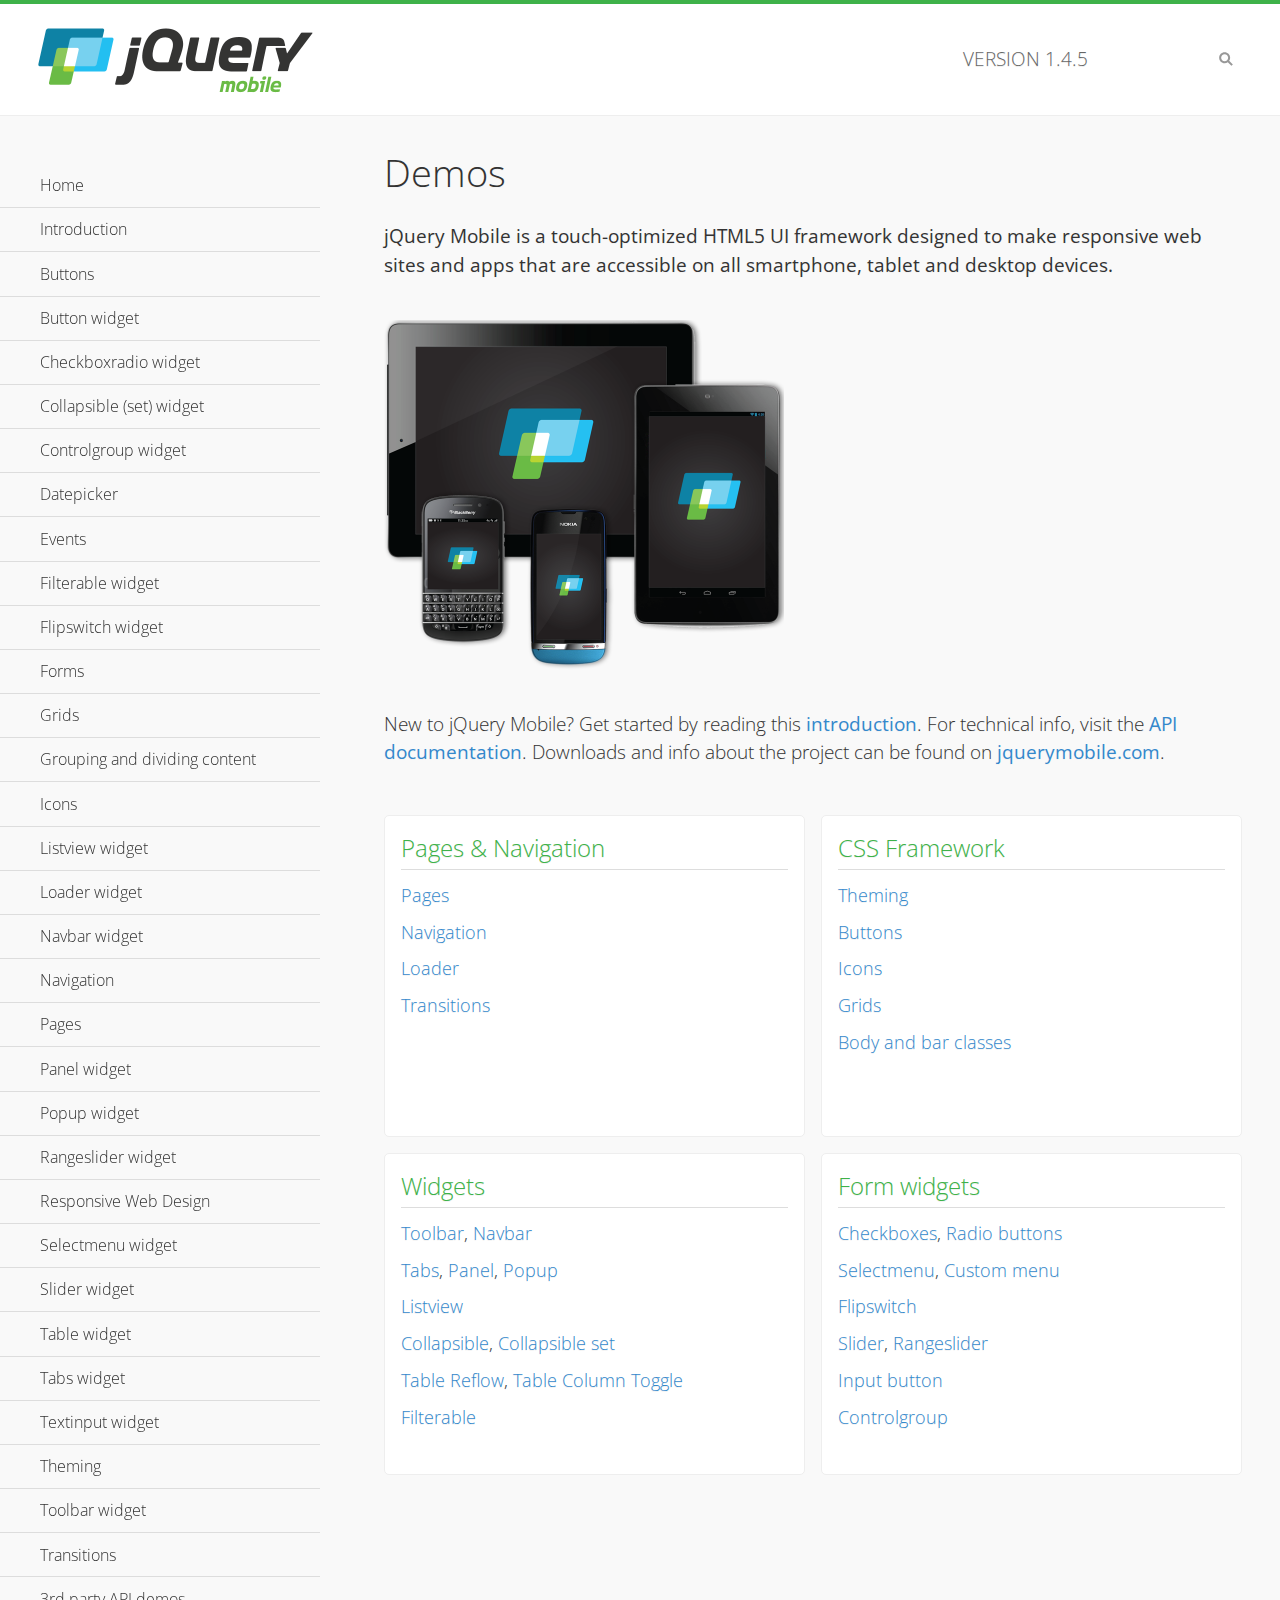
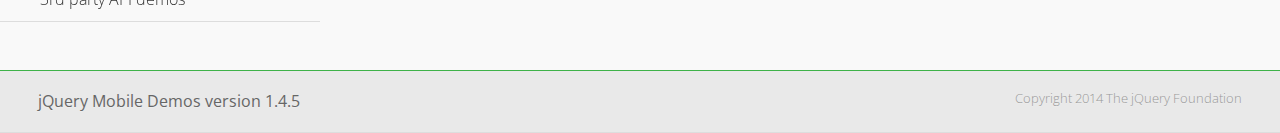
<file: www/jm/demos/index.html>
<!DOCTYPE html>
<html>
<head>
	<meta charset="utf-8">
	<meta name="viewport" content="width=device-width, initial-scale=1">
	<title>jQuery Mobile Demos</title>
	<link rel="shortcut icon" href="favicon.ico">
	<link rel="stylesheet" href="css/themes/default/jquery.mobile-1.4.5.min.css">
	<link rel="stylesheet" href="_assets/css/jqm-demos.css">
    <link rel="stylesheet" href="http://fonts.googleapis.com/css?family=Open+Sans:300,400,700">
	<script src="js/jquery.js"></script>
	<script src="_assets/js/index.js"></script>
	<script src="js/jquery.mobile-1.4.5.min.js"></script>
</head>
<body>
<div data-role="page" class="jqm-demos jqm-home">

	<div data-role="header" class="jqm-header">
		<h2><img src="_assets/img/jquery-logo.png" alt="jQuery Mobile"></h2>
		<p>Version <span class="jqm-version"></span></p>
		<a href="#" class="jqm-navmenu-link ui-btn ui-btn-icon-notext ui-corner-all ui-icon-bars ui-nodisc-icon ui-alt-icon ui-btn-left">Menu</a>
		<a href="#" class="jqm-search-link ui-btn ui-btn-icon-notext ui-corner-all ui-icon-search ui-nodisc-icon ui-alt-icon ui-btn-right">Search</a>
	</div><!-- /header -->

	<div role="main" class="ui-content jqm-content">

		<h1>Demos</h1>

		<p><strong>jQuery Mobile is a touch-optimized HTML5 UI framework designed to make responsive web sites and apps that are accessible on all smartphone, tablet and desktop devices.</strong></p>

		<img src="_assets/img/devices.png">

		<p>New to jQuery Mobile? Get started by reading this <a href="intro/" data-ajax="false">introduction</a>. For technical info, visit the <a href="http://api.jquerymobile.com" title="jQuery Mobile API documentation" target="_blank">API documentation</a>. Downloads and info about the project can be found on <a href="http://jquerymobile.com" title="jQuery Mobile web site" target="_blank">jquerymobile.com</a>.</p>

        <div class="ui-grid-a ui-responsive">
        	<div class="ui-block-a">
        		<div class="jqm-block-content">
        			<h3>Pages &amp; Navigation</h3>

        			<p><a href="pages/" data-ajax="false">Pages</a></p>
        			<p><a href="navigation/" data-ajax="false">Navigation</a></p>
        			<p><a href="loader/" data-ajax="false">Loader</a></p>
        			<p><a href="transitions/" data-ajax="false">Transitions</a></p>
        		</div>
        	</div>
        	<div class="ui-block-b">
        		<div class="jqm-block-content">
        			<h3>CSS Framework</h3>

        			<p><a href="theme-default/" data-ajax="false">Theming</a></p>
        			<p><a href="button-markup/" data-ajax="false">Buttons</a></p>
        			<p><a href="icons/" data-ajax="false">Icons</a></p>
        			<p><a href="grids/" data-ajax="false">Grids</a></p>
        			<p><a href="../body-bar-classes/" data-ajax="false">Body and bar classes</a></p>
        		</div>
        	</div>        	
        	<div class="ui-block-a">
        		<div class="jqm-block-content">
        			<h3>Widgets</h3>

        			<p><a href="toolbar/" data-ajax="false">Toolbar</a>, <a href="navbar/" data-ajax="false">Navbar</a></p>
        			<p><a href="tabs/" data-ajax="false">Tabs</a>, <a href="panel/" data-ajax="false">Panel</a>, <a href="popup/" data-ajax="false">Popup</a></p>
        			<p><a href="listview/" data-ajax="false">Listview</a></p>
        			<p><a href="collapsible/" data-ajax="false">Collapsible</a>, <a href="collapsibleset/" data-ajax="false">Collapsible set</a></p>
        			<p><a href="table-reflow/" data-ajax="false">Table Reflow</a>, <a href="table-column-toggle/" data-ajax="false">Table Column Toggle</a></p>
        			<p><a href="filterable/" data-ajax="false">Filterable</a></p>
        		</div>
        	</div>
        	<div class="ui-block-b">
        		<div class="jqm-block-content">
        			<h3>Form widgets</h3>

        			<p><a href="checkboxradio-checkbox/" data-ajax="false">Checkboxes</a>, <a href="checkboxradio-radio/" data-ajax="false">Radio buttons</a></p>
        			<p><a href="selectmenu/" data-ajax="false">Selectmenu</a>, <a href="selectmenu-custom/" data-ajax="false">Custom menu</a></p>
        			<p><a href="flipswitch/" data-ajax="false">Flipswitch</a></p>
        			<p><a href="slider/" data-ajax="false">Slider</a>, <a href="rangeslider/" data-ajax="false">Rangeslider</a></p>
        			<p><a href="button/" data-ajax="false">Input button</a></p>
        			<p><a href="controlgroup/" data-ajax="false">Controlgroup</a></p>
        		</div>
        	</div>
        </div>

	</div><!-- /content -->
	    <div data-role="panel" class="jqm-navmenu-panel" data-position="left" data-display="overlay" data-theme="a">
	    	<ul class="jqm-list ui-alt-icon ui-nodisc-icon">
<li data-filtertext="demos homepage" data-icon="home"><a href=".././">Home</a></li>
<li data-filtertext="introduction overview getting started"><a href="../intro/" data-ajax="false">Introduction</a></li>
<li data-filtertext="buttons button markup buttonmarkup method anchor link button element"><a href="../button-markup/" data-ajax="false">Buttons</a></li>
<li data-filtertext="form button widget input button submit reset"><a href="../button/" data-ajax="false">Button widget</a></li>
<li data-role="collapsible" data-enhanced="true" data-collapsed-icon="carat-d" data-expanded-icon="carat-u" data-iconpos="right" data-inset="false" class="ui-collapsible ui-collapsible-themed-content ui-collapsible-collapsed">
	<h3 class="ui-collapsible-heading ui-collapsible-heading-collapsed">
		<a href="#" class="ui-collapsible-heading-toggle ui-btn ui-btn-icon-right ui-btn-inherit ui-icon-carat-d">
		    Checkboxradio widget<span class="ui-collapsible-heading-status"> click to expand contents</span>
		</a>
	</h3>
	<div class="ui-collapsible-content ui-body-inherit ui-collapsible-content-collapsed" aria-hidden="true">
		<ul>
			<li data-filtertext="form checkboxradio widget checkbox input checkboxes controlgroups"><a href="../checkboxradio-checkbox/" data-ajax="false">Checkboxes</a></li>
			<li data-filtertext="form checkboxradio widget radio input radio buttons controlgroups"><a href="../checkboxradio-radio/" data-ajax="false">Radio buttons</a></li>
		</ul>
	</div>
</li>
<li data-role="collapsible" data-enhanced="true" data-collapsed-icon="carat-d" data-expanded-icon="carat-u" data-iconpos="right" data-inset="false" class="ui-collapsible ui-collapsible-themed-content ui-collapsible-collapsed">
	<h3 class="ui-collapsible-heading ui-collapsible-heading-collapsed">
		<a href="#" class="ui-collapsible-heading-toggle ui-btn ui-btn-icon-right ui-btn-inherit ui-icon-carat-d">
			Collapsible (set) widget<span class="ui-collapsible-heading-status"> click to expand contents</span>
		</a>
	</h3>
	<div class="ui-collapsible-content ui-body-inherit ui-collapsible-content-collapsed" aria-hidden="true">
		<ul>
			<li data-filtertext="collapsibles content formatting"><a href="../collapsible/" data-ajax="false">Collapsible</a></li>
			<li data-filtertext="dynamic collapsible set accordion append expand"><a href="../collapsible-dynamic/" data-ajax="false">Dynamic collapsibles</a></li>
			<li data-filtertext="accordions collapsible set widget content formatting grouped collapsibles"><a href="../collapsibleset/" data-ajax="false">Collapsible set</a></li>
		</ul>
	</div>
</li>
<li data-role="collapsible" data-enhanced="true" data-collapsed-icon="carat-d" data-expanded-icon="carat-u" data-iconpos="right" data-inset="false" class="ui-collapsible ui-collapsible-themed-content ui-collapsible-collapsed">
	<h3 class="ui-collapsible-heading ui-collapsible-heading-collapsed">
		<a href="#" class="ui-collapsible-heading-toggle ui-btn ui-btn-icon-right ui-btn-inherit ui-icon-carat-d">
			Controlgroup widget<span class="ui-collapsible-heading-status"> click to expand contents</span>
		</a>
	</h3>
	<div class="ui-collapsible-content ui-body-inherit ui-collapsible-content-collapsed" aria-hidden="true">
		<ul>
			<li data-filtertext="controlgroups selectmenu checkboxradio input grouped buttons horizontal vertical"><a href="../controlgroup/" data-ajax="false">Controlgroup</a></li>
			<li data-filtertext="dynamic controlgroup dynamically add buttons"><a href="../controlgroup-dynamic/" data-ajax="false">Dynamic controlgroups</a></li>
		</ul>
	</div>
</li>
<li data-filtertext="form datepicker widget date input"><a href="../datepicker/" data-ajax="false">Datepicker</a></li>
<li data-role="collapsible" data-enhanced="true" data-collapsed-icon="carat-d" data-expanded-icon="carat-u" data-iconpos="right" data-inset="false" class="ui-collapsible ui-collapsible-themed-content ui-collapsible-collapsed">
	<h3 class="ui-collapsible-heading ui-collapsible-heading-collapsed">
		<a href="#" class="ui-collapsible-heading-toggle ui-btn ui-btn-icon-right ui-btn-inherit ui-icon-carat-d">
			Events<span class="ui-collapsible-heading-status"> click to expand contents</span>
		</a>
	</h3>
	<div class="ui-collapsible-content ui-body-inherit ui-collapsible-content-collapsed" aria-hidden="true">
		<ul>
			<li data-filtertext="swipe to delete list items listviews swipe events"><a href="../swipe-list/" data-ajax="false">Swipe list items</a></li>
			<li data-filtertext="swipe to navigate swipe page navigation swipe events"><a href="../swipe-page/" data-ajax="false">Swipe page navigation</a></li>
		</ul>
	</div>
</li>
<li data-filtertext="filterable filter elements sorting searching listview table"><a href="../filterable/" data-ajax="false">Filterable widget</a></li>
<li data-filtertext="form flipswitch widget flip toggle switch binary select checkbox input"><a href="../flipswitch/" data-ajax="false">Flipswitch widget</a></li>
<li data-role="collapsible" data-enhanced="true" data-collapsed-icon="carat-d" data-expanded-icon="carat-u" data-iconpos="right" data-inset="false" class="ui-collapsible ui-collapsible-themed-content ui-collapsible-collapsed">
	<h3 class="ui-collapsible-heading ui-collapsible-heading-collapsed">
		<a href="#" class="ui-collapsible-heading-toggle ui-btn ui-btn-icon-right ui-btn-inherit ui-icon-carat-d">
			Forms<span class="ui-collapsible-heading-status"> click to expand contents</span>
		</a>
	</h3>
	<div class="ui-collapsible-content ui-body-inherit ui-collapsible-content-collapsed" aria-hidden="true">
		<ul>
			<li data-filtertext="forms text checkbox radio range button submit reset inputs selects textarea slider flipswitch label form elements"><a href="../forms/" data-ajax="false">Forms</a></li>
			<li data-filtertext="form hide labels hidden accessible ui-hidden-accessible forms"><a href="../forms-label-hidden-accessible/" data-ajax="false">Hide labels</a></li>
			<li data-filtertext="form field containers fieldcontain ui-field-contain forms"><a href="../forms-field-contain/" data-ajax="false">Field containers</a></li>
			<li data-filtertext="forms disabled form elements"><a href="../forms-disabled/" data-ajax="false">Forms disabled</a></li>
			<li data-filtertext="forms gallery examples overview forms text checkbox radio range button submit reset inputs selects textarea slider flipswitch label form elements"><a href="../forms-gallery/" data-ajax="false">Forms gallery</a></li>
		</ul>
	</div>
</li>
<li data-role="collapsible" data-enhanced="true" data-collapsed-icon="carat-d" data-expanded-icon="carat-u" data-iconpos="right" data-inset="false" class="ui-collapsible ui-collapsible-themed-content ui-collapsible-collapsed">
	<h3 class="ui-collapsible-heading ui-collapsible-heading-collapsed">
		<a href="#" class="ui-collapsible-heading-toggle ui-btn ui-btn-icon-right ui-btn-inherit ui-icon-carat-d">
			Grids<span class="ui-collapsible-heading-status"> click to expand contents</span>
		</a>
	</h3>
	<div class="ui-collapsible-content ui-body-inherit ui-collapsible-content-collapsed" aria-hidden="true">
		<ul>
			<li data-filtertext="grids columns blocks content formatting rwd responsive css framework"><a href="../grids/" data-ajax="false">Grids</a></li>
			<li data-filtertext="buttons in grids css framework"><a href="../grids-buttons/" data-ajax="false">Buttons in grids</a></li>
			<li data-filtertext="custom responsive grids rwd css framework"><a href="../grids-custom-responsive/" data-ajax="false">Custom responsive grids</a></li>
		</ul>
	</div>
</li>
<li data-filtertext="blocks content formatting sections heading"><a href="../body-bar-classes/" data-ajax="false">Grouping and dividing content</a></li>
<li data-role="collapsible" data-enhanced="true" data-collapsed-icon="carat-d" data-expanded-icon="carat-u" data-iconpos="right" data-inset="false" class="ui-collapsible ui-collapsible-themed-content ui-collapsible-collapsed">
	<h3 class="ui-collapsible-heading ui-collapsible-heading-collapsed">
		<a href="#" class="ui-collapsible-heading-toggle ui-btn ui-btn-icon-right ui-btn-inherit ui-icon-carat-d">
			Icons<span class="ui-collapsible-heading-status"> click to expand contents</span>
		</a>
	</h3>
	<div class="ui-collapsible-content ui-body-inherit ui-collapsible-content-collapsed" aria-hidden="true">
		<ul>
			<li data-filtertext="button icons svg disc alt custom icon position"><a href="../icons/" data-ajax="false">Icons</a></li>
			<li data-filtertext=""><a href="../icons-grunticon/" data-ajax="false">Grunticon loader</a></li>
		</ul>
	</div>
</li>
<li data-role="collapsible" data-enhanced="true" data-collapsed-icon="carat-d" data-expanded-icon="carat-u" data-iconpos="right" data-inset="false" class="ui-collapsible ui-collapsible-themed-content ui-collapsible-collapsed">
	<h3 class="ui-collapsible-heading ui-collapsible-heading-collapsed">
		<a href="#" class="ui-collapsible-heading-toggle ui-btn ui-btn-icon-right ui-btn-inherit ui-icon-carat-d">
			Listview widget<span class="ui-collapsible-heading-status"> click to expand contents</span>
		</a>
	</h3>
	<div class="ui-collapsible-content ui-body-inherit ui-collapsible-content-collapsed" aria-hidden="true">
		<ul>
			<li data-filtertext="listview widget thumbnails icons nested split button collapsible ul ol"><a href="../listview/" data-ajax="false">Listview</a></li>
			<li data-filtertext="autocomplete filterable reveal listview filtertextbeforefilter placeholder"><a href="../listview-autocomplete/" data-ajax="false">Listview autocomplete</a></li>
			<li data-filtertext="autocomplete filterable reveal listview remote data filtertextbeforefilter placeholder"><a href="../listview-autocomplete-remote/" data-ajax="false">Listview autocomplete remote data</a></li>
			<li data-filtertext="autodividers anchor jump scroll linkbars listview lists ul ol"><a href="../listview-autodividers-linkbar/" data-ajax="false">Listview autodividers linkbar</a></li>
			<li data-filtertext="listview autodividers selector autodividersselector lists ul ol"><a href="../listview-autodividers-selector/" data-ajax="false">Listview autodividers selector</a></li>
			<li data-filtertext="listview nested list items"><a href="../listview-nested-lists/" data-ajax="false">Nested Listviews</a></li>
			<li data-filtertext="listview collapsible list items flat"><a href="../listview-collapsible-item-flat/" data-ajax="false">Listview collapsible list items (flat)</a></li>
			<li data-filtertext="listview collapsible list indented"><a href="../listview-collapsible-item-indented/" data-ajax="false">Listview collapsible list items (indented)</a></li>
			<li data-filtertext="grid listview responsive grids responsive listviews lists ul"><a href="../listview-grid/" data-ajax="false">Listview responsive grid</a></li>
		</ul>
	</div>
</li>
<li data-filtertext="loader widget page loading navigation overlay spinner"><a href="../loader/" data-ajax="false">Loader widget</a></li>
<li data-filtertext="navbar widget navmenu toolbars header footer"><a href="../navbar/" data-ajax="false">Navbar widget</a></li>
<li data-role="collapsible" data-enhanced="true" data-collapsed-icon="carat-d" data-expanded-icon="carat-u" data-iconpos="right" data-inset="false" class="ui-collapsible ui-collapsible-themed-content ui-collapsible-collapsed">
	<h3 class="ui-collapsible-heading ui-collapsible-heading-collapsed">
		<a href="#" class="ui-collapsible-heading-toggle ui-btn ui-btn-icon-right ui-btn-inherit ui-icon-carat-d">
			Navigation<span class="ui-collapsible-heading-status"> click to expand contents</span>
		</a>
	</h3>
	<div class="ui-collapsible-content ui-body-inherit ui-collapsible-content-collapsed" aria-hidden="true">
		<ul>
			<li data-filtertext="ajax navigation navigate widget history event method"><a href="../navigation/" data-ajax="false">Navigation</a></li>
			<li data-filtertext="linking pages page links navigation ajax prefetch cache"><a href="../navigation-linking-pages/" data-ajax="false">Linking pages</a></li>
			<!-- <li data-filtertext="php redirect server redirection server-side navigation"><a href="../navigation-php-redirect/" data-ajax="false">PHP redirect demo</a></li>-->
			<li data-filtertext="navigation redirection hash query"><a href="../navigation-hash-processing/" data-ajax="false">Hash processing demo</a></li>
			<li data-filtertext="navigation redirection hash query"><a href="../page-events/" data-ajax="false">Page Navigation Events</a></li>
		</ul>
	</div>
</li>
<li data-role="collapsible" data-enhanced="true" data-collapsed-icon="carat-d" data-expanded-icon="carat-u" data-iconpos="right" data-inset="false" class="ui-collapsible ui-collapsible-themed-content ui-collapsible-collapsed">
	<h3 class="ui-collapsible-heading ui-collapsible-heading-collapsed">
		<a href="#" class="ui-collapsible-heading-toggle ui-btn ui-btn-icon-right ui-btn-inherit ui-icon-carat-d">
			Pages<span class="ui-collapsible-heading-status"> click to expand contents</span>
		</a>
	</h3>
	<div class="ui-collapsible-content ui-body-inherit ui-collapsible-content-collapsed" aria-hidden="true">
		<ul>
			<li data-filtertext="pages page widget ajax navigation"><a href="../pages/" data-ajax="false">Pages</a></li>
			<li data-filtertext="single page"><a href="../pages-single-page/" data-ajax="false">Single page</a></li>
			<li data-filtertext="multipage multi-page page"><a href="../pages-multi-page/" data-ajax="false">Multi-page template</a></li>
			<li data-filtertext="dialog page widget modal popup"><a href="../pages-dialog/" data-ajax="false">Dialog page</a></li>
		</ul>
	</div>
</li>
<li data-role="collapsible" data-enhanced="true" data-collapsed-icon="carat-d" data-expanded-icon="carat-u" data-iconpos="right" data-inset="false" class="ui-collapsible ui-collapsible-themed-content ui-collapsible-collapsed">
	<h3 class="ui-collapsible-heading ui-collapsible-heading-collapsed">
		<a href="#" class="ui-collapsible-heading-toggle ui-btn ui-btn-icon-right ui-btn-inherit ui-icon-carat-d">
			Panel widget<span class="ui-collapsible-heading-status"> click to expand contents</span>
		</a>
	</h3>
	<div class="ui-collapsible-content ui-body-inherit ui-collapsible-content-collapsed" aria-hidden="true">
		<ul>
			<li data-filtertext="panel widget sliding panels reveal push overlay responsive"><a href="../panel/" data-ajax="false">Panel</a></li>
			<li data-filtertext=""><a href="../panel-external/" data-ajax="false">External panels</a></li>
			<li data-filtertext="panel "><a href="../panel-fixed/" data-ajax="false">Fixed panels</a></li>
			<li data-filtertext="panel slide panels sliding panels shadow rwd responsive breakpoint"><a href="../panel-responsive/" data-ajax="false">Panels responsive</a></li>
			<li data-filtertext="panel custom style custom panel width reveal shadow listview panel styling page background wrapper"><a href="../panel-styling/" data-ajax="false">Custom panel style</a></li>
			<li data-filtertext="panel open on swipe"><a href="../panel-swipe-open/" data-ajax="false">Panel open on swipe</a></li>
			<li data-filtertext="panels outside page internal external toolbars"><a href="../panel-external-internal/" data-ajax="false">Panel external and internal</a></li>
		</ul>
	</div>
</li>
<li data-role="collapsible" data-enhanced="true" data-collapsed-icon="carat-d" data-expanded-icon="carat-u" data-iconpos="right" data-inset="false" class="ui-collapsible ui-collapsible-themed-content ui-collapsible-collapsed">
	<h3 class="ui-collapsible-heading ui-collapsible-heading-collapsed">
		<a href="#" class="ui-collapsible-heading-toggle ui-btn ui-btn-icon-right ui-btn-inherit ui-icon-carat-d">
			Popup widget<span class="ui-collapsible-heading-status"> click to expand contents</span>
		</a>
	</h3>
	<div class="ui-collapsible-content ui-body-inherit ui-collapsible-content-collapsed" aria-hidden="true">
		<ul>
			<li data-filtertext="popup widget popups dialog modal transition tooltip lightbox form overlay screen flip pop fade transition"><a href="../popup/" data-ajax="false">Popup</a></li>
			<li data-filtertext="popup alignment position"><a href="../popup-alignment/" data-ajax="false">Popup alignment</a></li>
			<li data-filtertext="popup arrow size popups popover"><a href="../popup-arrow-size/" data-ajax="false">Popup arrow size</a></li>
			<li data-filtertext="dynamic popups popup images lightbox"><a href="../popup-dynamic/" data-ajax="false">Dynamic popups</a></li>
			<li data-filtertext="popups with iframes scaling"><a href="../popup-iframe/" data-ajax="false">Popups with iframes</a></li>
			<li data-filtertext="popup image scaling"><a href="../popup-image-scaling/" data-ajax="false">Popup image scaling</a></li>
			<li data-filtertext="external popup outside multi-page"><a href="../popup-outside-multipage/" data-ajax="false">Popup outside multi-page</a></li>
		</ul>
	</div>
</li>
<li data-filtertext="form rangeslider widget dual sliders dual handle sliders range input"><a href="../rangeslider/" data-ajax="false">Rangeslider widget</a></li>
<li data-filtertext="responsive web design rwd adaptive progressive enhancement PE accessible mobile breakpoints media query media queries"><a href="../rwd/" data-ajax="false">Responsive Web Design</a></li>
<li data-role="collapsible" data-enhanced="true" data-collapsed-icon="carat-d" data-expanded-icon="carat-u" data-iconpos="right" data-inset="false" class="ui-collapsible ui-collapsible-themed-content ui-collapsible-collapsed">
	<h3 class="ui-collapsible-heading ui-collapsible-heading-collapsed">
		<a href="#" class="ui-collapsible-heading-toggle ui-btn ui-btn-icon-right ui-btn-inherit ui-icon-carat-d">
			Selectmenu widget<span class="ui-collapsible-heading-status"> click to expand contents</span>
		</a>
	</h3>
	<div class="ui-collapsible-content ui-body-inherit ui-collapsible-content-collapsed" aria-hidden="true">
		<ul>
			<li data-filtertext="form selectmenu widget select input custom select menu selects"><a href="../selectmenu/" data-ajax="false">Selectmenu</a></li>
			<li data-filtertext="form custom select menu selectmenu widget custom menu option optgroup multiple selects"><a href="../selectmenu-custom/" data-ajax="false">Custom select menu</a></li>
			<li data-filtertext="filterable select filter popup dialog"><a href="../selectmenu-custom-filter/" data-ajax="false">Custom select menu with filter</a></li>
		</ul>
	</div>
</li>
<li data-role="collapsible" data-enhanced="true" data-collapsed-icon="carat-d" data-expanded-icon="carat-u" data-iconpos="right" data-inset="false" class="ui-collapsible ui-collapsible-themed-content ui-collapsible-collapsed">
	<h3 class="ui-collapsible-heading ui-collapsible-heading-collapsed">
		<a href="#" class="ui-collapsible-heading-toggle ui-btn ui-btn-icon-right ui-btn-inherit ui-icon-carat-d">
			Slider widget<span class="ui-collapsible-heading-status"> click to expand contents</span>
		</a>
	</h3>
	<div class="ui-collapsible-content ui-body-inherit ui-collapsible-content-collapsed" aria-hidden="true">
		<ul>
			<li data-filtertext="form slider widget range input single sliders"><a href="../slider/" data-ajax="false">Slider</a></li>
			<li data-filtertext="form slider widget flipswitch slider binary select flip toggle switch"><a href="../slider-flipswitch/" data-ajax="false">Slider flip toggle switch</a></li>
			<li data-filtertext="form slider tooltip handle value input range sliders"><a href="../slider-tooltip/" data-ajax="false">Slider tooltip</a></li>
		</ul>
	</div>
</li>
<li data-role="collapsible" data-enhanced="true" data-collapsed-icon="carat-d" data-expanded-icon="carat-u" data-iconpos="right" data-inset="false" class="ui-collapsible ui-collapsible-themed-content ui-collapsible-collapsed">
	<h3 class="ui-collapsible-heading ui-collapsible-heading-collapsed">
		<a href="#" class="ui-collapsible-heading-toggle ui-btn ui-btn-icon-right ui-btn-inherit ui-icon-carat-d">
			Table widget<span class="ui-collapsible-heading-status"> click to expand contents</span>
		</a>
	</h3>
	<div class="ui-collapsible-content ui-body-inherit ui-collapsible-content-collapsed" aria-hidden="true">
		<ul>
			<li data-filtertext="table widget reflow column toggle th td responsive tables rwd hide show tabular"><a href="../table-column-toggle/" data-ajax="false">Table Column Toggle</a></li>
			<li data-filtertext="table column toggle phone comparison demo"><a href="../table-column-toggle-example/" data-ajax="false">Table Column Toggle demo</a></li>
			<li data-filtertext="responsive tables table column toggle heading groups rwd breakpoint"><a href="../table-column-toggle-heading-groups/" data-ajax="false">Table Column Toggle heading groups</a></li>
			<li data-filtertext="responsive tables table column toggle hide rwd breakpoint customization options"><a href="../table-column-toggle-options/" data-ajax="false">Table Column Toggle options</a></li>
			<li data-filtertext="table reflow th td responsive rwd columns tabular"><a href="../table-reflow/" data-ajax="false">Table Reflow</a></li>
			<li data-filtertext="responsive tables table reflow heading groups rwd breakpoint"><a href="../table-reflow-heading-groups/" data-ajax="false">Table Reflow heading groups</a></li>
			<li data-filtertext="responsive tables table reflow stripes strokes table style"><a href="../table-reflow-stripes-strokes/" data-ajax="false">Table Reflow stripes and strokes</a></li>
			<li data-filtertext="responsive tables table reflow stack custom styles"><a href="../table-reflow-styling/" data-ajax="false">Table Reflow custom styles</a></li>
		</ul>
	</div>
</li>
<li data-filtertext="ui tabs widget"><a href="../tabs/" data-ajax="false">Tabs widget</a></li>
<li data-filtertext="form textinput widget text input textarea number date time tel email file color password"><a href="../textinput/" data-ajax="false">Textinput widget</a></li>
<li data-role="collapsible" data-enhanced="true" data-collapsed-icon="carat-d" data-expanded-icon="carat-u" data-iconpos="right" data-inset="false" class="ui-collapsible ui-collapsible-themed-content ui-collapsible-collapsed">
	<h3 class="ui-collapsible-heading ui-collapsible-heading-collapsed">
		<a href="#" class="ui-collapsible-heading-toggle ui-btn ui-btn-icon-right ui-btn-inherit ui-icon-carat-d">
			Theming<span class="ui-collapsible-heading-status"> click to expand contents</span>
		</a>
	</h3>
	<div class="ui-collapsible-content ui-body-inherit ui-collapsible-content-collapsed" aria-hidden="true">
		<ul>
			<li data-filtertext="default theme swatches theming style css"><a href="../theme-default/" data-ajax="false">Default theme</a></li>
			<li data-filtertext="classic theme old theme swatches theming style css"><a href="../theme-classic/" data-ajax="false">Classic theme</a></li>
		</ul>
	</div>
</li>
<li data-role="collapsible" data-enhanced="true" data-collapsed-icon="carat-d" data-expanded-icon="carat-u" data-iconpos="right" data-inset="false" class="ui-collapsible ui-collapsible-themed-content ui-collapsible-collapsed">
	<h3 class="ui-collapsible-heading ui-collapsible-heading-collapsed">
		<a href="#" class="ui-collapsible-heading-toggle ui-btn ui-btn-icon-right ui-btn-inherit ui-icon-carat-d">
			Toolbar widget<span class="ui-collapsible-heading-status"> click to expand contents</span>
		</a>
	</h3>
	<div class="ui-collapsible-content ui-body-inherit ui-collapsible-content-collapsed" aria-hidden="true">
		<ul>
			<li data-filtertext="toolbar widget header footer toolbars fixed fullscreen external sections"><a href="../toolbar/" data-ajax="false">Toolbar</a></li>
			<li data-filtertext="dynamic toolbars dynamically add toolbar header footer"><a href="../toolbar-dynamic/" data-ajax="false">Dynamic toolbars</a></li>
			<li data-filtertext="external toolbars header footer"><a href="../toolbar-external/" data-ajax="false">External toolbars</a></li>
			<li data-filtertext="fixed toolbars header footer"><a href="../toolbar-fixed/" data-ajax="false">Fixed toolbars</a></li>
			<li data-filtertext="fixed fullscreen toolbars header footer"><a href="../toolbar-fixed-fullscreen/" data-ajax="false">Fullscreen toolbars</a></li>
			<li data-filtertext="external fixed toolbars header footer"><a href="../toolbar-fixed-external/" data-ajax="false">Fixed external toolbars</a></li>
			<li data-filtertext="external persistent toolbars header footer navbar navmenu"><a href="../toolbar-fixed-persistent/" data-ajax="false">Persistent toolbars</a></li>
			<li data-filtertext="external ajax optimized toolbars persistent toolbars header footer navbar"><a href="../toolbar-fixed-persistent-optimized/" data-ajax="false">Ajax optimized toolbars</a></li>
			<li data-filtertext="form in toolbars header footer"><a href="../toolbar-fixed-forms/" data-ajax="false">Form in toolbar</a></li>
		</ul>
	</div>
</li>
<li data-filtertext="page transitions animated pages popup navigation flip slide fade pop"><a href="../transitions/" data-ajax="false">Transitions</a></li>
<li data-role="collapsible" data-enhanced="true" data-collapsed-icon="carat-d" data-expanded-icon="carat-u" data-iconpos="right" data-inset="false" class="ui-collapsible ui-collapsible-themed-content ui-collapsible-collapsed">
	<h3 class="ui-collapsible-heading ui-collapsible-heading-collapsed">
		<a href="#" class="ui-collapsible-heading-toggle ui-btn ui-btn-icon-right ui-btn-inherit ui-icon-carat-d">
			3rd party API demos<span class="ui-collapsible-heading-status"> click to expand contents</span>
		</a>
	</h3>
	<div class="ui-collapsible-content ui-body-inherit ui-collapsible-content-collapsed" aria-hidden="true">
		<ul>
			<li data-filtertext="backbone requirejs navigation router"><a href="../backbone-requirejs/" data-ajax="false">Backbone RequireJS</a></li>
			<li data-filtertext="google maps geolocation demo"><a href="../map-geolocation/" data-ajax="false">Google Maps geolocation</a></li>
			<li data-filtertext="google maps hybrid"><a href="../map-list-toggle/" data-ajax="false">Google Maps list toggle</a></li>
		</ul>
	</div>
</li>



		     </ul>
		</div><!-- /panel -->


	<div data-role="footer" data-position="fixed" data-tap-toggle="false" class="jqm-footer">
		<p>jQuery Mobile Demos version <span class="jqm-version"></span></p>
		<p>Copyright 2014 The jQuery Foundation</p>
	</div><!-- /footer -->
	<!-- TODO: This should become an external panel so we can add input to markup (unique ID) -->
    <div data-role="panel" class="jqm-search-panel" data-position="right" data-display="overlay" data-theme="a">
		<div class="jqm-search">
			<ul class="jqm-list" data-filter-placeholder="Search demos..." data-filter-reveal="true">
<li data-filtertext="demos homepage" data-icon="home"><a href=".././">Home</a></li>
<li data-filtertext="introduction overview getting started"><a href="../intro/" data-ajax="false">Introduction</a></li>
<li data-filtertext="buttons button markup buttonmarkup method anchor link button element"><a href="../button-markup/" data-ajax="false">Buttons</a></li>
<li data-filtertext="form button widget input button submit reset"><a href="../button/" data-ajax="false">Button widget</a></li>
<li data-role="collapsible" data-enhanced="true" data-collapsed-icon="carat-d" data-expanded-icon="carat-u" data-iconpos="right" data-inset="false" class="ui-collapsible ui-collapsible-themed-content ui-collapsible-collapsed">
	<h3 class="ui-collapsible-heading ui-collapsible-heading-collapsed">
		<a href="#" class="ui-collapsible-heading-toggle ui-btn ui-btn-icon-right ui-btn-inherit ui-icon-carat-d">
		    Checkboxradio widget<span class="ui-collapsible-heading-status"> click to expand contents</span>
		</a>
	</h3>
	<div class="ui-collapsible-content ui-body-inherit ui-collapsible-content-collapsed" aria-hidden="true">
		<ul>
			<li data-filtertext="form checkboxradio widget checkbox input checkboxes controlgroups"><a href="../checkboxradio-checkbox/" data-ajax="false">Checkboxes</a></li>
			<li data-filtertext="form checkboxradio widget radio input radio buttons controlgroups"><a href="../checkboxradio-radio/" data-ajax="false">Radio buttons</a></li>
		</ul>
	</div>
</li>
<li data-role="collapsible" data-enhanced="true" data-collapsed-icon="carat-d" data-expanded-icon="carat-u" data-iconpos="right" data-inset="false" class="ui-collapsible ui-collapsible-themed-content ui-collapsible-collapsed">
	<h3 class="ui-collapsible-heading ui-collapsible-heading-collapsed">
		<a href="#" class="ui-collapsible-heading-toggle ui-btn ui-btn-icon-right ui-btn-inherit ui-icon-carat-d">
			Collapsible (set) widget<span class="ui-collapsible-heading-status"> click to expand contents</span>
		</a>
	</h3>
	<div class="ui-collapsible-content ui-body-inherit ui-collapsible-content-collapsed" aria-hidden="true">
		<ul>
			<li data-filtertext="collapsibles content formatting"><a href="../collapsible/" data-ajax="false">Collapsible</a></li>
			<li data-filtertext="dynamic collapsible set accordion append expand"><a href="../collapsible-dynamic/" data-ajax="false">Dynamic collapsibles</a></li>
			<li data-filtertext="accordions collapsible set widget content formatting grouped collapsibles"><a href="../collapsibleset/" data-ajax="false">Collapsible set</a></li>
		</ul>
	</div>
</li>
<li data-role="collapsible" data-enhanced="true" data-collapsed-icon="carat-d" data-expanded-icon="carat-u" data-iconpos="right" data-inset="false" class="ui-collapsible ui-collapsible-themed-content ui-collapsible-collapsed">
	<h3 class="ui-collapsible-heading ui-collapsible-heading-collapsed">
		<a href="#" class="ui-collapsible-heading-toggle ui-btn ui-btn-icon-right ui-btn-inherit ui-icon-carat-d">
			Controlgroup widget<span class="ui-collapsible-heading-status"> click to expand contents</span>
		</a>
	</h3>
	<div class="ui-collapsible-content ui-body-inherit ui-collapsible-content-collapsed" aria-hidden="true">
		<ul>
			<li data-filtertext="controlgroups selectmenu checkboxradio input grouped buttons horizontal vertical"><a href="../controlgroup/" data-ajax="false">Controlgroup</a></li>
			<li data-filtertext="dynamic controlgroup dynamically add buttons"><a href="../controlgroup-dynamic/" data-ajax="false">Dynamic controlgroups</a></li>
		</ul>
	</div>
</li>
<li data-filtertext="form datepicker widget date input"><a href="../datepicker/" data-ajax="false">Datepicker</a></li>
<li data-role="collapsible" data-enhanced="true" data-collapsed-icon="carat-d" data-expanded-icon="carat-u" data-iconpos="right" data-inset="false" class="ui-collapsible ui-collapsible-themed-content ui-collapsible-collapsed">
	<h3 class="ui-collapsible-heading ui-collapsible-heading-collapsed">
		<a href="#" class="ui-collapsible-heading-toggle ui-btn ui-btn-icon-right ui-btn-inherit ui-icon-carat-d">
			Events<span class="ui-collapsible-heading-status"> click to expand contents</span>
		</a>
	</h3>
	<div class="ui-collapsible-content ui-body-inherit ui-collapsible-content-collapsed" aria-hidden="true">
		<ul>
			<li data-filtertext="swipe to delete list items listviews swipe events"><a href="../swipe-list/" data-ajax="false">Swipe list items</a></li>
			<li data-filtertext="swipe to navigate swipe page navigation swipe events"><a href="../swipe-page/" data-ajax="false">Swipe page navigation</a></li>
		</ul>
	</div>
</li>
<li data-filtertext="filterable filter elements sorting searching listview table"><a href="../filterable/" data-ajax="false">Filterable widget</a></li>
<li data-filtertext="form flipswitch widget flip toggle switch binary select checkbox input"><a href="../flipswitch/" data-ajax="false">Flipswitch widget</a></li>
<li data-role="collapsible" data-enhanced="true" data-collapsed-icon="carat-d" data-expanded-icon="carat-u" data-iconpos="right" data-inset="false" class="ui-collapsible ui-collapsible-themed-content ui-collapsible-collapsed">
	<h3 class="ui-collapsible-heading ui-collapsible-heading-collapsed">
		<a href="#" class="ui-collapsible-heading-toggle ui-btn ui-btn-icon-right ui-btn-inherit ui-icon-carat-d">
			Forms<span class="ui-collapsible-heading-status"> click to expand contents</span>
		</a>
	</h3>
	<div class="ui-collapsible-content ui-body-inherit ui-collapsible-content-collapsed" aria-hidden="true">
		<ul>
			<li data-filtertext="forms text checkbox radio range button submit reset inputs selects textarea slider flipswitch label form elements"><a href="../forms/" data-ajax="false">Forms</a></li>
			<li data-filtertext="form hide labels hidden accessible ui-hidden-accessible forms"><a href="../forms-label-hidden-accessible/" data-ajax="false">Hide labels</a></li>
			<li data-filtertext="form field containers fieldcontain ui-field-contain forms"><a href="../forms-field-contain/" data-ajax="false">Field containers</a></li>
			<li data-filtertext="forms disabled form elements"><a href="../forms-disabled/" data-ajax="false">Forms disabled</a></li>
			<li data-filtertext="forms gallery examples overview forms text checkbox radio range button submit reset inputs selects textarea slider flipswitch label form elements"><a href="../forms-gallery/" data-ajax="false">Forms gallery</a></li>
		</ul>
	</div>
</li>
<li data-role="collapsible" data-enhanced="true" data-collapsed-icon="carat-d" data-expanded-icon="carat-u" data-iconpos="right" data-inset="false" class="ui-collapsible ui-collapsible-themed-content ui-collapsible-collapsed">
	<h3 class="ui-collapsible-heading ui-collapsible-heading-collapsed">
		<a href="#" class="ui-collapsible-heading-toggle ui-btn ui-btn-icon-right ui-btn-inherit ui-icon-carat-d">
			Grids<span class="ui-collapsible-heading-status"> click to expand contents</span>
		</a>
	</h3>
	<div class="ui-collapsible-content ui-body-inherit ui-collapsible-content-collapsed" aria-hidden="true">
		<ul>
			<li data-filtertext="grids columns blocks content formatting rwd responsive css framework"><a href="../grids/" data-ajax="false">Grids</a></li>
			<li data-filtertext="buttons in grids css framework"><a href="../grids-buttons/" data-ajax="false">Buttons in grids</a></li>
			<li data-filtertext="custom responsive grids rwd css framework"><a href="../grids-custom-responsive/" data-ajax="false">Custom responsive grids</a></li>
		</ul>
	</div>
</li>
<li data-filtertext="blocks content formatting sections heading"><a href="../body-bar-classes/" data-ajax="false">Grouping and dividing content</a></li>
<li data-role="collapsible" data-enhanced="true" data-collapsed-icon="carat-d" data-expanded-icon="carat-u" data-iconpos="right" data-inset="false" class="ui-collapsible ui-collapsible-themed-content ui-collapsible-collapsed">
	<h3 class="ui-collapsible-heading ui-collapsible-heading-collapsed">
		<a href="#" class="ui-collapsible-heading-toggle ui-btn ui-btn-icon-right ui-btn-inherit ui-icon-carat-d">
			Icons<span class="ui-collapsible-heading-status"> click to expand contents</span>
		</a>
	</h3>
	<div class="ui-collapsible-content ui-body-inherit ui-collapsible-content-collapsed" aria-hidden="true">
		<ul>
			<li data-filtertext="button icons svg disc alt custom icon position"><a href="../icons/" data-ajax="false">Icons</a></li>
			<li data-filtertext=""><a href="../icons-grunticon/" data-ajax="false">Grunticon loader</a></li>
		</ul>
	</div>
</li>
<li data-role="collapsible" data-enhanced="true" data-collapsed-icon="carat-d" data-expanded-icon="carat-u" data-iconpos="right" data-inset="false" class="ui-collapsible ui-collapsible-themed-content ui-collapsible-collapsed">
	<h3 class="ui-collapsible-heading ui-collapsible-heading-collapsed">
		<a href="#" class="ui-collapsible-heading-toggle ui-btn ui-btn-icon-right ui-btn-inherit ui-icon-carat-d">
			Listview widget<span class="ui-collapsible-heading-status"> click to expand contents</span>
		</a>
	</h3>
	<div class="ui-collapsible-content ui-body-inherit ui-collapsible-content-collapsed" aria-hidden="true">
		<ul>
			<li data-filtertext="listview widget thumbnails icons nested split button collapsible ul ol"><a href="../listview/" data-ajax="false">Listview</a></li>
			<li data-filtertext="autocomplete filterable reveal listview filtertextbeforefilter placeholder"><a href="../listview-autocomplete/" data-ajax="false">Listview autocomplete</a></li>
			<li data-filtertext="autocomplete filterable reveal listview remote data filtertextbeforefilter placeholder"><a href="../listview-autocomplete-remote/" data-ajax="false">Listview autocomplete remote data</a></li>
			<li data-filtertext="autodividers anchor jump scroll linkbars listview lists ul ol"><a href="../listview-autodividers-linkbar/" data-ajax="false">Listview autodividers linkbar</a></li>
			<li data-filtertext="listview autodividers selector autodividersselector lists ul ol"><a href="../listview-autodividers-selector/" data-ajax="false">Listview autodividers selector</a></li>
			<li data-filtertext="listview nested list items"><a href="../listview-nested-lists/" data-ajax="false">Nested Listviews</a></li>
			<li data-filtertext="listview collapsible list items flat"><a href="../listview-collapsible-item-flat/" data-ajax="false">Listview collapsible list items (flat)</a></li>
			<li data-filtertext="listview collapsible list indented"><a href="../listview-collapsible-item-indented/" data-ajax="false">Listview collapsible list items (indented)</a></li>
			<li data-filtertext="grid listview responsive grids responsive listviews lists ul"><a href="../listview-grid/" data-ajax="false">Listview responsive grid</a></li>
		</ul>
	</div>
</li>
<li data-filtertext="loader widget page loading navigation overlay spinner"><a href="../loader/" data-ajax="false">Loader widget</a></li>
<li data-filtertext="navbar widget navmenu toolbars header footer"><a href="../navbar/" data-ajax="false">Navbar widget</a></li>
<li data-role="collapsible" data-enhanced="true" data-collapsed-icon="carat-d" data-expanded-icon="carat-u" data-iconpos="right" data-inset="false" class="ui-collapsible ui-collapsible-themed-content ui-collapsible-collapsed">
	<h3 class="ui-collapsible-heading ui-collapsible-heading-collapsed">
		<a href="#" class="ui-collapsible-heading-toggle ui-btn ui-btn-icon-right ui-btn-inherit ui-icon-carat-d">
			Navigation<span class="ui-collapsible-heading-status"> click to expand contents</span>
		</a>
	</h3>
	<div class="ui-collapsible-content ui-body-inherit ui-collapsible-content-collapsed" aria-hidden="true">
		<ul>
			<li data-filtertext="ajax navigation navigate widget history event method"><a href="../navigation/" data-ajax="false">Navigation</a></li>
			<li data-filtertext="linking pages page links navigation ajax prefetch cache"><a href="../navigation-linking-pages/" data-ajax="false">Linking pages</a></li>
			<!-- <li data-filtertext="php redirect server redirection server-side navigation"><a href="../navigation-php-redirect/" data-ajax="false">PHP redirect demo</a></li>-->
			<li data-filtertext="navigation redirection hash query"><a href="../navigation-hash-processing/" data-ajax="false">Hash processing demo</a></li>
			<li data-filtertext="navigation redirection hash query"><a href="../page-events/" data-ajax="false">Page Navigation Events</a></li>
		</ul>
	</div>
</li>
<li data-role="collapsible" data-enhanced="true" data-collapsed-icon="carat-d" data-expanded-icon="carat-u" data-iconpos="right" data-inset="false" class="ui-collapsible ui-collapsible-themed-content ui-collapsible-collapsed">
	<h3 class="ui-collapsible-heading ui-collapsible-heading-collapsed">
		<a href="#" class="ui-collapsible-heading-toggle ui-btn ui-btn-icon-right ui-btn-inherit ui-icon-carat-d">
			Pages<span class="ui-collapsible-heading-status"> click to expand contents</span>
		</a>
	</h3>
	<div class="ui-collapsible-content ui-body-inherit ui-collapsible-content-collapsed" aria-hidden="true">
		<ul>
			<li data-filtertext="pages page widget ajax navigation"><a href="../pages/" data-ajax="false">Pages</a></li>
			<li data-filtertext="single page"><a href="../pages-single-page/" data-ajax="false">Single page</a></li>
			<li data-filtertext="multipage multi-page page"><a href="../pages-multi-page/" data-ajax="false">Multi-page template</a></li>
			<li data-filtertext="dialog page widget modal popup"><a href="../pages-dialog/" data-ajax="false">Dialog page</a></li>
		</ul>
	</div>
</li>
<li data-role="collapsible" data-enhanced="true" data-collapsed-icon="carat-d" data-expanded-icon="carat-u" data-iconpos="right" data-inset="false" class="ui-collapsible ui-collapsible-themed-content ui-collapsible-collapsed">
	<h3 class="ui-collapsible-heading ui-collapsible-heading-collapsed">
		<a href="#" class="ui-collapsible-heading-toggle ui-btn ui-btn-icon-right ui-btn-inherit ui-icon-carat-d">
			Panel widget<span class="ui-collapsible-heading-status"> click to expand contents</span>
		</a>
	</h3>
	<div class="ui-collapsible-content ui-body-inherit ui-collapsible-content-collapsed" aria-hidden="true">
		<ul>
			<li data-filtertext="panel widget sliding panels reveal push overlay responsive"><a href="../panel/" data-ajax="false">Panel</a></li>
			<li data-filtertext=""><a href="../panel-external/" data-ajax="false">External panels</a></li>
			<li data-filtertext="panel "><a href="../panel-fixed/" data-ajax="false">Fixed panels</a></li>
			<li data-filtertext="panel slide panels sliding panels shadow rwd responsive breakpoint"><a href="../panel-responsive/" data-ajax="false">Panels responsive</a></li>
			<li data-filtertext="panel custom style custom panel width reveal shadow listview panel styling page background wrapper"><a href="../panel-styling/" data-ajax="false">Custom panel style</a></li>
			<li data-filtertext="panel open on swipe"><a href="../panel-swipe-open/" data-ajax="false">Panel open on swipe</a></li>
			<li data-filtertext="panels outside page internal external toolbars"><a href="../panel-external-internal/" data-ajax="false">Panel external and internal</a></li>
		</ul>
	</div>
</li>
<li data-role="collapsible" data-enhanced="true" data-collapsed-icon="carat-d" data-expanded-icon="carat-u" data-iconpos="right" data-inset="false" class="ui-collapsible ui-collapsible-themed-content ui-collapsible-collapsed">
	<h3 class="ui-collapsible-heading ui-collapsible-heading-collapsed">
		<a href="#" class="ui-collapsible-heading-toggle ui-btn ui-btn-icon-right ui-btn-inherit ui-icon-carat-d">
			Popup widget<span class="ui-collapsible-heading-status"> click to expand contents</span>
		</a>
	</h3>
	<div class="ui-collapsible-content ui-body-inherit ui-collapsible-content-collapsed" aria-hidden="true">
		<ul>
			<li data-filtertext="popup widget popups dialog modal transition tooltip lightbox form overlay screen flip pop fade transition"><a href="../popup/" data-ajax="false">Popup</a></li>
			<li data-filtertext="popup alignment position"><a href="../popup-alignment/" data-ajax="false">Popup alignment</a></li>
			<li data-filtertext="popup arrow size popups popover"><a href="../popup-arrow-size/" data-ajax="false">Popup arrow size</a></li>
			<li data-filtertext="dynamic popups popup images lightbox"><a href="../popup-dynamic/" data-ajax="false">Dynamic popups</a></li>
			<li data-filtertext="popups with iframes scaling"><a href="../popup-iframe/" data-ajax="false">Popups with iframes</a></li>
			<li data-filtertext="popup image scaling"><a href="../popup-image-scaling/" data-ajax="false">Popup image scaling</a></li>
			<li data-filtertext="external popup outside multi-page"><a href="../popup-outside-multipage/" data-ajax="false">Popup outside multi-page</a></li>
		</ul>
	</div>
</li>
<li data-filtertext="form rangeslider widget dual sliders dual handle sliders range input"><a href="../rangeslider/" data-ajax="false">Rangeslider widget</a></li>
<li data-filtertext="responsive web design rwd adaptive progressive enhancement PE accessible mobile breakpoints media query media queries"><a href="../rwd/" data-ajax="false">Responsive Web Design</a></li>
<li data-role="collapsible" data-enhanced="true" data-collapsed-icon="carat-d" data-expanded-icon="carat-u" data-iconpos="right" data-inset="false" class="ui-collapsible ui-collapsible-themed-content ui-collapsible-collapsed">
	<h3 class="ui-collapsible-heading ui-collapsible-heading-collapsed">
		<a href="#" class="ui-collapsible-heading-toggle ui-btn ui-btn-icon-right ui-btn-inherit ui-icon-carat-d">
			Selectmenu widget<span class="ui-collapsible-heading-status"> click to expand contents</span>
		</a>
	</h3>
	<div class="ui-collapsible-content ui-body-inherit ui-collapsible-content-collapsed" aria-hidden="true">
		<ul>
			<li data-filtertext="form selectmenu widget select input custom select menu selects"><a href="../selectmenu/" data-ajax="false">Selectmenu</a></li>
			<li data-filtertext="form custom select menu selectmenu widget custom menu option optgroup multiple selects"><a href="../selectmenu-custom/" data-ajax="false">Custom select menu</a></li>
			<li data-filtertext="filterable select filter popup dialog"><a href="../selectmenu-custom-filter/" data-ajax="false">Custom select menu with filter</a></li>
		</ul>
	</div>
</li>
<li data-role="collapsible" data-enhanced="true" data-collapsed-icon="carat-d" data-expanded-icon="carat-u" data-iconpos="right" data-inset="false" class="ui-collapsible ui-collapsible-themed-content ui-collapsible-collapsed">
	<h3 class="ui-collapsible-heading ui-collapsible-heading-collapsed">
		<a href="#" class="ui-collapsible-heading-toggle ui-btn ui-btn-icon-right ui-btn-inherit ui-icon-carat-d">
			Slider widget<span class="ui-collapsible-heading-status"> click to expand contents</span>
		</a>
	</h3>
	<div class="ui-collapsible-content ui-body-inherit ui-collapsible-content-collapsed" aria-hidden="true">
		<ul>
			<li data-filtertext="form slider widget range input single sliders"><a href="../slider/" data-ajax="false">Slider</a></li>
			<li data-filtertext="form slider widget flipswitch slider binary select flip toggle switch"><a href="../slider-flipswitch/" data-ajax="false">Slider flip toggle switch</a></li>
			<li data-filtertext="form slider tooltip handle value input range sliders"><a href="../slider-tooltip/" data-ajax="false">Slider tooltip</a></li>
		</ul>
	</div>
</li>
<li data-role="collapsible" data-enhanced="true" data-collapsed-icon="carat-d" data-expanded-icon="carat-u" data-iconpos="right" data-inset="false" class="ui-collapsible ui-collapsible-themed-content ui-collapsible-collapsed">
	<h3 class="ui-collapsible-heading ui-collapsible-heading-collapsed">
		<a href="#" class="ui-collapsible-heading-toggle ui-btn ui-btn-icon-right ui-btn-inherit ui-icon-carat-d">
			Table widget<span class="ui-collapsible-heading-status"> click to expand contents</span>
		</a>
	</h3>
	<div class="ui-collapsible-content ui-body-inherit ui-collapsible-content-collapsed" aria-hidden="true">
		<ul>
			<li data-filtertext="table widget reflow column toggle th td responsive tables rwd hide show tabular"><a href="../table-column-toggle/" data-ajax="false">Table Column Toggle</a></li>
			<li data-filtertext="table column toggle phone comparison demo"><a href="../table-column-toggle-example/" data-ajax="false">Table Column Toggle demo</a></li>
			<li data-filtertext="responsive tables table column toggle heading groups rwd breakpoint"><a href="../table-column-toggle-heading-groups/" data-ajax="false">Table Column Toggle heading groups</a></li>
			<li data-filtertext="responsive tables table column toggle hide rwd breakpoint customization options"><a href="../table-column-toggle-options/" data-ajax="false">Table Column Toggle options</a></li>
			<li data-filtertext="table reflow th td responsive rwd columns tabular"><a href="../table-reflow/" data-ajax="false">Table Reflow</a></li>
			<li data-filtertext="responsive tables table reflow heading groups rwd breakpoint"><a href="../table-reflow-heading-groups/" data-ajax="false">Table Reflow heading groups</a></li>
			<li data-filtertext="responsive tables table reflow stripes strokes table style"><a href="../table-reflow-stripes-strokes/" data-ajax="false">Table Reflow stripes and strokes</a></li>
			<li data-filtertext="responsive tables table reflow stack custom styles"><a href="../table-reflow-styling/" data-ajax="false">Table Reflow custom styles</a></li>
		</ul>
	</div>
</li>
<li data-filtertext="ui tabs widget"><a href="../tabs/" data-ajax="false">Tabs widget</a></li>
<li data-filtertext="form textinput widget text input textarea number date time tel email file color password"><a href="../textinput/" data-ajax="false">Textinput widget</a></li>
<li data-role="collapsible" data-enhanced="true" data-collapsed-icon="carat-d" data-expanded-icon="carat-u" data-iconpos="right" data-inset="false" class="ui-collapsible ui-collapsible-themed-content ui-collapsible-collapsed">
	<h3 class="ui-collapsible-heading ui-collapsible-heading-collapsed">
		<a href="#" class="ui-collapsible-heading-toggle ui-btn ui-btn-icon-right ui-btn-inherit ui-icon-carat-d">
			Theming<span class="ui-collapsible-heading-status"> click to expand contents</span>
		</a>
	</h3>
	<div class="ui-collapsible-content ui-body-inherit ui-collapsible-content-collapsed" aria-hidden="true">
		<ul>
			<li data-filtertext="default theme swatches theming style css"><a href="../theme-default/" data-ajax="false">Default theme</a></li>
			<li data-filtertext="classic theme old theme swatches theming style css"><a href="../theme-classic/" data-ajax="false">Classic theme</a></li>
		</ul>
	</div>
</li>
<li data-role="collapsible" data-enhanced="true" data-collapsed-icon="carat-d" data-expanded-icon="carat-u" data-iconpos="right" data-inset="false" class="ui-collapsible ui-collapsible-themed-content ui-collapsible-collapsed">
	<h3 class="ui-collapsible-heading ui-collapsible-heading-collapsed">
		<a href="#" class="ui-collapsible-heading-toggle ui-btn ui-btn-icon-right ui-btn-inherit ui-icon-carat-d">
			Toolbar widget<span class="ui-collapsible-heading-status"> click to expand contents</span>
		</a>
	</h3>
	<div class="ui-collapsible-content ui-body-inherit ui-collapsible-content-collapsed" aria-hidden="true">
		<ul>
			<li data-filtertext="toolbar widget header footer toolbars fixed fullscreen external sections"><a href="../toolbar/" data-ajax="false">Toolbar</a></li>
			<li data-filtertext="dynamic toolbars dynamically add toolbar header footer"><a href="../toolbar-dynamic/" data-ajax="false">Dynamic toolbars</a></li>
			<li data-filtertext="external toolbars header footer"><a href="../toolbar-external/" data-ajax="false">External toolbars</a></li>
			<li data-filtertext="fixed toolbars header footer"><a href="../toolbar-fixed/" data-ajax="false">Fixed toolbars</a></li>
			<li data-filtertext="fixed fullscreen toolbars header footer"><a href="../toolbar-fixed-fullscreen/" data-ajax="false">Fullscreen toolbars</a></li>
			<li data-filtertext="external fixed toolbars header footer"><a href="../toolbar-fixed-external/" data-ajax="false">Fixed external toolbars</a></li>
			<li data-filtertext="external persistent toolbars header footer navbar navmenu"><a href="../toolbar-fixed-persistent/" data-ajax="false">Persistent toolbars</a></li>
			<li data-filtertext="external ajax optimized toolbars persistent toolbars header footer navbar"><a href="../toolbar-fixed-persistent-optimized/" data-ajax="false">Ajax optimized toolbars</a></li>
			<li data-filtertext="form in toolbars header footer"><a href="../toolbar-fixed-forms/" data-ajax="false">Form in toolbar</a></li>
		</ul>
	</div>
</li>
<li data-filtertext="page transitions animated pages popup navigation flip slide fade pop"><a href="../transitions/" data-ajax="false">Transitions</a></li>
<li data-role="collapsible" data-enhanced="true" data-collapsed-icon="carat-d" data-expanded-icon="carat-u" data-iconpos="right" data-inset="false" class="ui-collapsible ui-collapsible-themed-content ui-collapsible-collapsed">
	<h3 class="ui-collapsible-heading ui-collapsible-heading-collapsed">
		<a href="#" class="ui-collapsible-heading-toggle ui-btn ui-btn-icon-right ui-btn-inherit ui-icon-carat-d">
			3rd party API demos<span class="ui-collapsible-heading-status"> click to expand contents</span>
		</a>
	</h3>
	<div class="ui-collapsible-content ui-body-inherit ui-collapsible-content-collapsed" aria-hidden="true">
		<ul>
			<li data-filtertext="backbone requirejs navigation router"><a href="../backbone-requirejs/" data-ajax="false">Backbone RequireJS</a></li>
			<li data-filtertext="google maps geolocation demo"><a href="../map-geolocation/" data-ajax="false">Google Maps geolocation</a></li>
			<li data-filtertext="google maps hybrid"><a href="../map-list-toggle/" data-ajax="false">Google Maps list toggle</a></li>
		</ul>
	</div>
</li>



			</ul>
		</div>
	</div><!-- /panel -->


</div><!-- /page -->

</body>
</html>
</file>
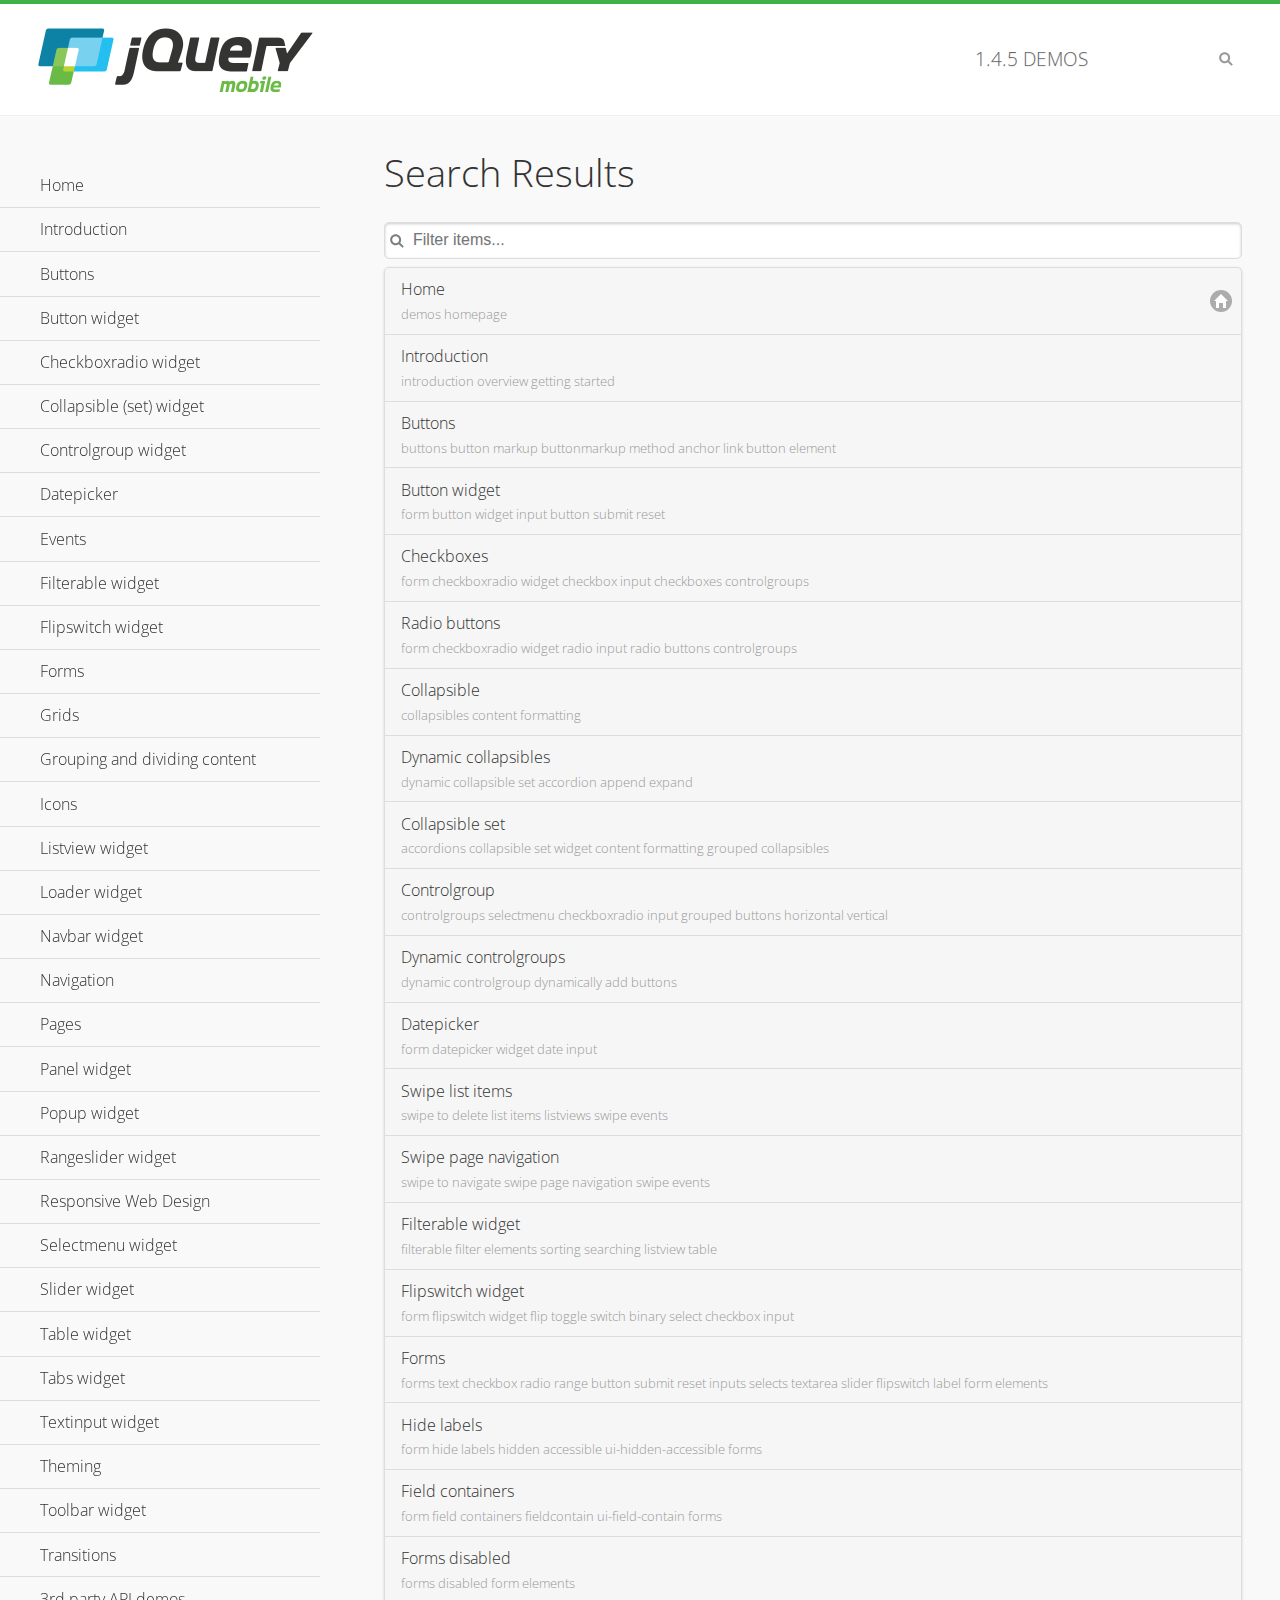
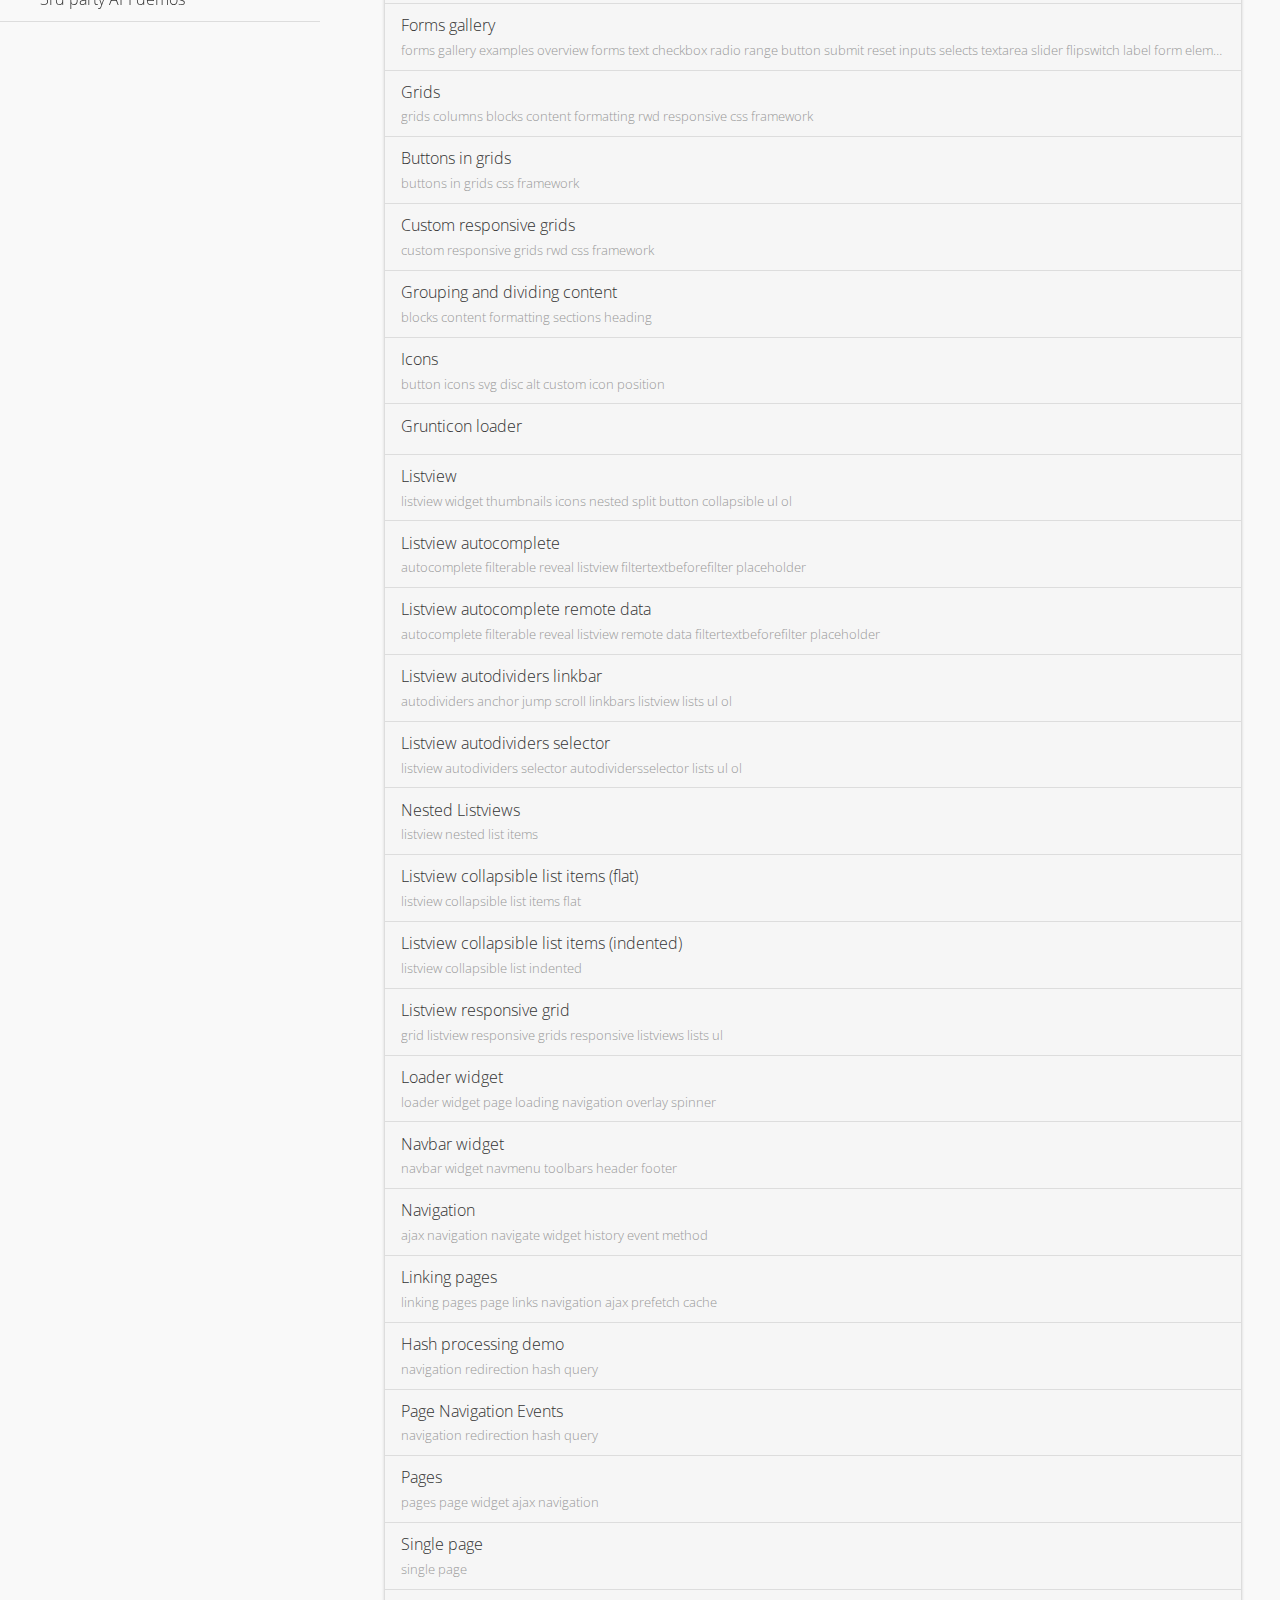
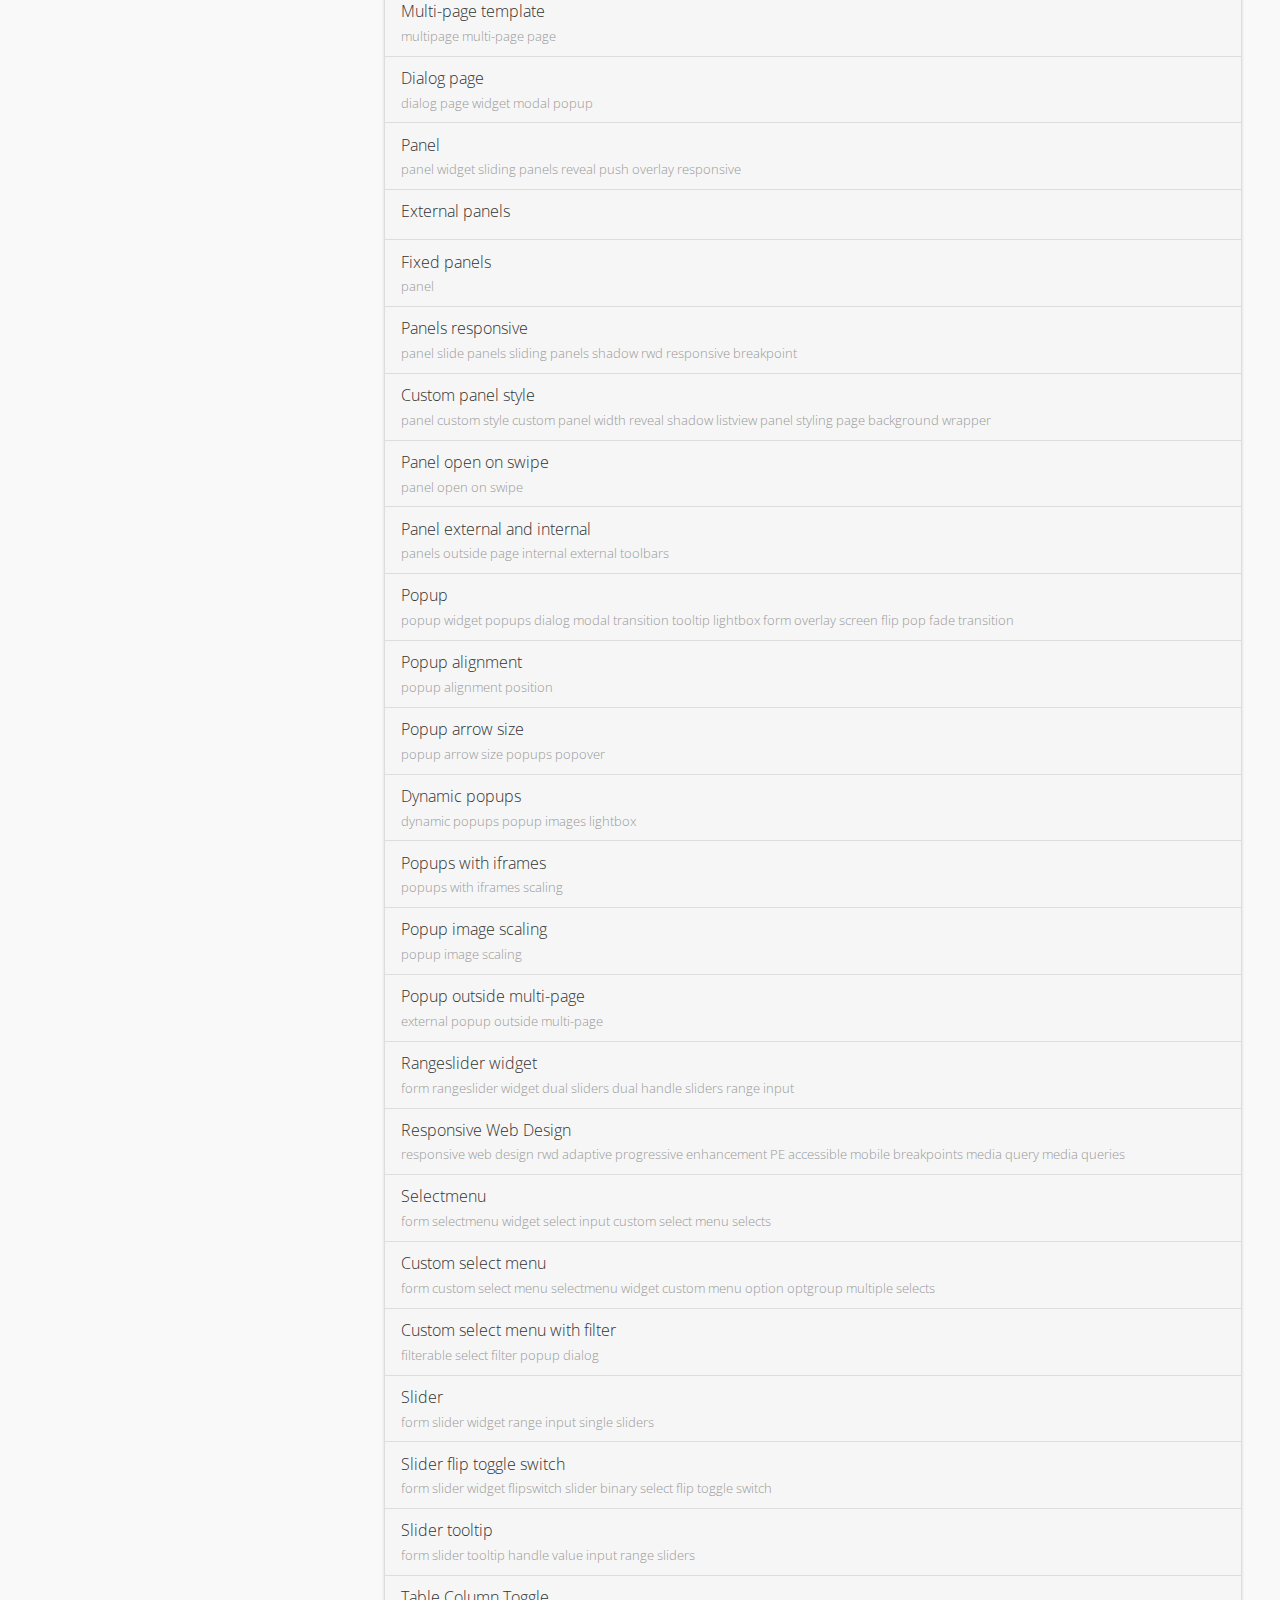
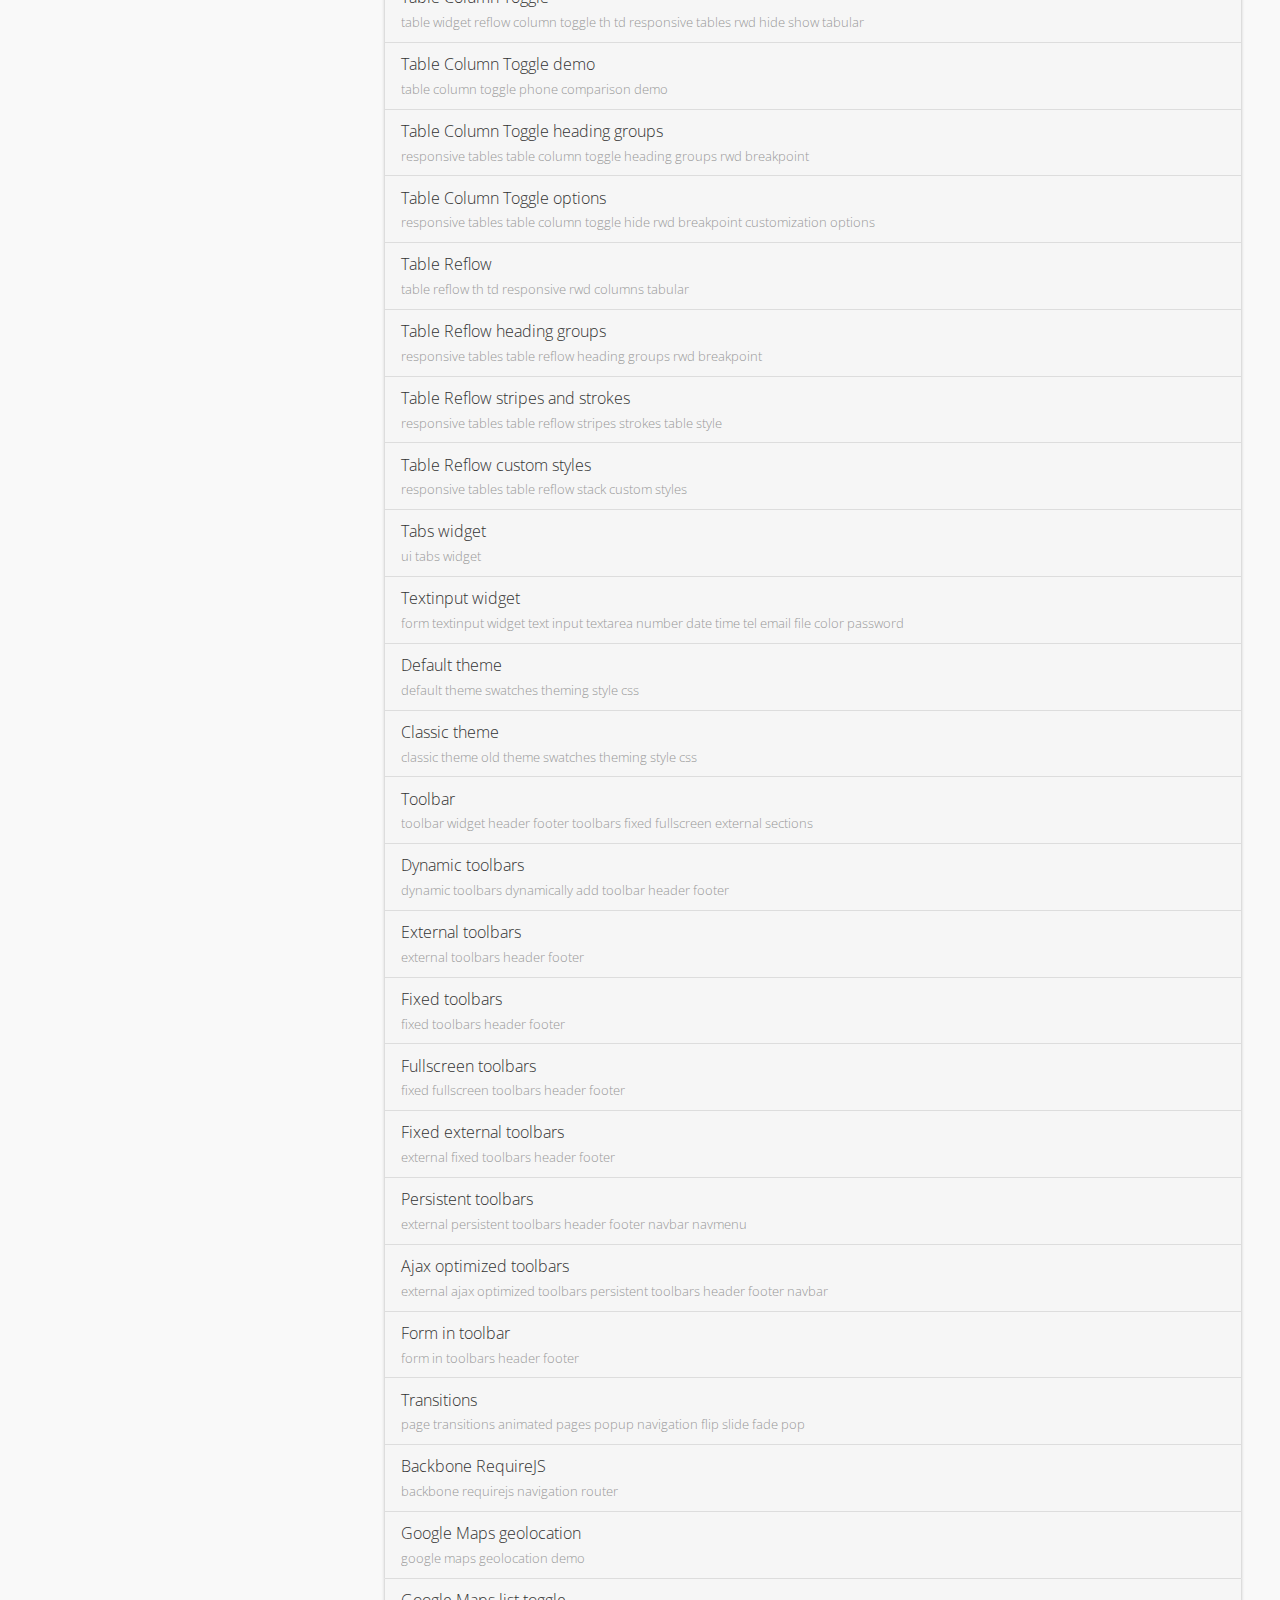
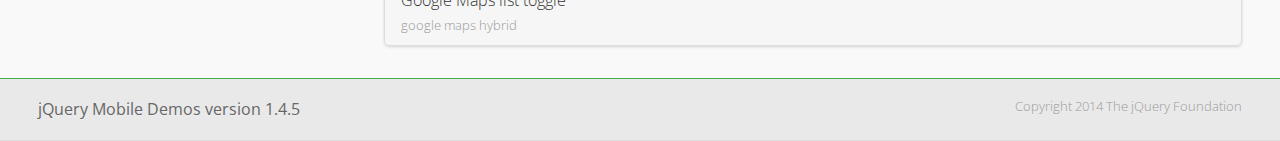
<file: www/jm/demos/_search/index.html>
<!DOCTYPE html>
<html>
<head>
	<meta charset="utf-8">
	<meta name="viewport" content="width=device-width, initial-scale=1">
	<title>jQuery Mobile Demos</title>
	<link rel="stylesheet" href="../css/themes/default/jquery.mobile-1.4.5.min.css">
	<link rel="stylesheet" href="../_assets/css/jqm-demos.css">
	<link rel="shortcut icon" href="../_assets/favicon.ico">
    <link rel="stylesheet" href="http://fonts.googleapis.com/css?family=Open+Sans:300,400,700">
	<script src="../js/jquery.js"></script>
	<script src="../_assets/js/index.js"></script>
	<script src="../js/jquery.mobile-1.4.5.min.js"></script>

</head>
<body>
<div data-role="page" class="jqm-demos jqm-demos-index jqm-demos-search-results">

	<div data-role="header" class="jqm-header">
		<h2><a href="../" title="jQuery Mobile Demos home"><img src="../_assets/img/jquery-logo.png" alt="jQuery Mobile"></a></h2>
		<p><span class="jqm-version"></span> Demos</p>
		<a href="#" class="jqm-navmenu-link ui-btn ui-btn-icon-notext ui-corner-all ui-icon-bars ui-nodisc-icon ui-alt-icon ui-btn-left">Menu</a>
		<a href="#" class="jqm-search-link ui-btn ui-btn-icon-notext ui-corner-all ui-icon-search ui-nodisc-icon ui-alt-icon ui-btn-right">Search</a>
	</div><!-- /header -->

	<div role="main" class="ui-content jqm-content">

		<h1>Search Results</h1>

        <div class="jqm-search-results-wrap">
	        <ul class="jqm-list jqm-search-results-list">
<li data-filtertext="demos homepage" data-icon="home"><a href=".././">Home</a></li>
<li data-filtertext="introduction overview getting started"><a href="../intro/" data-ajax="false">Introduction</a></li>
<li data-filtertext="buttons button markup buttonmarkup method anchor link button element"><a href="../button-markup/" data-ajax="false">Buttons</a></li>
<li data-filtertext="form button widget input button submit reset"><a href="../button/" data-ajax="false">Button widget</a></li>
<li data-role="collapsible" data-enhanced="true" data-collapsed-icon="carat-d" data-expanded-icon="carat-u" data-iconpos="right" data-inset="false" class="ui-collapsible ui-collapsible-themed-content ui-collapsible-collapsed">
	<h3 class="ui-collapsible-heading ui-collapsible-heading-collapsed">
		<a href="#" class="ui-collapsible-heading-toggle ui-btn ui-btn-icon-right ui-btn-inherit ui-icon-carat-d">
		    Checkboxradio widget<span class="ui-collapsible-heading-status"> click to expand contents</span>
		</a>
	</h3>
	<div class="ui-collapsible-content ui-body-inherit ui-collapsible-content-collapsed" aria-hidden="true">
		<ul>
			<li data-filtertext="form checkboxradio widget checkbox input checkboxes controlgroups"><a href="../checkboxradio-checkbox/" data-ajax="false">Checkboxes</a></li>
			<li data-filtertext="form checkboxradio widget radio input radio buttons controlgroups"><a href="../checkboxradio-radio/" data-ajax="false">Radio buttons</a></li>
		</ul>
	</div>
</li>
<li data-role="collapsible" data-enhanced="true" data-collapsed-icon="carat-d" data-expanded-icon="carat-u" data-iconpos="right" data-inset="false" class="ui-collapsible ui-collapsible-themed-content ui-collapsible-collapsed">
	<h3 class="ui-collapsible-heading ui-collapsible-heading-collapsed">
		<a href="#" class="ui-collapsible-heading-toggle ui-btn ui-btn-icon-right ui-btn-inherit ui-icon-carat-d">
			Collapsible (set) widget<span class="ui-collapsible-heading-status"> click to expand contents</span>
		</a>
	</h3>
	<div class="ui-collapsible-content ui-body-inherit ui-collapsible-content-collapsed" aria-hidden="true">
		<ul>
			<li data-filtertext="collapsibles content formatting"><a href="../collapsible/" data-ajax="false">Collapsible</a></li>
			<li data-filtertext="dynamic collapsible set accordion append expand"><a href="../collapsible-dynamic/" data-ajax="false">Dynamic collapsibles</a></li>
			<li data-filtertext="accordions collapsible set widget content formatting grouped collapsibles"><a href="../collapsibleset/" data-ajax="false">Collapsible set</a></li>
		</ul>
	</div>
</li>
<li data-role="collapsible" data-enhanced="true" data-collapsed-icon="carat-d" data-expanded-icon="carat-u" data-iconpos="right" data-inset="false" class="ui-collapsible ui-collapsible-themed-content ui-collapsible-collapsed">
	<h3 class="ui-collapsible-heading ui-collapsible-heading-collapsed">
		<a href="#" class="ui-collapsible-heading-toggle ui-btn ui-btn-icon-right ui-btn-inherit ui-icon-carat-d">
			Controlgroup widget<span class="ui-collapsible-heading-status"> click to expand contents</span>
		</a>
	</h3>
	<div class="ui-collapsible-content ui-body-inherit ui-collapsible-content-collapsed" aria-hidden="true">
		<ul>
			<li data-filtertext="controlgroups selectmenu checkboxradio input grouped buttons horizontal vertical"><a href="../controlgroup/" data-ajax="false">Controlgroup</a></li>
			<li data-filtertext="dynamic controlgroup dynamically add buttons"><a href="../controlgroup-dynamic/" data-ajax="false">Dynamic controlgroups</a></li>
		</ul>
	</div>
</li>
<li data-filtertext="form datepicker widget date input"><a href="../datepicker/" data-ajax="false">Datepicker</a></li>
<li data-role="collapsible" data-enhanced="true" data-collapsed-icon="carat-d" data-expanded-icon="carat-u" data-iconpos="right" data-inset="false" class="ui-collapsible ui-collapsible-themed-content ui-collapsible-collapsed">
	<h3 class="ui-collapsible-heading ui-collapsible-heading-collapsed">
		<a href="#" class="ui-collapsible-heading-toggle ui-btn ui-btn-icon-right ui-btn-inherit ui-icon-carat-d">
			Events<span class="ui-collapsible-heading-status"> click to expand contents</span>
		</a>
	</h3>
	<div class="ui-collapsible-content ui-body-inherit ui-collapsible-content-collapsed" aria-hidden="true">
		<ul>
			<li data-filtertext="swipe to delete list items listviews swipe events"><a href="../swipe-list/" data-ajax="false">Swipe list items</a></li>
			<li data-filtertext="swipe to navigate swipe page navigation swipe events"><a href="../swipe-page/" data-ajax="false">Swipe page navigation</a></li>
		</ul>
	</div>
</li>
<li data-filtertext="filterable filter elements sorting searching listview table"><a href="../filterable/" data-ajax="false">Filterable widget</a></li>
<li data-filtertext="form flipswitch widget flip toggle switch binary select checkbox input"><a href="../flipswitch/" data-ajax="false">Flipswitch widget</a></li>
<li data-role="collapsible" data-enhanced="true" data-collapsed-icon="carat-d" data-expanded-icon="carat-u" data-iconpos="right" data-inset="false" class="ui-collapsible ui-collapsible-themed-content ui-collapsible-collapsed">
	<h3 class="ui-collapsible-heading ui-collapsible-heading-collapsed">
		<a href="#" class="ui-collapsible-heading-toggle ui-btn ui-btn-icon-right ui-btn-inherit ui-icon-carat-d">
			Forms<span class="ui-collapsible-heading-status"> click to expand contents</span>
		</a>
	</h3>
	<div class="ui-collapsible-content ui-body-inherit ui-collapsible-content-collapsed" aria-hidden="true">
		<ul>
			<li data-filtertext="forms text checkbox radio range button submit reset inputs selects textarea slider flipswitch label form elements"><a href="../forms/" data-ajax="false">Forms</a></li>
			<li data-filtertext="form hide labels hidden accessible ui-hidden-accessible forms"><a href="../forms-label-hidden-accessible/" data-ajax="false">Hide labels</a></li>
			<li data-filtertext="form field containers fieldcontain ui-field-contain forms"><a href="../forms-field-contain/" data-ajax="false">Field containers</a></li>
			<li data-filtertext="forms disabled form elements"><a href="../forms-disabled/" data-ajax="false">Forms disabled</a></li>
			<li data-filtertext="forms gallery examples overview forms text checkbox radio range button submit reset inputs selects textarea slider flipswitch label form elements"><a href="../forms-gallery/" data-ajax="false">Forms gallery</a></li>
		</ul>
	</div>
</li>
<li data-role="collapsible" data-enhanced="true" data-collapsed-icon="carat-d" data-expanded-icon="carat-u" data-iconpos="right" data-inset="false" class="ui-collapsible ui-collapsible-themed-content ui-collapsible-collapsed">
	<h3 class="ui-collapsible-heading ui-collapsible-heading-collapsed">
		<a href="#" class="ui-collapsible-heading-toggle ui-btn ui-btn-icon-right ui-btn-inherit ui-icon-carat-d">
			Grids<span class="ui-collapsible-heading-status"> click to expand contents</span>
		</a>
	</h3>
	<div class="ui-collapsible-content ui-body-inherit ui-collapsible-content-collapsed" aria-hidden="true">
		<ul>
			<li data-filtertext="grids columns blocks content formatting rwd responsive css framework"><a href="../grids/" data-ajax="false">Grids</a></li>
			<li data-filtertext="buttons in grids css framework"><a href="../grids-buttons/" data-ajax="false">Buttons in grids</a></li>
			<li data-filtertext="custom responsive grids rwd css framework"><a href="../grids-custom-responsive/" data-ajax="false">Custom responsive grids</a></li>
		</ul>
	</div>
</li>
<li data-filtertext="blocks content formatting sections heading"><a href="../body-bar-classes/" data-ajax="false">Grouping and dividing content</a></li>
<li data-role="collapsible" data-enhanced="true" data-collapsed-icon="carat-d" data-expanded-icon="carat-u" data-iconpos="right" data-inset="false" class="ui-collapsible ui-collapsible-themed-content ui-collapsible-collapsed">
	<h3 class="ui-collapsible-heading ui-collapsible-heading-collapsed">
		<a href="#" class="ui-collapsible-heading-toggle ui-btn ui-btn-icon-right ui-btn-inherit ui-icon-carat-d">
			Icons<span class="ui-collapsible-heading-status"> click to expand contents</span>
		</a>
	</h3>
	<div class="ui-collapsible-content ui-body-inherit ui-collapsible-content-collapsed" aria-hidden="true">
		<ul>
			<li data-filtertext="button icons svg disc alt custom icon position"><a href="../icons/" data-ajax="false">Icons</a></li>
			<li data-filtertext=""><a href="../icons-grunticon/" data-ajax="false">Grunticon loader</a></li>
		</ul>
	</div>
</li>
<li data-role="collapsible" data-enhanced="true" data-collapsed-icon="carat-d" data-expanded-icon="carat-u" data-iconpos="right" data-inset="false" class="ui-collapsible ui-collapsible-themed-content ui-collapsible-collapsed">
	<h3 class="ui-collapsible-heading ui-collapsible-heading-collapsed">
		<a href="#" class="ui-collapsible-heading-toggle ui-btn ui-btn-icon-right ui-btn-inherit ui-icon-carat-d">
			Listview widget<span class="ui-collapsible-heading-status"> click to expand contents</span>
		</a>
	</h3>
	<div class="ui-collapsible-content ui-body-inherit ui-collapsible-content-collapsed" aria-hidden="true">
		<ul>
			<li data-filtertext="listview widget thumbnails icons nested split button collapsible ul ol"><a href="../listview/" data-ajax="false">Listview</a></li>
			<li data-filtertext="autocomplete filterable reveal listview filtertextbeforefilter placeholder"><a href="../listview-autocomplete/" data-ajax="false">Listview autocomplete</a></li>
			<li data-filtertext="autocomplete filterable reveal listview remote data filtertextbeforefilter placeholder"><a href="../listview-autocomplete-remote/" data-ajax="false">Listview autocomplete remote data</a></li>
			<li data-filtertext="autodividers anchor jump scroll linkbars listview lists ul ol"><a href="../listview-autodividers-linkbar/" data-ajax="false">Listview autodividers linkbar</a></li>
			<li data-filtertext="listview autodividers selector autodividersselector lists ul ol"><a href="../listview-autodividers-selector/" data-ajax="false">Listview autodividers selector</a></li>
			<li data-filtertext="listview nested list items"><a href="../listview-nested-lists/" data-ajax="false">Nested Listviews</a></li>
			<li data-filtertext="listview collapsible list items flat"><a href="../listview-collapsible-item-flat/" data-ajax="false">Listview collapsible list items (flat)</a></li>
			<li data-filtertext="listview collapsible list indented"><a href="../listview-collapsible-item-indented/" data-ajax="false">Listview collapsible list items (indented)</a></li>
			<li data-filtertext="grid listview responsive grids responsive listviews lists ul"><a href="../listview-grid/" data-ajax="false">Listview responsive grid</a></li>
		</ul>
	</div>
</li>
<li data-filtertext="loader widget page loading navigation overlay spinner"><a href="../loader/" data-ajax="false">Loader widget</a></li>
<li data-filtertext="navbar widget navmenu toolbars header footer"><a href="../navbar/" data-ajax="false">Navbar widget</a></li>
<li data-role="collapsible" data-enhanced="true" data-collapsed-icon="carat-d" data-expanded-icon="carat-u" data-iconpos="right" data-inset="false" class="ui-collapsible ui-collapsible-themed-content ui-collapsible-collapsed">
	<h3 class="ui-collapsible-heading ui-collapsible-heading-collapsed">
		<a href="#" class="ui-collapsible-heading-toggle ui-btn ui-btn-icon-right ui-btn-inherit ui-icon-carat-d">
			Navigation<span class="ui-collapsible-heading-status"> click to expand contents</span>
		</a>
	</h3>
	<div class="ui-collapsible-content ui-body-inherit ui-collapsible-content-collapsed" aria-hidden="true">
		<ul>
			<li data-filtertext="ajax navigation navigate widget history event method"><a href="../navigation/" data-ajax="false">Navigation</a></li>
			<li data-filtertext="linking pages page links navigation ajax prefetch cache"><a href="../navigation-linking-pages/" data-ajax="false">Linking pages</a></li>
			<!-- <li data-filtertext="php redirect server redirection server-side navigation"><a href="../navigation-php-redirect/" data-ajax="false">PHP redirect demo</a></li>-->
			<li data-filtertext="navigation redirection hash query"><a href="../navigation-hash-processing/" data-ajax="false">Hash processing demo</a></li>
			<li data-filtertext="navigation redirection hash query"><a href="../page-events/" data-ajax="false">Page Navigation Events</a></li>
		</ul>
	</div>
</li>
<li data-role="collapsible" data-enhanced="true" data-collapsed-icon="carat-d" data-expanded-icon="carat-u" data-iconpos="right" data-inset="false" class="ui-collapsible ui-collapsible-themed-content ui-collapsible-collapsed">
	<h3 class="ui-collapsible-heading ui-collapsible-heading-collapsed">
		<a href="#" class="ui-collapsible-heading-toggle ui-btn ui-btn-icon-right ui-btn-inherit ui-icon-carat-d">
			Pages<span class="ui-collapsible-heading-status"> click to expand contents</span>
		</a>
	</h3>
	<div class="ui-collapsible-content ui-body-inherit ui-collapsible-content-collapsed" aria-hidden="true">
		<ul>
			<li data-filtertext="pages page widget ajax navigation"><a href="../pages/" data-ajax="false">Pages</a></li>
			<li data-filtertext="single page"><a href="../pages-single-page/" data-ajax="false">Single page</a></li>
			<li data-filtertext="multipage multi-page page"><a href="../pages-multi-page/" data-ajax="false">Multi-page template</a></li>
			<li data-filtertext="dialog page widget modal popup"><a href="../pages-dialog/" data-ajax="false">Dialog page</a></li>
		</ul>
	</div>
</li>
<li data-role="collapsible" data-enhanced="true" data-collapsed-icon="carat-d" data-expanded-icon="carat-u" data-iconpos="right" data-inset="false" class="ui-collapsible ui-collapsible-themed-content ui-collapsible-collapsed">
	<h3 class="ui-collapsible-heading ui-collapsible-heading-collapsed">
		<a href="#" class="ui-collapsible-heading-toggle ui-btn ui-btn-icon-right ui-btn-inherit ui-icon-carat-d">
			Panel widget<span class="ui-collapsible-heading-status"> click to expand contents</span>
		</a>
	</h3>
	<div class="ui-collapsible-content ui-body-inherit ui-collapsible-content-collapsed" aria-hidden="true">
		<ul>
			<li data-filtertext="panel widget sliding panels reveal push overlay responsive"><a href="../panel/" data-ajax="false">Panel</a></li>
			<li data-filtertext=""><a href="../panel-external/" data-ajax="false">External panels</a></li>
			<li data-filtertext="panel "><a href="../panel-fixed/" data-ajax="false">Fixed panels</a></li>
			<li data-filtertext="panel slide panels sliding panels shadow rwd responsive breakpoint"><a href="../panel-responsive/" data-ajax="false">Panels responsive</a></li>
			<li data-filtertext="panel custom style custom panel width reveal shadow listview panel styling page background wrapper"><a href="../panel-styling/" data-ajax="false">Custom panel style</a></li>
			<li data-filtertext="panel open on swipe"><a href="../panel-swipe-open/" data-ajax="false">Panel open on swipe</a></li>
			<li data-filtertext="panels outside page internal external toolbars"><a href="../panel-external-internal/" data-ajax="false">Panel external and internal</a></li>
		</ul>
	</div>
</li>
<li data-role="collapsible" data-enhanced="true" data-collapsed-icon="carat-d" data-expanded-icon="carat-u" data-iconpos="right" data-inset="false" class="ui-collapsible ui-collapsible-themed-content ui-collapsible-collapsed">
	<h3 class="ui-collapsible-heading ui-collapsible-heading-collapsed">
		<a href="#" class="ui-collapsible-heading-toggle ui-btn ui-btn-icon-right ui-btn-inherit ui-icon-carat-d">
			Popup widget<span class="ui-collapsible-heading-status"> click to expand contents</span>
		</a>
	</h3>
	<div class="ui-collapsible-content ui-body-inherit ui-collapsible-content-collapsed" aria-hidden="true">
		<ul>
			<li data-filtertext="popup widget popups dialog modal transition tooltip lightbox form overlay screen flip pop fade transition"><a href="../popup/" data-ajax="false">Popup</a></li>
			<li data-filtertext="popup alignment position"><a href="../popup-alignment/" data-ajax="false">Popup alignment</a></li>
			<li data-filtertext="popup arrow size popups popover"><a href="../popup-arrow-size/" data-ajax="false">Popup arrow size</a></li>
			<li data-filtertext="dynamic popups popup images lightbox"><a href="../popup-dynamic/" data-ajax="false">Dynamic popups</a></li>
			<li data-filtertext="popups with iframes scaling"><a href="../popup-iframe/" data-ajax="false">Popups with iframes</a></li>
			<li data-filtertext="popup image scaling"><a href="../popup-image-scaling/" data-ajax="false">Popup image scaling</a></li>
			<li data-filtertext="external popup outside multi-page"><a href="../popup-outside-multipage/" data-ajax="false">Popup outside multi-page</a></li>
		</ul>
	</div>
</li>
<li data-filtertext="form rangeslider widget dual sliders dual handle sliders range input"><a href="../rangeslider/" data-ajax="false">Rangeslider widget</a></li>
<li data-filtertext="responsive web design rwd adaptive progressive enhancement PE accessible mobile breakpoints media query media queries"><a href="../rwd/" data-ajax="false">Responsive Web Design</a></li>
<li data-role="collapsible" data-enhanced="true" data-collapsed-icon="carat-d" data-expanded-icon="carat-u" data-iconpos="right" data-inset="false" class="ui-collapsible ui-collapsible-themed-content ui-collapsible-collapsed">
	<h3 class="ui-collapsible-heading ui-collapsible-heading-collapsed">
		<a href="#" class="ui-collapsible-heading-toggle ui-btn ui-btn-icon-right ui-btn-inherit ui-icon-carat-d">
			Selectmenu widget<span class="ui-collapsible-heading-status"> click to expand contents</span>
		</a>
	</h3>
	<div class="ui-collapsible-content ui-body-inherit ui-collapsible-content-collapsed" aria-hidden="true">
		<ul>
			<li data-filtertext="form selectmenu widget select input custom select menu selects"><a href="../selectmenu/" data-ajax="false">Selectmenu</a></li>
			<li data-filtertext="form custom select menu selectmenu widget custom menu option optgroup multiple selects"><a href="../selectmenu-custom/" data-ajax="false">Custom select menu</a></li>
			<li data-filtertext="filterable select filter popup dialog"><a href="../selectmenu-custom-filter/" data-ajax="false">Custom select menu with filter</a></li>
		</ul>
	</div>
</li>
<li data-role="collapsible" data-enhanced="true" data-collapsed-icon="carat-d" data-expanded-icon="carat-u" data-iconpos="right" data-inset="false" class="ui-collapsible ui-collapsible-themed-content ui-collapsible-collapsed">
	<h3 class="ui-collapsible-heading ui-collapsible-heading-collapsed">
		<a href="#" class="ui-collapsible-heading-toggle ui-btn ui-btn-icon-right ui-btn-inherit ui-icon-carat-d">
			Slider widget<span class="ui-collapsible-heading-status"> click to expand contents</span>
		</a>
	</h3>
	<div class="ui-collapsible-content ui-body-inherit ui-collapsible-content-collapsed" aria-hidden="true">
		<ul>
			<li data-filtertext="form slider widget range input single sliders"><a href="../slider/" data-ajax="false">Slider</a></li>
			<li data-filtertext="form slider widget flipswitch slider binary select flip toggle switch"><a href="../slider-flipswitch/" data-ajax="false">Slider flip toggle switch</a></li>
			<li data-filtertext="form slider tooltip handle value input range sliders"><a href="../slider-tooltip/" data-ajax="false">Slider tooltip</a></li>
		</ul>
	</div>
</li>
<li data-role="collapsible" data-enhanced="true" data-collapsed-icon="carat-d" data-expanded-icon="carat-u" data-iconpos="right" data-inset="false" class="ui-collapsible ui-collapsible-themed-content ui-collapsible-collapsed">
	<h3 class="ui-collapsible-heading ui-collapsible-heading-collapsed">
		<a href="#" class="ui-collapsible-heading-toggle ui-btn ui-btn-icon-right ui-btn-inherit ui-icon-carat-d">
			Table widget<span class="ui-collapsible-heading-status"> click to expand contents</span>
		</a>
	</h3>
	<div class="ui-collapsible-content ui-body-inherit ui-collapsible-content-collapsed" aria-hidden="true">
		<ul>
			<li data-filtertext="table widget reflow column toggle th td responsive tables rwd hide show tabular"><a href="../table-column-toggle/" data-ajax="false">Table Column Toggle</a></li>
			<li data-filtertext="table column toggle phone comparison demo"><a href="../table-column-toggle-example/" data-ajax="false">Table Column Toggle demo</a></li>
			<li data-filtertext="responsive tables table column toggle heading groups rwd breakpoint"><a href="../table-column-toggle-heading-groups/" data-ajax="false">Table Column Toggle heading groups</a></li>
			<li data-filtertext="responsive tables table column toggle hide rwd breakpoint customization options"><a href="../table-column-toggle-options/" data-ajax="false">Table Column Toggle options</a></li>
			<li data-filtertext="table reflow th td responsive rwd columns tabular"><a href="../table-reflow/" data-ajax="false">Table Reflow</a></li>
			<li data-filtertext="responsive tables table reflow heading groups rwd breakpoint"><a href="../table-reflow-heading-groups/" data-ajax="false">Table Reflow heading groups</a></li>
			<li data-filtertext="responsive tables table reflow stripes strokes table style"><a href="../table-reflow-stripes-strokes/" data-ajax="false">Table Reflow stripes and strokes</a></li>
			<li data-filtertext="responsive tables table reflow stack custom styles"><a href="../table-reflow-styling/" data-ajax="false">Table Reflow custom styles</a></li>
		</ul>
	</div>
</li>
<li data-filtertext="ui tabs widget"><a href="../tabs/" data-ajax="false">Tabs widget</a></li>
<li data-filtertext="form textinput widget text input textarea number date time tel email file color password"><a href="../textinput/" data-ajax="false">Textinput widget</a></li>
<li data-role="collapsible" data-enhanced="true" data-collapsed-icon="carat-d" data-expanded-icon="carat-u" data-iconpos="right" data-inset="false" class="ui-collapsible ui-collapsible-themed-content ui-collapsible-collapsed">
	<h3 class="ui-collapsible-heading ui-collapsible-heading-collapsed">
		<a href="#" class="ui-collapsible-heading-toggle ui-btn ui-btn-icon-right ui-btn-inherit ui-icon-carat-d">
			Theming<span class="ui-collapsible-heading-status"> click to expand contents</span>
		</a>
	</h3>
	<div class="ui-collapsible-content ui-body-inherit ui-collapsible-content-collapsed" aria-hidden="true">
		<ul>
			<li data-filtertext="default theme swatches theming style css"><a href="../theme-default/" data-ajax="false">Default theme</a></li>
			<li data-filtertext="classic theme old theme swatches theming style css"><a href="../theme-classic/" data-ajax="false">Classic theme</a></li>
		</ul>
	</div>
</li>
<li data-role="collapsible" data-enhanced="true" data-collapsed-icon="carat-d" data-expanded-icon="carat-u" data-iconpos="right" data-inset="false" class="ui-collapsible ui-collapsible-themed-content ui-collapsible-collapsed">
	<h3 class="ui-collapsible-heading ui-collapsible-heading-collapsed">
		<a href="#" class="ui-collapsible-heading-toggle ui-btn ui-btn-icon-right ui-btn-inherit ui-icon-carat-d">
			Toolbar widget<span class="ui-collapsible-heading-status"> click to expand contents</span>
		</a>
	</h3>
	<div class="ui-collapsible-content ui-body-inherit ui-collapsible-content-collapsed" aria-hidden="true">
		<ul>
			<li data-filtertext="toolbar widget header footer toolbars fixed fullscreen external sections"><a href="../toolbar/" data-ajax="false">Toolbar</a></li>
			<li data-filtertext="dynamic toolbars dynamically add toolbar header footer"><a href="../toolbar-dynamic/" data-ajax="false">Dynamic toolbars</a></li>
			<li data-filtertext="external toolbars header footer"><a href="../toolbar-external/" data-ajax="false">External toolbars</a></li>
			<li data-filtertext="fixed toolbars header footer"><a href="../toolbar-fixed/" data-ajax="false">Fixed toolbars</a></li>
			<li data-filtertext="fixed fullscreen toolbars header footer"><a href="../toolbar-fixed-fullscreen/" data-ajax="false">Fullscreen toolbars</a></li>
			<li data-filtertext="external fixed toolbars header footer"><a href="../toolbar-fixed-external/" data-ajax="false">Fixed external toolbars</a></li>
			<li data-filtertext="external persistent toolbars header footer navbar navmenu"><a href="../toolbar-fixed-persistent/" data-ajax="false">Persistent toolbars</a></li>
			<li data-filtertext="external ajax optimized toolbars persistent toolbars header footer navbar"><a href="../toolbar-fixed-persistent-optimized/" data-ajax="false">Ajax optimized toolbars</a></li>
			<li data-filtertext="form in toolbars header footer"><a href="../toolbar-fixed-forms/" data-ajax="false">Form in toolbar</a></li>
		</ul>
	</div>
</li>
<li data-filtertext="page transitions animated pages popup navigation flip slide fade pop"><a href="../transitions/" data-ajax="false">Transitions</a></li>
<li data-role="collapsible" data-enhanced="true" data-collapsed-icon="carat-d" data-expanded-icon="carat-u" data-iconpos="right" data-inset="false" class="ui-collapsible ui-collapsible-themed-content ui-collapsible-collapsed">
	<h3 class="ui-collapsible-heading ui-collapsible-heading-collapsed">
		<a href="#" class="ui-collapsible-heading-toggle ui-btn ui-btn-icon-right ui-btn-inherit ui-icon-carat-d">
			3rd party API demos<span class="ui-collapsible-heading-status"> click to expand contents</span>
		</a>
	</h3>
	<div class="ui-collapsible-content ui-body-inherit ui-collapsible-content-collapsed" aria-hidden="true">
		<ul>
			<li data-filtertext="backbone requirejs navigation router"><a href="../backbone-requirejs/" data-ajax="false">Backbone RequireJS</a></li>
			<li data-filtertext="google maps geolocation demo"><a href="../map-geolocation/" data-ajax="false">Google Maps geolocation</a></li>
			<li data-filtertext="google maps hybrid"><a href="../map-list-toggle/" data-ajax="false">Google Maps list toggle</a></li>
		</ul>
	</div>
</li>



	        </ul>
	    </div>

	</div><!-- /content -->
	    <div data-role="panel" class="jqm-navmenu-panel" data-position="left" data-display="overlay" data-theme="a">
	    	<ul class="jqm-list ui-alt-icon ui-nodisc-icon">
<li data-filtertext="demos homepage" data-icon="home"><a href=".././">Home</a></li>
<li data-filtertext="introduction overview getting started"><a href="../intro/" data-ajax="false">Introduction</a></li>
<li data-filtertext="buttons button markup buttonmarkup method anchor link button element"><a href="../button-markup/" data-ajax="false">Buttons</a></li>
<li data-filtertext="form button widget input button submit reset"><a href="../button/" data-ajax="false">Button widget</a></li>
<li data-role="collapsible" data-enhanced="true" data-collapsed-icon="carat-d" data-expanded-icon="carat-u" data-iconpos="right" data-inset="false" class="ui-collapsible ui-collapsible-themed-content ui-collapsible-collapsed">
	<h3 class="ui-collapsible-heading ui-collapsible-heading-collapsed">
		<a href="#" class="ui-collapsible-heading-toggle ui-btn ui-btn-icon-right ui-btn-inherit ui-icon-carat-d">
		    Checkboxradio widget<span class="ui-collapsible-heading-status"> click to expand contents</span>
		</a>
	</h3>
	<div class="ui-collapsible-content ui-body-inherit ui-collapsible-content-collapsed" aria-hidden="true">
		<ul>
			<li data-filtertext="form checkboxradio widget checkbox input checkboxes controlgroups"><a href="../checkboxradio-checkbox/" data-ajax="false">Checkboxes</a></li>
			<li data-filtertext="form checkboxradio widget radio input radio buttons controlgroups"><a href="../checkboxradio-radio/" data-ajax="false">Radio buttons</a></li>
		</ul>
	</div>
</li>
<li data-role="collapsible" data-enhanced="true" data-collapsed-icon="carat-d" data-expanded-icon="carat-u" data-iconpos="right" data-inset="false" class="ui-collapsible ui-collapsible-themed-content ui-collapsible-collapsed">
	<h3 class="ui-collapsible-heading ui-collapsible-heading-collapsed">
		<a href="#" class="ui-collapsible-heading-toggle ui-btn ui-btn-icon-right ui-btn-inherit ui-icon-carat-d">
			Collapsible (set) widget<span class="ui-collapsible-heading-status"> click to expand contents</span>
		</a>
	</h3>
	<div class="ui-collapsible-content ui-body-inherit ui-collapsible-content-collapsed" aria-hidden="true">
		<ul>
			<li data-filtertext="collapsibles content formatting"><a href="../collapsible/" data-ajax="false">Collapsible</a></li>
			<li data-filtertext="dynamic collapsible set accordion append expand"><a href="../collapsible-dynamic/" data-ajax="false">Dynamic collapsibles</a></li>
			<li data-filtertext="accordions collapsible set widget content formatting grouped collapsibles"><a href="../collapsibleset/" data-ajax="false">Collapsible set</a></li>
		</ul>
	</div>
</li>
<li data-role="collapsible" data-enhanced="true" data-collapsed-icon="carat-d" data-expanded-icon="carat-u" data-iconpos="right" data-inset="false" class="ui-collapsible ui-collapsible-themed-content ui-collapsible-collapsed">
	<h3 class="ui-collapsible-heading ui-collapsible-heading-collapsed">
		<a href="#" class="ui-collapsible-heading-toggle ui-btn ui-btn-icon-right ui-btn-inherit ui-icon-carat-d">
			Controlgroup widget<span class="ui-collapsible-heading-status"> click to expand contents</span>
		</a>
	</h3>
	<div class="ui-collapsible-content ui-body-inherit ui-collapsible-content-collapsed" aria-hidden="true">
		<ul>
			<li data-filtertext="controlgroups selectmenu checkboxradio input grouped buttons horizontal vertical"><a href="../controlgroup/" data-ajax="false">Controlgroup</a></li>
			<li data-filtertext="dynamic controlgroup dynamically add buttons"><a href="../controlgroup-dynamic/" data-ajax="false">Dynamic controlgroups</a></li>
		</ul>
	</div>
</li>
<li data-filtertext="form datepicker widget date input"><a href="../datepicker/" data-ajax="false">Datepicker</a></li>
<li data-role="collapsible" data-enhanced="true" data-collapsed-icon="carat-d" data-expanded-icon="carat-u" data-iconpos="right" data-inset="false" class="ui-collapsible ui-collapsible-themed-content ui-collapsible-collapsed">
	<h3 class="ui-collapsible-heading ui-collapsible-heading-collapsed">
		<a href="#" class="ui-collapsible-heading-toggle ui-btn ui-btn-icon-right ui-btn-inherit ui-icon-carat-d">
			Events<span class="ui-collapsible-heading-status"> click to expand contents</span>
		</a>
	</h3>
	<div class="ui-collapsible-content ui-body-inherit ui-collapsible-content-collapsed" aria-hidden="true">
		<ul>
			<li data-filtertext="swipe to delete list items listviews swipe events"><a href="../swipe-list/" data-ajax="false">Swipe list items</a></li>
			<li data-filtertext="swipe to navigate swipe page navigation swipe events"><a href="../swipe-page/" data-ajax="false">Swipe page navigation</a></li>
		</ul>
	</div>
</li>
<li data-filtertext="filterable filter elements sorting searching listview table"><a href="../filterable/" data-ajax="false">Filterable widget</a></li>
<li data-filtertext="form flipswitch widget flip toggle switch binary select checkbox input"><a href="../flipswitch/" data-ajax="false">Flipswitch widget</a></li>
<li data-role="collapsible" data-enhanced="true" data-collapsed-icon="carat-d" data-expanded-icon="carat-u" data-iconpos="right" data-inset="false" class="ui-collapsible ui-collapsible-themed-content ui-collapsible-collapsed">
	<h3 class="ui-collapsible-heading ui-collapsible-heading-collapsed">
		<a href="#" class="ui-collapsible-heading-toggle ui-btn ui-btn-icon-right ui-btn-inherit ui-icon-carat-d">
			Forms<span class="ui-collapsible-heading-status"> click to expand contents</span>
		</a>
	</h3>
	<div class="ui-collapsible-content ui-body-inherit ui-collapsible-content-collapsed" aria-hidden="true">
		<ul>
			<li data-filtertext="forms text checkbox radio range button submit reset inputs selects textarea slider flipswitch label form elements"><a href="../forms/" data-ajax="false">Forms</a></li>
			<li data-filtertext="form hide labels hidden accessible ui-hidden-accessible forms"><a href="../forms-label-hidden-accessible/" data-ajax="false">Hide labels</a></li>
			<li data-filtertext="form field containers fieldcontain ui-field-contain forms"><a href="../forms-field-contain/" data-ajax="false">Field containers</a></li>
			<li data-filtertext="forms disabled form elements"><a href="../forms-disabled/" data-ajax="false">Forms disabled</a></li>
			<li data-filtertext="forms gallery examples overview forms text checkbox radio range button submit reset inputs selects textarea slider flipswitch label form elements"><a href="../forms-gallery/" data-ajax="false">Forms gallery</a></li>
		</ul>
	</div>
</li>
<li data-role="collapsible" data-enhanced="true" data-collapsed-icon="carat-d" data-expanded-icon="carat-u" data-iconpos="right" data-inset="false" class="ui-collapsible ui-collapsible-themed-content ui-collapsible-collapsed">
	<h3 class="ui-collapsible-heading ui-collapsible-heading-collapsed">
		<a href="#" class="ui-collapsible-heading-toggle ui-btn ui-btn-icon-right ui-btn-inherit ui-icon-carat-d">
			Grids<span class="ui-collapsible-heading-status"> click to expand contents</span>
		</a>
	</h3>
	<div class="ui-collapsible-content ui-body-inherit ui-collapsible-content-collapsed" aria-hidden="true">
		<ul>
			<li data-filtertext="grids columns blocks content formatting rwd responsive css framework"><a href="../grids/" data-ajax="false">Grids</a></li>
			<li data-filtertext="buttons in grids css framework"><a href="../grids-buttons/" data-ajax="false">Buttons in grids</a></li>
			<li data-filtertext="custom responsive grids rwd css framework"><a href="../grids-custom-responsive/" data-ajax="false">Custom responsive grids</a></li>
		</ul>
	</div>
</li>
<li data-filtertext="blocks content formatting sections heading"><a href="../body-bar-classes/" data-ajax="false">Grouping and dividing content</a></li>
<li data-role="collapsible" data-enhanced="true" data-collapsed-icon="carat-d" data-expanded-icon="carat-u" data-iconpos="right" data-inset="false" class="ui-collapsible ui-collapsible-themed-content ui-collapsible-collapsed">
	<h3 class="ui-collapsible-heading ui-collapsible-heading-collapsed">
		<a href="#" class="ui-collapsible-heading-toggle ui-btn ui-btn-icon-right ui-btn-inherit ui-icon-carat-d">
			Icons<span class="ui-collapsible-heading-status"> click to expand contents</span>
		</a>
	</h3>
	<div class="ui-collapsible-content ui-body-inherit ui-collapsible-content-collapsed" aria-hidden="true">
		<ul>
			<li data-filtertext="button icons svg disc alt custom icon position"><a href="../icons/" data-ajax="false">Icons</a></li>
			<li data-filtertext=""><a href="../icons-grunticon/" data-ajax="false">Grunticon loader</a></li>
		</ul>
	</div>
</li>
<li data-role="collapsible" data-enhanced="true" data-collapsed-icon="carat-d" data-expanded-icon="carat-u" data-iconpos="right" data-inset="false" class="ui-collapsible ui-collapsible-themed-content ui-collapsible-collapsed">
	<h3 class="ui-collapsible-heading ui-collapsible-heading-collapsed">
		<a href="#" class="ui-collapsible-heading-toggle ui-btn ui-btn-icon-right ui-btn-inherit ui-icon-carat-d">
			Listview widget<span class="ui-collapsible-heading-status"> click to expand contents</span>
		</a>
	</h3>
	<div class="ui-collapsible-content ui-body-inherit ui-collapsible-content-collapsed" aria-hidden="true">
		<ul>
			<li data-filtertext="listview widget thumbnails icons nested split button collapsible ul ol"><a href="../listview/" data-ajax="false">Listview</a></li>
			<li data-filtertext="autocomplete filterable reveal listview filtertextbeforefilter placeholder"><a href="../listview-autocomplete/" data-ajax="false">Listview autocomplete</a></li>
			<li data-filtertext="autocomplete filterable reveal listview remote data filtertextbeforefilter placeholder"><a href="../listview-autocomplete-remote/" data-ajax="false">Listview autocomplete remote data</a></li>
			<li data-filtertext="autodividers anchor jump scroll linkbars listview lists ul ol"><a href="../listview-autodividers-linkbar/" data-ajax="false">Listview autodividers linkbar</a></li>
			<li data-filtertext="listview autodividers selector autodividersselector lists ul ol"><a href="../listview-autodividers-selector/" data-ajax="false">Listview autodividers selector</a></li>
			<li data-filtertext="listview nested list items"><a href="../listview-nested-lists/" data-ajax="false">Nested Listviews</a></li>
			<li data-filtertext="listview collapsible list items flat"><a href="../listview-collapsible-item-flat/" data-ajax="false">Listview collapsible list items (flat)</a></li>
			<li data-filtertext="listview collapsible list indented"><a href="../listview-collapsible-item-indented/" data-ajax="false">Listview collapsible list items (indented)</a></li>
			<li data-filtertext="grid listview responsive grids responsive listviews lists ul"><a href="../listview-grid/" data-ajax="false">Listview responsive grid</a></li>
		</ul>
	</div>
</li>
<li data-filtertext="loader widget page loading navigation overlay spinner"><a href="../loader/" data-ajax="false">Loader widget</a></li>
<li data-filtertext="navbar widget navmenu toolbars header footer"><a href="../navbar/" data-ajax="false">Navbar widget</a></li>
<li data-role="collapsible" data-enhanced="true" data-collapsed-icon="carat-d" data-expanded-icon="carat-u" data-iconpos="right" data-inset="false" class="ui-collapsible ui-collapsible-themed-content ui-collapsible-collapsed">
	<h3 class="ui-collapsible-heading ui-collapsible-heading-collapsed">
		<a href="#" class="ui-collapsible-heading-toggle ui-btn ui-btn-icon-right ui-btn-inherit ui-icon-carat-d">
			Navigation<span class="ui-collapsible-heading-status"> click to expand contents</span>
		</a>
	</h3>
	<div class="ui-collapsible-content ui-body-inherit ui-collapsible-content-collapsed" aria-hidden="true">
		<ul>
			<li data-filtertext="ajax navigation navigate widget history event method"><a href="../navigation/" data-ajax="false">Navigation</a></li>
			<li data-filtertext="linking pages page links navigation ajax prefetch cache"><a href="../navigation-linking-pages/" data-ajax="false">Linking pages</a></li>
			<!-- <li data-filtertext="php redirect server redirection server-side navigation"><a href="../navigation-php-redirect/" data-ajax="false">PHP redirect demo</a></li>-->
			<li data-filtertext="navigation redirection hash query"><a href="../navigation-hash-processing/" data-ajax="false">Hash processing demo</a></li>
			<li data-filtertext="navigation redirection hash query"><a href="../page-events/" data-ajax="false">Page Navigation Events</a></li>
		</ul>
	</div>
</li>
<li data-role="collapsible" data-enhanced="true" data-collapsed-icon="carat-d" data-expanded-icon="carat-u" data-iconpos="right" data-inset="false" class="ui-collapsible ui-collapsible-themed-content ui-collapsible-collapsed">
	<h3 class="ui-collapsible-heading ui-collapsible-heading-collapsed">
		<a href="#" class="ui-collapsible-heading-toggle ui-btn ui-btn-icon-right ui-btn-inherit ui-icon-carat-d">
			Pages<span class="ui-collapsible-heading-status"> click to expand contents</span>
		</a>
	</h3>
	<div class="ui-collapsible-content ui-body-inherit ui-collapsible-content-collapsed" aria-hidden="true">
		<ul>
			<li data-filtertext="pages page widget ajax navigation"><a href="../pages/" data-ajax="false">Pages</a></li>
			<li data-filtertext="single page"><a href="../pages-single-page/" data-ajax="false">Single page</a></li>
			<li data-filtertext="multipage multi-page page"><a href="../pages-multi-page/" data-ajax="false">Multi-page template</a></li>
			<li data-filtertext="dialog page widget modal popup"><a href="../pages-dialog/" data-ajax="false">Dialog page</a></li>
		</ul>
	</div>
</li>
<li data-role="collapsible" data-enhanced="true" data-collapsed-icon="carat-d" data-expanded-icon="carat-u" data-iconpos="right" data-inset="false" class="ui-collapsible ui-collapsible-themed-content ui-collapsible-collapsed">
	<h3 class="ui-collapsible-heading ui-collapsible-heading-collapsed">
		<a href="#" class="ui-collapsible-heading-toggle ui-btn ui-btn-icon-right ui-btn-inherit ui-icon-carat-d">
			Panel widget<span class="ui-collapsible-heading-status"> click to expand contents</span>
		</a>
	</h3>
	<div class="ui-collapsible-content ui-body-inherit ui-collapsible-content-collapsed" aria-hidden="true">
		<ul>
			<li data-filtertext="panel widget sliding panels reveal push overlay responsive"><a href="../panel/" data-ajax="false">Panel</a></li>
			<li data-filtertext=""><a href="../panel-external/" data-ajax="false">External panels</a></li>
			<li data-filtertext="panel "><a href="../panel-fixed/" data-ajax="false">Fixed panels</a></li>
			<li data-filtertext="panel slide panels sliding panels shadow rwd responsive breakpoint"><a href="../panel-responsive/" data-ajax="false">Panels responsive</a></li>
			<li data-filtertext="panel custom style custom panel width reveal shadow listview panel styling page background wrapper"><a href="../panel-styling/" data-ajax="false">Custom panel style</a></li>
			<li data-filtertext="panel open on swipe"><a href="../panel-swipe-open/" data-ajax="false">Panel open on swipe</a></li>
			<li data-filtertext="panels outside page internal external toolbars"><a href="../panel-external-internal/" data-ajax="false">Panel external and internal</a></li>
		</ul>
	</div>
</li>
<li data-role="collapsible" data-enhanced="true" data-collapsed-icon="carat-d" data-expanded-icon="carat-u" data-iconpos="right" data-inset="false" class="ui-collapsible ui-collapsible-themed-content ui-collapsible-collapsed">
	<h3 class="ui-collapsible-heading ui-collapsible-heading-collapsed">
		<a href="#" class="ui-collapsible-heading-toggle ui-btn ui-btn-icon-right ui-btn-inherit ui-icon-carat-d">
			Popup widget<span class="ui-collapsible-heading-status"> click to expand contents</span>
		</a>
	</h3>
	<div class="ui-collapsible-content ui-body-inherit ui-collapsible-content-collapsed" aria-hidden="true">
		<ul>
			<li data-filtertext="popup widget popups dialog modal transition tooltip lightbox form overlay screen flip pop fade transition"><a href="../popup/" data-ajax="false">Popup</a></li>
			<li data-filtertext="popup alignment position"><a href="../popup-alignment/" data-ajax="false">Popup alignment</a></li>
			<li data-filtertext="popup arrow size popups popover"><a href="../popup-arrow-size/" data-ajax="false">Popup arrow size</a></li>
			<li data-filtertext="dynamic popups popup images lightbox"><a href="../popup-dynamic/" data-ajax="false">Dynamic popups</a></li>
			<li data-filtertext="popups with iframes scaling"><a href="../popup-iframe/" data-ajax="false">Popups with iframes</a></li>
			<li data-filtertext="popup image scaling"><a href="../popup-image-scaling/" data-ajax="false">Popup image scaling</a></li>
			<li data-filtertext="external popup outside multi-page"><a href="../popup-outside-multipage/" data-ajax="false">Popup outside multi-page</a></li>
		</ul>
	</div>
</li>
<li data-filtertext="form rangeslider widget dual sliders dual handle sliders range input"><a href="../rangeslider/" data-ajax="false">Rangeslider widget</a></li>
<li data-filtertext="responsive web design rwd adaptive progressive enhancement PE accessible mobile breakpoints media query media queries"><a href="../rwd/" data-ajax="false">Responsive Web Design</a></li>
<li data-role="collapsible" data-enhanced="true" data-collapsed-icon="carat-d" data-expanded-icon="carat-u" data-iconpos="right" data-inset="false" class="ui-collapsible ui-collapsible-themed-content ui-collapsible-collapsed">
	<h3 class="ui-collapsible-heading ui-collapsible-heading-collapsed">
		<a href="#" class="ui-collapsible-heading-toggle ui-btn ui-btn-icon-right ui-btn-inherit ui-icon-carat-d">
			Selectmenu widget<span class="ui-collapsible-heading-status"> click to expand contents</span>
		</a>
	</h3>
	<div class="ui-collapsible-content ui-body-inherit ui-collapsible-content-collapsed" aria-hidden="true">
		<ul>
			<li data-filtertext="form selectmenu widget select input custom select menu selects"><a href="../selectmenu/" data-ajax="false">Selectmenu</a></li>
			<li data-filtertext="form custom select menu selectmenu widget custom menu option optgroup multiple selects"><a href="../selectmenu-custom/" data-ajax="false">Custom select menu</a></li>
			<li data-filtertext="filterable select filter popup dialog"><a href="../selectmenu-custom-filter/" data-ajax="false">Custom select menu with filter</a></li>
		</ul>
	</div>
</li>
<li data-role="collapsible" data-enhanced="true" data-collapsed-icon="carat-d" data-expanded-icon="carat-u" data-iconpos="right" data-inset="false" class="ui-collapsible ui-collapsible-themed-content ui-collapsible-collapsed">
	<h3 class="ui-collapsible-heading ui-collapsible-heading-collapsed">
		<a href="#" class="ui-collapsible-heading-toggle ui-btn ui-btn-icon-right ui-btn-inherit ui-icon-carat-d">
			Slider widget<span class="ui-collapsible-heading-status"> click to expand contents</span>
		</a>
	</h3>
	<div class="ui-collapsible-content ui-body-inherit ui-collapsible-content-collapsed" aria-hidden="true">
		<ul>
			<li data-filtertext="form slider widget range input single sliders"><a href="../slider/" data-ajax="false">Slider</a></li>
			<li data-filtertext="form slider widget flipswitch slider binary select flip toggle switch"><a href="../slider-flipswitch/" data-ajax="false">Slider flip toggle switch</a></li>
			<li data-filtertext="form slider tooltip handle value input range sliders"><a href="../slider-tooltip/" data-ajax="false">Slider tooltip</a></li>
		</ul>
	</div>
</li>
<li data-role="collapsible" data-enhanced="true" data-collapsed-icon="carat-d" data-expanded-icon="carat-u" data-iconpos="right" data-inset="false" class="ui-collapsible ui-collapsible-themed-content ui-collapsible-collapsed">
	<h3 class="ui-collapsible-heading ui-collapsible-heading-collapsed">
		<a href="#" class="ui-collapsible-heading-toggle ui-btn ui-btn-icon-right ui-btn-inherit ui-icon-carat-d">
			Table widget<span class="ui-collapsible-heading-status"> click to expand contents</span>
		</a>
	</h3>
	<div class="ui-collapsible-content ui-body-inherit ui-collapsible-content-collapsed" aria-hidden="true">
		<ul>
			<li data-filtertext="table widget reflow column toggle th td responsive tables rwd hide show tabular"><a href="../table-column-toggle/" data-ajax="false">Table Column Toggle</a></li>
			<li data-filtertext="table column toggle phone comparison demo"><a href="../table-column-toggle-example/" data-ajax="false">Table Column Toggle demo</a></li>
			<li data-filtertext="responsive tables table column toggle heading groups rwd breakpoint"><a href="../table-column-toggle-heading-groups/" data-ajax="false">Table Column Toggle heading groups</a></li>
			<li data-filtertext="responsive tables table column toggle hide rwd breakpoint customization options"><a href="../table-column-toggle-options/" data-ajax="false">Table Column Toggle options</a></li>
			<li data-filtertext="table reflow th td responsive rwd columns tabular"><a href="../table-reflow/" data-ajax="false">Table Reflow</a></li>
			<li data-filtertext="responsive tables table reflow heading groups rwd breakpoint"><a href="../table-reflow-heading-groups/" data-ajax="false">Table Reflow heading groups</a></li>
			<li data-filtertext="responsive tables table reflow stripes strokes table style"><a href="../table-reflow-stripes-strokes/" data-ajax="false">Table Reflow stripes and strokes</a></li>
			<li data-filtertext="responsive tables table reflow stack custom styles"><a href="../table-reflow-styling/" data-ajax="false">Table Reflow custom styles</a></li>
		</ul>
	</div>
</li>
<li data-filtertext="ui tabs widget"><a href="../tabs/" data-ajax="false">Tabs widget</a></li>
<li data-filtertext="form textinput widget text input textarea number date time tel email file color password"><a href="../textinput/" data-ajax="false">Textinput widget</a></li>
<li data-role="collapsible" data-enhanced="true" data-collapsed-icon="carat-d" data-expanded-icon="carat-u" data-iconpos="right" data-inset="false" class="ui-collapsible ui-collapsible-themed-content ui-collapsible-collapsed">
	<h3 class="ui-collapsible-heading ui-collapsible-heading-collapsed">
		<a href="#" class="ui-collapsible-heading-toggle ui-btn ui-btn-icon-right ui-btn-inherit ui-icon-carat-d">
			Theming<span class="ui-collapsible-heading-status"> click to expand contents</span>
		</a>
	</h3>
	<div class="ui-collapsible-content ui-body-inherit ui-collapsible-content-collapsed" aria-hidden="true">
		<ul>
			<li data-filtertext="default theme swatches theming style css"><a href="../theme-default/" data-ajax="false">Default theme</a></li>
			<li data-filtertext="classic theme old theme swatches theming style css"><a href="../theme-classic/" data-ajax="false">Classic theme</a></li>
		</ul>
	</div>
</li>
<li data-role="collapsible" data-enhanced="true" data-collapsed-icon="carat-d" data-expanded-icon="carat-u" data-iconpos="right" data-inset="false" class="ui-collapsible ui-collapsible-themed-content ui-collapsible-collapsed">
	<h3 class="ui-collapsible-heading ui-collapsible-heading-collapsed">
		<a href="#" class="ui-collapsible-heading-toggle ui-btn ui-btn-icon-right ui-btn-inherit ui-icon-carat-d">
			Toolbar widget<span class="ui-collapsible-heading-status"> click to expand contents</span>
		</a>
	</h3>
	<div class="ui-collapsible-content ui-body-inherit ui-collapsible-content-collapsed" aria-hidden="true">
		<ul>
			<li data-filtertext="toolbar widget header footer toolbars fixed fullscreen external sections"><a href="../toolbar/" data-ajax="false">Toolbar</a></li>
			<li data-filtertext="dynamic toolbars dynamically add toolbar header footer"><a href="../toolbar-dynamic/" data-ajax="false">Dynamic toolbars</a></li>
			<li data-filtertext="external toolbars header footer"><a href="../toolbar-external/" data-ajax="false">External toolbars</a></li>
			<li data-filtertext="fixed toolbars header footer"><a href="../toolbar-fixed/" data-ajax="false">Fixed toolbars</a></li>
			<li data-filtertext="fixed fullscreen toolbars header footer"><a href="../toolbar-fixed-fullscreen/" data-ajax="false">Fullscreen toolbars</a></li>
			<li data-filtertext="external fixed toolbars header footer"><a href="../toolbar-fixed-external/" data-ajax="false">Fixed external toolbars</a></li>
			<li data-filtertext="external persistent toolbars header footer navbar navmenu"><a href="../toolbar-fixed-persistent/" data-ajax="false">Persistent toolbars</a></li>
			<li data-filtertext="external ajax optimized toolbars persistent toolbars header footer navbar"><a href="../toolbar-fixed-persistent-optimized/" data-ajax="false">Ajax optimized toolbars</a></li>
			<li data-filtertext="form in toolbars header footer"><a href="../toolbar-fixed-forms/" data-ajax="false">Form in toolbar</a></li>
		</ul>
	</div>
</li>
<li data-filtertext="page transitions animated pages popup navigation flip slide fade pop"><a href="../transitions/" data-ajax="false">Transitions</a></li>
<li data-role="collapsible" data-enhanced="true" data-collapsed-icon="carat-d" data-expanded-icon="carat-u" data-iconpos="right" data-inset="false" class="ui-collapsible ui-collapsible-themed-content ui-collapsible-collapsed">
	<h3 class="ui-collapsible-heading ui-collapsible-heading-collapsed">
		<a href="#" class="ui-collapsible-heading-toggle ui-btn ui-btn-icon-right ui-btn-inherit ui-icon-carat-d">
			3rd party API demos<span class="ui-collapsible-heading-status"> click to expand contents</span>
		</a>
	</h3>
	<div class="ui-collapsible-content ui-body-inherit ui-collapsible-content-collapsed" aria-hidden="true">
		<ul>
			<li data-filtertext="backbone requirejs navigation router"><a href="../backbone-requirejs/" data-ajax="false">Backbone RequireJS</a></li>
			<li data-filtertext="google maps geolocation demo"><a href="../map-geolocation/" data-ajax="false">Google Maps geolocation</a></li>
			<li data-filtertext="google maps hybrid"><a href="../map-list-toggle/" data-ajax="false">Google Maps list toggle</a></li>
		</ul>
	</div>
</li>



		     </ul>
		</div><!-- /panel -->


	<div data-role="footer" data-position="fixed" data-tap-toggle="false" class="jqm-footer">
		<p>jQuery Mobile Demos version <span class="jqm-version"></span></p>
		<p>Copyright 2014 The jQuery Foundation</p>
	</div><!-- /footer -->
	<!-- TODO: This should become an external panel so we can add input to markup (unique ID) -->
    <div data-role="panel" class="jqm-search-panel" data-position="right" data-display="overlay" data-theme="a">
		<div class="jqm-search">
			<ul class="jqm-list" data-filter-placeholder="Search demos..." data-filter-reveal="true">
<li data-filtertext="demos homepage" data-icon="home"><a href=".././">Home</a></li>
<li data-filtertext="introduction overview getting started"><a href="../intro/" data-ajax="false">Introduction</a></li>
<li data-filtertext="buttons button markup buttonmarkup method anchor link button element"><a href="../button-markup/" data-ajax="false">Buttons</a></li>
<li data-filtertext="form button widget input button submit reset"><a href="../button/" data-ajax="false">Button widget</a></li>
<li data-role="collapsible" data-enhanced="true" data-collapsed-icon="carat-d" data-expanded-icon="carat-u" data-iconpos="right" data-inset="false" class="ui-collapsible ui-collapsible-themed-content ui-collapsible-collapsed">
	<h3 class="ui-collapsible-heading ui-collapsible-heading-collapsed">
		<a href="#" class="ui-collapsible-heading-toggle ui-btn ui-btn-icon-right ui-btn-inherit ui-icon-carat-d">
		    Checkboxradio widget<span class="ui-collapsible-heading-status"> click to expand contents</span>
		</a>
	</h3>
	<div class="ui-collapsible-content ui-body-inherit ui-collapsible-content-collapsed" aria-hidden="true">
		<ul>
			<li data-filtertext="form checkboxradio widget checkbox input checkboxes controlgroups"><a href="../checkboxradio-checkbox/" data-ajax="false">Checkboxes</a></li>
			<li data-filtertext="form checkboxradio widget radio input radio buttons controlgroups"><a href="../checkboxradio-radio/" data-ajax="false">Radio buttons</a></li>
		</ul>
	</div>
</li>
<li data-role="collapsible" data-enhanced="true" data-collapsed-icon="carat-d" data-expanded-icon="carat-u" data-iconpos="right" data-inset="false" class="ui-collapsible ui-collapsible-themed-content ui-collapsible-collapsed">
	<h3 class="ui-collapsible-heading ui-collapsible-heading-collapsed">
		<a href="#" class="ui-collapsible-heading-toggle ui-btn ui-btn-icon-right ui-btn-inherit ui-icon-carat-d">
			Collapsible (set) widget<span class="ui-collapsible-heading-status"> click to expand contents</span>
		</a>
	</h3>
	<div class="ui-collapsible-content ui-body-inherit ui-collapsible-content-collapsed" aria-hidden="true">
		<ul>
			<li data-filtertext="collapsibles content formatting"><a href="../collapsible/" data-ajax="false">Collapsible</a></li>
			<li data-filtertext="dynamic collapsible set accordion append expand"><a href="../collapsible-dynamic/" data-ajax="false">Dynamic collapsibles</a></li>
			<li data-filtertext="accordions collapsible set widget content formatting grouped collapsibles"><a href="../collapsibleset/" data-ajax="false">Collapsible set</a></li>
		</ul>
	</div>
</li>
<li data-role="collapsible" data-enhanced="true" data-collapsed-icon="carat-d" data-expanded-icon="carat-u" data-iconpos="right" data-inset="false" class="ui-collapsible ui-collapsible-themed-content ui-collapsible-collapsed">
	<h3 class="ui-collapsible-heading ui-collapsible-heading-collapsed">
		<a href="#" class="ui-collapsible-heading-toggle ui-btn ui-btn-icon-right ui-btn-inherit ui-icon-carat-d">
			Controlgroup widget<span class="ui-collapsible-heading-status"> click to expand contents</span>
		</a>
	</h3>
	<div class="ui-collapsible-content ui-body-inherit ui-collapsible-content-collapsed" aria-hidden="true">
		<ul>
			<li data-filtertext="controlgroups selectmenu checkboxradio input grouped buttons horizontal vertical"><a href="../controlgroup/" data-ajax="false">Controlgroup</a></li>
			<li data-filtertext="dynamic controlgroup dynamically add buttons"><a href="../controlgroup-dynamic/" data-ajax="false">Dynamic controlgroups</a></li>
		</ul>
	</div>
</li>
<li data-filtertext="form datepicker widget date input"><a href="../datepicker/" data-ajax="false">Datepicker</a></li>
<li data-role="collapsible" data-enhanced="true" data-collapsed-icon="carat-d" data-expanded-icon="carat-u" data-iconpos="right" data-inset="false" class="ui-collapsible ui-collapsible-themed-content ui-collapsible-collapsed">
	<h3 class="ui-collapsible-heading ui-collapsible-heading-collapsed">
		<a href="#" class="ui-collapsible-heading-toggle ui-btn ui-btn-icon-right ui-btn-inherit ui-icon-carat-d">
			Events<span class="ui-collapsible-heading-status"> click to expand contents</span>
		</a>
	</h3>
	<div class="ui-collapsible-content ui-body-inherit ui-collapsible-content-collapsed" aria-hidden="true">
		<ul>
			<li data-filtertext="swipe to delete list items listviews swipe events"><a href="../swipe-list/" data-ajax="false">Swipe list items</a></li>
			<li data-filtertext="swipe to navigate swipe page navigation swipe events"><a href="../swipe-page/" data-ajax="false">Swipe page navigation</a></li>
		</ul>
	</div>
</li>
<li data-filtertext="filterable filter elements sorting searching listview table"><a href="../filterable/" data-ajax="false">Filterable widget</a></li>
<li data-filtertext="form flipswitch widget flip toggle switch binary select checkbox input"><a href="../flipswitch/" data-ajax="false">Flipswitch widget</a></li>
<li data-role="collapsible" data-enhanced="true" data-collapsed-icon="carat-d" data-expanded-icon="carat-u" data-iconpos="right" data-inset="false" class="ui-collapsible ui-collapsible-themed-content ui-collapsible-collapsed">
	<h3 class="ui-collapsible-heading ui-collapsible-heading-collapsed">
		<a href="#" class="ui-collapsible-heading-toggle ui-btn ui-btn-icon-right ui-btn-inherit ui-icon-carat-d">
			Forms<span class="ui-collapsible-heading-status"> click to expand contents</span>
		</a>
	</h3>
	<div class="ui-collapsible-content ui-body-inherit ui-collapsible-content-collapsed" aria-hidden="true">
		<ul>
			<li data-filtertext="forms text checkbox radio range button submit reset inputs selects textarea slider flipswitch label form elements"><a href="../forms/" data-ajax="false">Forms</a></li>
			<li data-filtertext="form hide labels hidden accessible ui-hidden-accessible forms"><a href="../forms-label-hidden-accessible/" data-ajax="false">Hide labels</a></li>
			<li data-filtertext="form field containers fieldcontain ui-field-contain forms"><a href="../forms-field-contain/" data-ajax="false">Field containers</a></li>
			<li data-filtertext="forms disabled form elements"><a href="../forms-disabled/" data-ajax="false">Forms disabled</a></li>
			<li data-filtertext="forms gallery examples overview forms text checkbox radio range button submit reset inputs selects textarea slider flipswitch label form elements"><a href="../forms-gallery/" data-ajax="false">Forms gallery</a></li>
		</ul>
	</div>
</li>
<li data-role="collapsible" data-enhanced="true" data-collapsed-icon="carat-d" data-expanded-icon="carat-u" data-iconpos="right" data-inset="false" class="ui-collapsible ui-collapsible-themed-content ui-collapsible-collapsed">
	<h3 class="ui-collapsible-heading ui-collapsible-heading-collapsed">
		<a href="#" class="ui-collapsible-heading-toggle ui-btn ui-btn-icon-right ui-btn-inherit ui-icon-carat-d">
			Grids<span class="ui-collapsible-heading-status"> click to expand contents</span>
		</a>
	</h3>
	<div class="ui-collapsible-content ui-body-inherit ui-collapsible-content-collapsed" aria-hidden="true">
		<ul>
			<li data-filtertext="grids columns blocks content formatting rwd responsive css framework"><a href="../grids/" data-ajax="false">Grids</a></li>
			<li data-filtertext="buttons in grids css framework"><a href="../grids-buttons/" data-ajax="false">Buttons in grids</a></li>
			<li data-filtertext="custom responsive grids rwd css framework"><a href="../grids-custom-responsive/" data-ajax="false">Custom responsive grids</a></li>
		</ul>
	</div>
</li>
<li data-filtertext="blocks content formatting sections heading"><a href="../body-bar-classes/" data-ajax="false">Grouping and dividing content</a></li>
<li data-role="collapsible" data-enhanced="true" data-collapsed-icon="carat-d" data-expanded-icon="carat-u" data-iconpos="right" data-inset="false" class="ui-collapsible ui-collapsible-themed-content ui-collapsible-collapsed">
	<h3 class="ui-collapsible-heading ui-collapsible-heading-collapsed">
		<a href="#" class="ui-collapsible-heading-toggle ui-btn ui-btn-icon-right ui-btn-inherit ui-icon-carat-d">
			Icons<span class="ui-collapsible-heading-status"> click to expand contents</span>
		</a>
	</h3>
	<div class="ui-collapsible-content ui-body-inherit ui-collapsible-content-collapsed" aria-hidden="true">
		<ul>
			<li data-filtertext="button icons svg disc alt custom icon position"><a href="../icons/" data-ajax="false">Icons</a></li>
			<li data-filtertext=""><a href="../icons-grunticon/" data-ajax="false">Grunticon loader</a></li>
		</ul>
	</div>
</li>
<li data-role="collapsible" data-enhanced="true" data-collapsed-icon="carat-d" data-expanded-icon="carat-u" data-iconpos="right" data-inset="false" class="ui-collapsible ui-collapsible-themed-content ui-collapsible-collapsed">
	<h3 class="ui-collapsible-heading ui-collapsible-heading-collapsed">
		<a href="#" class="ui-collapsible-heading-toggle ui-btn ui-btn-icon-right ui-btn-inherit ui-icon-carat-d">
			Listview widget<span class="ui-collapsible-heading-status"> click to expand contents</span>
		</a>
	</h3>
	<div class="ui-collapsible-content ui-body-inherit ui-collapsible-content-collapsed" aria-hidden="true">
		<ul>
			<li data-filtertext="listview widget thumbnails icons nested split button collapsible ul ol"><a href="../listview/" data-ajax="false">Listview</a></li>
			<li data-filtertext="autocomplete filterable reveal listview filtertextbeforefilter placeholder"><a href="../listview-autocomplete/" data-ajax="false">Listview autocomplete</a></li>
			<li data-filtertext="autocomplete filterable reveal listview remote data filtertextbeforefilter placeholder"><a href="../listview-autocomplete-remote/" data-ajax="false">Listview autocomplete remote data</a></li>
			<li data-filtertext="autodividers anchor jump scroll linkbars listview lists ul ol"><a href="../listview-autodividers-linkbar/" data-ajax="false">Listview autodividers linkbar</a></li>
			<li data-filtertext="listview autodividers selector autodividersselector lists ul ol"><a href="../listview-autodividers-selector/" data-ajax="false">Listview autodividers selector</a></li>
			<li data-filtertext="listview nested list items"><a href="../listview-nested-lists/" data-ajax="false">Nested Listviews</a></li>
			<li data-filtertext="listview collapsible list items flat"><a href="../listview-collapsible-item-flat/" data-ajax="false">Listview collapsible list items (flat)</a></li>
			<li data-filtertext="listview collapsible list indented"><a href="../listview-collapsible-item-indented/" data-ajax="false">Listview collapsible list items (indented)</a></li>
			<li data-filtertext="grid listview responsive grids responsive listviews lists ul"><a href="../listview-grid/" data-ajax="false">Listview responsive grid</a></li>
		</ul>
	</div>
</li>
<li data-filtertext="loader widget page loading navigation overlay spinner"><a href="../loader/" data-ajax="false">Loader widget</a></li>
<li data-filtertext="navbar widget navmenu toolbars header footer"><a href="../navbar/" data-ajax="false">Navbar widget</a></li>
<li data-role="collapsible" data-enhanced="true" data-collapsed-icon="carat-d" data-expanded-icon="carat-u" data-iconpos="right" data-inset="false" class="ui-collapsible ui-collapsible-themed-content ui-collapsible-collapsed">
	<h3 class="ui-collapsible-heading ui-collapsible-heading-collapsed">
		<a href="#" class="ui-collapsible-heading-toggle ui-btn ui-btn-icon-right ui-btn-inherit ui-icon-carat-d">
			Navigation<span class="ui-collapsible-heading-status"> click to expand contents</span>
		</a>
	</h3>
	<div class="ui-collapsible-content ui-body-inherit ui-collapsible-content-collapsed" aria-hidden="true">
		<ul>
			<li data-filtertext="ajax navigation navigate widget history event method"><a href="../navigation/" data-ajax="false">Navigation</a></li>
			<li data-filtertext="linking pages page links navigation ajax prefetch cache"><a href="../navigation-linking-pages/" data-ajax="false">Linking pages</a></li>
			<!-- <li data-filtertext="php redirect server redirection server-side navigation"><a href="../navigation-php-redirect/" data-ajax="false">PHP redirect demo</a></li>-->
			<li data-filtertext="navigation redirection hash query"><a href="../navigation-hash-processing/" data-ajax="false">Hash processing demo</a></li>
			<li data-filtertext="navigation redirection hash query"><a href="../page-events/" data-ajax="false">Page Navigation Events</a></li>
		</ul>
	</div>
</li>
<li data-role="collapsible" data-enhanced="true" data-collapsed-icon="carat-d" data-expanded-icon="carat-u" data-iconpos="right" data-inset="false" class="ui-collapsible ui-collapsible-themed-content ui-collapsible-collapsed">
	<h3 class="ui-collapsible-heading ui-collapsible-heading-collapsed">
		<a href="#" class="ui-collapsible-heading-toggle ui-btn ui-btn-icon-right ui-btn-inherit ui-icon-carat-d">
			Pages<span class="ui-collapsible-heading-status"> click to expand contents</span>
		</a>
	</h3>
	<div class="ui-collapsible-content ui-body-inherit ui-collapsible-content-collapsed" aria-hidden="true">
		<ul>
			<li data-filtertext="pages page widget ajax navigation"><a href="../pages/" data-ajax="false">Pages</a></li>
			<li data-filtertext="single page"><a href="../pages-single-page/" data-ajax="false">Single page</a></li>
			<li data-filtertext="multipage multi-page page"><a href="../pages-multi-page/" data-ajax="false">Multi-page template</a></li>
			<li data-filtertext="dialog page widget modal popup"><a href="../pages-dialog/" data-ajax="false">Dialog page</a></li>
		</ul>
	</div>
</li>
<li data-role="collapsible" data-enhanced="true" data-collapsed-icon="carat-d" data-expanded-icon="carat-u" data-iconpos="right" data-inset="false" class="ui-collapsible ui-collapsible-themed-content ui-collapsible-collapsed">
	<h3 class="ui-collapsible-heading ui-collapsible-heading-collapsed">
		<a href="#" class="ui-collapsible-heading-toggle ui-btn ui-btn-icon-right ui-btn-inherit ui-icon-carat-d">
			Panel widget<span class="ui-collapsible-heading-status"> click to expand contents</span>
		</a>
	</h3>
	<div class="ui-collapsible-content ui-body-inherit ui-collapsible-content-collapsed" aria-hidden="true">
		<ul>
			<li data-filtertext="panel widget sliding panels reveal push overlay responsive"><a href="../panel/" data-ajax="false">Panel</a></li>
			<li data-filtertext=""><a href="../panel-external/" data-ajax="false">External panels</a></li>
			<li data-filtertext="panel "><a href="../panel-fixed/" data-ajax="false">Fixed panels</a></li>
			<li data-filtertext="panel slide panels sliding panels shadow rwd responsive breakpoint"><a href="../panel-responsive/" data-ajax="false">Panels responsive</a></li>
			<li data-filtertext="panel custom style custom panel width reveal shadow listview panel styling page background wrapper"><a href="../panel-styling/" data-ajax="false">Custom panel style</a></li>
			<li data-filtertext="panel open on swipe"><a href="../panel-swipe-open/" data-ajax="false">Panel open on swipe</a></li>
			<li data-filtertext="panels outside page internal external toolbars"><a href="../panel-external-internal/" data-ajax="false">Panel external and internal</a></li>
		</ul>
	</div>
</li>
<li data-role="collapsible" data-enhanced="true" data-collapsed-icon="carat-d" data-expanded-icon="carat-u" data-iconpos="right" data-inset="false" class="ui-collapsible ui-collapsible-themed-content ui-collapsible-collapsed">
	<h3 class="ui-collapsible-heading ui-collapsible-heading-collapsed">
		<a href="#" class="ui-collapsible-heading-toggle ui-btn ui-btn-icon-right ui-btn-inherit ui-icon-carat-d">
			Popup widget<span class="ui-collapsible-heading-status"> click to expand contents</span>
		</a>
	</h3>
	<div class="ui-collapsible-content ui-body-inherit ui-collapsible-content-collapsed" aria-hidden="true">
		<ul>
			<li data-filtertext="popup widget popups dialog modal transition tooltip lightbox form overlay screen flip pop fade transition"><a href="../popup/" data-ajax="false">Popup</a></li>
			<li data-filtertext="popup alignment position"><a href="../popup-alignment/" data-ajax="false">Popup alignment</a></li>
			<li data-filtertext="popup arrow size popups popover"><a href="../popup-arrow-size/" data-ajax="false">Popup arrow size</a></li>
			<li data-filtertext="dynamic popups popup images lightbox"><a href="../popup-dynamic/" data-ajax="false">Dynamic popups</a></li>
			<li data-filtertext="popups with iframes scaling"><a href="../popup-iframe/" data-ajax="false">Popups with iframes</a></li>
			<li data-filtertext="popup image scaling"><a href="../popup-image-scaling/" data-ajax="false">Popup image scaling</a></li>
			<li data-filtertext="external popup outside multi-page"><a href="../popup-outside-multipage/" data-ajax="false">Popup outside multi-page</a></li>
		</ul>
	</div>
</li>
<li data-filtertext="form rangeslider widget dual sliders dual handle sliders range input"><a href="../rangeslider/" data-ajax="false">Rangeslider widget</a></li>
<li data-filtertext="responsive web design rwd adaptive progressive enhancement PE accessible mobile breakpoints media query media queries"><a href="../rwd/" data-ajax="false">Responsive Web Design</a></li>
<li data-role="collapsible" data-enhanced="true" data-collapsed-icon="carat-d" data-expanded-icon="carat-u" data-iconpos="right" data-inset="false" class="ui-collapsible ui-collapsible-themed-content ui-collapsible-collapsed">
	<h3 class="ui-collapsible-heading ui-collapsible-heading-collapsed">
		<a href="#" class="ui-collapsible-heading-toggle ui-btn ui-btn-icon-right ui-btn-inherit ui-icon-carat-d">
			Selectmenu widget<span class="ui-collapsible-heading-status"> click to expand contents</span>
		</a>
	</h3>
	<div class="ui-collapsible-content ui-body-inherit ui-collapsible-content-collapsed" aria-hidden="true">
		<ul>
			<li data-filtertext="form selectmenu widget select input custom select menu selects"><a href="../selectmenu/" data-ajax="false">Selectmenu</a></li>
			<li data-filtertext="form custom select menu selectmenu widget custom menu option optgroup multiple selects"><a href="../selectmenu-custom/" data-ajax="false">Custom select menu</a></li>
			<li data-filtertext="filterable select filter popup dialog"><a href="../selectmenu-custom-filter/" data-ajax="false">Custom select menu with filter</a></li>
		</ul>
	</div>
</li>
<li data-role="collapsible" data-enhanced="true" data-collapsed-icon="carat-d" data-expanded-icon="carat-u" data-iconpos="right" data-inset="false" class="ui-collapsible ui-collapsible-themed-content ui-collapsible-collapsed">
	<h3 class="ui-collapsible-heading ui-collapsible-heading-collapsed">
		<a href="#" class="ui-collapsible-heading-toggle ui-btn ui-btn-icon-right ui-btn-inherit ui-icon-carat-d">
			Slider widget<span class="ui-collapsible-heading-status"> click to expand contents</span>
		</a>
	</h3>
	<div class="ui-collapsible-content ui-body-inherit ui-collapsible-content-collapsed" aria-hidden="true">
		<ul>
			<li data-filtertext="form slider widget range input single sliders"><a href="../slider/" data-ajax="false">Slider</a></li>
			<li data-filtertext="form slider widget flipswitch slider binary select flip toggle switch"><a href="../slider-flipswitch/" data-ajax="false">Slider flip toggle switch</a></li>
			<li data-filtertext="form slider tooltip handle value input range sliders"><a href="../slider-tooltip/" data-ajax="false">Slider tooltip</a></li>
		</ul>
	</div>
</li>
<li data-role="collapsible" data-enhanced="true" data-collapsed-icon="carat-d" data-expanded-icon="carat-u" data-iconpos="right" data-inset="false" class="ui-collapsible ui-collapsible-themed-content ui-collapsible-collapsed">
	<h3 class="ui-collapsible-heading ui-collapsible-heading-collapsed">
		<a href="#" class="ui-collapsible-heading-toggle ui-btn ui-btn-icon-right ui-btn-inherit ui-icon-carat-d">
			Table widget<span class="ui-collapsible-heading-status"> click to expand contents</span>
		</a>
	</h3>
	<div class="ui-collapsible-content ui-body-inherit ui-collapsible-content-collapsed" aria-hidden="true">
		<ul>
			<li data-filtertext="table widget reflow column toggle th td responsive tables rwd hide show tabular"><a href="../table-column-toggle/" data-ajax="false">Table Column Toggle</a></li>
			<li data-filtertext="table column toggle phone comparison demo"><a href="../table-column-toggle-example/" data-ajax="false">Table Column Toggle demo</a></li>
			<li data-filtertext="responsive tables table column toggle heading groups rwd breakpoint"><a href="../table-column-toggle-heading-groups/" data-ajax="false">Table Column Toggle heading groups</a></li>
			<li data-filtertext="responsive tables table column toggle hide rwd breakpoint customization options"><a href="../table-column-toggle-options/" data-ajax="false">Table Column Toggle options</a></li>
			<li data-filtertext="table reflow th td responsive rwd columns tabular"><a href="../table-reflow/" data-ajax="false">Table Reflow</a></li>
			<li data-filtertext="responsive tables table reflow heading groups rwd breakpoint"><a href="../table-reflow-heading-groups/" data-ajax="false">Table Reflow heading groups</a></li>
			<li data-filtertext="responsive tables table reflow stripes strokes table style"><a href="../table-reflow-stripes-strokes/" data-ajax="false">Table Reflow stripes and strokes</a></li>
			<li data-filtertext="responsive tables table reflow stack custom styles"><a href="../table-reflow-styling/" data-ajax="false">Table Reflow custom styles</a></li>
		</ul>
	</div>
</li>
<li data-filtertext="ui tabs widget"><a href="../tabs/" data-ajax="false">Tabs widget</a></li>
<li data-filtertext="form textinput widget text input textarea number date time tel email file color password"><a href="../textinput/" data-ajax="false">Textinput widget</a></li>
<li data-role="collapsible" data-enhanced="true" data-collapsed-icon="carat-d" data-expanded-icon="carat-u" data-iconpos="right" data-inset="false" class="ui-collapsible ui-collapsible-themed-content ui-collapsible-collapsed">
	<h3 class="ui-collapsible-heading ui-collapsible-heading-collapsed">
		<a href="#" class="ui-collapsible-heading-toggle ui-btn ui-btn-icon-right ui-btn-inherit ui-icon-carat-d">
			Theming<span class="ui-collapsible-heading-status"> click to expand contents</span>
		</a>
	</h3>
	<div class="ui-collapsible-content ui-body-inherit ui-collapsible-content-collapsed" aria-hidden="true">
		<ul>
			<li data-filtertext="default theme swatches theming style css"><a href="../theme-default/" data-ajax="false">Default theme</a></li>
			<li data-filtertext="classic theme old theme swatches theming style css"><a href="../theme-classic/" data-ajax="false">Classic theme</a></li>
		</ul>
	</div>
</li>
<li data-role="collapsible" data-enhanced="true" data-collapsed-icon="carat-d" data-expanded-icon="carat-u" data-iconpos="right" data-inset="false" class="ui-collapsible ui-collapsible-themed-content ui-collapsible-collapsed">
	<h3 class="ui-collapsible-heading ui-collapsible-heading-collapsed">
		<a href="#" class="ui-collapsible-heading-toggle ui-btn ui-btn-icon-right ui-btn-inherit ui-icon-carat-d">
			Toolbar widget<span class="ui-collapsible-heading-status"> click to expand contents</span>
		</a>
	</h3>
	<div class="ui-collapsible-content ui-body-inherit ui-collapsible-content-collapsed" aria-hidden="true">
		<ul>
			<li data-filtertext="toolbar widget header footer toolbars fixed fullscreen external sections"><a href="../toolbar/" data-ajax="false">Toolbar</a></li>
			<li data-filtertext="dynamic toolbars dynamically add toolbar header footer"><a href="../toolbar-dynamic/" data-ajax="false">Dynamic toolbars</a></li>
			<li data-filtertext="external toolbars header footer"><a href="../toolbar-external/" data-ajax="false">External toolbars</a></li>
			<li data-filtertext="fixed toolbars header footer"><a href="../toolbar-fixed/" data-ajax="false">Fixed toolbars</a></li>
			<li data-filtertext="fixed fullscreen toolbars header footer"><a href="../toolbar-fixed-fullscreen/" data-ajax="false">Fullscreen toolbars</a></li>
			<li data-filtertext="external fixed toolbars header footer"><a href="../toolbar-fixed-external/" data-ajax="false">Fixed external toolbars</a></li>
			<li data-filtertext="external persistent toolbars header footer navbar navmenu"><a href="../toolbar-fixed-persistent/" data-ajax="false">Persistent toolbars</a></li>
			<li data-filtertext="external ajax optimized toolbars persistent toolbars header footer navbar"><a href="../toolbar-fixed-persistent-optimized/" data-ajax="false">Ajax optimized toolbars</a></li>
			<li data-filtertext="form in toolbars header footer"><a href="../toolbar-fixed-forms/" data-ajax="false">Form in toolbar</a></li>
		</ul>
	</div>
</li>
<li data-filtertext="page transitions animated pages popup navigation flip slide fade pop"><a href="../transitions/" data-ajax="false">Transitions</a></li>
<li data-role="collapsible" data-enhanced="true" data-collapsed-icon="carat-d" data-expanded-icon="carat-u" data-iconpos="right" data-inset="false" class="ui-collapsible ui-collapsible-themed-content ui-collapsible-collapsed">
	<h3 class="ui-collapsible-heading ui-collapsible-heading-collapsed">
		<a href="#" class="ui-collapsible-heading-toggle ui-btn ui-btn-icon-right ui-btn-inherit ui-icon-carat-d">
			3rd party API demos<span class="ui-collapsible-heading-status"> click to expand contents</span>
		</a>
	</h3>
	<div class="ui-collapsible-content ui-body-inherit ui-collapsible-content-collapsed" aria-hidden="true">
		<ul>
			<li data-filtertext="backbone requirejs navigation router"><a href="../backbone-requirejs/" data-ajax="false">Backbone RequireJS</a></li>
			<li data-filtertext="google maps geolocation demo"><a href="../map-geolocation/" data-ajax="false">Google Maps geolocation</a></li>
			<li data-filtertext="google maps hybrid"><a href="../map-list-toggle/" data-ajax="false">Google Maps list toggle</a></li>
		</ul>
	</div>
</li>



			</ul>
		</div>
	</div><!-- /panel -->


</div><!-- /page -->

</body>
</html>
</file>
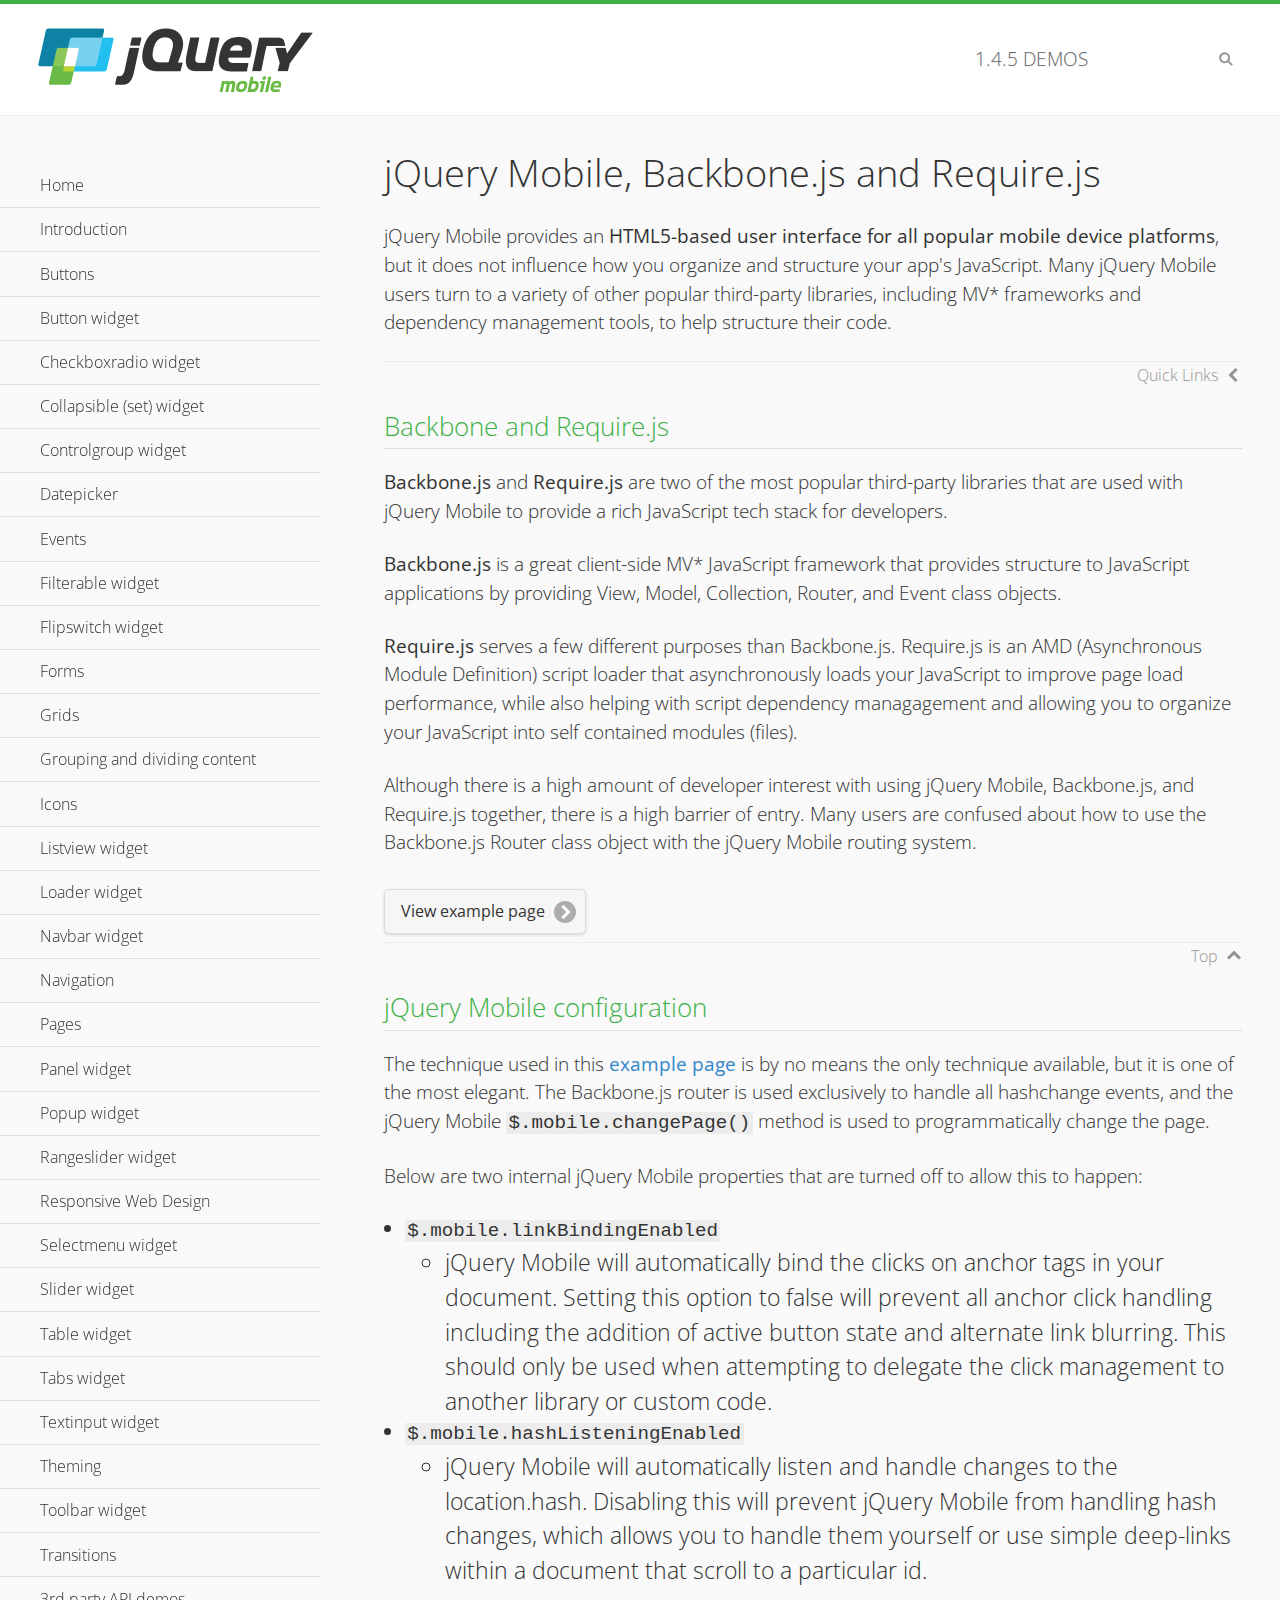
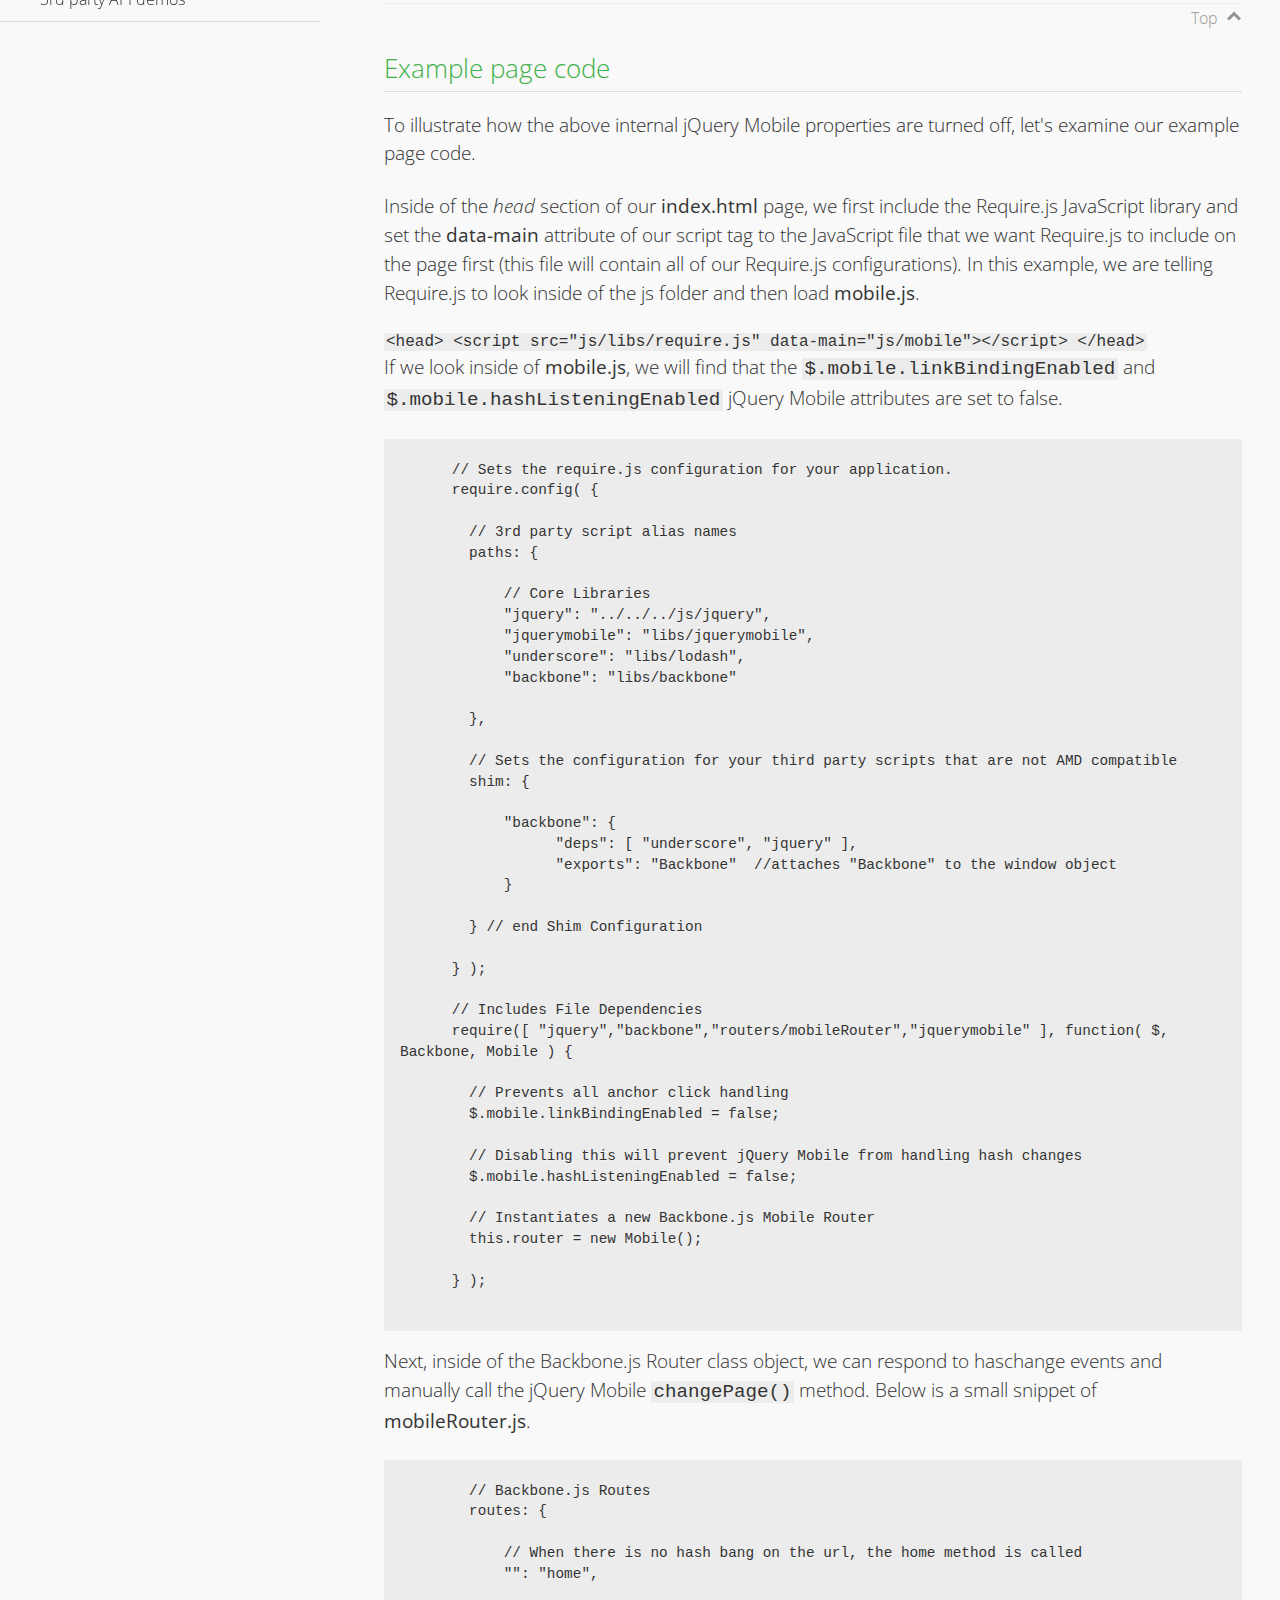
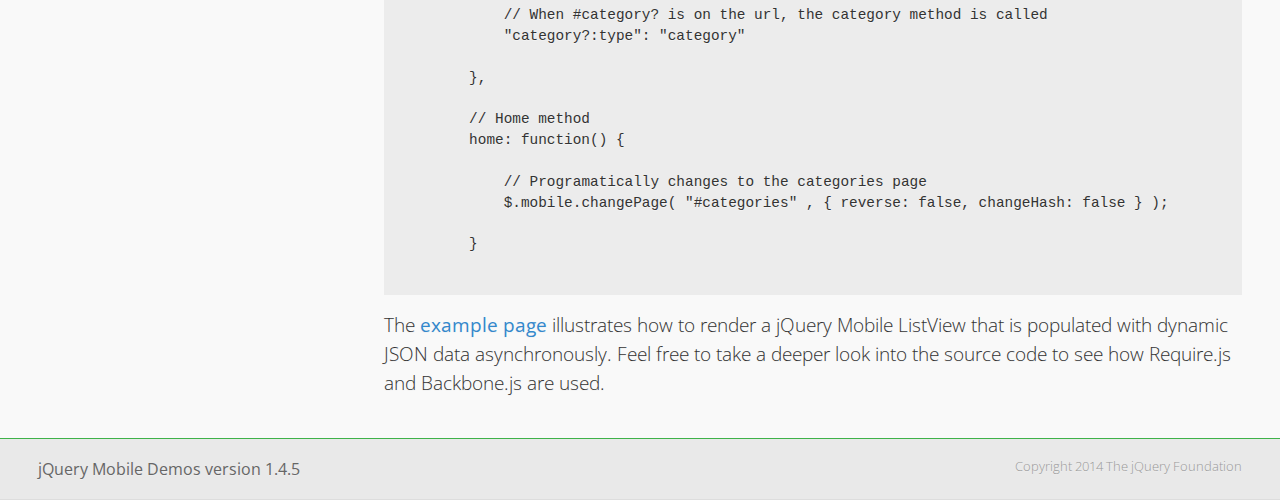
<file: www/jm/demos/backbone-requirejs/index.html>
<!DOCTYPE html>
<html>
  <head>
  <meta charset="utf-8">
  <meta name="viewport" content="width=device-width, initial-scale=1">
  <title>jQuery Mobile - Backbone.js and Require.js Apps</title>
	<link rel="shortcut icon" href="../favicon.ico">
    <link rel="stylesheet" href="http://fonts.googleapis.com/css?family=Open+Sans:300,400,700">
	<link rel="stylesheet" href="../css/themes/default/jquery.mobile-1.4.5.min.css">
	<link rel="stylesheet" href="../_assets/css/jqm-demos.css">
	<script src="../js/jquery.js"></script>
	<script src="../_assets/js/index.js"></script>
	<script src="../js/jquery.mobile-1.4.5.min.js"></script>

</head>
<body>
<div data-role="page" class="jqm-demos" data-quicklinks="true">

    <div data-role="header" class="jqm-header">
		<h2><a href="../" title="jQuery Mobile Demos home"><img src="../_assets/img/jquery-logo.png" alt="jQuery Mobile"></a></h2>
		<p><span class="jqm-version"></span> Demos</p>
        <a href="#" class="jqm-navmenu-link ui-btn ui-btn-icon-notext ui-corner-all ui-icon-bars ui-nodisc-icon ui-alt-icon ui-btn-left">Menu</a>
        <a href="#" class="jqm-search-link ui-btn ui-btn-icon-notext ui-corner-all ui-icon-search ui-nodisc-icon ui-alt-icon ui-btn-right">Search</a>
    </div><!-- /header -->

	<div role="main" class="ui-content jqm-content">

      <h1>jQuery Mobile, Backbone.js and Require.js</h1>
      <p>jQuery Mobile provides an <strong>HTML5-based user interface for all popular mobile device platforms</strong>, but it does not influence how you organize and structure your app's JavaScript.  Many jQuery Mobile users turn to a variety of other popular third-party libraries, including MV* frameworks and dependency management tools, to help structure their code.
      </p>

	  <h2>Backbone and Require.js</h2>
      <p><strong>Backbone.js</strong> and <strong>Require.js</strong> are two of the most popular third-party libraries that are used with jQuery Mobile to provide a rich JavaScript tech stack for developers.
      </p>
      <p><strong>Backbone.js</strong> is a great client-side MV* JavaScript framework that provides structure to JavaScript applications by providing View, Model, Collection, Router, and Event class objects.
      </p>
      <p><strong>Require.js</strong> serves a few different purposes than Backbone.js. Require.js is an AMD (Asynchronous Module Definition) script loader that asynchronously loads your JavaScript to improve page load performance, while also helping with script dependency managagement and allowing you to organize your JavaScript into self contained modules (files).
      </p>
      <p>Although there is a high amount of developer interest with using jQuery Mobile, Backbone.js, and Require.js together, there is a high barrier of entry.  Many users are confused about how to use the Backbone.js Router class object with the jQuery Mobile routing system.</p>

	   <a href="backbone-require.html" rel="external" class="ui-btn ui-btn-inline ui-corner-all ui-shadow ui-btn-icon-right ui-icon-carat-r">View example page</a>

      <h2>jQuery Mobile configuration</h2>

      <p>The technique used in this <a href="backbone-require.html" rel="external">example page</a> is by no means the only technique available, but it is one of the most elegant.  The Backbone.js router is used exclusively to handle all hashchange events, and the jQuery Mobile <code>$.mobile.changePage()</code> method is used to programmatically change the page.</p>

      <p>Below are two internal jQuery Mobile properties that are turned off to allow this to happen:</p>

      <ul>
        <li><code>$.mobile.linkBindingEnabled</code>
          <ul>
            <li>jQuery Mobile will automatically bind the clicks on anchor tags in your document. Setting this option to false will prevent all anchor click handling including the addition of active button state and alternate link blurring. This should only be used when attempting to delegate the click management to another library or custom code.</li>
            </ul>
        </li>
        <li><code>$.mobile.hashListeningEnabled</code>
          <ul>
            <li>jQuery Mobile will automatically listen and handle changes to the location.hash. Disabling this will prevent jQuery Mobile from handling hash changes, which allows you to handle them yourself or use simple deep-links within a document that scroll to a particular id.</li>
            </ul>
        </li>
      </ul>

	  <h2>Example page code</h2>
      <p>To illustrate how the above internal jQuery Mobile properties are turned off, let's examine our example page code.</p>

      <p>Inside of the <em>head</em> section of our <strong>index.html</strong> page, we first include the Require.js JavaScript library and set the <strong>data-main</strong> attribute of our script tag to the JavaScript file that we want Require.js to include on the page first (this file will contain all of our Require.js configurations).  In this example, we are telling Require.js to look inside of the js folder and then load <strong>mobile.js</strong>.
      </p>

      <code>
        &lt;head&gt;
          &lt;script src=&quot;js/libs/require.js&quot; data-main=&quot;js/mobile&quot;&gt;&lt;/script&gt;
        &lt;/head&gt;
      </code>
      <p>If we look inside of <strong>mobile.js</strong>, we will find that the <code>$.mobile.linkBindingEnabled</code> and <code>$.mobile.hashListeningEnabled</code> jQuery Mobile attributes are set to false.
      </p>
      <pre>
      <code>
      // Sets the require.js configuration for your application.
      require.config( {

        // 3rd party script alias names
        paths: {

            // Core Libraries
            "jquery": "../../../js/jquery",
            "jquerymobile": "libs/jquerymobile",
            "underscore": "libs/lodash",
            "backbone": "libs/backbone"

        },

        // Sets the configuration for your third party scripts that are not AMD compatible
        shim: {

            "backbone": {
                  "deps": [ "underscore", "jquery" ],
                  "exports": "Backbone"  //attaches "Backbone" to the window object
            }

        } // end Shim Configuration

      } );

      // Includes File Dependencies
      require([ "jquery","backbone","routers/mobileRouter","jquerymobile" ], function( $, Backbone, Mobile ) {

        // Prevents all anchor click handling
        $.mobile.linkBindingEnabled = false;

        // Disabling this will prevent jQuery Mobile from handling hash changes
        $.mobile.hashListeningEnabled = false;

        // Instantiates a new Backbone.js Mobile Router
        this.router = new Mobile();

      } );
</code>
</pre>
<p>Next, inside of the Backbone.js Router class object, we can respond to haschange events and manually call the jQuery Mobile <code>changePage()</code> method.  Below is a small snippet of <strong>mobileRouter.js</strong>.</p>
<pre>
<code>
        // Backbone.js Routes
        routes: {

            // When there is no hash bang on the url, the home method is called
            "": "home",

            // When #category? is on the url, the category method is called
            "category?:type": "category"

        },

        // Home method
        home: function() {

            // Programatically changes to the categories page
            $.mobile.changePage( "#categories" , { reverse: false, changeHash: false } );

        }
</code>
</pre>

		<p>The <a href="backbone-require.html" rel="external">example page</a> illustrates how to render a jQuery Mobile ListView that is populated with dynamic JSON data asynchronously. Feel free to take a deeper look into the source code to see how Require.js and Backbone.js are used.</p>

    </div><!-- /content -->
	    <div data-role="panel" class="jqm-navmenu-panel" data-position="left" data-display="overlay" data-theme="a">
	    	<ul class="jqm-list ui-alt-icon ui-nodisc-icon">
<li data-filtertext="demos homepage" data-icon="home"><a href=".././">Home</a></li>
<li data-filtertext="introduction overview getting started"><a href="../intro/" data-ajax="false">Introduction</a></li>
<li data-filtertext="buttons button markup buttonmarkup method anchor link button element"><a href="../button-markup/" data-ajax="false">Buttons</a></li>
<li data-filtertext="form button widget input button submit reset"><a href="../button/" data-ajax="false">Button widget</a></li>
<li data-role="collapsible" data-enhanced="true" data-collapsed-icon="carat-d" data-expanded-icon="carat-u" data-iconpos="right" data-inset="false" class="ui-collapsible ui-collapsible-themed-content ui-collapsible-collapsed">
	<h3 class="ui-collapsible-heading ui-collapsible-heading-collapsed">
		<a href="#" class="ui-collapsible-heading-toggle ui-btn ui-btn-icon-right ui-btn-inherit ui-icon-carat-d">
		    Checkboxradio widget<span class="ui-collapsible-heading-status"> click to expand contents</span>
		</a>
	</h3>
	<div class="ui-collapsible-content ui-body-inherit ui-collapsible-content-collapsed" aria-hidden="true">
		<ul>
			<li data-filtertext="form checkboxradio widget checkbox input checkboxes controlgroups"><a href="../checkboxradio-checkbox/" data-ajax="false">Checkboxes</a></li>
			<li data-filtertext="form checkboxradio widget radio input radio buttons controlgroups"><a href="../checkboxradio-radio/" data-ajax="false">Radio buttons</a></li>
		</ul>
	</div>
</li>
<li data-role="collapsible" data-enhanced="true" data-collapsed-icon="carat-d" data-expanded-icon="carat-u" data-iconpos="right" data-inset="false" class="ui-collapsible ui-collapsible-themed-content ui-collapsible-collapsed">
	<h3 class="ui-collapsible-heading ui-collapsible-heading-collapsed">
		<a href="#" class="ui-collapsible-heading-toggle ui-btn ui-btn-icon-right ui-btn-inherit ui-icon-carat-d">
			Collapsible (set) widget<span class="ui-collapsible-heading-status"> click to expand contents</span>
		</a>
	</h3>
	<div class="ui-collapsible-content ui-body-inherit ui-collapsible-content-collapsed" aria-hidden="true">
		<ul>
			<li data-filtertext="collapsibles content formatting"><a href="../collapsible/" data-ajax="false">Collapsible</a></li>
			<li data-filtertext="dynamic collapsible set accordion append expand"><a href="../collapsible-dynamic/" data-ajax="false">Dynamic collapsibles</a></li>
			<li data-filtertext="accordions collapsible set widget content formatting grouped collapsibles"><a href="../collapsibleset/" data-ajax="false">Collapsible set</a></li>
		</ul>
	</div>
</li>
<li data-role="collapsible" data-enhanced="true" data-collapsed-icon="carat-d" data-expanded-icon="carat-u" data-iconpos="right" data-inset="false" class="ui-collapsible ui-collapsible-themed-content ui-collapsible-collapsed">
	<h3 class="ui-collapsible-heading ui-collapsible-heading-collapsed">
		<a href="#" class="ui-collapsible-heading-toggle ui-btn ui-btn-icon-right ui-btn-inherit ui-icon-carat-d">
			Controlgroup widget<span class="ui-collapsible-heading-status"> click to expand contents</span>
		</a>
	</h3>
	<div class="ui-collapsible-content ui-body-inherit ui-collapsible-content-collapsed" aria-hidden="true">
		<ul>
			<li data-filtertext="controlgroups selectmenu checkboxradio input grouped buttons horizontal vertical"><a href="../controlgroup/" data-ajax="false">Controlgroup</a></li>
			<li data-filtertext="dynamic controlgroup dynamically add buttons"><a href="../controlgroup-dynamic/" data-ajax="false">Dynamic controlgroups</a></li>
		</ul>
	</div>
</li>
<li data-filtertext="form datepicker widget date input"><a href="../datepicker/" data-ajax="false">Datepicker</a></li>
<li data-role="collapsible" data-enhanced="true" data-collapsed-icon="carat-d" data-expanded-icon="carat-u" data-iconpos="right" data-inset="false" class="ui-collapsible ui-collapsible-themed-content ui-collapsible-collapsed">
	<h3 class="ui-collapsible-heading ui-collapsible-heading-collapsed">
		<a href="#" class="ui-collapsible-heading-toggle ui-btn ui-btn-icon-right ui-btn-inherit ui-icon-carat-d">
			Events<span class="ui-collapsible-heading-status"> click to expand contents</span>
		</a>
	</h3>
	<div class="ui-collapsible-content ui-body-inherit ui-collapsible-content-collapsed" aria-hidden="true">
		<ul>
			<li data-filtertext="swipe to delete list items listviews swipe events"><a href="../swipe-list/" data-ajax="false">Swipe list items</a></li>
			<li data-filtertext="swipe to navigate swipe page navigation swipe events"><a href="../swipe-page/" data-ajax="false">Swipe page navigation</a></li>
		</ul>
	</div>
</li>
<li data-filtertext="filterable filter elements sorting searching listview table"><a href="../filterable/" data-ajax="false">Filterable widget</a></li>
<li data-filtertext="form flipswitch widget flip toggle switch binary select checkbox input"><a href="../flipswitch/" data-ajax="false">Flipswitch widget</a></li>
<li data-role="collapsible" data-enhanced="true" data-collapsed-icon="carat-d" data-expanded-icon="carat-u" data-iconpos="right" data-inset="false" class="ui-collapsible ui-collapsible-themed-content ui-collapsible-collapsed">
	<h3 class="ui-collapsible-heading ui-collapsible-heading-collapsed">
		<a href="#" class="ui-collapsible-heading-toggle ui-btn ui-btn-icon-right ui-btn-inherit ui-icon-carat-d">
			Forms<span class="ui-collapsible-heading-status"> click to expand contents</span>
		</a>
	</h3>
	<div class="ui-collapsible-content ui-body-inherit ui-collapsible-content-collapsed" aria-hidden="true">
		<ul>
			<li data-filtertext="forms text checkbox radio range button submit reset inputs selects textarea slider flipswitch label form elements"><a href="../forms/" data-ajax="false">Forms</a></li>
			<li data-filtertext="form hide labels hidden accessible ui-hidden-accessible forms"><a href="../forms-label-hidden-accessible/" data-ajax="false">Hide labels</a></li>
			<li data-filtertext="form field containers fieldcontain ui-field-contain forms"><a href="../forms-field-contain/" data-ajax="false">Field containers</a></li>
			<li data-filtertext="forms disabled form elements"><a href="../forms-disabled/" data-ajax="false">Forms disabled</a></li>
			<li data-filtertext="forms gallery examples overview forms text checkbox radio range button submit reset inputs selects textarea slider flipswitch label form elements"><a href="../forms-gallery/" data-ajax="false">Forms gallery</a></li>
		</ul>
	</div>
</li>
<li data-role="collapsible" data-enhanced="true" data-collapsed-icon="carat-d" data-expanded-icon="carat-u" data-iconpos="right" data-inset="false" class="ui-collapsible ui-collapsible-themed-content ui-collapsible-collapsed">
	<h3 class="ui-collapsible-heading ui-collapsible-heading-collapsed">
		<a href="#" class="ui-collapsible-heading-toggle ui-btn ui-btn-icon-right ui-btn-inherit ui-icon-carat-d">
			Grids<span class="ui-collapsible-heading-status"> click to expand contents</span>
		</a>
	</h3>
	<div class="ui-collapsible-content ui-body-inherit ui-collapsible-content-collapsed" aria-hidden="true">
		<ul>
			<li data-filtertext="grids columns blocks content formatting rwd responsive css framework"><a href="../grids/" data-ajax="false">Grids</a></li>
			<li data-filtertext="buttons in grids css framework"><a href="../grids-buttons/" data-ajax="false">Buttons in grids</a></li>
			<li data-filtertext="custom responsive grids rwd css framework"><a href="../grids-custom-responsive/" data-ajax="false">Custom responsive grids</a></li>
		</ul>
	</div>
</li>
<li data-filtertext="blocks content formatting sections heading"><a href="../body-bar-classes/" data-ajax="false">Grouping and dividing content</a></li>
<li data-role="collapsible" data-enhanced="true" data-collapsed-icon="carat-d" data-expanded-icon="carat-u" data-iconpos="right" data-inset="false" class="ui-collapsible ui-collapsible-themed-content ui-collapsible-collapsed">
	<h3 class="ui-collapsible-heading ui-collapsible-heading-collapsed">
		<a href="#" class="ui-collapsible-heading-toggle ui-btn ui-btn-icon-right ui-btn-inherit ui-icon-carat-d">
			Icons<span class="ui-collapsible-heading-status"> click to expand contents</span>
		</a>
	</h3>
	<div class="ui-collapsible-content ui-body-inherit ui-collapsible-content-collapsed" aria-hidden="true">
		<ul>
			<li data-filtertext="button icons svg disc alt custom icon position"><a href="../icons/" data-ajax="false">Icons</a></li>
			<li data-filtertext=""><a href="../icons-grunticon/" data-ajax="false">Grunticon loader</a></li>
		</ul>
	</div>
</li>
<li data-role="collapsible" data-enhanced="true" data-collapsed-icon="carat-d" data-expanded-icon="carat-u" data-iconpos="right" data-inset="false" class="ui-collapsible ui-collapsible-themed-content ui-collapsible-collapsed">
	<h3 class="ui-collapsible-heading ui-collapsible-heading-collapsed">
		<a href="#" class="ui-collapsible-heading-toggle ui-btn ui-btn-icon-right ui-btn-inherit ui-icon-carat-d">
			Listview widget<span class="ui-collapsible-heading-status"> click to expand contents</span>
		</a>
	</h3>
	<div class="ui-collapsible-content ui-body-inherit ui-collapsible-content-collapsed" aria-hidden="true">
		<ul>
			<li data-filtertext="listview widget thumbnails icons nested split button collapsible ul ol"><a href="../listview/" data-ajax="false">Listview</a></li>
			<li data-filtertext="autocomplete filterable reveal listview filtertextbeforefilter placeholder"><a href="../listview-autocomplete/" data-ajax="false">Listview autocomplete</a></li>
			<li data-filtertext="autocomplete filterable reveal listview remote data filtertextbeforefilter placeholder"><a href="../listview-autocomplete-remote/" data-ajax="false">Listview autocomplete remote data</a></li>
			<li data-filtertext="autodividers anchor jump scroll linkbars listview lists ul ol"><a href="../listview-autodividers-linkbar/" data-ajax="false">Listview autodividers linkbar</a></li>
			<li data-filtertext="listview autodividers selector autodividersselector lists ul ol"><a href="../listview-autodividers-selector/" data-ajax="false">Listview autodividers selector</a></li>
			<li data-filtertext="listview nested list items"><a href="../listview-nested-lists/" data-ajax="false">Nested Listviews</a></li>
			<li data-filtertext="listview collapsible list items flat"><a href="../listview-collapsible-item-flat/" data-ajax="false">Listview collapsible list items (flat)</a></li>
			<li data-filtertext="listview collapsible list indented"><a href="../listview-collapsible-item-indented/" data-ajax="false">Listview collapsible list items (indented)</a></li>
			<li data-filtertext="grid listview responsive grids responsive listviews lists ul"><a href="../listview-grid/" data-ajax="false">Listview responsive grid</a></li>
		</ul>
	</div>
</li>
<li data-filtertext="loader widget page loading navigation overlay spinner"><a href="../loader/" data-ajax="false">Loader widget</a></li>
<li data-filtertext="navbar widget navmenu toolbars header footer"><a href="../navbar/" data-ajax="false">Navbar widget</a></li>
<li data-role="collapsible" data-enhanced="true" data-collapsed-icon="carat-d" data-expanded-icon="carat-u" data-iconpos="right" data-inset="false" class="ui-collapsible ui-collapsible-themed-content ui-collapsible-collapsed">
	<h3 class="ui-collapsible-heading ui-collapsible-heading-collapsed">
		<a href="#" class="ui-collapsible-heading-toggle ui-btn ui-btn-icon-right ui-btn-inherit ui-icon-carat-d">
			Navigation<span class="ui-collapsible-heading-status"> click to expand contents</span>
		</a>
	</h3>
	<div class="ui-collapsible-content ui-body-inherit ui-collapsible-content-collapsed" aria-hidden="true">
		<ul>
			<li data-filtertext="ajax navigation navigate widget history event method"><a href="../navigation/" data-ajax="false">Navigation</a></li>
			<li data-filtertext="linking pages page links navigation ajax prefetch cache"><a href="../navigation-linking-pages/" data-ajax="false">Linking pages</a></li>
			<!-- <li data-filtertext="php redirect server redirection server-side navigation"><a href="../navigation-php-redirect/" data-ajax="false">PHP redirect demo</a></li>-->
			<li data-filtertext="navigation redirection hash query"><a href="../navigation-hash-processing/" data-ajax="false">Hash processing demo</a></li>
			<li data-filtertext="navigation redirection hash query"><a href="../page-events/" data-ajax="false">Page Navigation Events</a></li>
		</ul>
	</div>
</li>
<li data-role="collapsible" data-enhanced="true" data-collapsed-icon="carat-d" data-expanded-icon="carat-u" data-iconpos="right" data-inset="false" class="ui-collapsible ui-collapsible-themed-content ui-collapsible-collapsed">
	<h3 class="ui-collapsible-heading ui-collapsible-heading-collapsed">
		<a href="#" class="ui-collapsible-heading-toggle ui-btn ui-btn-icon-right ui-btn-inherit ui-icon-carat-d">
			Pages<span class="ui-collapsible-heading-status"> click to expand contents</span>
		</a>
	</h3>
	<div class="ui-collapsible-content ui-body-inherit ui-collapsible-content-collapsed" aria-hidden="true">
		<ul>
			<li data-filtertext="pages page widget ajax navigation"><a href="../pages/" data-ajax="false">Pages</a></li>
			<li data-filtertext="single page"><a href="../pages-single-page/" data-ajax="false">Single page</a></li>
			<li data-filtertext="multipage multi-page page"><a href="../pages-multi-page/" data-ajax="false">Multi-page template</a></li>
			<li data-filtertext="dialog page widget modal popup"><a href="../pages-dialog/" data-ajax="false">Dialog page</a></li>
		</ul>
	</div>
</li>
<li data-role="collapsible" data-enhanced="true" data-collapsed-icon="carat-d" data-expanded-icon="carat-u" data-iconpos="right" data-inset="false" class="ui-collapsible ui-collapsible-themed-content ui-collapsible-collapsed">
	<h3 class="ui-collapsible-heading ui-collapsible-heading-collapsed">
		<a href="#" class="ui-collapsible-heading-toggle ui-btn ui-btn-icon-right ui-btn-inherit ui-icon-carat-d">
			Panel widget<span class="ui-collapsible-heading-status"> click to expand contents</span>
		</a>
	</h3>
	<div class="ui-collapsible-content ui-body-inherit ui-collapsible-content-collapsed" aria-hidden="true">
		<ul>
			<li data-filtertext="panel widget sliding panels reveal push overlay responsive"><a href="../panel/" data-ajax="false">Panel</a></li>
			<li data-filtertext=""><a href="../panel-external/" data-ajax="false">External panels</a></li>
			<li data-filtertext="panel "><a href="../panel-fixed/" data-ajax="false">Fixed panels</a></li>
			<li data-filtertext="panel slide panels sliding panels shadow rwd responsive breakpoint"><a href="../panel-responsive/" data-ajax="false">Panels responsive</a></li>
			<li data-filtertext="panel custom style custom panel width reveal shadow listview panel styling page background wrapper"><a href="../panel-styling/" data-ajax="false">Custom panel style</a></li>
			<li data-filtertext="panel open on swipe"><a href="../panel-swipe-open/" data-ajax="false">Panel open on swipe</a></li>
			<li data-filtertext="panels outside page internal external toolbars"><a href="../panel-external-internal/" data-ajax="false">Panel external and internal</a></li>
		</ul>
	</div>
</li>
<li data-role="collapsible" data-enhanced="true" data-collapsed-icon="carat-d" data-expanded-icon="carat-u" data-iconpos="right" data-inset="false" class="ui-collapsible ui-collapsible-themed-content ui-collapsible-collapsed">
	<h3 class="ui-collapsible-heading ui-collapsible-heading-collapsed">
		<a href="#" class="ui-collapsible-heading-toggle ui-btn ui-btn-icon-right ui-btn-inherit ui-icon-carat-d">
			Popup widget<span class="ui-collapsible-heading-status"> click to expand contents</span>
		</a>
	</h3>
	<div class="ui-collapsible-content ui-body-inherit ui-collapsible-content-collapsed" aria-hidden="true">
		<ul>
			<li data-filtertext="popup widget popups dialog modal transition tooltip lightbox form overlay screen flip pop fade transition"><a href="../popup/" data-ajax="false">Popup</a></li>
			<li data-filtertext="popup alignment position"><a href="../popup-alignment/" data-ajax="false">Popup alignment</a></li>
			<li data-filtertext="popup arrow size popups popover"><a href="../popup-arrow-size/" data-ajax="false">Popup arrow size</a></li>
			<li data-filtertext="dynamic popups popup images lightbox"><a href="../popup-dynamic/" data-ajax="false">Dynamic popups</a></li>
			<li data-filtertext="popups with iframes scaling"><a href="../popup-iframe/" data-ajax="false">Popups with iframes</a></li>
			<li data-filtertext="popup image scaling"><a href="../popup-image-scaling/" data-ajax="false">Popup image scaling</a></li>
			<li data-filtertext="external popup outside multi-page"><a href="../popup-outside-multipage/" data-ajax="false">Popup outside multi-page</a></li>
		</ul>
	</div>
</li>
<li data-filtertext="form rangeslider widget dual sliders dual handle sliders range input"><a href="../rangeslider/" data-ajax="false">Rangeslider widget</a></li>
<li data-filtertext="responsive web design rwd adaptive progressive enhancement PE accessible mobile breakpoints media query media queries"><a href="../rwd/" data-ajax="false">Responsive Web Design</a></li>
<li data-role="collapsible" data-enhanced="true" data-collapsed-icon="carat-d" data-expanded-icon="carat-u" data-iconpos="right" data-inset="false" class="ui-collapsible ui-collapsible-themed-content ui-collapsible-collapsed">
	<h3 class="ui-collapsible-heading ui-collapsible-heading-collapsed">
		<a href="#" class="ui-collapsible-heading-toggle ui-btn ui-btn-icon-right ui-btn-inherit ui-icon-carat-d">
			Selectmenu widget<span class="ui-collapsible-heading-status"> click to expand contents</span>
		</a>
	</h3>
	<div class="ui-collapsible-content ui-body-inherit ui-collapsible-content-collapsed" aria-hidden="true">
		<ul>
			<li data-filtertext="form selectmenu widget select input custom select menu selects"><a href="../selectmenu/" data-ajax="false">Selectmenu</a></li>
			<li data-filtertext="form custom select menu selectmenu widget custom menu option optgroup multiple selects"><a href="../selectmenu-custom/" data-ajax="false">Custom select menu</a></li>
			<li data-filtertext="filterable select filter popup dialog"><a href="../selectmenu-custom-filter/" data-ajax="false">Custom select menu with filter</a></li>
		</ul>
	</div>
</li>
<li data-role="collapsible" data-enhanced="true" data-collapsed-icon="carat-d" data-expanded-icon="carat-u" data-iconpos="right" data-inset="false" class="ui-collapsible ui-collapsible-themed-content ui-collapsible-collapsed">
	<h3 class="ui-collapsible-heading ui-collapsible-heading-collapsed">
		<a href="#" class="ui-collapsible-heading-toggle ui-btn ui-btn-icon-right ui-btn-inherit ui-icon-carat-d">
			Slider widget<span class="ui-collapsible-heading-status"> click to expand contents</span>
		</a>
	</h3>
	<div class="ui-collapsible-content ui-body-inherit ui-collapsible-content-collapsed" aria-hidden="true">
		<ul>
			<li data-filtertext="form slider widget range input single sliders"><a href="../slider/" data-ajax="false">Slider</a></li>
			<li data-filtertext="form slider widget flipswitch slider binary select flip toggle switch"><a href="../slider-flipswitch/" data-ajax="false">Slider flip toggle switch</a></li>
			<li data-filtertext="form slider tooltip handle value input range sliders"><a href="../slider-tooltip/" data-ajax="false">Slider tooltip</a></li>
		</ul>
	</div>
</li>
<li data-role="collapsible" data-enhanced="true" data-collapsed-icon="carat-d" data-expanded-icon="carat-u" data-iconpos="right" data-inset="false" class="ui-collapsible ui-collapsible-themed-content ui-collapsible-collapsed">
	<h3 class="ui-collapsible-heading ui-collapsible-heading-collapsed">
		<a href="#" class="ui-collapsible-heading-toggle ui-btn ui-btn-icon-right ui-btn-inherit ui-icon-carat-d">
			Table widget<span class="ui-collapsible-heading-status"> click to expand contents</span>
		</a>
	</h3>
	<div class="ui-collapsible-content ui-body-inherit ui-collapsible-content-collapsed" aria-hidden="true">
		<ul>
			<li data-filtertext="table widget reflow column toggle th td responsive tables rwd hide show tabular"><a href="../table-column-toggle/" data-ajax="false">Table Column Toggle</a></li>
			<li data-filtertext="table column toggle phone comparison demo"><a href="../table-column-toggle-example/" data-ajax="false">Table Column Toggle demo</a></li>
			<li data-filtertext="responsive tables table column toggle heading groups rwd breakpoint"><a href="../table-column-toggle-heading-groups/" data-ajax="false">Table Column Toggle heading groups</a></li>
			<li data-filtertext="responsive tables table column toggle hide rwd breakpoint customization options"><a href="../table-column-toggle-options/" data-ajax="false">Table Column Toggle options</a></li>
			<li data-filtertext="table reflow th td responsive rwd columns tabular"><a href="../table-reflow/" data-ajax="false">Table Reflow</a></li>
			<li data-filtertext="responsive tables table reflow heading groups rwd breakpoint"><a href="../table-reflow-heading-groups/" data-ajax="false">Table Reflow heading groups</a></li>
			<li data-filtertext="responsive tables table reflow stripes strokes table style"><a href="../table-reflow-stripes-strokes/" data-ajax="false">Table Reflow stripes and strokes</a></li>
			<li data-filtertext="responsive tables table reflow stack custom styles"><a href="../table-reflow-styling/" data-ajax="false">Table Reflow custom styles</a></li>
		</ul>
	</div>
</li>
<li data-filtertext="ui tabs widget"><a href="../tabs/" data-ajax="false">Tabs widget</a></li>
<li data-filtertext="form textinput widget text input textarea number date time tel email file color password"><a href="../textinput/" data-ajax="false">Textinput widget</a></li>
<li data-role="collapsible" data-enhanced="true" data-collapsed-icon="carat-d" data-expanded-icon="carat-u" data-iconpos="right" data-inset="false" class="ui-collapsible ui-collapsible-themed-content ui-collapsible-collapsed">
	<h3 class="ui-collapsible-heading ui-collapsible-heading-collapsed">
		<a href="#" class="ui-collapsible-heading-toggle ui-btn ui-btn-icon-right ui-btn-inherit ui-icon-carat-d">
			Theming<span class="ui-collapsible-heading-status"> click to expand contents</span>
		</a>
	</h3>
	<div class="ui-collapsible-content ui-body-inherit ui-collapsible-content-collapsed" aria-hidden="true">
		<ul>
			<li data-filtertext="default theme swatches theming style css"><a href="../theme-default/" data-ajax="false">Default theme</a></li>
			<li data-filtertext="classic theme old theme swatches theming style css"><a href="../theme-classic/" data-ajax="false">Classic theme</a></li>
		</ul>
	</div>
</li>
<li data-role="collapsible" data-enhanced="true" data-collapsed-icon="carat-d" data-expanded-icon="carat-u" data-iconpos="right" data-inset="false" class="ui-collapsible ui-collapsible-themed-content ui-collapsible-collapsed">
	<h3 class="ui-collapsible-heading ui-collapsible-heading-collapsed">
		<a href="#" class="ui-collapsible-heading-toggle ui-btn ui-btn-icon-right ui-btn-inherit ui-icon-carat-d">
			Toolbar widget<span class="ui-collapsible-heading-status"> click to expand contents</span>
		</a>
	</h3>
	<div class="ui-collapsible-content ui-body-inherit ui-collapsible-content-collapsed" aria-hidden="true">
		<ul>
			<li data-filtertext="toolbar widget header footer toolbars fixed fullscreen external sections"><a href="../toolbar/" data-ajax="false">Toolbar</a></li>
			<li data-filtertext="dynamic toolbars dynamically add toolbar header footer"><a href="../toolbar-dynamic/" data-ajax="false">Dynamic toolbars</a></li>
			<li data-filtertext="external toolbars header footer"><a href="../toolbar-external/" data-ajax="false">External toolbars</a></li>
			<li data-filtertext="fixed toolbars header footer"><a href="../toolbar-fixed/" data-ajax="false">Fixed toolbars</a></li>
			<li data-filtertext="fixed fullscreen toolbars header footer"><a href="../toolbar-fixed-fullscreen/" data-ajax="false">Fullscreen toolbars</a></li>
			<li data-filtertext="external fixed toolbars header footer"><a href="../toolbar-fixed-external/" data-ajax="false">Fixed external toolbars</a></li>
			<li data-filtertext="external persistent toolbars header footer navbar navmenu"><a href="../toolbar-fixed-persistent/" data-ajax="false">Persistent toolbars</a></li>
			<li data-filtertext="external ajax optimized toolbars persistent toolbars header footer navbar"><a href="../toolbar-fixed-persistent-optimized/" data-ajax="false">Ajax optimized toolbars</a></li>
			<li data-filtertext="form in toolbars header footer"><a href="../toolbar-fixed-forms/" data-ajax="false">Form in toolbar</a></li>
		</ul>
	</div>
</li>
<li data-filtertext="page transitions animated pages popup navigation flip slide fade pop"><a href="../transitions/" data-ajax="false">Transitions</a></li>
<li data-role="collapsible" data-enhanced="true" data-collapsed-icon="carat-d" data-expanded-icon="carat-u" data-iconpos="right" data-inset="false" class="ui-collapsible ui-collapsible-themed-content ui-collapsible-collapsed">
	<h3 class="ui-collapsible-heading ui-collapsible-heading-collapsed">
		<a href="#" class="ui-collapsible-heading-toggle ui-btn ui-btn-icon-right ui-btn-inherit ui-icon-carat-d">
			3rd party API demos<span class="ui-collapsible-heading-status"> click to expand contents</span>
		</a>
	</h3>
	<div class="ui-collapsible-content ui-body-inherit ui-collapsible-content-collapsed" aria-hidden="true">
		<ul>
			<li data-filtertext="backbone requirejs navigation router"><a href="../backbone-requirejs/" data-ajax="false">Backbone RequireJS</a></li>
			<li data-filtertext="google maps geolocation demo"><a href="../map-geolocation/" data-ajax="false">Google Maps geolocation</a></li>
			<li data-filtertext="google maps hybrid"><a href="../map-list-toggle/" data-ajax="false">Google Maps list toggle</a></li>
		</ul>
	</div>
</li>



		     </ul>
		</div><!-- /panel -->


    <div data-role="footer" data-position="fixed" data-tap-toggle="false" class="jqm-footer">
        <p>jQuery Mobile Demos version <span class="jqm-version"></span></p>
        <p>Copyright 2014 The jQuery Foundation</p>
    </div><!-- /footer -->
	<!-- TODO: This should become an external panel so we can add input to markup (unique ID) -->
    <div data-role="panel" class="jqm-search-panel" data-position="right" data-display="overlay" data-theme="a">
		<div class="jqm-search">
			<ul class="jqm-list" data-filter-placeholder="Search demos..." data-filter-reveal="true">
<li data-filtertext="demos homepage" data-icon="home"><a href=".././">Home</a></li>
<li data-filtertext="introduction overview getting started"><a href="../intro/" data-ajax="false">Introduction</a></li>
<li data-filtertext="buttons button markup buttonmarkup method anchor link button element"><a href="../button-markup/" data-ajax="false">Buttons</a></li>
<li data-filtertext="form button widget input button submit reset"><a href="../button/" data-ajax="false">Button widget</a></li>
<li data-role="collapsible" data-enhanced="true" data-collapsed-icon="carat-d" data-expanded-icon="carat-u" data-iconpos="right" data-inset="false" class="ui-collapsible ui-collapsible-themed-content ui-collapsible-collapsed">
	<h3 class="ui-collapsible-heading ui-collapsible-heading-collapsed">
		<a href="#" class="ui-collapsible-heading-toggle ui-btn ui-btn-icon-right ui-btn-inherit ui-icon-carat-d">
		    Checkboxradio widget<span class="ui-collapsible-heading-status"> click to expand contents</span>
		</a>
	</h3>
	<div class="ui-collapsible-content ui-body-inherit ui-collapsible-content-collapsed" aria-hidden="true">
		<ul>
			<li data-filtertext="form checkboxradio widget checkbox input checkboxes controlgroups"><a href="../checkboxradio-checkbox/" data-ajax="false">Checkboxes</a></li>
			<li data-filtertext="form checkboxradio widget radio input radio buttons controlgroups"><a href="../checkboxradio-radio/" data-ajax="false">Radio buttons</a></li>
		</ul>
	</div>
</li>
<li data-role="collapsible" data-enhanced="true" data-collapsed-icon="carat-d" data-expanded-icon="carat-u" data-iconpos="right" data-inset="false" class="ui-collapsible ui-collapsible-themed-content ui-collapsible-collapsed">
	<h3 class="ui-collapsible-heading ui-collapsible-heading-collapsed">
		<a href="#" class="ui-collapsible-heading-toggle ui-btn ui-btn-icon-right ui-btn-inherit ui-icon-carat-d">
			Collapsible (set) widget<span class="ui-collapsible-heading-status"> click to expand contents</span>
		</a>
	</h3>
	<div class="ui-collapsible-content ui-body-inherit ui-collapsible-content-collapsed" aria-hidden="true">
		<ul>
			<li data-filtertext="collapsibles content formatting"><a href="../collapsible/" data-ajax="false">Collapsible</a></li>
			<li data-filtertext="dynamic collapsible set accordion append expand"><a href="../collapsible-dynamic/" data-ajax="false">Dynamic collapsibles</a></li>
			<li data-filtertext="accordions collapsible set widget content formatting grouped collapsibles"><a href="../collapsibleset/" data-ajax="false">Collapsible set</a></li>
		</ul>
	</div>
</li>
<li data-role="collapsible" data-enhanced="true" data-collapsed-icon="carat-d" data-expanded-icon="carat-u" data-iconpos="right" data-inset="false" class="ui-collapsible ui-collapsible-themed-content ui-collapsible-collapsed">
	<h3 class="ui-collapsible-heading ui-collapsible-heading-collapsed">
		<a href="#" class="ui-collapsible-heading-toggle ui-btn ui-btn-icon-right ui-btn-inherit ui-icon-carat-d">
			Controlgroup widget<span class="ui-collapsible-heading-status"> click to expand contents</span>
		</a>
	</h3>
	<div class="ui-collapsible-content ui-body-inherit ui-collapsible-content-collapsed" aria-hidden="true">
		<ul>
			<li data-filtertext="controlgroups selectmenu checkboxradio input grouped buttons horizontal vertical"><a href="../controlgroup/" data-ajax="false">Controlgroup</a></li>
			<li data-filtertext="dynamic controlgroup dynamically add buttons"><a href="../controlgroup-dynamic/" data-ajax="false">Dynamic controlgroups</a></li>
		</ul>
	</div>
</li>
<li data-filtertext="form datepicker widget date input"><a href="../datepicker/" data-ajax="false">Datepicker</a></li>
<li data-role="collapsible" data-enhanced="true" data-collapsed-icon="carat-d" data-expanded-icon="carat-u" data-iconpos="right" data-inset="false" class="ui-collapsible ui-collapsible-themed-content ui-collapsible-collapsed">
	<h3 class="ui-collapsible-heading ui-collapsible-heading-collapsed">
		<a href="#" class="ui-collapsible-heading-toggle ui-btn ui-btn-icon-right ui-btn-inherit ui-icon-carat-d">
			Events<span class="ui-collapsible-heading-status"> click to expand contents</span>
		</a>
	</h3>
	<div class="ui-collapsible-content ui-body-inherit ui-collapsible-content-collapsed" aria-hidden="true">
		<ul>
			<li data-filtertext="swipe to delete list items listviews swipe events"><a href="../swipe-list/" data-ajax="false">Swipe list items</a></li>
			<li data-filtertext="swipe to navigate swipe page navigation swipe events"><a href="../swipe-page/" data-ajax="false">Swipe page navigation</a></li>
		</ul>
	</div>
</li>
<li data-filtertext="filterable filter elements sorting searching listview table"><a href="../filterable/" data-ajax="false">Filterable widget</a></li>
<li data-filtertext="form flipswitch widget flip toggle switch binary select checkbox input"><a href="../flipswitch/" data-ajax="false">Flipswitch widget</a></li>
<li data-role="collapsible" data-enhanced="true" data-collapsed-icon="carat-d" data-expanded-icon="carat-u" data-iconpos="right" data-inset="false" class="ui-collapsible ui-collapsible-themed-content ui-collapsible-collapsed">
	<h3 class="ui-collapsible-heading ui-collapsible-heading-collapsed">
		<a href="#" class="ui-collapsible-heading-toggle ui-btn ui-btn-icon-right ui-btn-inherit ui-icon-carat-d">
			Forms<span class="ui-collapsible-heading-status"> click to expand contents</span>
		</a>
	</h3>
	<div class="ui-collapsible-content ui-body-inherit ui-collapsible-content-collapsed" aria-hidden="true">
		<ul>
			<li data-filtertext="forms text checkbox radio range button submit reset inputs selects textarea slider flipswitch label form elements"><a href="../forms/" data-ajax="false">Forms</a></li>
			<li data-filtertext="form hide labels hidden accessible ui-hidden-accessible forms"><a href="../forms-label-hidden-accessible/" data-ajax="false">Hide labels</a></li>
			<li data-filtertext="form field containers fieldcontain ui-field-contain forms"><a href="../forms-field-contain/" data-ajax="false">Field containers</a></li>
			<li data-filtertext="forms disabled form elements"><a href="../forms-disabled/" data-ajax="false">Forms disabled</a></li>
			<li data-filtertext="forms gallery examples overview forms text checkbox radio range button submit reset inputs selects textarea slider flipswitch label form elements"><a href="../forms-gallery/" data-ajax="false">Forms gallery</a></li>
		</ul>
	</div>
</li>
<li data-role="collapsible" data-enhanced="true" data-collapsed-icon="carat-d" data-expanded-icon="carat-u" data-iconpos="right" data-inset="false" class="ui-collapsible ui-collapsible-themed-content ui-collapsible-collapsed">
	<h3 class="ui-collapsible-heading ui-collapsible-heading-collapsed">
		<a href="#" class="ui-collapsible-heading-toggle ui-btn ui-btn-icon-right ui-btn-inherit ui-icon-carat-d">
			Grids<span class="ui-collapsible-heading-status"> click to expand contents</span>
		</a>
	</h3>
	<div class="ui-collapsible-content ui-body-inherit ui-collapsible-content-collapsed" aria-hidden="true">
		<ul>
			<li data-filtertext="grids columns blocks content formatting rwd responsive css framework"><a href="../grids/" data-ajax="false">Grids</a></li>
			<li data-filtertext="buttons in grids css framework"><a href="../grids-buttons/" data-ajax="false">Buttons in grids</a></li>
			<li data-filtertext="custom responsive grids rwd css framework"><a href="../grids-custom-responsive/" data-ajax="false">Custom responsive grids</a></li>
		</ul>
	</div>
</li>
<li data-filtertext="blocks content formatting sections heading"><a href="../body-bar-classes/" data-ajax="false">Grouping and dividing content</a></li>
<li data-role="collapsible" data-enhanced="true" data-collapsed-icon="carat-d" data-expanded-icon="carat-u" data-iconpos="right" data-inset="false" class="ui-collapsible ui-collapsible-themed-content ui-collapsible-collapsed">
	<h3 class="ui-collapsible-heading ui-collapsible-heading-collapsed">
		<a href="#" class="ui-collapsible-heading-toggle ui-btn ui-btn-icon-right ui-btn-inherit ui-icon-carat-d">
			Icons<span class="ui-collapsible-heading-status"> click to expand contents</span>
		</a>
	</h3>
	<div class="ui-collapsible-content ui-body-inherit ui-collapsible-content-collapsed" aria-hidden="true">
		<ul>
			<li data-filtertext="button icons svg disc alt custom icon position"><a href="../icons/" data-ajax="false">Icons</a></li>
			<li data-filtertext=""><a href="../icons-grunticon/" data-ajax="false">Grunticon loader</a></li>
		</ul>
	</div>
</li>
<li data-role="collapsible" data-enhanced="true" data-collapsed-icon="carat-d" data-expanded-icon="carat-u" data-iconpos="right" data-inset="false" class="ui-collapsible ui-collapsible-themed-content ui-collapsible-collapsed">
	<h3 class="ui-collapsible-heading ui-collapsible-heading-collapsed">
		<a href="#" class="ui-collapsible-heading-toggle ui-btn ui-btn-icon-right ui-btn-inherit ui-icon-carat-d">
			Listview widget<span class="ui-collapsible-heading-status"> click to expand contents</span>
		</a>
	</h3>
	<div class="ui-collapsible-content ui-body-inherit ui-collapsible-content-collapsed" aria-hidden="true">
		<ul>
			<li data-filtertext="listview widget thumbnails icons nested split button collapsible ul ol"><a href="../listview/" data-ajax="false">Listview</a></li>
			<li data-filtertext="autocomplete filterable reveal listview filtertextbeforefilter placeholder"><a href="../listview-autocomplete/" data-ajax="false">Listview autocomplete</a></li>
			<li data-filtertext="autocomplete filterable reveal listview remote data filtertextbeforefilter placeholder"><a href="../listview-autocomplete-remote/" data-ajax="false">Listview autocomplete remote data</a></li>
			<li data-filtertext="autodividers anchor jump scroll linkbars listview lists ul ol"><a href="../listview-autodividers-linkbar/" data-ajax="false">Listview autodividers linkbar</a></li>
			<li data-filtertext="listview autodividers selector autodividersselector lists ul ol"><a href="../listview-autodividers-selector/" data-ajax="false">Listview autodividers selector</a></li>
			<li data-filtertext="listview nested list items"><a href="../listview-nested-lists/" data-ajax="false">Nested Listviews</a></li>
			<li data-filtertext="listview collapsible list items flat"><a href="../listview-collapsible-item-flat/" data-ajax="false">Listview collapsible list items (flat)</a></li>
			<li data-filtertext="listview collapsible list indented"><a href="../listview-collapsible-item-indented/" data-ajax="false">Listview collapsible list items (indented)</a></li>
			<li data-filtertext="grid listview responsive grids responsive listviews lists ul"><a href="../listview-grid/" data-ajax="false">Listview responsive grid</a></li>
		</ul>
	</div>
</li>
<li data-filtertext="loader widget page loading navigation overlay spinner"><a href="../loader/" data-ajax="false">Loader widget</a></li>
<li data-filtertext="navbar widget navmenu toolbars header footer"><a href="../navbar/" data-ajax="false">Navbar widget</a></li>
<li data-role="collapsible" data-enhanced="true" data-collapsed-icon="carat-d" data-expanded-icon="carat-u" data-iconpos="right" data-inset="false" class="ui-collapsible ui-collapsible-themed-content ui-collapsible-collapsed">
	<h3 class="ui-collapsible-heading ui-collapsible-heading-collapsed">
		<a href="#" class="ui-collapsible-heading-toggle ui-btn ui-btn-icon-right ui-btn-inherit ui-icon-carat-d">
			Navigation<span class="ui-collapsible-heading-status"> click to expand contents</span>
		</a>
	</h3>
	<div class="ui-collapsible-content ui-body-inherit ui-collapsible-content-collapsed" aria-hidden="true">
		<ul>
			<li data-filtertext="ajax navigation navigate widget history event method"><a href="../navigation/" data-ajax="false">Navigation</a></li>
			<li data-filtertext="linking pages page links navigation ajax prefetch cache"><a href="../navigation-linking-pages/" data-ajax="false">Linking pages</a></li>
			<!-- <li data-filtertext="php redirect server redirection server-side navigation"><a href="../navigation-php-redirect/" data-ajax="false">PHP redirect demo</a></li>-->
			<li data-filtertext="navigation redirection hash query"><a href="../navigation-hash-processing/" data-ajax="false">Hash processing demo</a></li>
			<li data-filtertext="navigation redirection hash query"><a href="../page-events/" data-ajax="false">Page Navigation Events</a></li>
		</ul>
	</div>
</li>
<li data-role="collapsible" data-enhanced="true" data-collapsed-icon="carat-d" data-expanded-icon="carat-u" data-iconpos="right" data-inset="false" class="ui-collapsible ui-collapsible-themed-content ui-collapsible-collapsed">
	<h3 class="ui-collapsible-heading ui-collapsible-heading-collapsed">
		<a href="#" class="ui-collapsible-heading-toggle ui-btn ui-btn-icon-right ui-btn-inherit ui-icon-carat-d">
			Pages<span class="ui-collapsible-heading-status"> click to expand contents</span>
		</a>
	</h3>
	<div class="ui-collapsible-content ui-body-inherit ui-collapsible-content-collapsed" aria-hidden="true">
		<ul>
			<li data-filtertext="pages page widget ajax navigation"><a href="../pages/" data-ajax="false">Pages</a></li>
			<li data-filtertext="single page"><a href="../pages-single-page/" data-ajax="false">Single page</a></li>
			<li data-filtertext="multipage multi-page page"><a href="../pages-multi-page/" data-ajax="false">Multi-page template</a></li>
			<li data-filtertext="dialog page widget modal popup"><a href="../pages-dialog/" data-ajax="false">Dialog page</a></li>
		</ul>
	</div>
</li>
<li data-role="collapsible" data-enhanced="true" data-collapsed-icon="carat-d" data-expanded-icon="carat-u" data-iconpos="right" data-inset="false" class="ui-collapsible ui-collapsible-themed-content ui-collapsible-collapsed">
	<h3 class="ui-collapsible-heading ui-collapsible-heading-collapsed">
		<a href="#" class="ui-collapsible-heading-toggle ui-btn ui-btn-icon-right ui-btn-inherit ui-icon-carat-d">
			Panel widget<span class="ui-collapsible-heading-status"> click to expand contents</span>
		</a>
	</h3>
	<div class="ui-collapsible-content ui-body-inherit ui-collapsible-content-collapsed" aria-hidden="true">
		<ul>
			<li data-filtertext="panel widget sliding panels reveal push overlay responsive"><a href="../panel/" data-ajax="false">Panel</a></li>
			<li data-filtertext=""><a href="../panel-external/" data-ajax="false">External panels</a></li>
			<li data-filtertext="panel "><a href="../panel-fixed/" data-ajax="false">Fixed panels</a></li>
			<li data-filtertext="panel slide panels sliding panels shadow rwd responsive breakpoint"><a href="../panel-responsive/" data-ajax="false">Panels responsive</a></li>
			<li data-filtertext="panel custom style custom panel width reveal shadow listview panel styling page background wrapper"><a href="../panel-styling/" data-ajax="false">Custom panel style</a></li>
			<li data-filtertext="panel open on swipe"><a href="../panel-swipe-open/" data-ajax="false">Panel open on swipe</a></li>
			<li data-filtertext="panels outside page internal external toolbars"><a href="../panel-external-internal/" data-ajax="false">Panel external and internal</a></li>
		</ul>
	</div>
</li>
<li data-role="collapsible" data-enhanced="true" data-collapsed-icon="carat-d" data-expanded-icon="carat-u" data-iconpos="right" data-inset="false" class="ui-collapsible ui-collapsible-themed-content ui-collapsible-collapsed">
	<h3 class="ui-collapsible-heading ui-collapsible-heading-collapsed">
		<a href="#" class="ui-collapsible-heading-toggle ui-btn ui-btn-icon-right ui-btn-inherit ui-icon-carat-d">
			Popup widget<span class="ui-collapsible-heading-status"> click to expand contents</span>
		</a>
	</h3>
	<div class="ui-collapsible-content ui-body-inherit ui-collapsible-content-collapsed" aria-hidden="true">
		<ul>
			<li data-filtertext="popup widget popups dialog modal transition tooltip lightbox form overlay screen flip pop fade transition"><a href="../popup/" data-ajax="false">Popup</a></li>
			<li data-filtertext="popup alignment position"><a href="../popup-alignment/" data-ajax="false">Popup alignment</a></li>
			<li data-filtertext="popup arrow size popups popover"><a href="../popup-arrow-size/" data-ajax="false">Popup arrow size</a></li>
			<li data-filtertext="dynamic popups popup images lightbox"><a href="../popup-dynamic/" data-ajax="false">Dynamic popups</a></li>
			<li data-filtertext="popups with iframes scaling"><a href="../popup-iframe/" data-ajax="false">Popups with iframes</a></li>
			<li data-filtertext="popup image scaling"><a href="../popup-image-scaling/" data-ajax="false">Popup image scaling</a></li>
			<li data-filtertext="external popup outside multi-page"><a href="../popup-outside-multipage/" data-ajax="false">Popup outside multi-page</a></li>
		</ul>
	</div>
</li>
<li data-filtertext="form rangeslider widget dual sliders dual handle sliders range input"><a href="../rangeslider/" data-ajax="false">Rangeslider widget</a></li>
<li data-filtertext="responsive web design rwd adaptive progressive enhancement PE accessible mobile breakpoints media query media queries"><a href="../rwd/" data-ajax="false">Responsive Web Design</a></li>
<li data-role="collapsible" data-enhanced="true" data-collapsed-icon="carat-d" data-expanded-icon="carat-u" data-iconpos="right" data-inset="false" class="ui-collapsible ui-collapsible-themed-content ui-collapsible-collapsed">
	<h3 class="ui-collapsible-heading ui-collapsible-heading-collapsed">
		<a href="#" class="ui-collapsible-heading-toggle ui-btn ui-btn-icon-right ui-btn-inherit ui-icon-carat-d">
			Selectmenu widget<span class="ui-collapsible-heading-status"> click to expand contents</span>
		</a>
	</h3>
	<div class="ui-collapsible-content ui-body-inherit ui-collapsible-content-collapsed" aria-hidden="true">
		<ul>
			<li data-filtertext="form selectmenu widget select input custom select menu selects"><a href="../selectmenu/" data-ajax="false">Selectmenu</a></li>
			<li data-filtertext="form custom select menu selectmenu widget custom menu option optgroup multiple selects"><a href="../selectmenu-custom/" data-ajax="false">Custom select menu</a></li>
			<li data-filtertext="filterable select filter popup dialog"><a href="../selectmenu-custom-filter/" data-ajax="false">Custom select menu with filter</a></li>
		</ul>
	</div>
</li>
<li data-role="collapsible" data-enhanced="true" data-collapsed-icon="carat-d" data-expanded-icon="carat-u" data-iconpos="right" data-inset="false" class="ui-collapsible ui-collapsible-themed-content ui-collapsible-collapsed">
	<h3 class="ui-collapsible-heading ui-collapsible-heading-collapsed">
		<a href="#" class="ui-collapsible-heading-toggle ui-btn ui-btn-icon-right ui-btn-inherit ui-icon-carat-d">
			Slider widget<span class="ui-collapsible-heading-status"> click to expand contents</span>
		</a>
	</h3>
	<div class="ui-collapsible-content ui-body-inherit ui-collapsible-content-collapsed" aria-hidden="true">
		<ul>
			<li data-filtertext="form slider widget range input single sliders"><a href="../slider/" data-ajax="false">Slider</a></li>
			<li data-filtertext="form slider widget flipswitch slider binary select flip toggle switch"><a href="../slider-flipswitch/" data-ajax="false">Slider flip toggle switch</a></li>
			<li data-filtertext="form slider tooltip handle value input range sliders"><a href="../slider-tooltip/" data-ajax="false">Slider tooltip</a></li>
		</ul>
	</div>
</li>
<li data-role="collapsible" data-enhanced="true" data-collapsed-icon="carat-d" data-expanded-icon="carat-u" data-iconpos="right" data-inset="false" class="ui-collapsible ui-collapsible-themed-content ui-collapsible-collapsed">
	<h3 class="ui-collapsible-heading ui-collapsible-heading-collapsed">
		<a href="#" class="ui-collapsible-heading-toggle ui-btn ui-btn-icon-right ui-btn-inherit ui-icon-carat-d">
			Table widget<span class="ui-collapsible-heading-status"> click to expand contents</span>
		</a>
	</h3>
	<div class="ui-collapsible-content ui-body-inherit ui-collapsible-content-collapsed" aria-hidden="true">
		<ul>
			<li data-filtertext="table widget reflow column toggle th td responsive tables rwd hide show tabular"><a href="../table-column-toggle/" data-ajax="false">Table Column Toggle</a></li>
			<li data-filtertext="table column toggle phone comparison demo"><a href="../table-column-toggle-example/" data-ajax="false">Table Column Toggle demo</a></li>
			<li data-filtertext="responsive tables table column toggle heading groups rwd breakpoint"><a href="../table-column-toggle-heading-groups/" data-ajax="false">Table Column Toggle heading groups</a></li>
			<li data-filtertext="responsive tables table column toggle hide rwd breakpoint customization options"><a href="../table-column-toggle-options/" data-ajax="false">Table Column Toggle options</a></li>
			<li data-filtertext="table reflow th td responsive rwd columns tabular"><a href="../table-reflow/" data-ajax="false">Table Reflow</a></li>
			<li data-filtertext="responsive tables table reflow heading groups rwd breakpoint"><a href="../table-reflow-heading-groups/" data-ajax="false">Table Reflow heading groups</a></li>
			<li data-filtertext="responsive tables table reflow stripes strokes table style"><a href="../table-reflow-stripes-strokes/" data-ajax="false">Table Reflow stripes and strokes</a></li>
			<li data-filtertext="responsive tables table reflow stack custom styles"><a href="../table-reflow-styling/" data-ajax="false">Table Reflow custom styles</a></li>
		</ul>
	</div>
</li>
<li data-filtertext="ui tabs widget"><a href="../tabs/" data-ajax="false">Tabs widget</a></li>
<li data-filtertext="form textinput widget text input textarea number date time tel email file color password"><a href="../textinput/" data-ajax="false">Textinput widget</a></li>
<li data-role="collapsible" data-enhanced="true" data-collapsed-icon="carat-d" data-expanded-icon="carat-u" data-iconpos="right" data-inset="false" class="ui-collapsible ui-collapsible-themed-content ui-collapsible-collapsed">
	<h3 class="ui-collapsible-heading ui-collapsible-heading-collapsed">
		<a href="#" class="ui-collapsible-heading-toggle ui-btn ui-btn-icon-right ui-btn-inherit ui-icon-carat-d">
			Theming<span class="ui-collapsible-heading-status"> click to expand contents</span>
		</a>
	</h3>
	<div class="ui-collapsible-content ui-body-inherit ui-collapsible-content-collapsed" aria-hidden="true">
		<ul>
			<li data-filtertext="default theme swatches theming style css"><a href="../theme-default/" data-ajax="false">Default theme</a></li>
			<li data-filtertext="classic theme old theme swatches theming style css"><a href="../theme-classic/" data-ajax="false">Classic theme</a></li>
		</ul>
	</div>
</li>
<li data-role="collapsible" data-enhanced="true" data-collapsed-icon="carat-d" data-expanded-icon="carat-u" data-iconpos="right" data-inset="false" class="ui-collapsible ui-collapsible-themed-content ui-collapsible-collapsed">
	<h3 class="ui-collapsible-heading ui-collapsible-heading-collapsed">
		<a href="#" class="ui-collapsible-heading-toggle ui-btn ui-btn-icon-right ui-btn-inherit ui-icon-carat-d">
			Toolbar widget<span class="ui-collapsible-heading-status"> click to expand contents</span>
		</a>
	</h3>
	<div class="ui-collapsible-content ui-body-inherit ui-collapsible-content-collapsed" aria-hidden="true">
		<ul>
			<li data-filtertext="toolbar widget header footer toolbars fixed fullscreen external sections"><a href="../toolbar/" data-ajax="false">Toolbar</a></li>
			<li data-filtertext="dynamic toolbars dynamically add toolbar header footer"><a href="../toolbar-dynamic/" data-ajax="false">Dynamic toolbars</a></li>
			<li data-filtertext="external toolbars header footer"><a href="../toolbar-external/" data-ajax="false">External toolbars</a></li>
			<li data-filtertext="fixed toolbars header footer"><a href="../toolbar-fixed/" data-ajax="false">Fixed toolbars</a></li>
			<li data-filtertext="fixed fullscreen toolbars header footer"><a href="../toolbar-fixed-fullscreen/" data-ajax="false">Fullscreen toolbars</a></li>
			<li data-filtertext="external fixed toolbars header footer"><a href="../toolbar-fixed-external/" data-ajax="false">Fixed external toolbars</a></li>
			<li data-filtertext="external persistent toolbars header footer navbar navmenu"><a href="../toolbar-fixed-persistent/" data-ajax="false">Persistent toolbars</a></li>
			<li data-filtertext="external ajax optimized toolbars persistent toolbars header footer navbar"><a href="../toolbar-fixed-persistent-optimized/" data-ajax="false">Ajax optimized toolbars</a></li>
			<li data-filtertext="form in toolbars header footer"><a href="../toolbar-fixed-forms/" data-ajax="false">Form in toolbar</a></li>
		</ul>
	</div>
</li>
<li data-filtertext="page transitions animated pages popup navigation flip slide fade pop"><a href="../transitions/" data-ajax="false">Transitions</a></li>
<li data-role="collapsible" data-enhanced="true" data-collapsed-icon="carat-d" data-expanded-icon="carat-u" data-iconpos="right" data-inset="false" class="ui-collapsible ui-collapsible-themed-content ui-collapsible-collapsed">
	<h3 class="ui-collapsible-heading ui-collapsible-heading-collapsed">
		<a href="#" class="ui-collapsible-heading-toggle ui-btn ui-btn-icon-right ui-btn-inherit ui-icon-carat-d">
			3rd party API demos<span class="ui-collapsible-heading-status"> click to expand contents</span>
		</a>
	</h3>
	<div class="ui-collapsible-content ui-body-inherit ui-collapsible-content-collapsed" aria-hidden="true">
		<ul>
			<li data-filtertext="backbone requirejs navigation router"><a href="../backbone-requirejs/" data-ajax="false">Backbone RequireJS</a></li>
			<li data-filtertext="google maps geolocation demo"><a href="../map-geolocation/" data-ajax="false">Google Maps geolocation</a></li>
			<li data-filtertext="google maps hybrid"><a href="../map-list-toggle/" data-ajax="false">Google Maps list toggle</a></li>
		</ul>
	</div>
</li>



			</ul>
		</div>
	</div><!-- /panel -->


</div><!-- /page -->

</body>
</html>
</file>
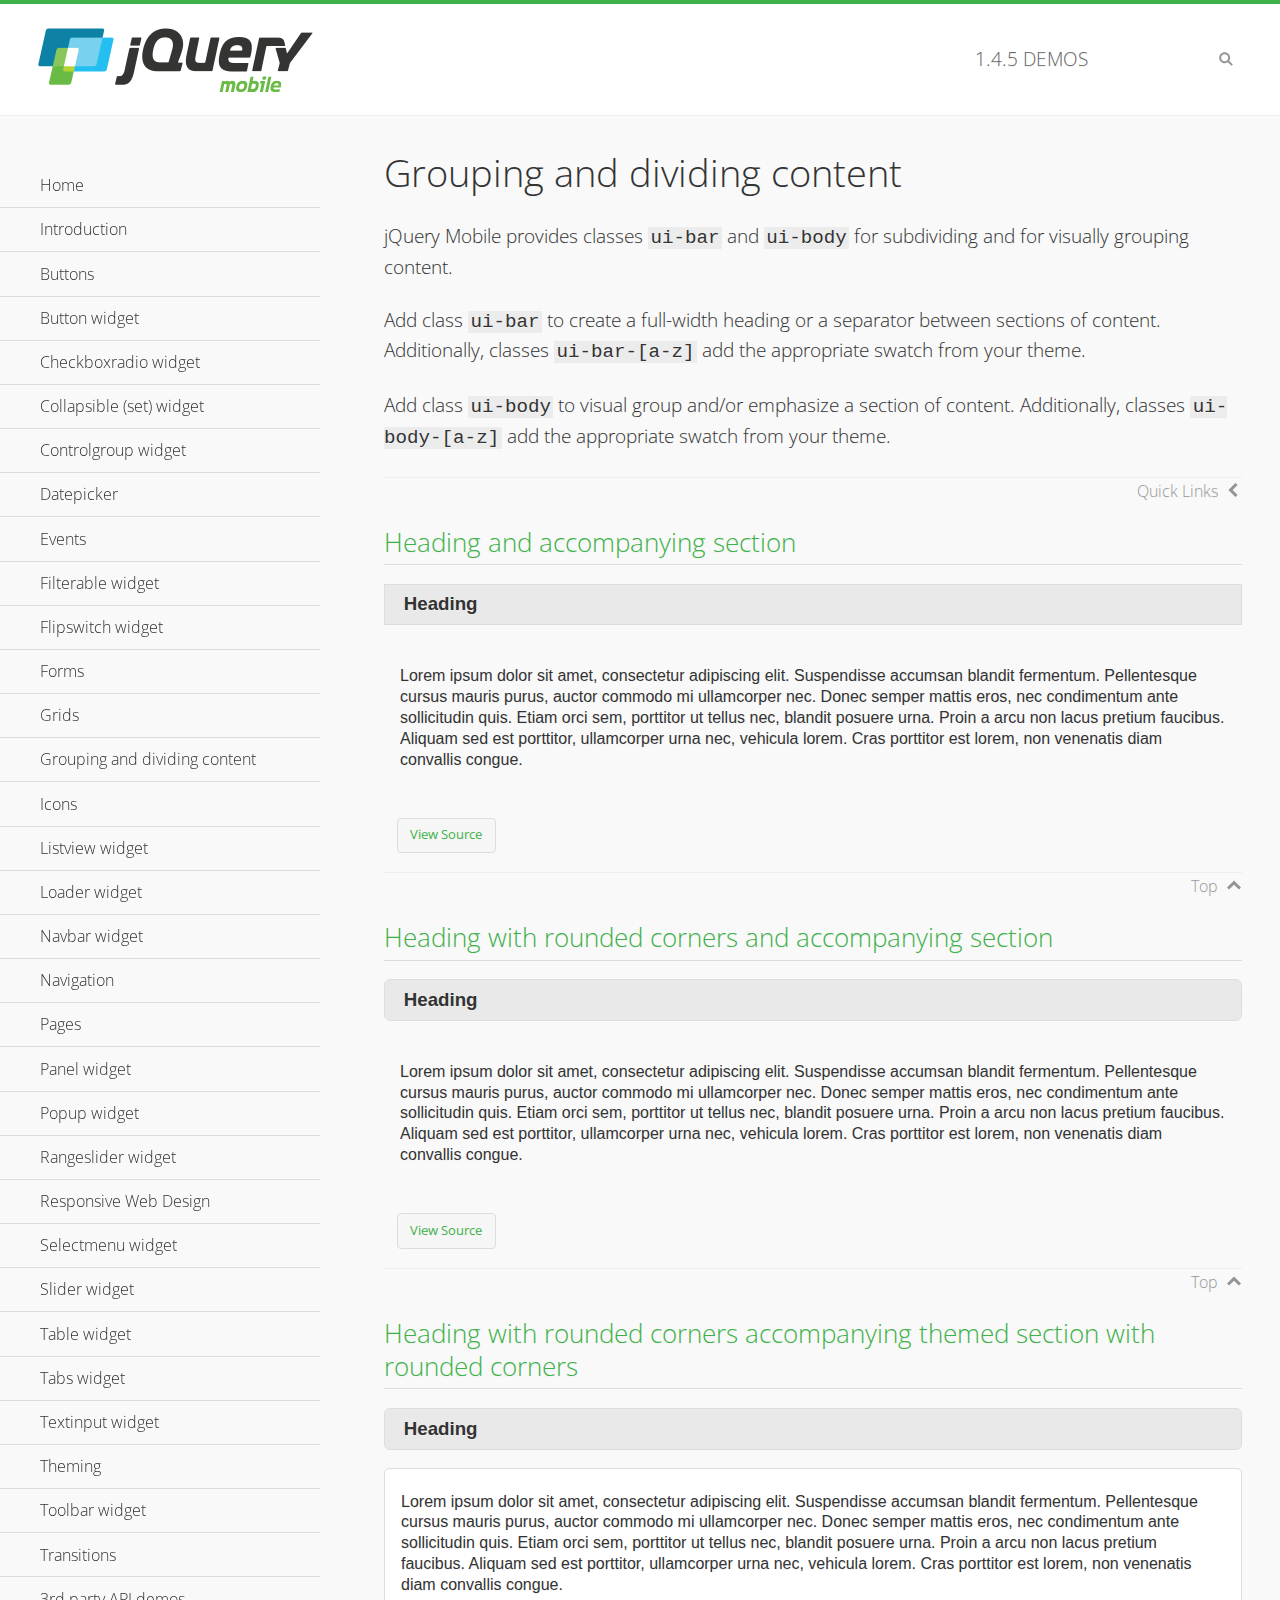
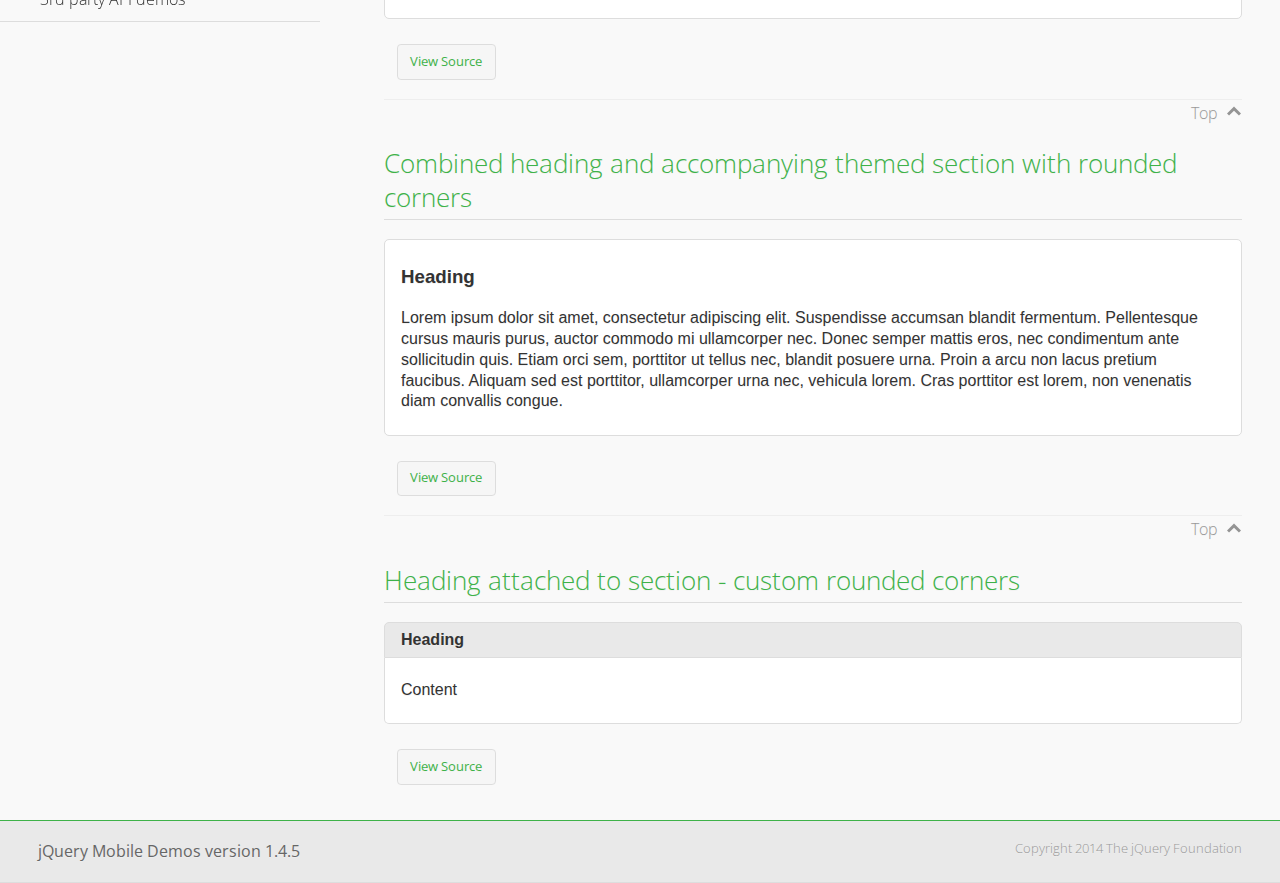
<file: www/jm/demos/body-bar-classes/index.html>
<!DOCTYPE html>
<html>
	<head>
	<meta charset="utf-8">
	<meta name="viewport" content="width=device-width, initial-scale=1">
	<title>Grouping and dividing content - jQuery Mobile Demos</title>
	<link rel="shortcut icon" href="../favicon.ico">
	<link rel="stylesheet" href="http://fonts.googleapis.com/css?family=Open+Sans:300,400,700">
	<link rel="stylesheet" href="../css/themes/default/jquery.mobile-1.4.5.min.css">
	<link rel="stylesheet" href="../_assets/css/jqm-demos.css">
	<script src="../js/jquery.js"></script>
	<script src="../_assets/js/index.js"></script>
	<script src="../js/jquery.mobile-1.4.5.min.js"></script>
  <style id="combined-heading-and-section">
    .custom-corners .ui-bar {
      -webkit-border-top-left-radius: inherit;
      border-top-left-radius: inherit;
      -webkit-border-top-right-radius: inherit;
      border-top-right-radius: inherit;
    }
    .custom-corners .ui-body {
      border-top-width: 0;
      -webkit-border-bottom-left-radius: inherit;
      border-bottom-left-radius: inherit;
      -webkit-border-bottom-right-radius: inherit;
      border-bottom-right-radius: inherit;
    }
  </style>
</head>
<body>
<div data-role="page" class="jqm-demos" data-quicklinks="true">

	<div data-role="header" class="jqm-header">
		<h2><a href="../" title="jQuery Mobile Demos home"><img src="../_assets/img/jquery-logo.png" alt="jQuery Mobile"></a></h2>
		<p><span class="jqm-version"></span> Demos</p>
		<a href="#" class="jqm-navmenu-link ui-btn ui-btn-icon-notext ui-corner-all ui-icon-bars ui-nodisc-icon ui-alt-icon ui-btn-left">Menu</a>
		<a href="#" class="jqm-search-link ui-btn ui-btn-icon-notext ui-corner-all ui-icon-search ui-nodisc-icon ui-alt-icon ui-btn-right">Search</a>
	</div><!-- /header -->

	<div role="main" class="ui-content jqm-content">

		<h1>Grouping and dividing content</h1>

		<p>jQuery Mobile provides classes <code>ui-bar</code> and <code>ui-body</code> for subdividing and for visually grouping content.</p>
		<p>Add class <code>ui-bar</code> to create a full-width heading or a separator between sections of content. Additionally, classes <code>ui-bar-[a-z]</code> add the appropriate swatch from your theme.</p>
		<p>Add class <code>ui-body</code> to visual group and/or emphasize a section of content. Additionally, classes <code>ui-body-[a-z]</code> add the appropriate swatch from your theme.</p>

		<h2>Heading and accompanying section</h2>

		<div data-demo-html="true">
      <h3 class="ui-bar ui-bar-a">Heading</h3>
			<div class="ui-body">
				<p>Lorem ipsum dolor sit amet, consectetur adipiscing elit. Suspendisse accumsan blandit fermentum. Pellentesque cursus mauris purus, auctor commodo mi ullamcorper nec. Donec semper mattis eros, nec condimentum ante sollicitudin quis. Etiam orci sem, porttitor ut tellus nec, blandit posuere urna. Proin a arcu non lacus pretium faucibus. Aliquam sed est porttitor, ullamcorper urna nec, vehicula lorem. Cras porttitor est lorem, non venenatis diam convallis congue.</p>
			</div>
		</div>

		<h2>Heading with rounded corners and accompanying section</h2>

		<div data-demo-html="true">
      <h3 class="ui-bar ui-bar-a ui-corner-all">Heading</h3>
			<div class="ui-body">
				<p>Lorem ipsum dolor sit amet, consectetur adipiscing elit. Suspendisse accumsan blandit fermentum. Pellentesque cursus mauris purus, auctor commodo mi ullamcorper nec. Donec semper mattis eros, nec condimentum ante sollicitudin quis. Etiam orci sem, porttitor ut tellus nec, blandit posuere urna. Proin a arcu non lacus pretium faucibus. Aliquam sed est porttitor, ullamcorper urna nec, vehicula lorem. Cras porttitor est lorem, non venenatis diam convallis congue.</p>
			</div>
		</div>

		<h2>Heading with rounded corners accompanying themed section with rounded corners</h2>

		<div data-demo-html="true">
      <h3 class="ui-bar ui-bar-a ui-corner-all">Heading</h3>
			<div class="ui-body ui-body-a ui-corner-all">
				<p>Lorem ipsum dolor sit amet, consectetur adipiscing elit. Suspendisse accumsan blandit fermentum. Pellentesque cursus mauris purus, auctor commodo mi ullamcorper nec. Donec semper mattis eros, nec condimentum ante sollicitudin quis. Etiam orci sem, porttitor ut tellus nec, blandit posuere urna. Proin a arcu non lacus pretium faucibus. Aliquam sed est porttitor, ullamcorper urna nec, vehicula lorem. Cras porttitor est lorem, non venenatis diam convallis congue.</p>
			</div>
		</div>

		<h2>Combined heading and accompanying themed section with rounded corners</h2>

		<div data-demo-html="true">
			<div class="ui-body ui-body-a ui-corner-all">
	      <h3>Heading</h3>
				<p>Lorem ipsum dolor sit amet, consectetur adipiscing elit. Suspendisse accumsan blandit fermentum. Pellentesque cursus mauris purus, auctor commodo mi ullamcorper nec. Donec semper mattis eros, nec condimentum ante sollicitudin quis. Etiam orci sem, porttitor ut tellus nec, blandit posuere urna. Proin a arcu non lacus pretium faucibus. Aliquam sed est porttitor, ullamcorper urna nec, vehicula lorem. Cras porttitor est lorem, non venenatis diam convallis congue.</p>
			</div>
		</div>

		<h2>Heading attached to section - custom rounded corners</h2>

		<div data-demo-html="true" data-demo-css="#combined-heading-and-section">
      <div class="ui-corner-all custom-corners">
        <div class="ui-bar ui-bar-a">
          <h3>Heading</h3>
        </div>
        <div class="ui-body ui-body-a">
          <p>Content</p>
        </div>
      </div>
		</div>

	</div><!-- /content -->
	    <div data-role="panel" class="jqm-navmenu-panel" data-position="left" data-display="overlay" data-theme="a">
	    	<ul class="jqm-list ui-alt-icon ui-nodisc-icon">
<li data-filtertext="demos homepage" data-icon="home"><a href=".././">Home</a></li>
<li data-filtertext="introduction overview getting started"><a href="../intro/" data-ajax="false">Introduction</a></li>
<li data-filtertext="buttons button markup buttonmarkup method anchor link button element"><a href="../button-markup/" data-ajax="false">Buttons</a></li>
<li data-filtertext="form button widget input button submit reset"><a href="../button/" data-ajax="false">Button widget</a></li>
<li data-role="collapsible" data-enhanced="true" data-collapsed-icon="carat-d" data-expanded-icon="carat-u" data-iconpos="right" data-inset="false" class="ui-collapsible ui-collapsible-themed-content ui-collapsible-collapsed">
	<h3 class="ui-collapsible-heading ui-collapsible-heading-collapsed">
		<a href="#" class="ui-collapsible-heading-toggle ui-btn ui-btn-icon-right ui-btn-inherit ui-icon-carat-d">
		    Checkboxradio widget<span class="ui-collapsible-heading-status"> click to expand contents</span>
		</a>
	</h3>
	<div class="ui-collapsible-content ui-body-inherit ui-collapsible-content-collapsed" aria-hidden="true">
		<ul>
			<li data-filtertext="form checkboxradio widget checkbox input checkboxes controlgroups"><a href="../checkboxradio-checkbox/" data-ajax="false">Checkboxes</a></li>
			<li data-filtertext="form checkboxradio widget radio input radio buttons controlgroups"><a href="../checkboxradio-radio/" data-ajax="false">Radio buttons</a></li>
		</ul>
	</div>
</li>
<li data-role="collapsible" data-enhanced="true" data-collapsed-icon="carat-d" data-expanded-icon="carat-u" data-iconpos="right" data-inset="false" class="ui-collapsible ui-collapsible-themed-content ui-collapsible-collapsed">
	<h3 class="ui-collapsible-heading ui-collapsible-heading-collapsed">
		<a href="#" class="ui-collapsible-heading-toggle ui-btn ui-btn-icon-right ui-btn-inherit ui-icon-carat-d">
			Collapsible (set) widget<span class="ui-collapsible-heading-status"> click to expand contents</span>
		</a>
	</h3>
	<div class="ui-collapsible-content ui-body-inherit ui-collapsible-content-collapsed" aria-hidden="true">
		<ul>
			<li data-filtertext="collapsibles content formatting"><a href="../collapsible/" data-ajax="false">Collapsible</a></li>
			<li data-filtertext="dynamic collapsible set accordion append expand"><a href="../collapsible-dynamic/" data-ajax="false">Dynamic collapsibles</a></li>
			<li data-filtertext="accordions collapsible set widget content formatting grouped collapsibles"><a href="../collapsibleset/" data-ajax="false">Collapsible set</a></li>
		</ul>
	</div>
</li>
<li data-role="collapsible" data-enhanced="true" data-collapsed-icon="carat-d" data-expanded-icon="carat-u" data-iconpos="right" data-inset="false" class="ui-collapsible ui-collapsible-themed-content ui-collapsible-collapsed">
	<h3 class="ui-collapsible-heading ui-collapsible-heading-collapsed">
		<a href="#" class="ui-collapsible-heading-toggle ui-btn ui-btn-icon-right ui-btn-inherit ui-icon-carat-d">
			Controlgroup widget<span class="ui-collapsible-heading-status"> click to expand contents</span>
		</a>
	</h3>
	<div class="ui-collapsible-content ui-body-inherit ui-collapsible-content-collapsed" aria-hidden="true">
		<ul>
			<li data-filtertext="controlgroups selectmenu checkboxradio input grouped buttons horizontal vertical"><a href="../controlgroup/" data-ajax="false">Controlgroup</a></li>
			<li data-filtertext="dynamic controlgroup dynamically add buttons"><a href="../controlgroup-dynamic/" data-ajax="false">Dynamic controlgroups</a></li>
		</ul>
	</div>
</li>
<li data-filtertext="form datepicker widget date input"><a href="../datepicker/" data-ajax="false">Datepicker</a></li>
<li data-role="collapsible" data-enhanced="true" data-collapsed-icon="carat-d" data-expanded-icon="carat-u" data-iconpos="right" data-inset="false" class="ui-collapsible ui-collapsible-themed-content ui-collapsible-collapsed">
	<h3 class="ui-collapsible-heading ui-collapsible-heading-collapsed">
		<a href="#" class="ui-collapsible-heading-toggle ui-btn ui-btn-icon-right ui-btn-inherit ui-icon-carat-d">
			Events<span class="ui-collapsible-heading-status"> click to expand contents</span>
		</a>
	</h3>
	<div class="ui-collapsible-content ui-body-inherit ui-collapsible-content-collapsed" aria-hidden="true">
		<ul>
			<li data-filtertext="swipe to delete list items listviews swipe events"><a href="../swipe-list/" data-ajax="false">Swipe list items</a></li>
			<li data-filtertext="swipe to navigate swipe page navigation swipe events"><a href="../swipe-page/" data-ajax="false">Swipe page navigation</a></li>
		</ul>
	</div>
</li>
<li data-filtertext="filterable filter elements sorting searching listview table"><a href="../filterable/" data-ajax="false">Filterable widget</a></li>
<li data-filtertext="form flipswitch widget flip toggle switch binary select checkbox input"><a href="../flipswitch/" data-ajax="false">Flipswitch widget</a></li>
<li data-role="collapsible" data-enhanced="true" data-collapsed-icon="carat-d" data-expanded-icon="carat-u" data-iconpos="right" data-inset="false" class="ui-collapsible ui-collapsible-themed-content ui-collapsible-collapsed">
	<h3 class="ui-collapsible-heading ui-collapsible-heading-collapsed">
		<a href="#" class="ui-collapsible-heading-toggle ui-btn ui-btn-icon-right ui-btn-inherit ui-icon-carat-d">
			Forms<span class="ui-collapsible-heading-status"> click to expand contents</span>
		</a>
	</h3>
	<div class="ui-collapsible-content ui-body-inherit ui-collapsible-content-collapsed" aria-hidden="true">
		<ul>
			<li data-filtertext="forms text checkbox radio range button submit reset inputs selects textarea slider flipswitch label form elements"><a href="../forms/" data-ajax="false">Forms</a></li>
			<li data-filtertext="form hide labels hidden accessible ui-hidden-accessible forms"><a href="../forms-label-hidden-accessible/" data-ajax="false">Hide labels</a></li>
			<li data-filtertext="form field containers fieldcontain ui-field-contain forms"><a href="../forms-field-contain/" data-ajax="false">Field containers</a></li>
			<li data-filtertext="forms disabled form elements"><a href="../forms-disabled/" data-ajax="false">Forms disabled</a></li>
			<li data-filtertext="forms gallery examples overview forms text checkbox radio range button submit reset inputs selects textarea slider flipswitch label form elements"><a href="../forms-gallery/" data-ajax="false">Forms gallery</a></li>
		</ul>
	</div>
</li>
<li data-role="collapsible" data-enhanced="true" data-collapsed-icon="carat-d" data-expanded-icon="carat-u" data-iconpos="right" data-inset="false" class="ui-collapsible ui-collapsible-themed-content ui-collapsible-collapsed">
	<h3 class="ui-collapsible-heading ui-collapsible-heading-collapsed">
		<a href="#" class="ui-collapsible-heading-toggle ui-btn ui-btn-icon-right ui-btn-inherit ui-icon-carat-d">
			Grids<span class="ui-collapsible-heading-status"> click to expand contents</span>
		</a>
	</h3>
	<div class="ui-collapsible-content ui-body-inherit ui-collapsible-content-collapsed" aria-hidden="true">
		<ul>
			<li data-filtertext="grids columns blocks content formatting rwd responsive css framework"><a href="../grids/" data-ajax="false">Grids</a></li>
			<li data-filtertext="buttons in grids css framework"><a href="../grids-buttons/" data-ajax="false">Buttons in grids</a></li>
			<li data-filtertext="custom responsive grids rwd css framework"><a href="../grids-custom-responsive/" data-ajax="false">Custom responsive grids</a></li>
		</ul>
	</div>
</li>
<li data-filtertext="blocks content formatting sections heading"><a href="../body-bar-classes/" data-ajax="false">Grouping and dividing content</a></li>
<li data-role="collapsible" data-enhanced="true" data-collapsed-icon="carat-d" data-expanded-icon="carat-u" data-iconpos="right" data-inset="false" class="ui-collapsible ui-collapsible-themed-content ui-collapsible-collapsed">
	<h3 class="ui-collapsible-heading ui-collapsible-heading-collapsed">
		<a href="#" class="ui-collapsible-heading-toggle ui-btn ui-btn-icon-right ui-btn-inherit ui-icon-carat-d">
			Icons<span class="ui-collapsible-heading-status"> click to expand contents</span>
		</a>
	</h3>
	<div class="ui-collapsible-content ui-body-inherit ui-collapsible-content-collapsed" aria-hidden="true">
		<ul>
			<li data-filtertext="button icons svg disc alt custom icon position"><a href="../icons/" data-ajax="false">Icons</a></li>
			<li data-filtertext=""><a href="../icons-grunticon/" data-ajax="false">Grunticon loader</a></li>
		</ul>
	</div>
</li>
<li data-role="collapsible" data-enhanced="true" data-collapsed-icon="carat-d" data-expanded-icon="carat-u" data-iconpos="right" data-inset="false" class="ui-collapsible ui-collapsible-themed-content ui-collapsible-collapsed">
	<h3 class="ui-collapsible-heading ui-collapsible-heading-collapsed">
		<a href="#" class="ui-collapsible-heading-toggle ui-btn ui-btn-icon-right ui-btn-inherit ui-icon-carat-d">
			Listview widget<span class="ui-collapsible-heading-status"> click to expand contents</span>
		</a>
	</h3>
	<div class="ui-collapsible-content ui-body-inherit ui-collapsible-content-collapsed" aria-hidden="true">
		<ul>
			<li data-filtertext="listview widget thumbnails icons nested split button collapsible ul ol"><a href="../listview/" data-ajax="false">Listview</a></li>
			<li data-filtertext="autocomplete filterable reveal listview filtertextbeforefilter placeholder"><a href="../listview-autocomplete/" data-ajax="false">Listview autocomplete</a></li>
			<li data-filtertext="autocomplete filterable reveal listview remote data filtertextbeforefilter placeholder"><a href="../listview-autocomplete-remote/" data-ajax="false">Listview autocomplete remote data</a></li>
			<li data-filtertext="autodividers anchor jump scroll linkbars listview lists ul ol"><a href="../listview-autodividers-linkbar/" data-ajax="false">Listview autodividers linkbar</a></li>
			<li data-filtertext="listview autodividers selector autodividersselector lists ul ol"><a href="../listview-autodividers-selector/" data-ajax="false">Listview autodividers selector</a></li>
			<li data-filtertext="listview nested list items"><a href="../listview-nested-lists/" data-ajax="false">Nested Listviews</a></li>
			<li data-filtertext="listview collapsible list items flat"><a href="../listview-collapsible-item-flat/" data-ajax="false">Listview collapsible list items (flat)</a></li>
			<li data-filtertext="listview collapsible list indented"><a href="../listview-collapsible-item-indented/" data-ajax="false">Listview collapsible list items (indented)</a></li>
			<li data-filtertext="grid listview responsive grids responsive listviews lists ul"><a href="../listview-grid/" data-ajax="false">Listview responsive grid</a></li>
		</ul>
	</div>
</li>
<li data-filtertext="loader widget page loading navigation overlay spinner"><a href="../loader/" data-ajax="false">Loader widget</a></li>
<li data-filtertext="navbar widget navmenu toolbars header footer"><a href="../navbar/" data-ajax="false">Navbar widget</a></li>
<li data-role="collapsible" data-enhanced="true" data-collapsed-icon="carat-d" data-expanded-icon="carat-u" data-iconpos="right" data-inset="false" class="ui-collapsible ui-collapsible-themed-content ui-collapsible-collapsed">
	<h3 class="ui-collapsible-heading ui-collapsible-heading-collapsed">
		<a href="#" class="ui-collapsible-heading-toggle ui-btn ui-btn-icon-right ui-btn-inherit ui-icon-carat-d">
			Navigation<span class="ui-collapsible-heading-status"> click to expand contents</span>
		</a>
	</h3>
	<div class="ui-collapsible-content ui-body-inherit ui-collapsible-content-collapsed" aria-hidden="true">
		<ul>
			<li data-filtertext="ajax navigation navigate widget history event method"><a href="../navigation/" data-ajax="false">Navigation</a></li>
			<li data-filtertext="linking pages page links navigation ajax prefetch cache"><a href="../navigation-linking-pages/" data-ajax="false">Linking pages</a></li>
			<!-- <li data-filtertext="php redirect server redirection server-side navigation"><a href="../navigation-php-redirect/" data-ajax="false">PHP redirect demo</a></li>-->
			<li data-filtertext="navigation redirection hash query"><a href="../navigation-hash-processing/" data-ajax="false">Hash processing demo</a></li>
			<li data-filtertext="navigation redirection hash query"><a href="../page-events/" data-ajax="false">Page Navigation Events</a></li>
		</ul>
	</div>
</li>
<li data-role="collapsible" data-enhanced="true" data-collapsed-icon="carat-d" data-expanded-icon="carat-u" data-iconpos="right" data-inset="false" class="ui-collapsible ui-collapsible-themed-content ui-collapsible-collapsed">
	<h3 class="ui-collapsible-heading ui-collapsible-heading-collapsed">
		<a href="#" class="ui-collapsible-heading-toggle ui-btn ui-btn-icon-right ui-btn-inherit ui-icon-carat-d">
			Pages<span class="ui-collapsible-heading-status"> click to expand contents</span>
		</a>
	</h3>
	<div class="ui-collapsible-content ui-body-inherit ui-collapsible-content-collapsed" aria-hidden="true">
		<ul>
			<li data-filtertext="pages page widget ajax navigation"><a href="../pages/" data-ajax="false">Pages</a></li>
			<li data-filtertext="single page"><a href="../pages-single-page/" data-ajax="false">Single page</a></li>
			<li data-filtertext="multipage multi-page page"><a href="../pages-multi-page/" data-ajax="false">Multi-page template</a></li>
			<li data-filtertext="dialog page widget modal popup"><a href="../pages-dialog/" data-ajax="false">Dialog page</a></li>
		</ul>
	</div>
</li>
<li data-role="collapsible" data-enhanced="true" data-collapsed-icon="carat-d" data-expanded-icon="carat-u" data-iconpos="right" data-inset="false" class="ui-collapsible ui-collapsible-themed-content ui-collapsible-collapsed">
	<h3 class="ui-collapsible-heading ui-collapsible-heading-collapsed">
		<a href="#" class="ui-collapsible-heading-toggle ui-btn ui-btn-icon-right ui-btn-inherit ui-icon-carat-d">
			Panel widget<span class="ui-collapsible-heading-status"> click to expand contents</span>
		</a>
	</h3>
	<div class="ui-collapsible-content ui-body-inherit ui-collapsible-content-collapsed" aria-hidden="true">
		<ul>
			<li data-filtertext="panel widget sliding panels reveal push overlay responsive"><a href="../panel/" data-ajax="false">Panel</a></li>
			<li data-filtertext=""><a href="../panel-external/" data-ajax="false">External panels</a></li>
			<li data-filtertext="panel "><a href="../panel-fixed/" data-ajax="false">Fixed panels</a></li>
			<li data-filtertext="panel slide panels sliding panels shadow rwd responsive breakpoint"><a href="../panel-responsive/" data-ajax="false">Panels responsive</a></li>
			<li data-filtertext="panel custom style custom panel width reveal shadow listview panel styling page background wrapper"><a href="../panel-styling/" data-ajax="false">Custom panel style</a></li>
			<li data-filtertext="panel open on swipe"><a href="../panel-swipe-open/" data-ajax="false">Panel open on swipe</a></li>
			<li data-filtertext="panels outside page internal external toolbars"><a href="../panel-external-internal/" data-ajax="false">Panel external and internal</a></li>
		</ul>
	</div>
</li>
<li data-role="collapsible" data-enhanced="true" data-collapsed-icon="carat-d" data-expanded-icon="carat-u" data-iconpos="right" data-inset="false" class="ui-collapsible ui-collapsible-themed-content ui-collapsible-collapsed">
	<h3 class="ui-collapsible-heading ui-collapsible-heading-collapsed">
		<a href="#" class="ui-collapsible-heading-toggle ui-btn ui-btn-icon-right ui-btn-inherit ui-icon-carat-d">
			Popup widget<span class="ui-collapsible-heading-status"> click to expand contents</span>
		</a>
	</h3>
	<div class="ui-collapsible-content ui-body-inherit ui-collapsible-content-collapsed" aria-hidden="true">
		<ul>
			<li data-filtertext="popup widget popups dialog modal transition tooltip lightbox form overlay screen flip pop fade transition"><a href="../popup/" data-ajax="false">Popup</a></li>
			<li data-filtertext="popup alignment position"><a href="../popup-alignment/" data-ajax="false">Popup alignment</a></li>
			<li data-filtertext="popup arrow size popups popover"><a href="../popup-arrow-size/" data-ajax="false">Popup arrow size</a></li>
			<li data-filtertext="dynamic popups popup images lightbox"><a href="../popup-dynamic/" data-ajax="false">Dynamic popups</a></li>
			<li data-filtertext="popups with iframes scaling"><a href="../popup-iframe/" data-ajax="false">Popups with iframes</a></li>
			<li data-filtertext="popup image scaling"><a href="../popup-image-scaling/" data-ajax="false">Popup image scaling</a></li>
			<li data-filtertext="external popup outside multi-page"><a href="../popup-outside-multipage/" data-ajax="false">Popup outside multi-page</a></li>
		</ul>
	</div>
</li>
<li data-filtertext="form rangeslider widget dual sliders dual handle sliders range input"><a href="../rangeslider/" data-ajax="false">Rangeslider widget</a></li>
<li data-filtertext="responsive web design rwd adaptive progressive enhancement PE accessible mobile breakpoints media query media queries"><a href="../rwd/" data-ajax="false">Responsive Web Design</a></li>
<li data-role="collapsible" data-enhanced="true" data-collapsed-icon="carat-d" data-expanded-icon="carat-u" data-iconpos="right" data-inset="false" class="ui-collapsible ui-collapsible-themed-content ui-collapsible-collapsed">
	<h3 class="ui-collapsible-heading ui-collapsible-heading-collapsed">
		<a href="#" class="ui-collapsible-heading-toggle ui-btn ui-btn-icon-right ui-btn-inherit ui-icon-carat-d">
			Selectmenu widget<span class="ui-collapsible-heading-status"> click to expand contents</span>
		</a>
	</h3>
	<div class="ui-collapsible-content ui-body-inherit ui-collapsible-content-collapsed" aria-hidden="true">
		<ul>
			<li data-filtertext="form selectmenu widget select input custom select menu selects"><a href="../selectmenu/" data-ajax="false">Selectmenu</a></li>
			<li data-filtertext="form custom select menu selectmenu widget custom menu option optgroup multiple selects"><a href="../selectmenu-custom/" data-ajax="false">Custom select menu</a></li>
			<li data-filtertext="filterable select filter popup dialog"><a href="../selectmenu-custom-filter/" data-ajax="false">Custom select menu with filter</a></li>
		</ul>
	</div>
</li>
<li data-role="collapsible" data-enhanced="true" data-collapsed-icon="carat-d" data-expanded-icon="carat-u" data-iconpos="right" data-inset="false" class="ui-collapsible ui-collapsible-themed-content ui-collapsible-collapsed">
	<h3 class="ui-collapsible-heading ui-collapsible-heading-collapsed">
		<a href="#" class="ui-collapsible-heading-toggle ui-btn ui-btn-icon-right ui-btn-inherit ui-icon-carat-d">
			Slider widget<span class="ui-collapsible-heading-status"> click to expand contents</span>
		</a>
	</h3>
	<div class="ui-collapsible-content ui-body-inherit ui-collapsible-content-collapsed" aria-hidden="true">
		<ul>
			<li data-filtertext="form slider widget range input single sliders"><a href="../slider/" data-ajax="false">Slider</a></li>
			<li data-filtertext="form slider widget flipswitch slider binary select flip toggle switch"><a href="../slider-flipswitch/" data-ajax="false">Slider flip toggle switch</a></li>
			<li data-filtertext="form slider tooltip handle value input range sliders"><a href="../slider-tooltip/" data-ajax="false">Slider tooltip</a></li>
		</ul>
	</div>
</li>
<li data-role="collapsible" data-enhanced="true" data-collapsed-icon="carat-d" data-expanded-icon="carat-u" data-iconpos="right" data-inset="false" class="ui-collapsible ui-collapsible-themed-content ui-collapsible-collapsed">
	<h3 class="ui-collapsible-heading ui-collapsible-heading-collapsed">
		<a href="#" class="ui-collapsible-heading-toggle ui-btn ui-btn-icon-right ui-btn-inherit ui-icon-carat-d">
			Table widget<span class="ui-collapsible-heading-status"> click to expand contents</span>
		</a>
	</h3>
	<div class="ui-collapsible-content ui-body-inherit ui-collapsible-content-collapsed" aria-hidden="true">
		<ul>
			<li data-filtertext="table widget reflow column toggle th td responsive tables rwd hide show tabular"><a href="../table-column-toggle/" data-ajax="false">Table Column Toggle</a></li>
			<li data-filtertext="table column toggle phone comparison demo"><a href="../table-column-toggle-example/" data-ajax="false">Table Column Toggle demo</a></li>
			<li data-filtertext="responsive tables table column toggle heading groups rwd breakpoint"><a href="../table-column-toggle-heading-groups/" data-ajax="false">Table Column Toggle heading groups</a></li>
			<li data-filtertext="responsive tables table column toggle hide rwd breakpoint customization options"><a href="../table-column-toggle-options/" data-ajax="false">Table Column Toggle options</a></li>
			<li data-filtertext="table reflow th td responsive rwd columns tabular"><a href="../table-reflow/" data-ajax="false">Table Reflow</a></li>
			<li data-filtertext="responsive tables table reflow heading groups rwd breakpoint"><a href="../table-reflow-heading-groups/" data-ajax="false">Table Reflow heading groups</a></li>
			<li data-filtertext="responsive tables table reflow stripes strokes table style"><a href="../table-reflow-stripes-strokes/" data-ajax="false">Table Reflow stripes and strokes</a></li>
			<li data-filtertext="responsive tables table reflow stack custom styles"><a href="../table-reflow-styling/" data-ajax="false">Table Reflow custom styles</a></li>
		</ul>
	</div>
</li>
<li data-filtertext="ui tabs widget"><a href="../tabs/" data-ajax="false">Tabs widget</a></li>
<li data-filtertext="form textinput widget text input textarea number date time tel email file color password"><a href="../textinput/" data-ajax="false">Textinput widget</a></li>
<li data-role="collapsible" data-enhanced="true" data-collapsed-icon="carat-d" data-expanded-icon="carat-u" data-iconpos="right" data-inset="false" class="ui-collapsible ui-collapsible-themed-content ui-collapsible-collapsed">
	<h3 class="ui-collapsible-heading ui-collapsible-heading-collapsed">
		<a href="#" class="ui-collapsible-heading-toggle ui-btn ui-btn-icon-right ui-btn-inherit ui-icon-carat-d">
			Theming<span class="ui-collapsible-heading-status"> click to expand contents</span>
		</a>
	</h3>
	<div class="ui-collapsible-content ui-body-inherit ui-collapsible-content-collapsed" aria-hidden="true">
		<ul>
			<li data-filtertext="default theme swatches theming style css"><a href="../theme-default/" data-ajax="false">Default theme</a></li>
			<li data-filtertext="classic theme old theme swatches theming style css"><a href="../theme-classic/" data-ajax="false">Classic theme</a></li>
		</ul>
	</div>
</li>
<li data-role="collapsible" data-enhanced="true" data-collapsed-icon="carat-d" data-expanded-icon="carat-u" data-iconpos="right" data-inset="false" class="ui-collapsible ui-collapsible-themed-content ui-collapsible-collapsed">
	<h3 class="ui-collapsible-heading ui-collapsible-heading-collapsed">
		<a href="#" class="ui-collapsible-heading-toggle ui-btn ui-btn-icon-right ui-btn-inherit ui-icon-carat-d">
			Toolbar widget<span class="ui-collapsible-heading-status"> click to expand contents</span>
		</a>
	</h3>
	<div class="ui-collapsible-content ui-body-inherit ui-collapsible-content-collapsed" aria-hidden="true">
		<ul>
			<li data-filtertext="toolbar widget header footer toolbars fixed fullscreen external sections"><a href="../toolbar/" data-ajax="false">Toolbar</a></li>
			<li data-filtertext="dynamic toolbars dynamically add toolbar header footer"><a href="../toolbar-dynamic/" data-ajax="false">Dynamic toolbars</a></li>
			<li data-filtertext="external toolbars header footer"><a href="../toolbar-external/" data-ajax="false">External toolbars</a></li>
			<li data-filtertext="fixed toolbars header footer"><a href="../toolbar-fixed/" data-ajax="false">Fixed toolbars</a></li>
			<li data-filtertext="fixed fullscreen toolbars header footer"><a href="../toolbar-fixed-fullscreen/" data-ajax="false">Fullscreen toolbars</a></li>
			<li data-filtertext="external fixed toolbars header footer"><a href="../toolbar-fixed-external/" data-ajax="false">Fixed external toolbars</a></li>
			<li data-filtertext="external persistent toolbars header footer navbar navmenu"><a href="../toolbar-fixed-persistent/" data-ajax="false">Persistent toolbars</a></li>
			<li data-filtertext="external ajax optimized toolbars persistent toolbars header footer navbar"><a href="../toolbar-fixed-persistent-optimized/" data-ajax="false">Ajax optimized toolbars</a></li>
			<li data-filtertext="form in toolbars header footer"><a href="../toolbar-fixed-forms/" data-ajax="false">Form in toolbar</a></li>
		</ul>
	</div>
</li>
<li data-filtertext="page transitions animated pages popup navigation flip slide fade pop"><a href="../transitions/" data-ajax="false">Transitions</a></li>
<li data-role="collapsible" data-enhanced="true" data-collapsed-icon="carat-d" data-expanded-icon="carat-u" data-iconpos="right" data-inset="false" class="ui-collapsible ui-collapsible-themed-content ui-collapsible-collapsed">
	<h3 class="ui-collapsible-heading ui-collapsible-heading-collapsed">
		<a href="#" class="ui-collapsible-heading-toggle ui-btn ui-btn-icon-right ui-btn-inherit ui-icon-carat-d">
			3rd party API demos<span class="ui-collapsible-heading-status"> click to expand contents</span>
		</a>
	</h3>
	<div class="ui-collapsible-content ui-body-inherit ui-collapsible-content-collapsed" aria-hidden="true">
		<ul>
			<li data-filtertext="backbone requirejs navigation router"><a href="../backbone-requirejs/" data-ajax="false">Backbone RequireJS</a></li>
			<li data-filtertext="google maps geolocation demo"><a href="../map-geolocation/" data-ajax="false">Google Maps geolocation</a></li>
			<li data-filtertext="google maps hybrid"><a href="../map-list-toggle/" data-ajax="false">Google Maps list toggle</a></li>
		</ul>
	</div>
</li>



		     </ul>
		</div><!-- /panel -->


	<div data-role="footer" data-position="fixed" data-tap-toggle="false" class="jqm-footer">
		<p>jQuery Mobile Demos version <span class="jqm-version"></span></p>
		<p>Copyright 2014 The jQuery Foundation</p>
	</div><!-- /footer -->
	<!-- TODO: This should become an external panel so we can add input to markup (unique ID) -->
    <div data-role="panel" class="jqm-search-panel" data-position="right" data-display="overlay" data-theme="a">
		<div class="jqm-search">
			<ul class="jqm-list" data-filter-placeholder="Search demos..." data-filter-reveal="true">
<li data-filtertext="demos homepage" data-icon="home"><a href=".././">Home</a></li>
<li data-filtertext="introduction overview getting started"><a href="../intro/" data-ajax="false">Introduction</a></li>
<li data-filtertext="buttons button markup buttonmarkup method anchor link button element"><a href="../button-markup/" data-ajax="false">Buttons</a></li>
<li data-filtertext="form button widget input button submit reset"><a href="../button/" data-ajax="false">Button widget</a></li>
<li data-role="collapsible" data-enhanced="true" data-collapsed-icon="carat-d" data-expanded-icon="carat-u" data-iconpos="right" data-inset="false" class="ui-collapsible ui-collapsible-themed-content ui-collapsible-collapsed">
	<h3 class="ui-collapsible-heading ui-collapsible-heading-collapsed">
		<a href="#" class="ui-collapsible-heading-toggle ui-btn ui-btn-icon-right ui-btn-inherit ui-icon-carat-d">
		    Checkboxradio widget<span class="ui-collapsible-heading-status"> click to expand contents</span>
		</a>
	</h3>
	<div class="ui-collapsible-content ui-body-inherit ui-collapsible-content-collapsed" aria-hidden="true">
		<ul>
			<li data-filtertext="form checkboxradio widget checkbox input checkboxes controlgroups"><a href="../checkboxradio-checkbox/" data-ajax="false">Checkboxes</a></li>
			<li data-filtertext="form checkboxradio widget radio input radio buttons controlgroups"><a href="../checkboxradio-radio/" data-ajax="false">Radio buttons</a></li>
		</ul>
	</div>
</li>
<li data-role="collapsible" data-enhanced="true" data-collapsed-icon="carat-d" data-expanded-icon="carat-u" data-iconpos="right" data-inset="false" class="ui-collapsible ui-collapsible-themed-content ui-collapsible-collapsed">
	<h3 class="ui-collapsible-heading ui-collapsible-heading-collapsed">
		<a href="#" class="ui-collapsible-heading-toggle ui-btn ui-btn-icon-right ui-btn-inherit ui-icon-carat-d">
			Collapsible (set) widget<span class="ui-collapsible-heading-status"> click to expand contents</span>
		</a>
	</h3>
	<div class="ui-collapsible-content ui-body-inherit ui-collapsible-content-collapsed" aria-hidden="true">
		<ul>
			<li data-filtertext="collapsibles content formatting"><a href="../collapsible/" data-ajax="false">Collapsible</a></li>
			<li data-filtertext="dynamic collapsible set accordion append expand"><a href="../collapsible-dynamic/" data-ajax="false">Dynamic collapsibles</a></li>
			<li data-filtertext="accordions collapsible set widget content formatting grouped collapsibles"><a href="../collapsibleset/" data-ajax="false">Collapsible set</a></li>
		</ul>
	</div>
</li>
<li data-role="collapsible" data-enhanced="true" data-collapsed-icon="carat-d" data-expanded-icon="carat-u" data-iconpos="right" data-inset="false" class="ui-collapsible ui-collapsible-themed-content ui-collapsible-collapsed">
	<h3 class="ui-collapsible-heading ui-collapsible-heading-collapsed">
		<a href="#" class="ui-collapsible-heading-toggle ui-btn ui-btn-icon-right ui-btn-inherit ui-icon-carat-d">
			Controlgroup widget<span class="ui-collapsible-heading-status"> click to expand contents</span>
		</a>
	</h3>
	<div class="ui-collapsible-content ui-body-inherit ui-collapsible-content-collapsed" aria-hidden="true">
		<ul>
			<li data-filtertext="controlgroups selectmenu checkboxradio input grouped buttons horizontal vertical"><a href="../controlgroup/" data-ajax="false">Controlgroup</a></li>
			<li data-filtertext="dynamic controlgroup dynamically add buttons"><a href="../controlgroup-dynamic/" data-ajax="false">Dynamic controlgroups</a></li>
		</ul>
	</div>
</li>
<li data-filtertext="form datepicker widget date input"><a href="../datepicker/" data-ajax="false">Datepicker</a></li>
<li data-role="collapsible" data-enhanced="true" data-collapsed-icon="carat-d" data-expanded-icon="carat-u" data-iconpos="right" data-inset="false" class="ui-collapsible ui-collapsible-themed-content ui-collapsible-collapsed">
	<h3 class="ui-collapsible-heading ui-collapsible-heading-collapsed">
		<a href="#" class="ui-collapsible-heading-toggle ui-btn ui-btn-icon-right ui-btn-inherit ui-icon-carat-d">
			Events<span class="ui-collapsible-heading-status"> click to expand contents</span>
		</a>
	</h3>
	<div class="ui-collapsible-content ui-body-inherit ui-collapsible-content-collapsed" aria-hidden="true">
		<ul>
			<li data-filtertext="swipe to delete list items listviews swipe events"><a href="../swipe-list/" data-ajax="false">Swipe list items</a></li>
			<li data-filtertext="swipe to navigate swipe page navigation swipe events"><a href="../swipe-page/" data-ajax="false">Swipe page navigation</a></li>
		</ul>
	</div>
</li>
<li data-filtertext="filterable filter elements sorting searching listview table"><a href="../filterable/" data-ajax="false">Filterable widget</a></li>
<li data-filtertext="form flipswitch widget flip toggle switch binary select checkbox input"><a href="../flipswitch/" data-ajax="false">Flipswitch widget</a></li>
<li data-role="collapsible" data-enhanced="true" data-collapsed-icon="carat-d" data-expanded-icon="carat-u" data-iconpos="right" data-inset="false" class="ui-collapsible ui-collapsible-themed-content ui-collapsible-collapsed">
	<h3 class="ui-collapsible-heading ui-collapsible-heading-collapsed">
		<a href="#" class="ui-collapsible-heading-toggle ui-btn ui-btn-icon-right ui-btn-inherit ui-icon-carat-d">
			Forms<span class="ui-collapsible-heading-status"> click to expand contents</span>
		</a>
	</h3>
	<div class="ui-collapsible-content ui-body-inherit ui-collapsible-content-collapsed" aria-hidden="true">
		<ul>
			<li data-filtertext="forms text checkbox radio range button submit reset inputs selects textarea slider flipswitch label form elements"><a href="../forms/" data-ajax="false">Forms</a></li>
			<li data-filtertext="form hide labels hidden accessible ui-hidden-accessible forms"><a href="../forms-label-hidden-accessible/" data-ajax="false">Hide labels</a></li>
			<li data-filtertext="form field containers fieldcontain ui-field-contain forms"><a href="../forms-field-contain/" data-ajax="false">Field containers</a></li>
			<li data-filtertext="forms disabled form elements"><a href="../forms-disabled/" data-ajax="false">Forms disabled</a></li>
			<li data-filtertext="forms gallery examples overview forms text checkbox radio range button submit reset inputs selects textarea slider flipswitch label form elements"><a href="../forms-gallery/" data-ajax="false">Forms gallery</a></li>
		</ul>
	</div>
</li>
<li data-role="collapsible" data-enhanced="true" data-collapsed-icon="carat-d" data-expanded-icon="carat-u" data-iconpos="right" data-inset="false" class="ui-collapsible ui-collapsible-themed-content ui-collapsible-collapsed">
	<h3 class="ui-collapsible-heading ui-collapsible-heading-collapsed">
		<a href="#" class="ui-collapsible-heading-toggle ui-btn ui-btn-icon-right ui-btn-inherit ui-icon-carat-d">
			Grids<span class="ui-collapsible-heading-status"> click to expand contents</span>
		</a>
	</h3>
	<div class="ui-collapsible-content ui-body-inherit ui-collapsible-content-collapsed" aria-hidden="true">
		<ul>
			<li data-filtertext="grids columns blocks content formatting rwd responsive css framework"><a href="../grids/" data-ajax="false">Grids</a></li>
			<li data-filtertext="buttons in grids css framework"><a href="../grids-buttons/" data-ajax="false">Buttons in grids</a></li>
			<li data-filtertext="custom responsive grids rwd css framework"><a href="../grids-custom-responsive/" data-ajax="false">Custom responsive grids</a></li>
		</ul>
	</div>
</li>
<li data-filtertext="blocks content formatting sections heading"><a href="../body-bar-classes/" data-ajax="false">Grouping and dividing content</a></li>
<li data-role="collapsible" data-enhanced="true" data-collapsed-icon="carat-d" data-expanded-icon="carat-u" data-iconpos="right" data-inset="false" class="ui-collapsible ui-collapsible-themed-content ui-collapsible-collapsed">
	<h3 class="ui-collapsible-heading ui-collapsible-heading-collapsed">
		<a href="#" class="ui-collapsible-heading-toggle ui-btn ui-btn-icon-right ui-btn-inherit ui-icon-carat-d">
			Icons<span class="ui-collapsible-heading-status"> click to expand contents</span>
		</a>
	</h3>
	<div class="ui-collapsible-content ui-body-inherit ui-collapsible-content-collapsed" aria-hidden="true">
		<ul>
			<li data-filtertext="button icons svg disc alt custom icon position"><a href="../icons/" data-ajax="false">Icons</a></li>
			<li data-filtertext=""><a href="../icons-grunticon/" data-ajax="false">Grunticon loader</a></li>
		</ul>
	</div>
</li>
<li data-role="collapsible" data-enhanced="true" data-collapsed-icon="carat-d" data-expanded-icon="carat-u" data-iconpos="right" data-inset="false" class="ui-collapsible ui-collapsible-themed-content ui-collapsible-collapsed">
	<h3 class="ui-collapsible-heading ui-collapsible-heading-collapsed">
		<a href="#" class="ui-collapsible-heading-toggle ui-btn ui-btn-icon-right ui-btn-inherit ui-icon-carat-d">
			Listview widget<span class="ui-collapsible-heading-status"> click to expand contents</span>
		</a>
	</h3>
	<div class="ui-collapsible-content ui-body-inherit ui-collapsible-content-collapsed" aria-hidden="true">
		<ul>
			<li data-filtertext="listview widget thumbnails icons nested split button collapsible ul ol"><a href="../listview/" data-ajax="false">Listview</a></li>
			<li data-filtertext="autocomplete filterable reveal listview filtertextbeforefilter placeholder"><a href="../listview-autocomplete/" data-ajax="false">Listview autocomplete</a></li>
			<li data-filtertext="autocomplete filterable reveal listview remote data filtertextbeforefilter placeholder"><a href="../listview-autocomplete-remote/" data-ajax="false">Listview autocomplete remote data</a></li>
			<li data-filtertext="autodividers anchor jump scroll linkbars listview lists ul ol"><a href="../listview-autodividers-linkbar/" data-ajax="false">Listview autodividers linkbar</a></li>
			<li data-filtertext="listview autodividers selector autodividersselector lists ul ol"><a href="../listview-autodividers-selector/" data-ajax="false">Listview autodividers selector</a></li>
			<li data-filtertext="listview nested list items"><a href="../listview-nested-lists/" data-ajax="false">Nested Listviews</a></li>
			<li data-filtertext="listview collapsible list items flat"><a href="../listview-collapsible-item-flat/" data-ajax="false">Listview collapsible list items (flat)</a></li>
			<li data-filtertext="listview collapsible list indented"><a href="../listview-collapsible-item-indented/" data-ajax="false">Listview collapsible list items (indented)</a></li>
			<li data-filtertext="grid listview responsive grids responsive listviews lists ul"><a href="../listview-grid/" data-ajax="false">Listview responsive grid</a></li>
		</ul>
	</div>
</li>
<li data-filtertext="loader widget page loading navigation overlay spinner"><a href="../loader/" data-ajax="false">Loader widget</a></li>
<li data-filtertext="navbar widget navmenu toolbars header footer"><a href="../navbar/" data-ajax="false">Navbar widget</a></li>
<li data-role="collapsible" data-enhanced="true" data-collapsed-icon="carat-d" data-expanded-icon="carat-u" data-iconpos="right" data-inset="false" class="ui-collapsible ui-collapsible-themed-content ui-collapsible-collapsed">
	<h3 class="ui-collapsible-heading ui-collapsible-heading-collapsed">
		<a href="#" class="ui-collapsible-heading-toggle ui-btn ui-btn-icon-right ui-btn-inherit ui-icon-carat-d">
			Navigation<span class="ui-collapsible-heading-status"> click to expand contents</span>
		</a>
	</h3>
	<div class="ui-collapsible-content ui-body-inherit ui-collapsible-content-collapsed" aria-hidden="true">
		<ul>
			<li data-filtertext="ajax navigation navigate widget history event method"><a href="../navigation/" data-ajax="false">Navigation</a></li>
			<li data-filtertext="linking pages page links navigation ajax prefetch cache"><a href="../navigation-linking-pages/" data-ajax="false">Linking pages</a></li>
			<!-- <li data-filtertext="php redirect server redirection server-side navigation"><a href="../navigation-php-redirect/" data-ajax="false">PHP redirect demo</a></li>-->
			<li data-filtertext="navigation redirection hash query"><a href="../navigation-hash-processing/" data-ajax="false">Hash processing demo</a></li>
			<li data-filtertext="navigation redirection hash query"><a href="../page-events/" data-ajax="false">Page Navigation Events</a></li>
		</ul>
	</div>
</li>
<li data-role="collapsible" data-enhanced="true" data-collapsed-icon="carat-d" data-expanded-icon="carat-u" data-iconpos="right" data-inset="false" class="ui-collapsible ui-collapsible-themed-content ui-collapsible-collapsed">
	<h3 class="ui-collapsible-heading ui-collapsible-heading-collapsed">
		<a href="#" class="ui-collapsible-heading-toggle ui-btn ui-btn-icon-right ui-btn-inherit ui-icon-carat-d">
			Pages<span class="ui-collapsible-heading-status"> click to expand contents</span>
		</a>
	</h3>
	<div class="ui-collapsible-content ui-body-inherit ui-collapsible-content-collapsed" aria-hidden="true">
		<ul>
			<li data-filtertext="pages page widget ajax navigation"><a href="../pages/" data-ajax="false">Pages</a></li>
			<li data-filtertext="single page"><a href="../pages-single-page/" data-ajax="false">Single page</a></li>
			<li data-filtertext="multipage multi-page page"><a href="../pages-multi-page/" data-ajax="false">Multi-page template</a></li>
			<li data-filtertext="dialog page widget modal popup"><a href="../pages-dialog/" data-ajax="false">Dialog page</a></li>
		</ul>
	</div>
</li>
<li data-role="collapsible" data-enhanced="true" data-collapsed-icon="carat-d" data-expanded-icon="carat-u" data-iconpos="right" data-inset="false" class="ui-collapsible ui-collapsible-themed-content ui-collapsible-collapsed">
	<h3 class="ui-collapsible-heading ui-collapsible-heading-collapsed">
		<a href="#" class="ui-collapsible-heading-toggle ui-btn ui-btn-icon-right ui-btn-inherit ui-icon-carat-d">
			Panel widget<span class="ui-collapsible-heading-status"> click to expand contents</span>
		</a>
	</h3>
	<div class="ui-collapsible-content ui-body-inherit ui-collapsible-content-collapsed" aria-hidden="true">
		<ul>
			<li data-filtertext="panel widget sliding panels reveal push overlay responsive"><a href="../panel/" data-ajax="false">Panel</a></li>
			<li data-filtertext=""><a href="../panel-external/" data-ajax="false">External panels</a></li>
			<li data-filtertext="panel "><a href="../panel-fixed/" data-ajax="false">Fixed panels</a></li>
			<li data-filtertext="panel slide panels sliding panels shadow rwd responsive breakpoint"><a href="../panel-responsive/" data-ajax="false">Panels responsive</a></li>
			<li data-filtertext="panel custom style custom panel width reveal shadow listview panel styling page background wrapper"><a href="../panel-styling/" data-ajax="false">Custom panel style</a></li>
			<li data-filtertext="panel open on swipe"><a href="../panel-swipe-open/" data-ajax="false">Panel open on swipe</a></li>
			<li data-filtertext="panels outside page internal external toolbars"><a href="../panel-external-internal/" data-ajax="false">Panel external and internal</a></li>
		</ul>
	</div>
</li>
<li data-role="collapsible" data-enhanced="true" data-collapsed-icon="carat-d" data-expanded-icon="carat-u" data-iconpos="right" data-inset="false" class="ui-collapsible ui-collapsible-themed-content ui-collapsible-collapsed">
	<h3 class="ui-collapsible-heading ui-collapsible-heading-collapsed">
		<a href="#" class="ui-collapsible-heading-toggle ui-btn ui-btn-icon-right ui-btn-inherit ui-icon-carat-d">
			Popup widget<span class="ui-collapsible-heading-status"> click to expand contents</span>
		</a>
	</h3>
	<div class="ui-collapsible-content ui-body-inherit ui-collapsible-content-collapsed" aria-hidden="true">
		<ul>
			<li data-filtertext="popup widget popups dialog modal transition tooltip lightbox form overlay screen flip pop fade transition"><a href="../popup/" data-ajax="false">Popup</a></li>
			<li data-filtertext="popup alignment position"><a href="../popup-alignment/" data-ajax="false">Popup alignment</a></li>
			<li data-filtertext="popup arrow size popups popover"><a href="../popup-arrow-size/" data-ajax="false">Popup arrow size</a></li>
			<li data-filtertext="dynamic popups popup images lightbox"><a href="../popup-dynamic/" data-ajax="false">Dynamic popups</a></li>
			<li data-filtertext="popups with iframes scaling"><a href="../popup-iframe/" data-ajax="false">Popups with iframes</a></li>
			<li data-filtertext="popup image scaling"><a href="../popup-image-scaling/" data-ajax="false">Popup image scaling</a></li>
			<li data-filtertext="external popup outside multi-page"><a href="../popup-outside-multipage/" data-ajax="false">Popup outside multi-page</a></li>
		</ul>
	</div>
</li>
<li data-filtertext="form rangeslider widget dual sliders dual handle sliders range input"><a href="../rangeslider/" data-ajax="false">Rangeslider widget</a></li>
<li data-filtertext="responsive web design rwd adaptive progressive enhancement PE accessible mobile breakpoints media query media queries"><a href="../rwd/" data-ajax="false">Responsive Web Design</a></li>
<li data-role="collapsible" data-enhanced="true" data-collapsed-icon="carat-d" data-expanded-icon="carat-u" data-iconpos="right" data-inset="false" class="ui-collapsible ui-collapsible-themed-content ui-collapsible-collapsed">
	<h3 class="ui-collapsible-heading ui-collapsible-heading-collapsed">
		<a href="#" class="ui-collapsible-heading-toggle ui-btn ui-btn-icon-right ui-btn-inherit ui-icon-carat-d">
			Selectmenu widget<span class="ui-collapsible-heading-status"> click to expand contents</span>
		</a>
	</h3>
	<div class="ui-collapsible-content ui-body-inherit ui-collapsible-content-collapsed" aria-hidden="true">
		<ul>
			<li data-filtertext="form selectmenu widget select input custom select menu selects"><a href="../selectmenu/" data-ajax="false">Selectmenu</a></li>
			<li data-filtertext="form custom select menu selectmenu widget custom menu option optgroup multiple selects"><a href="../selectmenu-custom/" data-ajax="false">Custom select menu</a></li>
			<li data-filtertext="filterable select filter popup dialog"><a href="../selectmenu-custom-filter/" data-ajax="false">Custom select menu with filter</a></li>
		</ul>
	</div>
</li>
<li data-role="collapsible" data-enhanced="true" data-collapsed-icon="carat-d" data-expanded-icon="carat-u" data-iconpos="right" data-inset="false" class="ui-collapsible ui-collapsible-themed-content ui-collapsible-collapsed">
	<h3 class="ui-collapsible-heading ui-collapsible-heading-collapsed">
		<a href="#" class="ui-collapsible-heading-toggle ui-btn ui-btn-icon-right ui-btn-inherit ui-icon-carat-d">
			Slider widget<span class="ui-collapsible-heading-status"> click to expand contents</span>
		</a>
	</h3>
	<div class="ui-collapsible-content ui-body-inherit ui-collapsible-content-collapsed" aria-hidden="true">
		<ul>
			<li data-filtertext="form slider widget range input single sliders"><a href="../slider/" data-ajax="false">Slider</a></li>
			<li data-filtertext="form slider widget flipswitch slider binary select flip toggle switch"><a href="../slider-flipswitch/" data-ajax="false">Slider flip toggle switch</a></li>
			<li data-filtertext="form slider tooltip handle value input range sliders"><a href="../slider-tooltip/" data-ajax="false">Slider tooltip</a></li>
		</ul>
	</div>
</li>
<li data-role="collapsible" data-enhanced="true" data-collapsed-icon="carat-d" data-expanded-icon="carat-u" data-iconpos="right" data-inset="false" class="ui-collapsible ui-collapsible-themed-content ui-collapsible-collapsed">
	<h3 class="ui-collapsible-heading ui-collapsible-heading-collapsed">
		<a href="#" class="ui-collapsible-heading-toggle ui-btn ui-btn-icon-right ui-btn-inherit ui-icon-carat-d">
			Table widget<span class="ui-collapsible-heading-status"> click to expand contents</span>
		</a>
	</h3>
	<div class="ui-collapsible-content ui-body-inherit ui-collapsible-content-collapsed" aria-hidden="true">
		<ul>
			<li data-filtertext="table widget reflow column toggle th td responsive tables rwd hide show tabular"><a href="../table-column-toggle/" data-ajax="false">Table Column Toggle</a></li>
			<li data-filtertext="table column toggle phone comparison demo"><a href="../table-column-toggle-example/" data-ajax="false">Table Column Toggle demo</a></li>
			<li data-filtertext="responsive tables table column toggle heading groups rwd breakpoint"><a href="../table-column-toggle-heading-groups/" data-ajax="false">Table Column Toggle heading groups</a></li>
			<li data-filtertext="responsive tables table column toggle hide rwd breakpoint customization options"><a href="../table-column-toggle-options/" data-ajax="false">Table Column Toggle options</a></li>
			<li data-filtertext="table reflow th td responsive rwd columns tabular"><a href="../table-reflow/" data-ajax="false">Table Reflow</a></li>
			<li data-filtertext="responsive tables table reflow heading groups rwd breakpoint"><a href="../table-reflow-heading-groups/" data-ajax="false">Table Reflow heading groups</a></li>
			<li data-filtertext="responsive tables table reflow stripes strokes table style"><a href="../table-reflow-stripes-strokes/" data-ajax="false">Table Reflow stripes and strokes</a></li>
			<li data-filtertext="responsive tables table reflow stack custom styles"><a href="../table-reflow-styling/" data-ajax="false">Table Reflow custom styles</a></li>
		</ul>
	</div>
</li>
<li data-filtertext="ui tabs widget"><a href="../tabs/" data-ajax="false">Tabs widget</a></li>
<li data-filtertext="form textinput widget text input textarea number date time tel email file color password"><a href="../textinput/" data-ajax="false">Textinput widget</a></li>
<li data-role="collapsible" data-enhanced="true" data-collapsed-icon="carat-d" data-expanded-icon="carat-u" data-iconpos="right" data-inset="false" class="ui-collapsible ui-collapsible-themed-content ui-collapsible-collapsed">
	<h3 class="ui-collapsible-heading ui-collapsible-heading-collapsed">
		<a href="#" class="ui-collapsible-heading-toggle ui-btn ui-btn-icon-right ui-btn-inherit ui-icon-carat-d">
			Theming<span class="ui-collapsible-heading-status"> click to expand contents</span>
		</a>
	</h3>
	<div class="ui-collapsible-content ui-body-inherit ui-collapsible-content-collapsed" aria-hidden="true">
		<ul>
			<li data-filtertext="default theme swatches theming style css"><a href="../theme-default/" data-ajax="false">Default theme</a></li>
			<li data-filtertext="classic theme old theme swatches theming style css"><a href="../theme-classic/" data-ajax="false">Classic theme</a></li>
		</ul>
	</div>
</li>
<li data-role="collapsible" data-enhanced="true" data-collapsed-icon="carat-d" data-expanded-icon="carat-u" data-iconpos="right" data-inset="false" class="ui-collapsible ui-collapsible-themed-content ui-collapsible-collapsed">
	<h3 class="ui-collapsible-heading ui-collapsible-heading-collapsed">
		<a href="#" class="ui-collapsible-heading-toggle ui-btn ui-btn-icon-right ui-btn-inherit ui-icon-carat-d">
			Toolbar widget<span class="ui-collapsible-heading-status"> click to expand contents</span>
		</a>
	</h3>
	<div class="ui-collapsible-content ui-body-inherit ui-collapsible-content-collapsed" aria-hidden="true">
		<ul>
			<li data-filtertext="toolbar widget header footer toolbars fixed fullscreen external sections"><a href="../toolbar/" data-ajax="false">Toolbar</a></li>
			<li data-filtertext="dynamic toolbars dynamically add toolbar header footer"><a href="../toolbar-dynamic/" data-ajax="false">Dynamic toolbars</a></li>
			<li data-filtertext="external toolbars header footer"><a href="../toolbar-external/" data-ajax="false">External toolbars</a></li>
			<li data-filtertext="fixed toolbars header footer"><a href="../toolbar-fixed/" data-ajax="false">Fixed toolbars</a></li>
			<li data-filtertext="fixed fullscreen toolbars header footer"><a href="../toolbar-fixed-fullscreen/" data-ajax="false">Fullscreen toolbars</a></li>
			<li data-filtertext="external fixed toolbars header footer"><a href="../toolbar-fixed-external/" data-ajax="false">Fixed external toolbars</a></li>
			<li data-filtertext="external persistent toolbars header footer navbar navmenu"><a href="../toolbar-fixed-persistent/" data-ajax="false">Persistent toolbars</a></li>
			<li data-filtertext="external ajax optimized toolbars persistent toolbars header footer navbar"><a href="../toolbar-fixed-persistent-optimized/" data-ajax="false">Ajax optimized toolbars</a></li>
			<li data-filtertext="form in toolbars header footer"><a href="../toolbar-fixed-forms/" data-ajax="false">Form in toolbar</a></li>
		</ul>
	</div>
</li>
<li data-filtertext="page transitions animated pages popup navigation flip slide fade pop"><a href="../transitions/" data-ajax="false">Transitions</a></li>
<li data-role="collapsible" data-enhanced="true" data-collapsed-icon="carat-d" data-expanded-icon="carat-u" data-iconpos="right" data-inset="false" class="ui-collapsible ui-collapsible-themed-content ui-collapsible-collapsed">
	<h3 class="ui-collapsible-heading ui-collapsible-heading-collapsed">
		<a href="#" class="ui-collapsible-heading-toggle ui-btn ui-btn-icon-right ui-btn-inherit ui-icon-carat-d">
			3rd party API demos<span class="ui-collapsible-heading-status"> click to expand contents</span>
		</a>
	</h3>
	<div class="ui-collapsible-content ui-body-inherit ui-collapsible-content-collapsed" aria-hidden="true">
		<ul>
			<li data-filtertext="backbone requirejs navigation router"><a href="../backbone-requirejs/" data-ajax="false">Backbone RequireJS</a></li>
			<li data-filtertext="google maps geolocation demo"><a href="../map-geolocation/" data-ajax="false">Google Maps geolocation</a></li>
			<li data-filtertext="google maps hybrid"><a href="../map-list-toggle/" data-ajax="false">Google Maps list toggle</a></li>
		</ul>
	</div>
</li>



			</ul>
		</div>
	</div><!-- /panel -->


</div><!-- /page -->

</body>
</html>
</file>
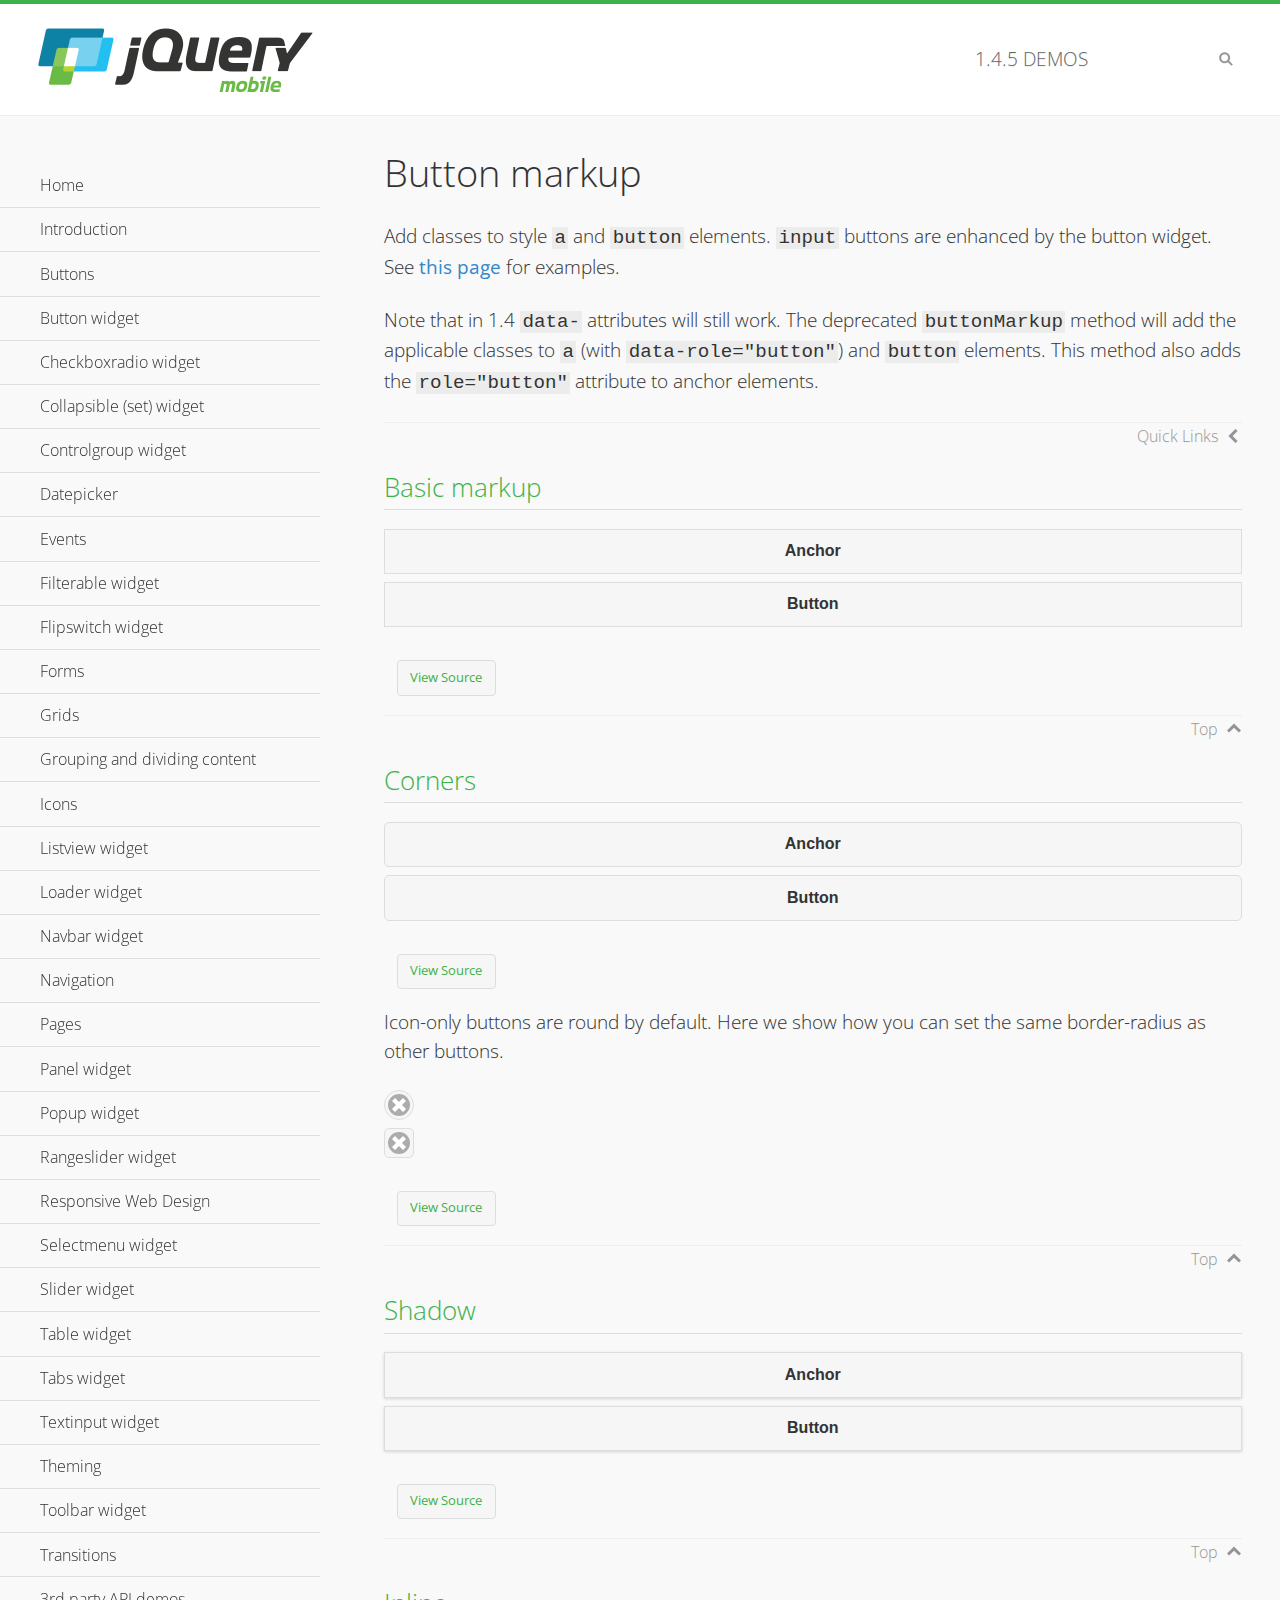
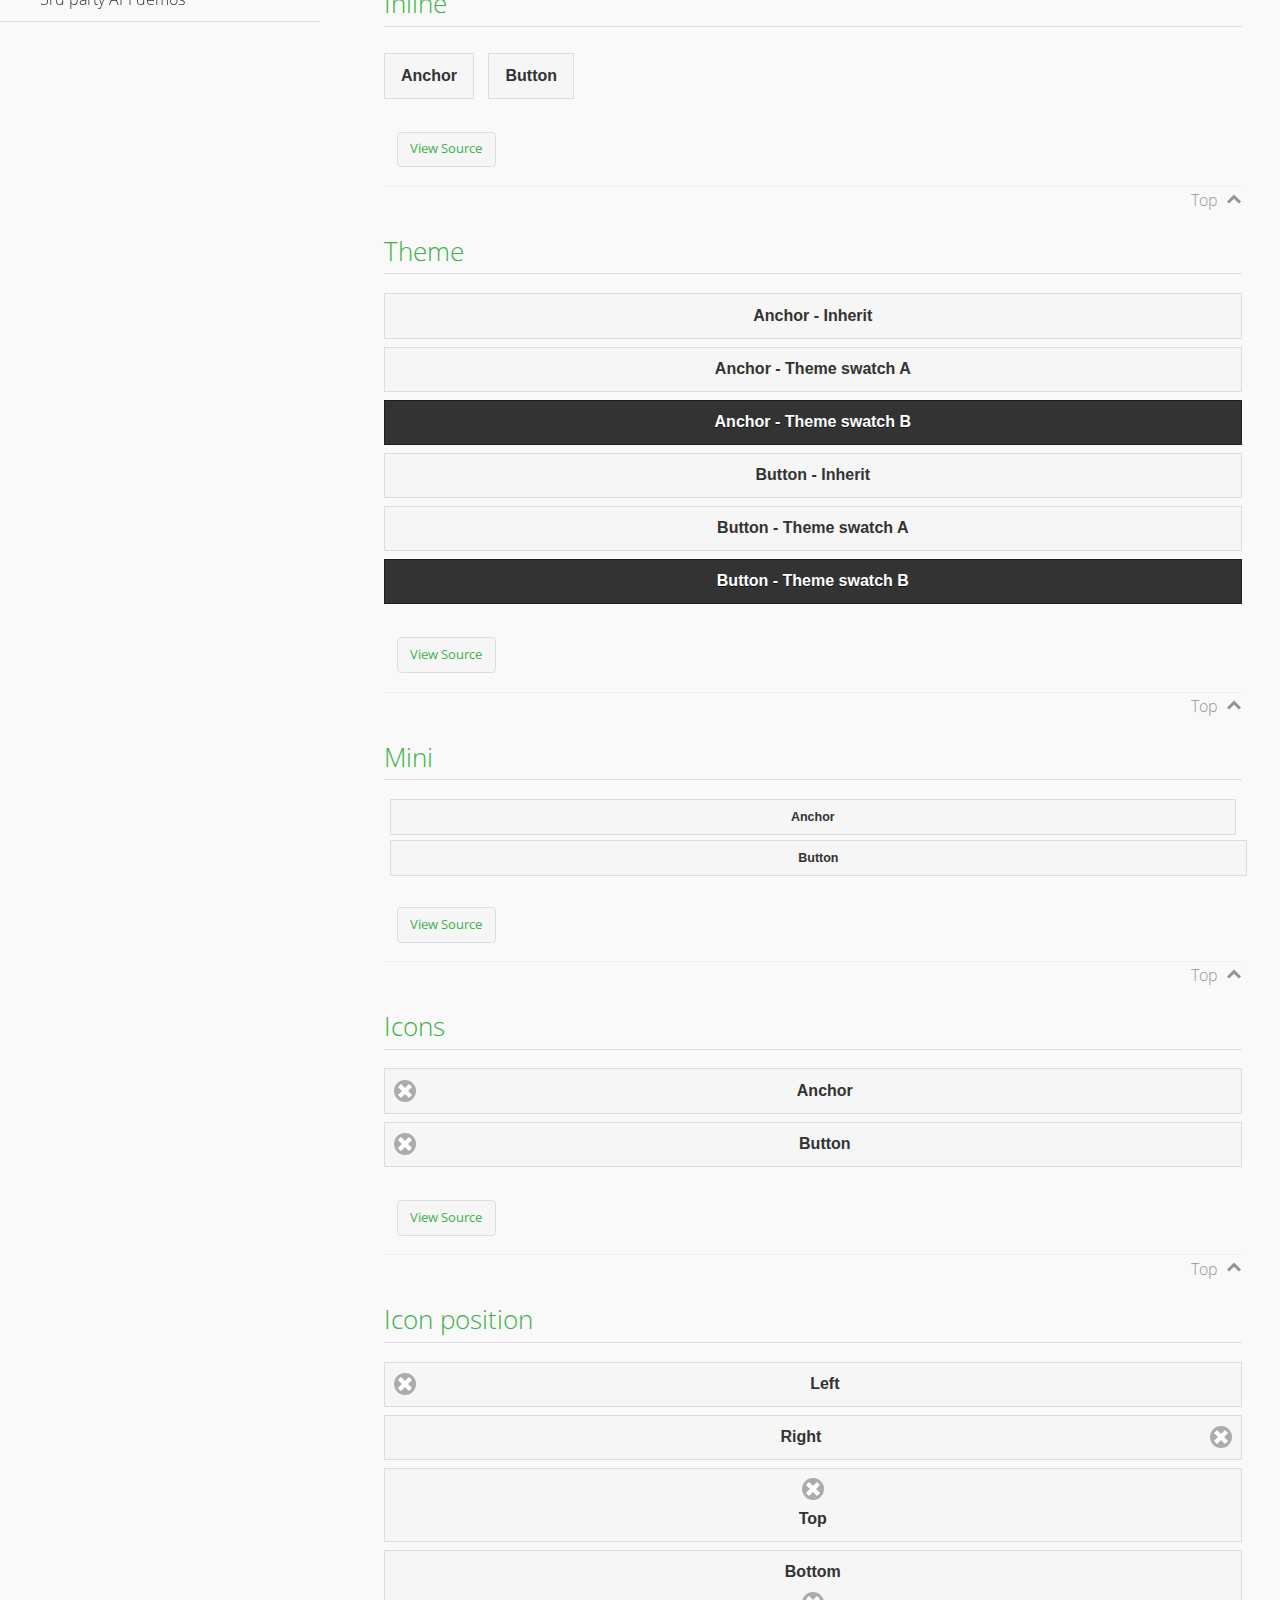
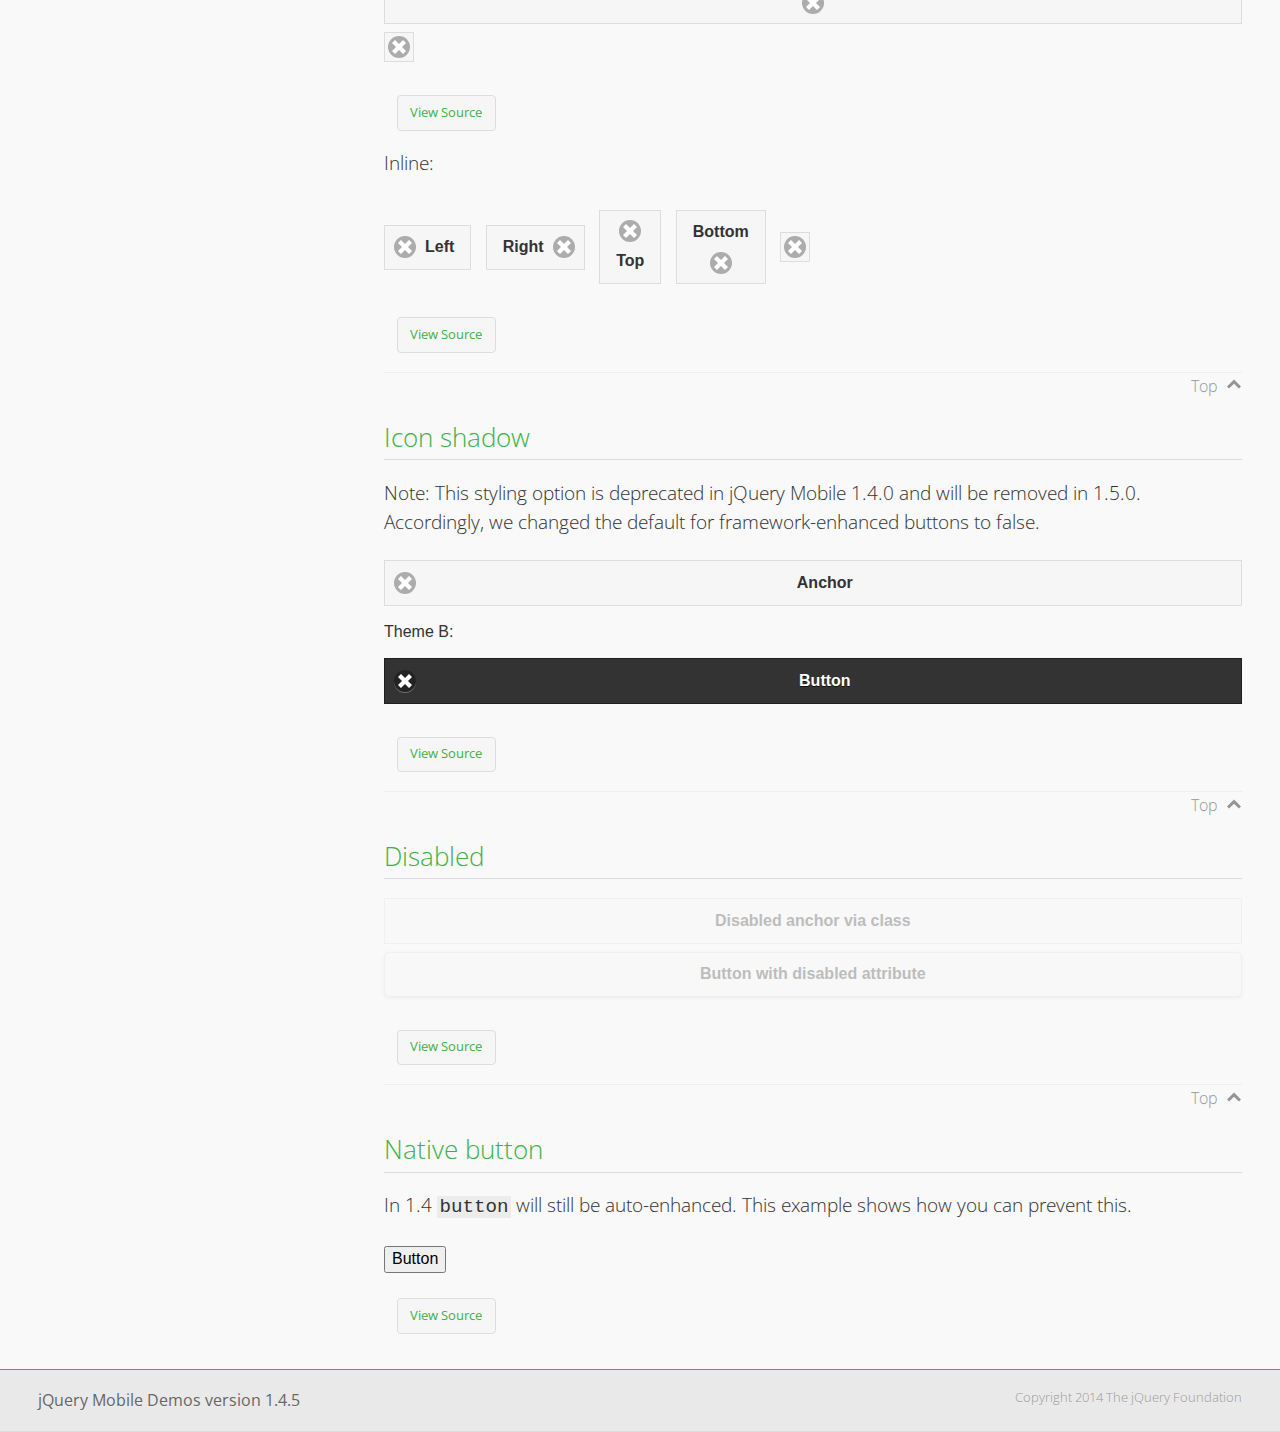
<file: www/jm/demos/button-markup/index.html>
<!DOCTYPE html>
<html>
<head>
	<meta charset="utf-8">
	<meta name="viewport" content="width=device-width, initial-scale=1">
	<title>Button markup - jQuery Mobile Demos</title>
	<link rel="shortcut icon" href="../favicon.ico">
    <link rel="stylesheet" href="http://fonts.googleapis.com/css?family=Open+Sans:300,400,700">
	<link rel="stylesheet" href="../css/themes/default/jquery.mobile-1.4.5.min.css">
	<link rel="stylesheet" href="../_assets/css/jqm-demos.css">
	<script src="../js/jquery.js"></script>
	<script src="../_assets/js/index.js"></script>
	<script src="../js/jquery.mobile-1.4.5.min.js"></script>
	<style>
		#custom-border-radius .ui-btn-icon-notext.ui-corner-all {
			-webkit-border-radius: .3125em;
			border-radius: .3125em;
		}
	</style>
</head>
<body>
<div data-role="page" class="jqm-demos" data-quicklinks="true">

	<div data-role="header" class="jqm-header">
		<h2><a href="../" title="jQuery Mobile Demos home"><img src="../_assets/img/jquery-logo.png" alt="jQuery Mobile"></a></h2>
		<p><span class="jqm-version"></span> Demos</p>
		<a href="#" class="jqm-navmenu-link ui-btn ui-btn-icon-notext ui-corner-all ui-icon-bars ui-nodisc-icon ui-alt-icon ui-btn-left">Menu</a>
		<a href="#" class="jqm-search-link ui-btn ui-btn-icon-notext ui-corner-all ui-icon-search ui-nodisc-icon ui-alt-icon ui-btn-right">Search</a>
	</div><!-- /header -->

	<div role="main" class="ui-content jqm-content">

		<h1>Button markup</h1>

		<p>Add classes to style <code>a</code> and <code>button</code> elements. <code>input</code> buttons are enhanced by the button widget. See <a href="../button/" data-ajax="false">this page</a> for examples.</p>

		<p>Note that in 1.4 <code>data-</code> attributes will still work. The deprecated <code>buttonMarkup</code> method will add the applicable classes to <code>a</code> (with <code>data-role="button"</code>) and <code>button</code> elements. This method also adds the <code>role="button"</code> attribute to anchor elements.</p>

		<h2>Basic markup</h2>

		<div data-demo-html="true">
			<a href="#" class="ui-btn">Anchor</a>
			<button class="ui-btn">Button</button>
		</div><!--/demo-html -->

		<h2>Corners</h2>

		<div data-demo-html="true">
			<a href="#" class="ui-btn ui-corner-all">Anchor</a>
			<button class="ui-btn ui-corner-all">Button</button>
		</div><!--/demo-html -->

		<p>Icon-only buttons are round by default. Here we show how you can set the same border-radius as other buttons.</p>

		<div data-demo-html="true" data-demo-css="true">
			<a href="#" class="ui-btn ui-icon-delete ui-btn-icon-notext ui-corner-all">No text</a>
			<div id="custom-border-radius">
				<a href="#" class="ui-btn ui-icon-delete ui-btn-icon-notext ui-corner-all">No text</a>
			</div>
		</div><!--/demo-html -->

		<h2>Shadow</h2>

		<div data-demo-html="true">
			<a href="#" class="ui-btn ui-shadow">Anchor</a>
			<button class="ui-btn ui-shadow">Button</button>
		</div><!--/demo-html -->

		<h2>Inline</h2>

		<div data-demo-html="true">
			<a href="#" class="ui-btn ui-btn-inline">Anchor</a>
			<button class="ui-btn ui-btn-inline">Button</button>
		</div><!--/demo-html -->

		<h2>Theme</h2>

		<div data-demo-html="true">
			<a href="#" class="ui-btn">Anchor - Inherit</a>
			<a href="#" class="ui-btn ui-btn-a">Anchor - Theme swatch A</a>
			<a href="#" class="ui-btn ui-btn-b">Anchor - Theme swatch B</a>
			<button class="ui-btn">Button - Inherit</button>
			<button class="ui-btn ui-btn-a">Button - Theme swatch A</button>
			<button class="ui-btn ui-btn-b">Button - Theme swatch B</button>
		</div><!--/demo-html -->

		<h2>Mini</h2>

		<div data-demo-html="true">
			<a href="#" class="ui-btn ui-mini">Anchor</a>
			<button class="ui-btn ui-mini">Button</button>
		</div><!--/demo-html -->

		<h2>Icons</h2>

		<div data-demo-html="true">
			<a href="#" class="ui-btn ui-icon-delete ui-btn-icon-left">Anchor</a>
			<button class="ui-btn ui-icon-delete ui-btn-icon-left">Button</button>
		</div><!--/demo-html -->

		<h2>Icon position</h2>

		<div data-demo-html="true">
			<a href="#" class="ui-btn ui-icon-delete ui-btn-icon-left">Left</a>
			<a href="#" class="ui-btn ui-icon-delete ui-btn-icon-right">Right</a>
			<a href="#" class="ui-btn ui-icon-delete ui-btn-icon-top">Top</a>
			<a href="#" class="ui-btn ui-icon-delete ui-btn-icon-bottom">Bottom</a>
			<a href="#" class="ui-btn ui-icon-delete ui-btn-icon-notext">Icon only</a>
		</div><!--/demo-html -->

		<p>Inline:</p>

		<div data-demo-html="true">
			<a href="#" class="ui-btn ui-btn-inline ui-icon-delete ui-btn-icon-left">Left</a>
			<a href="#" class="ui-btn ui-btn-inline ui-icon-delete ui-btn-icon-right">Right</a>
			<a href="#" class="ui-btn ui-btn-inline ui-icon-delete ui-btn-icon-top">Top</a>
			<a href="#" class="ui-btn ui-btn-inline ui-icon-delete ui-btn-icon-bottom">Bottom</a>
			<a href="#" class="ui-btn ui-btn-inline ui-icon-delete ui-btn-icon-notext">Icon only</a>
		</div><!--/demo-html -->

		<h2>Icon shadow</h2>
		<p>Note: This styling option is deprecated in jQuery Mobile 1.4.0 and will be removed in 1.5.0. Accordingly, we changed the default for framework-enhanced buttons to false.</p>

		<div data-demo-html="true">
			<a href="#" class="ui-btn ui-icon-delete ui-btn-icon-left ui-shadow-icon">Anchor</a>
			<p>Theme B:</p>
			<button class="ui-btn ui-icon-delete ui-btn-icon-left ui-shadow-icon ui-btn-b">Button</button>
		</div><!--/demo-html -->

		<h2>Disabled</h2>

		<div data-demo-html="true">
			<a href="#" class="ui-btn ui-state-disabled">Disabled anchor via class</a>
			<button disabled>Button with disabled attribute</button>
		</div><!--/demo-html -->

		<h2>Native button</h2>
		<!-- TODO: Remove this demo in 1.5 -->
		<p>In 1.4 <code>button</code> will still be auto-enhanced. This example shows how you can prevent this.</p>

		<div data-demo-html="true">
			<button data-role="none">Button</button>
		</div><!--/demo-html -->

	</div><!-- /content -->
	    <div data-role="panel" class="jqm-navmenu-panel" data-position="left" data-display="overlay" data-theme="a">
	    	<ul class="jqm-list ui-alt-icon ui-nodisc-icon">
<li data-filtertext="demos homepage" data-icon="home"><a href=".././">Home</a></li>
<li data-filtertext="introduction overview getting started"><a href="../intro/" data-ajax="false">Introduction</a></li>
<li data-filtertext="buttons button markup buttonmarkup method anchor link button element"><a href="../button-markup/" data-ajax="false">Buttons</a></li>
<li data-filtertext="form button widget input button submit reset"><a href="../button/" data-ajax="false">Button widget</a></li>
<li data-role="collapsible" data-enhanced="true" data-collapsed-icon="carat-d" data-expanded-icon="carat-u" data-iconpos="right" data-inset="false" class="ui-collapsible ui-collapsible-themed-content ui-collapsible-collapsed">
	<h3 class="ui-collapsible-heading ui-collapsible-heading-collapsed">
		<a href="#" class="ui-collapsible-heading-toggle ui-btn ui-btn-icon-right ui-btn-inherit ui-icon-carat-d">
		    Checkboxradio widget<span class="ui-collapsible-heading-status"> click to expand contents</span>
		</a>
	</h3>
	<div class="ui-collapsible-content ui-body-inherit ui-collapsible-content-collapsed" aria-hidden="true">
		<ul>
			<li data-filtertext="form checkboxradio widget checkbox input checkboxes controlgroups"><a href="../checkboxradio-checkbox/" data-ajax="false">Checkboxes</a></li>
			<li data-filtertext="form checkboxradio widget radio input radio buttons controlgroups"><a href="../checkboxradio-radio/" data-ajax="false">Radio buttons</a></li>
		</ul>
	</div>
</li>
<li data-role="collapsible" data-enhanced="true" data-collapsed-icon="carat-d" data-expanded-icon="carat-u" data-iconpos="right" data-inset="false" class="ui-collapsible ui-collapsible-themed-content ui-collapsible-collapsed">
	<h3 class="ui-collapsible-heading ui-collapsible-heading-collapsed">
		<a href="#" class="ui-collapsible-heading-toggle ui-btn ui-btn-icon-right ui-btn-inherit ui-icon-carat-d">
			Collapsible (set) widget<span class="ui-collapsible-heading-status"> click to expand contents</span>
		</a>
	</h3>
	<div class="ui-collapsible-content ui-body-inherit ui-collapsible-content-collapsed" aria-hidden="true">
		<ul>
			<li data-filtertext="collapsibles content formatting"><a href="../collapsible/" data-ajax="false">Collapsible</a></li>
			<li data-filtertext="dynamic collapsible set accordion append expand"><a href="../collapsible-dynamic/" data-ajax="false">Dynamic collapsibles</a></li>
			<li data-filtertext="accordions collapsible set widget content formatting grouped collapsibles"><a href="../collapsibleset/" data-ajax="false">Collapsible set</a></li>
		</ul>
	</div>
</li>
<li data-role="collapsible" data-enhanced="true" data-collapsed-icon="carat-d" data-expanded-icon="carat-u" data-iconpos="right" data-inset="false" class="ui-collapsible ui-collapsible-themed-content ui-collapsible-collapsed">
	<h3 class="ui-collapsible-heading ui-collapsible-heading-collapsed">
		<a href="#" class="ui-collapsible-heading-toggle ui-btn ui-btn-icon-right ui-btn-inherit ui-icon-carat-d">
			Controlgroup widget<span class="ui-collapsible-heading-status"> click to expand contents</span>
		</a>
	</h3>
	<div class="ui-collapsible-content ui-body-inherit ui-collapsible-content-collapsed" aria-hidden="true">
		<ul>
			<li data-filtertext="controlgroups selectmenu checkboxradio input grouped buttons horizontal vertical"><a href="../controlgroup/" data-ajax="false">Controlgroup</a></li>
			<li data-filtertext="dynamic controlgroup dynamically add buttons"><a href="../controlgroup-dynamic/" data-ajax="false">Dynamic controlgroups</a></li>
		</ul>
	</div>
</li>
<li data-filtertext="form datepicker widget date input"><a href="../datepicker/" data-ajax="false">Datepicker</a></li>
<li data-role="collapsible" data-enhanced="true" data-collapsed-icon="carat-d" data-expanded-icon="carat-u" data-iconpos="right" data-inset="false" class="ui-collapsible ui-collapsible-themed-content ui-collapsible-collapsed">
	<h3 class="ui-collapsible-heading ui-collapsible-heading-collapsed">
		<a href="#" class="ui-collapsible-heading-toggle ui-btn ui-btn-icon-right ui-btn-inherit ui-icon-carat-d">
			Events<span class="ui-collapsible-heading-status"> click to expand contents</span>
		</a>
	</h3>
	<div class="ui-collapsible-content ui-body-inherit ui-collapsible-content-collapsed" aria-hidden="true">
		<ul>
			<li data-filtertext="swipe to delete list items listviews swipe events"><a href="../swipe-list/" data-ajax="false">Swipe list items</a></li>
			<li data-filtertext="swipe to navigate swipe page navigation swipe events"><a href="../swipe-page/" data-ajax="false">Swipe page navigation</a></li>
		</ul>
	</div>
</li>
<li data-filtertext="filterable filter elements sorting searching listview table"><a href="../filterable/" data-ajax="false">Filterable widget</a></li>
<li data-filtertext="form flipswitch widget flip toggle switch binary select checkbox input"><a href="../flipswitch/" data-ajax="false">Flipswitch widget</a></li>
<li data-role="collapsible" data-enhanced="true" data-collapsed-icon="carat-d" data-expanded-icon="carat-u" data-iconpos="right" data-inset="false" class="ui-collapsible ui-collapsible-themed-content ui-collapsible-collapsed">
	<h3 class="ui-collapsible-heading ui-collapsible-heading-collapsed">
		<a href="#" class="ui-collapsible-heading-toggle ui-btn ui-btn-icon-right ui-btn-inherit ui-icon-carat-d">
			Forms<span class="ui-collapsible-heading-status"> click to expand contents</span>
		</a>
	</h3>
	<div class="ui-collapsible-content ui-body-inherit ui-collapsible-content-collapsed" aria-hidden="true">
		<ul>
			<li data-filtertext="forms text checkbox radio range button submit reset inputs selects textarea slider flipswitch label form elements"><a href="../forms/" data-ajax="false">Forms</a></li>
			<li data-filtertext="form hide labels hidden accessible ui-hidden-accessible forms"><a href="../forms-label-hidden-accessible/" data-ajax="false">Hide labels</a></li>
			<li data-filtertext="form field containers fieldcontain ui-field-contain forms"><a href="../forms-field-contain/" data-ajax="false">Field containers</a></li>
			<li data-filtertext="forms disabled form elements"><a href="../forms-disabled/" data-ajax="false">Forms disabled</a></li>
			<li data-filtertext="forms gallery examples overview forms text checkbox radio range button submit reset inputs selects textarea slider flipswitch label form elements"><a href="../forms-gallery/" data-ajax="false">Forms gallery</a></li>
		</ul>
	</div>
</li>
<li data-role="collapsible" data-enhanced="true" data-collapsed-icon="carat-d" data-expanded-icon="carat-u" data-iconpos="right" data-inset="false" class="ui-collapsible ui-collapsible-themed-content ui-collapsible-collapsed">
	<h3 class="ui-collapsible-heading ui-collapsible-heading-collapsed">
		<a href="#" class="ui-collapsible-heading-toggle ui-btn ui-btn-icon-right ui-btn-inherit ui-icon-carat-d">
			Grids<span class="ui-collapsible-heading-status"> click to expand contents</span>
		</a>
	</h3>
	<div class="ui-collapsible-content ui-body-inherit ui-collapsible-content-collapsed" aria-hidden="true">
		<ul>
			<li data-filtertext="grids columns blocks content formatting rwd responsive css framework"><a href="../grids/" data-ajax="false">Grids</a></li>
			<li data-filtertext="buttons in grids css framework"><a href="../grids-buttons/" data-ajax="false">Buttons in grids</a></li>
			<li data-filtertext="custom responsive grids rwd css framework"><a href="../grids-custom-responsive/" data-ajax="false">Custom responsive grids</a></li>
		</ul>
	</div>
</li>
<li data-filtertext="blocks content formatting sections heading"><a href="../body-bar-classes/" data-ajax="false">Grouping and dividing content</a></li>
<li data-role="collapsible" data-enhanced="true" data-collapsed-icon="carat-d" data-expanded-icon="carat-u" data-iconpos="right" data-inset="false" class="ui-collapsible ui-collapsible-themed-content ui-collapsible-collapsed">
	<h3 class="ui-collapsible-heading ui-collapsible-heading-collapsed">
		<a href="#" class="ui-collapsible-heading-toggle ui-btn ui-btn-icon-right ui-btn-inherit ui-icon-carat-d">
			Icons<span class="ui-collapsible-heading-status"> click to expand contents</span>
		</a>
	</h3>
	<div class="ui-collapsible-content ui-body-inherit ui-collapsible-content-collapsed" aria-hidden="true">
		<ul>
			<li data-filtertext="button icons svg disc alt custom icon position"><a href="../icons/" data-ajax="false">Icons</a></li>
			<li data-filtertext=""><a href="../icons-grunticon/" data-ajax="false">Grunticon loader</a></li>
		</ul>
	</div>
</li>
<li data-role="collapsible" data-enhanced="true" data-collapsed-icon="carat-d" data-expanded-icon="carat-u" data-iconpos="right" data-inset="false" class="ui-collapsible ui-collapsible-themed-content ui-collapsible-collapsed">
	<h3 class="ui-collapsible-heading ui-collapsible-heading-collapsed">
		<a href="#" class="ui-collapsible-heading-toggle ui-btn ui-btn-icon-right ui-btn-inherit ui-icon-carat-d">
			Listview widget<span class="ui-collapsible-heading-status"> click to expand contents</span>
		</a>
	</h3>
	<div class="ui-collapsible-content ui-body-inherit ui-collapsible-content-collapsed" aria-hidden="true">
		<ul>
			<li data-filtertext="listview widget thumbnails icons nested split button collapsible ul ol"><a href="../listview/" data-ajax="false">Listview</a></li>
			<li data-filtertext="autocomplete filterable reveal listview filtertextbeforefilter placeholder"><a href="../listview-autocomplete/" data-ajax="false">Listview autocomplete</a></li>
			<li data-filtertext="autocomplete filterable reveal listview remote data filtertextbeforefilter placeholder"><a href="../listview-autocomplete-remote/" data-ajax="false">Listview autocomplete remote data</a></li>
			<li data-filtertext="autodividers anchor jump scroll linkbars listview lists ul ol"><a href="../listview-autodividers-linkbar/" data-ajax="false">Listview autodividers linkbar</a></li>
			<li data-filtertext="listview autodividers selector autodividersselector lists ul ol"><a href="../listview-autodividers-selector/" data-ajax="false">Listview autodividers selector</a></li>
			<li data-filtertext="listview nested list items"><a href="../listview-nested-lists/" data-ajax="false">Nested Listviews</a></li>
			<li data-filtertext="listview collapsible list items flat"><a href="../listview-collapsible-item-flat/" data-ajax="false">Listview collapsible list items (flat)</a></li>
			<li data-filtertext="listview collapsible list indented"><a href="../listview-collapsible-item-indented/" data-ajax="false">Listview collapsible list items (indented)</a></li>
			<li data-filtertext="grid listview responsive grids responsive listviews lists ul"><a href="../listview-grid/" data-ajax="false">Listview responsive grid</a></li>
		</ul>
	</div>
</li>
<li data-filtertext="loader widget page loading navigation overlay spinner"><a href="../loader/" data-ajax="false">Loader widget</a></li>
<li data-filtertext="navbar widget navmenu toolbars header footer"><a href="../navbar/" data-ajax="false">Navbar widget</a></li>
<li data-role="collapsible" data-enhanced="true" data-collapsed-icon="carat-d" data-expanded-icon="carat-u" data-iconpos="right" data-inset="false" class="ui-collapsible ui-collapsible-themed-content ui-collapsible-collapsed">
	<h3 class="ui-collapsible-heading ui-collapsible-heading-collapsed">
		<a href="#" class="ui-collapsible-heading-toggle ui-btn ui-btn-icon-right ui-btn-inherit ui-icon-carat-d">
			Navigation<span class="ui-collapsible-heading-status"> click to expand contents</span>
		</a>
	</h3>
	<div class="ui-collapsible-content ui-body-inherit ui-collapsible-content-collapsed" aria-hidden="true">
		<ul>
			<li data-filtertext="ajax navigation navigate widget history event method"><a href="../navigation/" data-ajax="false">Navigation</a></li>
			<li data-filtertext="linking pages page links navigation ajax prefetch cache"><a href="../navigation-linking-pages/" data-ajax="false">Linking pages</a></li>
			<!-- <li data-filtertext="php redirect server redirection server-side navigation"><a href="../navigation-php-redirect/" data-ajax="false">PHP redirect demo</a></li>-->
			<li data-filtertext="navigation redirection hash query"><a href="../navigation-hash-processing/" data-ajax="false">Hash processing demo</a></li>
			<li data-filtertext="navigation redirection hash query"><a href="../page-events/" data-ajax="false">Page Navigation Events</a></li>
		</ul>
	</div>
</li>
<li data-role="collapsible" data-enhanced="true" data-collapsed-icon="carat-d" data-expanded-icon="carat-u" data-iconpos="right" data-inset="false" class="ui-collapsible ui-collapsible-themed-content ui-collapsible-collapsed">
	<h3 class="ui-collapsible-heading ui-collapsible-heading-collapsed">
		<a href="#" class="ui-collapsible-heading-toggle ui-btn ui-btn-icon-right ui-btn-inherit ui-icon-carat-d">
			Pages<span class="ui-collapsible-heading-status"> click to expand contents</span>
		</a>
	</h3>
	<div class="ui-collapsible-content ui-body-inherit ui-collapsible-content-collapsed" aria-hidden="true">
		<ul>
			<li data-filtertext="pages page widget ajax navigation"><a href="../pages/" data-ajax="false">Pages</a></li>
			<li data-filtertext="single page"><a href="../pages-single-page/" data-ajax="false">Single page</a></li>
			<li data-filtertext="multipage multi-page page"><a href="../pages-multi-page/" data-ajax="false">Multi-page template</a></li>
			<li data-filtertext="dialog page widget modal popup"><a href="../pages-dialog/" data-ajax="false">Dialog page</a></li>
		</ul>
	</div>
</li>
<li data-role="collapsible" data-enhanced="true" data-collapsed-icon="carat-d" data-expanded-icon="carat-u" data-iconpos="right" data-inset="false" class="ui-collapsible ui-collapsible-themed-content ui-collapsible-collapsed">
	<h3 class="ui-collapsible-heading ui-collapsible-heading-collapsed">
		<a href="#" class="ui-collapsible-heading-toggle ui-btn ui-btn-icon-right ui-btn-inherit ui-icon-carat-d">
			Panel widget<span class="ui-collapsible-heading-status"> click to expand contents</span>
		</a>
	</h3>
	<div class="ui-collapsible-content ui-body-inherit ui-collapsible-content-collapsed" aria-hidden="true">
		<ul>
			<li data-filtertext="panel widget sliding panels reveal push overlay responsive"><a href="../panel/" data-ajax="false">Panel</a></li>
			<li data-filtertext=""><a href="../panel-external/" data-ajax="false">External panels</a></li>
			<li data-filtertext="panel "><a href="../panel-fixed/" data-ajax="false">Fixed panels</a></li>
			<li data-filtertext="panel slide panels sliding panels shadow rwd responsive breakpoint"><a href="../panel-responsive/" data-ajax="false">Panels responsive</a></li>
			<li data-filtertext="panel custom style custom panel width reveal shadow listview panel styling page background wrapper"><a href="../panel-styling/" data-ajax="false">Custom panel style</a></li>
			<li data-filtertext="panel open on swipe"><a href="../panel-swipe-open/" data-ajax="false">Panel open on swipe</a></li>
			<li data-filtertext="panels outside page internal external toolbars"><a href="../panel-external-internal/" data-ajax="false">Panel external and internal</a></li>
		</ul>
	</div>
</li>
<li data-role="collapsible" data-enhanced="true" data-collapsed-icon="carat-d" data-expanded-icon="carat-u" data-iconpos="right" data-inset="false" class="ui-collapsible ui-collapsible-themed-content ui-collapsible-collapsed">
	<h3 class="ui-collapsible-heading ui-collapsible-heading-collapsed">
		<a href="#" class="ui-collapsible-heading-toggle ui-btn ui-btn-icon-right ui-btn-inherit ui-icon-carat-d">
			Popup widget<span class="ui-collapsible-heading-status"> click to expand contents</span>
		</a>
	</h3>
	<div class="ui-collapsible-content ui-body-inherit ui-collapsible-content-collapsed" aria-hidden="true">
		<ul>
			<li data-filtertext="popup widget popups dialog modal transition tooltip lightbox form overlay screen flip pop fade transition"><a href="../popup/" data-ajax="false">Popup</a></li>
			<li data-filtertext="popup alignment position"><a href="../popup-alignment/" data-ajax="false">Popup alignment</a></li>
			<li data-filtertext="popup arrow size popups popover"><a href="../popup-arrow-size/" data-ajax="false">Popup arrow size</a></li>
			<li data-filtertext="dynamic popups popup images lightbox"><a href="../popup-dynamic/" data-ajax="false">Dynamic popups</a></li>
			<li data-filtertext="popups with iframes scaling"><a href="../popup-iframe/" data-ajax="false">Popups with iframes</a></li>
			<li data-filtertext="popup image scaling"><a href="../popup-image-scaling/" data-ajax="false">Popup image scaling</a></li>
			<li data-filtertext="external popup outside multi-page"><a href="../popup-outside-multipage/" data-ajax="false">Popup outside multi-page</a></li>
		</ul>
	</div>
</li>
<li data-filtertext="form rangeslider widget dual sliders dual handle sliders range input"><a href="../rangeslider/" data-ajax="false">Rangeslider widget</a></li>
<li data-filtertext="responsive web design rwd adaptive progressive enhancement PE accessible mobile breakpoints media query media queries"><a href="../rwd/" data-ajax="false">Responsive Web Design</a></li>
<li data-role="collapsible" data-enhanced="true" data-collapsed-icon="carat-d" data-expanded-icon="carat-u" data-iconpos="right" data-inset="false" class="ui-collapsible ui-collapsible-themed-content ui-collapsible-collapsed">
	<h3 class="ui-collapsible-heading ui-collapsible-heading-collapsed">
		<a href="#" class="ui-collapsible-heading-toggle ui-btn ui-btn-icon-right ui-btn-inherit ui-icon-carat-d">
			Selectmenu widget<span class="ui-collapsible-heading-status"> click to expand contents</span>
		</a>
	</h3>
	<div class="ui-collapsible-content ui-body-inherit ui-collapsible-content-collapsed" aria-hidden="true">
		<ul>
			<li data-filtertext="form selectmenu widget select input custom select menu selects"><a href="../selectmenu/" data-ajax="false">Selectmenu</a></li>
			<li data-filtertext="form custom select menu selectmenu widget custom menu option optgroup multiple selects"><a href="../selectmenu-custom/" data-ajax="false">Custom select menu</a></li>
			<li data-filtertext="filterable select filter popup dialog"><a href="../selectmenu-custom-filter/" data-ajax="false">Custom select menu with filter</a></li>
		</ul>
	</div>
</li>
<li data-role="collapsible" data-enhanced="true" data-collapsed-icon="carat-d" data-expanded-icon="carat-u" data-iconpos="right" data-inset="false" class="ui-collapsible ui-collapsible-themed-content ui-collapsible-collapsed">
	<h3 class="ui-collapsible-heading ui-collapsible-heading-collapsed">
		<a href="#" class="ui-collapsible-heading-toggle ui-btn ui-btn-icon-right ui-btn-inherit ui-icon-carat-d">
			Slider widget<span class="ui-collapsible-heading-status"> click to expand contents</span>
		</a>
	</h3>
	<div class="ui-collapsible-content ui-body-inherit ui-collapsible-content-collapsed" aria-hidden="true">
		<ul>
			<li data-filtertext="form slider widget range input single sliders"><a href="../slider/" data-ajax="false">Slider</a></li>
			<li data-filtertext="form slider widget flipswitch slider binary select flip toggle switch"><a href="../slider-flipswitch/" data-ajax="false">Slider flip toggle switch</a></li>
			<li data-filtertext="form slider tooltip handle value input range sliders"><a href="../slider-tooltip/" data-ajax="false">Slider tooltip</a></li>
		</ul>
	</div>
</li>
<li data-role="collapsible" data-enhanced="true" data-collapsed-icon="carat-d" data-expanded-icon="carat-u" data-iconpos="right" data-inset="false" class="ui-collapsible ui-collapsible-themed-content ui-collapsible-collapsed">
	<h3 class="ui-collapsible-heading ui-collapsible-heading-collapsed">
		<a href="#" class="ui-collapsible-heading-toggle ui-btn ui-btn-icon-right ui-btn-inherit ui-icon-carat-d">
			Table widget<span class="ui-collapsible-heading-status"> click to expand contents</span>
		</a>
	</h3>
	<div class="ui-collapsible-content ui-body-inherit ui-collapsible-content-collapsed" aria-hidden="true">
		<ul>
			<li data-filtertext="table widget reflow column toggle th td responsive tables rwd hide show tabular"><a href="../table-column-toggle/" data-ajax="false">Table Column Toggle</a></li>
			<li data-filtertext="table column toggle phone comparison demo"><a href="../table-column-toggle-example/" data-ajax="false">Table Column Toggle demo</a></li>
			<li data-filtertext="responsive tables table column toggle heading groups rwd breakpoint"><a href="../table-column-toggle-heading-groups/" data-ajax="false">Table Column Toggle heading groups</a></li>
			<li data-filtertext="responsive tables table column toggle hide rwd breakpoint customization options"><a href="../table-column-toggle-options/" data-ajax="false">Table Column Toggle options</a></li>
			<li data-filtertext="table reflow th td responsive rwd columns tabular"><a href="../table-reflow/" data-ajax="false">Table Reflow</a></li>
			<li data-filtertext="responsive tables table reflow heading groups rwd breakpoint"><a href="../table-reflow-heading-groups/" data-ajax="false">Table Reflow heading groups</a></li>
			<li data-filtertext="responsive tables table reflow stripes strokes table style"><a href="../table-reflow-stripes-strokes/" data-ajax="false">Table Reflow stripes and strokes</a></li>
			<li data-filtertext="responsive tables table reflow stack custom styles"><a href="../table-reflow-styling/" data-ajax="false">Table Reflow custom styles</a></li>
		</ul>
	</div>
</li>
<li data-filtertext="ui tabs widget"><a href="../tabs/" data-ajax="false">Tabs widget</a></li>
<li data-filtertext="form textinput widget text input textarea number date time tel email file color password"><a href="../textinput/" data-ajax="false">Textinput widget</a></li>
<li data-role="collapsible" data-enhanced="true" data-collapsed-icon="carat-d" data-expanded-icon="carat-u" data-iconpos="right" data-inset="false" class="ui-collapsible ui-collapsible-themed-content ui-collapsible-collapsed">
	<h3 class="ui-collapsible-heading ui-collapsible-heading-collapsed">
		<a href="#" class="ui-collapsible-heading-toggle ui-btn ui-btn-icon-right ui-btn-inherit ui-icon-carat-d">
			Theming<span class="ui-collapsible-heading-status"> click to expand contents</span>
		</a>
	</h3>
	<div class="ui-collapsible-content ui-body-inherit ui-collapsible-content-collapsed" aria-hidden="true">
		<ul>
			<li data-filtertext="default theme swatches theming style css"><a href="../theme-default/" data-ajax="false">Default theme</a></li>
			<li data-filtertext="classic theme old theme swatches theming style css"><a href="../theme-classic/" data-ajax="false">Classic theme</a></li>
		</ul>
	</div>
</li>
<li data-role="collapsible" data-enhanced="true" data-collapsed-icon="carat-d" data-expanded-icon="carat-u" data-iconpos="right" data-inset="false" class="ui-collapsible ui-collapsible-themed-content ui-collapsible-collapsed">
	<h3 class="ui-collapsible-heading ui-collapsible-heading-collapsed">
		<a href="#" class="ui-collapsible-heading-toggle ui-btn ui-btn-icon-right ui-btn-inherit ui-icon-carat-d">
			Toolbar widget<span class="ui-collapsible-heading-status"> click to expand contents</span>
		</a>
	</h3>
	<div class="ui-collapsible-content ui-body-inherit ui-collapsible-content-collapsed" aria-hidden="true">
		<ul>
			<li data-filtertext="toolbar widget header footer toolbars fixed fullscreen external sections"><a href="../toolbar/" data-ajax="false">Toolbar</a></li>
			<li data-filtertext="dynamic toolbars dynamically add toolbar header footer"><a href="../toolbar-dynamic/" data-ajax="false">Dynamic toolbars</a></li>
			<li data-filtertext="external toolbars header footer"><a href="../toolbar-external/" data-ajax="false">External toolbars</a></li>
			<li data-filtertext="fixed toolbars header footer"><a href="../toolbar-fixed/" data-ajax="false">Fixed toolbars</a></li>
			<li data-filtertext="fixed fullscreen toolbars header footer"><a href="../toolbar-fixed-fullscreen/" data-ajax="false">Fullscreen toolbars</a></li>
			<li data-filtertext="external fixed toolbars header footer"><a href="../toolbar-fixed-external/" data-ajax="false">Fixed external toolbars</a></li>
			<li data-filtertext="external persistent toolbars header footer navbar navmenu"><a href="../toolbar-fixed-persistent/" data-ajax="false">Persistent toolbars</a></li>
			<li data-filtertext="external ajax optimized toolbars persistent toolbars header footer navbar"><a href="../toolbar-fixed-persistent-optimized/" data-ajax="false">Ajax optimized toolbars</a></li>
			<li data-filtertext="form in toolbars header footer"><a href="../toolbar-fixed-forms/" data-ajax="false">Form in toolbar</a></li>
		</ul>
	</div>
</li>
<li data-filtertext="page transitions animated pages popup navigation flip slide fade pop"><a href="../transitions/" data-ajax="false">Transitions</a></li>
<li data-role="collapsible" data-enhanced="true" data-collapsed-icon="carat-d" data-expanded-icon="carat-u" data-iconpos="right" data-inset="false" class="ui-collapsible ui-collapsible-themed-content ui-collapsible-collapsed">
	<h3 class="ui-collapsible-heading ui-collapsible-heading-collapsed">
		<a href="#" class="ui-collapsible-heading-toggle ui-btn ui-btn-icon-right ui-btn-inherit ui-icon-carat-d">
			3rd party API demos<span class="ui-collapsible-heading-status"> click to expand contents</span>
		</a>
	</h3>
	<div class="ui-collapsible-content ui-body-inherit ui-collapsible-content-collapsed" aria-hidden="true">
		<ul>
			<li data-filtertext="backbone requirejs navigation router"><a href="../backbone-requirejs/" data-ajax="false">Backbone RequireJS</a></li>
			<li data-filtertext="google maps geolocation demo"><a href="../map-geolocation/" data-ajax="false">Google Maps geolocation</a></li>
			<li data-filtertext="google maps hybrid"><a href="../map-list-toggle/" data-ajax="false">Google Maps list toggle</a></li>
		</ul>
	</div>
</li>



		     </ul>
		</div><!-- /panel -->


	<div data-role="footer" data-position="fixed" data-tap-toggle="false" class="jqm-footer">
		<p>jQuery Mobile Demos version <span class="jqm-version"></span></p>
		<p>Copyright 2014 The jQuery Foundation</p>
	</div><!-- /footer -->
	<!-- TODO: This should become an external panel so we can add input to markup (unique ID) -->
    <div data-role="panel" class="jqm-search-panel" data-position="right" data-display="overlay" data-theme="a">
		<div class="jqm-search">
			<ul class="jqm-list" data-filter-placeholder="Search demos..." data-filter-reveal="true">
<li data-filtertext="demos homepage" data-icon="home"><a href=".././">Home</a></li>
<li data-filtertext="introduction overview getting started"><a href="../intro/" data-ajax="false">Introduction</a></li>
<li data-filtertext="buttons button markup buttonmarkup method anchor link button element"><a href="../button-markup/" data-ajax="false">Buttons</a></li>
<li data-filtertext="form button widget input button submit reset"><a href="../button/" data-ajax="false">Button widget</a></li>
<li data-role="collapsible" data-enhanced="true" data-collapsed-icon="carat-d" data-expanded-icon="carat-u" data-iconpos="right" data-inset="false" class="ui-collapsible ui-collapsible-themed-content ui-collapsible-collapsed">
	<h3 class="ui-collapsible-heading ui-collapsible-heading-collapsed">
		<a href="#" class="ui-collapsible-heading-toggle ui-btn ui-btn-icon-right ui-btn-inherit ui-icon-carat-d">
		    Checkboxradio widget<span class="ui-collapsible-heading-status"> click to expand contents</span>
		</a>
	</h3>
	<div class="ui-collapsible-content ui-body-inherit ui-collapsible-content-collapsed" aria-hidden="true">
		<ul>
			<li data-filtertext="form checkboxradio widget checkbox input checkboxes controlgroups"><a href="../checkboxradio-checkbox/" data-ajax="false">Checkboxes</a></li>
			<li data-filtertext="form checkboxradio widget radio input radio buttons controlgroups"><a href="../checkboxradio-radio/" data-ajax="false">Radio buttons</a></li>
		</ul>
	</div>
</li>
<li data-role="collapsible" data-enhanced="true" data-collapsed-icon="carat-d" data-expanded-icon="carat-u" data-iconpos="right" data-inset="false" class="ui-collapsible ui-collapsible-themed-content ui-collapsible-collapsed">
	<h3 class="ui-collapsible-heading ui-collapsible-heading-collapsed">
		<a href="#" class="ui-collapsible-heading-toggle ui-btn ui-btn-icon-right ui-btn-inherit ui-icon-carat-d">
			Collapsible (set) widget<span class="ui-collapsible-heading-status"> click to expand contents</span>
		</a>
	</h3>
	<div class="ui-collapsible-content ui-body-inherit ui-collapsible-content-collapsed" aria-hidden="true">
		<ul>
			<li data-filtertext="collapsibles content formatting"><a href="../collapsible/" data-ajax="false">Collapsible</a></li>
			<li data-filtertext="dynamic collapsible set accordion append expand"><a href="../collapsible-dynamic/" data-ajax="false">Dynamic collapsibles</a></li>
			<li data-filtertext="accordions collapsible set widget content formatting grouped collapsibles"><a href="../collapsibleset/" data-ajax="false">Collapsible set</a></li>
		</ul>
	</div>
</li>
<li data-role="collapsible" data-enhanced="true" data-collapsed-icon="carat-d" data-expanded-icon="carat-u" data-iconpos="right" data-inset="false" class="ui-collapsible ui-collapsible-themed-content ui-collapsible-collapsed">
	<h3 class="ui-collapsible-heading ui-collapsible-heading-collapsed">
		<a href="#" class="ui-collapsible-heading-toggle ui-btn ui-btn-icon-right ui-btn-inherit ui-icon-carat-d">
			Controlgroup widget<span class="ui-collapsible-heading-status"> click to expand contents</span>
		</a>
	</h3>
	<div class="ui-collapsible-content ui-body-inherit ui-collapsible-content-collapsed" aria-hidden="true">
		<ul>
			<li data-filtertext="controlgroups selectmenu checkboxradio input grouped buttons horizontal vertical"><a href="../controlgroup/" data-ajax="false">Controlgroup</a></li>
			<li data-filtertext="dynamic controlgroup dynamically add buttons"><a href="../controlgroup-dynamic/" data-ajax="false">Dynamic controlgroups</a></li>
		</ul>
	</div>
</li>
<li data-filtertext="form datepicker widget date input"><a href="../datepicker/" data-ajax="false">Datepicker</a></li>
<li data-role="collapsible" data-enhanced="true" data-collapsed-icon="carat-d" data-expanded-icon="carat-u" data-iconpos="right" data-inset="false" class="ui-collapsible ui-collapsible-themed-content ui-collapsible-collapsed">
	<h3 class="ui-collapsible-heading ui-collapsible-heading-collapsed">
		<a href="#" class="ui-collapsible-heading-toggle ui-btn ui-btn-icon-right ui-btn-inherit ui-icon-carat-d">
			Events<span class="ui-collapsible-heading-status"> click to expand contents</span>
		</a>
	</h3>
	<div class="ui-collapsible-content ui-body-inherit ui-collapsible-content-collapsed" aria-hidden="true">
		<ul>
			<li data-filtertext="swipe to delete list items listviews swipe events"><a href="../swipe-list/" data-ajax="false">Swipe list items</a></li>
			<li data-filtertext="swipe to navigate swipe page navigation swipe events"><a href="../swipe-page/" data-ajax="false">Swipe page navigation</a></li>
		</ul>
	</div>
</li>
<li data-filtertext="filterable filter elements sorting searching listview table"><a href="../filterable/" data-ajax="false">Filterable widget</a></li>
<li data-filtertext="form flipswitch widget flip toggle switch binary select checkbox input"><a href="../flipswitch/" data-ajax="false">Flipswitch widget</a></li>
<li data-role="collapsible" data-enhanced="true" data-collapsed-icon="carat-d" data-expanded-icon="carat-u" data-iconpos="right" data-inset="false" class="ui-collapsible ui-collapsible-themed-content ui-collapsible-collapsed">
	<h3 class="ui-collapsible-heading ui-collapsible-heading-collapsed">
		<a href="#" class="ui-collapsible-heading-toggle ui-btn ui-btn-icon-right ui-btn-inherit ui-icon-carat-d">
			Forms<span class="ui-collapsible-heading-status"> click to expand contents</span>
		</a>
	</h3>
	<div class="ui-collapsible-content ui-body-inherit ui-collapsible-content-collapsed" aria-hidden="true">
		<ul>
			<li data-filtertext="forms text checkbox radio range button submit reset inputs selects textarea slider flipswitch label form elements"><a href="../forms/" data-ajax="false">Forms</a></li>
			<li data-filtertext="form hide labels hidden accessible ui-hidden-accessible forms"><a href="../forms-label-hidden-accessible/" data-ajax="false">Hide labels</a></li>
			<li data-filtertext="form field containers fieldcontain ui-field-contain forms"><a href="../forms-field-contain/" data-ajax="false">Field containers</a></li>
			<li data-filtertext="forms disabled form elements"><a href="../forms-disabled/" data-ajax="false">Forms disabled</a></li>
			<li data-filtertext="forms gallery examples overview forms text checkbox radio range button submit reset inputs selects textarea slider flipswitch label form elements"><a href="../forms-gallery/" data-ajax="false">Forms gallery</a></li>
		</ul>
	</div>
</li>
<li data-role="collapsible" data-enhanced="true" data-collapsed-icon="carat-d" data-expanded-icon="carat-u" data-iconpos="right" data-inset="false" class="ui-collapsible ui-collapsible-themed-content ui-collapsible-collapsed">
	<h3 class="ui-collapsible-heading ui-collapsible-heading-collapsed">
		<a href="#" class="ui-collapsible-heading-toggle ui-btn ui-btn-icon-right ui-btn-inherit ui-icon-carat-d">
			Grids<span class="ui-collapsible-heading-status"> click to expand contents</span>
		</a>
	</h3>
	<div class="ui-collapsible-content ui-body-inherit ui-collapsible-content-collapsed" aria-hidden="true">
		<ul>
			<li data-filtertext="grids columns blocks content formatting rwd responsive css framework"><a href="../grids/" data-ajax="false">Grids</a></li>
			<li data-filtertext="buttons in grids css framework"><a href="../grids-buttons/" data-ajax="false">Buttons in grids</a></li>
			<li data-filtertext="custom responsive grids rwd css framework"><a href="../grids-custom-responsive/" data-ajax="false">Custom responsive grids</a></li>
		</ul>
	</div>
</li>
<li data-filtertext="blocks content formatting sections heading"><a href="../body-bar-classes/" data-ajax="false">Grouping and dividing content</a></li>
<li data-role="collapsible" data-enhanced="true" data-collapsed-icon="carat-d" data-expanded-icon="carat-u" data-iconpos="right" data-inset="false" class="ui-collapsible ui-collapsible-themed-content ui-collapsible-collapsed">
	<h3 class="ui-collapsible-heading ui-collapsible-heading-collapsed">
		<a href="#" class="ui-collapsible-heading-toggle ui-btn ui-btn-icon-right ui-btn-inherit ui-icon-carat-d">
			Icons<span class="ui-collapsible-heading-status"> click to expand contents</span>
		</a>
	</h3>
	<div class="ui-collapsible-content ui-body-inherit ui-collapsible-content-collapsed" aria-hidden="true">
		<ul>
			<li data-filtertext="button icons svg disc alt custom icon position"><a href="../icons/" data-ajax="false">Icons</a></li>
			<li data-filtertext=""><a href="../icons-grunticon/" data-ajax="false">Grunticon loader</a></li>
		</ul>
	</div>
</li>
<li data-role="collapsible" data-enhanced="true" data-collapsed-icon="carat-d" data-expanded-icon="carat-u" data-iconpos="right" data-inset="false" class="ui-collapsible ui-collapsible-themed-content ui-collapsible-collapsed">
	<h3 class="ui-collapsible-heading ui-collapsible-heading-collapsed">
		<a href="#" class="ui-collapsible-heading-toggle ui-btn ui-btn-icon-right ui-btn-inherit ui-icon-carat-d">
			Listview widget<span class="ui-collapsible-heading-status"> click to expand contents</span>
		</a>
	</h3>
	<div class="ui-collapsible-content ui-body-inherit ui-collapsible-content-collapsed" aria-hidden="true">
		<ul>
			<li data-filtertext="listview widget thumbnails icons nested split button collapsible ul ol"><a href="../listview/" data-ajax="false">Listview</a></li>
			<li data-filtertext="autocomplete filterable reveal listview filtertextbeforefilter placeholder"><a href="../listview-autocomplete/" data-ajax="false">Listview autocomplete</a></li>
			<li data-filtertext="autocomplete filterable reveal listview remote data filtertextbeforefilter placeholder"><a href="../listview-autocomplete-remote/" data-ajax="false">Listview autocomplete remote data</a></li>
			<li data-filtertext="autodividers anchor jump scroll linkbars listview lists ul ol"><a href="../listview-autodividers-linkbar/" data-ajax="false">Listview autodividers linkbar</a></li>
			<li data-filtertext="listview autodividers selector autodividersselector lists ul ol"><a href="../listview-autodividers-selector/" data-ajax="false">Listview autodividers selector</a></li>
			<li data-filtertext="listview nested list items"><a href="../listview-nested-lists/" data-ajax="false">Nested Listviews</a></li>
			<li data-filtertext="listview collapsible list items flat"><a href="../listview-collapsible-item-flat/" data-ajax="false">Listview collapsible list items (flat)</a></li>
			<li data-filtertext="listview collapsible list indented"><a href="../listview-collapsible-item-indented/" data-ajax="false">Listview collapsible list items (indented)</a></li>
			<li data-filtertext="grid listview responsive grids responsive listviews lists ul"><a href="../listview-grid/" data-ajax="false">Listview responsive grid</a></li>
		</ul>
	</div>
</li>
<li data-filtertext="loader widget page loading navigation overlay spinner"><a href="../loader/" data-ajax="false">Loader widget</a></li>
<li data-filtertext="navbar widget navmenu toolbars header footer"><a href="../navbar/" data-ajax="false">Navbar widget</a></li>
<li data-role="collapsible" data-enhanced="true" data-collapsed-icon="carat-d" data-expanded-icon="carat-u" data-iconpos="right" data-inset="false" class="ui-collapsible ui-collapsible-themed-content ui-collapsible-collapsed">
	<h3 class="ui-collapsible-heading ui-collapsible-heading-collapsed">
		<a href="#" class="ui-collapsible-heading-toggle ui-btn ui-btn-icon-right ui-btn-inherit ui-icon-carat-d">
			Navigation<span class="ui-collapsible-heading-status"> click to expand contents</span>
		</a>
	</h3>
	<div class="ui-collapsible-content ui-body-inherit ui-collapsible-content-collapsed" aria-hidden="true">
		<ul>
			<li data-filtertext="ajax navigation navigate widget history event method"><a href="../navigation/" data-ajax="false">Navigation</a></li>
			<li data-filtertext="linking pages page links navigation ajax prefetch cache"><a href="../navigation-linking-pages/" data-ajax="false">Linking pages</a></li>
			<!-- <li data-filtertext="php redirect server redirection server-side navigation"><a href="../navigation-php-redirect/" data-ajax="false">PHP redirect demo</a></li>-->
			<li data-filtertext="navigation redirection hash query"><a href="../navigation-hash-processing/" data-ajax="false">Hash processing demo</a></li>
			<li data-filtertext="navigation redirection hash query"><a href="../page-events/" data-ajax="false">Page Navigation Events</a></li>
		</ul>
	</div>
</li>
<li data-role="collapsible" data-enhanced="true" data-collapsed-icon="carat-d" data-expanded-icon="carat-u" data-iconpos="right" data-inset="false" class="ui-collapsible ui-collapsible-themed-content ui-collapsible-collapsed">
	<h3 class="ui-collapsible-heading ui-collapsible-heading-collapsed">
		<a href="#" class="ui-collapsible-heading-toggle ui-btn ui-btn-icon-right ui-btn-inherit ui-icon-carat-d">
			Pages<span class="ui-collapsible-heading-status"> click to expand contents</span>
		</a>
	</h3>
	<div class="ui-collapsible-content ui-body-inherit ui-collapsible-content-collapsed" aria-hidden="true">
		<ul>
			<li data-filtertext="pages page widget ajax navigation"><a href="../pages/" data-ajax="false">Pages</a></li>
			<li data-filtertext="single page"><a href="../pages-single-page/" data-ajax="false">Single page</a></li>
			<li data-filtertext="multipage multi-page page"><a href="../pages-multi-page/" data-ajax="false">Multi-page template</a></li>
			<li data-filtertext="dialog page widget modal popup"><a href="../pages-dialog/" data-ajax="false">Dialog page</a></li>
		</ul>
	</div>
</li>
<li data-role="collapsible" data-enhanced="true" data-collapsed-icon="carat-d" data-expanded-icon="carat-u" data-iconpos="right" data-inset="false" class="ui-collapsible ui-collapsible-themed-content ui-collapsible-collapsed">
	<h3 class="ui-collapsible-heading ui-collapsible-heading-collapsed">
		<a href="#" class="ui-collapsible-heading-toggle ui-btn ui-btn-icon-right ui-btn-inherit ui-icon-carat-d">
			Panel widget<span class="ui-collapsible-heading-status"> click to expand contents</span>
		</a>
	</h3>
	<div class="ui-collapsible-content ui-body-inherit ui-collapsible-content-collapsed" aria-hidden="true">
		<ul>
			<li data-filtertext="panel widget sliding panels reveal push overlay responsive"><a href="../panel/" data-ajax="false">Panel</a></li>
			<li data-filtertext=""><a href="../panel-external/" data-ajax="false">External panels</a></li>
			<li data-filtertext="panel "><a href="../panel-fixed/" data-ajax="false">Fixed panels</a></li>
			<li data-filtertext="panel slide panels sliding panels shadow rwd responsive breakpoint"><a href="../panel-responsive/" data-ajax="false">Panels responsive</a></li>
			<li data-filtertext="panel custom style custom panel width reveal shadow listview panel styling page background wrapper"><a href="../panel-styling/" data-ajax="false">Custom panel style</a></li>
			<li data-filtertext="panel open on swipe"><a href="../panel-swipe-open/" data-ajax="false">Panel open on swipe</a></li>
			<li data-filtertext="panels outside page internal external toolbars"><a href="../panel-external-internal/" data-ajax="false">Panel external and internal</a></li>
		</ul>
	</div>
</li>
<li data-role="collapsible" data-enhanced="true" data-collapsed-icon="carat-d" data-expanded-icon="carat-u" data-iconpos="right" data-inset="false" class="ui-collapsible ui-collapsible-themed-content ui-collapsible-collapsed">
	<h3 class="ui-collapsible-heading ui-collapsible-heading-collapsed">
		<a href="#" class="ui-collapsible-heading-toggle ui-btn ui-btn-icon-right ui-btn-inherit ui-icon-carat-d">
			Popup widget<span class="ui-collapsible-heading-status"> click to expand contents</span>
		</a>
	</h3>
	<div class="ui-collapsible-content ui-body-inherit ui-collapsible-content-collapsed" aria-hidden="true">
		<ul>
			<li data-filtertext="popup widget popups dialog modal transition tooltip lightbox form overlay screen flip pop fade transition"><a href="../popup/" data-ajax="false">Popup</a></li>
			<li data-filtertext="popup alignment position"><a href="../popup-alignment/" data-ajax="false">Popup alignment</a></li>
			<li data-filtertext="popup arrow size popups popover"><a href="../popup-arrow-size/" data-ajax="false">Popup arrow size</a></li>
			<li data-filtertext="dynamic popups popup images lightbox"><a href="../popup-dynamic/" data-ajax="false">Dynamic popups</a></li>
			<li data-filtertext="popups with iframes scaling"><a href="../popup-iframe/" data-ajax="false">Popups with iframes</a></li>
			<li data-filtertext="popup image scaling"><a href="../popup-image-scaling/" data-ajax="false">Popup image scaling</a></li>
			<li data-filtertext="external popup outside multi-page"><a href="../popup-outside-multipage/" data-ajax="false">Popup outside multi-page</a></li>
		</ul>
	</div>
</li>
<li data-filtertext="form rangeslider widget dual sliders dual handle sliders range input"><a href="../rangeslider/" data-ajax="false">Rangeslider widget</a></li>
<li data-filtertext="responsive web design rwd adaptive progressive enhancement PE accessible mobile breakpoints media query media queries"><a href="../rwd/" data-ajax="false">Responsive Web Design</a></li>
<li data-role="collapsible" data-enhanced="true" data-collapsed-icon="carat-d" data-expanded-icon="carat-u" data-iconpos="right" data-inset="false" class="ui-collapsible ui-collapsible-themed-content ui-collapsible-collapsed">
	<h3 class="ui-collapsible-heading ui-collapsible-heading-collapsed">
		<a href="#" class="ui-collapsible-heading-toggle ui-btn ui-btn-icon-right ui-btn-inherit ui-icon-carat-d">
			Selectmenu widget<span class="ui-collapsible-heading-status"> click to expand contents</span>
		</a>
	</h3>
	<div class="ui-collapsible-content ui-body-inherit ui-collapsible-content-collapsed" aria-hidden="true">
		<ul>
			<li data-filtertext="form selectmenu widget select input custom select menu selects"><a href="../selectmenu/" data-ajax="false">Selectmenu</a></li>
			<li data-filtertext="form custom select menu selectmenu widget custom menu option optgroup multiple selects"><a href="../selectmenu-custom/" data-ajax="false">Custom select menu</a></li>
			<li data-filtertext="filterable select filter popup dialog"><a href="../selectmenu-custom-filter/" data-ajax="false">Custom select menu with filter</a></li>
		</ul>
	</div>
</li>
<li data-role="collapsible" data-enhanced="true" data-collapsed-icon="carat-d" data-expanded-icon="carat-u" data-iconpos="right" data-inset="false" class="ui-collapsible ui-collapsible-themed-content ui-collapsible-collapsed">
	<h3 class="ui-collapsible-heading ui-collapsible-heading-collapsed">
		<a href="#" class="ui-collapsible-heading-toggle ui-btn ui-btn-icon-right ui-btn-inherit ui-icon-carat-d">
			Slider widget<span class="ui-collapsible-heading-status"> click to expand contents</span>
		</a>
	</h3>
	<div class="ui-collapsible-content ui-body-inherit ui-collapsible-content-collapsed" aria-hidden="true">
		<ul>
			<li data-filtertext="form slider widget range input single sliders"><a href="../slider/" data-ajax="false">Slider</a></li>
			<li data-filtertext="form slider widget flipswitch slider binary select flip toggle switch"><a href="../slider-flipswitch/" data-ajax="false">Slider flip toggle switch</a></li>
			<li data-filtertext="form slider tooltip handle value input range sliders"><a href="../slider-tooltip/" data-ajax="false">Slider tooltip</a></li>
		</ul>
	</div>
</li>
<li data-role="collapsible" data-enhanced="true" data-collapsed-icon="carat-d" data-expanded-icon="carat-u" data-iconpos="right" data-inset="false" class="ui-collapsible ui-collapsible-themed-content ui-collapsible-collapsed">
	<h3 class="ui-collapsible-heading ui-collapsible-heading-collapsed">
		<a href="#" class="ui-collapsible-heading-toggle ui-btn ui-btn-icon-right ui-btn-inherit ui-icon-carat-d">
			Table widget<span class="ui-collapsible-heading-status"> click to expand contents</span>
		</a>
	</h3>
	<div class="ui-collapsible-content ui-body-inherit ui-collapsible-content-collapsed" aria-hidden="true">
		<ul>
			<li data-filtertext="table widget reflow column toggle th td responsive tables rwd hide show tabular"><a href="../table-column-toggle/" data-ajax="false">Table Column Toggle</a></li>
			<li data-filtertext="table column toggle phone comparison demo"><a href="../table-column-toggle-example/" data-ajax="false">Table Column Toggle demo</a></li>
			<li data-filtertext="responsive tables table column toggle heading groups rwd breakpoint"><a href="../table-column-toggle-heading-groups/" data-ajax="false">Table Column Toggle heading groups</a></li>
			<li data-filtertext="responsive tables table column toggle hide rwd breakpoint customization options"><a href="../table-column-toggle-options/" data-ajax="false">Table Column Toggle options</a></li>
			<li data-filtertext="table reflow th td responsive rwd columns tabular"><a href="../table-reflow/" data-ajax="false">Table Reflow</a></li>
			<li data-filtertext="responsive tables table reflow heading groups rwd breakpoint"><a href="../table-reflow-heading-groups/" data-ajax="false">Table Reflow heading groups</a></li>
			<li data-filtertext="responsive tables table reflow stripes strokes table style"><a href="../table-reflow-stripes-strokes/" data-ajax="false">Table Reflow stripes and strokes</a></li>
			<li data-filtertext="responsive tables table reflow stack custom styles"><a href="../table-reflow-styling/" data-ajax="false">Table Reflow custom styles</a></li>
		</ul>
	</div>
</li>
<li data-filtertext="ui tabs widget"><a href="../tabs/" data-ajax="false">Tabs widget</a></li>
<li data-filtertext="form textinput widget text input textarea number date time tel email file color password"><a href="../textinput/" data-ajax="false">Textinput widget</a></li>
<li data-role="collapsible" data-enhanced="true" data-collapsed-icon="carat-d" data-expanded-icon="carat-u" data-iconpos="right" data-inset="false" class="ui-collapsible ui-collapsible-themed-content ui-collapsible-collapsed">
	<h3 class="ui-collapsible-heading ui-collapsible-heading-collapsed">
		<a href="#" class="ui-collapsible-heading-toggle ui-btn ui-btn-icon-right ui-btn-inherit ui-icon-carat-d">
			Theming<span class="ui-collapsible-heading-status"> click to expand contents</span>
		</a>
	</h3>
	<div class="ui-collapsible-content ui-body-inherit ui-collapsible-content-collapsed" aria-hidden="true">
		<ul>
			<li data-filtertext="default theme swatches theming style css"><a href="../theme-default/" data-ajax="false">Default theme</a></li>
			<li data-filtertext="classic theme old theme swatches theming style css"><a href="../theme-classic/" data-ajax="false">Classic theme</a></li>
		</ul>
	</div>
</li>
<li data-role="collapsible" data-enhanced="true" data-collapsed-icon="carat-d" data-expanded-icon="carat-u" data-iconpos="right" data-inset="false" class="ui-collapsible ui-collapsible-themed-content ui-collapsible-collapsed">
	<h3 class="ui-collapsible-heading ui-collapsible-heading-collapsed">
		<a href="#" class="ui-collapsible-heading-toggle ui-btn ui-btn-icon-right ui-btn-inherit ui-icon-carat-d">
			Toolbar widget<span class="ui-collapsible-heading-status"> click to expand contents</span>
		</a>
	</h3>
	<div class="ui-collapsible-content ui-body-inherit ui-collapsible-content-collapsed" aria-hidden="true">
		<ul>
			<li data-filtertext="toolbar widget header footer toolbars fixed fullscreen external sections"><a href="../toolbar/" data-ajax="false">Toolbar</a></li>
			<li data-filtertext="dynamic toolbars dynamically add toolbar header footer"><a href="../toolbar-dynamic/" data-ajax="false">Dynamic toolbars</a></li>
			<li data-filtertext="external toolbars header footer"><a href="../toolbar-external/" data-ajax="false">External toolbars</a></li>
			<li data-filtertext="fixed toolbars header footer"><a href="../toolbar-fixed/" data-ajax="false">Fixed toolbars</a></li>
			<li data-filtertext="fixed fullscreen toolbars header footer"><a href="../toolbar-fixed-fullscreen/" data-ajax="false">Fullscreen toolbars</a></li>
			<li data-filtertext="external fixed toolbars header footer"><a href="../toolbar-fixed-external/" data-ajax="false">Fixed external toolbars</a></li>
			<li data-filtertext="external persistent toolbars header footer navbar navmenu"><a href="../toolbar-fixed-persistent/" data-ajax="false">Persistent toolbars</a></li>
			<li data-filtertext="external ajax optimized toolbars persistent toolbars header footer navbar"><a href="../toolbar-fixed-persistent-optimized/" data-ajax="false">Ajax optimized toolbars</a></li>
			<li data-filtertext="form in toolbars header footer"><a href="../toolbar-fixed-forms/" data-ajax="false">Form in toolbar</a></li>
		</ul>
	</div>
</li>
<li data-filtertext="page transitions animated pages popup navigation flip slide fade pop"><a href="../transitions/" data-ajax="false">Transitions</a></li>
<li data-role="collapsible" data-enhanced="true" data-collapsed-icon="carat-d" data-expanded-icon="carat-u" data-iconpos="right" data-inset="false" class="ui-collapsible ui-collapsible-themed-content ui-collapsible-collapsed">
	<h3 class="ui-collapsible-heading ui-collapsible-heading-collapsed">
		<a href="#" class="ui-collapsible-heading-toggle ui-btn ui-btn-icon-right ui-btn-inherit ui-icon-carat-d">
			3rd party API demos<span class="ui-collapsible-heading-status"> click to expand contents</span>
		</a>
	</h3>
	<div class="ui-collapsible-content ui-body-inherit ui-collapsible-content-collapsed" aria-hidden="true">
		<ul>
			<li data-filtertext="backbone requirejs navigation router"><a href="../backbone-requirejs/" data-ajax="false">Backbone RequireJS</a></li>
			<li data-filtertext="google maps geolocation demo"><a href="../map-geolocation/" data-ajax="false">Google Maps geolocation</a></li>
			<li data-filtertext="google maps hybrid"><a href="../map-list-toggle/" data-ajax="false">Google Maps list toggle</a></li>
		</ul>
	</div>
</li>



			</ul>
		</div>
	</div><!-- /panel -->


</div><!-- /page -->

</body>
</html>
</file>
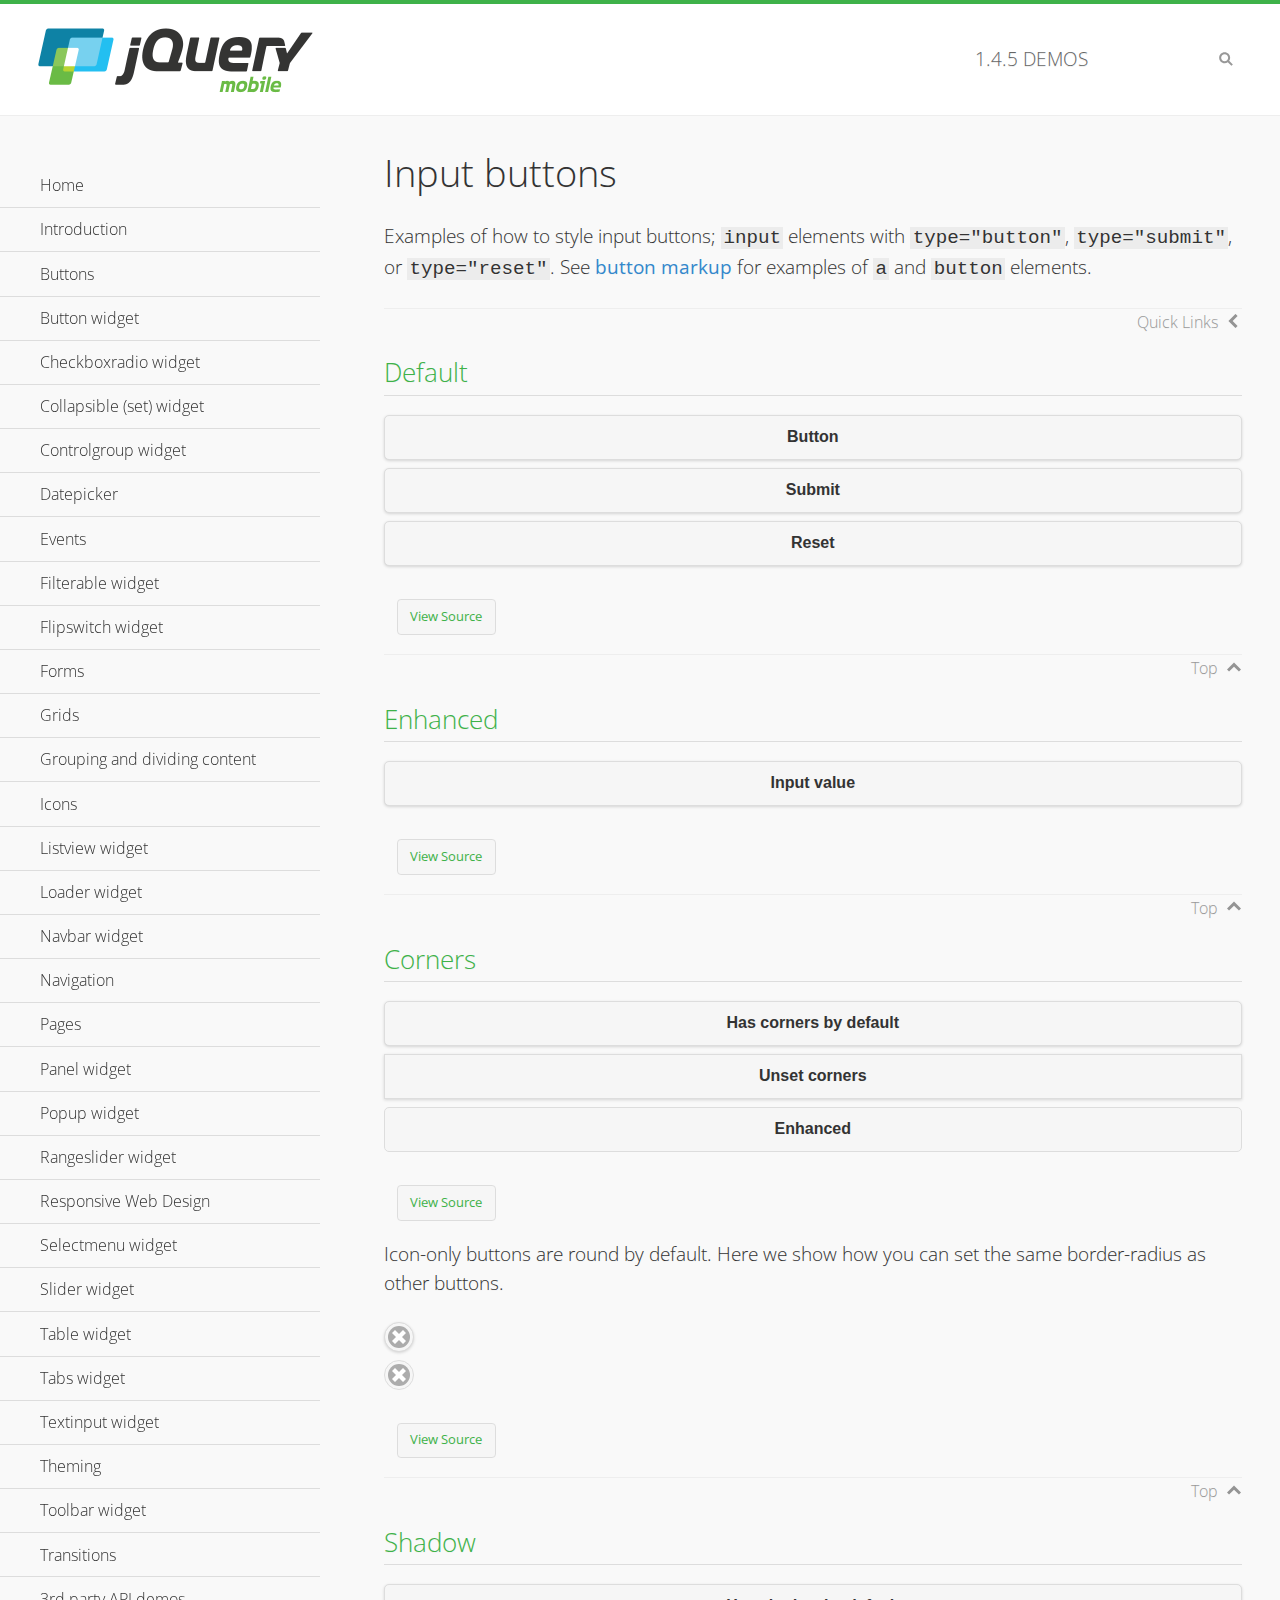
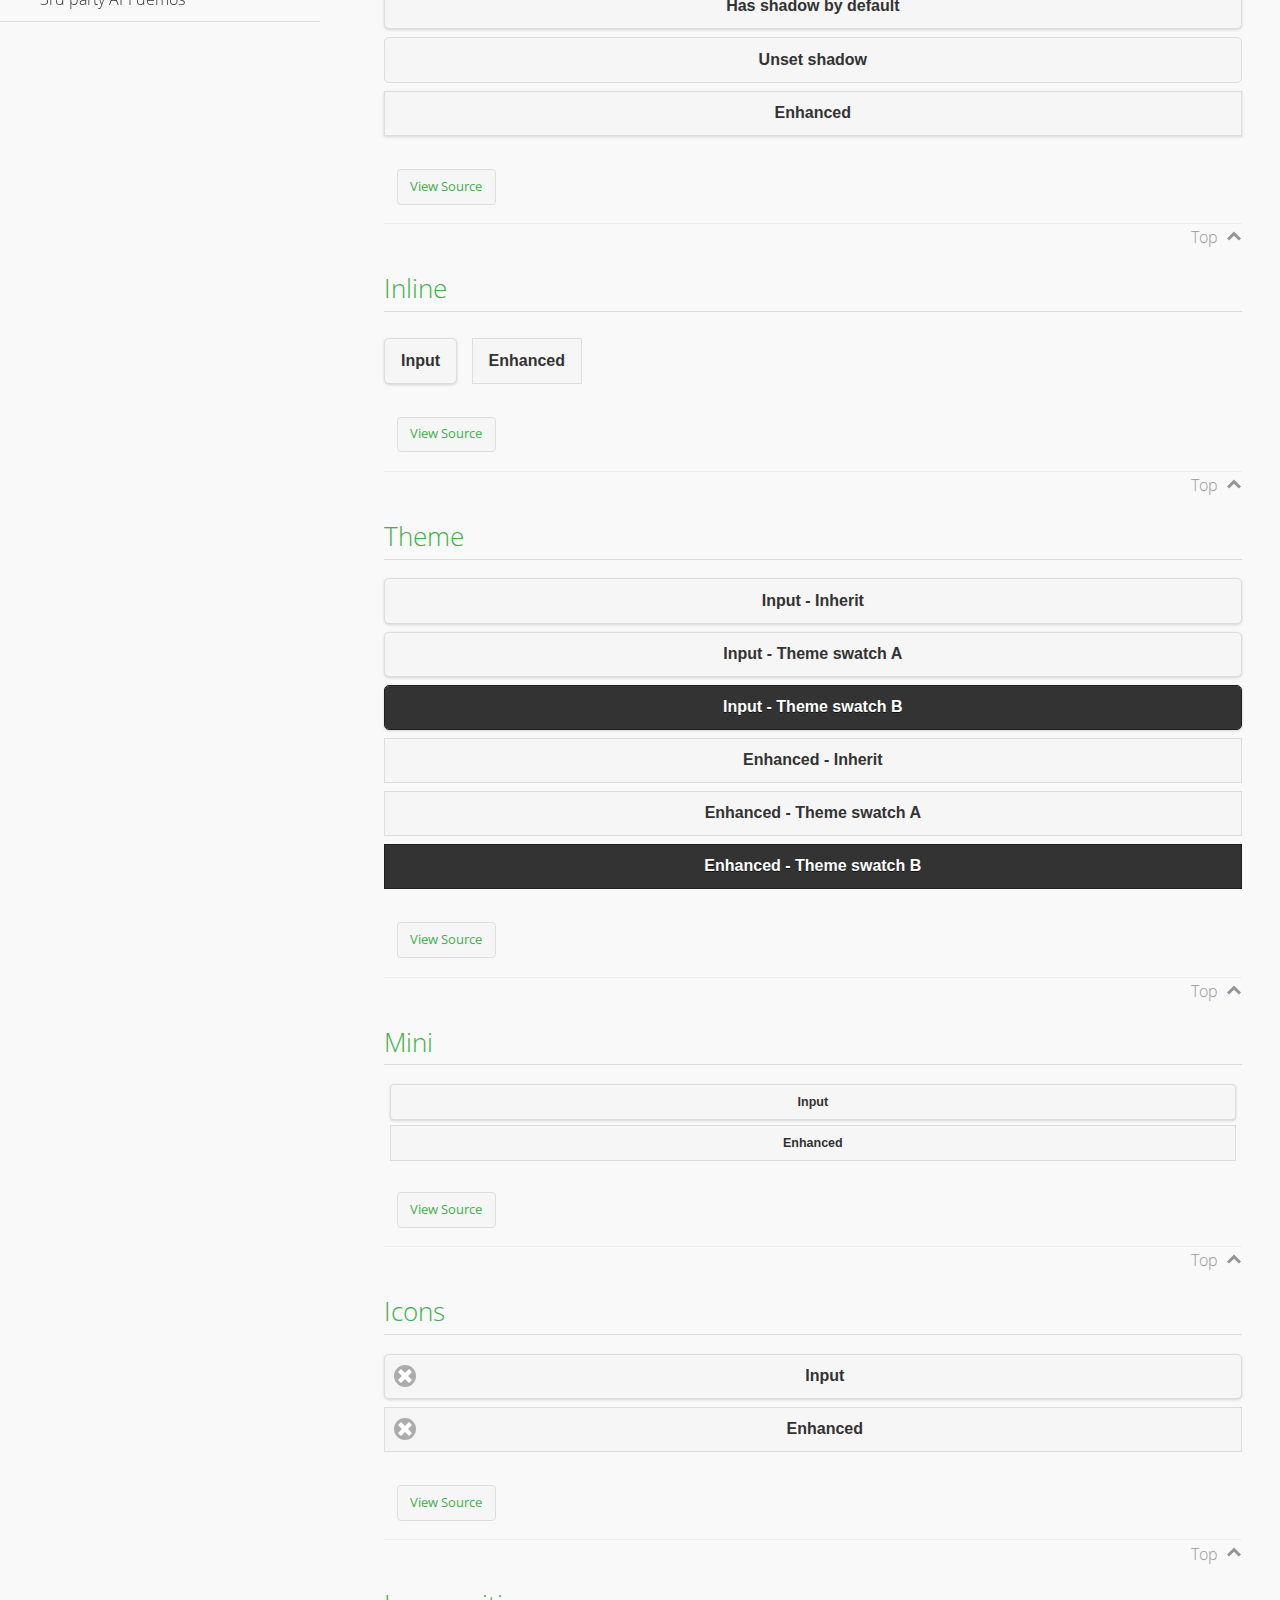
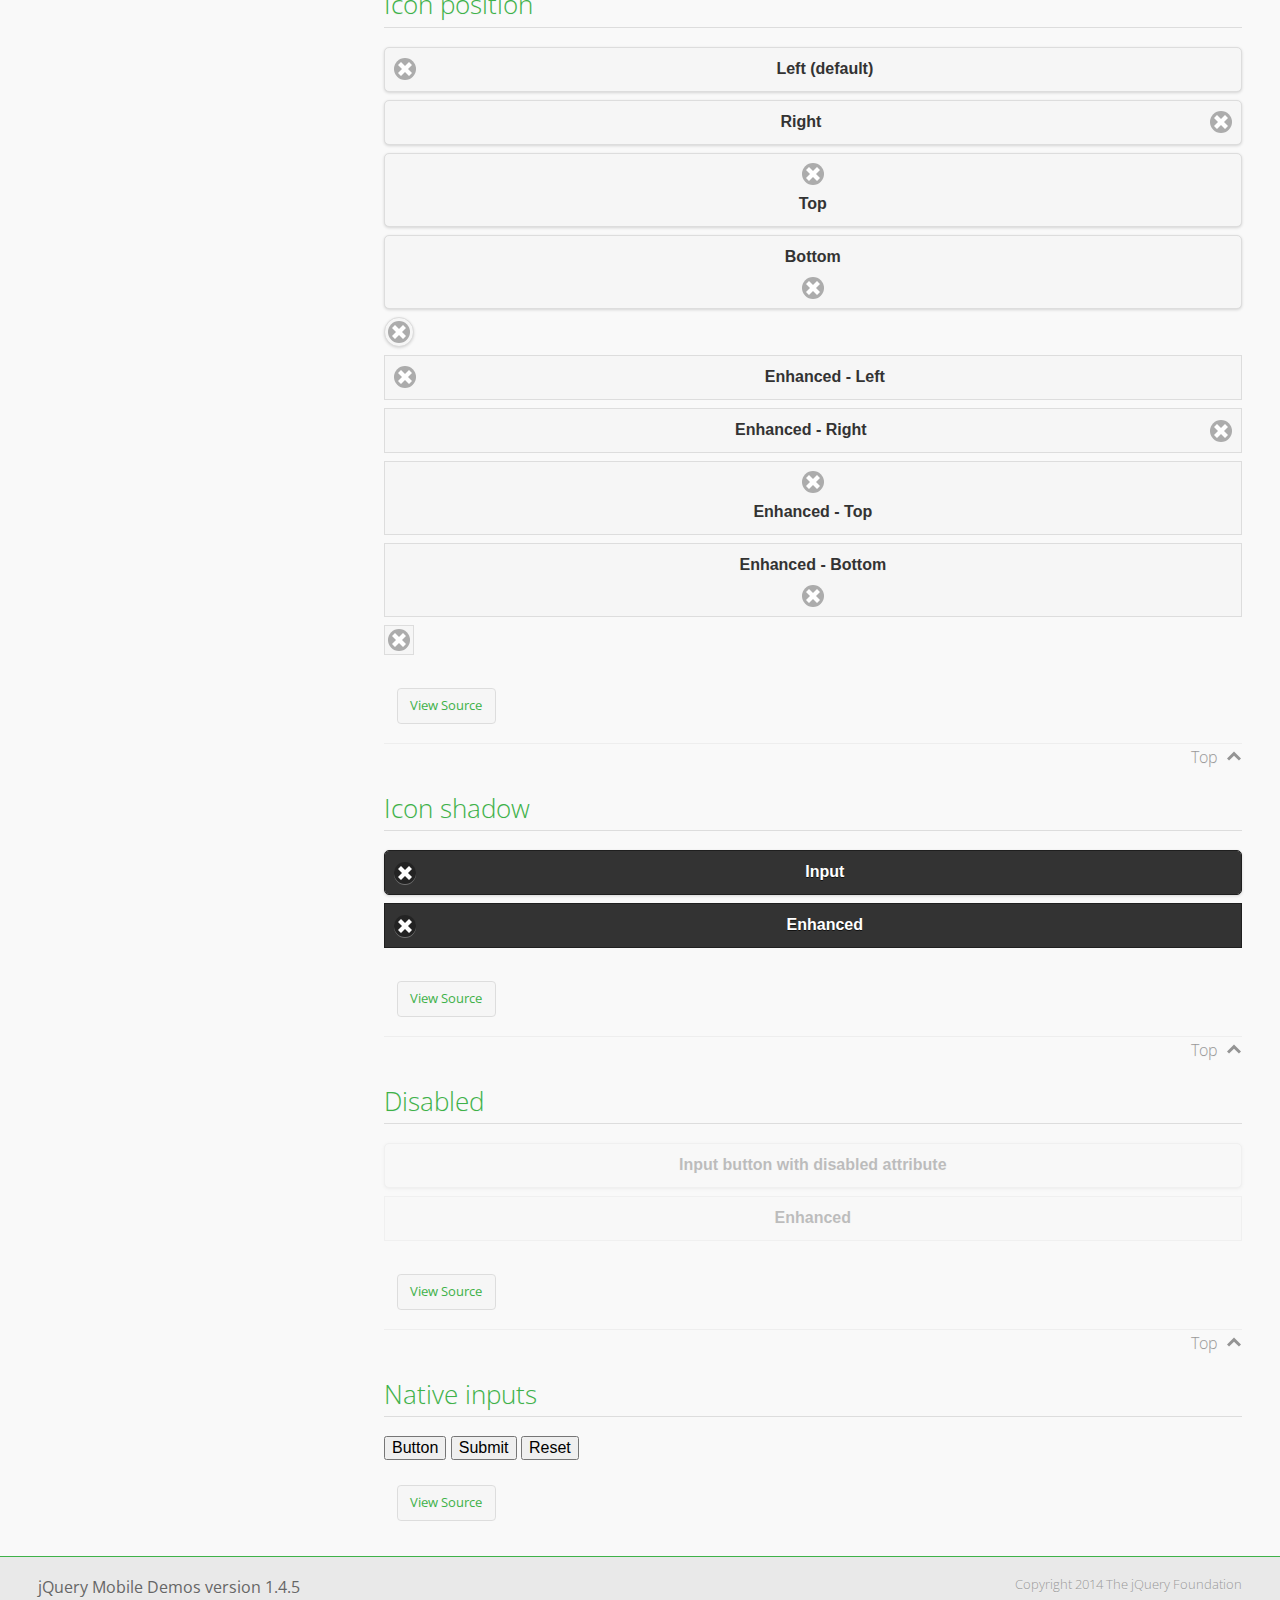
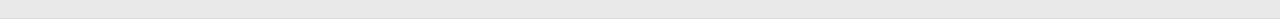
<file: www/jm/demos/button/index.html>
<!DOCTYPE html>
<html>
<head>
	<meta charset="utf-8">
	<meta name="viewport" content="width=device-width, initial-scale=1">
	<title>Input buttons - jQuery Mobile Demos</title>
	<link rel="shortcut icon" href="../favicon.ico">
    <link rel="stylesheet" href="http://fonts.googleapis.com/css?family=Open+Sans:300,400,700">
	<link rel="stylesheet" href="../css/themes/default/jquery.mobile-1.4.5.min.css">
	<link rel="stylesheet" href="../_assets/css/jqm-demos.css">
	<script src="../js/jquery.js"></script>
	<script src="../_assets/js/index.js"></script>
	<script src="../js/jquery.mobile-1.4.5.min.js"></script>
</head>
<body>
<div data-role="page" class="jqm-demos" data-quicklinks="true">

	<div data-role="header" class="jqm-header">
		<h2><a href="../" title="jQuery Mobile Demos home"><img src="../_assets/img/jquery-logo.png" alt="jQuery Mobile"></a></h2>
		<p><span class="jqm-version"></span> Demos</p>
		<a href="#" class="jqm-navmenu-link ui-btn ui-btn-icon-notext ui-corner-all ui-icon-bars ui-nodisc-icon ui-alt-icon ui-btn-left">Menu</a>
		<a href="#" class="jqm-search-link ui-btn ui-btn-icon-notext ui-corner-all ui-icon-search ui-nodisc-icon ui-alt-icon ui-btn-right">Search</a>
	</div><!-- /header -->

	<div role="main" class="ui-content jqm-content">

		<h1>Input buttons</h1>

		<p>Examples of how to style input buttons; <code>input</code> elements with <code>type="button"</code>, <code>type="submit"</code>, or <code>type="reset"</code>. See <a href="../button-markup/">button markup</a> for examples of <code>a</code> and <code>button</code> elements.</p>

		<h2>Default</h2>

		<div data-demo-html="true">
			<form>
				<input type="button" value="Button">
				<input type="submit" value="Submit">
				<input type="reset" value="Reset">
			</form>
		</div><!--/demo-html -->

		<h2>Enhanced</h2>

		<div data-demo-html="true">
			<form>
				<div class="ui-input-btn ui-btn ui-corner-all ui-shadow">
					Input value
					<input type="button" data-enhanced="true" value="Input value">
				</div>
			</form>
		</div><!--/demo-html -->

		<h2>Corners</h2>

		<div data-demo-html="true">
			<form>
				<input type="button" value="Has corners by default">
				<input type="button" data-corners="false" value="Unset corners">
				<div class="ui-input-btn ui-btn ui-corner-all">
					Enhanced
					<input type="button" data-enhanced="true" value="Enhanced">
				</div>
			</form>
		</div><!--/demo-html -->

		<p>Icon-only buttons are round by default. Here we show how you can set the same border-radius as other buttons.</p>

		<div data-demo-html="true" data-demo-css="true">
			<form>
				<input type="button" data-icon="delete" data-iconpos="notext" value="Icon only">
				<div id="custom-border-radius">
					<div class="ui-input-btn ui-btn ui-icon-delete ui-btn-icon-notext ui-corner-all">
						Enhanced - Icon only
						<input type="button" data-enhanced="true" value="Enhanced - Icon only">
					</div>
				</div>
			</form>
		</div><!--/demo-html -->

		<h2>Shadow</h2>

		<div data-demo-html="true">
			<form>
				<input type="button" value="Has shadow by default">
				<input type="button" data-shadow="false" value="Unset shadow">
				<div class="ui-input-btn ui-btn ui-shadow">
					Enhanced
					<input type="button" data-enhanced="true" value="Enhanced">
				</div>
			</form>
		</div><!--/demo-html -->

		<h2>Inline</h2>

		<div data-demo-html="true">
			<form>
				<input type="button" data-inline="true" value="Input">
				<div class="ui-input-btn ui-btn ui-btn-inline">
					Enhanced
					<input type="button" data-enhanced="true" value="Enhanced">
				</div>
			</form>
		</div><!--/demo-html -->

		<h2>Theme</h2>

		<div data-demo-html="true">
			<form>
				<input type="button" value="Input - Inherit">
				<input type="button" data-theme="a" value="Input - Theme swatch A">
				<input type="button" data-theme="b" value="Input - Theme swatch B">
				<div class="ui-input-btn ui-btn">
					Enhanced - Inherit
					<input type="button" data-enhanced="true" value="Enhanced - Inherit">
				</div>
				<div class="ui-input-btn ui-btn ui-btn-a">
					Enhanced - Theme swatch A
					<input type="button" data-enhanced="true" value="Enhanced - Theme swatch A">
				</div>
				<div class="ui-input-btn ui-btn ui-btn-b">
					Enhanced - Theme swatch B
					<input type="button" data-enhanced="true" value="Enhanced - Theme swatch B">
				</div>
			</form>
		</div><!--/demo-html -->

		<h2>Mini</h2>

		<div data-demo-html="true">
			<form>
				<input type="button" data-mini="true" value="Input">
				<div class="ui-input-btn ui-btn ui-mini">
					Enhanced
					<input type="button" data-enhanced="true" value="Enhanced">
				</div>
			</form>
		</div><!--/demo-html -->

		<h2>Icons</h2>

		<div data-demo-html="true">
			<form>
				<input type="button" data-icon="delete" value="Input">
				<div class="ui-input-btn ui-btn ui-icon-delete ui-btn-icon-left">
					Enhanced
					<input type="button" data-enhanced="true" value="Enhanced">
				</div>
			</form>
		</div><!--/demo-html -->

		<h2>Icon position</h2>

		<div data-demo-html="true">
			<form>
				<input type="button" data-icon="delete" value="Left (default)">
				<input type="button" data-icon="delete" data-iconpos="right" value="Right">
				<input type="button" data-icon="delete" data-iconpos="top" value="Top">
				<input type="button" data-icon="delete" data-iconpos="bottom" value="Bottom">
				<input type="button" data-icon="delete" data-iconpos="notext" value="Icon only">
				<div class="ui-input-btn ui-btn ui-icon-delete ui-btn-icon-left">
					Enhanced - Left
					<input type="button" data-enhanced="true" value="Enhanced - Left">
				</div>
				<div class="ui-input-btn ui-btn ui-icon-delete ui-btn-icon-right">
					Enhanced - Right
					<input type="button" data-enhanced="true" value="Enhanced - Right">
				</div>
				<div class="ui-input-btn ui-btn ui-icon-delete ui-btn-icon-top">
					Enhanced - Top
					<input type="button" data-enhanced="true" value="Enhanced - Top">
				</div>
				<div class="ui-input-btn ui-btn ui-icon-delete ui-btn-icon-bottom">
					Enhanced - Bottom
					<input type="button" data-enhanced="true" value="Enhanced - Bottom">
				</div>
				<div class="ui-input-btn ui-btn ui-icon-delete ui-btn-icon-notext">
					Enhanced - Icon only
					<input type="button" data-enhanced="true" value="Enhanced - Icon only">
				</div>
			</form>
		</div><!--/demo-html -->

		<h2>Icon shadow</h2>

		<div data-demo-html="true">
			<form>
				<input type="button" data-theme="b" data-icon="delete" data-iconshadow="true" value="Input">
				<div class="ui-input-btn ui-btn ui-btn-b ui-icon-delete ui-btn-icon-left ui-shadow-icon">
					Enhanced
					<input type="button" data-enhanced="true" value="Enhanced">
				</div>
			</form>
		</div><!--/demo-html -->

		<h2>Disabled</h2>

		<div data-demo-html="true">
			<form>
				<input type="button" disabled value="Input button with disabled attribute">
				<div class="ui-input-btn ui-btn ui-state-disabled">
					Enhanced
					<input type="button" disabled data-enhanced="true" value="Enhanced">
				</div>
			</form>
		</div><!--/demo-html -->

		<h2>Native inputs</h2>

		<div data-demo-html="true">
			<form>
				<input type="button" data-role="none" value="Button">
				<input type="submit" data-role="none" value="Submit">
				<input type="reset" data-role="none" value="Reset">
			</form>
		</div><!--/demo-html -->

	</div><!-- /content -->
	    <div data-role="panel" class="jqm-navmenu-panel" data-position="left" data-display="overlay" data-theme="a">
	    	<ul class="jqm-list ui-alt-icon ui-nodisc-icon">
<li data-filtertext="demos homepage" data-icon="home"><a href=".././">Home</a></li>
<li data-filtertext="introduction overview getting started"><a href="../intro/" data-ajax="false">Introduction</a></li>
<li data-filtertext="buttons button markup buttonmarkup method anchor link button element"><a href="../button-markup/" data-ajax="false">Buttons</a></li>
<li data-filtertext="form button widget input button submit reset"><a href="../button/" data-ajax="false">Button widget</a></li>
<li data-role="collapsible" data-enhanced="true" data-collapsed-icon="carat-d" data-expanded-icon="carat-u" data-iconpos="right" data-inset="false" class="ui-collapsible ui-collapsible-themed-content ui-collapsible-collapsed">
	<h3 class="ui-collapsible-heading ui-collapsible-heading-collapsed">
		<a href="#" class="ui-collapsible-heading-toggle ui-btn ui-btn-icon-right ui-btn-inherit ui-icon-carat-d">
		    Checkboxradio widget<span class="ui-collapsible-heading-status"> click to expand contents</span>
		</a>
	</h3>
	<div class="ui-collapsible-content ui-body-inherit ui-collapsible-content-collapsed" aria-hidden="true">
		<ul>
			<li data-filtertext="form checkboxradio widget checkbox input checkboxes controlgroups"><a href="../checkboxradio-checkbox/" data-ajax="false">Checkboxes</a></li>
			<li data-filtertext="form checkboxradio widget radio input radio buttons controlgroups"><a href="../checkboxradio-radio/" data-ajax="false">Radio buttons</a></li>
		</ul>
	</div>
</li>
<li data-role="collapsible" data-enhanced="true" data-collapsed-icon="carat-d" data-expanded-icon="carat-u" data-iconpos="right" data-inset="false" class="ui-collapsible ui-collapsible-themed-content ui-collapsible-collapsed">
	<h3 class="ui-collapsible-heading ui-collapsible-heading-collapsed">
		<a href="#" class="ui-collapsible-heading-toggle ui-btn ui-btn-icon-right ui-btn-inherit ui-icon-carat-d">
			Collapsible (set) widget<span class="ui-collapsible-heading-status"> click to expand contents</span>
		</a>
	</h3>
	<div class="ui-collapsible-content ui-body-inherit ui-collapsible-content-collapsed" aria-hidden="true">
		<ul>
			<li data-filtertext="collapsibles content formatting"><a href="../collapsible/" data-ajax="false">Collapsible</a></li>
			<li data-filtertext="dynamic collapsible set accordion append expand"><a href="../collapsible-dynamic/" data-ajax="false">Dynamic collapsibles</a></li>
			<li data-filtertext="accordions collapsible set widget content formatting grouped collapsibles"><a href="../collapsibleset/" data-ajax="false">Collapsible set</a></li>
		</ul>
	</div>
</li>
<li data-role="collapsible" data-enhanced="true" data-collapsed-icon="carat-d" data-expanded-icon="carat-u" data-iconpos="right" data-inset="false" class="ui-collapsible ui-collapsible-themed-content ui-collapsible-collapsed">
	<h3 class="ui-collapsible-heading ui-collapsible-heading-collapsed">
		<a href="#" class="ui-collapsible-heading-toggle ui-btn ui-btn-icon-right ui-btn-inherit ui-icon-carat-d">
			Controlgroup widget<span class="ui-collapsible-heading-status"> click to expand contents</span>
		</a>
	</h3>
	<div class="ui-collapsible-content ui-body-inherit ui-collapsible-content-collapsed" aria-hidden="true">
		<ul>
			<li data-filtertext="controlgroups selectmenu checkboxradio input grouped buttons horizontal vertical"><a href="../controlgroup/" data-ajax="false">Controlgroup</a></li>
			<li data-filtertext="dynamic controlgroup dynamically add buttons"><a href="../controlgroup-dynamic/" data-ajax="false">Dynamic controlgroups</a></li>
		</ul>
	</div>
</li>
<li data-filtertext="form datepicker widget date input"><a href="../datepicker/" data-ajax="false">Datepicker</a></li>
<li data-role="collapsible" data-enhanced="true" data-collapsed-icon="carat-d" data-expanded-icon="carat-u" data-iconpos="right" data-inset="false" class="ui-collapsible ui-collapsible-themed-content ui-collapsible-collapsed">
	<h3 class="ui-collapsible-heading ui-collapsible-heading-collapsed">
		<a href="#" class="ui-collapsible-heading-toggle ui-btn ui-btn-icon-right ui-btn-inherit ui-icon-carat-d">
			Events<span class="ui-collapsible-heading-status"> click to expand contents</span>
		</a>
	</h3>
	<div class="ui-collapsible-content ui-body-inherit ui-collapsible-content-collapsed" aria-hidden="true">
		<ul>
			<li data-filtertext="swipe to delete list items listviews swipe events"><a href="../swipe-list/" data-ajax="false">Swipe list items</a></li>
			<li data-filtertext="swipe to navigate swipe page navigation swipe events"><a href="../swipe-page/" data-ajax="false">Swipe page navigation</a></li>
		</ul>
	</div>
</li>
<li data-filtertext="filterable filter elements sorting searching listview table"><a href="../filterable/" data-ajax="false">Filterable widget</a></li>
<li data-filtertext="form flipswitch widget flip toggle switch binary select checkbox input"><a href="../flipswitch/" data-ajax="false">Flipswitch widget</a></li>
<li data-role="collapsible" data-enhanced="true" data-collapsed-icon="carat-d" data-expanded-icon="carat-u" data-iconpos="right" data-inset="false" class="ui-collapsible ui-collapsible-themed-content ui-collapsible-collapsed">
	<h3 class="ui-collapsible-heading ui-collapsible-heading-collapsed">
		<a href="#" class="ui-collapsible-heading-toggle ui-btn ui-btn-icon-right ui-btn-inherit ui-icon-carat-d">
			Forms<span class="ui-collapsible-heading-status"> click to expand contents</span>
		</a>
	</h3>
	<div class="ui-collapsible-content ui-body-inherit ui-collapsible-content-collapsed" aria-hidden="true">
		<ul>
			<li data-filtertext="forms text checkbox radio range button submit reset inputs selects textarea slider flipswitch label form elements"><a href="../forms/" data-ajax="false">Forms</a></li>
			<li data-filtertext="form hide labels hidden accessible ui-hidden-accessible forms"><a href="../forms-label-hidden-accessible/" data-ajax="false">Hide labels</a></li>
			<li data-filtertext="form field containers fieldcontain ui-field-contain forms"><a href="../forms-field-contain/" data-ajax="false">Field containers</a></li>
			<li data-filtertext="forms disabled form elements"><a href="../forms-disabled/" data-ajax="false">Forms disabled</a></li>
			<li data-filtertext="forms gallery examples overview forms text checkbox radio range button submit reset inputs selects textarea slider flipswitch label form elements"><a href="../forms-gallery/" data-ajax="false">Forms gallery</a></li>
		</ul>
	</div>
</li>
<li data-role="collapsible" data-enhanced="true" data-collapsed-icon="carat-d" data-expanded-icon="carat-u" data-iconpos="right" data-inset="false" class="ui-collapsible ui-collapsible-themed-content ui-collapsible-collapsed">
	<h3 class="ui-collapsible-heading ui-collapsible-heading-collapsed">
		<a href="#" class="ui-collapsible-heading-toggle ui-btn ui-btn-icon-right ui-btn-inherit ui-icon-carat-d">
			Grids<span class="ui-collapsible-heading-status"> click to expand contents</span>
		</a>
	</h3>
	<div class="ui-collapsible-content ui-body-inherit ui-collapsible-content-collapsed" aria-hidden="true">
		<ul>
			<li data-filtertext="grids columns blocks content formatting rwd responsive css framework"><a href="../grids/" data-ajax="false">Grids</a></li>
			<li data-filtertext="buttons in grids css framework"><a href="../grids-buttons/" data-ajax="false">Buttons in grids</a></li>
			<li data-filtertext="custom responsive grids rwd css framework"><a href="../grids-custom-responsive/" data-ajax="false">Custom responsive grids</a></li>
		</ul>
	</div>
</li>
<li data-filtertext="blocks content formatting sections heading"><a href="../body-bar-classes/" data-ajax="false">Grouping and dividing content</a></li>
<li data-role="collapsible" data-enhanced="true" data-collapsed-icon="carat-d" data-expanded-icon="carat-u" data-iconpos="right" data-inset="false" class="ui-collapsible ui-collapsible-themed-content ui-collapsible-collapsed">
	<h3 class="ui-collapsible-heading ui-collapsible-heading-collapsed">
		<a href="#" class="ui-collapsible-heading-toggle ui-btn ui-btn-icon-right ui-btn-inherit ui-icon-carat-d">
			Icons<span class="ui-collapsible-heading-status"> click to expand contents</span>
		</a>
	</h3>
	<div class="ui-collapsible-content ui-body-inherit ui-collapsible-content-collapsed" aria-hidden="true">
		<ul>
			<li data-filtertext="button icons svg disc alt custom icon position"><a href="../icons/" data-ajax="false">Icons</a></li>
			<li data-filtertext=""><a href="../icons-grunticon/" data-ajax="false">Grunticon loader</a></li>
		</ul>
	</div>
</li>
<li data-role="collapsible" data-enhanced="true" data-collapsed-icon="carat-d" data-expanded-icon="carat-u" data-iconpos="right" data-inset="false" class="ui-collapsible ui-collapsible-themed-content ui-collapsible-collapsed">
	<h3 class="ui-collapsible-heading ui-collapsible-heading-collapsed">
		<a href="#" class="ui-collapsible-heading-toggle ui-btn ui-btn-icon-right ui-btn-inherit ui-icon-carat-d">
			Listview widget<span class="ui-collapsible-heading-status"> click to expand contents</span>
		</a>
	</h3>
	<div class="ui-collapsible-content ui-body-inherit ui-collapsible-content-collapsed" aria-hidden="true">
		<ul>
			<li data-filtertext="listview widget thumbnails icons nested split button collapsible ul ol"><a href="../listview/" data-ajax="false">Listview</a></li>
			<li data-filtertext="autocomplete filterable reveal listview filtertextbeforefilter placeholder"><a href="../listview-autocomplete/" data-ajax="false">Listview autocomplete</a></li>
			<li data-filtertext="autocomplete filterable reveal listview remote data filtertextbeforefilter placeholder"><a href="../listview-autocomplete-remote/" data-ajax="false">Listview autocomplete remote data</a></li>
			<li data-filtertext="autodividers anchor jump scroll linkbars listview lists ul ol"><a href="../listview-autodividers-linkbar/" data-ajax="false">Listview autodividers linkbar</a></li>
			<li data-filtertext="listview autodividers selector autodividersselector lists ul ol"><a href="../listview-autodividers-selector/" data-ajax="false">Listview autodividers selector</a></li>
			<li data-filtertext="listview nested list items"><a href="../listview-nested-lists/" data-ajax="false">Nested Listviews</a></li>
			<li data-filtertext="listview collapsible list items flat"><a href="../listview-collapsible-item-flat/" data-ajax="false">Listview collapsible list items (flat)</a></li>
			<li data-filtertext="listview collapsible list indented"><a href="../listview-collapsible-item-indented/" data-ajax="false">Listview collapsible list items (indented)</a></li>
			<li data-filtertext="grid listview responsive grids responsive listviews lists ul"><a href="../listview-grid/" data-ajax="false">Listview responsive grid</a></li>
		</ul>
	</div>
</li>
<li data-filtertext="loader widget page loading navigation overlay spinner"><a href="../loader/" data-ajax="false">Loader widget</a></li>
<li data-filtertext="navbar widget navmenu toolbars header footer"><a href="../navbar/" data-ajax="false">Navbar widget</a></li>
<li data-role="collapsible" data-enhanced="true" data-collapsed-icon="carat-d" data-expanded-icon="carat-u" data-iconpos="right" data-inset="false" class="ui-collapsible ui-collapsible-themed-content ui-collapsible-collapsed">
	<h3 class="ui-collapsible-heading ui-collapsible-heading-collapsed">
		<a href="#" class="ui-collapsible-heading-toggle ui-btn ui-btn-icon-right ui-btn-inherit ui-icon-carat-d">
			Navigation<span class="ui-collapsible-heading-status"> click to expand contents</span>
		</a>
	</h3>
	<div class="ui-collapsible-content ui-body-inherit ui-collapsible-content-collapsed" aria-hidden="true">
		<ul>
			<li data-filtertext="ajax navigation navigate widget history event method"><a href="../navigation/" data-ajax="false">Navigation</a></li>
			<li data-filtertext="linking pages page links navigation ajax prefetch cache"><a href="../navigation-linking-pages/" data-ajax="false">Linking pages</a></li>
			<!-- <li data-filtertext="php redirect server redirection server-side navigation"><a href="../navigation-php-redirect/" data-ajax="false">PHP redirect demo</a></li>-->
			<li data-filtertext="navigation redirection hash query"><a href="../navigation-hash-processing/" data-ajax="false">Hash processing demo</a></li>
			<li data-filtertext="navigation redirection hash query"><a href="../page-events/" data-ajax="false">Page Navigation Events</a></li>
		</ul>
	</div>
</li>
<li data-role="collapsible" data-enhanced="true" data-collapsed-icon="carat-d" data-expanded-icon="carat-u" data-iconpos="right" data-inset="false" class="ui-collapsible ui-collapsible-themed-content ui-collapsible-collapsed">
	<h3 class="ui-collapsible-heading ui-collapsible-heading-collapsed">
		<a href="#" class="ui-collapsible-heading-toggle ui-btn ui-btn-icon-right ui-btn-inherit ui-icon-carat-d">
			Pages<span class="ui-collapsible-heading-status"> click to expand contents</span>
		</a>
	</h3>
	<div class="ui-collapsible-content ui-body-inherit ui-collapsible-content-collapsed" aria-hidden="true">
		<ul>
			<li data-filtertext="pages page widget ajax navigation"><a href="../pages/" data-ajax="false">Pages</a></li>
			<li data-filtertext="single page"><a href="../pages-single-page/" data-ajax="false">Single page</a></li>
			<li data-filtertext="multipage multi-page page"><a href="../pages-multi-page/" data-ajax="false">Multi-page template</a></li>
			<li data-filtertext="dialog page widget modal popup"><a href="../pages-dialog/" data-ajax="false">Dialog page</a></li>
		</ul>
	</div>
</li>
<li data-role="collapsible" data-enhanced="true" data-collapsed-icon="carat-d" data-expanded-icon="carat-u" data-iconpos="right" data-inset="false" class="ui-collapsible ui-collapsible-themed-content ui-collapsible-collapsed">
	<h3 class="ui-collapsible-heading ui-collapsible-heading-collapsed">
		<a href="#" class="ui-collapsible-heading-toggle ui-btn ui-btn-icon-right ui-btn-inherit ui-icon-carat-d">
			Panel widget<span class="ui-collapsible-heading-status"> click to expand contents</span>
		</a>
	</h3>
	<div class="ui-collapsible-content ui-body-inherit ui-collapsible-content-collapsed" aria-hidden="true">
		<ul>
			<li data-filtertext="panel widget sliding panels reveal push overlay responsive"><a href="../panel/" data-ajax="false">Panel</a></li>
			<li data-filtertext=""><a href="../panel-external/" data-ajax="false">External panels</a></li>
			<li data-filtertext="panel "><a href="../panel-fixed/" data-ajax="false">Fixed panels</a></li>
			<li data-filtertext="panel slide panels sliding panels shadow rwd responsive breakpoint"><a href="../panel-responsive/" data-ajax="false">Panels responsive</a></li>
			<li data-filtertext="panel custom style custom panel width reveal shadow listview panel styling page background wrapper"><a href="../panel-styling/" data-ajax="false">Custom panel style</a></li>
			<li data-filtertext="panel open on swipe"><a href="../panel-swipe-open/" data-ajax="false">Panel open on swipe</a></li>
			<li data-filtertext="panels outside page internal external toolbars"><a href="../panel-external-internal/" data-ajax="false">Panel external and internal</a></li>
		</ul>
	</div>
</li>
<li data-role="collapsible" data-enhanced="true" data-collapsed-icon="carat-d" data-expanded-icon="carat-u" data-iconpos="right" data-inset="false" class="ui-collapsible ui-collapsible-themed-content ui-collapsible-collapsed">
	<h3 class="ui-collapsible-heading ui-collapsible-heading-collapsed">
		<a href="#" class="ui-collapsible-heading-toggle ui-btn ui-btn-icon-right ui-btn-inherit ui-icon-carat-d">
			Popup widget<span class="ui-collapsible-heading-status"> click to expand contents</span>
		</a>
	</h3>
	<div class="ui-collapsible-content ui-body-inherit ui-collapsible-content-collapsed" aria-hidden="true">
		<ul>
			<li data-filtertext="popup widget popups dialog modal transition tooltip lightbox form overlay screen flip pop fade transition"><a href="../popup/" data-ajax="false">Popup</a></li>
			<li data-filtertext="popup alignment position"><a href="../popup-alignment/" data-ajax="false">Popup alignment</a></li>
			<li data-filtertext="popup arrow size popups popover"><a href="../popup-arrow-size/" data-ajax="false">Popup arrow size</a></li>
			<li data-filtertext="dynamic popups popup images lightbox"><a href="../popup-dynamic/" data-ajax="false">Dynamic popups</a></li>
			<li data-filtertext="popups with iframes scaling"><a href="../popup-iframe/" data-ajax="false">Popups with iframes</a></li>
			<li data-filtertext="popup image scaling"><a href="../popup-image-scaling/" data-ajax="false">Popup image scaling</a></li>
			<li data-filtertext="external popup outside multi-page"><a href="../popup-outside-multipage/" data-ajax="false">Popup outside multi-page</a></li>
		</ul>
	</div>
</li>
<li data-filtertext="form rangeslider widget dual sliders dual handle sliders range input"><a href="../rangeslider/" data-ajax="false">Rangeslider widget</a></li>
<li data-filtertext="responsive web design rwd adaptive progressive enhancement PE accessible mobile breakpoints media query media queries"><a href="../rwd/" data-ajax="false">Responsive Web Design</a></li>
<li data-role="collapsible" data-enhanced="true" data-collapsed-icon="carat-d" data-expanded-icon="carat-u" data-iconpos="right" data-inset="false" class="ui-collapsible ui-collapsible-themed-content ui-collapsible-collapsed">
	<h3 class="ui-collapsible-heading ui-collapsible-heading-collapsed">
		<a href="#" class="ui-collapsible-heading-toggle ui-btn ui-btn-icon-right ui-btn-inherit ui-icon-carat-d">
			Selectmenu widget<span class="ui-collapsible-heading-status"> click to expand contents</span>
		</a>
	</h3>
	<div class="ui-collapsible-content ui-body-inherit ui-collapsible-content-collapsed" aria-hidden="true">
		<ul>
			<li data-filtertext="form selectmenu widget select input custom select menu selects"><a href="../selectmenu/" data-ajax="false">Selectmenu</a></li>
			<li data-filtertext="form custom select menu selectmenu widget custom menu option optgroup multiple selects"><a href="../selectmenu-custom/" data-ajax="false">Custom select menu</a></li>
			<li data-filtertext="filterable select filter popup dialog"><a href="../selectmenu-custom-filter/" data-ajax="false">Custom select menu with filter</a></li>
		</ul>
	</div>
</li>
<li data-role="collapsible" data-enhanced="true" data-collapsed-icon="carat-d" data-expanded-icon="carat-u" data-iconpos="right" data-inset="false" class="ui-collapsible ui-collapsible-themed-content ui-collapsible-collapsed">
	<h3 class="ui-collapsible-heading ui-collapsible-heading-collapsed">
		<a href="#" class="ui-collapsible-heading-toggle ui-btn ui-btn-icon-right ui-btn-inherit ui-icon-carat-d">
			Slider widget<span class="ui-collapsible-heading-status"> click to expand contents</span>
		</a>
	</h3>
	<div class="ui-collapsible-content ui-body-inherit ui-collapsible-content-collapsed" aria-hidden="true">
		<ul>
			<li data-filtertext="form slider widget range input single sliders"><a href="../slider/" data-ajax="false">Slider</a></li>
			<li data-filtertext="form slider widget flipswitch slider binary select flip toggle switch"><a href="../slider-flipswitch/" data-ajax="false">Slider flip toggle switch</a></li>
			<li data-filtertext="form slider tooltip handle value input range sliders"><a href="../slider-tooltip/" data-ajax="false">Slider tooltip</a></li>
		</ul>
	</div>
</li>
<li data-role="collapsible" data-enhanced="true" data-collapsed-icon="carat-d" data-expanded-icon="carat-u" data-iconpos="right" data-inset="false" class="ui-collapsible ui-collapsible-themed-content ui-collapsible-collapsed">
	<h3 class="ui-collapsible-heading ui-collapsible-heading-collapsed">
		<a href="#" class="ui-collapsible-heading-toggle ui-btn ui-btn-icon-right ui-btn-inherit ui-icon-carat-d">
			Table widget<span class="ui-collapsible-heading-status"> click to expand contents</span>
		</a>
	</h3>
	<div class="ui-collapsible-content ui-body-inherit ui-collapsible-content-collapsed" aria-hidden="true">
		<ul>
			<li data-filtertext="table widget reflow column toggle th td responsive tables rwd hide show tabular"><a href="../table-column-toggle/" data-ajax="false">Table Column Toggle</a></li>
			<li data-filtertext="table column toggle phone comparison demo"><a href="../table-column-toggle-example/" data-ajax="false">Table Column Toggle demo</a></li>
			<li data-filtertext="responsive tables table column toggle heading groups rwd breakpoint"><a href="../table-column-toggle-heading-groups/" data-ajax="false">Table Column Toggle heading groups</a></li>
			<li data-filtertext="responsive tables table column toggle hide rwd breakpoint customization options"><a href="../table-column-toggle-options/" data-ajax="false">Table Column Toggle options</a></li>
			<li data-filtertext="table reflow th td responsive rwd columns tabular"><a href="../table-reflow/" data-ajax="false">Table Reflow</a></li>
			<li data-filtertext="responsive tables table reflow heading groups rwd breakpoint"><a href="../table-reflow-heading-groups/" data-ajax="false">Table Reflow heading groups</a></li>
			<li data-filtertext="responsive tables table reflow stripes strokes table style"><a href="../table-reflow-stripes-strokes/" data-ajax="false">Table Reflow stripes and strokes</a></li>
			<li data-filtertext="responsive tables table reflow stack custom styles"><a href="../table-reflow-styling/" data-ajax="false">Table Reflow custom styles</a></li>
		</ul>
	</div>
</li>
<li data-filtertext="ui tabs widget"><a href="../tabs/" data-ajax="false">Tabs widget</a></li>
<li data-filtertext="form textinput widget text input textarea number date time tel email file color password"><a href="../textinput/" data-ajax="false">Textinput widget</a></li>
<li data-role="collapsible" data-enhanced="true" data-collapsed-icon="carat-d" data-expanded-icon="carat-u" data-iconpos="right" data-inset="false" class="ui-collapsible ui-collapsible-themed-content ui-collapsible-collapsed">
	<h3 class="ui-collapsible-heading ui-collapsible-heading-collapsed">
		<a href="#" class="ui-collapsible-heading-toggle ui-btn ui-btn-icon-right ui-btn-inherit ui-icon-carat-d">
			Theming<span class="ui-collapsible-heading-status"> click to expand contents</span>
		</a>
	</h3>
	<div class="ui-collapsible-content ui-body-inherit ui-collapsible-content-collapsed" aria-hidden="true">
		<ul>
			<li data-filtertext="default theme swatches theming style css"><a href="../theme-default/" data-ajax="false">Default theme</a></li>
			<li data-filtertext="classic theme old theme swatches theming style css"><a href="../theme-classic/" data-ajax="false">Classic theme</a></li>
		</ul>
	</div>
</li>
<li data-role="collapsible" data-enhanced="true" data-collapsed-icon="carat-d" data-expanded-icon="carat-u" data-iconpos="right" data-inset="false" class="ui-collapsible ui-collapsible-themed-content ui-collapsible-collapsed">
	<h3 class="ui-collapsible-heading ui-collapsible-heading-collapsed">
		<a href="#" class="ui-collapsible-heading-toggle ui-btn ui-btn-icon-right ui-btn-inherit ui-icon-carat-d">
			Toolbar widget<span class="ui-collapsible-heading-status"> click to expand contents</span>
		</a>
	</h3>
	<div class="ui-collapsible-content ui-body-inherit ui-collapsible-content-collapsed" aria-hidden="true">
		<ul>
			<li data-filtertext="toolbar widget header footer toolbars fixed fullscreen external sections"><a href="../toolbar/" data-ajax="false">Toolbar</a></li>
			<li data-filtertext="dynamic toolbars dynamically add toolbar header footer"><a href="../toolbar-dynamic/" data-ajax="false">Dynamic toolbars</a></li>
			<li data-filtertext="external toolbars header footer"><a href="../toolbar-external/" data-ajax="false">External toolbars</a></li>
			<li data-filtertext="fixed toolbars header footer"><a href="../toolbar-fixed/" data-ajax="false">Fixed toolbars</a></li>
			<li data-filtertext="fixed fullscreen toolbars header footer"><a href="../toolbar-fixed-fullscreen/" data-ajax="false">Fullscreen toolbars</a></li>
			<li data-filtertext="external fixed toolbars header footer"><a href="../toolbar-fixed-external/" data-ajax="false">Fixed external toolbars</a></li>
			<li data-filtertext="external persistent toolbars header footer navbar navmenu"><a href="../toolbar-fixed-persistent/" data-ajax="false">Persistent toolbars</a></li>
			<li data-filtertext="external ajax optimized toolbars persistent toolbars header footer navbar"><a href="../toolbar-fixed-persistent-optimized/" data-ajax="false">Ajax optimized toolbars</a></li>
			<li data-filtertext="form in toolbars header footer"><a href="../toolbar-fixed-forms/" data-ajax="false">Form in toolbar</a></li>
		</ul>
	</div>
</li>
<li data-filtertext="page transitions animated pages popup navigation flip slide fade pop"><a href="../transitions/" data-ajax="false">Transitions</a></li>
<li data-role="collapsible" data-enhanced="true" data-collapsed-icon="carat-d" data-expanded-icon="carat-u" data-iconpos="right" data-inset="false" class="ui-collapsible ui-collapsible-themed-content ui-collapsible-collapsed">
	<h3 class="ui-collapsible-heading ui-collapsible-heading-collapsed">
		<a href="#" class="ui-collapsible-heading-toggle ui-btn ui-btn-icon-right ui-btn-inherit ui-icon-carat-d">
			3rd party API demos<span class="ui-collapsible-heading-status"> click to expand contents</span>
		</a>
	</h3>
	<div class="ui-collapsible-content ui-body-inherit ui-collapsible-content-collapsed" aria-hidden="true">
		<ul>
			<li data-filtertext="backbone requirejs navigation router"><a href="../backbone-requirejs/" data-ajax="false">Backbone RequireJS</a></li>
			<li data-filtertext="google maps geolocation demo"><a href="../map-geolocation/" data-ajax="false">Google Maps geolocation</a></li>
			<li data-filtertext="google maps hybrid"><a href="../map-list-toggle/" data-ajax="false">Google Maps list toggle</a></li>
		</ul>
	</div>
</li>



		     </ul>
		</div><!-- /panel -->


	<div data-role="footer" data-position="fixed" data-tap-toggle="false" class="jqm-footer">
		<p>jQuery Mobile Demos version <span class="jqm-version"></span></p>
		<p>Copyright 2014 The jQuery Foundation</p>
	</div><!-- /footer -->
	<!-- TODO: This should become an external panel so we can add input to markup (unique ID) -->
    <div data-role="panel" class="jqm-search-panel" data-position="right" data-display="overlay" data-theme="a">
		<div class="jqm-search">
			<ul class="jqm-list" data-filter-placeholder="Search demos..." data-filter-reveal="true">
<li data-filtertext="demos homepage" data-icon="home"><a href=".././">Home</a></li>
<li data-filtertext="introduction overview getting started"><a href="../intro/" data-ajax="false">Introduction</a></li>
<li data-filtertext="buttons button markup buttonmarkup method anchor link button element"><a href="../button-markup/" data-ajax="false">Buttons</a></li>
<li data-filtertext="form button widget input button submit reset"><a href="../button/" data-ajax="false">Button widget</a></li>
<li data-role="collapsible" data-enhanced="true" data-collapsed-icon="carat-d" data-expanded-icon="carat-u" data-iconpos="right" data-inset="false" class="ui-collapsible ui-collapsible-themed-content ui-collapsible-collapsed">
	<h3 class="ui-collapsible-heading ui-collapsible-heading-collapsed">
		<a href="#" class="ui-collapsible-heading-toggle ui-btn ui-btn-icon-right ui-btn-inherit ui-icon-carat-d">
		    Checkboxradio widget<span class="ui-collapsible-heading-status"> click to expand contents</span>
		</a>
	</h3>
	<div class="ui-collapsible-content ui-body-inherit ui-collapsible-content-collapsed" aria-hidden="true">
		<ul>
			<li data-filtertext="form checkboxradio widget checkbox input checkboxes controlgroups"><a href="../checkboxradio-checkbox/" data-ajax="false">Checkboxes</a></li>
			<li data-filtertext="form checkboxradio widget radio input radio buttons controlgroups"><a href="../checkboxradio-radio/" data-ajax="false">Radio buttons</a></li>
		</ul>
	</div>
</li>
<li data-role="collapsible" data-enhanced="true" data-collapsed-icon="carat-d" data-expanded-icon="carat-u" data-iconpos="right" data-inset="false" class="ui-collapsible ui-collapsible-themed-content ui-collapsible-collapsed">
	<h3 class="ui-collapsible-heading ui-collapsible-heading-collapsed">
		<a href="#" class="ui-collapsible-heading-toggle ui-btn ui-btn-icon-right ui-btn-inherit ui-icon-carat-d">
			Collapsible (set) widget<span class="ui-collapsible-heading-status"> click to expand contents</span>
		</a>
	</h3>
	<div class="ui-collapsible-content ui-body-inherit ui-collapsible-content-collapsed" aria-hidden="true">
		<ul>
			<li data-filtertext="collapsibles content formatting"><a href="../collapsible/" data-ajax="false">Collapsible</a></li>
			<li data-filtertext="dynamic collapsible set accordion append expand"><a href="../collapsible-dynamic/" data-ajax="false">Dynamic collapsibles</a></li>
			<li data-filtertext="accordions collapsible set widget content formatting grouped collapsibles"><a href="../collapsibleset/" data-ajax="false">Collapsible set</a></li>
		</ul>
	</div>
</li>
<li data-role="collapsible" data-enhanced="true" data-collapsed-icon="carat-d" data-expanded-icon="carat-u" data-iconpos="right" data-inset="false" class="ui-collapsible ui-collapsible-themed-content ui-collapsible-collapsed">
	<h3 class="ui-collapsible-heading ui-collapsible-heading-collapsed">
		<a href="#" class="ui-collapsible-heading-toggle ui-btn ui-btn-icon-right ui-btn-inherit ui-icon-carat-d">
			Controlgroup widget<span class="ui-collapsible-heading-status"> click to expand contents</span>
		</a>
	</h3>
	<div class="ui-collapsible-content ui-body-inherit ui-collapsible-content-collapsed" aria-hidden="true">
		<ul>
			<li data-filtertext="controlgroups selectmenu checkboxradio input grouped buttons horizontal vertical"><a href="../controlgroup/" data-ajax="false">Controlgroup</a></li>
			<li data-filtertext="dynamic controlgroup dynamically add buttons"><a href="../controlgroup-dynamic/" data-ajax="false">Dynamic controlgroups</a></li>
		</ul>
	</div>
</li>
<li data-filtertext="form datepicker widget date input"><a href="../datepicker/" data-ajax="false">Datepicker</a></li>
<li data-role="collapsible" data-enhanced="true" data-collapsed-icon="carat-d" data-expanded-icon="carat-u" data-iconpos="right" data-inset="false" class="ui-collapsible ui-collapsible-themed-content ui-collapsible-collapsed">
	<h3 class="ui-collapsible-heading ui-collapsible-heading-collapsed">
		<a href="#" class="ui-collapsible-heading-toggle ui-btn ui-btn-icon-right ui-btn-inherit ui-icon-carat-d">
			Events<span class="ui-collapsible-heading-status"> click to expand contents</span>
		</a>
	</h3>
	<div class="ui-collapsible-content ui-body-inherit ui-collapsible-content-collapsed" aria-hidden="true">
		<ul>
			<li data-filtertext="swipe to delete list items listviews swipe events"><a href="../swipe-list/" data-ajax="false">Swipe list items</a></li>
			<li data-filtertext="swipe to navigate swipe page navigation swipe events"><a href="../swipe-page/" data-ajax="false">Swipe page navigation</a></li>
		</ul>
	</div>
</li>
<li data-filtertext="filterable filter elements sorting searching listview table"><a href="../filterable/" data-ajax="false">Filterable widget</a></li>
<li data-filtertext="form flipswitch widget flip toggle switch binary select checkbox input"><a href="../flipswitch/" data-ajax="false">Flipswitch widget</a></li>
<li data-role="collapsible" data-enhanced="true" data-collapsed-icon="carat-d" data-expanded-icon="carat-u" data-iconpos="right" data-inset="false" class="ui-collapsible ui-collapsible-themed-content ui-collapsible-collapsed">
	<h3 class="ui-collapsible-heading ui-collapsible-heading-collapsed">
		<a href="#" class="ui-collapsible-heading-toggle ui-btn ui-btn-icon-right ui-btn-inherit ui-icon-carat-d">
			Forms<span class="ui-collapsible-heading-status"> click to expand contents</span>
		</a>
	</h3>
	<div class="ui-collapsible-content ui-body-inherit ui-collapsible-content-collapsed" aria-hidden="true">
		<ul>
			<li data-filtertext="forms text checkbox radio range button submit reset inputs selects textarea slider flipswitch label form elements"><a href="../forms/" data-ajax="false">Forms</a></li>
			<li data-filtertext="form hide labels hidden accessible ui-hidden-accessible forms"><a href="../forms-label-hidden-accessible/" data-ajax="false">Hide labels</a></li>
			<li data-filtertext="form field containers fieldcontain ui-field-contain forms"><a href="../forms-field-contain/" data-ajax="false">Field containers</a></li>
			<li data-filtertext="forms disabled form elements"><a href="../forms-disabled/" data-ajax="false">Forms disabled</a></li>
			<li data-filtertext="forms gallery examples overview forms text checkbox radio range button submit reset inputs selects textarea slider flipswitch label form elements"><a href="../forms-gallery/" data-ajax="false">Forms gallery</a></li>
		</ul>
	</div>
</li>
<li data-role="collapsible" data-enhanced="true" data-collapsed-icon="carat-d" data-expanded-icon="carat-u" data-iconpos="right" data-inset="false" class="ui-collapsible ui-collapsible-themed-content ui-collapsible-collapsed">
	<h3 class="ui-collapsible-heading ui-collapsible-heading-collapsed">
		<a href="#" class="ui-collapsible-heading-toggle ui-btn ui-btn-icon-right ui-btn-inherit ui-icon-carat-d">
			Grids<span class="ui-collapsible-heading-status"> click to expand contents</span>
		</a>
	</h3>
	<div class="ui-collapsible-content ui-body-inherit ui-collapsible-content-collapsed" aria-hidden="true">
		<ul>
			<li data-filtertext="grids columns blocks content formatting rwd responsive css framework"><a href="../grids/" data-ajax="false">Grids</a></li>
			<li data-filtertext="buttons in grids css framework"><a href="../grids-buttons/" data-ajax="false">Buttons in grids</a></li>
			<li data-filtertext="custom responsive grids rwd css framework"><a href="../grids-custom-responsive/" data-ajax="false">Custom responsive grids</a></li>
		</ul>
	</div>
</li>
<li data-filtertext="blocks content formatting sections heading"><a href="../body-bar-classes/" data-ajax="false">Grouping and dividing content</a></li>
<li data-role="collapsible" data-enhanced="true" data-collapsed-icon="carat-d" data-expanded-icon="carat-u" data-iconpos="right" data-inset="false" class="ui-collapsible ui-collapsible-themed-content ui-collapsible-collapsed">
	<h3 class="ui-collapsible-heading ui-collapsible-heading-collapsed">
		<a href="#" class="ui-collapsible-heading-toggle ui-btn ui-btn-icon-right ui-btn-inherit ui-icon-carat-d">
			Icons<span class="ui-collapsible-heading-status"> click to expand contents</span>
		</a>
	</h3>
	<div class="ui-collapsible-content ui-body-inherit ui-collapsible-content-collapsed" aria-hidden="true">
		<ul>
			<li data-filtertext="button icons svg disc alt custom icon position"><a href="../icons/" data-ajax="false">Icons</a></li>
			<li data-filtertext=""><a href="../icons-grunticon/" data-ajax="false">Grunticon loader</a></li>
		</ul>
	</div>
</li>
<li data-role="collapsible" data-enhanced="true" data-collapsed-icon="carat-d" data-expanded-icon="carat-u" data-iconpos="right" data-inset="false" class="ui-collapsible ui-collapsible-themed-content ui-collapsible-collapsed">
	<h3 class="ui-collapsible-heading ui-collapsible-heading-collapsed">
		<a href="#" class="ui-collapsible-heading-toggle ui-btn ui-btn-icon-right ui-btn-inherit ui-icon-carat-d">
			Listview widget<span class="ui-collapsible-heading-status"> click to expand contents</span>
		</a>
	</h3>
	<div class="ui-collapsible-content ui-body-inherit ui-collapsible-content-collapsed" aria-hidden="true">
		<ul>
			<li data-filtertext="listview widget thumbnails icons nested split button collapsible ul ol"><a href="../listview/" data-ajax="false">Listview</a></li>
			<li data-filtertext="autocomplete filterable reveal listview filtertextbeforefilter placeholder"><a href="../listview-autocomplete/" data-ajax="false">Listview autocomplete</a></li>
			<li data-filtertext="autocomplete filterable reveal listview remote data filtertextbeforefilter placeholder"><a href="../listview-autocomplete-remote/" data-ajax="false">Listview autocomplete remote data</a></li>
			<li data-filtertext="autodividers anchor jump scroll linkbars listview lists ul ol"><a href="../listview-autodividers-linkbar/" data-ajax="false">Listview autodividers linkbar</a></li>
			<li data-filtertext="listview autodividers selector autodividersselector lists ul ol"><a href="../listview-autodividers-selector/" data-ajax="false">Listview autodividers selector</a></li>
			<li data-filtertext="listview nested list items"><a href="../listview-nested-lists/" data-ajax="false">Nested Listviews</a></li>
			<li data-filtertext="listview collapsible list items flat"><a href="../listview-collapsible-item-flat/" data-ajax="false">Listview collapsible list items (flat)</a></li>
			<li data-filtertext="listview collapsible list indented"><a href="../listview-collapsible-item-indented/" data-ajax="false">Listview collapsible list items (indented)</a></li>
			<li data-filtertext="grid listview responsive grids responsive listviews lists ul"><a href="../listview-grid/" data-ajax="false">Listview responsive grid</a></li>
		</ul>
	</div>
</li>
<li data-filtertext="loader widget page loading navigation overlay spinner"><a href="../loader/" data-ajax="false">Loader widget</a></li>
<li data-filtertext="navbar widget navmenu toolbars header footer"><a href="../navbar/" data-ajax="false">Navbar widget</a></li>
<li data-role="collapsible" data-enhanced="true" data-collapsed-icon="carat-d" data-expanded-icon="carat-u" data-iconpos="right" data-inset="false" class="ui-collapsible ui-collapsible-themed-content ui-collapsible-collapsed">
	<h3 class="ui-collapsible-heading ui-collapsible-heading-collapsed">
		<a href="#" class="ui-collapsible-heading-toggle ui-btn ui-btn-icon-right ui-btn-inherit ui-icon-carat-d">
			Navigation<span class="ui-collapsible-heading-status"> click to expand contents</span>
		</a>
	</h3>
	<div class="ui-collapsible-content ui-body-inherit ui-collapsible-content-collapsed" aria-hidden="true">
		<ul>
			<li data-filtertext="ajax navigation navigate widget history event method"><a href="../navigation/" data-ajax="false">Navigation</a></li>
			<li data-filtertext="linking pages page links navigation ajax prefetch cache"><a href="../navigation-linking-pages/" data-ajax="false">Linking pages</a></li>
			<!-- <li data-filtertext="php redirect server redirection server-side navigation"><a href="../navigation-php-redirect/" data-ajax="false">PHP redirect demo</a></li>-->
			<li data-filtertext="navigation redirection hash query"><a href="../navigation-hash-processing/" data-ajax="false">Hash processing demo</a></li>
			<li data-filtertext="navigation redirection hash query"><a href="../page-events/" data-ajax="false">Page Navigation Events</a></li>
		</ul>
	</div>
</li>
<li data-role="collapsible" data-enhanced="true" data-collapsed-icon="carat-d" data-expanded-icon="carat-u" data-iconpos="right" data-inset="false" class="ui-collapsible ui-collapsible-themed-content ui-collapsible-collapsed">
	<h3 class="ui-collapsible-heading ui-collapsible-heading-collapsed">
		<a href="#" class="ui-collapsible-heading-toggle ui-btn ui-btn-icon-right ui-btn-inherit ui-icon-carat-d">
			Pages<span class="ui-collapsible-heading-status"> click to expand contents</span>
		</a>
	</h3>
	<div class="ui-collapsible-content ui-body-inherit ui-collapsible-content-collapsed" aria-hidden="true">
		<ul>
			<li data-filtertext="pages page widget ajax navigation"><a href="../pages/" data-ajax="false">Pages</a></li>
			<li data-filtertext="single page"><a href="../pages-single-page/" data-ajax="false">Single page</a></li>
			<li data-filtertext="multipage multi-page page"><a href="../pages-multi-page/" data-ajax="false">Multi-page template</a></li>
			<li data-filtertext="dialog page widget modal popup"><a href="../pages-dialog/" data-ajax="false">Dialog page</a></li>
		</ul>
	</div>
</li>
<li data-role="collapsible" data-enhanced="true" data-collapsed-icon="carat-d" data-expanded-icon="carat-u" data-iconpos="right" data-inset="false" class="ui-collapsible ui-collapsible-themed-content ui-collapsible-collapsed">
	<h3 class="ui-collapsible-heading ui-collapsible-heading-collapsed">
		<a href="#" class="ui-collapsible-heading-toggle ui-btn ui-btn-icon-right ui-btn-inherit ui-icon-carat-d">
			Panel widget<span class="ui-collapsible-heading-status"> click to expand contents</span>
		</a>
	</h3>
	<div class="ui-collapsible-content ui-body-inherit ui-collapsible-content-collapsed" aria-hidden="true">
		<ul>
			<li data-filtertext="panel widget sliding panels reveal push overlay responsive"><a href="../panel/" data-ajax="false">Panel</a></li>
			<li data-filtertext=""><a href="../panel-external/" data-ajax="false">External panels</a></li>
			<li data-filtertext="panel "><a href="../panel-fixed/" data-ajax="false">Fixed panels</a></li>
			<li data-filtertext="panel slide panels sliding panels shadow rwd responsive breakpoint"><a href="../panel-responsive/" data-ajax="false">Panels responsive</a></li>
			<li data-filtertext="panel custom style custom panel width reveal shadow listview panel styling page background wrapper"><a href="../panel-styling/" data-ajax="false">Custom panel style</a></li>
			<li data-filtertext="panel open on swipe"><a href="../panel-swipe-open/" data-ajax="false">Panel open on swipe</a></li>
			<li data-filtertext="panels outside page internal external toolbars"><a href="../panel-external-internal/" data-ajax="false">Panel external and internal</a></li>
		</ul>
	</div>
</li>
<li data-role="collapsible" data-enhanced="true" data-collapsed-icon="carat-d" data-expanded-icon="carat-u" data-iconpos="right" data-inset="false" class="ui-collapsible ui-collapsible-themed-content ui-collapsible-collapsed">
	<h3 class="ui-collapsible-heading ui-collapsible-heading-collapsed">
		<a href="#" class="ui-collapsible-heading-toggle ui-btn ui-btn-icon-right ui-btn-inherit ui-icon-carat-d">
			Popup widget<span class="ui-collapsible-heading-status"> click to expand contents</span>
		</a>
	</h3>
	<div class="ui-collapsible-content ui-body-inherit ui-collapsible-content-collapsed" aria-hidden="true">
		<ul>
			<li data-filtertext="popup widget popups dialog modal transition tooltip lightbox form overlay screen flip pop fade transition"><a href="../popup/" data-ajax="false">Popup</a></li>
			<li data-filtertext="popup alignment position"><a href="../popup-alignment/" data-ajax="false">Popup alignment</a></li>
			<li data-filtertext="popup arrow size popups popover"><a href="../popup-arrow-size/" data-ajax="false">Popup arrow size</a></li>
			<li data-filtertext="dynamic popups popup images lightbox"><a href="../popup-dynamic/" data-ajax="false">Dynamic popups</a></li>
			<li data-filtertext="popups with iframes scaling"><a href="../popup-iframe/" data-ajax="false">Popups with iframes</a></li>
			<li data-filtertext="popup image scaling"><a href="../popup-image-scaling/" data-ajax="false">Popup image scaling</a></li>
			<li data-filtertext="external popup outside multi-page"><a href="../popup-outside-multipage/" data-ajax="false">Popup outside multi-page</a></li>
		</ul>
	</div>
</li>
<li data-filtertext="form rangeslider widget dual sliders dual handle sliders range input"><a href="../rangeslider/" data-ajax="false">Rangeslider widget</a></li>
<li data-filtertext="responsive web design rwd adaptive progressive enhancement PE accessible mobile breakpoints media query media queries"><a href="../rwd/" data-ajax="false">Responsive Web Design</a></li>
<li data-role="collapsible" data-enhanced="true" data-collapsed-icon="carat-d" data-expanded-icon="carat-u" data-iconpos="right" data-inset="false" class="ui-collapsible ui-collapsible-themed-content ui-collapsible-collapsed">
	<h3 class="ui-collapsible-heading ui-collapsible-heading-collapsed">
		<a href="#" class="ui-collapsible-heading-toggle ui-btn ui-btn-icon-right ui-btn-inherit ui-icon-carat-d">
			Selectmenu widget<span class="ui-collapsible-heading-status"> click to expand contents</span>
		</a>
	</h3>
	<div class="ui-collapsible-content ui-body-inherit ui-collapsible-content-collapsed" aria-hidden="true">
		<ul>
			<li data-filtertext="form selectmenu widget select input custom select menu selects"><a href="../selectmenu/" data-ajax="false">Selectmenu</a></li>
			<li data-filtertext="form custom select menu selectmenu widget custom menu option optgroup multiple selects"><a href="../selectmenu-custom/" data-ajax="false">Custom select menu</a></li>
			<li data-filtertext="filterable select filter popup dialog"><a href="../selectmenu-custom-filter/" data-ajax="false">Custom select menu with filter</a></li>
		</ul>
	</div>
</li>
<li data-role="collapsible" data-enhanced="true" data-collapsed-icon="carat-d" data-expanded-icon="carat-u" data-iconpos="right" data-inset="false" class="ui-collapsible ui-collapsible-themed-content ui-collapsible-collapsed">
	<h3 class="ui-collapsible-heading ui-collapsible-heading-collapsed">
		<a href="#" class="ui-collapsible-heading-toggle ui-btn ui-btn-icon-right ui-btn-inherit ui-icon-carat-d">
			Slider widget<span class="ui-collapsible-heading-status"> click to expand contents</span>
		</a>
	</h3>
	<div class="ui-collapsible-content ui-body-inherit ui-collapsible-content-collapsed" aria-hidden="true">
		<ul>
			<li data-filtertext="form slider widget range input single sliders"><a href="../slider/" data-ajax="false">Slider</a></li>
			<li data-filtertext="form slider widget flipswitch slider binary select flip toggle switch"><a href="../slider-flipswitch/" data-ajax="false">Slider flip toggle switch</a></li>
			<li data-filtertext="form slider tooltip handle value input range sliders"><a href="../slider-tooltip/" data-ajax="false">Slider tooltip</a></li>
		</ul>
	</div>
</li>
<li data-role="collapsible" data-enhanced="true" data-collapsed-icon="carat-d" data-expanded-icon="carat-u" data-iconpos="right" data-inset="false" class="ui-collapsible ui-collapsible-themed-content ui-collapsible-collapsed">
	<h3 class="ui-collapsible-heading ui-collapsible-heading-collapsed">
		<a href="#" class="ui-collapsible-heading-toggle ui-btn ui-btn-icon-right ui-btn-inherit ui-icon-carat-d">
			Table widget<span class="ui-collapsible-heading-status"> click to expand contents</span>
		</a>
	</h3>
	<div class="ui-collapsible-content ui-body-inherit ui-collapsible-content-collapsed" aria-hidden="true">
		<ul>
			<li data-filtertext="table widget reflow column toggle th td responsive tables rwd hide show tabular"><a href="../table-column-toggle/" data-ajax="false">Table Column Toggle</a></li>
			<li data-filtertext="table column toggle phone comparison demo"><a href="../table-column-toggle-example/" data-ajax="false">Table Column Toggle demo</a></li>
			<li data-filtertext="responsive tables table column toggle heading groups rwd breakpoint"><a href="../table-column-toggle-heading-groups/" data-ajax="false">Table Column Toggle heading groups</a></li>
			<li data-filtertext="responsive tables table column toggle hide rwd breakpoint customization options"><a href="../table-column-toggle-options/" data-ajax="false">Table Column Toggle options</a></li>
			<li data-filtertext="table reflow th td responsive rwd columns tabular"><a href="../table-reflow/" data-ajax="false">Table Reflow</a></li>
			<li data-filtertext="responsive tables table reflow heading groups rwd breakpoint"><a href="../table-reflow-heading-groups/" data-ajax="false">Table Reflow heading groups</a></li>
			<li data-filtertext="responsive tables table reflow stripes strokes table style"><a href="../table-reflow-stripes-strokes/" data-ajax="false">Table Reflow stripes and strokes</a></li>
			<li data-filtertext="responsive tables table reflow stack custom styles"><a href="../table-reflow-styling/" data-ajax="false">Table Reflow custom styles</a></li>
		</ul>
	</div>
</li>
<li data-filtertext="ui tabs widget"><a href="../tabs/" data-ajax="false">Tabs widget</a></li>
<li data-filtertext="form textinput widget text input textarea number date time tel email file color password"><a href="../textinput/" data-ajax="false">Textinput widget</a></li>
<li data-role="collapsible" data-enhanced="true" data-collapsed-icon="carat-d" data-expanded-icon="carat-u" data-iconpos="right" data-inset="false" class="ui-collapsible ui-collapsible-themed-content ui-collapsible-collapsed">
	<h3 class="ui-collapsible-heading ui-collapsible-heading-collapsed">
		<a href="#" class="ui-collapsible-heading-toggle ui-btn ui-btn-icon-right ui-btn-inherit ui-icon-carat-d">
			Theming<span class="ui-collapsible-heading-status"> click to expand contents</span>
		</a>
	</h3>
	<div class="ui-collapsible-content ui-body-inherit ui-collapsible-content-collapsed" aria-hidden="true">
		<ul>
			<li data-filtertext="default theme swatches theming style css"><a href="../theme-default/" data-ajax="false">Default theme</a></li>
			<li data-filtertext="classic theme old theme swatches theming style css"><a href="../theme-classic/" data-ajax="false">Classic theme</a></li>
		</ul>
	</div>
</li>
<li data-role="collapsible" data-enhanced="true" data-collapsed-icon="carat-d" data-expanded-icon="carat-u" data-iconpos="right" data-inset="false" class="ui-collapsible ui-collapsible-themed-content ui-collapsible-collapsed">
	<h3 class="ui-collapsible-heading ui-collapsible-heading-collapsed">
		<a href="#" class="ui-collapsible-heading-toggle ui-btn ui-btn-icon-right ui-btn-inherit ui-icon-carat-d">
			Toolbar widget<span class="ui-collapsible-heading-status"> click to expand contents</span>
		</a>
	</h3>
	<div class="ui-collapsible-content ui-body-inherit ui-collapsible-content-collapsed" aria-hidden="true">
		<ul>
			<li data-filtertext="toolbar widget header footer toolbars fixed fullscreen external sections"><a href="../toolbar/" data-ajax="false">Toolbar</a></li>
			<li data-filtertext="dynamic toolbars dynamically add toolbar header footer"><a href="../toolbar-dynamic/" data-ajax="false">Dynamic toolbars</a></li>
			<li data-filtertext="external toolbars header footer"><a href="../toolbar-external/" data-ajax="false">External toolbars</a></li>
			<li data-filtertext="fixed toolbars header footer"><a href="../toolbar-fixed/" data-ajax="false">Fixed toolbars</a></li>
			<li data-filtertext="fixed fullscreen toolbars header footer"><a href="../toolbar-fixed-fullscreen/" data-ajax="false">Fullscreen toolbars</a></li>
			<li data-filtertext="external fixed toolbars header footer"><a href="../toolbar-fixed-external/" data-ajax="false">Fixed external toolbars</a></li>
			<li data-filtertext="external persistent toolbars header footer navbar navmenu"><a href="../toolbar-fixed-persistent/" data-ajax="false">Persistent toolbars</a></li>
			<li data-filtertext="external ajax optimized toolbars persistent toolbars header footer navbar"><a href="../toolbar-fixed-persistent-optimized/" data-ajax="false">Ajax optimized toolbars</a></li>
			<li data-filtertext="form in toolbars header footer"><a href="../toolbar-fixed-forms/" data-ajax="false">Form in toolbar</a></li>
		</ul>
	</div>
</li>
<li data-filtertext="page transitions animated pages popup navigation flip slide fade pop"><a href="../transitions/" data-ajax="false">Transitions</a></li>
<li data-role="collapsible" data-enhanced="true" data-collapsed-icon="carat-d" data-expanded-icon="carat-u" data-iconpos="right" data-inset="false" class="ui-collapsible ui-collapsible-themed-content ui-collapsible-collapsed">
	<h3 class="ui-collapsible-heading ui-collapsible-heading-collapsed">
		<a href="#" class="ui-collapsible-heading-toggle ui-btn ui-btn-icon-right ui-btn-inherit ui-icon-carat-d">
			3rd party API demos<span class="ui-collapsible-heading-status"> click to expand contents</span>
		</a>
	</h3>
	<div class="ui-collapsible-content ui-body-inherit ui-collapsible-content-collapsed" aria-hidden="true">
		<ul>
			<li data-filtertext="backbone requirejs navigation router"><a href="../backbone-requirejs/" data-ajax="false">Backbone RequireJS</a></li>
			<li data-filtertext="google maps geolocation demo"><a href="../map-geolocation/" data-ajax="false">Google Maps geolocation</a></li>
			<li data-filtertext="google maps hybrid"><a href="../map-list-toggle/" data-ajax="false">Google Maps list toggle</a></li>
		</ul>
	</div>
</li>



			</ul>
		</div>
	</div><!-- /panel -->


</div><!-- /page -->

</body>
</html>
</file>
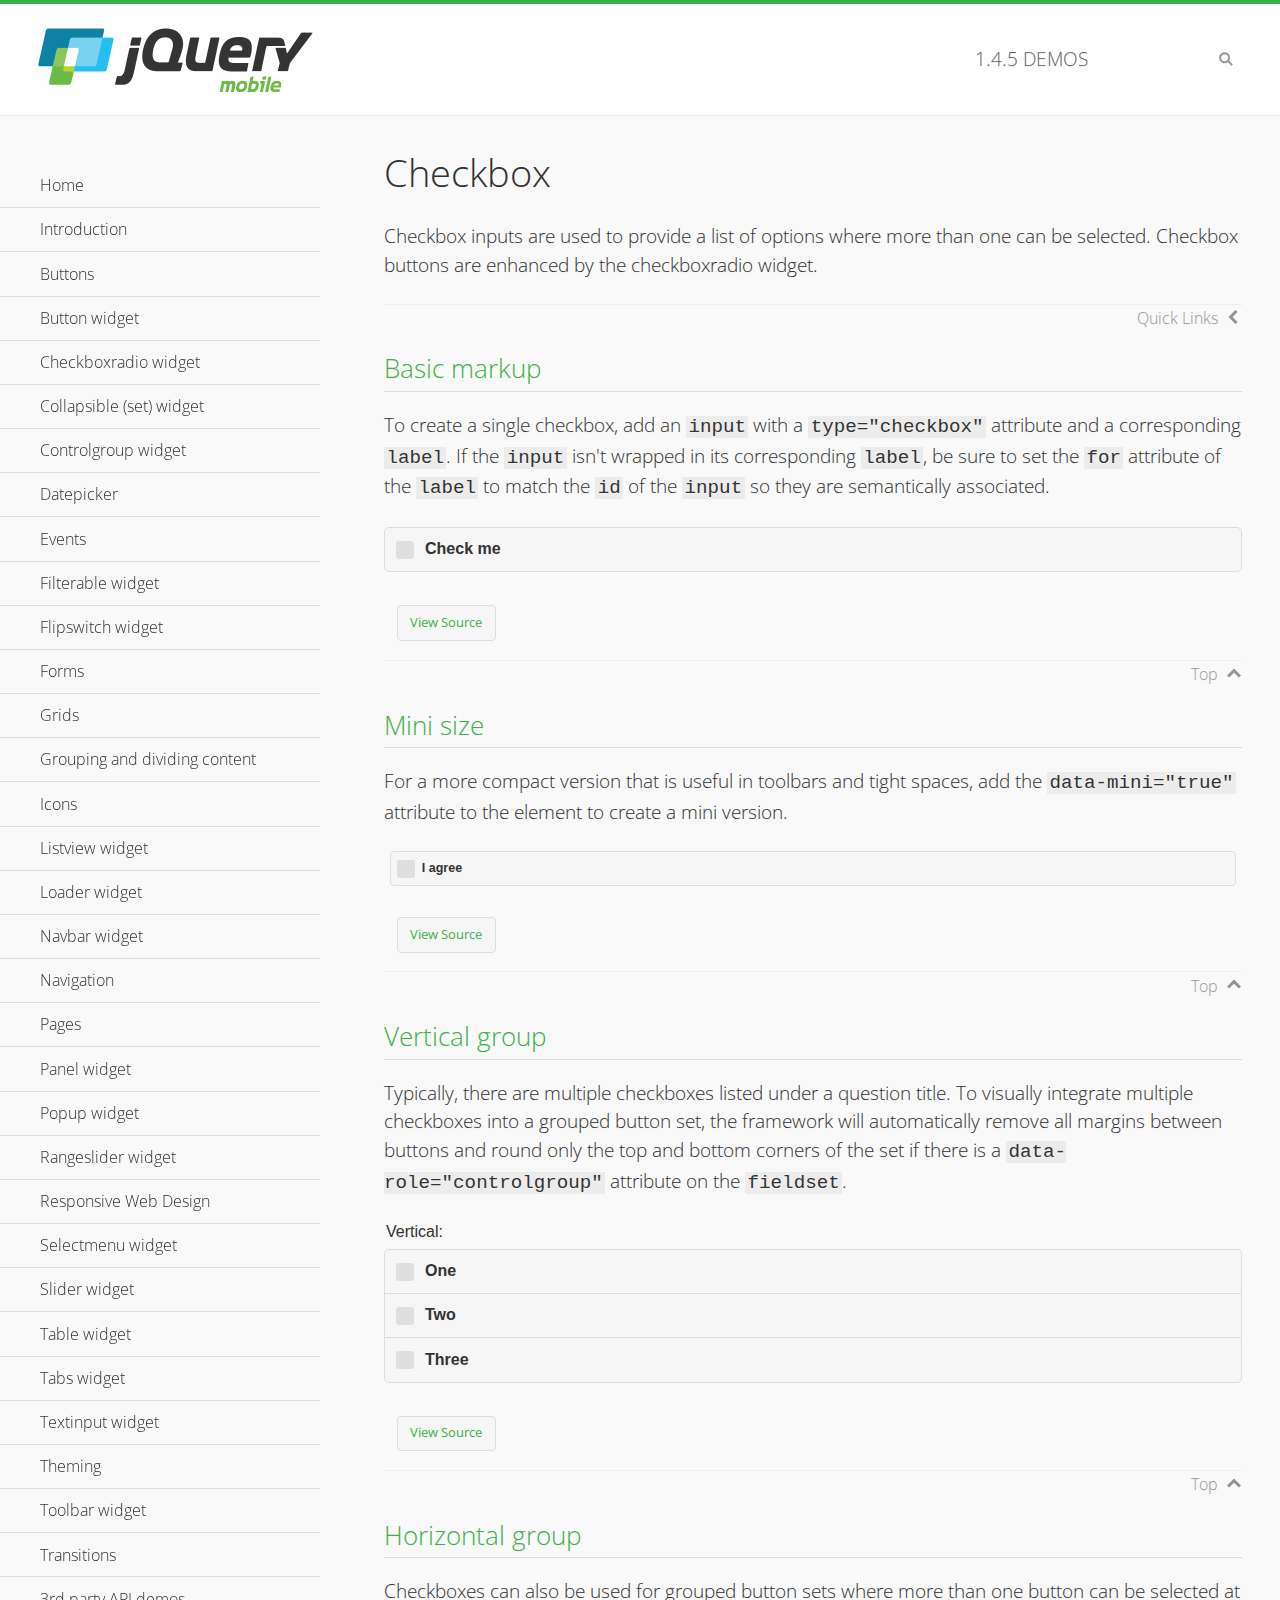
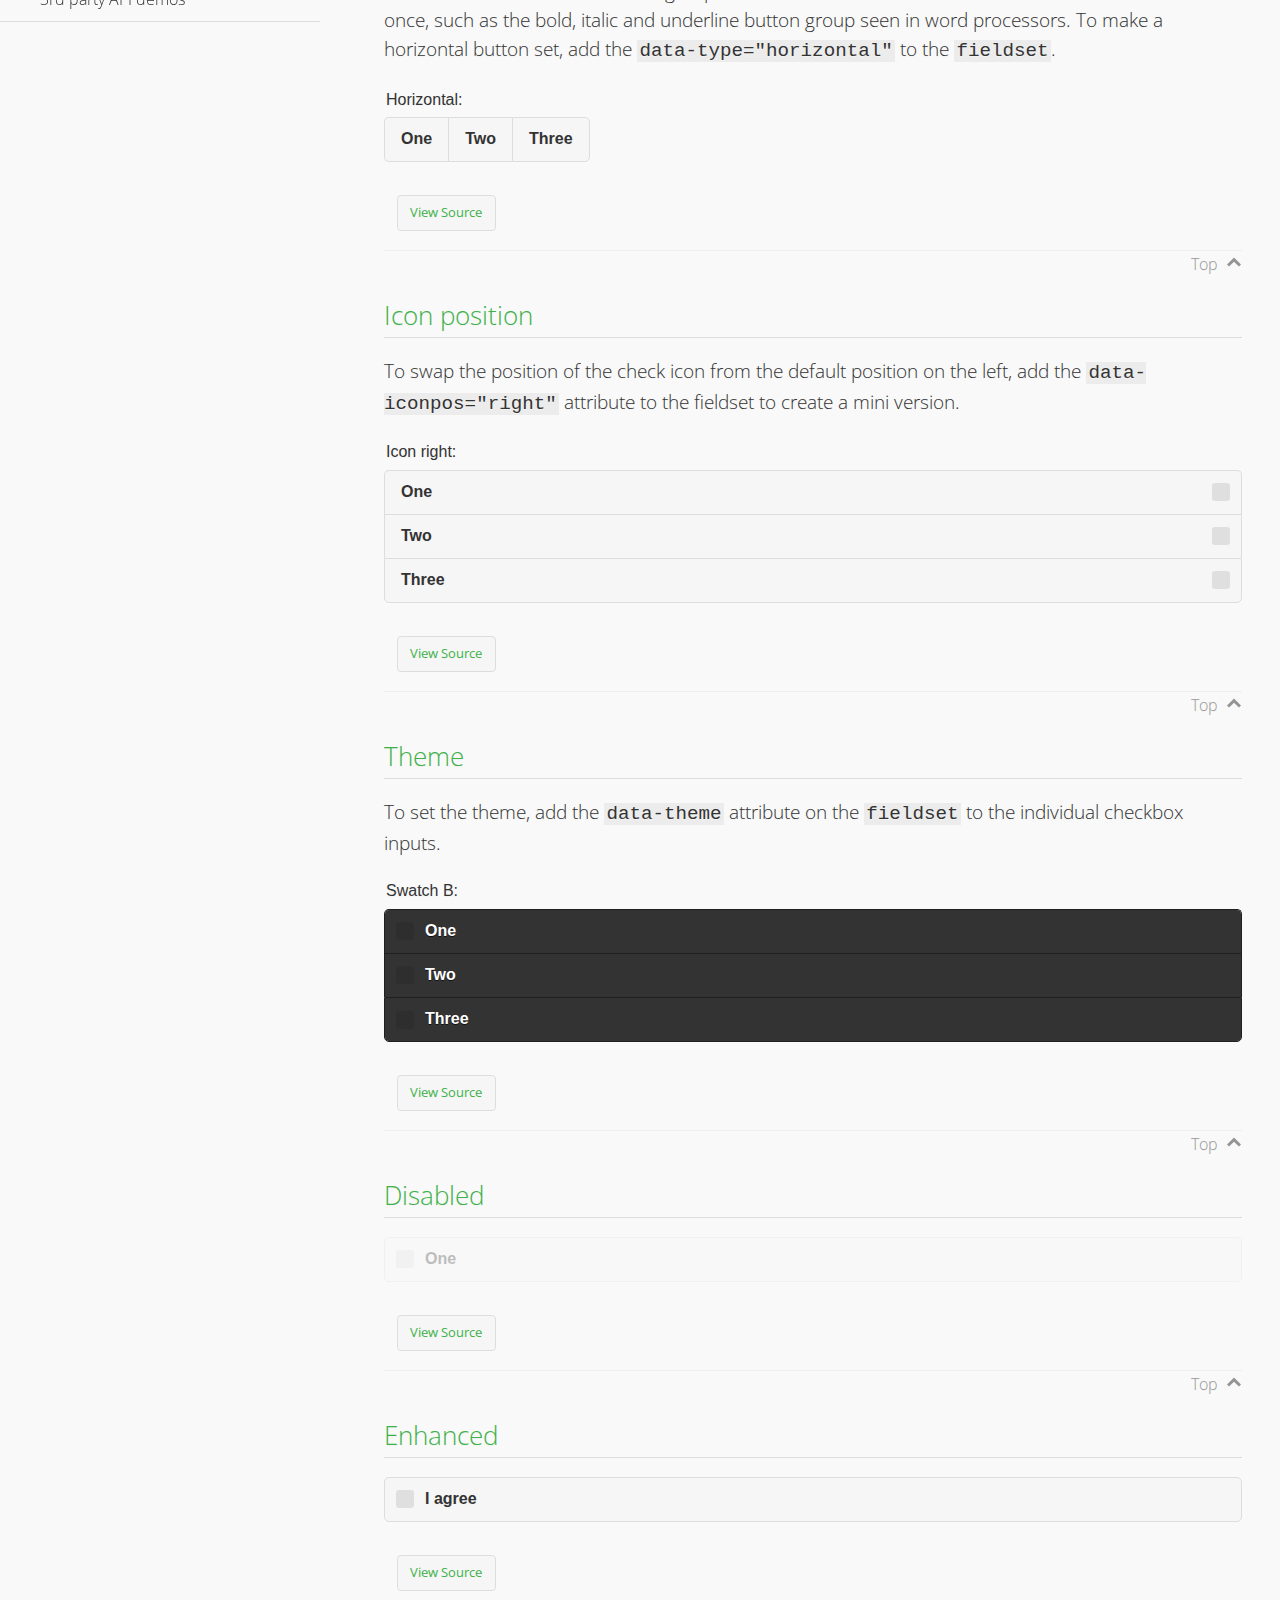
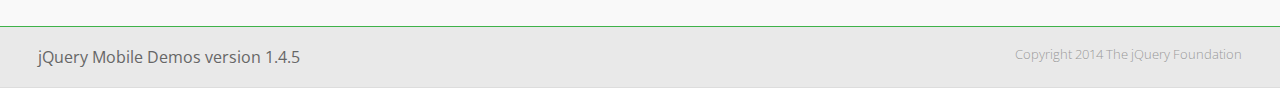
<file: www/jm/demos/checkboxradio-checkbox/index.html>
<!DOCTYPE html>
<html>
<head>
	<meta charset="utf-8">
	<meta name="viewport" content="width=device-width, initial-scale=1">
	<title>Checkbox - jQuery Mobile Demos</title>
	<link rel="shortcut icon" href="../favicon.ico">
	<link rel="stylesheet" href="http://fonts.googleapis.com/css?family=Open+Sans:300,400,700">
	<link rel="stylesheet" href="../css/themes/default/jquery.mobile-1.4.5.min.css">
	<link rel="stylesheet" href="../_assets/css/jqm-demos.css">
	<script src="../js/jquery.js"></script>
	<script src="../_assets/js/index.js"></script>
	<script src="../js/jquery.mobile-1.4.5.min.js"></script>
</head>
<body>
<div data-role="page" class="jqm-demos" data-quicklinks="true">

	<div data-role="header" class="jqm-header">
		<h2><a href="../" title="jQuery Mobile Demos home"><img src="../_assets/img/jquery-logo.png" alt="jQuery Mobile"></a></h2>
		<p><span class="jqm-version"></span> Demos</p>
		<a href="#" class="jqm-navmenu-link ui-btn ui-btn-icon-notext ui-corner-all ui-icon-bars ui-nodisc-icon ui-alt-icon ui-btn-left">Menu</a>
		<a href="#" class="jqm-search-link ui-btn ui-btn-icon-notext ui-corner-all ui-icon-search ui-nodisc-icon ui-alt-icon ui-btn-right">Search</a>
	</div><!-- /header -->

	<div role="main" class="ui-content jqm-content">

		<h1>Checkbox</h1>

		<p>Checkbox inputs are used to provide a list of options where more than one can be selected. Checkbox buttons are enhanced by the checkboxradio widget.</p>

		<h2>Basic markup</h2>

		<p>To create a single checkbox, add an <code>input</code> with a <code>type="checkbox"</code> attribute and a corresponding <code>label</code>. If the <code>input</code> isn't wrapped in its corresponding <code>label</code>, be sure to set the <code>for</code> attribute of the <code>label</code> to match the <code>id</code> of the <code>input</code> so they are semantically associated.</p>

		<div data-demo-html="true">
			<form>
				<label>
					<input type="checkbox" name="checkbox-0 ">Check me
				</label>
			</form>
		</div><!--/demo-html -->

		<h2>Mini size</h2>

		<p>For a more compact version that is useful in toolbars and tight spaces, add the <code>data-mini="true"</code> attribute to the element to create a mini version. </p>

		<div data-demo-html="true">
			<form>
				<input type="checkbox" name="checkbox-mini-0" id="checkbox-mini-0" data-mini="true">
				<label for="checkbox-mini-0">I agree</label>
			</form>
		</div><!--/demo-html -->

		<h2>Vertical group</h2>

		<p>Typically, there are multiple checkboxes listed under a question title. To visually integrate multiple checkboxes into a grouped button set, the framework will automatically remove all margins between buttons and round only the top and bottom corners of the set if there is a <code> data-role="controlgroup"</code> attribute on the <code>fieldset</code>.</p>

		<div data-demo-html="true">
			<form>
				<fieldset data-role="controlgroup">
					<legend>Vertical:</legend>
					<input type="checkbox" name="checkbox-v-2a" id="checkbox-v-2a">
					<label for="checkbox-v-2a">One</label>
					<input type="checkbox" name="checkbox-v-2b" id="checkbox-v-2b">
					<label for="checkbox-v-2b">Two</label>
					<input type="checkbox" name="checkbox-v-2c" id="checkbox-v-2c">
					<label for="checkbox-v-2c">Three</label>
				</fieldset>
			</form>
		</div><!--/demo-html -->

		<h2>Horizontal group</h2>

		<p>Checkboxes can also be used for grouped button sets where more than one button can be selected at once, such as the bold, italic and underline button group seen in word processors. To make a horizontal button set, add the <code> data-type="horizontal"</code> to the <code>fieldset</code>.</p>

		<div data-demo-html="true">
			<form>
				<fieldset data-role="controlgroup" data-type="horizontal">
					<legend>Horizontal:</legend>
					<input type="checkbox" name="checkbox-h-2a" id="checkbox-h-2a">
					<label for="checkbox-h-2a">One</label>
					<input type="checkbox" name="checkbox-h-2b" id="checkbox-h-2b">
					<label for="checkbox-h-2b">Two</label>
					<input type="checkbox" name="checkbox-h-2c" id="checkbox-h-2c">
					<label for="checkbox-h-2c">Three</label>
				</fieldset>
			</form>
		</div><!--/demo-html -->

		<h2>Icon position</h2>

		<p>To swap the position of the check icon from the default position on the left, add the <code>data-iconpos="right"</code> attribute to the fieldset to create a mini version. </p>

		<div data-demo-html="true">
			<form>
				<fieldset data-role="controlgroup" data-iconpos="right">
					<legend>Icon right:</legend>
					<input type="checkbox" name="checkbox-h-6a" id="checkbox-h-6a">
					<label for="checkbox-h-6a">One</label>
					<input type="checkbox" name="checkbox-h-6b" id="checkbox-h-6b">
					<label for="checkbox-h-6b">Two</label>
					<input type="checkbox" name="checkbox-h-6c" id="checkbox-h-6c">
					<label for="checkbox-h-6c">Three</label>
				</fieldset>
			</form>
		</div><!--/demo-html -->

		<h2>Theme</h2>

		<p>To set the theme, add the <code>data-theme</code> attribute on the <code>fieldset</code> to the individual checkbox inputs.</p>

		<div data-demo-html="true">
			<form>
				<fieldset data-role="controlgroup">
					<legend>Swatch B:</legend>
					<input type="checkbox" name="checkbox-t-2a" id="checkbox-t-2a" data-theme="b">
					<label for="checkbox-t-2a">One</label>
					<input type="checkbox" name="checkbox-t-2b" id="checkbox-t-2b" data-theme="b">
					<label for="checkbox-t-2b">Two</label>
					<input type="checkbox" name="checkbox-t-2c" id="checkbox-t-2c" data-theme="b">
					<label for="checkbox-t-2c">Three</label>
				</fieldset>
			</form>
		</div><!--/demo-html -->

		<h2>Disabled</h2>

		<div data-demo-html="true">
			<form>
				<input disabled type="checkbox" name="checkbox-t-3a" id="checkbox-t-3a" data-theme="a">
				<label for="checkbox-t-3a">One</label>
			</form>
		</div><!--/demo-html -->

		<h2>Enhanced</h2>

		<div data-demo-html="true">
			<div class="ui-checkbox">
				<label for="checkbox-enhanced" class="ui-btn ui-corner-all ui-btn-inherit ui-btn-icon-left ui-checkbox-off">I agree</label>
				<input type="checkbox" name="checkbox-enhanced" id="checkbox-enhanced" data-enhanced="true">
			</div>
		</div><!--/demo-html -->

	</div><!-- /content -->
	    <div data-role="panel" class="jqm-navmenu-panel" data-position="left" data-display="overlay" data-theme="a">
	    	<ul class="jqm-list ui-alt-icon ui-nodisc-icon">
<li data-filtertext="demos homepage" data-icon="home"><a href=".././">Home</a></li>
<li data-filtertext="introduction overview getting started"><a href="../intro/" data-ajax="false">Introduction</a></li>
<li data-filtertext="buttons button markup buttonmarkup method anchor link button element"><a href="../button-markup/" data-ajax="false">Buttons</a></li>
<li data-filtertext="form button widget input button submit reset"><a href="../button/" data-ajax="false">Button widget</a></li>
<li data-role="collapsible" data-enhanced="true" data-collapsed-icon="carat-d" data-expanded-icon="carat-u" data-iconpos="right" data-inset="false" class="ui-collapsible ui-collapsible-themed-content ui-collapsible-collapsed">
	<h3 class="ui-collapsible-heading ui-collapsible-heading-collapsed">
		<a href="#" class="ui-collapsible-heading-toggle ui-btn ui-btn-icon-right ui-btn-inherit ui-icon-carat-d">
		    Checkboxradio widget<span class="ui-collapsible-heading-status"> click to expand contents</span>
		</a>
	</h3>
	<div class="ui-collapsible-content ui-body-inherit ui-collapsible-content-collapsed" aria-hidden="true">
		<ul>
			<li data-filtertext="form checkboxradio widget checkbox input checkboxes controlgroups"><a href="../checkboxradio-checkbox/" data-ajax="false">Checkboxes</a></li>
			<li data-filtertext="form checkboxradio widget radio input radio buttons controlgroups"><a href="../checkboxradio-radio/" data-ajax="false">Radio buttons</a></li>
		</ul>
	</div>
</li>
<li data-role="collapsible" data-enhanced="true" data-collapsed-icon="carat-d" data-expanded-icon="carat-u" data-iconpos="right" data-inset="false" class="ui-collapsible ui-collapsible-themed-content ui-collapsible-collapsed">
	<h3 class="ui-collapsible-heading ui-collapsible-heading-collapsed">
		<a href="#" class="ui-collapsible-heading-toggle ui-btn ui-btn-icon-right ui-btn-inherit ui-icon-carat-d">
			Collapsible (set) widget<span class="ui-collapsible-heading-status"> click to expand contents</span>
		</a>
	</h3>
	<div class="ui-collapsible-content ui-body-inherit ui-collapsible-content-collapsed" aria-hidden="true">
		<ul>
			<li data-filtertext="collapsibles content formatting"><a href="../collapsible/" data-ajax="false">Collapsible</a></li>
			<li data-filtertext="dynamic collapsible set accordion append expand"><a href="../collapsible-dynamic/" data-ajax="false">Dynamic collapsibles</a></li>
			<li data-filtertext="accordions collapsible set widget content formatting grouped collapsibles"><a href="../collapsibleset/" data-ajax="false">Collapsible set</a></li>
		</ul>
	</div>
</li>
<li data-role="collapsible" data-enhanced="true" data-collapsed-icon="carat-d" data-expanded-icon="carat-u" data-iconpos="right" data-inset="false" class="ui-collapsible ui-collapsible-themed-content ui-collapsible-collapsed">
	<h3 class="ui-collapsible-heading ui-collapsible-heading-collapsed">
		<a href="#" class="ui-collapsible-heading-toggle ui-btn ui-btn-icon-right ui-btn-inherit ui-icon-carat-d">
			Controlgroup widget<span class="ui-collapsible-heading-status"> click to expand contents</span>
		</a>
	</h3>
	<div class="ui-collapsible-content ui-body-inherit ui-collapsible-content-collapsed" aria-hidden="true">
		<ul>
			<li data-filtertext="controlgroups selectmenu checkboxradio input grouped buttons horizontal vertical"><a href="../controlgroup/" data-ajax="false">Controlgroup</a></li>
			<li data-filtertext="dynamic controlgroup dynamically add buttons"><a href="../controlgroup-dynamic/" data-ajax="false">Dynamic controlgroups</a></li>
		</ul>
	</div>
</li>
<li data-filtertext="form datepicker widget date input"><a href="../datepicker/" data-ajax="false">Datepicker</a></li>
<li data-role="collapsible" data-enhanced="true" data-collapsed-icon="carat-d" data-expanded-icon="carat-u" data-iconpos="right" data-inset="false" class="ui-collapsible ui-collapsible-themed-content ui-collapsible-collapsed">
	<h3 class="ui-collapsible-heading ui-collapsible-heading-collapsed">
		<a href="#" class="ui-collapsible-heading-toggle ui-btn ui-btn-icon-right ui-btn-inherit ui-icon-carat-d">
			Events<span class="ui-collapsible-heading-status"> click to expand contents</span>
		</a>
	</h3>
	<div class="ui-collapsible-content ui-body-inherit ui-collapsible-content-collapsed" aria-hidden="true">
		<ul>
			<li data-filtertext="swipe to delete list items listviews swipe events"><a href="../swipe-list/" data-ajax="false">Swipe list items</a></li>
			<li data-filtertext="swipe to navigate swipe page navigation swipe events"><a href="../swipe-page/" data-ajax="false">Swipe page navigation</a></li>
		</ul>
	</div>
</li>
<li data-filtertext="filterable filter elements sorting searching listview table"><a href="../filterable/" data-ajax="false">Filterable widget</a></li>
<li data-filtertext="form flipswitch widget flip toggle switch binary select checkbox input"><a href="../flipswitch/" data-ajax="false">Flipswitch widget</a></li>
<li data-role="collapsible" data-enhanced="true" data-collapsed-icon="carat-d" data-expanded-icon="carat-u" data-iconpos="right" data-inset="false" class="ui-collapsible ui-collapsible-themed-content ui-collapsible-collapsed">
	<h3 class="ui-collapsible-heading ui-collapsible-heading-collapsed">
		<a href="#" class="ui-collapsible-heading-toggle ui-btn ui-btn-icon-right ui-btn-inherit ui-icon-carat-d">
			Forms<span class="ui-collapsible-heading-status"> click to expand contents</span>
		</a>
	</h3>
	<div class="ui-collapsible-content ui-body-inherit ui-collapsible-content-collapsed" aria-hidden="true">
		<ul>
			<li data-filtertext="forms text checkbox radio range button submit reset inputs selects textarea slider flipswitch label form elements"><a href="../forms/" data-ajax="false">Forms</a></li>
			<li data-filtertext="form hide labels hidden accessible ui-hidden-accessible forms"><a href="../forms-label-hidden-accessible/" data-ajax="false">Hide labels</a></li>
			<li data-filtertext="form field containers fieldcontain ui-field-contain forms"><a href="../forms-field-contain/" data-ajax="false">Field containers</a></li>
			<li data-filtertext="forms disabled form elements"><a href="../forms-disabled/" data-ajax="false">Forms disabled</a></li>
			<li data-filtertext="forms gallery examples overview forms text checkbox radio range button submit reset inputs selects textarea slider flipswitch label form elements"><a href="../forms-gallery/" data-ajax="false">Forms gallery</a></li>
		</ul>
	</div>
</li>
<li data-role="collapsible" data-enhanced="true" data-collapsed-icon="carat-d" data-expanded-icon="carat-u" data-iconpos="right" data-inset="false" class="ui-collapsible ui-collapsible-themed-content ui-collapsible-collapsed">
	<h3 class="ui-collapsible-heading ui-collapsible-heading-collapsed">
		<a href="#" class="ui-collapsible-heading-toggle ui-btn ui-btn-icon-right ui-btn-inherit ui-icon-carat-d">
			Grids<span class="ui-collapsible-heading-status"> click to expand contents</span>
		</a>
	</h3>
	<div class="ui-collapsible-content ui-body-inherit ui-collapsible-content-collapsed" aria-hidden="true">
		<ul>
			<li data-filtertext="grids columns blocks content formatting rwd responsive css framework"><a href="../grids/" data-ajax="false">Grids</a></li>
			<li data-filtertext="buttons in grids css framework"><a href="../grids-buttons/" data-ajax="false">Buttons in grids</a></li>
			<li data-filtertext="custom responsive grids rwd css framework"><a href="../grids-custom-responsive/" data-ajax="false">Custom responsive grids</a></li>
		</ul>
	</div>
</li>
<li data-filtertext="blocks content formatting sections heading"><a href="../body-bar-classes/" data-ajax="false">Grouping and dividing content</a></li>
<li data-role="collapsible" data-enhanced="true" data-collapsed-icon="carat-d" data-expanded-icon="carat-u" data-iconpos="right" data-inset="false" class="ui-collapsible ui-collapsible-themed-content ui-collapsible-collapsed">
	<h3 class="ui-collapsible-heading ui-collapsible-heading-collapsed">
		<a href="#" class="ui-collapsible-heading-toggle ui-btn ui-btn-icon-right ui-btn-inherit ui-icon-carat-d">
			Icons<span class="ui-collapsible-heading-status"> click to expand contents</span>
		</a>
	</h3>
	<div class="ui-collapsible-content ui-body-inherit ui-collapsible-content-collapsed" aria-hidden="true">
		<ul>
			<li data-filtertext="button icons svg disc alt custom icon position"><a href="../icons/" data-ajax="false">Icons</a></li>
			<li data-filtertext=""><a href="../icons-grunticon/" data-ajax="false">Grunticon loader</a></li>
		</ul>
	</div>
</li>
<li data-role="collapsible" data-enhanced="true" data-collapsed-icon="carat-d" data-expanded-icon="carat-u" data-iconpos="right" data-inset="false" class="ui-collapsible ui-collapsible-themed-content ui-collapsible-collapsed">
	<h3 class="ui-collapsible-heading ui-collapsible-heading-collapsed">
		<a href="#" class="ui-collapsible-heading-toggle ui-btn ui-btn-icon-right ui-btn-inherit ui-icon-carat-d">
			Listview widget<span class="ui-collapsible-heading-status"> click to expand contents</span>
		</a>
	</h3>
	<div class="ui-collapsible-content ui-body-inherit ui-collapsible-content-collapsed" aria-hidden="true">
		<ul>
			<li data-filtertext="listview widget thumbnails icons nested split button collapsible ul ol"><a href="../listview/" data-ajax="false">Listview</a></li>
			<li data-filtertext="autocomplete filterable reveal listview filtertextbeforefilter placeholder"><a href="../listview-autocomplete/" data-ajax="false">Listview autocomplete</a></li>
			<li data-filtertext="autocomplete filterable reveal listview remote data filtertextbeforefilter placeholder"><a href="../listview-autocomplete-remote/" data-ajax="false">Listview autocomplete remote data</a></li>
			<li data-filtertext="autodividers anchor jump scroll linkbars listview lists ul ol"><a href="../listview-autodividers-linkbar/" data-ajax="false">Listview autodividers linkbar</a></li>
			<li data-filtertext="listview autodividers selector autodividersselector lists ul ol"><a href="../listview-autodividers-selector/" data-ajax="false">Listview autodividers selector</a></li>
			<li data-filtertext="listview nested list items"><a href="../listview-nested-lists/" data-ajax="false">Nested Listviews</a></li>
			<li data-filtertext="listview collapsible list items flat"><a href="../listview-collapsible-item-flat/" data-ajax="false">Listview collapsible list items (flat)</a></li>
			<li data-filtertext="listview collapsible list indented"><a href="../listview-collapsible-item-indented/" data-ajax="false">Listview collapsible list items (indented)</a></li>
			<li data-filtertext="grid listview responsive grids responsive listviews lists ul"><a href="../listview-grid/" data-ajax="false">Listview responsive grid</a></li>
		</ul>
	</div>
</li>
<li data-filtertext="loader widget page loading navigation overlay spinner"><a href="../loader/" data-ajax="false">Loader widget</a></li>
<li data-filtertext="navbar widget navmenu toolbars header footer"><a href="../navbar/" data-ajax="false">Navbar widget</a></li>
<li data-role="collapsible" data-enhanced="true" data-collapsed-icon="carat-d" data-expanded-icon="carat-u" data-iconpos="right" data-inset="false" class="ui-collapsible ui-collapsible-themed-content ui-collapsible-collapsed">
	<h3 class="ui-collapsible-heading ui-collapsible-heading-collapsed">
		<a href="#" class="ui-collapsible-heading-toggle ui-btn ui-btn-icon-right ui-btn-inherit ui-icon-carat-d">
			Navigation<span class="ui-collapsible-heading-status"> click to expand contents</span>
		</a>
	</h3>
	<div class="ui-collapsible-content ui-body-inherit ui-collapsible-content-collapsed" aria-hidden="true">
		<ul>
			<li data-filtertext="ajax navigation navigate widget history event method"><a href="../navigation/" data-ajax="false">Navigation</a></li>
			<li data-filtertext="linking pages page links navigation ajax prefetch cache"><a href="../navigation-linking-pages/" data-ajax="false">Linking pages</a></li>
			<!-- <li data-filtertext="php redirect server redirection server-side navigation"><a href="../navigation-php-redirect/" data-ajax="false">PHP redirect demo</a></li>-->
			<li data-filtertext="navigation redirection hash query"><a href="../navigation-hash-processing/" data-ajax="false">Hash processing demo</a></li>
			<li data-filtertext="navigation redirection hash query"><a href="../page-events/" data-ajax="false">Page Navigation Events</a></li>
		</ul>
	</div>
</li>
<li data-role="collapsible" data-enhanced="true" data-collapsed-icon="carat-d" data-expanded-icon="carat-u" data-iconpos="right" data-inset="false" class="ui-collapsible ui-collapsible-themed-content ui-collapsible-collapsed">
	<h3 class="ui-collapsible-heading ui-collapsible-heading-collapsed">
		<a href="#" class="ui-collapsible-heading-toggle ui-btn ui-btn-icon-right ui-btn-inherit ui-icon-carat-d">
			Pages<span class="ui-collapsible-heading-status"> click to expand contents</span>
		</a>
	</h3>
	<div class="ui-collapsible-content ui-body-inherit ui-collapsible-content-collapsed" aria-hidden="true">
		<ul>
			<li data-filtertext="pages page widget ajax navigation"><a href="../pages/" data-ajax="false">Pages</a></li>
			<li data-filtertext="single page"><a href="../pages-single-page/" data-ajax="false">Single page</a></li>
			<li data-filtertext="multipage multi-page page"><a href="../pages-multi-page/" data-ajax="false">Multi-page template</a></li>
			<li data-filtertext="dialog page widget modal popup"><a href="../pages-dialog/" data-ajax="false">Dialog page</a></li>
		</ul>
	</div>
</li>
<li data-role="collapsible" data-enhanced="true" data-collapsed-icon="carat-d" data-expanded-icon="carat-u" data-iconpos="right" data-inset="false" class="ui-collapsible ui-collapsible-themed-content ui-collapsible-collapsed">
	<h3 class="ui-collapsible-heading ui-collapsible-heading-collapsed">
		<a href="#" class="ui-collapsible-heading-toggle ui-btn ui-btn-icon-right ui-btn-inherit ui-icon-carat-d">
			Panel widget<span class="ui-collapsible-heading-status"> click to expand contents</span>
		</a>
	</h3>
	<div class="ui-collapsible-content ui-body-inherit ui-collapsible-content-collapsed" aria-hidden="true">
		<ul>
			<li data-filtertext="panel widget sliding panels reveal push overlay responsive"><a href="../panel/" data-ajax="false">Panel</a></li>
			<li data-filtertext=""><a href="../panel-external/" data-ajax="false">External panels</a></li>
			<li data-filtertext="panel "><a href="../panel-fixed/" data-ajax="false">Fixed panels</a></li>
			<li data-filtertext="panel slide panels sliding panels shadow rwd responsive breakpoint"><a href="../panel-responsive/" data-ajax="false">Panels responsive</a></li>
			<li data-filtertext="panel custom style custom panel width reveal shadow listview panel styling page background wrapper"><a href="../panel-styling/" data-ajax="false">Custom panel style</a></li>
			<li data-filtertext="panel open on swipe"><a href="../panel-swipe-open/" data-ajax="false">Panel open on swipe</a></li>
			<li data-filtertext="panels outside page internal external toolbars"><a href="../panel-external-internal/" data-ajax="false">Panel external and internal</a></li>
		</ul>
	</div>
</li>
<li data-role="collapsible" data-enhanced="true" data-collapsed-icon="carat-d" data-expanded-icon="carat-u" data-iconpos="right" data-inset="false" class="ui-collapsible ui-collapsible-themed-content ui-collapsible-collapsed">
	<h3 class="ui-collapsible-heading ui-collapsible-heading-collapsed">
		<a href="#" class="ui-collapsible-heading-toggle ui-btn ui-btn-icon-right ui-btn-inherit ui-icon-carat-d">
			Popup widget<span class="ui-collapsible-heading-status"> click to expand contents</span>
		</a>
	</h3>
	<div class="ui-collapsible-content ui-body-inherit ui-collapsible-content-collapsed" aria-hidden="true">
		<ul>
			<li data-filtertext="popup widget popups dialog modal transition tooltip lightbox form overlay screen flip pop fade transition"><a href="../popup/" data-ajax="false">Popup</a></li>
			<li data-filtertext="popup alignment position"><a href="../popup-alignment/" data-ajax="false">Popup alignment</a></li>
			<li data-filtertext="popup arrow size popups popover"><a href="../popup-arrow-size/" data-ajax="false">Popup arrow size</a></li>
			<li data-filtertext="dynamic popups popup images lightbox"><a href="../popup-dynamic/" data-ajax="false">Dynamic popups</a></li>
			<li data-filtertext="popups with iframes scaling"><a href="../popup-iframe/" data-ajax="false">Popups with iframes</a></li>
			<li data-filtertext="popup image scaling"><a href="../popup-image-scaling/" data-ajax="false">Popup image scaling</a></li>
			<li data-filtertext="external popup outside multi-page"><a href="../popup-outside-multipage/" data-ajax="false">Popup outside multi-page</a></li>
		</ul>
	</div>
</li>
<li data-filtertext="form rangeslider widget dual sliders dual handle sliders range input"><a href="../rangeslider/" data-ajax="false">Rangeslider widget</a></li>
<li data-filtertext="responsive web design rwd adaptive progressive enhancement PE accessible mobile breakpoints media query media queries"><a href="../rwd/" data-ajax="false">Responsive Web Design</a></li>
<li data-role="collapsible" data-enhanced="true" data-collapsed-icon="carat-d" data-expanded-icon="carat-u" data-iconpos="right" data-inset="false" class="ui-collapsible ui-collapsible-themed-content ui-collapsible-collapsed">
	<h3 class="ui-collapsible-heading ui-collapsible-heading-collapsed">
		<a href="#" class="ui-collapsible-heading-toggle ui-btn ui-btn-icon-right ui-btn-inherit ui-icon-carat-d">
			Selectmenu widget<span class="ui-collapsible-heading-status"> click to expand contents</span>
		</a>
	</h3>
	<div class="ui-collapsible-content ui-body-inherit ui-collapsible-content-collapsed" aria-hidden="true">
		<ul>
			<li data-filtertext="form selectmenu widget select input custom select menu selects"><a href="../selectmenu/" data-ajax="false">Selectmenu</a></li>
			<li data-filtertext="form custom select menu selectmenu widget custom menu option optgroup multiple selects"><a href="../selectmenu-custom/" data-ajax="false">Custom select menu</a></li>
			<li data-filtertext="filterable select filter popup dialog"><a href="../selectmenu-custom-filter/" data-ajax="false">Custom select menu with filter</a></li>
		</ul>
	</div>
</li>
<li data-role="collapsible" data-enhanced="true" data-collapsed-icon="carat-d" data-expanded-icon="carat-u" data-iconpos="right" data-inset="false" class="ui-collapsible ui-collapsible-themed-content ui-collapsible-collapsed">
	<h3 class="ui-collapsible-heading ui-collapsible-heading-collapsed">
		<a href="#" class="ui-collapsible-heading-toggle ui-btn ui-btn-icon-right ui-btn-inherit ui-icon-carat-d">
			Slider widget<span class="ui-collapsible-heading-status"> click to expand contents</span>
		</a>
	</h3>
	<div class="ui-collapsible-content ui-body-inherit ui-collapsible-content-collapsed" aria-hidden="true">
		<ul>
			<li data-filtertext="form slider widget range input single sliders"><a href="../slider/" data-ajax="false">Slider</a></li>
			<li data-filtertext="form slider widget flipswitch slider binary select flip toggle switch"><a href="../slider-flipswitch/" data-ajax="false">Slider flip toggle switch</a></li>
			<li data-filtertext="form slider tooltip handle value input range sliders"><a href="../slider-tooltip/" data-ajax="false">Slider tooltip</a></li>
		</ul>
	</div>
</li>
<li data-role="collapsible" data-enhanced="true" data-collapsed-icon="carat-d" data-expanded-icon="carat-u" data-iconpos="right" data-inset="false" class="ui-collapsible ui-collapsible-themed-content ui-collapsible-collapsed">
	<h3 class="ui-collapsible-heading ui-collapsible-heading-collapsed">
		<a href="#" class="ui-collapsible-heading-toggle ui-btn ui-btn-icon-right ui-btn-inherit ui-icon-carat-d">
			Table widget<span class="ui-collapsible-heading-status"> click to expand contents</span>
		</a>
	</h3>
	<div class="ui-collapsible-content ui-body-inherit ui-collapsible-content-collapsed" aria-hidden="true">
		<ul>
			<li data-filtertext="table widget reflow column toggle th td responsive tables rwd hide show tabular"><a href="../table-column-toggle/" data-ajax="false">Table Column Toggle</a></li>
			<li data-filtertext="table column toggle phone comparison demo"><a href="../table-column-toggle-example/" data-ajax="false">Table Column Toggle demo</a></li>
			<li data-filtertext="responsive tables table column toggle heading groups rwd breakpoint"><a href="../table-column-toggle-heading-groups/" data-ajax="false">Table Column Toggle heading groups</a></li>
			<li data-filtertext="responsive tables table column toggle hide rwd breakpoint customization options"><a href="../table-column-toggle-options/" data-ajax="false">Table Column Toggle options</a></li>
			<li data-filtertext="table reflow th td responsive rwd columns tabular"><a href="../table-reflow/" data-ajax="false">Table Reflow</a></li>
			<li data-filtertext="responsive tables table reflow heading groups rwd breakpoint"><a href="../table-reflow-heading-groups/" data-ajax="false">Table Reflow heading groups</a></li>
			<li data-filtertext="responsive tables table reflow stripes strokes table style"><a href="../table-reflow-stripes-strokes/" data-ajax="false">Table Reflow stripes and strokes</a></li>
			<li data-filtertext="responsive tables table reflow stack custom styles"><a href="../table-reflow-styling/" data-ajax="false">Table Reflow custom styles</a></li>
		</ul>
	</div>
</li>
<li data-filtertext="ui tabs widget"><a href="../tabs/" data-ajax="false">Tabs widget</a></li>
<li data-filtertext="form textinput widget text input textarea number date time tel email file color password"><a href="../textinput/" data-ajax="false">Textinput widget</a></li>
<li data-role="collapsible" data-enhanced="true" data-collapsed-icon="carat-d" data-expanded-icon="carat-u" data-iconpos="right" data-inset="false" class="ui-collapsible ui-collapsible-themed-content ui-collapsible-collapsed">
	<h3 class="ui-collapsible-heading ui-collapsible-heading-collapsed">
		<a href="#" class="ui-collapsible-heading-toggle ui-btn ui-btn-icon-right ui-btn-inherit ui-icon-carat-d">
			Theming<span class="ui-collapsible-heading-status"> click to expand contents</span>
		</a>
	</h3>
	<div class="ui-collapsible-content ui-body-inherit ui-collapsible-content-collapsed" aria-hidden="true">
		<ul>
			<li data-filtertext="default theme swatches theming style css"><a href="../theme-default/" data-ajax="false">Default theme</a></li>
			<li data-filtertext="classic theme old theme swatches theming style css"><a href="../theme-classic/" data-ajax="false">Classic theme</a></li>
		</ul>
	</div>
</li>
<li data-role="collapsible" data-enhanced="true" data-collapsed-icon="carat-d" data-expanded-icon="carat-u" data-iconpos="right" data-inset="false" class="ui-collapsible ui-collapsible-themed-content ui-collapsible-collapsed">
	<h3 class="ui-collapsible-heading ui-collapsible-heading-collapsed">
		<a href="#" class="ui-collapsible-heading-toggle ui-btn ui-btn-icon-right ui-btn-inherit ui-icon-carat-d">
			Toolbar widget<span class="ui-collapsible-heading-status"> click to expand contents</span>
		</a>
	</h3>
	<div class="ui-collapsible-content ui-body-inherit ui-collapsible-content-collapsed" aria-hidden="true">
		<ul>
			<li data-filtertext="toolbar widget header footer toolbars fixed fullscreen external sections"><a href="../toolbar/" data-ajax="false">Toolbar</a></li>
			<li data-filtertext="dynamic toolbars dynamically add toolbar header footer"><a href="../toolbar-dynamic/" data-ajax="false">Dynamic toolbars</a></li>
			<li data-filtertext="external toolbars header footer"><a href="../toolbar-external/" data-ajax="false">External toolbars</a></li>
			<li data-filtertext="fixed toolbars header footer"><a href="../toolbar-fixed/" data-ajax="false">Fixed toolbars</a></li>
			<li data-filtertext="fixed fullscreen toolbars header footer"><a href="../toolbar-fixed-fullscreen/" data-ajax="false">Fullscreen toolbars</a></li>
			<li data-filtertext="external fixed toolbars header footer"><a href="../toolbar-fixed-external/" data-ajax="false">Fixed external toolbars</a></li>
			<li data-filtertext="external persistent toolbars header footer navbar navmenu"><a href="../toolbar-fixed-persistent/" data-ajax="false">Persistent toolbars</a></li>
			<li data-filtertext="external ajax optimized toolbars persistent toolbars header footer navbar"><a href="../toolbar-fixed-persistent-optimized/" data-ajax="false">Ajax optimized toolbars</a></li>
			<li data-filtertext="form in toolbars header footer"><a href="../toolbar-fixed-forms/" data-ajax="false">Form in toolbar</a></li>
		</ul>
	</div>
</li>
<li data-filtertext="page transitions animated pages popup navigation flip slide fade pop"><a href="../transitions/" data-ajax="false">Transitions</a></li>
<li data-role="collapsible" data-enhanced="true" data-collapsed-icon="carat-d" data-expanded-icon="carat-u" data-iconpos="right" data-inset="false" class="ui-collapsible ui-collapsible-themed-content ui-collapsible-collapsed">
	<h3 class="ui-collapsible-heading ui-collapsible-heading-collapsed">
		<a href="#" class="ui-collapsible-heading-toggle ui-btn ui-btn-icon-right ui-btn-inherit ui-icon-carat-d">
			3rd party API demos<span class="ui-collapsible-heading-status"> click to expand contents</span>
		</a>
	</h3>
	<div class="ui-collapsible-content ui-body-inherit ui-collapsible-content-collapsed" aria-hidden="true">
		<ul>
			<li data-filtertext="backbone requirejs navigation router"><a href="../backbone-requirejs/" data-ajax="false">Backbone RequireJS</a></li>
			<li data-filtertext="google maps geolocation demo"><a href="../map-geolocation/" data-ajax="false">Google Maps geolocation</a></li>
			<li data-filtertext="google maps hybrid"><a href="../map-list-toggle/" data-ajax="false">Google Maps list toggle</a></li>
		</ul>
	</div>
</li>



		     </ul>
		</div><!-- /panel -->


	<div data-role="footer" data-position="fixed" data-tap-toggle="false" class="jqm-footer">
		<p>jQuery Mobile Demos version <span class="jqm-version"></span></p>
		<p>Copyright 2014 The jQuery Foundation</p>
	</div><!-- /footer -->
	<!-- TODO: This should become an external panel so we can add input to markup (unique ID) -->
    <div data-role="panel" class="jqm-search-panel" data-position="right" data-display="overlay" data-theme="a">
		<div class="jqm-search">
			<ul class="jqm-list" data-filter-placeholder="Search demos..." data-filter-reveal="true">
<li data-filtertext="demos homepage" data-icon="home"><a href=".././">Home</a></li>
<li data-filtertext="introduction overview getting started"><a href="../intro/" data-ajax="false">Introduction</a></li>
<li data-filtertext="buttons button markup buttonmarkup method anchor link button element"><a href="../button-markup/" data-ajax="false">Buttons</a></li>
<li data-filtertext="form button widget input button submit reset"><a href="../button/" data-ajax="false">Button widget</a></li>
<li data-role="collapsible" data-enhanced="true" data-collapsed-icon="carat-d" data-expanded-icon="carat-u" data-iconpos="right" data-inset="false" class="ui-collapsible ui-collapsible-themed-content ui-collapsible-collapsed">
	<h3 class="ui-collapsible-heading ui-collapsible-heading-collapsed">
		<a href="#" class="ui-collapsible-heading-toggle ui-btn ui-btn-icon-right ui-btn-inherit ui-icon-carat-d">
		    Checkboxradio widget<span class="ui-collapsible-heading-status"> click to expand contents</span>
		</a>
	</h3>
	<div class="ui-collapsible-content ui-body-inherit ui-collapsible-content-collapsed" aria-hidden="true">
		<ul>
			<li data-filtertext="form checkboxradio widget checkbox input checkboxes controlgroups"><a href="../checkboxradio-checkbox/" data-ajax="false">Checkboxes</a></li>
			<li data-filtertext="form checkboxradio widget radio input radio buttons controlgroups"><a href="../checkboxradio-radio/" data-ajax="false">Radio buttons</a></li>
		</ul>
	</div>
</li>
<li data-role="collapsible" data-enhanced="true" data-collapsed-icon="carat-d" data-expanded-icon="carat-u" data-iconpos="right" data-inset="false" class="ui-collapsible ui-collapsible-themed-content ui-collapsible-collapsed">
	<h3 class="ui-collapsible-heading ui-collapsible-heading-collapsed">
		<a href="#" class="ui-collapsible-heading-toggle ui-btn ui-btn-icon-right ui-btn-inherit ui-icon-carat-d">
			Collapsible (set) widget<span class="ui-collapsible-heading-status"> click to expand contents</span>
		</a>
	</h3>
	<div class="ui-collapsible-content ui-body-inherit ui-collapsible-content-collapsed" aria-hidden="true">
		<ul>
			<li data-filtertext="collapsibles content formatting"><a href="../collapsible/" data-ajax="false">Collapsible</a></li>
			<li data-filtertext="dynamic collapsible set accordion append expand"><a href="../collapsible-dynamic/" data-ajax="false">Dynamic collapsibles</a></li>
			<li data-filtertext="accordions collapsible set widget content formatting grouped collapsibles"><a href="../collapsibleset/" data-ajax="false">Collapsible set</a></li>
		</ul>
	</div>
</li>
<li data-role="collapsible" data-enhanced="true" data-collapsed-icon="carat-d" data-expanded-icon="carat-u" data-iconpos="right" data-inset="false" class="ui-collapsible ui-collapsible-themed-content ui-collapsible-collapsed">
	<h3 class="ui-collapsible-heading ui-collapsible-heading-collapsed">
		<a href="#" class="ui-collapsible-heading-toggle ui-btn ui-btn-icon-right ui-btn-inherit ui-icon-carat-d">
			Controlgroup widget<span class="ui-collapsible-heading-status"> click to expand contents</span>
		</a>
	</h3>
	<div class="ui-collapsible-content ui-body-inherit ui-collapsible-content-collapsed" aria-hidden="true">
		<ul>
			<li data-filtertext="controlgroups selectmenu checkboxradio input grouped buttons horizontal vertical"><a href="../controlgroup/" data-ajax="false">Controlgroup</a></li>
			<li data-filtertext="dynamic controlgroup dynamically add buttons"><a href="../controlgroup-dynamic/" data-ajax="false">Dynamic controlgroups</a></li>
		</ul>
	</div>
</li>
<li data-filtertext="form datepicker widget date input"><a href="../datepicker/" data-ajax="false">Datepicker</a></li>
<li data-role="collapsible" data-enhanced="true" data-collapsed-icon="carat-d" data-expanded-icon="carat-u" data-iconpos="right" data-inset="false" class="ui-collapsible ui-collapsible-themed-content ui-collapsible-collapsed">
	<h3 class="ui-collapsible-heading ui-collapsible-heading-collapsed">
		<a href="#" class="ui-collapsible-heading-toggle ui-btn ui-btn-icon-right ui-btn-inherit ui-icon-carat-d">
			Events<span class="ui-collapsible-heading-status"> click to expand contents</span>
		</a>
	</h3>
	<div class="ui-collapsible-content ui-body-inherit ui-collapsible-content-collapsed" aria-hidden="true">
		<ul>
			<li data-filtertext="swipe to delete list items listviews swipe events"><a href="../swipe-list/" data-ajax="false">Swipe list items</a></li>
			<li data-filtertext="swipe to navigate swipe page navigation swipe events"><a href="../swipe-page/" data-ajax="false">Swipe page navigation</a></li>
		</ul>
	</div>
</li>
<li data-filtertext="filterable filter elements sorting searching listview table"><a href="../filterable/" data-ajax="false">Filterable widget</a></li>
<li data-filtertext="form flipswitch widget flip toggle switch binary select checkbox input"><a href="../flipswitch/" data-ajax="false">Flipswitch widget</a></li>
<li data-role="collapsible" data-enhanced="true" data-collapsed-icon="carat-d" data-expanded-icon="carat-u" data-iconpos="right" data-inset="false" class="ui-collapsible ui-collapsible-themed-content ui-collapsible-collapsed">
	<h3 class="ui-collapsible-heading ui-collapsible-heading-collapsed">
		<a href="#" class="ui-collapsible-heading-toggle ui-btn ui-btn-icon-right ui-btn-inherit ui-icon-carat-d">
			Forms<span class="ui-collapsible-heading-status"> click to expand contents</span>
		</a>
	</h3>
	<div class="ui-collapsible-content ui-body-inherit ui-collapsible-content-collapsed" aria-hidden="true">
		<ul>
			<li data-filtertext="forms text checkbox radio range button submit reset inputs selects textarea slider flipswitch label form elements"><a href="../forms/" data-ajax="false">Forms</a></li>
			<li data-filtertext="form hide labels hidden accessible ui-hidden-accessible forms"><a href="../forms-label-hidden-accessible/" data-ajax="false">Hide labels</a></li>
			<li data-filtertext="form field containers fieldcontain ui-field-contain forms"><a href="../forms-field-contain/" data-ajax="false">Field containers</a></li>
			<li data-filtertext="forms disabled form elements"><a href="../forms-disabled/" data-ajax="false">Forms disabled</a></li>
			<li data-filtertext="forms gallery examples overview forms text checkbox radio range button submit reset inputs selects textarea slider flipswitch label form elements"><a href="../forms-gallery/" data-ajax="false">Forms gallery</a></li>
		</ul>
	</div>
</li>
<li data-role="collapsible" data-enhanced="true" data-collapsed-icon="carat-d" data-expanded-icon="carat-u" data-iconpos="right" data-inset="false" class="ui-collapsible ui-collapsible-themed-content ui-collapsible-collapsed">
	<h3 class="ui-collapsible-heading ui-collapsible-heading-collapsed">
		<a href="#" class="ui-collapsible-heading-toggle ui-btn ui-btn-icon-right ui-btn-inherit ui-icon-carat-d">
			Grids<span class="ui-collapsible-heading-status"> click to expand contents</span>
		</a>
	</h3>
	<div class="ui-collapsible-content ui-body-inherit ui-collapsible-content-collapsed" aria-hidden="true">
		<ul>
			<li data-filtertext="grids columns blocks content formatting rwd responsive css framework"><a href="../grids/" data-ajax="false">Grids</a></li>
			<li data-filtertext="buttons in grids css framework"><a href="../grids-buttons/" data-ajax="false">Buttons in grids</a></li>
			<li data-filtertext="custom responsive grids rwd css framework"><a href="../grids-custom-responsive/" data-ajax="false">Custom responsive grids</a></li>
		</ul>
	</div>
</li>
<li data-filtertext="blocks content formatting sections heading"><a href="../body-bar-classes/" data-ajax="false">Grouping and dividing content</a></li>
<li data-role="collapsible" data-enhanced="true" data-collapsed-icon="carat-d" data-expanded-icon="carat-u" data-iconpos="right" data-inset="false" class="ui-collapsible ui-collapsible-themed-content ui-collapsible-collapsed">
	<h3 class="ui-collapsible-heading ui-collapsible-heading-collapsed">
		<a href="#" class="ui-collapsible-heading-toggle ui-btn ui-btn-icon-right ui-btn-inherit ui-icon-carat-d">
			Icons<span class="ui-collapsible-heading-status"> click to expand contents</span>
		</a>
	</h3>
	<div class="ui-collapsible-content ui-body-inherit ui-collapsible-content-collapsed" aria-hidden="true">
		<ul>
			<li data-filtertext="button icons svg disc alt custom icon position"><a href="../icons/" data-ajax="false">Icons</a></li>
			<li data-filtertext=""><a href="../icons-grunticon/" data-ajax="false">Grunticon loader</a></li>
		</ul>
	</div>
</li>
<li data-role="collapsible" data-enhanced="true" data-collapsed-icon="carat-d" data-expanded-icon="carat-u" data-iconpos="right" data-inset="false" class="ui-collapsible ui-collapsible-themed-content ui-collapsible-collapsed">
	<h3 class="ui-collapsible-heading ui-collapsible-heading-collapsed">
		<a href="#" class="ui-collapsible-heading-toggle ui-btn ui-btn-icon-right ui-btn-inherit ui-icon-carat-d">
			Listview widget<span class="ui-collapsible-heading-status"> click to expand contents</span>
		</a>
	</h3>
	<div class="ui-collapsible-content ui-body-inherit ui-collapsible-content-collapsed" aria-hidden="true">
		<ul>
			<li data-filtertext="listview widget thumbnails icons nested split button collapsible ul ol"><a href="../listview/" data-ajax="false">Listview</a></li>
			<li data-filtertext="autocomplete filterable reveal listview filtertextbeforefilter placeholder"><a href="../listview-autocomplete/" data-ajax="false">Listview autocomplete</a></li>
			<li data-filtertext="autocomplete filterable reveal listview remote data filtertextbeforefilter placeholder"><a href="../listview-autocomplete-remote/" data-ajax="false">Listview autocomplete remote data</a></li>
			<li data-filtertext="autodividers anchor jump scroll linkbars listview lists ul ol"><a href="../listview-autodividers-linkbar/" data-ajax="false">Listview autodividers linkbar</a></li>
			<li data-filtertext="listview autodividers selector autodividersselector lists ul ol"><a href="../listview-autodividers-selector/" data-ajax="false">Listview autodividers selector</a></li>
			<li data-filtertext="listview nested list items"><a href="../listview-nested-lists/" data-ajax="false">Nested Listviews</a></li>
			<li data-filtertext="listview collapsible list items flat"><a href="../listview-collapsible-item-flat/" data-ajax="false">Listview collapsible list items (flat)</a></li>
			<li data-filtertext="listview collapsible list indented"><a href="../listview-collapsible-item-indented/" data-ajax="false">Listview collapsible list items (indented)</a></li>
			<li data-filtertext="grid listview responsive grids responsive listviews lists ul"><a href="../listview-grid/" data-ajax="false">Listview responsive grid</a></li>
		</ul>
	</div>
</li>
<li data-filtertext="loader widget page loading navigation overlay spinner"><a href="../loader/" data-ajax="false">Loader widget</a></li>
<li data-filtertext="navbar widget navmenu toolbars header footer"><a href="../navbar/" data-ajax="false">Navbar widget</a></li>
<li data-role="collapsible" data-enhanced="true" data-collapsed-icon="carat-d" data-expanded-icon="carat-u" data-iconpos="right" data-inset="false" class="ui-collapsible ui-collapsible-themed-content ui-collapsible-collapsed">
	<h3 class="ui-collapsible-heading ui-collapsible-heading-collapsed">
		<a href="#" class="ui-collapsible-heading-toggle ui-btn ui-btn-icon-right ui-btn-inherit ui-icon-carat-d">
			Navigation<span class="ui-collapsible-heading-status"> click to expand contents</span>
		</a>
	</h3>
	<div class="ui-collapsible-content ui-body-inherit ui-collapsible-content-collapsed" aria-hidden="true">
		<ul>
			<li data-filtertext="ajax navigation navigate widget history event method"><a href="../navigation/" data-ajax="false">Navigation</a></li>
			<li data-filtertext="linking pages page links navigation ajax prefetch cache"><a href="../navigation-linking-pages/" data-ajax="false">Linking pages</a></li>
			<!-- <li data-filtertext="php redirect server redirection server-side navigation"><a href="../navigation-php-redirect/" data-ajax="false">PHP redirect demo</a></li>-->
			<li data-filtertext="navigation redirection hash query"><a href="../navigation-hash-processing/" data-ajax="false">Hash processing demo</a></li>
			<li data-filtertext="navigation redirection hash query"><a href="../page-events/" data-ajax="false">Page Navigation Events</a></li>
		</ul>
	</div>
</li>
<li data-role="collapsible" data-enhanced="true" data-collapsed-icon="carat-d" data-expanded-icon="carat-u" data-iconpos="right" data-inset="false" class="ui-collapsible ui-collapsible-themed-content ui-collapsible-collapsed">
	<h3 class="ui-collapsible-heading ui-collapsible-heading-collapsed">
		<a href="#" class="ui-collapsible-heading-toggle ui-btn ui-btn-icon-right ui-btn-inherit ui-icon-carat-d">
			Pages<span class="ui-collapsible-heading-status"> click to expand contents</span>
		</a>
	</h3>
	<div class="ui-collapsible-content ui-body-inherit ui-collapsible-content-collapsed" aria-hidden="true">
		<ul>
			<li data-filtertext="pages page widget ajax navigation"><a href="../pages/" data-ajax="false">Pages</a></li>
			<li data-filtertext="single page"><a href="../pages-single-page/" data-ajax="false">Single page</a></li>
			<li data-filtertext="multipage multi-page page"><a href="../pages-multi-page/" data-ajax="false">Multi-page template</a></li>
			<li data-filtertext="dialog page widget modal popup"><a href="../pages-dialog/" data-ajax="false">Dialog page</a></li>
		</ul>
	</div>
</li>
<li data-role="collapsible" data-enhanced="true" data-collapsed-icon="carat-d" data-expanded-icon="carat-u" data-iconpos="right" data-inset="false" class="ui-collapsible ui-collapsible-themed-content ui-collapsible-collapsed">
	<h3 class="ui-collapsible-heading ui-collapsible-heading-collapsed">
		<a href="#" class="ui-collapsible-heading-toggle ui-btn ui-btn-icon-right ui-btn-inherit ui-icon-carat-d">
			Panel widget<span class="ui-collapsible-heading-status"> click to expand contents</span>
		</a>
	</h3>
	<div class="ui-collapsible-content ui-body-inherit ui-collapsible-content-collapsed" aria-hidden="true">
		<ul>
			<li data-filtertext="panel widget sliding panels reveal push overlay responsive"><a href="../panel/" data-ajax="false">Panel</a></li>
			<li data-filtertext=""><a href="../panel-external/" data-ajax="false">External panels</a></li>
			<li data-filtertext="panel "><a href="../panel-fixed/" data-ajax="false">Fixed panels</a></li>
			<li data-filtertext="panel slide panels sliding panels shadow rwd responsive breakpoint"><a href="../panel-responsive/" data-ajax="false">Panels responsive</a></li>
			<li data-filtertext="panel custom style custom panel width reveal shadow listview panel styling page background wrapper"><a href="../panel-styling/" data-ajax="false">Custom panel style</a></li>
			<li data-filtertext="panel open on swipe"><a href="../panel-swipe-open/" data-ajax="false">Panel open on swipe</a></li>
			<li data-filtertext="panels outside page internal external toolbars"><a href="../panel-external-internal/" data-ajax="false">Panel external and internal</a></li>
		</ul>
	</div>
</li>
<li data-role="collapsible" data-enhanced="true" data-collapsed-icon="carat-d" data-expanded-icon="carat-u" data-iconpos="right" data-inset="false" class="ui-collapsible ui-collapsible-themed-content ui-collapsible-collapsed">
	<h3 class="ui-collapsible-heading ui-collapsible-heading-collapsed">
		<a href="#" class="ui-collapsible-heading-toggle ui-btn ui-btn-icon-right ui-btn-inherit ui-icon-carat-d">
			Popup widget<span class="ui-collapsible-heading-status"> click to expand contents</span>
		</a>
	</h3>
	<div class="ui-collapsible-content ui-body-inherit ui-collapsible-content-collapsed" aria-hidden="true">
		<ul>
			<li data-filtertext="popup widget popups dialog modal transition tooltip lightbox form overlay screen flip pop fade transition"><a href="../popup/" data-ajax="false">Popup</a></li>
			<li data-filtertext="popup alignment position"><a href="../popup-alignment/" data-ajax="false">Popup alignment</a></li>
			<li data-filtertext="popup arrow size popups popover"><a href="../popup-arrow-size/" data-ajax="false">Popup arrow size</a></li>
			<li data-filtertext="dynamic popups popup images lightbox"><a href="../popup-dynamic/" data-ajax="false">Dynamic popups</a></li>
			<li data-filtertext="popups with iframes scaling"><a href="../popup-iframe/" data-ajax="false">Popups with iframes</a></li>
			<li data-filtertext="popup image scaling"><a href="../popup-image-scaling/" data-ajax="false">Popup image scaling</a></li>
			<li data-filtertext="external popup outside multi-page"><a href="../popup-outside-multipage/" data-ajax="false">Popup outside multi-page</a></li>
		</ul>
	</div>
</li>
<li data-filtertext="form rangeslider widget dual sliders dual handle sliders range input"><a href="../rangeslider/" data-ajax="false">Rangeslider widget</a></li>
<li data-filtertext="responsive web design rwd adaptive progressive enhancement PE accessible mobile breakpoints media query media queries"><a href="../rwd/" data-ajax="false">Responsive Web Design</a></li>
<li data-role="collapsible" data-enhanced="true" data-collapsed-icon="carat-d" data-expanded-icon="carat-u" data-iconpos="right" data-inset="false" class="ui-collapsible ui-collapsible-themed-content ui-collapsible-collapsed">
	<h3 class="ui-collapsible-heading ui-collapsible-heading-collapsed">
		<a href="#" class="ui-collapsible-heading-toggle ui-btn ui-btn-icon-right ui-btn-inherit ui-icon-carat-d">
			Selectmenu widget<span class="ui-collapsible-heading-status"> click to expand contents</span>
		</a>
	</h3>
	<div class="ui-collapsible-content ui-body-inherit ui-collapsible-content-collapsed" aria-hidden="true">
		<ul>
			<li data-filtertext="form selectmenu widget select input custom select menu selects"><a href="../selectmenu/" data-ajax="false">Selectmenu</a></li>
			<li data-filtertext="form custom select menu selectmenu widget custom menu option optgroup multiple selects"><a href="../selectmenu-custom/" data-ajax="false">Custom select menu</a></li>
			<li data-filtertext="filterable select filter popup dialog"><a href="../selectmenu-custom-filter/" data-ajax="false">Custom select menu with filter</a></li>
		</ul>
	</div>
</li>
<li data-role="collapsible" data-enhanced="true" data-collapsed-icon="carat-d" data-expanded-icon="carat-u" data-iconpos="right" data-inset="false" class="ui-collapsible ui-collapsible-themed-content ui-collapsible-collapsed">
	<h3 class="ui-collapsible-heading ui-collapsible-heading-collapsed">
		<a href="#" class="ui-collapsible-heading-toggle ui-btn ui-btn-icon-right ui-btn-inherit ui-icon-carat-d">
			Slider widget<span class="ui-collapsible-heading-status"> click to expand contents</span>
		</a>
	</h3>
	<div class="ui-collapsible-content ui-body-inherit ui-collapsible-content-collapsed" aria-hidden="true">
		<ul>
			<li data-filtertext="form slider widget range input single sliders"><a href="../slider/" data-ajax="false">Slider</a></li>
			<li data-filtertext="form slider widget flipswitch slider binary select flip toggle switch"><a href="../slider-flipswitch/" data-ajax="false">Slider flip toggle switch</a></li>
			<li data-filtertext="form slider tooltip handle value input range sliders"><a href="../slider-tooltip/" data-ajax="false">Slider tooltip</a></li>
		</ul>
	</div>
</li>
<li data-role="collapsible" data-enhanced="true" data-collapsed-icon="carat-d" data-expanded-icon="carat-u" data-iconpos="right" data-inset="false" class="ui-collapsible ui-collapsible-themed-content ui-collapsible-collapsed">
	<h3 class="ui-collapsible-heading ui-collapsible-heading-collapsed">
		<a href="#" class="ui-collapsible-heading-toggle ui-btn ui-btn-icon-right ui-btn-inherit ui-icon-carat-d">
			Table widget<span class="ui-collapsible-heading-status"> click to expand contents</span>
		</a>
	</h3>
	<div class="ui-collapsible-content ui-body-inherit ui-collapsible-content-collapsed" aria-hidden="true">
		<ul>
			<li data-filtertext="table widget reflow column toggle th td responsive tables rwd hide show tabular"><a href="../table-column-toggle/" data-ajax="false">Table Column Toggle</a></li>
			<li data-filtertext="table column toggle phone comparison demo"><a href="../table-column-toggle-example/" data-ajax="false">Table Column Toggle demo</a></li>
			<li data-filtertext="responsive tables table column toggle heading groups rwd breakpoint"><a href="../table-column-toggle-heading-groups/" data-ajax="false">Table Column Toggle heading groups</a></li>
			<li data-filtertext="responsive tables table column toggle hide rwd breakpoint customization options"><a href="../table-column-toggle-options/" data-ajax="false">Table Column Toggle options</a></li>
			<li data-filtertext="table reflow th td responsive rwd columns tabular"><a href="../table-reflow/" data-ajax="false">Table Reflow</a></li>
			<li data-filtertext="responsive tables table reflow heading groups rwd breakpoint"><a href="../table-reflow-heading-groups/" data-ajax="false">Table Reflow heading groups</a></li>
			<li data-filtertext="responsive tables table reflow stripes strokes table style"><a href="../table-reflow-stripes-strokes/" data-ajax="false">Table Reflow stripes and strokes</a></li>
			<li data-filtertext="responsive tables table reflow stack custom styles"><a href="../table-reflow-styling/" data-ajax="false">Table Reflow custom styles</a></li>
		</ul>
	</div>
</li>
<li data-filtertext="ui tabs widget"><a href="../tabs/" data-ajax="false">Tabs widget</a></li>
<li data-filtertext="form textinput widget text input textarea number date time tel email file color password"><a href="../textinput/" data-ajax="false">Textinput widget</a></li>
<li data-role="collapsible" data-enhanced="true" data-collapsed-icon="carat-d" data-expanded-icon="carat-u" data-iconpos="right" data-inset="false" class="ui-collapsible ui-collapsible-themed-content ui-collapsible-collapsed">
	<h3 class="ui-collapsible-heading ui-collapsible-heading-collapsed">
		<a href="#" class="ui-collapsible-heading-toggle ui-btn ui-btn-icon-right ui-btn-inherit ui-icon-carat-d">
			Theming<span class="ui-collapsible-heading-status"> click to expand contents</span>
		</a>
	</h3>
	<div class="ui-collapsible-content ui-body-inherit ui-collapsible-content-collapsed" aria-hidden="true">
		<ul>
			<li data-filtertext="default theme swatches theming style css"><a href="../theme-default/" data-ajax="false">Default theme</a></li>
			<li data-filtertext="classic theme old theme swatches theming style css"><a href="../theme-classic/" data-ajax="false">Classic theme</a></li>
		</ul>
	</div>
</li>
<li data-role="collapsible" data-enhanced="true" data-collapsed-icon="carat-d" data-expanded-icon="carat-u" data-iconpos="right" data-inset="false" class="ui-collapsible ui-collapsible-themed-content ui-collapsible-collapsed">
	<h3 class="ui-collapsible-heading ui-collapsible-heading-collapsed">
		<a href="#" class="ui-collapsible-heading-toggle ui-btn ui-btn-icon-right ui-btn-inherit ui-icon-carat-d">
			Toolbar widget<span class="ui-collapsible-heading-status"> click to expand contents</span>
		</a>
	</h3>
	<div class="ui-collapsible-content ui-body-inherit ui-collapsible-content-collapsed" aria-hidden="true">
		<ul>
			<li data-filtertext="toolbar widget header footer toolbars fixed fullscreen external sections"><a href="../toolbar/" data-ajax="false">Toolbar</a></li>
			<li data-filtertext="dynamic toolbars dynamically add toolbar header footer"><a href="../toolbar-dynamic/" data-ajax="false">Dynamic toolbars</a></li>
			<li data-filtertext="external toolbars header footer"><a href="../toolbar-external/" data-ajax="false">External toolbars</a></li>
			<li data-filtertext="fixed toolbars header footer"><a href="../toolbar-fixed/" data-ajax="false">Fixed toolbars</a></li>
			<li data-filtertext="fixed fullscreen toolbars header footer"><a href="../toolbar-fixed-fullscreen/" data-ajax="false">Fullscreen toolbars</a></li>
			<li data-filtertext="external fixed toolbars header footer"><a href="../toolbar-fixed-external/" data-ajax="false">Fixed external toolbars</a></li>
			<li data-filtertext="external persistent toolbars header footer navbar navmenu"><a href="../toolbar-fixed-persistent/" data-ajax="false">Persistent toolbars</a></li>
			<li data-filtertext="external ajax optimized toolbars persistent toolbars header footer navbar"><a href="../toolbar-fixed-persistent-optimized/" data-ajax="false">Ajax optimized toolbars</a></li>
			<li data-filtertext="form in toolbars header footer"><a href="../toolbar-fixed-forms/" data-ajax="false">Form in toolbar</a></li>
		</ul>
	</div>
</li>
<li data-filtertext="page transitions animated pages popup navigation flip slide fade pop"><a href="../transitions/" data-ajax="false">Transitions</a></li>
<li data-role="collapsible" data-enhanced="true" data-collapsed-icon="carat-d" data-expanded-icon="carat-u" data-iconpos="right" data-inset="false" class="ui-collapsible ui-collapsible-themed-content ui-collapsible-collapsed">
	<h3 class="ui-collapsible-heading ui-collapsible-heading-collapsed">
		<a href="#" class="ui-collapsible-heading-toggle ui-btn ui-btn-icon-right ui-btn-inherit ui-icon-carat-d">
			3rd party API demos<span class="ui-collapsible-heading-status"> click to expand contents</span>
		</a>
	</h3>
	<div class="ui-collapsible-content ui-body-inherit ui-collapsible-content-collapsed" aria-hidden="true">
		<ul>
			<li data-filtertext="backbone requirejs navigation router"><a href="../backbone-requirejs/" data-ajax="false">Backbone RequireJS</a></li>
			<li data-filtertext="google maps geolocation demo"><a href="../map-geolocation/" data-ajax="false">Google Maps geolocation</a></li>
			<li data-filtertext="google maps hybrid"><a href="../map-list-toggle/" data-ajax="false">Google Maps list toggle</a></li>
		</ul>
	</div>
</li>



			</ul>
		</div>
	</div><!-- /panel -->


</div><!-- /page -->

</body>
</html>
</file>
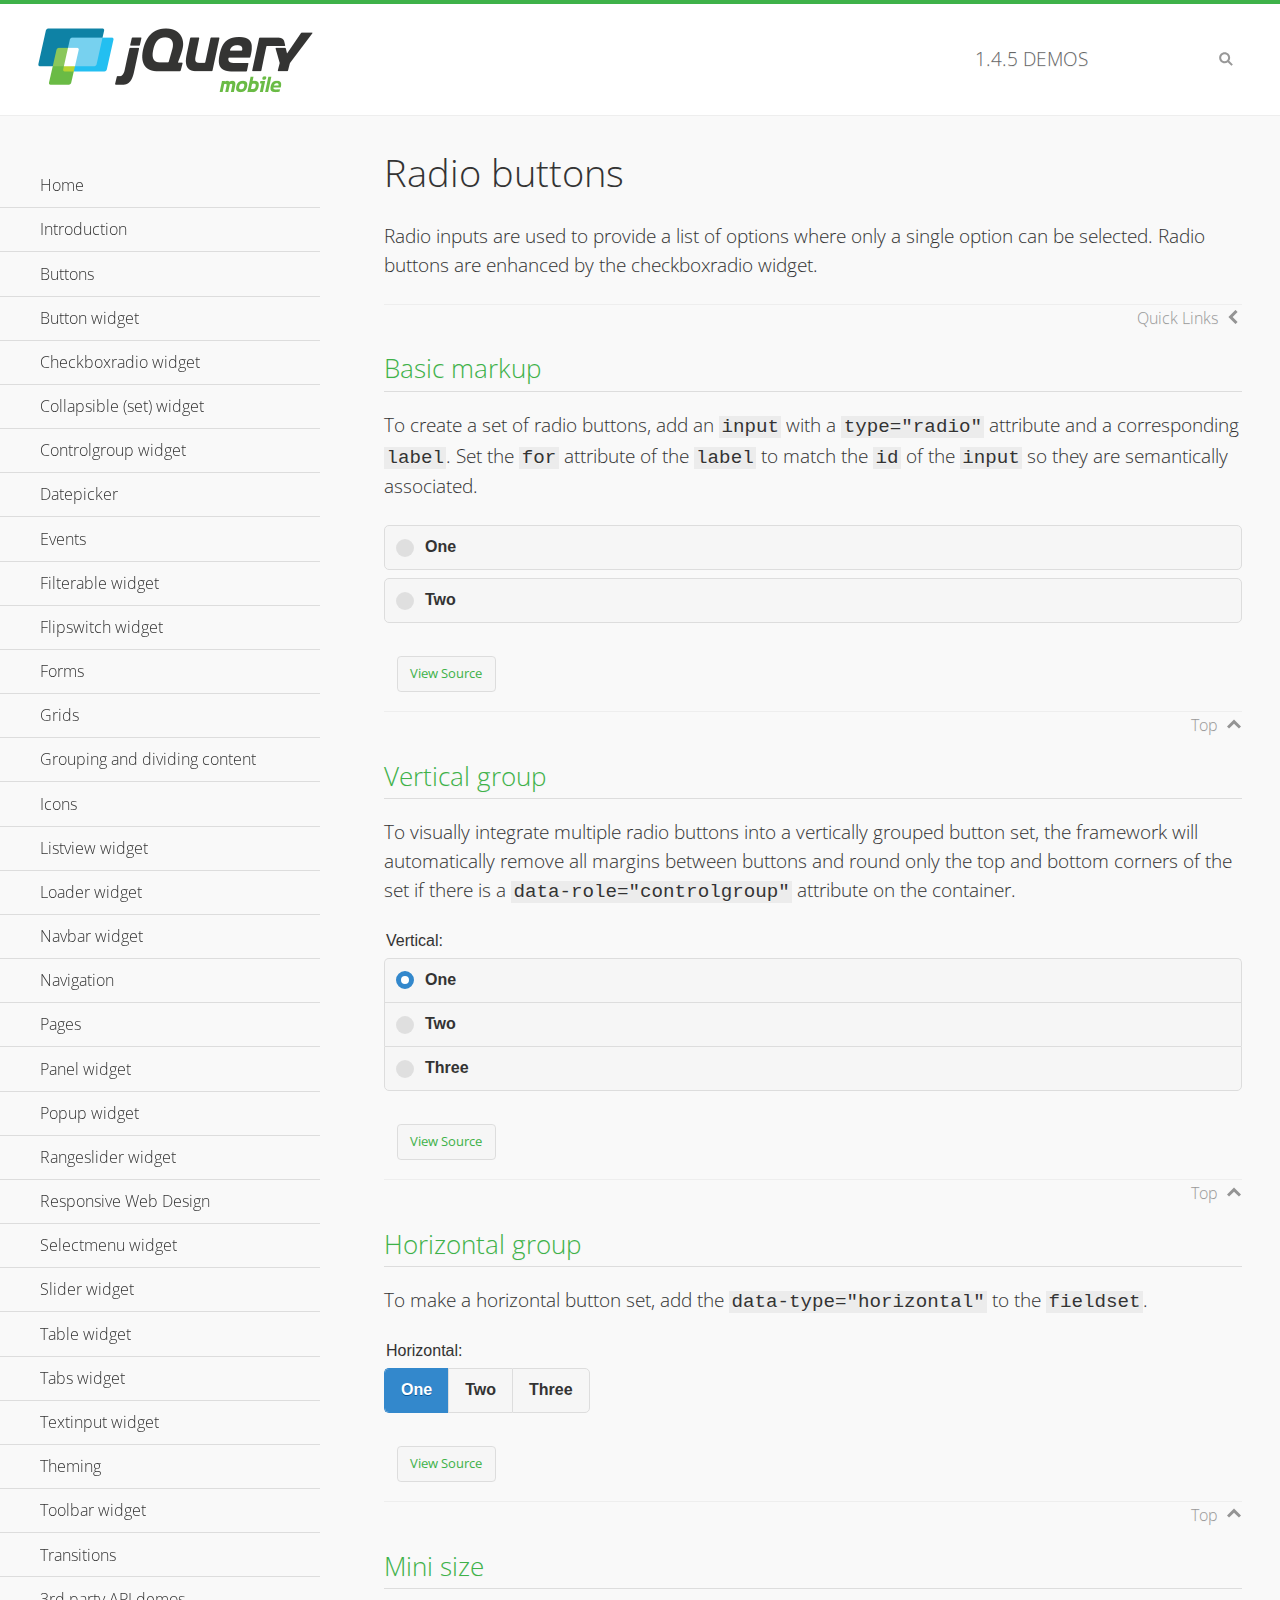
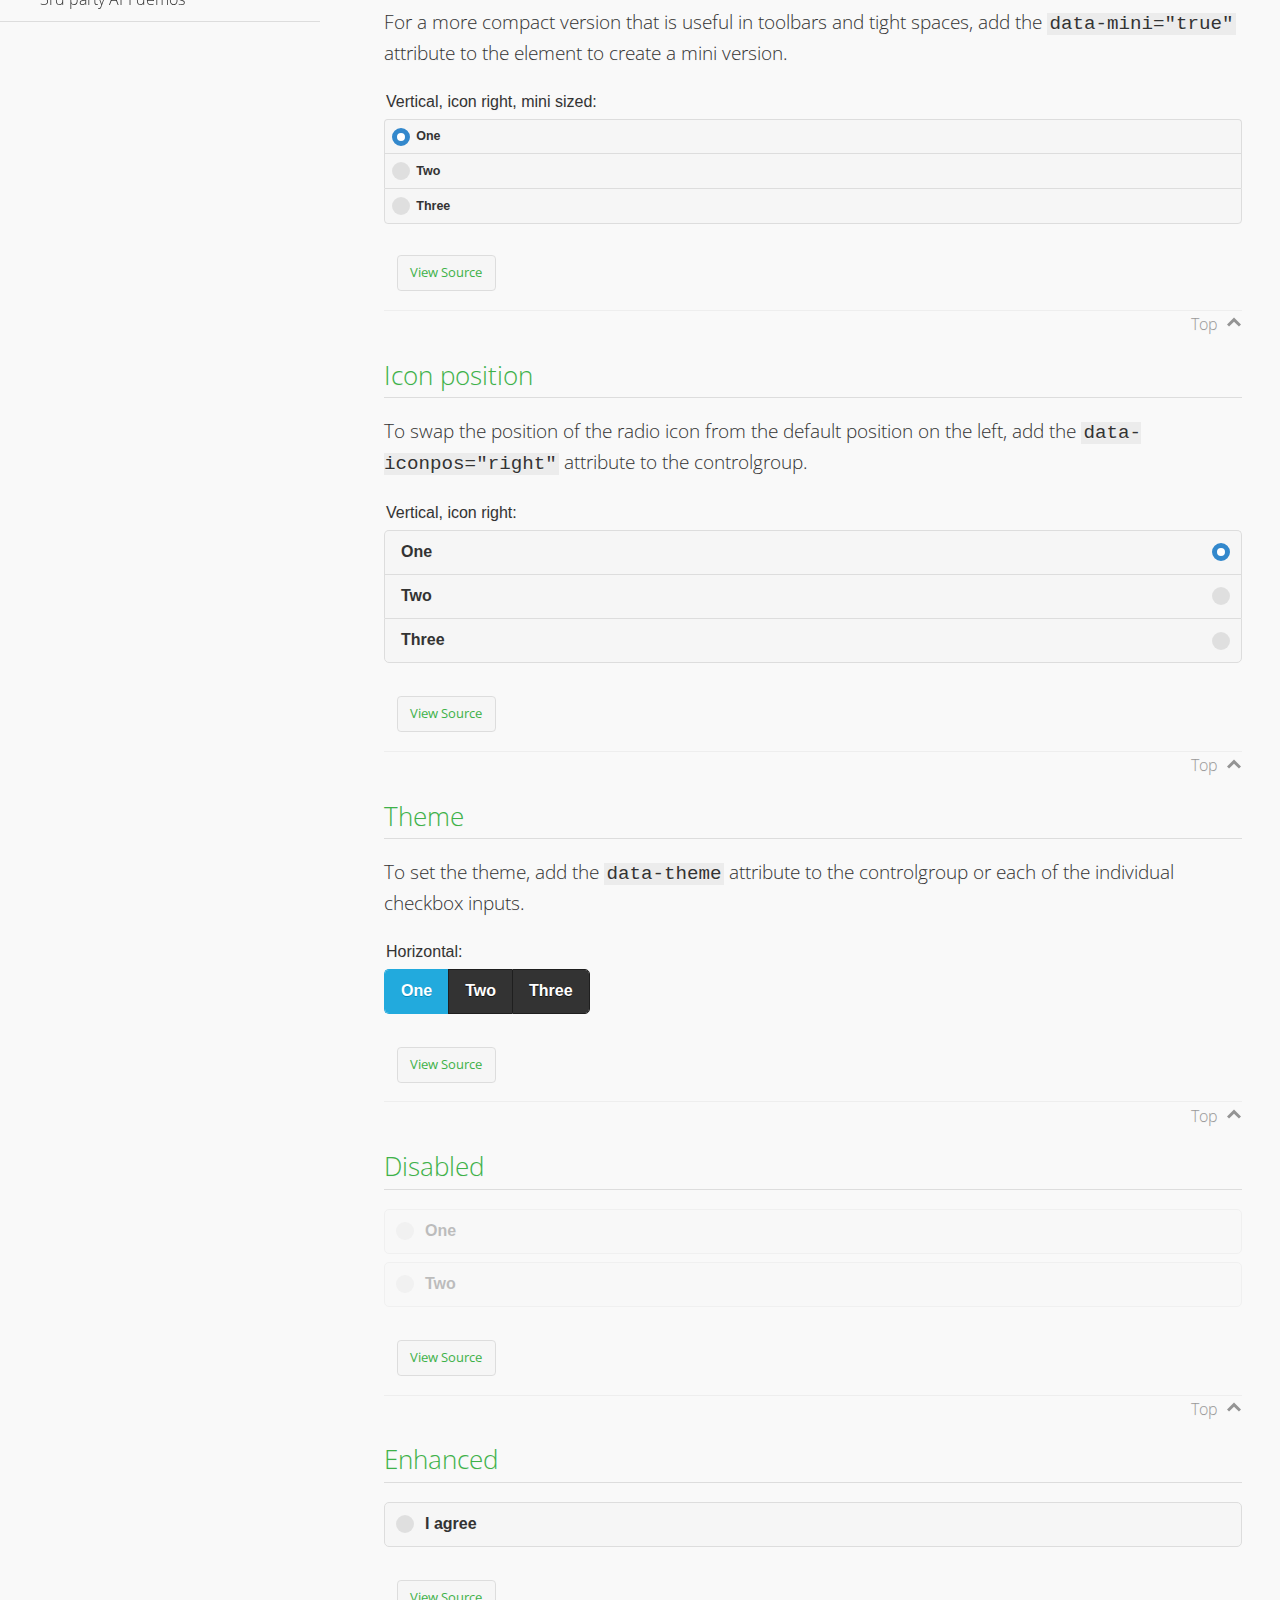
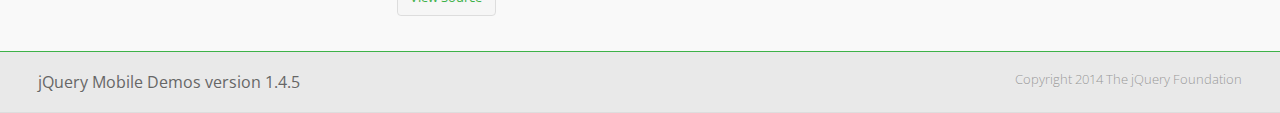
<file: www/jm/demos/checkboxradio-radio/index.html>
<!DOCTYPE html>
<html>
<head>
	<meta charset="utf-8">
	<meta name="viewport" content="width=device-width, initial-scale=1">
	<title>Radio buttons - jQuery Mobile Demos</title>
	<link rel="shortcut icon" href="../favicon.ico">
	<link rel="stylesheet" href="http://fonts.googleapis.com/css?family=Open+Sans:300,400,700">
	<link rel="stylesheet" href="../css/themes/default/jquery.mobile-1.4.5.min.css">
	<link rel="stylesheet" href="../_assets/css/jqm-demos.css">
	<script src="../js/jquery.js"></script>
	<script src="../_assets/js/index.js"></script>
	<script src="../js/jquery.mobile-1.4.5.min.js"></script>
</head>
<body>
<div data-role="page" class="jqm-demos" data-quicklinks="true">

	<div data-role="header" class="jqm-header">
		<h2><a href="../" title="jQuery Mobile Demos home"><img src="../_assets/img/jquery-logo.png" alt="jQuery Mobile"></a></h2>
		<p><span class="jqm-version"></span> Demos</p>
		<a href="#" class="jqm-navmenu-link ui-btn ui-btn-icon-notext ui-corner-all ui-icon-bars ui-nodisc-icon ui-alt-icon ui-btn-left">Menu</a>
		<a href="#" class="jqm-search-link ui-btn ui-btn-icon-notext ui-corner-all ui-icon-search ui-nodisc-icon ui-alt-icon ui-btn-right">Search</a>
	</div><!-- /header -->

	<div role="main" class="ui-content jqm-content">

		<h1>Radio buttons</h1>

		<p>Radio inputs are used to provide a list of options where only a single option can be selected. Radio buttons are enhanced by the checkboxradio widget.</p>

		<h2>Basic markup</h2>

		<p>To create a set of radio buttons, add an <code>input</code> with a <code>type="radio"</code> attribute and a corresponding <code>label</code>. Set the <code>for</code> attribute of the <code>label</code> to match the <code>id</code> of the <code>input</code> so they are semantically associated.</p>

		<div data-demo-html="true">
			<form>
				<label>
					<input type="radio" name="radio-choice-0" id="radio-choice-0a">One
				</label>

				<label for="radio-choice-0b">Two</label>
				<input type="radio" name="radio-choice-0" id="radio-choice-0b" class="custom">
			</form>
		</div><!--/demo-html -->

		<h2>Vertical group</h2>

		<p>To visually integrate multiple radio buttons into a vertically grouped button set, the framework will automatically remove all margins between buttons and round only the top and bottom corners of the set if there is a <code> data-role="controlgroup"</code> attribute on the container.</p>

		<div data-demo-html="true">
			<form>
					<fieldset data-role="controlgroup">
					<legend>Vertical:</legend>
					<input type="radio" name="radio-choice-v-2" id="radio-choice-v-2a" value="on" checked="checked">
					<label for="radio-choice-v-2a">One</label>
					<input type="radio" name="radio-choice-v-2" id="radio-choice-v-2b" value="off">
					<label for="radio-choice-v-2b">Two</label>
					<input type="radio" name="radio-choice-v-2" id="radio-choice-v-2c" value="other">
					<label for="radio-choice-v-2c">Three</label>
				</fieldset>
			</form>
		</div><!--/demo-html -->

		<h2>Horizontal group</h2>

		<p>To make a horizontal button set, add the <code> data-type="horizontal"</code> to the <code>fieldset</code>.</p>

		<div data-demo-html="true">
			<form>
				<fieldset data-role="controlgroup" data-type="horizontal">
					<legend>Horizontal:</legend>
					<input type="radio" name="radio-choice-h-2" id="radio-choice-h-2a" value="on" checked="checked">
					<label for="radio-choice-h-2a">One</label>
					<input type="radio" name="radio-choice-h-2" id="radio-choice-h-2b" value="off">
					<label for="radio-choice-h-2b">Two</label>
					<input type="radio" name="radio-choice-h-2" id="radio-choice-h-2c" value="other">
					<label for="radio-choice-h-2c">Three</label>
				</fieldset>
			</form>
		</div><!--/demo-html -->

		<h2>Mini size</h2>

		<p>For a more compact version that is useful in toolbars and tight spaces, add the <code>data-mini="true"</code> attribute to the element to create a mini version. </p>

		<div data-demo-html="true">
			<form>
				<fieldset data-role="controlgroup" data-mini="true">
					<legend>Vertical, icon right, mini sized:</legend>
					<input type="radio" name="radio-choice-v-6" id="radio-choice-v-6a" value="on" checked="checked">
					<label for="radio-choice-v-6a">One</label>
					<input type="radio" name="radio-choice-v-6" id="radio-choice-v-6b" value="off">
					<label for="radio-choice-v-6b">Two</label>
					<input type="radio" name="radio-choice-v-6" id="radio-choice-v-6c" value="other">
					<label for="radio-choice-v-6c">Three</label>
				</fieldset>
			</form>
		</div><!--/demo-html -->

		<h2>Icon position</h2>

		<p>To swap the position of the radio icon from the default position on the left, add the <code>data-iconpos="right"</code> attribute to the controlgroup.</p>

		<div data-demo-html="true">
			<form>
				<fieldset data-role="controlgroup" data-iconpos="right">
					<legend>Vertical, icon right:</legend>
					<input type="radio" name="radio-choice-w-6" id="radio-choice-w-6a" value="on" checked="checked">
					<label for="radio-choice-w-6a">One</label>
					<input type="radio" name="radio-choice-w-6" id="radio-choice-w-6b" value="off">
					<label for="radio-choice-w-6b">Two</label>
					<input type="radio" name="radio-choice-w-6" id="radio-choice-w-6c" value="other">
					<label for="radio-choice-w-6c">Three</label>
				</fieldset>
			</form>
		</div><!--/demo-html -->

		<h2>Theme</h2>

		<p>To set the theme, add the <code>data-theme</code> attribute to the controlgroup or each of the individual checkbox inputs.</p>

		<div data-demo-html="true">
			<form>
				<fieldset data-role="controlgroup" data-theme="b" data-type="horizontal">
					<legend>Horizontal:</legend>
					<input type="radio" name="radio-choice-t-6" id="radio-choice-t-6a" value="on" checked="checked">
					<label for="radio-choice-t-6a">One</label>
					<input type="radio" name="radio-choice-t-6" id="radio-choice-t-6b" value="off">
					<label for="radio-choice-t-6b">Two</label>
					<input type="radio" name="radio-choice-t-6" id="radio-choice-t-6c" value="other">
					<label for="radio-choice-t-6c">Three</label>
				</fieldset>
			</form>
		</div><!--/demo-html -->

		<h2>Disabled</h2>

		<div data-demo-html="true">
			<form>
				<label>
					<input type="radio" name="radio-choice-7" id="radio-choice-7a" disabled="disabled">One
				</label>
				<label for="radio-choice-7b">Two</label>
				<input type="radio" name="radio-choice-7" id="radio-choice-7b" disabled="disabled">
			</form>
		</div><!--/demo-html -->

		<h2>Enhanced</h2>

		<div data-demo-html="true">
			<div class="ui-radio">
				<label for="radio-enhanced" class="ui-btn ui-corner-all ui-btn-inherit ui-btn-icon-left ui-radio-off">I agree</label>
				<input type="radio" name="radio-enhanced" id="radio-enhanced" data-enhanced="true">
			</div>
		</div><!--/demo-html -->

	</div><!-- /content -->
	    <div data-role="panel" class="jqm-navmenu-panel" data-position="left" data-display="overlay" data-theme="a">
	    	<ul class="jqm-list ui-alt-icon ui-nodisc-icon">
<li data-filtertext="demos homepage" data-icon="home"><a href=".././">Home</a></li>
<li data-filtertext="introduction overview getting started"><a href="../intro/" data-ajax="false">Introduction</a></li>
<li data-filtertext="buttons button markup buttonmarkup method anchor link button element"><a href="../button-markup/" data-ajax="false">Buttons</a></li>
<li data-filtertext="form button widget input button submit reset"><a href="../button/" data-ajax="false">Button widget</a></li>
<li data-role="collapsible" data-enhanced="true" data-collapsed-icon="carat-d" data-expanded-icon="carat-u" data-iconpos="right" data-inset="false" class="ui-collapsible ui-collapsible-themed-content ui-collapsible-collapsed">
	<h3 class="ui-collapsible-heading ui-collapsible-heading-collapsed">
		<a href="#" class="ui-collapsible-heading-toggle ui-btn ui-btn-icon-right ui-btn-inherit ui-icon-carat-d">
		    Checkboxradio widget<span class="ui-collapsible-heading-status"> click to expand contents</span>
		</a>
	</h3>
	<div class="ui-collapsible-content ui-body-inherit ui-collapsible-content-collapsed" aria-hidden="true">
		<ul>
			<li data-filtertext="form checkboxradio widget checkbox input checkboxes controlgroups"><a href="../checkboxradio-checkbox/" data-ajax="false">Checkboxes</a></li>
			<li data-filtertext="form checkboxradio widget radio input radio buttons controlgroups"><a href="../checkboxradio-radio/" data-ajax="false">Radio buttons</a></li>
		</ul>
	</div>
</li>
<li data-role="collapsible" data-enhanced="true" data-collapsed-icon="carat-d" data-expanded-icon="carat-u" data-iconpos="right" data-inset="false" class="ui-collapsible ui-collapsible-themed-content ui-collapsible-collapsed">
	<h3 class="ui-collapsible-heading ui-collapsible-heading-collapsed">
		<a href="#" class="ui-collapsible-heading-toggle ui-btn ui-btn-icon-right ui-btn-inherit ui-icon-carat-d">
			Collapsible (set) widget<span class="ui-collapsible-heading-status"> click to expand contents</span>
		</a>
	</h3>
	<div class="ui-collapsible-content ui-body-inherit ui-collapsible-content-collapsed" aria-hidden="true">
		<ul>
			<li data-filtertext="collapsibles content formatting"><a href="../collapsible/" data-ajax="false">Collapsible</a></li>
			<li data-filtertext="dynamic collapsible set accordion append expand"><a href="../collapsible-dynamic/" data-ajax="false">Dynamic collapsibles</a></li>
			<li data-filtertext="accordions collapsible set widget content formatting grouped collapsibles"><a href="../collapsibleset/" data-ajax="false">Collapsible set</a></li>
		</ul>
	</div>
</li>
<li data-role="collapsible" data-enhanced="true" data-collapsed-icon="carat-d" data-expanded-icon="carat-u" data-iconpos="right" data-inset="false" class="ui-collapsible ui-collapsible-themed-content ui-collapsible-collapsed">
	<h3 class="ui-collapsible-heading ui-collapsible-heading-collapsed">
		<a href="#" class="ui-collapsible-heading-toggle ui-btn ui-btn-icon-right ui-btn-inherit ui-icon-carat-d">
			Controlgroup widget<span class="ui-collapsible-heading-status"> click to expand contents</span>
		</a>
	</h3>
	<div class="ui-collapsible-content ui-body-inherit ui-collapsible-content-collapsed" aria-hidden="true">
		<ul>
			<li data-filtertext="controlgroups selectmenu checkboxradio input grouped buttons horizontal vertical"><a href="../controlgroup/" data-ajax="false">Controlgroup</a></li>
			<li data-filtertext="dynamic controlgroup dynamically add buttons"><a href="../controlgroup-dynamic/" data-ajax="false">Dynamic controlgroups</a></li>
		</ul>
	</div>
</li>
<li data-filtertext="form datepicker widget date input"><a href="../datepicker/" data-ajax="false">Datepicker</a></li>
<li data-role="collapsible" data-enhanced="true" data-collapsed-icon="carat-d" data-expanded-icon="carat-u" data-iconpos="right" data-inset="false" class="ui-collapsible ui-collapsible-themed-content ui-collapsible-collapsed">
	<h3 class="ui-collapsible-heading ui-collapsible-heading-collapsed">
		<a href="#" class="ui-collapsible-heading-toggle ui-btn ui-btn-icon-right ui-btn-inherit ui-icon-carat-d">
			Events<span class="ui-collapsible-heading-status"> click to expand contents</span>
		</a>
	</h3>
	<div class="ui-collapsible-content ui-body-inherit ui-collapsible-content-collapsed" aria-hidden="true">
		<ul>
			<li data-filtertext="swipe to delete list items listviews swipe events"><a href="../swipe-list/" data-ajax="false">Swipe list items</a></li>
			<li data-filtertext="swipe to navigate swipe page navigation swipe events"><a href="../swipe-page/" data-ajax="false">Swipe page navigation</a></li>
		</ul>
	</div>
</li>
<li data-filtertext="filterable filter elements sorting searching listview table"><a href="../filterable/" data-ajax="false">Filterable widget</a></li>
<li data-filtertext="form flipswitch widget flip toggle switch binary select checkbox input"><a href="../flipswitch/" data-ajax="false">Flipswitch widget</a></li>
<li data-role="collapsible" data-enhanced="true" data-collapsed-icon="carat-d" data-expanded-icon="carat-u" data-iconpos="right" data-inset="false" class="ui-collapsible ui-collapsible-themed-content ui-collapsible-collapsed">
	<h3 class="ui-collapsible-heading ui-collapsible-heading-collapsed">
		<a href="#" class="ui-collapsible-heading-toggle ui-btn ui-btn-icon-right ui-btn-inherit ui-icon-carat-d">
			Forms<span class="ui-collapsible-heading-status"> click to expand contents</span>
		</a>
	</h3>
	<div class="ui-collapsible-content ui-body-inherit ui-collapsible-content-collapsed" aria-hidden="true">
		<ul>
			<li data-filtertext="forms text checkbox radio range button submit reset inputs selects textarea slider flipswitch label form elements"><a href="../forms/" data-ajax="false">Forms</a></li>
			<li data-filtertext="form hide labels hidden accessible ui-hidden-accessible forms"><a href="../forms-label-hidden-accessible/" data-ajax="false">Hide labels</a></li>
			<li data-filtertext="form field containers fieldcontain ui-field-contain forms"><a href="../forms-field-contain/" data-ajax="false">Field containers</a></li>
			<li data-filtertext="forms disabled form elements"><a href="../forms-disabled/" data-ajax="false">Forms disabled</a></li>
			<li data-filtertext="forms gallery examples overview forms text checkbox radio range button submit reset inputs selects textarea slider flipswitch label form elements"><a href="../forms-gallery/" data-ajax="false">Forms gallery</a></li>
		</ul>
	</div>
</li>
<li data-role="collapsible" data-enhanced="true" data-collapsed-icon="carat-d" data-expanded-icon="carat-u" data-iconpos="right" data-inset="false" class="ui-collapsible ui-collapsible-themed-content ui-collapsible-collapsed">
	<h3 class="ui-collapsible-heading ui-collapsible-heading-collapsed">
		<a href="#" class="ui-collapsible-heading-toggle ui-btn ui-btn-icon-right ui-btn-inherit ui-icon-carat-d">
			Grids<span class="ui-collapsible-heading-status"> click to expand contents</span>
		</a>
	</h3>
	<div class="ui-collapsible-content ui-body-inherit ui-collapsible-content-collapsed" aria-hidden="true">
		<ul>
			<li data-filtertext="grids columns blocks content formatting rwd responsive css framework"><a href="../grids/" data-ajax="false">Grids</a></li>
			<li data-filtertext="buttons in grids css framework"><a href="../grids-buttons/" data-ajax="false">Buttons in grids</a></li>
			<li data-filtertext="custom responsive grids rwd css framework"><a href="../grids-custom-responsive/" data-ajax="false">Custom responsive grids</a></li>
		</ul>
	</div>
</li>
<li data-filtertext="blocks content formatting sections heading"><a href="../body-bar-classes/" data-ajax="false">Grouping and dividing content</a></li>
<li data-role="collapsible" data-enhanced="true" data-collapsed-icon="carat-d" data-expanded-icon="carat-u" data-iconpos="right" data-inset="false" class="ui-collapsible ui-collapsible-themed-content ui-collapsible-collapsed">
	<h3 class="ui-collapsible-heading ui-collapsible-heading-collapsed">
		<a href="#" class="ui-collapsible-heading-toggle ui-btn ui-btn-icon-right ui-btn-inherit ui-icon-carat-d">
			Icons<span class="ui-collapsible-heading-status"> click to expand contents</span>
		</a>
	</h3>
	<div class="ui-collapsible-content ui-body-inherit ui-collapsible-content-collapsed" aria-hidden="true">
		<ul>
			<li data-filtertext="button icons svg disc alt custom icon position"><a href="../icons/" data-ajax="false">Icons</a></li>
			<li data-filtertext=""><a href="../icons-grunticon/" data-ajax="false">Grunticon loader</a></li>
		</ul>
	</div>
</li>
<li data-role="collapsible" data-enhanced="true" data-collapsed-icon="carat-d" data-expanded-icon="carat-u" data-iconpos="right" data-inset="false" class="ui-collapsible ui-collapsible-themed-content ui-collapsible-collapsed">
	<h3 class="ui-collapsible-heading ui-collapsible-heading-collapsed">
		<a href="#" class="ui-collapsible-heading-toggle ui-btn ui-btn-icon-right ui-btn-inherit ui-icon-carat-d">
			Listview widget<span class="ui-collapsible-heading-status"> click to expand contents</span>
		</a>
	</h3>
	<div class="ui-collapsible-content ui-body-inherit ui-collapsible-content-collapsed" aria-hidden="true">
		<ul>
			<li data-filtertext="listview widget thumbnails icons nested split button collapsible ul ol"><a href="../listview/" data-ajax="false">Listview</a></li>
			<li data-filtertext="autocomplete filterable reveal listview filtertextbeforefilter placeholder"><a href="../listview-autocomplete/" data-ajax="false">Listview autocomplete</a></li>
			<li data-filtertext="autocomplete filterable reveal listview remote data filtertextbeforefilter placeholder"><a href="../listview-autocomplete-remote/" data-ajax="false">Listview autocomplete remote data</a></li>
			<li data-filtertext="autodividers anchor jump scroll linkbars listview lists ul ol"><a href="../listview-autodividers-linkbar/" data-ajax="false">Listview autodividers linkbar</a></li>
			<li data-filtertext="listview autodividers selector autodividersselector lists ul ol"><a href="../listview-autodividers-selector/" data-ajax="false">Listview autodividers selector</a></li>
			<li data-filtertext="listview nested list items"><a href="../listview-nested-lists/" data-ajax="false">Nested Listviews</a></li>
			<li data-filtertext="listview collapsible list items flat"><a href="../listview-collapsible-item-flat/" data-ajax="false">Listview collapsible list items (flat)</a></li>
			<li data-filtertext="listview collapsible list indented"><a href="../listview-collapsible-item-indented/" data-ajax="false">Listview collapsible list items (indented)</a></li>
			<li data-filtertext="grid listview responsive grids responsive listviews lists ul"><a href="../listview-grid/" data-ajax="false">Listview responsive grid</a></li>
		</ul>
	</div>
</li>
<li data-filtertext="loader widget page loading navigation overlay spinner"><a href="../loader/" data-ajax="false">Loader widget</a></li>
<li data-filtertext="navbar widget navmenu toolbars header footer"><a href="../navbar/" data-ajax="false">Navbar widget</a></li>
<li data-role="collapsible" data-enhanced="true" data-collapsed-icon="carat-d" data-expanded-icon="carat-u" data-iconpos="right" data-inset="false" class="ui-collapsible ui-collapsible-themed-content ui-collapsible-collapsed">
	<h3 class="ui-collapsible-heading ui-collapsible-heading-collapsed">
		<a href="#" class="ui-collapsible-heading-toggle ui-btn ui-btn-icon-right ui-btn-inherit ui-icon-carat-d">
			Navigation<span class="ui-collapsible-heading-status"> click to expand contents</span>
		</a>
	</h3>
	<div class="ui-collapsible-content ui-body-inherit ui-collapsible-content-collapsed" aria-hidden="true">
		<ul>
			<li data-filtertext="ajax navigation navigate widget history event method"><a href="../navigation/" data-ajax="false">Navigation</a></li>
			<li data-filtertext="linking pages page links navigation ajax prefetch cache"><a href="../navigation-linking-pages/" data-ajax="false">Linking pages</a></li>
			<!-- <li data-filtertext="php redirect server redirection server-side navigation"><a href="../navigation-php-redirect/" data-ajax="false">PHP redirect demo</a></li>-->
			<li data-filtertext="navigation redirection hash query"><a href="../navigation-hash-processing/" data-ajax="false">Hash processing demo</a></li>
			<li data-filtertext="navigation redirection hash query"><a href="../page-events/" data-ajax="false">Page Navigation Events</a></li>
		</ul>
	</div>
</li>
<li data-role="collapsible" data-enhanced="true" data-collapsed-icon="carat-d" data-expanded-icon="carat-u" data-iconpos="right" data-inset="false" class="ui-collapsible ui-collapsible-themed-content ui-collapsible-collapsed">
	<h3 class="ui-collapsible-heading ui-collapsible-heading-collapsed">
		<a href="#" class="ui-collapsible-heading-toggle ui-btn ui-btn-icon-right ui-btn-inherit ui-icon-carat-d">
			Pages<span class="ui-collapsible-heading-status"> click to expand contents</span>
		</a>
	</h3>
	<div class="ui-collapsible-content ui-body-inherit ui-collapsible-content-collapsed" aria-hidden="true">
		<ul>
			<li data-filtertext="pages page widget ajax navigation"><a href="../pages/" data-ajax="false">Pages</a></li>
			<li data-filtertext="single page"><a href="../pages-single-page/" data-ajax="false">Single page</a></li>
			<li data-filtertext="multipage multi-page page"><a href="../pages-multi-page/" data-ajax="false">Multi-page template</a></li>
			<li data-filtertext="dialog page widget modal popup"><a href="../pages-dialog/" data-ajax="false">Dialog page</a></li>
		</ul>
	</div>
</li>
<li data-role="collapsible" data-enhanced="true" data-collapsed-icon="carat-d" data-expanded-icon="carat-u" data-iconpos="right" data-inset="false" class="ui-collapsible ui-collapsible-themed-content ui-collapsible-collapsed">
	<h3 class="ui-collapsible-heading ui-collapsible-heading-collapsed">
		<a href="#" class="ui-collapsible-heading-toggle ui-btn ui-btn-icon-right ui-btn-inherit ui-icon-carat-d">
			Panel widget<span class="ui-collapsible-heading-status"> click to expand contents</span>
		</a>
	</h3>
	<div class="ui-collapsible-content ui-body-inherit ui-collapsible-content-collapsed" aria-hidden="true">
		<ul>
			<li data-filtertext="panel widget sliding panels reveal push overlay responsive"><a href="../panel/" data-ajax="false">Panel</a></li>
			<li data-filtertext=""><a href="../panel-external/" data-ajax="false">External panels</a></li>
			<li data-filtertext="panel "><a href="../panel-fixed/" data-ajax="false">Fixed panels</a></li>
			<li data-filtertext="panel slide panels sliding panels shadow rwd responsive breakpoint"><a href="../panel-responsive/" data-ajax="false">Panels responsive</a></li>
			<li data-filtertext="panel custom style custom panel width reveal shadow listview panel styling page background wrapper"><a href="../panel-styling/" data-ajax="false">Custom panel style</a></li>
			<li data-filtertext="panel open on swipe"><a href="../panel-swipe-open/" data-ajax="false">Panel open on swipe</a></li>
			<li data-filtertext="panels outside page internal external toolbars"><a href="../panel-external-internal/" data-ajax="false">Panel external and internal</a></li>
		</ul>
	</div>
</li>
<li data-role="collapsible" data-enhanced="true" data-collapsed-icon="carat-d" data-expanded-icon="carat-u" data-iconpos="right" data-inset="false" class="ui-collapsible ui-collapsible-themed-content ui-collapsible-collapsed">
	<h3 class="ui-collapsible-heading ui-collapsible-heading-collapsed">
		<a href="#" class="ui-collapsible-heading-toggle ui-btn ui-btn-icon-right ui-btn-inherit ui-icon-carat-d">
			Popup widget<span class="ui-collapsible-heading-status"> click to expand contents</span>
		</a>
	</h3>
	<div class="ui-collapsible-content ui-body-inherit ui-collapsible-content-collapsed" aria-hidden="true">
		<ul>
			<li data-filtertext="popup widget popups dialog modal transition tooltip lightbox form overlay screen flip pop fade transition"><a href="../popup/" data-ajax="false">Popup</a></li>
			<li data-filtertext="popup alignment position"><a href="../popup-alignment/" data-ajax="false">Popup alignment</a></li>
			<li data-filtertext="popup arrow size popups popover"><a href="../popup-arrow-size/" data-ajax="false">Popup arrow size</a></li>
			<li data-filtertext="dynamic popups popup images lightbox"><a href="../popup-dynamic/" data-ajax="false">Dynamic popups</a></li>
			<li data-filtertext="popups with iframes scaling"><a href="../popup-iframe/" data-ajax="false">Popups with iframes</a></li>
			<li data-filtertext="popup image scaling"><a href="../popup-image-scaling/" data-ajax="false">Popup image scaling</a></li>
			<li data-filtertext="external popup outside multi-page"><a href="../popup-outside-multipage/" data-ajax="false">Popup outside multi-page</a></li>
		</ul>
	</div>
</li>
<li data-filtertext="form rangeslider widget dual sliders dual handle sliders range input"><a href="../rangeslider/" data-ajax="false">Rangeslider widget</a></li>
<li data-filtertext="responsive web design rwd adaptive progressive enhancement PE accessible mobile breakpoints media query media queries"><a href="../rwd/" data-ajax="false">Responsive Web Design</a></li>
<li data-role="collapsible" data-enhanced="true" data-collapsed-icon="carat-d" data-expanded-icon="carat-u" data-iconpos="right" data-inset="false" class="ui-collapsible ui-collapsible-themed-content ui-collapsible-collapsed">
	<h3 class="ui-collapsible-heading ui-collapsible-heading-collapsed">
		<a href="#" class="ui-collapsible-heading-toggle ui-btn ui-btn-icon-right ui-btn-inherit ui-icon-carat-d">
			Selectmenu widget<span class="ui-collapsible-heading-status"> click to expand contents</span>
		</a>
	</h3>
	<div class="ui-collapsible-content ui-body-inherit ui-collapsible-content-collapsed" aria-hidden="true">
		<ul>
			<li data-filtertext="form selectmenu widget select input custom select menu selects"><a href="../selectmenu/" data-ajax="false">Selectmenu</a></li>
			<li data-filtertext="form custom select menu selectmenu widget custom menu option optgroup multiple selects"><a href="../selectmenu-custom/" data-ajax="false">Custom select menu</a></li>
			<li data-filtertext="filterable select filter popup dialog"><a href="../selectmenu-custom-filter/" data-ajax="false">Custom select menu with filter</a></li>
		</ul>
	</div>
</li>
<li data-role="collapsible" data-enhanced="true" data-collapsed-icon="carat-d" data-expanded-icon="carat-u" data-iconpos="right" data-inset="false" class="ui-collapsible ui-collapsible-themed-content ui-collapsible-collapsed">
	<h3 class="ui-collapsible-heading ui-collapsible-heading-collapsed">
		<a href="#" class="ui-collapsible-heading-toggle ui-btn ui-btn-icon-right ui-btn-inherit ui-icon-carat-d">
			Slider widget<span class="ui-collapsible-heading-status"> click to expand contents</span>
		</a>
	</h3>
	<div class="ui-collapsible-content ui-body-inherit ui-collapsible-content-collapsed" aria-hidden="true">
		<ul>
			<li data-filtertext="form slider widget range input single sliders"><a href="../slider/" data-ajax="false">Slider</a></li>
			<li data-filtertext="form slider widget flipswitch slider binary select flip toggle switch"><a href="../slider-flipswitch/" data-ajax="false">Slider flip toggle switch</a></li>
			<li data-filtertext="form slider tooltip handle value input range sliders"><a href="../slider-tooltip/" data-ajax="false">Slider tooltip</a></li>
		</ul>
	</div>
</li>
<li data-role="collapsible" data-enhanced="true" data-collapsed-icon="carat-d" data-expanded-icon="carat-u" data-iconpos="right" data-inset="false" class="ui-collapsible ui-collapsible-themed-content ui-collapsible-collapsed">
	<h3 class="ui-collapsible-heading ui-collapsible-heading-collapsed">
		<a href="#" class="ui-collapsible-heading-toggle ui-btn ui-btn-icon-right ui-btn-inherit ui-icon-carat-d">
			Table widget<span class="ui-collapsible-heading-status"> click to expand contents</span>
		</a>
	</h3>
	<div class="ui-collapsible-content ui-body-inherit ui-collapsible-content-collapsed" aria-hidden="true">
		<ul>
			<li data-filtertext="table widget reflow column toggle th td responsive tables rwd hide show tabular"><a href="../table-column-toggle/" data-ajax="false">Table Column Toggle</a></li>
			<li data-filtertext="table column toggle phone comparison demo"><a href="../table-column-toggle-example/" data-ajax="false">Table Column Toggle demo</a></li>
			<li data-filtertext="responsive tables table column toggle heading groups rwd breakpoint"><a href="../table-column-toggle-heading-groups/" data-ajax="false">Table Column Toggle heading groups</a></li>
			<li data-filtertext="responsive tables table column toggle hide rwd breakpoint customization options"><a href="../table-column-toggle-options/" data-ajax="false">Table Column Toggle options</a></li>
			<li data-filtertext="table reflow th td responsive rwd columns tabular"><a href="../table-reflow/" data-ajax="false">Table Reflow</a></li>
			<li data-filtertext="responsive tables table reflow heading groups rwd breakpoint"><a href="../table-reflow-heading-groups/" data-ajax="false">Table Reflow heading groups</a></li>
			<li data-filtertext="responsive tables table reflow stripes strokes table style"><a href="../table-reflow-stripes-strokes/" data-ajax="false">Table Reflow stripes and strokes</a></li>
			<li data-filtertext="responsive tables table reflow stack custom styles"><a href="../table-reflow-styling/" data-ajax="false">Table Reflow custom styles</a></li>
		</ul>
	</div>
</li>
<li data-filtertext="ui tabs widget"><a href="../tabs/" data-ajax="false">Tabs widget</a></li>
<li data-filtertext="form textinput widget text input textarea number date time tel email file color password"><a href="../textinput/" data-ajax="false">Textinput widget</a></li>
<li data-role="collapsible" data-enhanced="true" data-collapsed-icon="carat-d" data-expanded-icon="carat-u" data-iconpos="right" data-inset="false" class="ui-collapsible ui-collapsible-themed-content ui-collapsible-collapsed">
	<h3 class="ui-collapsible-heading ui-collapsible-heading-collapsed">
		<a href="#" class="ui-collapsible-heading-toggle ui-btn ui-btn-icon-right ui-btn-inherit ui-icon-carat-d">
			Theming<span class="ui-collapsible-heading-status"> click to expand contents</span>
		</a>
	</h3>
	<div class="ui-collapsible-content ui-body-inherit ui-collapsible-content-collapsed" aria-hidden="true">
		<ul>
			<li data-filtertext="default theme swatches theming style css"><a href="../theme-default/" data-ajax="false">Default theme</a></li>
			<li data-filtertext="classic theme old theme swatches theming style css"><a href="../theme-classic/" data-ajax="false">Classic theme</a></li>
		</ul>
	</div>
</li>
<li data-role="collapsible" data-enhanced="true" data-collapsed-icon="carat-d" data-expanded-icon="carat-u" data-iconpos="right" data-inset="false" class="ui-collapsible ui-collapsible-themed-content ui-collapsible-collapsed">
	<h3 class="ui-collapsible-heading ui-collapsible-heading-collapsed">
		<a href="#" class="ui-collapsible-heading-toggle ui-btn ui-btn-icon-right ui-btn-inherit ui-icon-carat-d">
			Toolbar widget<span class="ui-collapsible-heading-status"> click to expand contents</span>
		</a>
	</h3>
	<div class="ui-collapsible-content ui-body-inherit ui-collapsible-content-collapsed" aria-hidden="true">
		<ul>
			<li data-filtertext="toolbar widget header footer toolbars fixed fullscreen external sections"><a href="../toolbar/" data-ajax="false">Toolbar</a></li>
			<li data-filtertext="dynamic toolbars dynamically add toolbar header footer"><a href="../toolbar-dynamic/" data-ajax="false">Dynamic toolbars</a></li>
			<li data-filtertext="external toolbars header footer"><a href="../toolbar-external/" data-ajax="false">External toolbars</a></li>
			<li data-filtertext="fixed toolbars header footer"><a href="../toolbar-fixed/" data-ajax="false">Fixed toolbars</a></li>
			<li data-filtertext="fixed fullscreen toolbars header footer"><a href="../toolbar-fixed-fullscreen/" data-ajax="false">Fullscreen toolbars</a></li>
			<li data-filtertext="external fixed toolbars header footer"><a href="../toolbar-fixed-external/" data-ajax="false">Fixed external toolbars</a></li>
			<li data-filtertext="external persistent toolbars header footer navbar navmenu"><a href="../toolbar-fixed-persistent/" data-ajax="false">Persistent toolbars</a></li>
			<li data-filtertext="external ajax optimized toolbars persistent toolbars header footer navbar"><a href="../toolbar-fixed-persistent-optimized/" data-ajax="false">Ajax optimized toolbars</a></li>
			<li data-filtertext="form in toolbars header footer"><a href="../toolbar-fixed-forms/" data-ajax="false">Form in toolbar</a></li>
		</ul>
	</div>
</li>
<li data-filtertext="page transitions animated pages popup navigation flip slide fade pop"><a href="../transitions/" data-ajax="false">Transitions</a></li>
<li data-role="collapsible" data-enhanced="true" data-collapsed-icon="carat-d" data-expanded-icon="carat-u" data-iconpos="right" data-inset="false" class="ui-collapsible ui-collapsible-themed-content ui-collapsible-collapsed">
	<h3 class="ui-collapsible-heading ui-collapsible-heading-collapsed">
		<a href="#" class="ui-collapsible-heading-toggle ui-btn ui-btn-icon-right ui-btn-inherit ui-icon-carat-d">
			3rd party API demos<span class="ui-collapsible-heading-status"> click to expand contents</span>
		</a>
	</h3>
	<div class="ui-collapsible-content ui-body-inherit ui-collapsible-content-collapsed" aria-hidden="true">
		<ul>
			<li data-filtertext="backbone requirejs navigation router"><a href="../backbone-requirejs/" data-ajax="false">Backbone RequireJS</a></li>
			<li data-filtertext="google maps geolocation demo"><a href="../map-geolocation/" data-ajax="false">Google Maps geolocation</a></li>
			<li data-filtertext="google maps hybrid"><a href="../map-list-toggle/" data-ajax="false">Google Maps list toggle</a></li>
		</ul>
	</div>
</li>



		     </ul>
		</div><!-- /panel -->


	<div data-role="footer" data-position="fixed" data-tap-toggle="false" class="jqm-footer">
		<p>jQuery Mobile Demos version <span class="jqm-version"></span></p>
		<p>Copyright 2014 The jQuery Foundation</p>
	</div><!-- /footer -->
	<!-- TODO: This should become an external panel so we can add input to markup (unique ID) -->
    <div data-role="panel" class="jqm-search-panel" data-position="right" data-display="overlay" data-theme="a">
		<div class="jqm-search">
			<ul class="jqm-list" data-filter-placeholder="Search demos..." data-filter-reveal="true">
<li data-filtertext="demos homepage" data-icon="home"><a href=".././">Home</a></li>
<li data-filtertext="introduction overview getting started"><a href="../intro/" data-ajax="false">Introduction</a></li>
<li data-filtertext="buttons button markup buttonmarkup method anchor link button element"><a href="../button-markup/" data-ajax="false">Buttons</a></li>
<li data-filtertext="form button widget input button submit reset"><a href="../button/" data-ajax="false">Button widget</a></li>
<li data-role="collapsible" data-enhanced="true" data-collapsed-icon="carat-d" data-expanded-icon="carat-u" data-iconpos="right" data-inset="false" class="ui-collapsible ui-collapsible-themed-content ui-collapsible-collapsed">
	<h3 class="ui-collapsible-heading ui-collapsible-heading-collapsed">
		<a href="#" class="ui-collapsible-heading-toggle ui-btn ui-btn-icon-right ui-btn-inherit ui-icon-carat-d">
		    Checkboxradio widget<span class="ui-collapsible-heading-status"> click to expand contents</span>
		</a>
	</h3>
	<div class="ui-collapsible-content ui-body-inherit ui-collapsible-content-collapsed" aria-hidden="true">
		<ul>
			<li data-filtertext="form checkboxradio widget checkbox input checkboxes controlgroups"><a href="../checkboxradio-checkbox/" data-ajax="false">Checkboxes</a></li>
			<li data-filtertext="form checkboxradio widget radio input radio buttons controlgroups"><a href="../checkboxradio-radio/" data-ajax="false">Radio buttons</a></li>
		</ul>
	</div>
</li>
<li data-role="collapsible" data-enhanced="true" data-collapsed-icon="carat-d" data-expanded-icon="carat-u" data-iconpos="right" data-inset="false" class="ui-collapsible ui-collapsible-themed-content ui-collapsible-collapsed">
	<h3 class="ui-collapsible-heading ui-collapsible-heading-collapsed">
		<a href="#" class="ui-collapsible-heading-toggle ui-btn ui-btn-icon-right ui-btn-inherit ui-icon-carat-d">
			Collapsible (set) widget<span class="ui-collapsible-heading-status"> click to expand contents</span>
		</a>
	</h3>
	<div class="ui-collapsible-content ui-body-inherit ui-collapsible-content-collapsed" aria-hidden="true">
		<ul>
			<li data-filtertext="collapsibles content formatting"><a href="../collapsible/" data-ajax="false">Collapsible</a></li>
			<li data-filtertext="dynamic collapsible set accordion append expand"><a href="../collapsible-dynamic/" data-ajax="false">Dynamic collapsibles</a></li>
			<li data-filtertext="accordions collapsible set widget content formatting grouped collapsibles"><a href="../collapsibleset/" data-ajax="false">Collapsible set</a></li>
		</ul>
	</div>
</li>
<li data-role="collapsible" data-enhanced="true" data-collapsed-icon="carat-d" data-expanded-icon="carat-u" data-iconpos="right" data-inset="false" class="ui-collapsible ui-collapsible-themed-content ui-collapsible-collapsed">
	<h3 class="ui-collapsible-heading ui-collapsible-heading-collapsed">
		<a href="#" class="ui-collapsible-heading-toggle ui-btn ui-btn-icon-right ui-btn-inherit ui-icon-carat-d">
			Controlgroup widget<span class="ui-collapsible-heading-status"> click to expand contents</span>
		</a>
	</h3>
	<div class="ui-collapsible-content ui-body-inherit ui-collapsible-content-collapsed" aria-hidden="true">
		<ul>
			<li data-filtertext="controlgroups selectmenu checkboxradio input grouped buttons horizontal vertical"><a href="../controlgroup/" data-ajax="false">Controlgroup</a></li>
			<li data-filtertext="dynamic controlgroup dynamically add buttons"><a href="../controlgroup-dynamic/" data-ajax="false">Dynamic controlgroups</a></li>
		</ul>
	</div>
</li>
<li data-filtertext="form datepicker widget date input"><a href="../datepicker/" data-ajax="false">Datepicker</a></li>
<li data-role="collapsible" data-enhanced="true" data-collapsed-icon="carat-d" data-expanded-icon="carat-u" data-iconpos="right" data-inset="false" class="ui-collapsible ui-collapsible-themed-content ui-collapsible-collapsed">
	<h3 class="ui-collapsible-heading ui-collapsible-heading-collapsed">
		<a href="#" class="ui-collapsible-heading-toggle ui-btn ui-btn-icon-right ui-btn-inherit ui-icon-carat-d">
			Events<span class="ui-collapsible-heading-status"> click to expand contents</span>
		</a>
	</h3>
	<div class="ui-collapsible-content ui-body-inherit ui-collapsible-content-collapsed" aria-hidden="true">
		<ul>
			<li data-filtertext="swipe to delete list items listviews swipe events"><a href="../swipe-list/" data-ajax="false">Swipe list items</a></li>
			<li data-filtertext="swipe to navigate swipe page navigation swipe events"><a href="../swipe-page/" data-ajax="false">Swipe page navigation</a></li>
		</ul>
	</div>
</li>
<li data-filtertext="filterable filter elements sorting searching listview table"><a href="../filterable/" data-ajax="false">Filterable widget</a></li>
<li data-filtertext="form flipswitch widget flip toggle switch binary select checkbox input"><a href="../flipswitch/" data-ajax="false">Flipswitch widget</a></li>
<li data-role="collapsible" data-enhanced="true" data-collapsed-icon="carat-d" data-expanded-icon="carat-u" data-iconpos="right" data-inset="false" class="ui-collapsible ui-collapsible-themed-content ui-collapsible-collapsed">
	<h3 class="ui-collapsible-heading ui-collapsible-heading-collapsed">
		<a href="#" class="ui-collapsible-heading-toggle ui-btn ui-btn-icon-right ui-btn-inherit ui-icon-carat-d">
			Forms<span class="ui-collapsible-heading-status"> click to expand contents</span>
		</a>
	</h3>
	<div class="ui-collapsible-content ui-body-inherit ui-collapsible-content-collapsed" aria-hidden="true">
		<ul>
			<li data-filtertext="forms text checkbox radio range button submit reset inputs selects textarea slider flipswitch label form elements"><a href="../forms/" data-ajax="false">Forms</a></li>
			<li data-filtertext="form hide labels hidden accessible ui-hidden-accessible forms"><a href="../forms-label-hidden-accessible/" data-ajax="false">Hide labels</a></li>
			<li data-filtertext="form field containers fieldcontain ui-field-contain forms"><a href="../forms-field-contain/" data-ajax="false">Field containers</a></li>
			<li data-filtertext="forms disabled form elements"><a href="../forms-disabled/" data-ajax="false">Forms disabled</a></li>
			<li data-filtertext="forms gallery examples overview forms text checkbox radio range button submit reset inputs selects textarea slider flipswitch label form elements"><a href="../forms-gallery/" data-ajax="false">Forms gallery</a></li>
		</ul>
	</div>
</li>
<li data-role="collapsible" data-enhanced="true" data-collapsed-icon="carat-d" data-expanded-icon="carat-u" data-iconpos="right" data-inset="false" class="ui-collapsible ui-collapsible-themed-content ui-collapsible-collapsed">
	<h3 class="ui-collapsible-heading ui-collapsible-heading-collapsed">
		<a href="#" class="ui-collapsible-heading-toggle ui-btn ui-btn-icon-right ui-btn-inherit ui-icon-carat-d">
			Grids<span class="ui-collapsible-heading-status"> click to expand contents</span>
		</a>
	</h3>
	<div class="ui-collapsible-content ui-body-inherit ui-collapsible-content-collapsed" aria-hidden="true">
		<ul>
			<li data-filtertext="grids columns blocks content formatting rwd responsive css framework"><a href="../grids/" data-ajax="false">Grids</a></li>
			<li data-filtertext="buttons in grids css framework"><a href="../grids-buttons/" data-ajax="false">Buttons in grids</a></li>
			<li data-filtertext="custom responsive grids rwd css framework"><a href="../grids-custom-responsive/" data-ajax="false">Custom responsive grids</a></li>
		</ul>
	</div>
</li>
<li data-filtertext="blocks content formatting sections heading"><a href="../body-bar-classes/" data-ajax="false">Grouping and dividing content</a></li>
<li data-role="collapsible" data-enhanced="true" data-collapsed-icon="carat-d" data-expanded-icon="carat-u" data-iconpos="right" data-inset="false" class="ui-collapsible ui-collapsible-themed-content ui-collapsible-collapsed">
	<h3 class="ui-collapsible-heading ui-collapsible-heading-collapsed">
		<a href="#" class="ui-collapsible-heading-toggle ui-btn ui-btn-icon-right ui-btn-inherit ui-icon-carat-d">
			Icons<span class="ui-collapsible-heading-status"> click to expand contents</span>
		</a>
	</h3>
	<div class="ui-collapsible-content ui-body-inherit ui-collapsible-content-collapsed" aria-hidden="true">
		<ul>
			<li data-filtertext="button icons svg disc alt custom icon position"><a href="../icons/" data-ajax="false">Icons</a></li>
			<li data-filtertext=""><a href="../icons-grunticon/" data-ajax="false">Grunticon loader</a></li>
		</ul>
	</div>
</li>
<li data-role="collapsible" data-enhanced="true" data-collapsed-icon="carat-d" data-expanded-icon="carat-u" data-iconpos="right" data-inset="false" class="ui-collapsible ui-collapsible-themed-content ui-collapsible-collapsed">
	<h3 class="ui-collapsible-heading ui-collapsible-heading-collapsed">
		<a href="#" class="ui-collapsible-heading-toggle ui-btn ui-btn-icon-right ui-btn-inherit ui-icon-carat-d">
			Listview widget<span class="ui-collapsible-heading-status"> click to expand contents</span>
		</a>
	</h3>
	<div class="ui-collapsible-content ui-body-inherit ui-collapsible-content-collapsed" aria-hidden="true">
		<ul>
			<li data-filtertext="listview widget thumbnails icons nested split button collapsible ul ol"><a href="../listview/" data-ajax="false">Listview</a></li>
			<li data-filtertext="autocomplete filterable reveal listview filtertextbeforefilter placeholder"><a href="../listview-autocomplete/" data-ajax="false">Listview autocomplete</a></li>
			<li data-filtertext="autocomplete filterable reveal listview remote data filtertextbeforefilter placeholder"><a href="../listview-autocomplete-remote/" data-ajax="false">Listview autocomplete remote data</a></li>
			<li data-filtertext="autodividers anchor jump scroll linkbars listview lists ul ol"><a href="../listview-autodividers-linkbar/" data-ajax="false">Listview autodividers linkbar</a></li>
			<li data-filtertext="listview autodividers selector autodividersselector lists ul ol"><a href="../listview-autodividers-selector/" data-ajax="false">Listview autodividers selector</a></li>
			<li data-filtertext="listview nested list items"><a href="../listview-nested-lists/" data-ajax="false">Nested Listviews</a></li>
			<li data-filtertext="listview collapsible list items flat"><a href="../listview-collapsible-item-flat/" data-ajax="false">Listview collapsible list items (flat)</a></li>
			<li data-filtertext="listview collapsible list indented"><a href="../listview-collapsible-item-indented/" data-ajax="false">Listview collapsible list items (indented)</a></li>
			<li data-filtertext="grid listview responsive grids responsive listviews lists ul"><a href="../listview-grid/" data-ajax="false">Listview responsive grid</a></li>
		</ul>
	</div>
</li>
<li data-filtertext="loader widget page loading navigation overlay spinner"><a href="../loader/" data-ajax="false">Loader widget</a></li>
<li data-filtertext="navbar widget navmenu toolbars header footer"><a href="../navbar/" data-ajax="false">Navbar widget</a></li>
<li data-role="collapsible" data-enhanced="true" data-collapsed-icon="carat-d" data-expanded-icon="carat-u" data-iconpos="right" data-inset="false" class="ui-collapsible ui-collapsible-themed-content ui-collapsible-collapsed">
	<h3 class="ui-collapsible-heading ui-collapsible-heading-collapsed">
		<a href="#" class="ui-collapsible-heading-toggle ui-btn ui-btn-icon-right ui-btn-inherit ui-icon-carat-d">
			Navigation<span class="ui-collapsible-heading-status"> click to expand contents</span>
		</a>
	</h3>
	<div class="ui-collapsible-content ui-body-inherit ui-collapsible-content-collapsed" aria-hidden="true">
		<ul>
			<li data-filtertext="ajax navigation navigate widget history event method"><a href="../navigation/" data-ajax="false">Navigation</a></li>
			<li data-filtertext="linking pages page links navigation ajax prefetch cache"><a href="../navigation-linking-pages/" data-ajax="false">Linking pages</a></li>
			<!-- <li data-filtertext="php redirect server redirection server-side navigation"><a href="../navigation-php-redirect/" data-ajax="false">PHP redirect demo</a></li>-->
			<li data-filtertext="navigation redirection hash query"><a href="../navigation-hash-processing/" data-ajax="false">Hash processing demo</a></li>
			<li data-filtertext="navigation redirection hash query"><a href="../page-events/" data-ajax="false">Page Navigation Events</a></li>
		</ul>
	</div>
</li>
<li data-role="collapsible" data-enhanced="true" data-collapsed-icon="carat-d" data-expanded-icon="carat-u" data-iconpos="right" data-inset="false" class="ui-collapsible ui-collapsible-themed-content ui-collapsible-collapsed">
	<h3 class="ui-collapsible-heading ui-collapsible-heading-collapsed">
		<a href="#" class="ui-collapsible-heading-toggle ui-btn ui-btn-icon-right ui-btn-inherit ui-icon-carat-d">
			Pages<span class="ui-collapsible-heading-status"> click to expand contents</span>
		</a>
	</h3>
	<div class="ui-collapsible-content ui-body-inherit ui-collapsible-content-collapsed" aria-hidden="true">
		<ul>
			<li data-filtertext="pages page widget ajax navigation"><a href="../pages/" data-ajax="false">Pages</a></li>
			<li data-filtertext="single page"><a href="../pages-single-page/" data-ajax="false">Single page</a></li>
			<li data-filtertext="multipage multi-page page"><a href="../pages-multi-page/" data-ajax="false">Multi-page template</a></li>
			<li data-filtertext="dialog page widget modal popup"><a href="../pages-dialog/" data-ajax="false">Dialog page</a></li>
		</ul>
	</div>
</li>
<li data-role="collapsible" data-enhanced="true" data-collapsed-icon="carat-d" data-expanded-icon="carat-u" data-iconpos="right" data-inset="false" class="ui-collapsible ui-collapsible-themed-content ui-collapsible-collapsed">
	<h3 class="ui-collapsible-heading ui-collapsible-heading-collapsed">
		<a href="#" class="ui-collapsible-heading-toggle ui-btn ui-btn-icon-right ui-btn-inherit ui-icon-carat-d">
			Panel widget<span class="ui-collapsible-heading-status"> click to expand contents</span>
		</a>
	</h3>
	<div class="ui-collapsible-content ui-body-inherit ui-collapsible-content-collapsed" aria-hidden="true">
		<ul>
			<li data-filtertext="panel widget sliding panels reveal push overlay responsive"><a href="../panel/" data-ajax="false">Panel</a></li>
			<li data-filtertext=""><a href="../panel-external/" data-ajax="false">External panels</a></li>
			<li data-filtertext="panel "><a href="../panel-fixed/" data-ajax="false">Fixed panels</a></li>
			<li data-filtertext="panel slide panels sliding panels shadow rwd responsive breakpoint"><a href="../panel-responsive/" data-ajax="false">Panels responsive</a></li>
			<li data-filtertext="panel custom style custom panel width reveal shadow listview panel styling page background wrapper"><a href="../panel-styling/" data-ajax="false">Custom panel style</a></li>
			<li data-filtertext="panel open on swipe"><a href="../panel-swipe-open/" data-ajax="false">Panel open on swipe</a></li>
			<li data-filtertext="panels outside page internal external toolbars"><a href="../panel-external-internal/" data-ajax="false">Panel external and internal</a></li>
		</ul>
	</div>
</li>
<li data-role="collapsible" data-enhanced="true" data-collapsed-icon="carat-d" data-expanded-icon="carat-u" data-iconpos="right" data-inset="false" class="ui-collapsible ui-collapsible-themed-content ui-collapsible-collapsed">
	<h3 class="ui-collapsible-heading ui-collapsible-heading-collapsed">
		<a href="#" class="ui-collapsible-heading-toggle ui-btn ui-btn-icon-right ui-btn-inherit ui-icon-carat-d">
			Popup widget<span class="ui-collapsible-heading-status"> click to expand contents</span>
		</a>
	</h3>
	<div class="ui-collapsible-content ui-body-inherit ui-collapsible-content-collapsed" aria-hidden="true">
		<ul>
			<li data-filtertext="popup widget popups dialog modal transition tooltip lightbox form overlay screen flip pop fade transition"><a href="../popup/" data-ajax="false">Popup</a></li>
			<li data-filtertext="popup alignment position"><a href="../popup-alignment/" data-ajax="false">Popup alignment</a></li>
			<li data-filtertext="popup arrow size popups popover"><a href="../popup-arrow-size/" data-ajax="false">Popup arrow size</a></li>
			<li data-filtertext="dynamic popups popup images lightbox"><a href="../popup-dynamic/" data-ajax="false">Dynamic popups</a></li>
			<li data-filtertext="popups with iframes scaling"><a href="../popup-iframe/" data-ajax="false">Popups with iframes</a></li>
			<li data-filtertext="popup image scaling"><a href="../popup-image-scaling/" data-ajax="false">Popup image scaling</a></li>
			<li data-filtertext="external popup outside multi-page"><a href="../popup-outside-multipage/" data-ajax="false">Popup outside multi-page</a></li>
		</ul>
	</div>
</li>
<li data-filtertext="form rangeslider widget dual sliders dual handle sliders range input"><a href="../rangeslider/" data-ajax="false">Rangeslider widget</a></li>
<li data-filtertext="responsive web design rwd adaptive progressive enhancement PE accessible mobile breakpoints media query media queries"><a href="../rwd/" data-ajax="false">Responsive Web Design</a></li>
<li data-role="collapsible" data-enhanced="true" data-collapsed-icon="carat-d" data-expanded-icon="carat-u" data-iconpos="right" data-inset="false" class="ui-collapsible ui-collapsible-themed-content ui-collapsible-collapsed">
	<h3 class="ui-collapsible-heading ui-collapsible-heading-collapsed">
		<a href="#" class="ui-collapsible-heading-toggle ui-btn ui-btn-icon-right ui-btn-inherit ui-icon-carat-d">
			Selectmenu widget<span class="ui-collapsible-heading-status"> click to expand contents</span>
		</a>
	</h3>
	<div class="ui-collapsible-content ui-body-inherit ui-collapsible-content-collapsed" aria-hidden="true">
		<ul>
			<li data-filtertext="form selectmenu widget select input custom select menu selects"><a href="../selectmenu/" data-ajax="false">Selectmenu</a></li>
			<li data-filtertext="form custom select menu selectmenu widget custom menu option optgroup multiple selects"><a href="../selectmenu-custom/" data-ajax="false">Custom select menu</a></li>
			<li data-filtertext="filterable select filter popup dialog"><a href="../selectmenu-custom-filter/" data-ajax="false">Custom select menu with filter</a></li>
		</ul>
	</div>
</li>
<li data-role="collapsible" data-enhanced="true" data-collapsed-icon="carat-d" data-expanded-icon="carat-u" data-iconpos="right" data-inset="false" class="ui-collapsible ui-collapsible-themed-content ui-collapsible-collapsed">
	<h3 class="ui-collapsible-heading ui-collapsible-heading-collapsed">
		<a href="#" class="ui-collapsible-heading-toggle ui-btn ui-btn-icon-right ui-btn-inherit ui-icon-carat-d">
			Slider widget<span class="ui-collapsible-heading-status"> click to expand contents</span>
		</a>
	</h3>
	<div class="ui-collapsible-content ui-body-inherit ui-collapsible-content-collapsed" aria-hidden="true">
		<ul>
			<li data-filtertext="form slider widget range input single sliders"><a href="../slider/" data-ajax="false">Slider</a></li>
			<li data-filtertext="form slider widget flipswitch slider binary select flip toggle switch"><a href="../slider-flipswitch/" data-ajax="false">Slider flip toggle switch</a></li>
			<li data-filtertext="form slider tooltip handle value input range sliders"><a href="../slider-tooltip/" data-ajax="false">Slider tooltip</a></li>
		</ul>
	</div>
</li>
<li data-role="collapsible" data-enhanced="true" data-collapsed-icon="carat-d" data-expanded-icon="carat-u" data-iconpos="right" data-inset="false" class="ui-collapsible ui-collapsible-themed-content ui-collapsible-collapsed">
	<h3 class="ui-collapsible-heading ui-collapsible-heading-collapsed">
		<a href="#" class="ui-collapsible-heading-toggle ui-btn ui-btn-icon-right ui-btn-inherit ui-icon-carat-d">
			Table widget<span class="ui-collapsible-heading-status"> click to expand contents</span>
		</a>
	</h3>
	<div class="ui-collapsible-content ui-body-inherit ui-collapsible-content-collapsed" aria-hidden="true">
		<ul>
			<li data-filtertext="table widget reflow column toggle th td responsive tables rwd hide show tabular"><a href="../table-column-toggle/" data-ajax="false">Table Column Toggle</a></li>
			<li data-filtertext="table column toggle phone comparison demo"><a href="../table-column-toggle-example/" data-ajax="false">Table Column Toggle demo</a></li>
			<li data-filtertext="responsive tables table column toggle heading groups rwd breakpoint"><a href="../table-column-toggle-heading-groups/" data-ajax="false">Table Column Toggle heading groups</a></li>
			<li data-filtertext="responsive tables table column toggle hide rwd breakpoint customization options"><a href="../table-column-toggle-options/" data-ajax="false">Table Column Toggle options</a></li>
			<li data-filtertext="table reflow th td responsive rwd columns tabular"><a href="../table-reflow/" data-ajax="false">Table Reflow</a></li>
			<li data-filtertext="responsive tables table reflow heading groups rwd breakpoint"><a href="../table-reflow-heading-groups/" data-ajax="false">Table Reflow heading groups</a></li>
			<li data-filtertext="responsive tables table reflow stripes strokes table style"><a href="../table-reflow-stripes-strokes/" data-ajax="false">Table Reflow stripes and strokes</a></li>
			<li data-filtertext="responsive tables table reflow stack custom styles"><a href="../table-reflow-styling/" data-ajax="false">Table Reflow custom styles</a></li>
		</ul>
	</div>
</li>
<li data-filtertext="ui tabs widget"><a href="../tabs/" data-ajax="false">Tabs widget</a></li>
<li data-filtertext="form textinput widget text input textarea number date time tel email file color password"><a href="../textinput/" data-ajax="false">Textinput widget</a></li>
<li data-role="collapsible" data-enhanced="true" data-collapsed-icon="carat-d" data-expanded-icon="carat-u" data-iconpos="right" data-inset="false" class="ui-collapsible ui-collapsible-themed-content ui-collapsible-collapsed">
	<h3 class="ui-collapsible-heading ui-collapsible-heading-collapsed">
		<a href="#" class="ui-collapsible-heading-toggle ui-btn ui-btn-icon-right ui-btn-inherit ui-icon-carat-d">
			Theming<span class="ui-collapsible-heading-status"> click to expand contents</span>
		</a>
	</h3>
	<div class="ui-collapsible-content ui-body-inherit ui-collapsible-content-collapsed" aria-hidden="true">
		<ul>
			<li data-filtertext="default theme swatches theming style css"><a href="../theme-default/" data-ajax="false">Default theme</a></li>
			<li data-filtertext="classic theme old theme swatches theming style css"><a href="../theme-classic/" data-ajax="false">Classic theme</a></li>
		</ul>
	</div>
</li>
<li data-role="collapsible" data-enhanced="true" data-collapsed-icon="carat-d" data-expanded-icon="carat-u" data-iconpos="right" data-inset="false" class="ui-collapsible ui-collapsible-themed-content ui-collapsible-collapsed">
	<h3 class="ui-collapsible-heading ui-collapsible-heading-collapsed">
		<a href="#" class="ui-collapsible-heading-toggle ui-btn ui-btn-icon-right ui-btn-inherit ui-icon-carat-d">
			Toolbar widget<span class="ui-collapsible-heading-status"> click to expand contents</span>
		</a>
	</h3>
	<div class="ui-collapsible-content ui-body-inherit ui-collapsible-content-collapsed" aria-hidden="true">
		<ul>
			<li data-filtertext="toolbar widget header footer toolbars fixed fullscreen external sections"><a href="../toolbar/" data-ajax="false">Toolbar</a></li>
			<li data-filtertext="dynamic toolbars dynamically add toolbar header footer"><a href="../toolbar-dynamic/" data-ajax="false">Dynamic toolbars</a></li>
			<li data-filtertext="external toolbars header footer"><a href="../toolbar-external/" data-ajax="false">External toolbars</a></li>
			<li data-filtertext="fixed toolbars header footer"><a href="../toolbar-fixed/" data-ajax="false">Fixed toolbars</a></li>
			<li data-filtertext="fixed fullscreen toolbars header footer"><a href="../toolbar-fixed-fullscreen/" data-ajax="false">Fullscreen toolbars</a></li>
			<li data-filtertext="external fixed toolbars header footer"><a href="../toolbar-fixed-external/" data-ajax="false">Fixed external toolbars</a></li>
			<li data-filtertext="external persistent toolbars header footer navbar navmenu"><a href="../toolbar-fixed-persistent/" data-ajax="false">Persistent toolbars</a></li>
			<li data-filtertext="external ajax optimized toolbars persistent toolbars header footer navbar"><a href="../toolbar-fixed-persistent-optimized/" data-ajax="false">Ajax optimized toolbars</a></li>
			<li data-filtertext="form in toolbars header footer"><a href="../toolbar-fixed-forms/" data-ajax="false">Form in toolbar</a></li>
		</ul>
	</div>
</li>
<li data-filtertext="page transitions animated pages popup navigation flip slide fade pop"><a href="../transitions/" data-ajax="false">Transitions</a></li>
<li data-role="collapsible" data-enhanced="true" data-collapsed-icon="carat-d" data-expanded-icon="carat-u" data-iconpos="right" data-inset="false" class="ui-collapsible ui-collapsible-themed-content ui-collapsible-collapsed">
	<h3 class="ui-collapsible-heading ui-collapsible-heading-collapsed">
		<a href="#" class="ui-collapsible-heading-toggle ui-btn ui-btn-icon-right ui-btn-inherit ui-icon-carat-d">
			3rd party API demos<span class="ui-collapsible-heading-status"> click to expand contents</span>
		</a>
	</h3>
	<div class="ui-collapsible-content ui-body-inherit ui-collapsible-content-collapsed" aria-hidden="true">
		<ul>
			<li data-filtertext="backbone requirejs navigation router"><a href="../backbone-requirejs/" data-ajax="false">Backbone RequireJS</a></li>
			<li data-filtertext="google maps geolocation demo"><a href="../map-geolocation/" data-ajax="false">Google Maps geolocation</a></li>
			<li data-filtertext="google maps hybrid"><a href="../map-list-toggle/" data-ajax="false">Google Maps list toggle</a></li>
		</ul>
	</div>
</li>



			</ul>
		</div>
	</div><!-- /panel -->


</div><!-- /page -->

</body>
</html>
</file>
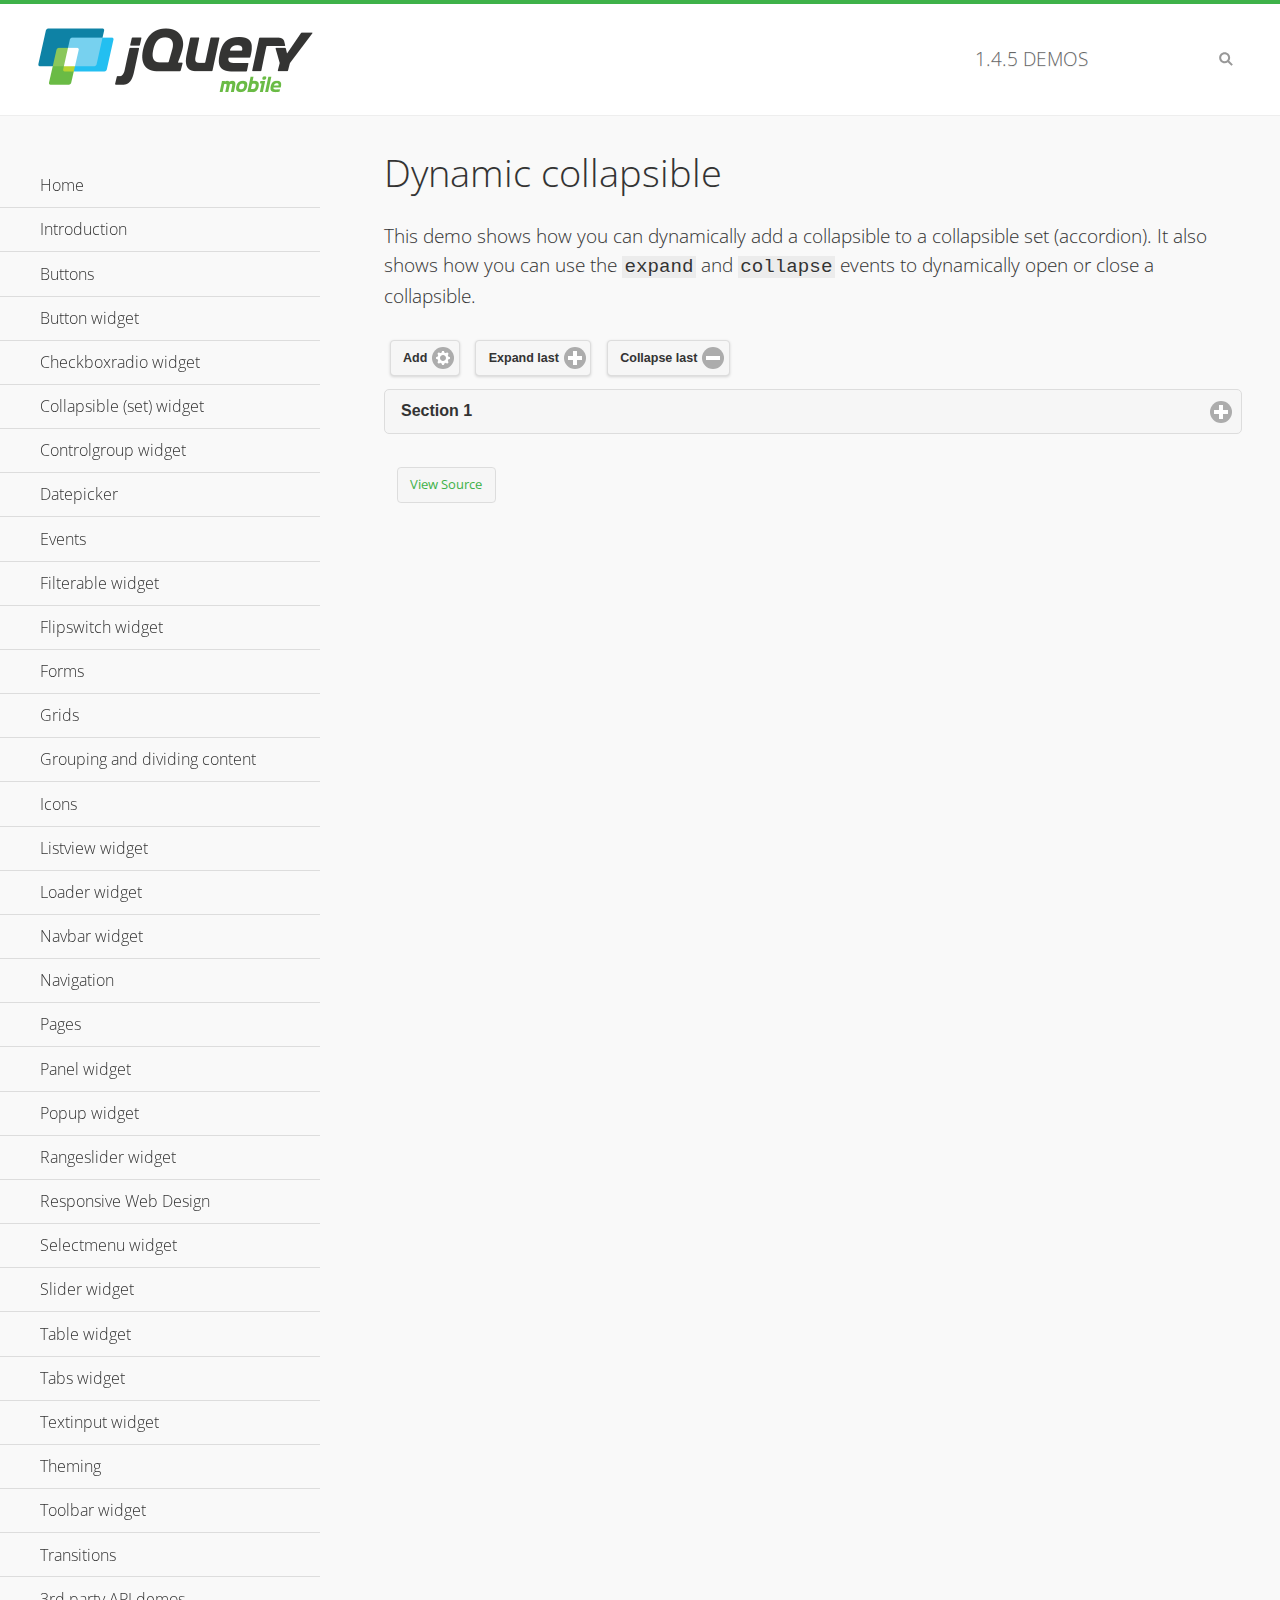
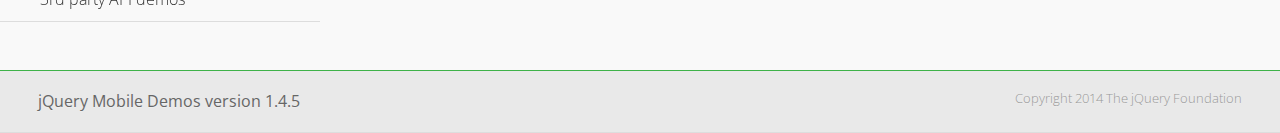
<file: www/jm/demos/collapsible-dynamic/index.html>
<!DOCTYPE html>
<html>
<head>
	<meta charset="utf-8">
	<meta name="viewport" content="width=device-width, initial-scale=1">
	<title>Dynamic collapsible - jQuery Mobile Demos</title>
	<link rel="shortcut icon" href="../favicon.ico">
    <link rel="stylesheet" href="http://fonts.googleapis.com/css?family=Open+Sans:300,400,700">
	<link rel="stylesheet" href="../css/themes/default/jquery.mobile-1.4.5.min.css">
	<link rel="stylesheet" href="../_assets/css/jqm-demos.css">
	<script src="../js/jquery.js"></script>
	<script src="../_assets/js/index.js"></script>
	<script src="../js/jquery.mobile-1.4.5.min.js"></script>
	<script>
		$( document ).on( "pagecreate", function() {
			var nextId = 1;

			$("#add").click(function() {
				nextId++;
				var content = "<div data-role='collapsible' id='set" + nextId + "'><h3>Section " + nextId + "</h3><p>I am the collapsible content in a set so this feels like an accordion. I am hidden by default because I have the 'collapsed' state; you need to expand the header to see me.</p></div>";

				$( "#set" ).append( content ).collapsibleset( "refresh" );
			});

			$( "#expand" ).click(function() {
				$("#set").children(":last").collapsible( "expand" );
			});

			$( "#collapse" ).click(function() {
				$( "#set" ).children( ":last" ).collapsible( "collapse" );
			});
		});
	</script>
</head>
<body>
<div data-role="page" class="jqm-demos">

	<div data-role="header" class="jqm-header">
		<h2><a href="../" title="jQuery Mobile Demos home"><img src="../_assets/img/jquery-logo.png" alt="jQuery Mobile"></a></h2>
		<p><span class="jqm-version"></span> Demos</p>
		<a href="#" class="jqm-navmenu-link ui-btn ui-btn-icon-notext ui-corner-all ui-icon-bars ui-nodisc-icon ui-alt-icon ui-btn-left">Menu</a>
		<a href="#" class="jqm-search-link ui-btn ui-btn-icon-notext ui-corner-all ui-icon-search ui-nodisc-icon ui-alt-icon ui-btn-right">Search</a>
	</div><!-- /header -->

	<div role="main" class="ui-content jqm-content">

        <h1>Dynamic collapsible</h1>

        <p>This demo shows how you can dynamically add a collapsible to a collapsible set (accordion). It also shows how you can use the <code>expand</code> and <code>collapse</code> events to dynamically open or close a collapsible.</p>

        <div data-demo-html="true" data-demo-js="true">
            <button type="button" data-icon="gear" data-iconpos="right" data-mini="true" data-inline="true" id="add">Add</button>
            <button type="button" data-icon="plus" data-iconpos="right" data-mini="true" data-inline="true" id="expand">Expand last</button>
            <button type="button" data-icon="minus" data-iconpos="right" data-mini="true" data-inline="true" id="collapse">Collapse last</button>

            <div data-role="collapsibleset" data-content-theme="a" data-iconpos="right" id="set">
                <div data-role="collapsible" id="set1" data-collapsed="true">
                    <h3>Section 1</h3>
                    <p>I'm the collapsible content.</p>
                </div>
            </div>

        </div><!--/demo-html -->

	</div><!-- /content -->
	    <div data-role="panel" class="jqm-navmenu-panel" data-position="left" data-display="overlay" data-theme="a">
	    	<ul class="jqm-list ui-alt-icon ui-nodisc-icon">
<li data-filtertext="demos homepage" data-icon="home"><a href=".././">Home</a></li>
<li data-filtertext="introduction overview getting started"><a href="../intro/" data-ajax="false">Introduction</a></li>
<li data-filtertext="buttons button markup buttonmarkup method anchor link button element"><a href="../button-markup/" data-ajax="false">Buttons</a></li>
<li data-filtertext="form button widget input button submit reset"><a href="../button/" data-ajax="false">Button widget</a></li>
<li data-role="collapsible" data-enhanced="true" data-collapsed-icon="carat-d" data-expanded-icon="carat-u" data-iconpos="right" data-inset="false" class="ui-collapsible ui-collapsible-themed-content ui-collapsible-collapsed">
	<h3 class="ui-collapsible-heading ui-collapsible-heading-collapsed">
		<a href="#" class="ui-collapsible-heading-toggle ui-btn ui-btn-icon-right ui-btn-inherit ui-icon-carat-d">
		    Checkboxradio widget<span class="ui-collapsible-heading-status"> click to expand contents</span>
		</a>
	</h3>
	<div class="ui-collapsible-content ui-body-inherit ui-collapsible-content-collapsed" aria-hidden="true">
		<ul>
			<li data-filtertext="form checkboxradio widget checkbox input checkboxes controlgroups"><a href="../checkboxradio-checkbox/" data-ajax="false">Checkboxes</a></li>
			<li data-filtertext="form checkboxradio widget radio input radio buttons controlgroups"><a href="../checkboxradio-radio/" data-ajax="false">Radio buttons</a></li>
		</ul>
	</div>
</li>
<li data-role="collapsible" data-enhanced="true" data-collapsed-icon="carat-d" data-expanded-icon="carat-u" data-iconpos="right" data-inset="false" class="ui-collapsible ui-collapsible-themed-content ui-collapsible-collapsed">
	<h3 class="ui-collapsible-heading ui-collapsible-heading-collapsed">
		<a href="#" class="ui-collapsible-heading-toggle ui-btn ui-btn-icon-right ui-btn-inherit ui-icon-carat-d">
			Collapsible (set) widget<span class="ui-collapsible-heading-status"> click to expand contents</span>
		</a>
	</h3>
	<div class="ui-collapsible-content ui-body-inherit ui-collapsible-content-collapsed" aria-hidden="true">
		<ul>
			<li data-filtertext="collapsibles content formatting"><a href="../collapsible/" data-ajax="false">Collapsible</a></li>
			<li data-filtertext="dynamic collapsible set accordion append expand"><a href="../collapsible-dynamic/" data-ajax="false">Dynamic collapsibles</a></li>
			<li data-filtertext="accordions collapsible set widget content formatting grouped collapsibles"><a href="../collapsibleset/" data-ajax="false">Collapsible set</a></li>
		</ul>
	</div>
</li>
<li data-role="collapsible" data-enhanced="true" data-collapsed-icon="carat-d" data-expanded-icon="carat-u" data-iconpos="right" data-inset="false" class="ui-collapsible ui-collapsible-themed-content ui-collapsible-collapsed">
	<h3 class="ui-collapsible-heading ui-collapsible-heading-collapsed">
		<a href="#" class="ui-collapsible-heading-toggle ui-btn ui-btn-icon-right ui-btn-inherit ui-icon-carat-d">
			Controlgroup widget<span class="ui-collapsible-heading-status"> click to expand contents</span>
		</a>
	</h3>
	<div class="ui-collapsible-content ui-body-inherit ui-collapsible-content-collapsed" aria-hidden="true">
		<ul>
			<li data-filtertext="controlgroups selectmenu checkboxradio input grouped buttons horizontal vertical"><a href="../controlgroup/" data-ajax="false">Controlgroup</a></li>
			<li data-filtertext="dynamic controlgroup dynamically add buttons"><a href="../controlgroup-dynamic/" data-ajax="false">Dynamic controlgroups</a></li>
		</ul>
	</div>
</li>
<li data-filtertext="form datepicker widget date input"><a href="../datepicker/" data-ajax="false">Datepicker</a></li>
<li data-role="collapsible" data-enhanced="true" data-collapsed-icon="carat-d" data-expanded-icon="carat-u" data-iconpos="right" data-inset="false" class="ui-collapsible ui-collapsible-themed-content ui-collapsible-collapsed">
	<h3 class="ui-collapsible-heading ui-collapsible-heading-collapsed">
		<a href="#" class="ui-collapsible-heading-toggle ui-btn ui-btn-icon-right ui-btn-inherit ui-icon-carat-d">
			Events<span class="ui-collapsible-heading-status"> click to expand contents</span>
		</a>
	</h3>
	<div class="ui-collapsible-content ui-body-inherit ui-collapsible-content-collapsed" aria-hidden="true">
		<ul>
			<li data-filtertext="swipe to delete list items listviews swipe events"><a href="../swipe-list/" data-ajax="false">Swipe list items</a></li>
			<li data-filtertext="swipe to navigate swipe page navigation swipe events"><a href="../swipe-page/" data-ajax="false">Swipe page navigation</a></li>
		</ul>
	</div>
</li>
<li data-filtertext="filterable filter elements sorting searching listview table"><a href="../filterable/" data-ajax="false">Filterable widget</a></li>
<li data-filtertext="form flipswitch widget flip toggle switch binary select checkbox input"><a href="../flipswitch/" data-ajax="false">Flipswitch widget</a></li>
<li data-role="collapsible" data-enhanced="true" data-collapsed-icon="carat-d" data-expanded-icon="carat-u" data-iconpos="right" data-inset="false" class="ui-collapsible ui-collapsible-themed-content ui-collapsible-collapsed">
	<h3 class="ui-collapsible-heading ui-collapsible-heading-collapsed">
		<a href="#" class="ui-collapsible-heading-toggle ui-btn ui-btn-icon-right ui-btn-inherit ui-icon-carat-d">
			Forms<span class="ui-collapsible-heading-status"> click to expand contents</span>
		</a>
	</h3>
	<div class="ui-collapsible-content ui-body-inherit ui-collapsible-content-collapsed" aria-hidden="true">
		<ul>
			<li data-filtertext="forms text checkbox radio range button submit reset inputs selects textarea slider flipswitch label form elements"><a href="../forms/" data-ajax="false">Forms</a></li>
			<li data-filtertext="form hide labels hidden accessible ui-hidden-accessible forms"><a href="../forms-label-hidden-accessible/" data-ajax="false">Hide labels</a></li>
			<li data-filtertext="form field containers fieldcontain ui-field-contain forms"><a href="../forms-field-contain/" data-ajax="false">Field containers</a></li>
			<li data-filtertext="forms disabled form elements"><a href="../forms-disabled/" data-ajax="false">Forms disabled</a></li>
			<li data-filtertext="forms gallery examples overview forms text checkbox radio range button submit reset inputs selects textarea slider flipswitch label form elements"><a href="../forms-gallery/" data-ajax="false">Forms gallery</a></li>
		</ul>
	</div>
</li>
<li data-role="collapsible" data-enhanced="true" data-collapsed-icon="carat-d" data-expanded-icon="carat-u" data-iconpos="right" data-inset="false" class="ui-collapsible ui-collapsible-themed-content ui-collapsible-collapsed">
	<h3 class="ui-collapsible-heading ui-collapsible-heading-collapsed">
		<a href="#" class="ui-collapsible-heading-toggle ui-btn ui-btn-icon-right ui-btn-inherit ui-icon-carat-d">
			Grids<span class="ui-collapsible-heading-status"> click to expand contents</span>
		</a>
	</h3>
	<div class="ui-collapsible-content ui-body-inherit ui-collapsible-content-collapsed" aria-hidden="true">
		<ul>
			<li data-filtertext="grids columns blocks content formatting rwd responsive css framework"><a href="../grids/" data-ajax="false">Grids</a></li>
			<li data-filtertext="buttons in grids css framework"><a href="../grids-buttons/" data-ajax="false">Buttons in grids</a></li>
			<li data-filtertext="custom responsive grids rwd css framework"><a href="../grids-custom-responsive/" data-ajax="false">Custom responsive grids</a></li>
		</ul>
	</div>
</li>
<li data-filtertext="blocks content formatting sections heading"><a href="../body-bar-classes/" data-ajax="false">Grouping and dividing content</a></li>
<li data-role="collapsible" data-enhanced="true" data-collapsed-icon="carat-d" data-expanded-icon="carat-u" data-iconpos="right" data-inset="false" class="ui-collapsible ui-collapsible-themed-content ui-collapsible-collapsed">
	<h3 class="ui-collapsible-heading ui-collapsible-heading-collapsed">
		<a href="#" class="ui-collapsible-heading-toggle ui-btn ui-btn-icon-right ui-btn-inherit ui-icon-carat-d">
			Icons<span class="ui-collapsible-heading-status"> click to expand contents</span>
		</a>
	</h3>
	<div class="ui-collapsible-content ui-body-inherit ui-collapsible-content-collapsed" aria-hidden="true">
		<ul>
			<li data-filtertext="button icons svg disc alt custom icon position"><a href="../icons/" data-ajax="false">Icons</a></li>
			<li data-filtertext=""><a href="../icons-grunticon/" data-ajax="false">Grunticon loader</a></li>
		</ul>
	</div>
</li>
<li data-role="collapsible" data-enhanced="true" data-collapsed-icon="carat-d" data-expanded-icon="carat-u" data-iconpos="right" data-inset="false" class="ui-collapsible ui-collapsible-themed-content ui-collapsible-collapsed">
	<h3 class="ui-collapsible-heading ui-collapsible-heading-collapsed">
		<a href="#" class="ui-collapsible-heading-toggle ui-btn ui-btn-icon-right ui-btn-inherit ui-icon-carat-d">
			Listview widget<span class="ui-collapsible-heading-status"> click to expand contents</span>
		</a>
	</h3>
	<div class="ui-collapsible-content ui-body-inherit ui-collapsible-content-collapsed" aria-hidden="true">
		<ul>
			<li data-filtertext="listview widget thumbnails icons nested split button collapsible ul ol"><a href="../listview/" data-ajax="false">Listview</a></li>
			<li data-filtertext="autocomplete filterable reveal listview filtertextbeforefilter placeholder"><a href="../listview-autocomplete/" data-ajax="false">Listview autocomplete</a></li>
			<li data-filtertext="autocomplete filterable reveal listview remote data filtertextbeforefilter placeholder"><a href="../listview-autocomplete-remote/" data-ajax="false">Listview autocomplete remote data</a></li>
			<li data-filtertext="autodividers anchor jump scroll linkbars listview lists ul ol"><a href="../listview-autodividers-linkbar/" data-ajax="false">Listview autodividers linkbar</a></li>
			<li data-filtertext="listview autodividers selector autodividersselector lists ul ol"><a href="../listview-autodividers-selector/" data-ajax="false">Listview autodividers selector</a></li>
			<li data-filtertext="listview nested list items"><a href="../listview-nested-lists/" data-ajax="false">Nested Listviews</a></li>
			<li data-filtertext="listview collapsible list items flat"><a href="../listview-collapsible-item-flat/" data-ajax="false">Listview collapsible list items (flat)</a></li>
			<li data-filtertext="listview collapsible list indented"><a href="../listview-collapsible-item-indented/" data-ajax="false">Listview collapsible list items (indented)</a></li>
			<li data-filtertext="grid listview responsive grids responsive listviews lists ul"><a href="../listview-grid/" data-ajax="false">Listview responsive grid</a></li>
		</ul>
	</div>
</li>
<li data-filtertext="loader widget page loading navigation overlay spinner"><a href="../loader/" data-ajax="false">Loader widget</a></li>
<li data-filtertext="navbar widget navmenu toolbars header footer"><a href="../navbar/" data-ajax="false">Navbar widget</a></li>
<li data-role="collapsible" data-enhanced="true" data-collapsed-icon="carat-d" data-expanded-icon="carat-u" data-iconpos="right" data-inset="false" class="ui-collapsible ui-collapsible-themed-content ui-collapsible-collapsed">
	<h3 class="ui-collapsible-heading ui-collapsible-heading-collapsed">
		<a href="#" class="ui-collapsible-heading-toggle ui-btn ui-btn-icon-right ui-btn-inherit ui-icon-carat-d">
			Navigation<span class="ui-collapsible-heading-status"> click to expand contents</span>
		</a>
	</h3>
	<div class="ui-collapsible-content ui-body-inherit ui-collapsible-content-collapsed" aria-hidden="true">
		<ul>
			<li data-filtertext="ajax navigation navigate widget history event method"><a href="../navigation/" data-ajax="false">Navigation</a></li>
			<li data-filtertext="linking pages page links navigation ajax prefetch cache"><a href="../navigation-linking-pages/" data-ajax="false">Linking pages</a></li>
			<!-- <li data-filtertext="php redirect server redirection server-side navigation"><a href="../navigation-php-redirect/" data-ajax="false">PHP redirect demo</a></li>-->
			<li data-filtertext="navigation redirection hash query"><a href="../navigation-hash-processing/" data-ajax="false">Hash processing demo</a></li>
			<li data-filtertext="navigation redirection hash query"><a href="../page-events/" data-ajax="false">Page Navigation Events</a></li>
		</ul>
	</div>
</li>
<li data-role="collapsible" data-enhanced="true" data-collapsed-icon="carat-d" data-expanded-icon="carat-u" data-iconpos="right" data-inset="false" class="ui-collapsible ui-collapsible-themed-content ui-collapsible-collapsed">
	<h3 class="ui-collapsible-heading ui-collapsible-heading-collapsed">
		<a href="#" class="ui-collapsible-heading-toggle ui-btn ui-btn-icon-right ui-btn-inherit ui-icon-carat-d">
			Pages<span class="ui-collapsible-heading-status"> click to expand contents</span>
		</a>
	</h3>
	<div class="ui-collapsible-content ui-body-inherit ui-collapsible-content-collapsed" aria-hidden="true">
		<ul>
			<li data-filtertext="pages page widget ajax navigation"><a href="../pages/" data-ajax="false">Pages</a></li>
			<li data-filtertext="single page"><a href="../pages-single-page/" data-ajax="false">Single page</a></li>
			<li data-filtertext="multipage multi-page page"><a href="../pages-multi-page/" data-ajax="false">Multi-page template</a></li>
			<li data-filtertext="dialog page widget modal popup"><a href="../pages-dialog/" data-ajax="false">Dialog page</a></li>
		</ul>
	</div>
</li>
<li data-role="collapsible" data-enhanced="true" data-collapsed-icon="carat-d" data-expanded-icon="carat-u" data-iconpos="right" data-inset="false" class="ui-collapsible ui-collapsible-themed-content ui-collapsible-collapsed">
	<h3 class="ui-collapsible-heading ui-collapsible-heading-collapsed">
		<a href="#" class="ui-collapsible-heading-toggle ui-btn ui-btn-icon-right ui-btn-inherit ui-icon-carat-d">
			Panel widget<span class="ui-collapsible-heading-status"> click to expand contents</span>
		</a>
	</h3>
	<div class="ui-collapsible-content ui-body-inherit ui-collapsible-content-collapsed" aria-hidden="true">
		<ul>
			<li data-filtertext="panel widget sliding panels reveal push overlay responsive"><a href="../panel/" data-ajax="false">Panel</a></li>
			<li data-filtertext=""><a href="../panel-external/" data-ajax="false">External panels</a></li>
			<li data-filtertext="panel "><a href="../panel-fixed/" data-ajax="false">Fixed panels</a></li>
			<li data-filtertext="panel slide panels sliding panels shadow rwd responsive breakpoint"><a href="../panel-responsive/" data-ajax="false">Panels responsive</a></li>
			<li data-filtertext="panel custom style custom panel width reveal shadow listview panel styling page background wrapper"><a href="../panel-styling/" data-ajax="false">Custom panel style</a></li>
			<li data-filtertext="panel open on swipe"><a href="../panel-swipe-open/" data-ajax="false">Panel open on swipe</a></li>
			<li data-filtertext="panels outside page internal external toolbars"><a href="../panel-external-internal/" data-ajax="false">Panel external and internal</a></li>
		</ul>
	</div>
</li>
<li data-role="collapsible" data-enhanced="true" data-collapsed-icon="carat-d" data-expanded-icon="carat-u" data-iconpos="right" data-inset="false" class="ui-collapsible ui-collapsible-themed-content ui-collapsible-collapsed">
	<h3 class="ui-collapsible-heading ui-collapsible-heading-collapsed">
		<a href="#" class="ui-collapsible-heading-toggle ui-btn ui-btn-icon-right ui-btn-inherit ui-icon-carat-d">
			Popup widget<span class="ui-collapsible-heading-status"> click to expand contents</span>
		</a>
	</h3>
	<div class="ui-collapsible-content ui-body-inherit ui-collapsible-content-collapsed" aria-hidden="true">
		<ul>
			<li data-filtertext="popup widget popups dialog modal transition tooltip lightbox form overlay screen flip pop fade transition"><a href="../popup/" data-ajax="false">Popup</a></li>
			<li data-filtertext="popup alignment position"><a href="../popup-alignment/" data-ajax="false">Popup alignment</a></li>
			<li data-filtertext="popup arrow size popups popover"><a href="../popup-arrow-size/" data-ajax="false">Popup arrow size</a></li>
			<li data-filtertext="dynamic popups popup images lightbox"><a href="../popup-dynamic/" data-ajax="false">Dynamic popups</a></li>
			<li data-filtertext="popups with iframes scaling"><a href="../popup-iframe/" data-ajax="false">Popups with iframes</a></li>
			<li data-filtertext="popup image scaling"><a href="../popup-image-scaling/" data-ajax="false">Popup image scaling</a></li>
			<li data-filtertext="external popup outside multi-page"><a href="../popup-outside-multipage/" data-ajax="false">Popup outside multi-page</a></li>
		</ul>
	</div>
</li>
<li data-filtertext="form rangeslider widget dual sliders dual handle sliders range input"><a href="../rangeslider/" data-ajax="false">Rangeslider widget</a></li>
<li data-filtertext="responsive web design rwd adaptive progressive enhancement PE accessible mobile breakpoints media query media queries"><a href="../rwd/" data-ajax="false">Responsive Web Design</a></li>
<li data-role="collapsible" data-enhanced="true" data-collapsed-icon="carat-d" data-expanded-icon="carat-u" data-iconpos="right" data-inset="false" class="ui-collapsible ui-collapsible-themed-content ui-collapsible-collapsed">
	<h3 class="ui-collapsible-heading ui-collapsible-heading-collapsed">
		<a href="#" class="ui-collapsible-heading-toggle ui-btn ui-btn-icon-right ui-btn-inherit ui-icon-carat-d">
			Selectmenu widget<span class="ui-collapsible-heading-status"> click to expand contents</span>
		</a>
	</h3>
	<div class="ui-collapsible-content ui-body-inherit ui-collapsible-content-collapsed" aria-hidden="true">
		<ul>
			<li data-filtertext="form selectmenu widget select input custom select menu selects"><a href="../selectmenu/" data-ajax="false">Selectmenu</a></li>
			<li data-filtertext="form custom select menu selectmenu widget custom menu option optgroup multiple selects"><a href="../selectmenu-custom/" data-ajax="false">Custom select menu</a></li>
			<li data-filtertext="filterable select filter popup dialog"><a href="../selectmenu-custom-filter/" data-ajax="false">Custom select menu with filter</a></li>
		</ul>
	</div>
</li>
<li data-role="collapsible" data-enhanced="true" data-collapsed-icon="carat-d" data-expanded-icon="carat-u" data-iconpos="right" data-inset="false" class="ui-collapsible ui-collapsible-themed-content ui-collapsible-collapsed">
	<h3 class="ui-collapsible-heading ui-collapsible-heading-collapsed">
		<a href="#" class="ui-collapsible-heading-toggle ui-btn ui-btn-icon-right ui-btn-inherit ui-icon-carat-d">
			Slider widget<span class="ui-collapsible-heading-status"> click to expand contents</span>
		</a>
	</h3>
	<div class="ui-collapsible-content ui-body-inherit ui-collapsible-content-collapsed" aria-hidden="true">
		<ul>
			<li data-filtertext="form slider widget range input single sliders"><a href="../slider/" data-ajax="false">Slider</a></li>
			<li data-filtertext="form slider widget flipswitch slider binary select flip toggle switch"><a href="../slider-flipswitch/" data-ajax="false">Slider flip toggle switch</a></li>
			<li data-filtertext="form slider tooltip handle value input range sliders"><a href="../slider-tooltip/" data-ajax="false">Slider tooltip</a></li>
		</ul>
	</div>
</li>
<li data-role="collapsible" data-enhanced="true" data-collapsed-icon="carat-d" data-expanded-icon="carat-u" data-iconpos="right" data-inset="false" class="ui-collapsible ui-collapsible-themed-content ui-collapsible-collapsed">
	<h3 class="ui-collapsible-heading ui-collapsible-heading-collapsed">
		<a href="#" class="ui-collapsible-heading-toggle ui-btn ui-btn-icon-right ui-btn-inherit ui-icon-carat-d">
			Table widget<span class="ui-collapsible-heading-status"> click to expand contents</span>
		</a>
	</h3>
	<div class="ui-collapsible-content ui-body-inherit ui-collapsible-content-collapsed" aria-hidden="true">
		<ul>
			<li data-filtertext="table widget reflow column toggle th td responsive tables rwd hide show tabular"><a href="../table-column-toggle/" data-ajax="false">Table Column Toggle</a></li>
			<li data-filtertext="table column toggle phone comparison demo"><a href="../table-column-toggle-example/" data-ajax="false">Table Column Toggle demo</a></li>
			<li data-filtertext="responsive tables table column toggle heading groups rwd breakpoint"><a href="../table-column-toggle-heading-groups/" data-ajax="false">Table Column Toggle heading groups</a></li>
			<li data-filtertext="responsive tables table column toggle hide rwd breakpoint customization options"><a href="../table-column-toggle-options/" data-ajax="false">Table Column Toggle options</a></li>
			<li data-filtertext="table reflow th td responsive rwd columns tabular"><a href="../table-reflow/" data-ajax="false">Table Reflow</a></li>
			<li data-filtertext="responsive tables table reflow heading groups rwd breakpoint"><a href="../table-reflow-heading-groups/" data-ajax="false">Table Reflow heading groups</a></li>
			<li data-filtertext="responsive tables table reflow stripes strokes table style"><a href="../table-reflow-stripes-strokes/" data-ajax="false">Table Reflow stripes and strokes</a></li>
			<li data-filtertext="responsive tables table reflow stack custom styles"><a href="../table-reflow-styling/" data-ajax="false">Table Reflow custom styles</a></li>
		</ul>
	</div>
</li>
<li data-filtertext="ui tabs widget"><a href="../tabs/" data-ajax="false">Tabs widget</a></li>
<li data-filtertext="form textinput widget text input textarea number date time tel email file color password"><a href="../textinput/" data-ajax="false">Textinput widget</a></li>
<li data-role="collapsible" data-enhanced="true" data-collapsed-icon="carat-d" data-expanded-icon="carat-u" data-iconpos="right" data-inset="false" class="ui-collapsible ui-collapsible-themed-content ui-collapsible-collapsed">
	<h3 class="ui-collapsible-heading ui-collapsible-heading-collapsed">
		<a href="#" class="ui-collapsible-heading-toggle ui-btn ui-btn-icon-right ui-btn-inherit ui-icon-carat-d">
			Theming<span class="ui-collapsible-heading-status"> click to expand contents</span>
		</a>
	</h3>
	<div class="ui-collapsible-content ui-body-inherit ui-collapsible-content-collapsed" aria-hidden="true">
		<ul>
			<li data-filtertext="default theme swatches theming style css"><a href="../theme-default/" data-ajax="false">Default theme</a></li>
			<li data-filtertext="classic theme old theme swatches theming style css"><a href="../theme-classic/" data-ajax="false">Classic theme</a></li>
		</ul>
	</div>
</li>
<li data-role="collapsible" data-enhanced="true" data-collapsed-icon="carat-d" data-expanded-icon="carat-u" data-iconpos="right" data-inset="false" class="ui-collapsible ui-collapsible-themed-content ui-collapsible-collapsed">
	<h3 class="ui-collapsible-heading ui-collapsible-heading-collapsed">
		<a href="#" class="ui-collapsible-heading-toggle ui-btn ui-btn-icon-right ui-btn-inherit ui-icon-carat-d">
			Toolbar widget<span class="ui-collapsible-heading-status"> click to expand contents</span>
		</a>
	</h3>
	<div class="ui-collapsible-content ui-body-inherit ui-collapsible-content-collapsed" aria-hidden="true">
		<ul>
			<li data-filtertext="toolbar widget header footer toolbars fixed fullscreen external sections"><a href="../toolbar/" data-ajax="false">Toolbar</a></li>
			<li data-filtertext="dynamic toolbars dynamically add toolbar header footer"><a href="../toolbar-dynamic/" data-ajax="false">Dynamic toolbars</a></li>
			<li data-filtertext="external toolbars header footer"><a href="../toolbar-external/" data-ajax="false">External toolbars</a></li>
			<li data-filtertext="fixed toolbars header footer"><a href="../toolbar-fixed/" data-ajax="false">Fixed toolbars</a></li>
			<li data-filtertext="fixed fullscreen toolbars header footer"><a href="../toolbar-fixed-fullscreen/" data-ajax="false">Fullscreen toolbars</a></li>
			<li data-filtertext="external fixed toolbars header footer"><a href="../toolbar-fixed-external/" data-ajax="false">Fixed external toolbars</a></li>
			<li data-filtertext="external persistent toolbars header footer navbar navmenu"><a href="../toolbar-fixed-persistent/" data-ajax="false">Persistent toolbars</a></li>
			<li data-filtertext="external ajax optimized toolbars persistent toolbars header footer navbar"><a href="../toolbar-fixed-persistent-optimized/" data-ajax="false">Ajax optimized toolbars</a></li>
			<li data-filtertext="form in toolbars header footer"><a href="../toolbar-fixed-forms/" data-ajax="false">Form in toolbar</a></li>
		</ul>
	</div>
</li>
<li data-filtertext="page transitions animated pages popup navigation flip slide fade pop"><a href="../transitions/" data-ajax="false">Transitions</a></li>
<li data-role="collapsible" data-enhanced="true" data-collapsed-icon="carat-d" data-expanded-icon="carat-u" data-iconpos="right" data-inset="false" class="ui-collapsible ui-collapsible-themed-content ui-collapsible-collapsed">
	<h3 class="ui-collapsible-heading ui-collapsible-heading-collapsed">
		<a href="#" class="ui-collapsible-heading-toggle ui-btn ui-btn-icon-right ui-btn-inherit ui-icon-carat-d">
			3rd party API demos<span class="ui-collapsible-heading-status"> click to expand contents</span>
		</a>
	</h3>
	<div class="ui-collapsible-content ui-body-inherit ui-collapsible-content-collapsed" aria-hidden="true">
		<ul>
			<li data-filtertext="backbone requirejs navigation router"><a href="../backbone-requirejs/" data-ajax="false">Backbone RequireJS</a></li>
			<li data-filtertext="google maps geolocation demo"><a href="../map-geolocation/" data-ajax="false">Google Maps geolocation</a></li>
			<li data-filtertext="google maps hybrid"><a href="../map-list-toggle/" data-ajax="false">Google Maps list toggle</a></li>
		</ul>
	</div>
</li>



		     </ul>
		</div><!-- /panel -->


	<div data-role="footer" data-position="fixed" data-tap-toggle="false" class="jqm-footer">
		<p>jQuery Mobile Demos version <span class="jqm-version"></span></p>
		<p>Copyright 2014 The jQuery Foundation</p>
	</div><!-- /footer -->
	<!-- TODO: This should become an external panel so we can add input to markup (unique ID) -->
    <div data-role="panel" class="jqm-search-panel" data-position="right" data-display="overlay" data-theme="a">
		<div class="jqm-search">
			<ul class="jqm-list" data-filter-placeholder="Search demos..." data-filter-reveal="true">
<li data-filtertext="demos homepage" data-icon="home"><a href=".././">Home</a></li>
<li data-filtertext="introduction overview getting started"><a href="../intro/" data-ajax="false">Introduction</a></li>
<li data-filtertext="buttons button markup buttonmarkup method anchor link button element"><a href="../button-markup/" data-ajax="false">Buttons</a></li>
<li data-filtertext="form button widget input button submit reset"><a href="../button/" data-ajax="false">Button widget</a></li>
<li data-role="collapsible" data-enhanced="true" data-collapsed-icon="carat-d" data-expanded-icon="carat-u" data-iconpos="right" data-inset="false" class="ui-collapsible ui-collapsible-themed-content ui-collapsible-collapsed">
	<h3 class="ui-collapsible-heading ui-collapsible-heading-collapsed">
		<a href="#" class="ui-collapsible-heading-toggle ui-btn ui-btn-icon-right ui-btn-inherit ui-icon-carat-d">
		    Checkboxradio widget<span class="ui-collapsible-heading-status"> click to expand contents</span>
		</a>
	</h3>
	<div class="ui-collapsible-content ui-body-inherit ui-collapsible-content-collapsed" aria-hidden="true">
		<ul>
			<li data-filtertext="form checkboxradio widget checkbox input checkboxes controlgroups"><a href="../checkboxradio-checkbox/" data-ajax="false">Checkboxes</a></li>
			<li data-filtertext="form checkboxradio widget radio input radio buttons controlgroups"><a href="../checkboxradio-radio/" data-ajax="false">Radio buttons</a></li>
		</ul>
	</div>
</li>
<li data-role="collapsible" data-enhanced="true" data-collapsed-icon="carat-d" data-expanded-icon="carat-u" data-iconpos="right" data-inset="false" class="ui-collapsible ui-collapsible-themed-content ui-collapsible-collapsed">
	<h3 class="ui-collapsible-heading ui-collapsible-heading-collapsed">
		<a href="#" class="ui-collapsible-heading-toggle ui-btn ui-btn-icon-right ui-btn-inherit ui-icon-carat-d">
			Collapsible (set) widget<span class="ui-collapsible-heading-status"> click to expand contents</span>
		</a>
	</h3>
	<div class="ui-collapsible-content ui-body-inherit ui-collapsible-content-collapsed" aria-hidden="true">
		<ul>
			<li data-filtertext="collapsibles content formatting"><a href="../collapsible/" data-ajax="false">Collapsible</a></li>
			<li data-filtertext="dynamic collapsible set accordion append expand"><a href="../collapsible-dynamic/" data-ajax="false">Dynamic collapsibles</a></li>
			<li data-filtertext="accordions collapsible set widget content formatting grouped collapsibles"><a href="../collapsibleset/" data-ajax="false">Collapsible set</a></li>
		</ul>
	</div>
</li>
<li data-role="collapsible" data-enhanced="true" data-collapsed-icon="carat-d" data-expanded-icon="carat-u" data-iconpos="right" data-inset="false" class="ui-collapsible ui-collapsible-themed-content ui-collapsible-collapsed">
	<h3 class="ui-collapsible-heading ui-collapsible-heading-collapsed">
		<a href="#" class="ui-collapsible-heading-toggle ui-btn ui-btn-icon-right ui-btn-inherit ui-icon-carat-d">
			Controlgroup widget<span class="ui-collapsible-heading-status"> click to expand contents</span>
		</a>
	</h3>
	<div class="ui-collapsible-content ui-body-inherit ui-collapsible-content-collapsed" aria-hidden="true">
		<ul>
			<li data-filtertext="controlgroups selectmenu checkboxradio input grouped buttons horizontal vertical"><a href="../controlgroup/" data-ajax="false">Controlgroup</a></li>
			<li data-filtertext="dynamic controlgroup dynamically add buttons"><a href="../controlgroup-dynamic/" data-ajax="false">Dynamic controlgroups</a></li>
		</ul>
	</div>
</li>
<li data-filtertext="form datepicker widget date input"><a href="../datepicker/" data-ajax="false">Datepicker</a></li>
<li data-role="collapsible" data-enhanced="true" data-collapsed-icon="carat-d" data-expanded-icon="carat-u" data-iconpos="right" data-inset="false" class="ui-collapsible ui-collapsible-themed-content ui-collapsible-collapsed">
	<h3 class="ui-collapsible-heading ui-collapsible-heading-collapsed">
		<a href="#" class="ui-collapsible-heading-toggle ui-btn ui-btn-icon-right ui-btn-inherit ui-icon-carat-d">
			Events<span class="ui-collapsible-heading-status"> click to expand contents</span>
		</a>
	</h3>
	<div class="ui-collapsible-content ui-body-inherit ui-collapsible-content-collapsed" aria-hidden="true">
		<ul>
			<li data-filtertext="swipe to delete list items listviews swipe events"><a href="../swipe-list/" data-ajax="false">Swipe list items</a></li>
			<li data-filtertext="swipe to navigate swipe page navigation swipe events"><a href="../swipe-page/" data-ajax="false">Swipe page navigation</a></li>
		</ul>
	</div>
</li>
<li data-filtertext="filterable filter elements sorting searching listview table"><a href="../filterable/" data-ajax="false">Filterable widget</a></li>
<li data-filtertext="form flipswitch widget flip toggle switch binary select checkbox input"><a href="../flipswitch/" data-ajax="false">Flipswitch widget</a></li>
<li data-role="collapsible" data-enhanced="true" data-collapsed-icon="carat-d" data-expanded-icon="carat-u" data-iconpos="right" data-inset="false" class="ui-collapsible ui-collapsible-themed-content ui-collapsible-collapsed">
	<h3 class="ui-collapsible-heading ui-collapsible-heading-collapsed">
		<a href="#" class="ui-collapsible-heading-toggle ui-btn ui-btn-icon-right ui-btn-inherit ui-icon-carat-d">
			Forms<span class="ui-collapsible-heading-status"> click to expand contents</span>
		</a>
	</h3>
	<div class="ui-collapsible-content ui-body-inherit ui-collapsible-content-collapsed" aria-hidden="true">
		<ul>
			<li data-filtertext="forms text checkbox radio range button submit reset inputs selects textarea slider flipswitch label form elements"><a href="../forms/" data-ajax="false">Forms</a></li>
			<li data-filtertext="form hide labels hidden accessible ui-hidden-accessible forms"><a href="../forms-label-hidden-accessible/" data-ajax="false">Hide labels</a></li>
			<li data-filtertext="form field containers fieldcontain ui-field-contain forms"><a href="../forms-field-contain/" data-ajax="false">Field containers</a></li>
			<li data-filtertext="forms disabled form elements"><a href="../forms-disabled/" data-ajax="false">Forms disabled</a></li>
			<li data-filtertext="forms gallery examples overview forms text checkbox radio range button submit reset inputs selects textarea slider flipswitch label form elements"><a href="../forms-gallery/" data-ajax="false">Forms gallery</a></li>
		</ul>
	</div>
</li>
<li data-role="collapsible" data-enhanced="true" data-collapsed-icon="carat-d" data-expanded-icon="carat-u" data-iconpos="right" data-inset="false" class="ui-collapsible ui-collapsible-themed-content ui-collapsible-collapsed">
	<h3 class="ui-collapsible-heading ui-collapsible-heading-collapsed">
		<a href="#" class="ui-collapsible-heading-toggle ui-btn ui-btn-icon-right ui-btn-inherit ui-icon-carat-d">
			Grids<span class="ui-collapsible-heading-status"> click to expand contents</span>
		</a>
	</h3>
	<div class="ui-collapsible-content ui-body-inherit ui-collapsible-content-collapsed" aria-hidden="true">
		<ul>
			<li data-filtertext="grids columns blocks content formatting rwd responsive css framework"><a href="../grids/" data-ajax="false">Grids</a></li>
			<li data-filtertext="buttons in grids css framework"><a href="../grids-buttons/" data-ajax="false">Buttons in grids</a></li>
			<li data-filtertext="custom responsive grids rwd css framework"><a href="../grids-custom-responsive/" data-ajax="false">Custom responsive grids</a></li>
		</ul>
	</div>
</li>
<li data-filtertext="blocks content formatting sections heading"><a href="../body-bar-classes/" data-ajax="false">Grouping and dividing content</a></li>
<li data-role="collapsible" data-enhanced="true" data-collapsed-icon="carat-d" data-expanded-icon="carat-u" data-iconpos="right" data-inset="false" class="ui-collapsible ui-collapsible-themed-content ui-collapsible-collapsed">
	<h3 class="ui-collapsible-heading ui-collapsible-heading-collapsed">
		<a href="#" class="ui-collapsible-heading-toggle ui-btn ui-btn-icon-right ui-btn-inherit ui-icon-carat-d">
			Icons<span class="ui-collapsible-heading-status"> click to expand contents</span>
		</a>
	</h3>
	<div class="ui-collapsible-content ui-body-inherit ui-collapsible-content-collapsed" aria-hidden="true">
		<ul>
			<li data-filtertext="button icons svg disc alt custom icon position"><a href="../icons/" data-ajax="false">Icons</a></li>
			<li data-filtertext=""><a href="../icons-grunticon/" data-ajax="false">Grunticon loader</a></li>
		</ul>
	</div>
</li>
<li data-role="collapsible" data-enhanced="true" data-collapsed-icon="carat-d" data-expanded-icon="carat-u" data-iconpos="right" data-inset="false" class="ui-collapsible ui-collapsible-themed-content ui-collapsible-collapsed">
	<h3 class="ui-collapsible-heading ui-collapsible-heading-collapsed">
		<a href="#" class="ui-collapsible-heading-toggle ui-btn ui-btn-icon-right ui-btn-inherit ui-icon-carat-d">
			Listview widget<span class="ui-collapsible-heading-status"> click to expand contents</span>
		</a>
	</h3>
	<div class="ui-collapsible-content ui-body-inherit ui-collapsible-content-collapsed" aria-hidden="true">
		<ul>
			<li data-filtertext="listview widget thumbnails icons nested split button collapsible ul ol"><a href="../listview/" data-ajax="false">Listview</a></li>
			<li data-filtertext="autocomplete filterable reveal listview filtertextbeforefilter placeholder"><a href="../listview-autocomplete/" data-ajax="false">Listview autocomplete</a></li>
			<li data-filtertext="autocomplete filterable reveal listview remote data filtertextbeforefilter placeholder"><a href="../listview-autocomplete-remote/" data-ajax="false">Listview autocomplete remote data</a></li>
			<li data-filtertext="autodividers anchor jump scroll linkbars listview lists ul ol"><a href="../listview-autodividers-linkbar/" data-ajax="false">Listview autodividers linkbar</a></li>
			<li data-filtertext="listview autodividers selector autodividersselector lists ul ol"><a href="../listview-autodividers-selector/" data-ajax="false">Listview autodividers selector</a></li>
			<li data-filtertext="listview nested list items"><a href="../listview-nested-lists/" data-ajax="false">Nested Listviews</a></li>
			<li data-filtertext="listview collapsible list items flat"><a href="../listview-collapsible-item-flat/" data-ajax="false">Listview collapsible list items (flat)</a></li>
			<li data-filtertext="listview collapsible list indented"><a href="../listview-collapsible-item-indented/" data-ajax="false">Listview collapsible list items (indented)</a></li>
			<li data-filtertext="grid listview responsive grids responsive listviews lists ul"><a href="../listview-grid/" data-ajax="false">Listview responsive grid</a></li>
		</ul>
	</div>
</li>
<li data-filtertext="loader widget page loading navigation overlay spinner"><a href="../loader/" data-ajax="false">Loader widget</a></li>
<li data-filtertext="navbar widget navmenu toolbars header footer"><a href="../navbar/" data-ajax="false">Navbar widget</a></li>
<li data-role="collapsible" data-enhanced="true" data-collapsed-icon="carat-d" data-expanded-icon="carat-u" data-iconpos="right" data-inset="false" class="ui-collapsible ui-collapsible-themed-content ui-collapsible-collapsed">
	<h3 class="ui-collapsible-heading ui-collapsible-heading-collapsed">
		<a href="#" class="ui-collapsible-heading-toggle ui-btn ui-btn-icon-right ui-btn-inherit ui-icon-carat-d">
			Navigation<span class="ui-collapsible-heading-status"> click to expand contents</span>
		</a>
	</h3>
	<div class="ui-collapsible-content ui-body-inherit ui-collapsible-content-collapsed" aria-hidden="true">
		<ul>
			<li data-filtertext="ajax navigation navigate widget history event method"><a href="../navigation/" data-ajax="false">Navigation</a></li>
			<li data-filtertext="linking pages page links navigation ajax prefetch cache"><a href="../navigation-linking-pages/" data-ajax="false">Linking pages</a></li>
			<!-- <li data-filtertext="php redirect server redirection server-side navigation"><a href="../navigation-php-redirect/" data-ajax="false">PHP redirect demo</a></li>-->
			<li data-filtertext="navigation redirection hash query"><a href="../navigation-hash-processing/" data-ajax="false">Hash processing demo</a></li>
			<li data-filtertext="navigation redirection hash query"><a href="../page-events/" data-ajax="false">Page Navigation Events</a></li>
		</ul>
	</div>
</li>
<li data-role="collapsible" data-enhanced="true" data-collapsed-icon="carat-d" data-expanded-icon="carat-u" data-iconpos="right" data-inset="false" class="ui-collapsible ui-collapsible-themed-content ui-collapsible-collapsed">
	<h3 class="ui-collapsible-heading ui-collapsible-heading-collapsed">
		<a href="#" class="ui-collapsible-heading-toggle ui-btn ui-btn-icon-right ui-btn-inherit ui-icon-carat-d">
			Pages<span class="ui-collapsible-heading-status"> click to expand contents</span>
		</a>
	</h3>
	<div class="ui-collapsible-content ui-body-inherit ui-collapsible-content-collapsed" aria-hidden="true">
		<ul>
			<li data-filtertext="pages page widget ajax navigation"><a href="../pages/" data-ajax="false">Pages</a></li>
			<li data-filtertext="single page"><a href="../pages-single-page/" data-ajax="false">Single page</a></li>
			<li data-filtertext="multipage multi-page page"><a href="../pages-multi-page/" data-ajax="false">Multi-page template</a></li>
			<li data-filtertext="dialog page widget modal popup"><a href="../pages-dialog/" data-ajax="false">Dialog page</a></li>
		</ul>
	</div>
</li>
<li data-role="collapsible" data-enhanced="true" data-collapsed-icon="carat-d" data-expanded-icon="carat-u" data-iconpos="right" data-inset="false" class="ui-collapsible ui-collapsible-themed-content ui-collapsible-collapsed">
	<h3 class="ui-collapsible-heading ui-collapsible-heading-collapsed">
		<a href="#" class="ui-collapsible-heading-toggle ui-btn ui-btn-icon-right ui-btn-inherit ui-icon-carat-d">
			Panel widget<span class="ui-collapsible-heading-status"> click to expand contents</span>
		</a>
	</h3>
	<div class="ui-collapsible-content ui-body-inherit ui-collapsible-content-collapsed" aria-hidden="true">
		<ul>
			<li data-filtertext="panel widget sliding panels reveal push overlay responsive"><a href="../panel/" data-ajax="false">Panel</a></li>
			<li data-filtertext=""><a href="../panel-external/" data-ajax="false">External panels</a></li>
			<li data-filtertext="panel "><a href="../panel-fixed/" data-ajax="false">Fixed panels</a></li>
			<li data-filtertext="panel slide panels sliding panels shadow rwd responsive breakpoint"><a href="../panel-responsive/" data-ajax="false">Panels responsive</a></li>
			<li data-filtertext="panel custom style custom panel width reveal shadow listview panel styling page background wrapper"><a href="../panel-styling/" data-ajax="false">Custom panel style</a></li>
			<li data-filtertext="panel open on swipe"><a href="../panel-swipe-open/" data-ajax="false">Panel open on swipe</a></li>
			<li data-filtertext="panels outside page internal external toolbars"><a href="../panel-external-internal/" data-ajax="false">Panel external and internal</a></li>
		</ul>
	</div>
</li>
<li data-role="collapsible" data-enhanced="true" data-collapsed-icon="carat-d" data-expanded-icon="carat-u" data-iconpos="right" data-inset="false" class="ui-collapsible ui-collapsible-themed-content ui-collapsible-collapsed">
	<h3 class="ui-collapsible-heading ui-collapsible-heading-collapsed">
		<a href="#" class="ui-collapsible-heading-toggle ui-btn ui-btn-icon-right ui-btn-inherit ui-icon-carat-d">
			Popup widget<span class="ui-collapsible-heading-status"> click to expand contents</span>
		</a>
	</h3>
	<div class="ui-collapsible-content ui-body-inherit ui-collapsible-content-collapsed" aria-hidden="true">
		<ul>
			<li data-filtertext="popup widget popups dialog modal transition tooltip lightbox form overlay screen flip pop fade transition"><a href="../popup/" data-ajax="false">Popup</a></li>
			<li data-filtertext="popup alignment position"><a href="../popup-alignment/" data-ajax="false">Popup alignment</a></li>
			<li data-filtertext="popup arrow size popups popover"><a href="../popup-arrow-size/" data-ajax="false">Popup arrow size</a></li>
			<li data-filtertext="dynamic popups popup images lightbox"><a href="../popup-dynamic/" data-ajax="false">Dynamic popups</a></li>
			<li data-filtertext="popups with iframes scaling"><a href="../popup-iframe/" data-ajax="false">Popups with iframes</a></li>
			<li data-filtertext="popup image scaling"><a href="../popup-image-scaling/" data-ajax="false">Popup image scaling</a></li>
			<li data-filtertext="external popup outside multi-page"><a href="../popup-outside-multipage/" data-ajax="false">Popup outside multi-page</a></li>
		</ul>
	</div>
</li>
<li data-filtertext="form rangeslider widget dual sliders dual handle sliders range input"><a href="../rangeslider/" data-ajax="false">Rangeslider widget</a></li>
<li data-filtertext="responsive web design rwd adaptive progressive enhancement PE accessible mobile breakpoints media query media queries"><a href="../rwd/" data-ajax="false">Responsive Web Design</a></li>
<li data-role="collapsible" data-enhanced="true" data-collapsed-icon="carat-d" data-expanded-icon="carat-u" data-iconpos="right" data-inset="false" class="ui-collapsible ui-collapsible-themed-content ui-collapsible-collapsed">
	<h3 class="ui-collapsible-heading ui-collapsible-heading-collapsed">
		<a href="#" class="ui-collapsible-heading-toggle ui-btn ui-btn-icon-right ui-btn-inherit ui-icon-carat-d">
			Selectmenu widget<span class="ui-collapsible-heading-status"> click to expand contents</span>
		</a>
	</h3>
	<div class="ui-collapsible-content ui-body-inherit ui-collapsible-content-collapsed" aria-hidden="true">
		<ul>
			<li data-filtertext="form selectmenu widget select input custom select menu selects"><a href="../selectmenu/" data-ajax="false">Selectmenu</a></li>
			<li data-filtertext="form custom select menu selectmenu widget custom menu option optgroup multiple selects"><a href="../selectmenu-custom/" data-ajax="false">Custom select menu</a></li>
			<li data-filtertext="filterable select filter popup dialog"><a href="../selectmenu-custom-filter/" data-ajax="false">Custom select menu with filter</a></li>
		</ul>
	</div>
</li>
<li data-role="collapsible" data-enhanced="true" data-collapsed-icon="carat-d" data-expanded-icon="carat-u" data-iconpos="right" data-inset="false" class="ui-collapsible ui-collapsible-themed-content ui-collapsible-collapsed">
	<h3 class="ui-collapsible-heading ui-collapsible-heading-collapsed">
		<a href="#" class="ui-collapsible-heading-toggle ui-btn ui-btn-icon-right ui-btn-inherit ui-icon-carat-d">
			Slider widget<span class="ui-collapsible-heading-status"> click to expand contents</span>
		</a>
	</h3>
	<div class="ui-collapsible-content ui-body-inherit ui-collapsible-content-collapsed" aria-hidden="true">
		<ul>
			<li data-filtertext="form slider widget range input single sliders"><a href="../slider/" data-ajax="false">Slider</a></li>
			<li data-filtertext="form slider widget flipswitch slider binary select flip toggle switch"><a href="../slider-flipswitch/" data-ajax="false">Slider flip toggle switch</a></li>
			<li data-filtertext="form slider tooltip handle value input range sliders"><a href="../slider-tooltip/" data-ajax="false">Slider tooltip</a></li>
		</ul>
	</div>
</li>
<li data-role="collapsible" data-enhanced="true" data-collapsed-icon="carat-d" data-expanded-icon="carat-u" data-iconpos="right" data-inset="false" class="ui-collapsible ui-collapsible-themed-content ui-collapsible-collapsed">
	<h3 class="ui-collapsible-heading ui-collapsible-heading-collapsed">
		<a href="#" class="ui-collapsible-heading-toggle ui-btn ui-btn-icon-right ui-btn-inherit ui-icon-carat-d">
			Table widget<span class="ui-collapsible-heading-status"> click to expand contents</span>
		</a>
	</h3>
	<div class="ui-collapsible-content ui-body-inherit ui-collapsible-content-collapsed" aria-hidden="true">
		<ul>
			<li data-filtertext="table widget reflow column toggle th td responsive tables rwd hide show tabular"><a href="../table-column-toggle/" data-ajax="false">Table Column Toggle</a></li>
			<li data-filtertext="table column toggle phone comparison demo"><a href="../table-column-toggle-example/" data-ajax="false">Table Column Toggle demo</a></li>
			<li data-filtertext="responsive tables table column toggle heading groups rwd breakpoint"><a href="../table-column-toggle-heading-groups/" data-ajax="false">Table Column Toggle heading groups</a></li>
			<li data-filtertext="responsive tables table column toggle hide rwd breakpoint customization options"><a href="../table-column-toggle-options/" data-ajax="false">Table Column Toggle options</a></li>
			<li data-filtertext="table reflow th td responsive rwd columns tabular"><a href="../table-reflow/" data-ajax="false">Table Reflow</a></li>
			<li data-filtertext="responsive tables table reflow heading groups rwd breakpoint"><a href="../table-reflow-heading-groups/" data-ajax="false">Table Reflow heading groups</a></li>
			<li data-filtertext="responsive tables table reflow stripes strokes table style"><a href="../table-reflow-stripes-strokes/" data-ajax="false">Table Reflow stripes and strokes</a></li>
			<li data-filtertext="responsive tables table reflow stack custom styles"><a href="../table-reflow-styling/" data-ajax="false">Table Reflow custom styles</a></li>
		</ul>
	</div>
</li>
<li data-filtertext="ui tabs widget"><a href="../tabs/" data-ajax="false">Tabs widget</a></li>
<li data-filtertext="form textinput widget text input textarea number date time tel email file color password"><a href="../textinput/" data-ajax="false">Textinput widget</a></li>
<li data-role="collapsible" data-enhanced="true" data-collapsed-icon="carat-d" data-expanded-icon="carat-u" data-iconpos="right" data-inset="false" class="ui-collapsible ui-collapsible-themed-content ui-collapsible-collapsed">
	<h3 class="ui-collapsible-heading ui-collapsible-heading-collapsed">
		<a href="#" class="ui-collapsible-heading-toggle ui-btn ui-btn-icon-right ui-btn-inherit ui-icon-carat-d">
			Theming<span class="ui-collapsible-heading-status"> click to expand contents</span>
		</a>
	</h3>
	<div class="ui-collapsible-content ui-body-inherit ui-collapsible-content-collapsed" aria-hidden="true">
		<ul>
			<li data-filtertext="default theme swatches theming style css"><a href="../theme-default/" data-ajax="false">Default theme</a></li>
			<li data-filtertext="classic theme old theme swatches theming style css"><a href="../theme-classic/" data-ajax="false">Classic theme</a></li>
		</ul>
	</div>
</li>
<li data-role="collapsible" data-enhanced="true" data-collapsed-icon="carat-d" data-expanded-icon="carat-u" data-iconpos="right" data-inset="false" class="ui-collapsible ui-collapsible-themed-content ui-collapsible-collapsed">
	<h3 class="ui-collapsible-heading ui-collapsible-heading-collapsed">
		<a href="#" class="ui-collapsible-heading-toggle ui-btn ui-btn-icon-right ui-btn-inherit ui-icon-carat-d">
			Toolbar widget<span class="ui-collapsible-heading-status"> click to expand contents</span>
		</a>
	</h3>
	<div class="ui-collapsible-content ui-body-inherit ui-collapsible-content-collapsed" aria-hidden="true">
		<ul>
			<li data-filtertext="toolbar widget header footer toolbars fixed fullscreen external sections"><a href="../toolbar/" data-ajax="false">Toolbar</a></li>
			<li data-filtertext="dynamic toolbars dynamically add toolbar header footer"><a href="../toolbar-dynamic/" data-ajax="false">Dynamic toolbars</a></li>
			<li data-filtertext="external toolbars header footer"><a href="../toolbar-external/" data-ajax="false">External toolbars</a></li>
			<li data-filtertext="fixed toolbars header footer"><a href="../toolbar-fixed/" data-ajax="false">Fixed toolbars</a></li>
			<li data-filtertext="fixed fullscreen toolbars header footer"><a href="../toolbar-fixed-fullscreen/" data-ajax="false">Fullscreen toolbars</a></li>
			<li data-filtertext="external fixed toolbars header footer"><a href="../toolbar-fixed-external/" data-ajax="false">Fixed external toolbars</a></li>
			<li data-filtertext="external persistent toolbars header footer navbar navmenu"><a href="../toolbar-fixed-persistent/" data-ajax="false">Persistent toolbars</a></li>
			<li data-filtertext="external ajax optimized toolbars persistent toolbars header footer navbar"><a href="../toolbar-fixed-persistent-optimized/" data-ajax="false">Ajax optimized toolbars</a></li>
			<li data-filtertext="form in toolbars header footer"><a href="../toolbar-fixed-forms/" data-ajax="false">Form in toolbar</a></li>
		</ul>
	</div>
</li>
<li data-filtertext="page transitions animated pages popup navigation flip slide fade pop"><a href="../transitions/" data-ajax="false">Transitions</a></li>
<li data-role="collapsible" data-enhanced="true" data-collapsed-icon="carat-d" data-expanded-icon="carat-u" data-iconpos="right" data-inset="false" class="ui-collapsible ui-collapsible-themed-content ui-collapsible-collapsed">
	<h3 class="ui-collapsible-heading ui-collapsible-heading-collapsed">
		<a href="#" class="ui-collapsible-heading-toggle ui-btn ui-btn-icon-right ui-btn-inherit ui-icon-carat-d">
			3rd party API demos<span class="ui-collapsible-heading-status"> click to expand contents</span>
		</a>
	</h3>
	<div class="ui-collapsible-content ui-body-inherit ui-collapsible-content-collapsed" aria-hidden="true">
		<ul>
			<li data-filtertext="backbone requirejs navigation router"><a href="../backbone-requirejs/" data-ajax="false">Backbone RequireJS</a></li>
			<li data-filtertext="google maps geolocation demo"><a href="../map-geolocation/" data-ajax="false">Google Maps geolocation</a></li>
			<li data-filtertext="google maps hybrid"><a href="../map-list-toggle/" data-ajax="false">Google Maps list toggle</a></li>
		</ul>
	</div>
</li>



			</ul>
		</div>
	</div><!-- /panel -->


</div><!-- /page -->

</body>
</html>
</file>
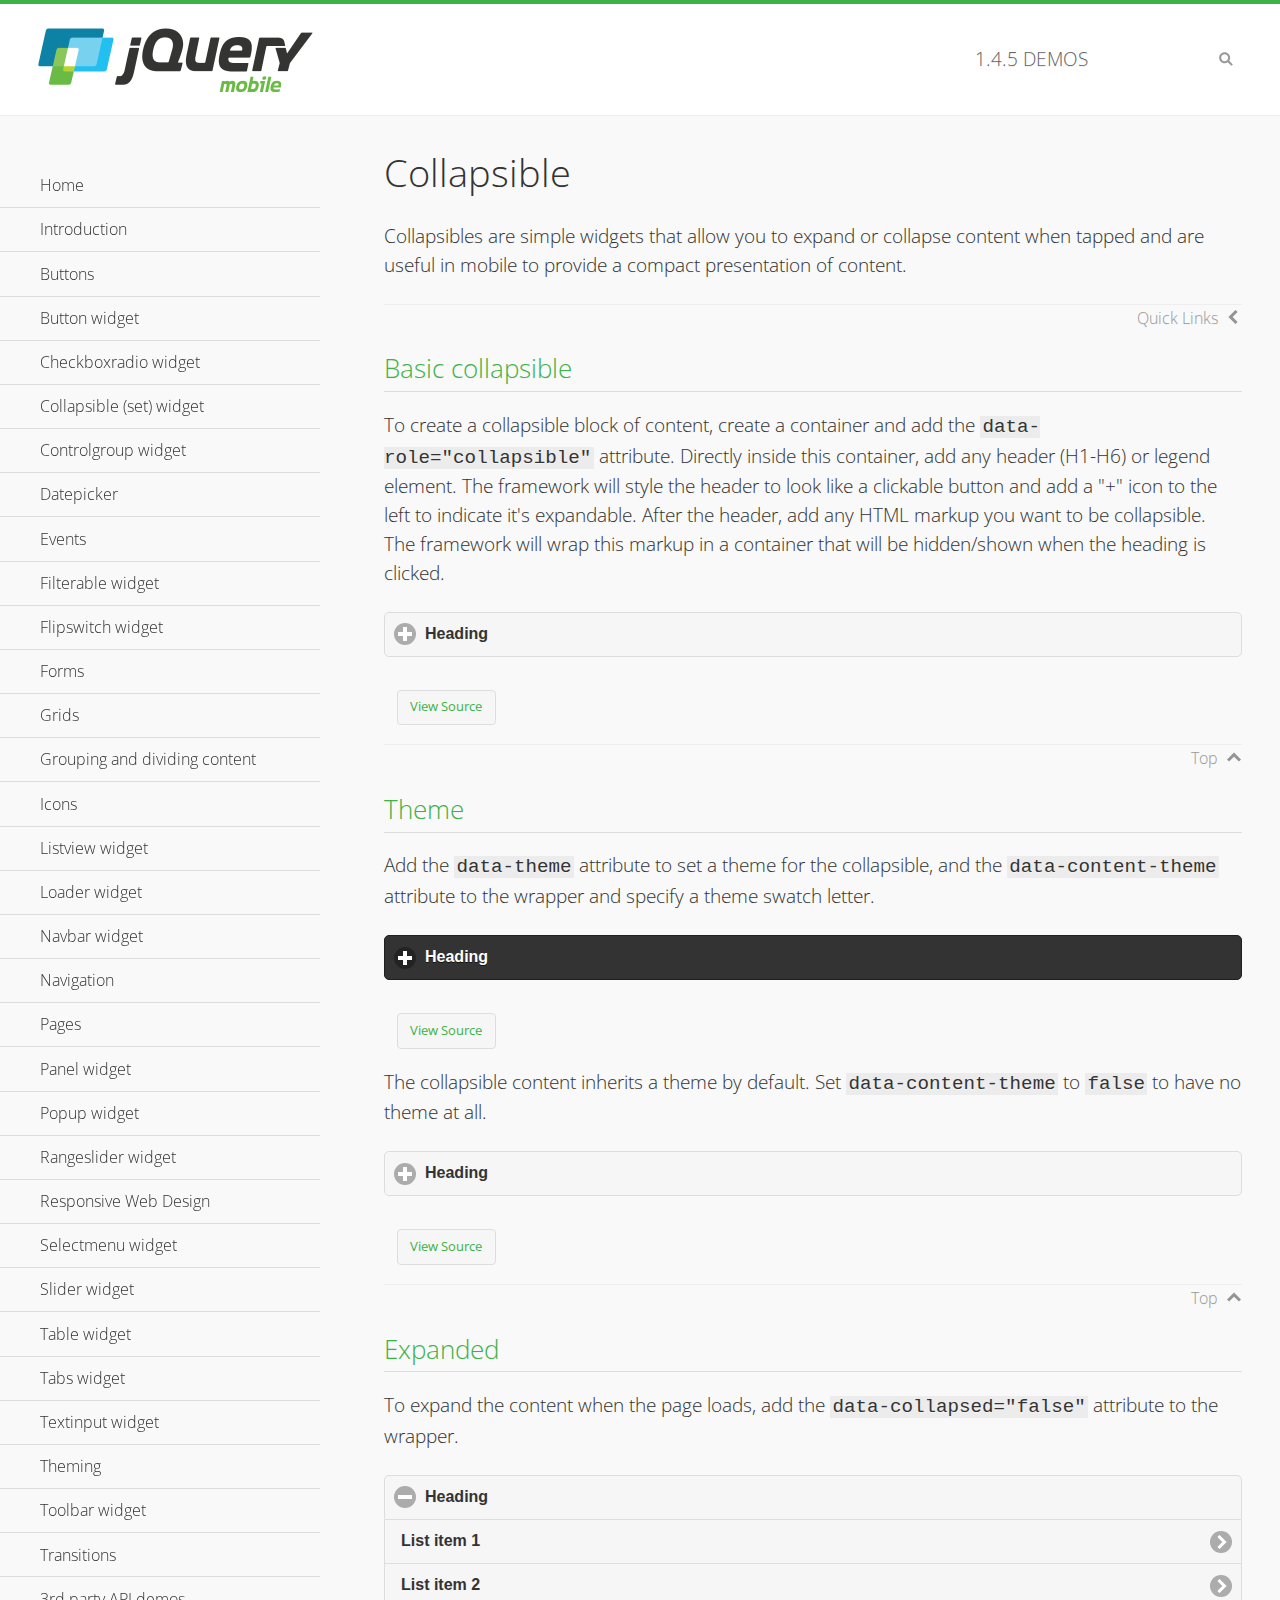
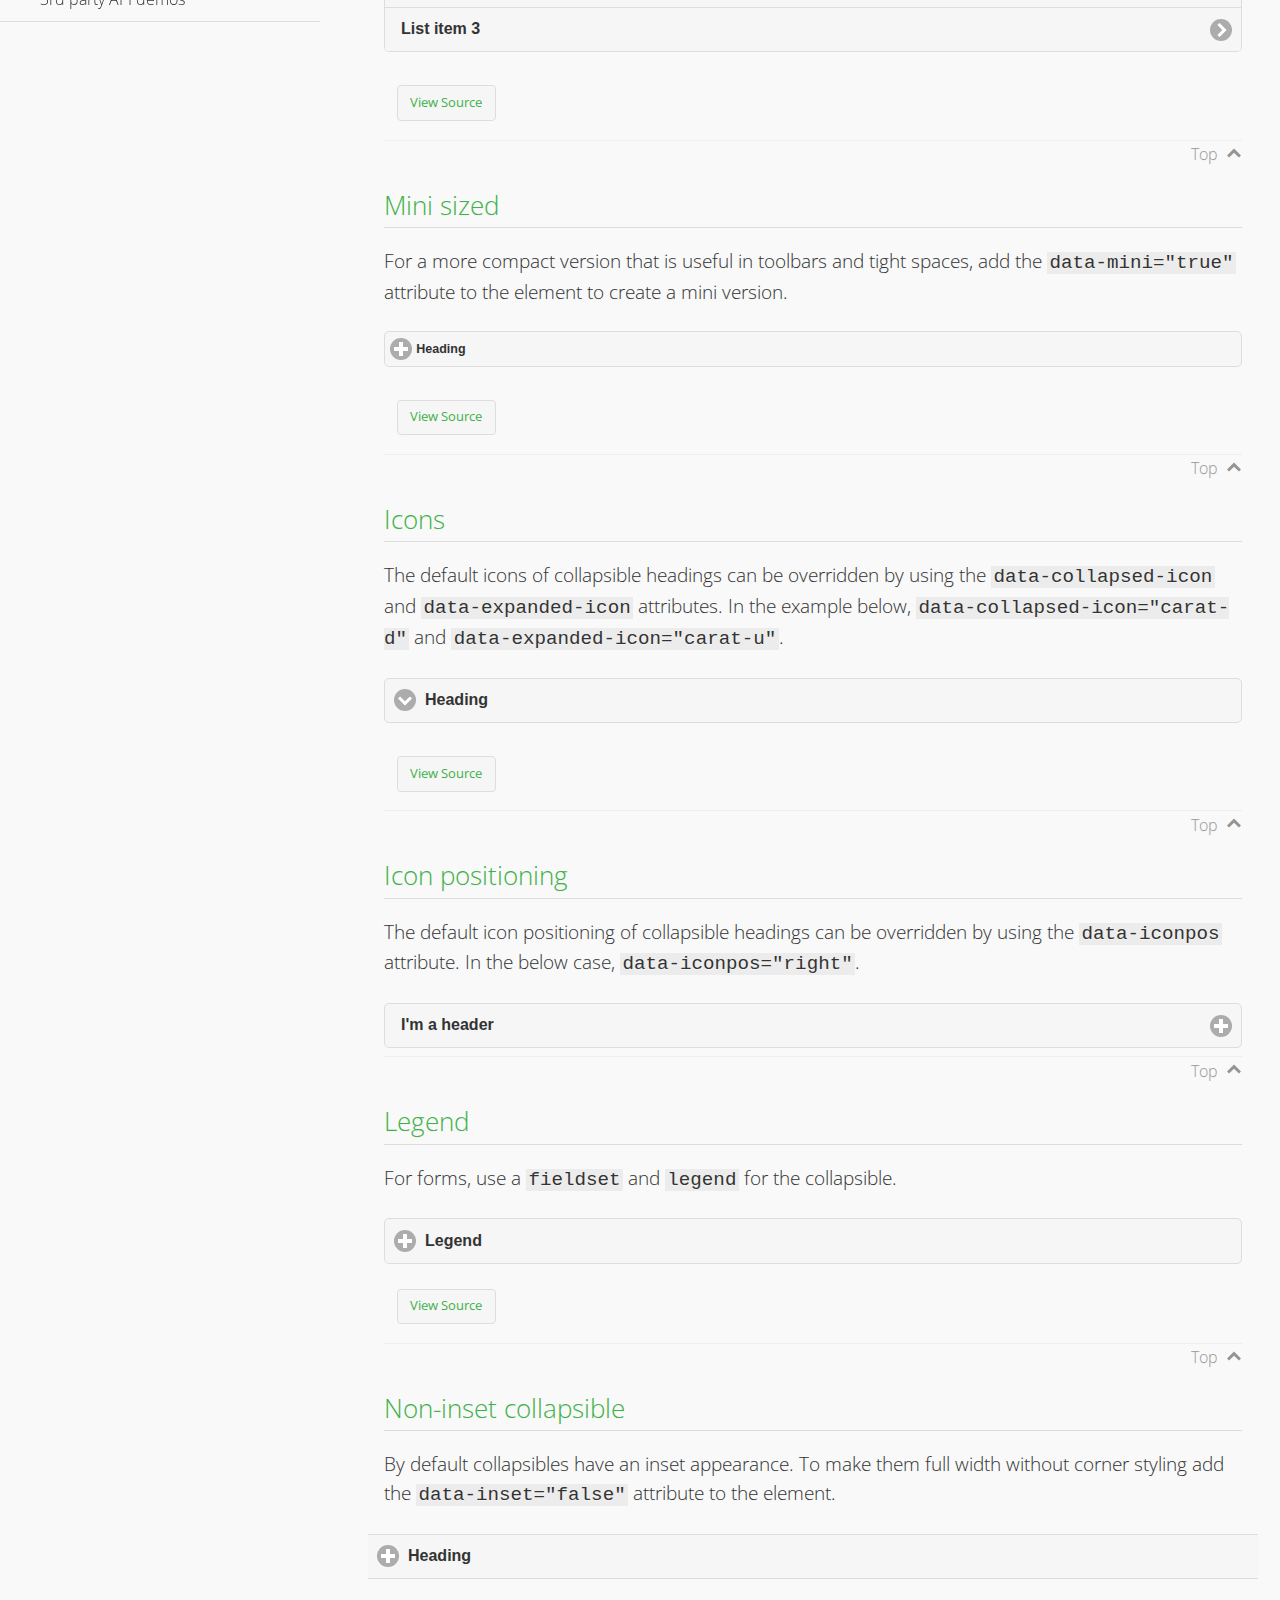
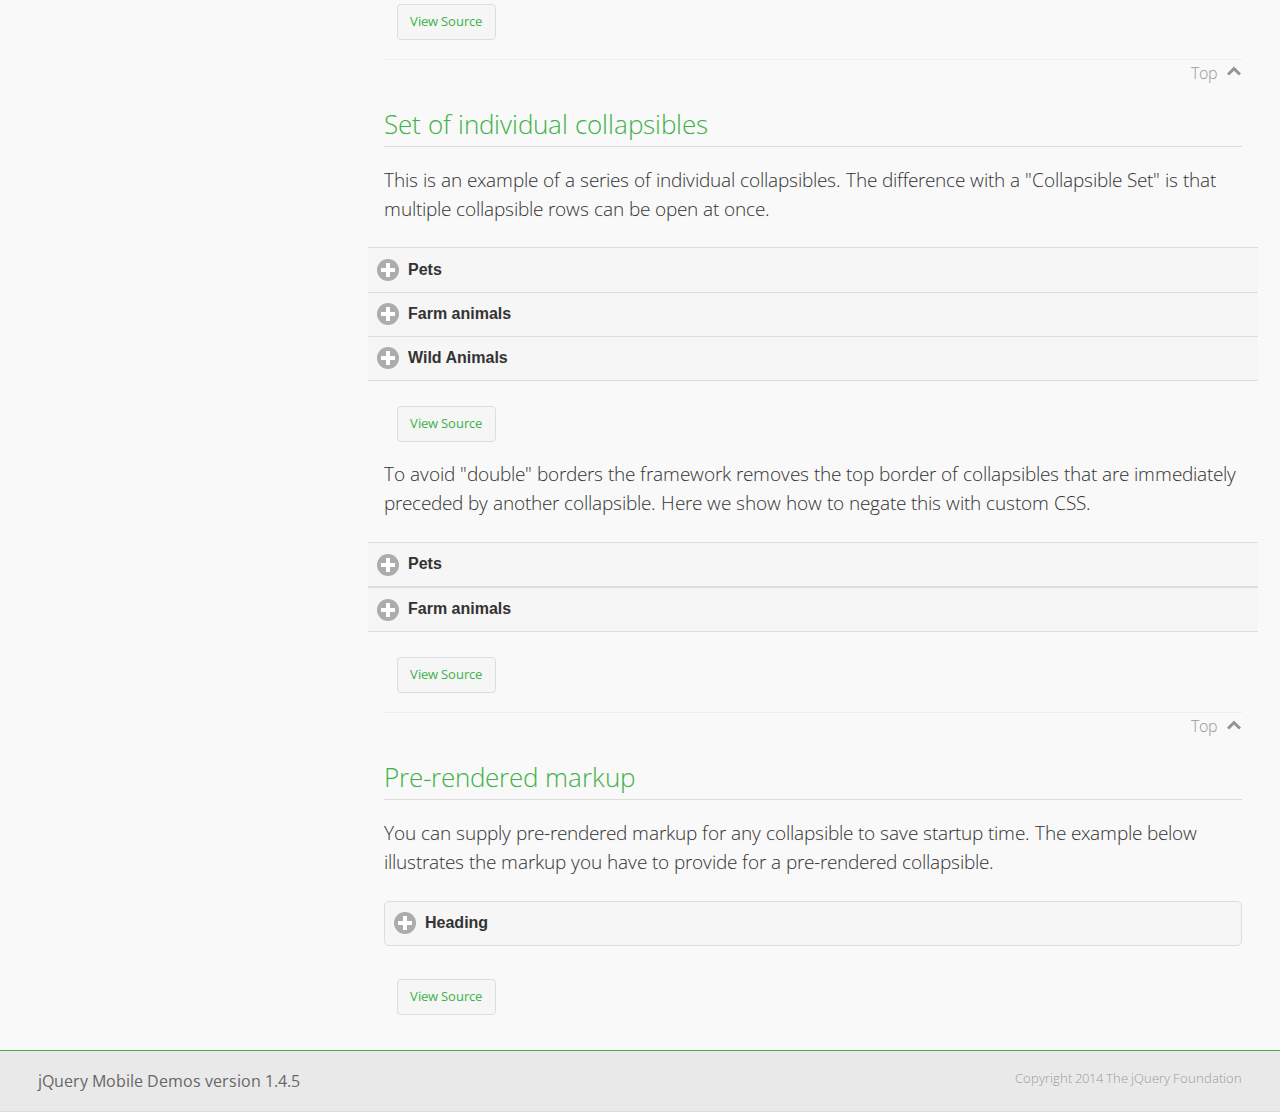
<file: www/jm/demos/collapsible/index.html>
<!DOCTYPE html>
<html>
<head>
	<meta charset="utf-8">
	<meta name="viewport" content="width=device-width, initial-scale=1">
	<title>Collapsible - jQuery Mobile Demos</title>
    <link rel="stylesheet" href="../css/themes/default/jquery.mobile-1.4.5.min.css">
    <link rel="stylesheet" href="../_assets/css/jqm-demos.css">
    <link rel="shortcut icon" href="../favicon.ico">
    <link rel="stylesheet" href="http://fonts.googleapis.com/css?family=Open+Sans:300,400,700">
    <script src="../js/jquery.js"></script>
    <script src="../_assets/js/index.js"></script>
    <script src="../js/jquery.mobile-1.4.5.min.js"></script>
    <style id="negateDoubleBorder">
        #demo-borders .ui-collapsible-heading .ui-btn { border-top-width: 1px !important; }
    </style>
</head>
<body>
<div data-role="page" class="jqm-demos" data-quicklinks="true">

    <div data-role="header" class="jqm-header">
		<h2><a href="../" title="jQuery Mobile Demos home"><img src="../_assets/img/jquery-logo.png" alt="jQuery Mobile"></a></h2>
		<p><span class="jqm-version"></span> Demos</p>
        <a href="#" class="jqm-navmenu-link ui-btn ui-btn-icon-notext ui-corner-all ui-icon-bars ui-nodisc-icon ui-alt-icon ui-btn-left">Menu</a>
        <a href="#" class="jqm-search-link ui-btn ui-btn-icon-notext ui-corner-all ui-icon-search ui-nodisc-icon ui-alt-icon ui-btn-right">Search</a>
    </div><!-- /header -->

    <div role="main" class="ui-content jqm-content">

        <h1>Collapsible</h1>

        <p>Collapsibles are simple widgets that allow you to expand or collapse content when tapped and are useful in mobile to provide a compact presentation of content.</p>

        <h2>Basic collapsible</h2>

        <p>To create a collapsible block of content, create a container and add the <code> data-role="collapsible"</code> attribute. Directly inside this container, add any header (H1-H6) or legend element. The framework will style the header to look like a clickable button and add a "+" icon to the left to indicate it's expandable. After the header, add any HTML markup you want to be collapsible. The framework will wrap this markup in a container that will be hidden/shown when the heading is clicked.</p>

        <div data-demo-html="true">
            <div data-role="collapsible">
                <h4>Heading</h4>
                <p>I'm the collapsible content. By default I'm closed, but you can click the header to open me.</p>
            </div>
        </div><!--/demo-html -->

        <h2>Theme</h2>

        <p>Add the <code>data-theme</code> attribute to set a theme for the collapsible, and the <code>data-content-theme</code> attribute to the wrapper and specify a theme swatch letter.</p>

        <div data-demo-html="true">
            <div data-role="collapsible" data-theme="b" data-content-theme="b">
                <h4>Heading</h4>
                <p>I'm the collapsible content with a themed content block set to "b".</p>
            </div>
        </div><!--/demo-html -->

        <p>The collapsible content inherits a theme by default. Set <code>data-content-theme</code> to <code>false</code> to have no theme at all.</p>

        <div data-demo-html="true">
            <div data-role="collapsible" data-content-theme="false">
                <h4>Heading</h4>
                <p>I'm the collapsible content without a theme.</p>
            </div>
        </div><!--/demo-html -->

        <h2>Expanded</h2>

        <p>To expand the content when the page loads, add the <code>data-collapsed="false"</code> attribute to the wrapper.</p>

        <div data-demo-html="true">
            <div data-role="collapsible" data-collapsed="false">
                <h4>Heading</h4>
                <ul data-role="listview">
                    <li><a href="#">List item 1</a></li>
                    <li><a href="#">List item 2</a></li>
                    <li><a href="#">List item 3</a></li>
                </ul>
            </div>
        </div><!--/demo-html -->

        <h2>Mini sized</h2>

        <p>For a more compact version that is useful in toolbars and tight spaces, add the <code>data-mini="true"</code> attribute to the element to create a mini version. </p>

        <div data-demo-html="true">
            <div data-role="collapsible" data-mini="true">
                <h4>Heading</h4>
                <ul data-role="listview">
                    <li><a href="#">List item 1</a></li>
                    <li><a href="#">List item 2</a></li>
                    <li><a href="#">List item 3</a></li>
                </ul>
            </div>
        </div><!--/demo-html -->

            <h2>Icons</h2>

            <p>The default icons of collapsible headings can be overridden by using the <code>data-collapsed-icon</code> and <code>data-expanded-icon</code> attributes. In the example below, <code>data-collapsed-icon="carat-d"</code> and <code>data-expanded-icon="carat-u"</code>.</p>

            <div data-demo-html="true">
                <div data-role="collapsible" data-collapsed-icon="carat-d" data-expanded-icon="carat-u">
                    <h4>Heading</h4>
                    <ul data-role="listview" data-inset="false">
                        <li>Read-only list item 1</li>
                        <li>Read-only list item 2</li>
                        <li>Read-only list item 3</li>
                    </ul>
                </div>
            </div><!--/demo-html -->

            <h2>Icon positioning</h2>

            <p>The default icon positioning of collapsible headings can be overridden by using the <code>data-iconpos</code> attribute. In the below case, <code>data-iconpos="right"</code>.</p>

            <div data-role="collapsible" data-iconpos="right">
                <h3>I'm a header</h3>
                <p><code>data-iconpos="right"</code></p>
            </div>

        <h2>Legend</h2>

        <p>For forms, use a <code>fieldset</code> and <code>legend</code> for the collapsible.</p>
        <div data-demo-html="true">
            <form>
                <fieldset data-role="collapsible">
                    <legend>Legend</legend>

                    <label for="textinput-f">Text Input:</label>
                    <input type="text" name="textinput-f" id="textinput-f" placeholder="Text input" value="">

                    <div data-role="controlgroup">
                        <input type="checkbox" name="checkbox-1-a" id="checkbox-1-a">
                        <label for="checkbox-1-a">One</label>
                        <input type="checkbox" name="checkbox-2-a" id="checkbox-2-a">
                        <label for="checkbox-2-a">Two</label>
                        <input type="checkbox" name="checkbox-3-a" id="checkbox-3-a">
                        <label for="checkbox-3-a">Three</label>
                    </div>
                </fieldset>
            </form>
        </div><!--/demo-html -->

        <h2>Non-inset collapsible</h2>

        <p>By default collapsibles have an inset appearance. To make them full width without corner styling add the <code>data-inset="false"</code> attribute to the element.</p>

        <div data-demo-html="true">
            <div data-role="collapsible" data-inset="false">
                <h4>Heading</h4>
                <p>I'm the collapsible content. By default I'm closed, but you can click the header to open me.</p>
            </div>
        </div><!--/demo-html -->

        <h2>Set of individual collapsibles</h2>

        <p>This is an example of a series of individual collapsibles. The difference with a "Collapsible Set" is that multiple collapsible rows can be open at once.</p>

        <div data-demo-html="true">
            <div data-role="collapsible" data-inset="false">
                <h3>Pets</h3>
                <ul data-role="listview">
                    <li><a href="#">Canary</a></li>
                    <li><a href="#">Cat</a></li>
                    <li><a href="#">Dog</a></li>
                    <li><a href="#">Gerbil</a></li>
                    <li><a href="#">Iguana</a></li>
                    <li><a href="#">Mouse</a></li>
                </ul>
            </div><!-- /collapsible -->
            <div data-role="collapsible" data-inset="false">
                <h3>Farm animals</h3>
                <ul data-role="listview">
                    <li><a href="#">Chicken</a></li>
                    <li><a href="#">Cow</a></li>
                    <li><a href="#">Duck</a></li>
                    <li><a href="#">Horse</a></li>
                    <li><a href="#">Pig</a></li>
                    <li><a href="#">Sheep</a></li>
                </ul>
            </div><!-- /collapsible -->
            <div data-role="collapsible" data-inset="false">
                <h3>Wild Animals</h3>
                <ul data-role="listview">
                    <li><a href="#">Aardvark</a></li>
                    <li><a href="#">Alligator</a></li>
                    <li><a href="#">Ant</a></li>
                    <li><a href="#">Bear</a></li>
                    <li><a href="#">Beaver</a></li>
                    <li><a href="#">Cougar</a></li>
                    <li><a href="#">Dingo</a></li>
                </ul>
            </div><!-- /collapsible -->
        </div><!--/demo-html -->

        <p>To avoid "double" borders the framework removes the top border of collapsibles that are immediately preceded by another collapsible. Here we show how to negate this with custom CSS.</p>

        <div data-demo-html="true" data-demo-css="#negateDoubleBorder">
            <div id="demo-borders">
                <div data-role="collapsible" data-inset="false">
                    <h3>Pets</h3>
                    <ul data-role="listview">
                        <li><a href="#">Canary</a></li>
                        <li><a href="#">Cat</a></li>
                        <li><a href="#">Dog</a></li>
                        <li><a href="#">Gerbil</a></li>
                        <li><a href="#">Iguana</a></li>
                        <li><a href="#">Mouse</a></li>
                    </ul>
                </div><!-- /collapsible -->
                <div data-role="collapsible" data-inset="false">
                    <h3>Farm animals</h3>
                    <ul data-role="listview">
                        <li><a href="#">Chicken</a></li>
                        <li><a href="#">Cow</a></li>
                        <li><a href="#">Duck</a></li>
                        <li><a href="#">Horse</a></li>
                        <li><a href="#">Pig</a></li>
                        <li><a href="#">Sheep</a></li>
                    </ul>
                </div><!-- /collapsible -->
            </div>
        </div><!--/demo-html -->

			<h2>Pre-rendered markup</h2>
			<p>You can supply pre-rendered markup for any collapsible to save startup time. The example below illustrates the markup you have to provide for a pre-rendered collapsible.</p>
				<div data-demo-html="true">
					<div data-role="collapsible" data-enhanced="true" class="ui-collapsible ui-collapsible-inset ui-corner-all ui-collapsible-collapsed">
						<h4 class="ui-collapsible-heading ui-collapsible-heading-collapsed">
							<a href="#" class="ui-collapsible-heading-toggle ui-btn ui-btn-icon-left ui-icon-plus">
							Heading
							<div class="ui-collapsible-heading-status"> click to expand contents</div>
							</a>
						</h4>
						<div class="ui-collapsible-content ui-collapsible-content-collapsed" aria-hidden="true">
						<p>I'm the collapsible content. By default I'm closed, but you can click the header to open me.</p>
						</div>
					</div>
				</div>

	</div><!-- /content -->
	    <div data-role="panel" class="jqm-navmenu-panel" data-position="left" data-display="overlay" data-theme="a">
	    	<ul class="jqm-list ui-alt-icon ui-nodisc-icon">
<li data-filtertext="demos homepage" data-icon="home"><a href=".././">Home</a></li>
<li data-filtertext="introduction overview getting started"><a href="../intro/" data-ajax="false">Introduction</a></li>
<li data-filtertext="buttons button markup buttonmarkup method anchor link button element"><a href="../button-markup/" data-ajax="false">Buttons</a></li>
<li data-filtertext="form button widget input button submit reset"><a href="../button/" data-ajax="false">Button widget</a></li>
<li data-role="collapsible" data-enhanced="true" data-collapsed-icon="carat-d" data-expanded-icon="carat-u" data-iconpos="right" data-inset="false" class="ui-collapsible ui-collapsible-themed-content ui-collapsible-collapsed">
	<h3 class="ui-collapsible-heading ui-collapsible-heading-collapsed">
		<a href="#" class="ui-collapsible-heading-toggle ui-btn ui-btn-icon-right ui-btn-inherit ui-icon-carat-d">
		    Checkboxradio widget<span class="ui-collapsible-heading-status"> click to expand contents</span>
		</a>
	</h3>
	<div class="ui-collapsible-content ui-body-inherit ui-collapsible-content-collapsed" aria-hidden="true">
		<ul>
			<li data-filtertext="form checkboxradio widget checkbox input checkboxes controlgroups"><a href="../checkboxradio-checkbox/" data-ajax="false">Checkboxes</a></li>
			<li data-filtertext="form checkboxradio widget radio input radio buttons controlgroups"><a href="../checkboxradio-radio/" data-ajax="false">Radio buttons</a></li>
		</ul>
	</div>
</li>
<li data-role="collapsible" data-enhanced="true" data-collapsed-icon="carat-d" data-expanded-icon="carat-u" data-iconpos="right" data-inset="false" class="ui-collapsible ui-collapsible-themed-content ui-collapsible-collapsed">
	<h3 class="ui-collapsible-heading ui-collapsible-heading-collapsed">
		<a href="#" class="ui-collapsible-heading-toggle ui-btn ui-btn-icon-right ui-btn-inherit ui-icon-carat-d">
			Collapsible (set) widget<span class="ui-collapsible-heading-status"> click to expand contents</span>
		</a>
	</h3>
	<div class="ui-collapsible-content ui-body-inherit ui-collapsible-content-collapsed" aria-hidden="true">
		<ul>
			<li data-filtertext="collapsibles content formatting"><a href="../collapsible/" data-ajax="false">Collapsible</a></li>
			<li data-filtertext="dynamic collapsible set accordion append expand"><a href="../collapsible-dynamic/" data-ajax="false">Dynamic collapsibles</a></li>
			<li data-filtertext="accordions collapsible set widget content formatting grouped collapsibles"><a href="../collapsibleset/" data-ajax="false">Collapsible set</a></li>
		</ul>
	</div>
</li>
<li data-role="collapsible" data-enhanced="true" data-collapsed-icon="carat-d" data-expanded-icon="carat-u" data-iconpos="right" data-inset="false" class="ui-collapsible ui-collapsible-themed-content ui-collapsible-collapsed">
	<h3 class="ui-collapsible-heading ui-collapsible-heading-collapsed">
		<a href="#" class="ui-collapsible-heading-toggle ui-btn ui-btn-icon-right ui-btn-inherit ui-icon-carat-d">
			Controlgroup widget<span class="ui-collapsible-heading-status"> click to expand contents</span>
		</a>
	</h3>
	<div class="ui-collapsible-content ui-body-inherit ui-collapsible-content-collapsed" aria-hidden="true">
		<ul>
			<li data-filtertext="controlgroups selectmenu checkboxradio input grouped buttons horizontal vertical"><a href="../controlgroup/" data-ajax="false">Controlgroup</a></li>
			<li data-filtertext="dynamic controlgroup dynamically add buttons"><a href="../controlgroup-dynamic/" data-ajax="false">Dynamic controlgroups</a></li>
		</ul>
	</div>
</li>
<li data-filtertext="form datepicker widget date input"><a href="../datepicker/" data-ajax="false">Datepicker</a></li>
<li data-role="collapsible" data-enhanced="true" data-collapsed-icon="carat-d" data-expanded-icon="carat-u" data-iconpos="right" data-inset="false" class="ui-collapsible ui-collapsible-themed-content ui-collapsible-collapsed">
	<h3 class="ui-collapsible-heading ui-collapsible-heading-collapsed">
		<a href="#" class="ui-collapsible-heading-toggle ui-btn ui-btn-icon-right ui-btn-inherit ui-icon-carat-d">
			Events<span class="ui-collapsible-heading-status"> click to expand contents</span>
		</a>
	</h3>
	<div class="ui-collapsible-content ui-body-inherit ui-collapsible-content-collapsed" aria-hidden="true">
		<ul>
			<li data-filtertext="swipe to delete list items listviews swipe events"><a href="../swipe-list/" data-ajax="false">Swipe list items</a></li>
			<li data-filtertext="swipe to navigate swipe page navigation swipe events"><a href="../swipe-page/" data-ajax="false">Swipe page navigation</a></li>
		</ul>
	</div>
</li>
<li data-filtertext="filterable filter elements sorting searching listview table"><a href="../filterable/" data-ajax="false">Filterable widget</a></li>
<li data-filtertext="form flipswitch widget flip toggle switch binary select checkbox input"><a href="../flipswitch/" data-ajax="false">Flipswitch widget</a></li>
<li data-role="collapsible" data-enhanced="true" data-collapsed-icon="carat-d" data-expanded-icon="carat-u" data-iconpos="right" data-inset="false" class="ui-collapsible ui-collapsible-themed-content ui-collapsible-collapsed">
	<h3 class="ui-collapsible-heading ui-collapsible-heading-collapsed">
		<a href="#" class="ui-collapsible-heading-toggle ui-btn ui-btn-icon-right ui-btn-inherit ui-icon-carat-d">
			Forms<span class="ui-collapsible-heading-status"> click to expand contents</span>
		</a>
	</h3>
	<div class="ui-collapsible-content ui-body-inherit ui-collapsible-content-collapsed" aria-hidden="true">
		<ul>
			<li data-filtertext="forms text checkbox radio range button submit reset inputs selects textarea slider flipswitch label form elements"><a href="../forms/" data-ajax="false">Forms</a></li>
			<li data-filtertext="form hide labels hidden accessible ui-hidden-accessible forms"><a href="../forms-label-hidden-accessible/" data-ajax="false">Hide labels</a></li>
			<li data-filtertext="form field containers fieldcontain ui-field-contain forms"><a href="../forms-field-contain/" data-ajax="false">Field containers</a></li>
			<li data-filtertext="forms disabled form elements"><a href="../forms-disabled/" data-ajax="false">Forms disabled</a></li>
			<li data-filtertext="forms gallery examples overview forms text checkbox radio range button submit reset inputs selects textarea slider flipswitch label form elements"><a href="../forms-gallery/" data-ajax="false">Forms gallery</a></li>
		</ul>
	</div>
</li>
<li data-role="collapsible" data-enhanced="true" data-collapsed-icon="carat-d" data-expanded-icon="carat-u" data-iconpos="right" data-inset="false" class="ui-collapsible ui-collapsible-themed-content ui-collapsible-collapsed">
	<h3 class="ui-collapsible-heading ui-collapsible-heading-collapsed">
		<a href="#" class="ui-collapsible-heading-toggle ui-btn ui-btn-icon-right ui-btn-inherit ui-icon-carat-d">
			Grids<span class="ui-collapsible-heading-status"> click to expand contents</span>
		</a>
	</h3>
	<div class="ui-collapsible-content ui-body-inherit ui-collapsible-content-collapsed" aria-hidden="true">
		<ul>
			<li data-filtertext="grids columns blocks content formatting rwd responsive css framework"><a href="../grids/" data-ajax="false">Grids</a></li>
			<li data-filtertext="buttons in grids css framework"><a href="../grids-buttons/" data-ajax="false">Buttons in grids</a></li>
			<li data-filtertext="custom responsive grids rwd css framework"><a href="../grids-custom-responsive/" data-ajax="false">Custom responsive grids</a></li>
		</ul>
	</div>
</li>
<li data-filtertext="blocks content formatting sections heading"><a href="../body-bar-classes/" data-ajax="false">Grouping and dividing content</a></li>
<li data-role="collapsible" data-enhanced="true" data-collapsed-icon="carat-d" data-expanded-icon="carat-u" data-iconpos="right" data-inset="false" class="ui-collapsible ui-collapsible-themed-content ui-collapsible-collapsed">
	<h3 class="ui-collapsible-heading ui-collapsible-heading-collapsed">
		<a href="#" class="ui-collapsible-heading-toggle ui-btn ui-btn-icon-right ui-btn-inherit ui-icon-carat-d">
			Icons<span class="ui-collapsible-heading-status"> click to expand contents</span>
		</a>
	</h3>
	<div class="ui-collapsible-content ui-body-inherit ui-collapsible-content-collapsed" aria-hidden="true">
		<ul>
			<li data-filtertext="button icons svg disc alt custom icon position"><a href="../icons/" data-ajax="false">Icons</a></li>
			<li data-filtertext=""><a href="../icons-grunticon/" data-ajax="false">Grunticon loader</a></li>
		</ul>
	</div>
</li>
<li data-role="collapsible" data-enhanced="true" data-collapsed-icon="carat-d" data-expanded-icon="carat-u" data-iconpos="right" data-inset="false" class="ui-collapsible ui-collapsible-themed-content ui-collapsible-collapsed">
	<h3 class="ui-collapsible-heading ui-collapsible-heading-collapsed">
		<a href="#" class="ui-collapsible-heading-toggle ui-btn ui-btn-icon-right ui-btn-inherit ui-icon-carat-d">
			Listview widget<span class="ui-collapsible-heading-status"> click to expand contents</span>
		</a>
	</h3>
	<div class="ui-collapsible-content ui-body-inherit ui-collapsible-content-collapsed" aria-hidden="true">
		<ul>
			<li data-filtertext="listview widget thumbnails icons nested split button collapsible ul ol"><a href="../listview/" data-ajax="false">Listview</a></li>
			<li data-filtertext="autocomplete filterable reveal listview filtertextbeforefilter placeholder"><a href="../listview-autocomplete/" data-ajax="false">Listview autocomplete</a></li>
			<li data-filtertext="autocomplete filterable reveal listview remote data filtertextbeforefilter placeholder"><a href="../listview-autocomplete-remote/" data-ajax="false">Listview autocomplete remote data</a></li>
			<li data-filtertext="autodividers anchor jump scroll linkbars listview lists ul ol"><a href="../listview-autodividers-linkbar/" data-ajax="false">Listview autodividers linkbar</a></li>
			<li data-filtertext="listview autodividers selector autodividersselector lists ul ol"><a href="../listview-autodividers-selector/" data-ajax="false">Listview autodividers selector</a></li>
			<li data-filtertext="listview nested list items"><a href="../listview-nested-lists/" data-ajax="false">Nested Listviews</a></li>
			<li data-filtertext="listview collapsible list items flat"><a href="../listview-collapsible-item-flat/" data-ajax="false">Listview collapsible list items (flat)</a></li>
			<li data-filtertext="listview collapsible list indented"><a href="../listview-collapsible-item-indented/" data-ajax="false">Listview collapsible list items (indented)</a></li>
			<li data-filtertext="grid listview responsive grids responsive listviews lists ul"><a href="../listview-grid/" data-ajax="false">Listview responsive grid</a></li>
		</ul>
	</div>
</li>
<li data-filtertext="loader widget page loading navigation overlay spinner"><a href="../loader/" data-ajax="false">Loader widget</a></li>
<li data-filtertext="navbar widget navmenu toolbars header footer"><a href="../navbar/" data-ajax="false">Navbar widget</a></li>
<li data-role="collapsible" data-enhanced="true" data-collapsed-icon="carat-d" data-expanded-icon="carat-u" data-iconpos="right" data-inset="false" class="ui-collapsible ui-collapsible-themed-content ui-collapsible-collapsed">
	<h3 class="ui-collapsible-heading ui-collapsible-heading-collapsed">
		<a href="#" class="ui-collapsible-heading-toggle ui-btn ui-btn-icon-right ui-btn-inherit ui-icon-carat-d">
			Navigation<span class="ui-collapsible-heading-status"> click to expand contents</span>
		</a>
	</h3>
	<div class="ui-collapsible-content ui-body-inherit ui-collapsible-content-collapsed" aria-hidden="true">
		<ul>
			<li data-filtertext="ajax navigation navigate widget history event method"><a href="../navigation/" data-ajax="false">Navigation</a></li>
			<li data-filtertext="linking pages page links navigation ajax prefetch cache"><a href="../navigation-linking-pages/" data-ajax="false">Linking pages</a></li>
			<!-- <li data-filtertext="php redirect server redirection server-side navigation"><a href="../navigation-php-redirect/" data-ajax="false">PHP redirect demo</a></li>-->
			<li data-filtertext="navigation redirection hash query"><a href="../navigation-hash-processing/" data-ajax="false">Hash processing demo</a></li>
			<li data-filtertext="navigation redirection hash query"><a href="../page-events/" data-ajax="false">Page Navigation Events</a></li>
		</ul>
	</div>
</li>
<li data-role="collapsible" data-enhanced="true" data-collapsed-icon="carat-d" data-expanded-icon="carat-u" data-iconpos="right" data-inset="false" class="ui-collapsible ui-collapsible-themed-content ui-collapsible-collapsed">
	<h3 class="ui-collapsible-heading ui-collapsible-heading-collapsed">
		<a href="#" class="ui-collapsible-heading-toggle ui-btn ui-btn-icon-right ui-btn-inherit ui-icon-carat-d">
			Pages<span class="ui-collapsible-heading-status"> click to expand contents</span>
		</a>
	</h3>
	<div class="ui-collapsible-content ui-body-inherit ui-collapsible-content-collapsed" aria-hidden="true">
		<ul>
			<li data-filtertext="pages page widget ajax navigation"><a href="../pages/" data-ajax="false">Pages</a></li>
			<li data-filtertext="single page"><a href="../pages-single-page/" data-ajax="false">Single page</a></li>
			<li data-filtertext="multipage multi-page page"><a href="../pages-multi-page/" data-ajax="false">Multi-page template</a></li>
			<li data-filtertext="dialog page widget modal popup"><a href="../pages-dialog/" data-ajax="false">Dialog page</a></li>
		</ul>
	</div>
</li>
<li data-role="collapsible" data-enhanced="true" data-collapsed-icon="carat-d" data-expanded-icon="carat-u" data-iconpos="right" data-inset="false" class="ui-collapsible ui-collapsible-themed-content ui-collapsible-collapsed">
	<h3 class="ui-collapsible-heading ui-collapsible-heading-collapsed">
		<a href="#" class="ui-collapsible-heading-toggle ui-btn ui-btn-icon-right ui-btn-inherit ui-icon-carat-d">
			Panel widget<span class="ui-collapsible-heading-status"> click to expand contents</span>
		</a>
	</h3>
	<div class="ui-collapsible-content ui-body-inherit ui-collapsible-content-collapsed" aria-hidden="true">
		<ul>
			<li data-filtertext="panel widget sliding panels reveal push overlay responsive"><a href="../panel/" data-ajax="false">Panel</a></li>
			<li data-filtertext=""><a href="../panel-external/" data-ajax="false">External panels</a></li>
			<li data-filtertext="panel "><a href="../panel-fixed/" data-ajax="false">Fixed panels</a></li>
			<li data-filtertext="panel slide panels sliding panels shadow rwd responsive breakpoint"><a href="../panel-responsive/" data-ajax="false">Panels responsive</a></li>
			<li data-filtertext="panel custom style custom panel width reveal shadow listview panel styling page background wrapper"><a href="../panel-styling/" data-ajax="false">Custom panel style</a></li>
			<li data-filtertext="panel open on swipe"><a href="../panel-swipe-open/" data-ajax="false">Panel open on swipe</a></li>
			<li data-filtertext="panels outside page internal external toolbars"><a href="../panel-external-internal/" data-ajax="false">Panel external and internal</a></li>
		</ul>
	</div>
</li>
<li data-role="collapsible" data-enhanced="true" data-collapsed-icon="carat-d" data-expanded-icon="carat-u" data-iconpos="right" data-inset="false" class="ui-collapsible ui-collapsible-themed-content ui-collapsible-collapsed">
	<h3 class="ui-collapsible-heading ui-collapsible-heading-collapsed">
		<a href="#" class="ui-collapsible-heading-toggle ui-btn ui-btn-icon-right ui-btn-inherit ui-icon-carat-d">
			Popup widget<span class="ui-collapsible-heading-status"> click to expand contents</span>
		</a>
	</h3>
	<div class="ui-collapsible-content ui-body-inherit ui-collapsible-content-collapsed" aria-hidden="true">
		<ul>
			<li data-filtertext="popup widget popups dialog modal transition tooltip lightbox form overlay screen flip pop fade transition"><a href="../popup/" data-ajax="false">Popup</a></li>
			<li data-filtertext="popup alignment position"><a href="../popup-alignment/" data-ajax="false">Popup alignment</a></li>
			<li data-filtertext="popup arrow size popups popover"><a href="../popup-arrow-size/" data-ajax="false">Popup arrow size</a></li>
			<li data-filtertext="dynamic popups popup images lightbox"><a href="../popup-dynamic/" data-ajax="false">Dynamic popups</a></li>
			<li data-filtertext="popups with iframes scaling"><a href="../popup-iframe/" data-ajax="false">Popups with iframes</a></li>
			<li data-filtertext="popup image scaling"><a href="../popup-image-scaling/" data-ajax="false">Popup image scaling</a></li>
			<li data-filtertext="external popup outside multi-page"><a href="../popup-outside-multipage/" data-ajax="false">Popup outside multi-page</a></li>
		</ul>
	</div>
</li>
<li data-filtertext="form rangeslider widget dual sliders dual handle sliders range input"><a href="../rangeslider/" data-ajax="false">Rangeslider widget</a></li>
<li data-filtertext="responsive web design rwd adaptive progressive enhancement PE accessible mobile breakpoints media query media queries"><a href="../rwd/" data-ajax="false">Responsive Web Design</a></li>
<li data-role="collapsible" data-enhanced="true" data-collapsed-icon="carat-d" data-expanded-icon="carat-u" data-iconpos="right" data-inset="false" class="ui-collapsible ui-collapsible-themed-content ui-collapsible-collapsed">
	<h3 class="ui-collapsible-heading ui-collapsible-heading-collapsed">
		<a href="#" class="ui-collapsible-heading-toggle ui-btn ui-btn-icon-right ui-btn-inherit ui-icon-carat-d">
			Selectmenu widget<span class="ui-collapsible-heading-status"> click to expand contents</span>
		</a>
	</h3>
	<div class="ui-collapsible-content ui-body-inherit ui-collapsible-content-collapsed" aria-hidden="true">
		<ul>
			<li data-filtertext="form selectmenu widget select input custom select menu selects"><a href="../selectmenu/" data-ajax="false">Selectmenu</a></li>
			<li data-filtertext="form custom select menu selectmenu widget custom menu option optgroup multiple selects"><a href="../selectmenu-custom/" data-ajax="false">Custom select menu</a></li>
			<li data-filtertext="filterable select filter popup dialog"><a href="../selectmenu-custom-filter/" data-ajax="false">Custom select menu with filter</a></li>
		</ul>
	</div>
</li>
<li data-role="collapsible" data-enhanced="true" data-collapsed-icon="carat-d" data-expanded-icon="carat-u" data-iconpos="right" data-inset="false" class="ui-collapsible ui-collapsible-themed-content ui-collapsible-collapsed">
	<h3 class="ui-collapsible-heading ui-collapsible-heading-collapsed">
		<a href="#" class="ui-collapsible-heading-toggle ui-btn ui-btn-icon-right ui-btn-inherit ui-icon-carat-d">
			Slider widget<span class="ui-collapsible-heading-status"> click to expand contents</span>
		</a>
	</h3>
	<div class="ui-collapsible-content ui-body-inherit ui-collapsible-content-collapsed" aria-hidden="true">
		<ul>
			<li data-filtertext="form slider widget range input single sliders"><a href="../slider/" data-ajax="false">Slider</a></li>
			<li data-filtertext="form slider widget flipswitch slider binary select flip toggle switch"><a href="../slider-flipswitch/" data-ajax="false">Slider flip toggle switch</a></li>
			<li data-filtertext="form slider tooltip handle value input range sliders"><a href="../slider-tooltip/" data-ajax="false">Slider tooltip</a></li>
		</ul>
	</div>
</li>
<li data-role="collapsible" data-enhanced="true" data-collapsed-icon="carat-d" data-expanded-icon="carat-u" data-iconpos="right" data-inset="false" class="ui-collapsible ui-collapsible-themed-content ui-collapsible-collapsed">
	<h3 class="ui-collapsible-heading ui-collapsible-heading-collapsed">
		<a href="#" class="ui-collapsible-heading-toggle ui-btn ui-btn-icon-right ui-btn-inherit ui-icon-carat-d">
			Table widget<span class="ui-collapsible-heading-status"> click to expand contents</span>
		</a>
	</h3>
	<div class="ui-collapsible-content ui-body-inherit ui-collapsible-content-collapsed" aria-hidden="true">
		<ul>
			<li data-filtertext="table widget reflow column toggle th td responsive tables rwd hide show tabular"><a href="../table-column-toggle/" data-ajax="false">Table Column Toggle</a></li>
			<li data-filtertext="table column toggle phone comparison demo"><a href="../table-column-toggle-example/" data-ajax="false">Table Column Toggle demo</a></li>
			<li data-filtertext="responsive tables table column toggle heading groups rwd breakpoint"><a href="../table-column-toggle-heading-groups/" data-ajax="false">Table Column Toggle heading groups</a></li>
			<li data-filtertext="responsive tables table column toggle hide rwd breakpoint customization options"><a href="../table-column-toggle-options/" data-ajax="false">Table Column Toggle options</a></li>
			<li data-filtertext="table reflow th td responsive rwd columns tabular"><a href="../table-reflow/" data-ajax="false">Table Reflow</a></li>
			<li data-filtertext="responsive tables table reflow heading groups rwd breakpoint"><a href="../table-reflow-heading-groups/" data-ajax="false">Table Reflow heading groups</a></li>
			<li data-filtertext="responsive tables table reflow stripes strokes table style"><a href="../table-reflow-stripes-strokes/" data-ajax="false">Table Reflow stripes and strokes</a></li>
			<li data-filtertext="responsive tables table reflow stack custom styles"><a href="../table-reflow-styling/" data-ajax="false">Table Reflow custom styles</a></li>
		</ul>
	</div>
</li>
<li data-filtertext="ui tabs widget"><a href="../tabs/" data-ajax="false">Tabs widget</a></li>
<li data-filtertext="form textinput widget text input textarea number date time tel email file color password"><a href="../textinput/" data-ajax="false">Textinput widget</a></li>
<li data-role="collapsible" data-enhanced="true" data-collapsed-icon="carat-d" data-expanded-icon="carat-u" data-iconpos="right" data-inset="false" class="ui-collapsible ui-collapsible-themed-content ui-collapsible-collapsed">
	<h3 class="ui-collapsible-heading ui-collapsible-heading-collapsed">
		<a href="#" class="ui-collapsible-heading-toggle ui-btn ui-btn-icon-right ui-btn-inherit ui-icon-carat-d">
			Theming<span class="ui-collapsible-heading-status"> click to expand contents</span>
		</a>
	</h3>
	<div class="ui-collapsible-content ui-body-inherit ui-collapsible-content-collapsed" aria-hidden="true">
		<ul>
			<li data-filtertext="default theme swatches theming style css"><a href="../theme-default/" data-ajax="false">Default theme</a></li>
			<li data-filtertext="classic theme old theme swatches theming style css"><a href="../theme-classic/" data-ajax="false">Classic theme</a></li>
		</ul>
	</div>
</li>
<li data-role="collapsible" data-enhanced="true" data-collapsed-icon="carat-d" data-expanded-icon="carat-u" data-iconpos="right" data-inset="false" class="ui-collapsible ui-collapsible-themed-content ui-collapsible-collapsed">
	<h3 class="ui-collapsible-heading ui-collapsible-heading-collapsed">
		<a href="#" class="ui-collapsible-heading-toggle ui-btn ui-btn-icon-right ui-btn-inherit ui-icon-carat-d">
			Toolbar widget<span class="ui-collapsible-heading-status"> click to expand contents</span>
		</a>
	</h3>
	<div class="ui-collapsible-content ui-body-inherit ui-collapsible-content-collapsed" aria-hidden="true">
		<ul>
			<li data-filtertext="toolbar widget header footer toolbars fixed fullscreen external sections"><a href="../toolbar/" data-ajax="false">Toolbar</a></li>
			<li data-filtertext="dynamic toolbars dynamically add toolbar header footer"><a href="../toolbar-dynamic/" data-ajax="false">Dynamic toolbars</a></li>
			<li data-filtertext="external toolbars header footer"><a href="../toolbar-external/" data-ajax="false">External toolbars</a></li>
			<li data-filtertext="fixed toolbars header footer"><a href="../toolbar-fixed/" data-ajax="false">Fixed toolbars</a></li>
			<li data-filtertext="fixed fullscreen toolbars header footer"><a href="../toolbar-fixed-fullscreen/" data-ajax="false">Fullscreen toolbars</a></li>
			<li data-filtertext="external fixed toolbars header footer"><a href="../toolbar-fixed-external/" data-ajax="false">Fixed external toolbars</a></li>
			<li data-filtertext="external persistent toolbars header footer navbar navmenu"><a href="../toolbar-fixed-persistent/" data-ajax="false">Persistent toolbars</a></li>
			<li data-filtertext="external ajax optimized toolbars persistent toolbars header footer navbar"><a href="../toolbar-fixed-persistent-optimized/" data-ajax="false">Ajax optimized toolbars</a></li>
			<li data-filtertext="form in toolbars header footer"><a href="../toolbar-fixed-forms/" data-ajax="false">Form in toolbar</a></li>
		</ul>
	</div>
</li>
<li data-filtertext="page transitions animated pages popup navigation flip slide fade pop"><a href="../transitions/" data-ajax="false">Transitions</a></li>
<li data-role="collapsible" data-enhanced="true" data-collapsed-icon="carat-d" data-expanded-icon="carat-u" data-iconpos="right" data-inset="false" class="ui-collapsible ui-collapsible-themed-content ui-collapsible-collapsed">
	<h3 class="ui-collapsible-heading ui-collapsible-heading-collapsed">
		<a href="#" class="ui-collapsible-heading-toggle ui-btn ui-btn-icon-right ui-btn-inherit ui-icon-carat-d">
			3rd party API demos<span class="ui-collapsible-heading-status"> click to expand contents</span>
		</a>
	</h3>
	<div class="ui-collapsible-content ui-body-inherit ui-collapsible-content-collapsed" aria-hidden="true">
		<ul>
			<li data-filtertext="backbone requirejs navigation router"><a href="../backbone-requirejs/" data-ajax="false">Backbone RequireJS</a></li>
			<li data-filtertext="google maps geolocation demo"><a href="../map-geolocation/" data-ajax="false">Google Maps geolocation</a></li>
			<li data-filtertext="google maps hybrid"><a href="../map-list-toggle/" data-ajax="false">Google Maps list toggle</a></li>
		</ul>
	</div>
</li>



		     </ul>
		</div><!-- /panel -->


	<div data-role="footer" data-position="fixed" data-tap-toggle="false" class="jqm-footer">
		<p>jQuery Mobile Demos version <span class="jqm-version"></span></p>
		<p>Copyright 2014 The jQuery Foundation</p>
	</div><!-- /footer -->
	<!-- TODO: This should become an external panel so we can add input to markup (unique ID) -->
    <div data-role="panel" class="jqm-search-panel" data-position="right" data-display="overlay" data-theme="a">
		<div class="jqm-search">
			<ul class="jqm-list" data-filter-placeholder="Search demos..." data-filter-reveal="true">
<li data-filtertext="demos homepage" data-icon="home"><a href=".././">Home</a></li>
<li data-filtertext="introduction overview getting started"><a href="../intro/" data-ajax="false">Introduction</a></li>
<li data-filtertext="buttons button markup buttonmarkup method anchor link button element"><a href="../button-markup/" data-ajax="false">Buttons</a></li>
<li data-filtertext="form button widget input button submit reset"><a href="../button/" data-ajax="false">Button widget</a></li>
<li data-role="collapsible" data-enhanced="true" data-collapsed-icon="carat-d" data-expanded-icon="carat-u" data-iconpos="right" data-inset="false" class="ui-collapsible ui-collapsible-themed-content ui-collapsible-collapsed">
	<h3 class="ui-collapsible-heading ui-collapsible-heading-collapsed">
		<a href="#" class="ui-collapsible-heading-toggle ui-btn ui-btn-icon-right ui-btn-inherit ui-icon-carat-d">
		    Checkboxradio widget<span class="ui-collapsible-heading-status"> click to expand contents</span>
		</a>
	</h3>
	<div class="ui-collapsible-content ui-body-inherit ui-collapsible-content-collapsed" aria-hidden="true">
		<ul>
			<li data-filtertext="form checkboxradio widget checkbox input checkboxes controlgroups"><a href="../checkboxradio-checkbox/" data-ajax="false">Checkboxes</a></li>
			<li data-filtertext="form checkboxradio widget radio input radio buttons controlgroups"><a href="../checkboxradio-radio/" data-ajax="false">Radio buttons</a></li>
		</ul>
	</div>
</li>
<li data-role="collapsible" data-enhanced="true" data-collapsed-icon="carat-d" data-expanded-icon="carat-u" data-iconpos="right" data-inset="false" class="ui-collapsible ui-collapsible-themed-content ui-collapsible-collapsed">
	<h3 class="ui-collapsible-heading ui-collapsible-heading-collapsed">
		<a href="#" class="ui-collapsible-heading-toggle ui-btn ui-btn-icon-right ui-btn-inherit ui-icon-carat-d">
			Collapsible (set) widget<span class="ui-collapsible-heading-status"> click to expand contents</span>
		</a>
	</h3>
	<div class="ui-collapsible-content ui-body-inherit ui-collapsible-content-collapsed" aria-hidden="true">
		<ul>
			<li data-filtertext="collapsibles content formatting"><a href="../collapsible/" data-ajax="false">Collapsible</a></li>
			<li data-filtertext="dynamic collapsible set accordion append expand"><a href="../collapsible-dynamic/" data-ajax="false">Dynamic collapsibles</a></li>
			<li data-filtertext="accordions collapsible set widget content formatting grouped collapsibles"><a href="../collapsibleset/" data-ajax="false">Collapsible set</a></li>
		</ul>
	</div>
</li>
<li data-role="collapsible" data-enhanced="true" data-collapsed-icon="carat-d" data-expanded-icon="carat-u" data-iconpos="right" data-inset="false" class="ui-collapsible ui-collapsible-themed-content ui-collapsible-collapsed">
	<h3 class="ui-collapsible-heading ui-collapsible-heading-collapsed">
		<a href="#" class="ui-collapsible-heading-toggle ui-btn ui-btn-icon-right ui-btn-inherit ui-icon-carat-d">
			Controlgroup widget<span class="ui-collapsible-heading-status"> click to expand contents</span>
		</a>
	</h3>
	<div class="ui-collapsible-content ui-body-inherit ui-collapsible-content-collapsed" aria-hidden="true">
		<ul>
			<li data-filtertext="controlgroups selectmenu checkboxradio input grouped buttons horizontal vertical"><a href="../controlgroup/" data-ajax="false">Controlgroup</a></li>
			<li data-filtertext="dynamic controlgroup dynamically add buttons"><a href="../controlgroup-dynamic/" data-ajax="false">Dynamic controlgroups</a></li>
		</ul>
	</div>
</li>
<li data-filtertext="form datepicker widget date input"><a href="../datepicker/" data-ajax="false">Datepicker</a></li>
<li data-role="collapsible" data-enhanced="true" data-collapsed-icon="carat-d" data-expanded-icon="carat-u" data-iconpos="right" data-inset="false" class="ui-collapsible ui-collapsible-themed-content ui-collapsible-collapsed">
	<h3 class="ui-collapsible-heading ui-collapsible-heading-collapsed">
		<a href="#" class="ui-collapsible-heading-toggle ui-btn ui-btn-icon-right ui-btn-inherit ui-icon-carat-d">
			Events<span class="ui-collapsible-heading-status"> click to expand contents</span>
		</a>
	</h3>
	<div class="ui-collapsible-content ui-body-inherit ui-collapsible-content-collapsed" aria-hidden="true">
		<ul>
			<li data-filtertext="swipe to delete list items listviews swipe events"><a href="../swipe-list/" data-ajax="false">Swipe list items</a></li>
			<li data-filtertext="swipe to navigate swipe page navigation swipe events"><a href="../swipe-page/" data-ajax="false">Swipe page navigation</a></li>
		</ul>
	</div>
</li>
<li data-filtertext="filterable filter elements sorting searching listview table"><a href="../filterable/" data-ajax="false">Filterable widget</a></li>
<li data-filtertext="form flipswitch widget flip toggle switch binary select checkbox input"><a href="../flipswitch/" data-ajax="false">Flipswitch widget</a></li>
<li data-role="collapsible" data-enhanced="true" data-collapsed-icon="carat-d" data-expanded-icon="carat-u" data-iconpos="right" data-inset="false" class="ui-collapsible ui-collapsible-themed-content ui-collapsible-collapsed">
	<h3 class="ui-collapsible-heading ui-collapsible-heading-collapsed">
		<a href="#" class="ui-collapsible-heading-toggle ui-btn ui-btn-icon-right ui-btn-inherit ui-icon-carat-d">
			Forms<span class="ui-collapsible-heading-status"> click to expand contents</span>
		</a>
	</h3>
	<div class="ui-collapsible-content ui-body-inherit ui-collapsible-content-collapsed" aria-hidden="true">
		<ul>
			<li data-filtertext="forms text checkbox radio range button submit reset inputs selects textarea slider flipswitch label form elements"><a href="../forms/" data-ajax="false">Forms</a></li>
			<li data-filtertext="form hide labels hidden accessible ui-hidden-accessible forms"><a href="../forms-label-hidden-accessible/" data-ajax="false">Hide labels</a></li>
			<li data-filtertext="form field containers fieldcontain ui-field-contain forms"><a href="../forms-field-contain/" data-ajax="false">Field containers</a></li>
			<li data-filtertext="forms disabled form elements"><a href="../forms-disabled/" data-ajax="false">Forms disabled</a></li>
			<li data-filtertext="forms gallery examples overview forms text checkbox radio range button submit reset inputs selects textarea slider flipswitch label form elements"><a href="../forms-gallery/" data-ajax="false">Forms gallery</a></li>
		</ul>
	</div>
</li>
<li data-role="collapsible" data-enhanced="true" data-collapsed-icon="carat-d" data-expanded-icon="carat-u" data-iconpos="right" data-inset="false" class="ui-collapsible ui-collapsible-themed-content ui-collapsible-collapsed">
	<h3 class="ui-collapsible-heading ui-collapsible-heading-collapsed">
		<a href="#" class="ui-collapsible-heading-toggle ui-btn ui-btn-icon-right ui-btn-inherit ui-icon-carat-d">
			Grids<span class="ui-collapsible-heading-status"> click to expand contents</span>
		</a>
	</h3>
	<div class="ui-collapsible-content ui-body-inherit ui-collapsible-content-collapsed" aria-hidden="true">
		<ul>
			<li data-filtertext="grids columns blocks content formatting rwd responsive css framework"><a href="../grids/" data-ajax="false">Grids</a></li>
			<li data-filtertext="buttons in grids css framework"><a href="../grids-buttons/" data-ajax="false">Buttons in grids</a></li>
			<li data-filtertext="custom responsive grids rwd css framework"><a href="../grids-custom-responsive/" data-ajax="false">Custom responsive grids</a></li>
		</ul>
	</div>
</li>
<li data-filtertext="blocks content formatting sections heading"><a href="../body-bar-classes/" data-ajax="false">Grouping and dividing content</a></li>
<li data-role="collapsible" data-enhanced="true" data-collapsed-icon="carat-d" data-expanded-icon="carat-u" data-iconpos="right" data-inset="false" class="ui-collapsible ui-collapsible-themed-content ui-collapsible-collapsed">
	<h3 class="ui-collapsible-heading ui-collapsible-heading-collapsed">
		<a href="#" class="ui-collapsible-heading-toggle ui-btn ui-btn-icon-right ui-btn-inherit ui-icon-carat-d">
			Icons<span class="ui-collapsible-heading-status"> click to expand contents</span>
		</a>
	</h3>
	<div class="ui-collapsible-content ui-body-inherit ui-collapsible-content-collapsed" aria-hidden="true">
		<ul>
			<li data-filtertext="button icons svg disc alt custom icon position"><a href="../icons/" data-ajax="false">Icons</a></li>
			<li data-filtertext=""><a href="../icons-grunticon/" data-ajax="false">Grunticon loader</a></li>
		</ul>
	</div>
</li>
<li data-role="collapsible" data-enhanced="true" data-collapsed-icon="carat-d" data-expanded-icon="carat-u" data-iconpos="right" data-inset="false" class="ui-collapsible ui-collapsible-themed-content ui-collapsible-collapsed">
	<h3 class="ui-collapsible-heading ui-collapsible-heading-collapsed">
		<a href="#" class="ui-collapsible-heading-toggle ui-btn ui-btn-icon-right ui-btn-inherit ui-icon-carat-d">
			Listview widget<span class="ui-collapsible-heading-status"> click to expand contents</span>
		</a>
	</h3>
	<div class="ui-collapsible-content ui-body-inherit ui-collapsible-content-collapsed" aria-hidden="true">
		<ul>
			<li data-filtertext="listview widget thumbnails icons nested split button collapsible ul ol"><a href="../listview/" data-ajax="false">Listview</a></li>
			<li data-filtertext="autocomplete filterable reveal listview filtertextbeforefilter placeholder"><a href="../listview-autocomplete/" data-ajax="false">Listview autocomplete</a></li>
			<li data-filtertext="autocomplete filterable reveal listview remote data filtertextbeforefilter placeholder"><a href="../listview-autocomplete-remote/" data-ajax="false">Listview autocomplete remote data</a></li>
			<li data-filtertext="autodividers anchor jump scroll linkbars listview lists ul ol"><a href="../listview-autodividers-linkbar/" data-ajax="false">Listview autodividers linkbar</a></li>
			<li data-filtertext="listview autodividers selector autodividersselector lists ul ol"><a href="../listview-autodividers-selector/" data-ajax="false">Listview autodividers selector</a></li>
			<li data-filtertext="listview nested list items"><a href="../listview-nested-lists/" data-ajax="false">Nested Listviews</a></li>
			<li data-filtertext="listview collapsible list items flat"><a href="../listview-collapsible-item-flat/" data-ajax="false">Listview collapsible list items (flat)</a></li>
			<li data-filtertext="listview collapsible list indented"><a href="../listview-collapsible-item-indented/" data-ajax="false">Listview collapsible list items (indented)</a></li>
			<li data-filtertext="grid listview responsive grids responsive listviews lists ul"><a href="../listview-grid/" data-ajax="false">Listview responsive grid</a></li>
		</ul>
	</div>
</li>
<li data-filtertext="loader widget page loading navigation overlay spinner"><a href="../loader/" data-ajax="false">Loader widget</a></li>
<li data-filtertext="navbar widget navmenu toolbars header footer"><a href="../navbar/" data-ajax="false">Navbar widget</a></li>
<li data-role="collapsible" data-enhanced="true" data-collapsed-icon="carat-d" data-expanded-icon="carat-u" data-iconpos="right" data-inset="false" class="ui-collapsible ui-collapsible-themed-content ui-collapsible-collapsed">
	<h3 class="ui-collapsible-heading ui-collapsible-heading-collapsed">
		<a href="#" class="ui-collapsible-heading-toggle ui-btn ui-btn-icon-right ui-btn-inherit ui-icon-carat-d">
			Navigation<span class="ui-collapsible-heading-status"> click to expand contents</span>
		</a>
	</h3>
	<div class="ui-collapsible-content ui-body-inherit ui-collapsible-content-collapsed" aria-hidden="true">
		<ul>
			<li data-filtertext="ajax navigation navigate widget history event method"><a href="../navigation/" data-ajax="false">Navigation</a></li>
			<li data-filtertext="linking pages page links navigation ajax prefetch cache"><a href="../navigation-linking-pages/" data-ajax="false">Linking pages</a></li>
			<!-- <li data-filtertext="php redirect server redirection server-side navigation"><a href="../navigation-php-redirect/" data-ajax="false">PHP redirect demo</a></li>-->
			<li data-filtertext="navigation redirection hash query"><a href="../navigation-hash-processing/" data-ajax="false">Hash processing demo</a></li>
			<li data-filtertext="navigation redirection hash query"><a href="../page-events/" data-ajax="false">Page Navigation Events</a></li>
		</ul>
	</div>
</li>
<li data-role="collapsible" data-enhanced="true" data-collapsed-icon="carat-d" data-expanded-icon="carat-u" data-iconpos="right" data-inset="false" class="ui-collapsible ui-collapsible-themed-content ui-collapsible-collapsed">
	<h3 class="ui-collapsible-heading ui-collapsible-heading-collapsed">
		<a href="#" class="ui-collapsible-heading-toggle ui-btn ui-btn-icon-right ui-btn-inherit ui-icon-carat-d">
			Pages<span class="ui-collapsible-heading-status"> click to expand contents</span>
		</a>
	</h3>
	<div class="ui-collapsible-content ui-body-inherit ui-collapsible-content-collapsed" aria-hidden="true">
		<ul>
			<li data-filtertext="pages page widget ajax navigation"><a href="../pages/" data-ajax="false">Pages</a></li>
			<li data-filtertext="single page"><a href="../pages-single-page/" data-ajax="false">Single page</a></li>
			<li data-filtertext="multipage multi-page page"><a href="../pages-multi-page/" data-ajax="false">Multi-page template</a></li>
			<li data-filtertext="dialog page widget modal popup"><a href="../pages-dialog/" data-ajax="false">Dialog page</a></li>
		</ul>
	</div>
</li>
<li data-role="collapsible" data-enhanced="true" data-collapsed-icon="carat-d" data-expanded-icon="carat-u" data-iconpos="right" data-inset="false" class="ui-collapsible ui-collapsible-themed-content ui-collapsible-collapsed">
	<h3 class="ui-collapsible-heading ui-collapsible-heading-collapsed">
		<a href="#" class="ui-collapsible-heading-toggle ui-btn ui-btn-icon-right ui-btn-inherit ui-icon-carat-d">
			Panel widget<span class="ui-collapsible-heading-status"> click to expand contents</span>
		</a>
	</h3>
	<div class="ui-collapsible-content ui-body-inherit ui-collapsible-content-collapsed" aria-hidden="true">
		<ul>
			<li data-filtertext="panel widget sliding panels reveal push overlay responsive"><a href="../panel/" data-ajax="false">Panel</a></li>
			<li data-filtertext=""><a href="../panel-external/" data-ajax="false">External panels</a></li>
			<li data-filtertext="panel "><a href="../panel-fixed/" data-ajax="false">Fixed panels</a></li>
			<li data-filtertext="panel slide panels sliding panels shadow rwd responsive breakpoint"><a href="../panel-responsive/" data-ajax="false">Panels responsive</a></li>
			<li data-filtertext="panel custom style custom panel width reveal shadow listview panel styling page background wrapper"><a href="../panel-styling/" data-ajax="false">Custom panel style</a></li>
			<li data-filtertext="panel open on swipe"><a href="../panel-swipe-open/" data-ajax="false">Panel open on swipe</a></li>
			<li data-filtertext="panels outside page internal external toolbars"><a href="../panel-external-internal/" data-ajax="false">Panel external and internal</a></li>
		</ul>
	</div>
</li>
<li data-role="collapsible" data-enhanced="true" data-collapsed-icon="carat-d" data-expanded-icon="carat-u" data-iconpos="right" data-inset="false" class="ui-collapsible ui-collapsible-themed-content ui-collapsible-collapsed">
	<h3 class="ui-collapsible-heading ui-collapsible-heading-collapsed">
		<a href="#" class="ui-collapsible-heading-toggle ui-btn ui-btn-icon-right ui-btn-inherit ui-icon-carat-d">
			Popup widget<span class="ui-collapsible-heading-status"> click to expand contents</span>
		</a>
	</h3>
	<div class="ui-collapsible-content ui-body-inherit ui-collapsible-content-collapsed" aria-hidden="true">
		<ul>
			<li data-filtertext="popup widget popups dialog modal transition tooltip lightbox form overlay screen flip pop fade transition"><a href="../popup/" data-ajax="false">Popup</a></li>
			<li data-filtertext="popup alignment position"><a href="../popup-alignment/" data-ajax="false">Popup alignment</a></li>
			<li data-filtertext="popup arrow size popups popover"><a href="../popup-arrow-size/" data-ajax="false">Popup arrow size</a></li>
			<li data-filtertext="dynamic popups popup images lightbox"><a href="../popup-dynamic/" data-ajax="false">Dynamic popups</a></li>
			<li data-filtertext="popups with iframes scaling"><a href="../popup-iframe/" data-ajax="false">Popups with iframes</a></li>
			<li data-filtertext="popup image scaling"><a href="../popup-image-scaling/" data-ajax="false">Popup image scaling</a></li>
			<li data-filtertext="external popup outside multi-page"><a href="../popup-outside-multipage/" data-ajax="false">Popup outside multi-page</a></li>
		</ul>
	</div>
</li>
<li data-filtertext="form rangeslider widget dual sliders dual handle sliders range input"><a href="../rangeslider/" data-ajax="false">Rangeslider widget</a></li>
<li data-filtertext="responsive web design rwd adaptive progressive enhancement PE accessible mobile breakpoints media query media queries"><a href="../rwd/" data-ajax="false">Responsive Web Design</a></li>
<li data-role="collapsible" data-enhanced="true" data-collapsed-icon="carat-d" data-expanded-icon="carat-u" data-iconpos="right" data-inset="false" class="ui-collapsible ui-collapsible-themed-content ui-collapsible-collapsed">
	<h3 class="ui-collapsible-heading ui-collapsible-heading-collapsed">
		<a href="#" class="ui-collapsible-heading-toggle ui-btn ui-btn-icon-right ui-btn-inherit ui-icon-carat-d">
			Selectmenu widget<span class="ui-collapsible-heading-status"> click to expand contents</span>
		</a>
	</h3>
	<div class="ui-collapsible-content ui-body-inherit ui-collapsible-content-collapsed" aria-hidden="true">
		<ul>
			<li data-filtertext="form selectmenu widget select input custom select menu selects"><a href="../selectmenu/" data-ajax="false">Selectmenu</a></li>
			<li data-filtertext="form custom select menu selectmenu widget custom menu option optgroup multiple selects"><a href="../selectmenu-custom/" data-ajax="false">Custom select menu</a></li>
			<li data-filtertext="filterable select filter popup dialog"><a href="../selectmenu-custom-filter/" data-ajax="false">Custom select menu with filter</a></li>
		</ul>
	</div>
</li>
<li data-role="collapsible" data-enhanced="true" data-collapsed-icon="carat-d" data-expanded-icon="carat-u" data-iconpos="right" data-inset="false" class="ui-collapsible ui-collapsible-themed-content ui-collapsible-collapsed">
	<h3 class="ui-collapsible-heading ui-collapsible-heading-collapsed">
		<a href="#" class="ui-collapsible-heading-toggle ui-btn ui-btn-icon-right ui-btn-inherit ui-icon-carat-d">
			Slider widget<span class="ui-collapsible-heading-status"> click to expand contents</span>
		</a>
	</h3>
	<div class="ui-collapsible-content ui-body-inherit ui-collapsible-content-collapsed" aria-hidden="true">
		<ul>
			<li data-filtertext="form slider widget range input single sliders"><a href="../slider/" data-ajax="false">Slider</a></li>
			<li data-filtertext="form slider widget flipswitch slider binary select flip toggle switch"><a href="../slider-flipswitch/" data-ajax="false">Slider flip toggle switch</a></li>
			<li data-filtertext="form slider tooltip handle value input range sliders"><a href="../slider-tooltip/" data-ajax="false">Slider tooltip</a></li>
		</ul>
	</div>
</li>
<li data-role="collapsible" data-enhanced="true" data-collapsed-icon="carat-d" data-expanded-icon="carat-u" data-iconpos="right" data-inset="false" class="ui-collapsible ui-collapsible-themed-content ui-collapsible-collapsed">
	<h3 class="ui-collapsible-heading ui-collapsible-heading-collapsed">
		<a href="#" class="ui-collapsible-heading-toggle ui-btn ui-btn-icon-right ui-btn-inherit ui-icon-carat-d">
			Table widget<span class="ui-collapsible-heading-status"> click to expand contents</span>
		</a>
	</h3>
	<div class="ui-collapsible-content ui-body-inherit ui-collapsible-content-collapsed" aria-hidden="true">
		<ul>
			<li data-filtertext="table widget reflow column toggle th td responsive tables rwd hide show tabular"><a href="../table-column-toggle/" data-ajax="false">Table Column Toggle</a></li>
			<li data-filtertext="table column toggle phone comparison demo"><a href="../table-column-toggle-example/" data-ajax="false">Table Column Toggle demo</a></li>
			<li data-filtertext="responsive tables table column toggle heading groups rwd breakpoint"><a href="../table-column-toggle-heading-groups/" data-ajax="false">Table Column Toggle heading groups</a></li>
			<li data-filtertext="responsive tables table column toggle hide rwd breakpoint customization options"><a href="../table-column-toggle-options/" data-ajax="false">Table Column Toggle options</a></li>
			<li data-filtertext="table reflow th td responsive rwd columns tabular"><a href="../table-reflow/" data-ajax="false">Table Reflow</a></li>
			<li data-filtertext="responsive tables table reflow heading groups rwd breakpoint"><a href="../table-reflow-heading-groups/" data-ajax="false">Table Reflow heading groups</a></li>
			<li data-filtertext="responsive tables table reflow stripes strokes table style"><a href="../table-reflow-stripes-strokes/" data-ajax="false">Table Reflow stripes and strokes</a></li>
			<li data-filtertext="responsive tables table reflow stack custom styles"><a href="../table-reflow-styling/" data-ajax="false">Table Reflow custom styles</a></li>
		</ul>
	</div>
</li>
<li data-filtertext="ui tabs widget"><a href="../tabs/" data-ajax="false">Tabs widget</a></li>
<li data-filtertext="form textinput widget text input textarea number date time tel email file color password"><a href="../textinput/" data-ajax="false">Textinput widget</a></li>
<li data-role="collapsible" data-enhanced="true" data-collapsed-icon="carat-d" data-expanded-icon="carat-u" data-iconpos="right" data-inset="false" class="ui-collapsible ui-collapsible-themed-content ui-collapsible-collapsed">
	<h3 class="ui-collapsible-heading ui-collapsible-heading-collapsed">
		<a href="#" class="ui-collapsible-heading-toggle ui-btn ui-btn-icon-right ui-btn-inherit ui-icon-carat-d">
			Theming<span class="ui-collapsible-heading-status"> click to expand contents</span>
		</a>
	</h3>
	<div class="ui-collapsible-content ui-body-inherit ui-collapsible-content-collapsed" aria-hidden="true">
		<ul>
			<li data-filtertext="default theme swatches theming style css"><a href="../theme-default/" data-ajax="false">Default theme</a></li>
			<li data-filtertext="classic theme old theme swatches theming style css"><a href="../theme-classic/" data-ajax="false">Classic theme</a></li>
		</ul>
	</div>
</li>
<li data-role="collapsible" data-enhanced="true" data-collapsed-icon="carat-d" data-expanded-icon="carat-u" data-iconpos="right" data-inset="false" class="ui-collapsible ui-collapsible-themed-content ui-collapsible-collapsed">
	<h3 class="ui-collapsible-heading ui-collapsible-heading-collapsed">
		<a href="#" class="ui-collapsible-heading-toggle ui-btn ui-btn-icon-right ui-btn-inherit ui-icon-carat-d">
			Toolbar widget<span class="ui-collapsible-heading-status"> click to expand contents</span>
		</a>
	</h3>
	<div class="ui-collapsible-content ui-body-inherit ui-collapsible-content-collapsed" aria-hidden="true">
		<ul>
			<li data-filtertext="toolbar widget header footer toolbars fixed fullscreen external sections"><a href="../toolbar/" data-ajax="false">Toolbar</a></li>
			<li data-filtertext="dynamic toolbars dynamically add toolbar header footer"><a href="../toolbar-dynamic/" data-ajax="false">Dynamic toolbars</a></li>
			<li data-filtertext="external toolbars header footer"><a href="../toolbar-external/" data-ajax="false">External toolbars</a></li>
			<li data-filtertext="fixed toolbars header footer"><a href="../toolbar-fixed/" data-ajax="false">Fixed toolbars</a></li>
			<li data-filtertext="fixed fullscreen toolbars header footer"><a href="../toolbar-fixed-fullscreen/" data-ajax="false">Fullscreen toolbars</a></li>
			<li data-filtertext="external fixed toolbars header footer"><a href="../toolbar-fixed-external/" data-ajax="false">Fixed external toolbars</a></li>
			<li data-filtertext="external persistent toolbars header footer navbar navmenu"><a href="../toolbar-fixed-persistent/" data-ajax="false">Persistent toolbars</a></li>
			<li data-filtertext="external ajax optimized toolbars persistent toolbars header footer navbar"><a href="../toolbar-fixed-persistent-optimized/" data-ajax="false">Ajax optimized toolbars</a></li>
			<li data-filtertext="form in toolbars header footer"><a href="../toolbar-fixed-forms/" data-ajax="false">Form in toolbar</a></li>
		</ul>
	</div>
</li>
<li data-filtertext="page transitions animated pages popup navigation flip slide fade pop"><a href="../transitions/" data-ajax="false">Transitions</a></li>
<li data-role="collapsible" data-enhanced="true" data-collapsed-icon="carat-d" data-expanded-icon="carat-u" data-iconpos="right" data-inset="false" class="ui-collapsible ui-collapsible-themed-content ui-collapsible-collapsed">
	<h3 class="ui-collapsible-heading ui-collapsible-heading-collapsed">
		<a href="#" class="ui-collapsible-heading-toggle ui-btn ui-btn-icon-right ui-btn-inherit ui-icon-carat-d">
			3rd party API demos<span class="ui-collapsible-heading-status"> click to expand contents</span>
		</a>
	</h3>
	<div class="ui-collapsible-content ui-body-inherit ui-collapsible-content-collapsed" aria-hidden="true">
		<ul>
			<li data-filtertext="backbone requirejs navigation router"><a href="../backbone-requirejs/" data-ajax="false">Backbone RequireJS</a></li>
			<li data-filtertext="google maps geolocation demo"><a href="../map-geolocation/" data-ajax="false">Google Maps geolocation</a></li>
			<li data-filtertext="google maps hybrid"><a href="../map-list-toggle/" data-ajax="false">Google Maps list toggle</a></li>
		</ul>
	</div>
</li>



			</ul>
		</div>
	</div><!-- /panel -->


</div><!-- /page -->

</body>
</html>
</file>
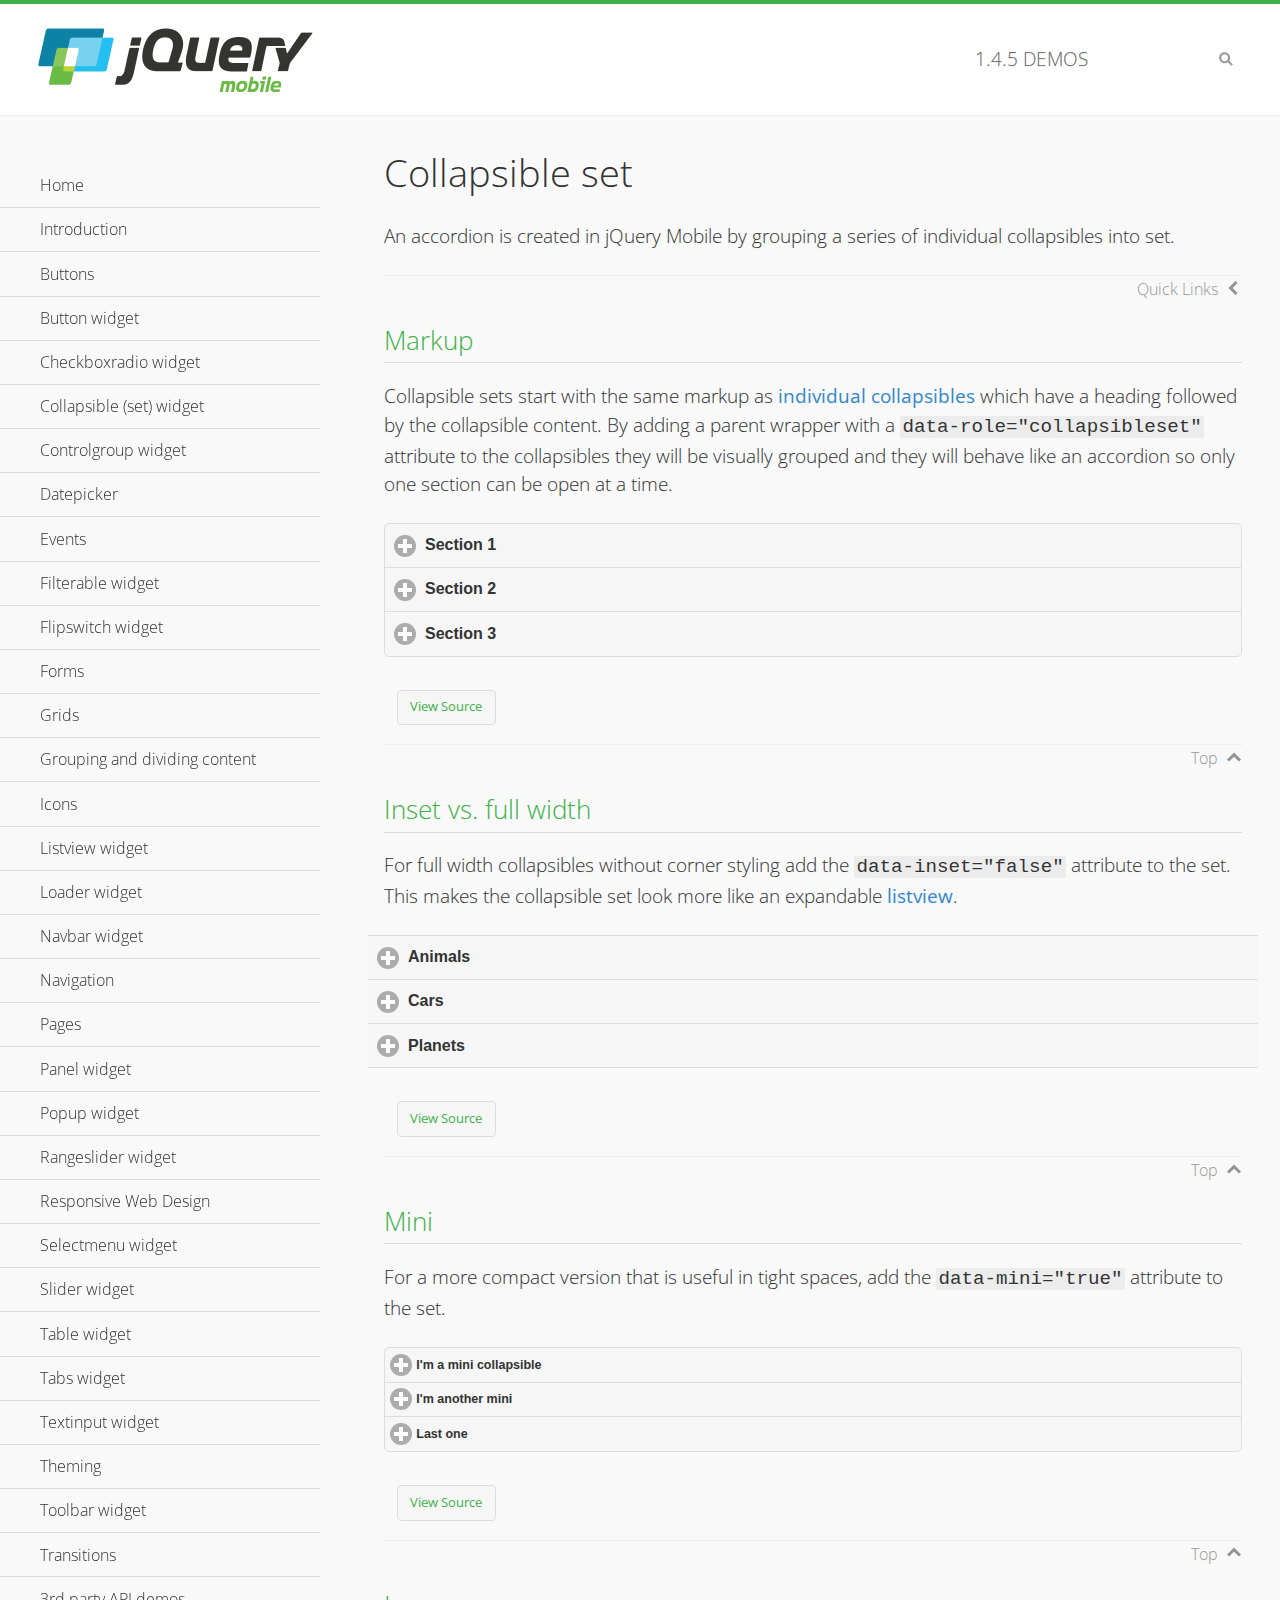
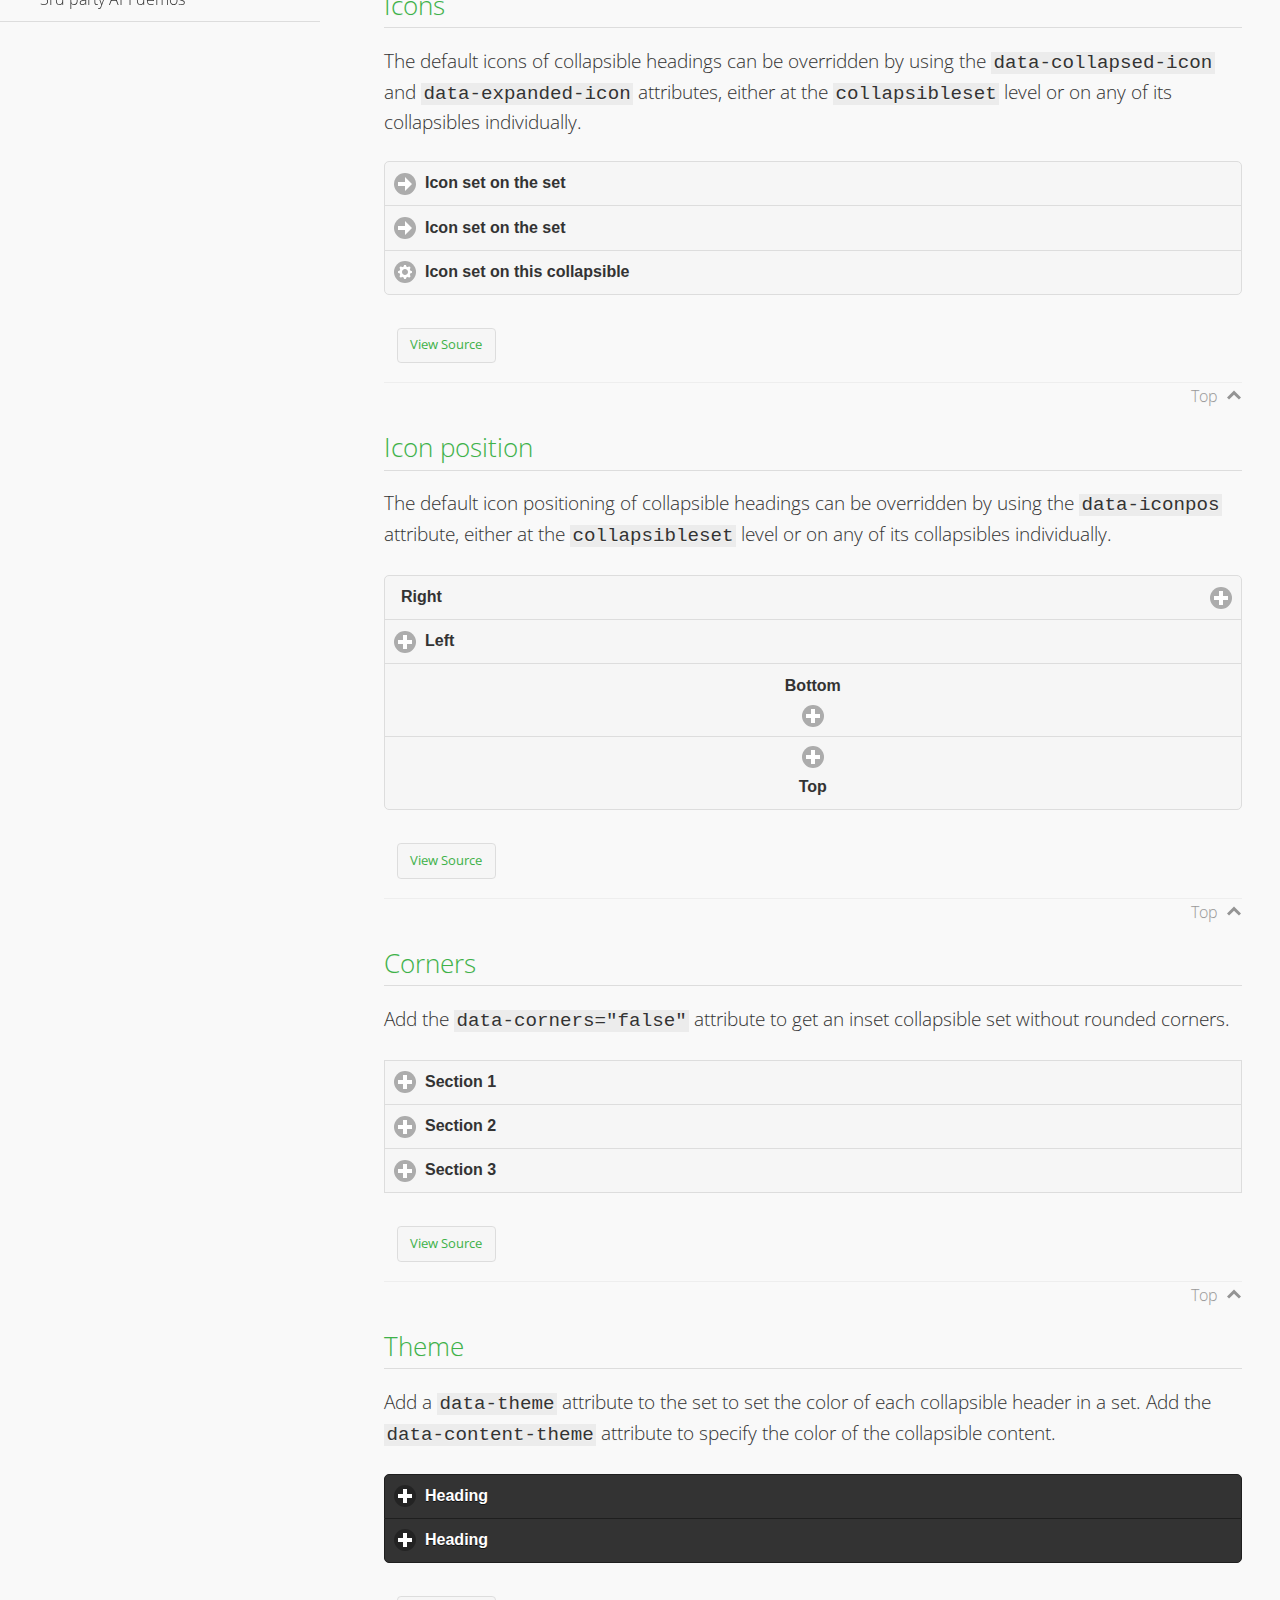
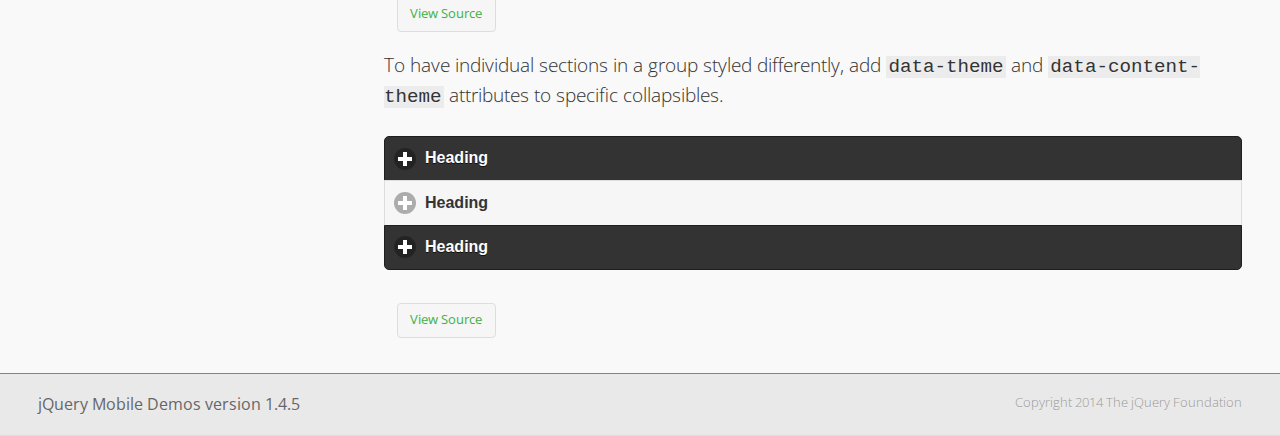
<file: www/jm/demos/collapsibleset/index.html>
<!DOCTYPE html>
<html>
<head>
	<meta charset="utf-8">
	<meta name="viewport" content="width=device-width, initial-scale=1">
	<title>Collapsible set - jQuery Mobile Demos</title>
	<link rel="shortcut icon" href="../favicon.ico">
    <link rel="stylesheet" href="http://fonts.googleapis.com/css?family=Open+Sans:300,400,700">
	<link rel="stylesheet" href="../css/themes/default/jquery.mobile-1.4.5.min.css">
	<link rel="stylesheet" href="../_assets/css/jqm-demos.css">
	<script src="../js/jquery.js"></script>
	<script src="../_assets/js/index.js"></script>
	<script src="../js/jquery.mobile-1.4.5.min.js"></script>
</head>
<body>
<div data-role="page" class="jqm-demos" data-quicklinks="true">

	<div data-role="header" class="jqm-header">
		<h2><a href="../" title="jQuery Mobile Demos home"><img src="../_assets/img/jquery-logo.png" alt="jQuery Mobile"></a></h2>
		<p><span class="jqm-version"></span> Demos</p>
		<a href="#" class="jqm-navmenu-link ui-btn ui-btn-icon-notext ui-corner-all ui-icon-bars ui-nodisc-icon ui-alt-icon ui-btn-left">Menu</a>
		<a href="#" class="jqm-search-link ui-btn ui-btn-icon-notext ui-corner-all ui-icon-search ui-nodisc-icon ui-alt-icon ui-btn-right">Search</a>
	</div><!-- /header -->

	<div role="main" class="ui-content jqm-content">

		<h1>Collapsible set</h1>

		<p>An accordion is created in jQuery Mobile by grouping a series of individual collapsibles into set.</p>

		<h2>Markup</h2>

		<p>Collapsible sets start with the same markup as <a href="../collapsible/" data-ajax="false">individual collapsibles</a> which have a heading followed by the collapsible content. By adding a parent wrapper with a <code>data-role="collapsibleset"</code> attribute to the collapsibles they will be visually grouped and they will behave like an accordion so only one section can be open at a time.</p>

			<div data-demo-html="true">
				<div data-role="collapsibleset" data-theme="a" data-content-theme="a">
					<div data-role="collapsible">
						<h3>Section 1</h3>
					<p>I'm the collapsible content for section 1</p>
					</div>
					<div data-role="collapsible">
						<h3>Section 2</h3>
					<p>I'm the collapsible content for section 2</p>

					</div>
					<div data-role="collapsible">
						<h3>Section 3</h3>
					<p>I'm the collapsible content for section 3</p>
					</div>
				</div>
			</div><!--/demo-html -->

		<h2>Inset vs. full width</h2>

		<p>For full width collapsibles without corner styling add the <code>data-inset="false"</code> attribute to the set. This makes the collapsible set look more like an expandable <a href="../listview/">listview</a>.</p>

			<div data-demo-html="true">
				<div data-role="collapsibleset" data-inset="false">
					<div data-role="collapsible">
						<h3>Animals</h3>
						<ul data-role="listview" data-inset="false">
							<li>Cats</li>
							<li>Dogs</li>
							<li>Lizards</li>
							<li>Snakes</li>
						</ul>
					</div>
					<div data-role="collapsible">
						<h3>Cars</h3>
						<ul data-role="listview" data-inset="false">
							<li>Acura</li>
							<li>Audi</li>
							<li>BMW</li>
							<li>Cadillac</li>
						</ul>
					</div>
					<div data-role="collapsible">
						<h3>Planets</h3>
						<ul data-role="listview" data-inset="false">
							<li>Earth</li>
							<li>Jupiter</li>
							<li>Mars</li>
							<li>Mercury</li>
						</ul>
					</div>
				</div>
			</div><!--/demo-html -->

		<h2>Mini</h2>

		<p>For a more compact version that is useful in tight spaces, add the <code>data-mini="true"</code> attribute to the set. </p>

			<div data-demo-html="true">
				<div data-role="collapsibleset" data-theme="a" data-content-theme="a" data-mini="true">
					<div data-role="collapsible">
						<h3>I'm a mini collapsible</h3>
					<p>This is good for tight spaces.</p>
					</div>
					<div data-role="collapsible">
						<h3>I'm another mini</h3>
					<p>Here's some collapsible content.</p>

					</div>
					<div data-role="collapsible">
						<h3>Last one</h3>
					<p>Final bit of collapsible content.</p>
					</div>
				</div>
			</div><!--/demo-html -->

		<h2>Icons</h2>

		<p>The default icons of collapsible headings can be overridden by using the <code>data-collapsed-icon</code> and <code>data-expanded-icon</code> attributes, either at the <code>collapsibleset</code> level or on any of its collapsibles individually.</p>

			<div data-demo-html="true">
				<div data-role="collapsibleset" data-theme="a" data-content-theme="a" data-collapsed-icon="arrow-r" data-expanded-icon="arrow-d">
					<div data-role="collapsible">
						<h3>Icon set on the set</h3>
					<p>Specify the open and close icons on the set to apply it to all the collapsibles within.</p>
					</div>
					<div data-role="collapsible">
						<h3>Icon set on the set</h3>
					<p>This collapsible also gets the icon from the set.</p>
					</div>
					<div data-role="collapsible" data-collapsed-icon="gear" data-expanded-icon="delete">
						<h3>Icon set on this collapsible</h3>
					<p>The icons here are applied to this collapsible specifically, thus overriding the set icons.</p>
					</div>
				</div>
			</div><!--/demo-html -->

		<h2>Icon position</h2>

		<p>The default icon positioning of collapsible headings can be overridden by using the <code>data-iconpos</code> attribute, either at the <code>collapsibleset</code> level or on any of its collapsibles individually.</p>

			<div data-demo-html="true">
				<div data-role="collapsibleset" data-theme="a" data-content-theme="a" data-iconpos="right">
					<div data-role="collapsible">
						<h3>Right</h3>
					<p>Inherits icon positioning from <code>data-iconpos="right"</code> attribute on set.</p>
					</div>
					<div data-role="collapsible" data-iconpos="left">
						<h3>Left</h3>
					<p>Set via <code>data-iconpos="left"</code> attribute on the collapsible</p>
					</div>
					<div data-role="collapsible" data-iconpos="bottom">
						<h3>Bottom</h3>
					<p>Set via <code>data-iconpos="bottom"</code> attribute on the collapsible</p>
					</div>
					<div data-role="collapsible" data-iconpos="top">
						<h3>Top</h3>
					<p>Set via <code>data-iconpos="top"</code> attribute on the collapsible</p>
					</div>
				</div>
			</div><!--/demo-html -->

		<h2>Corners</h2>
		<p>Add the <code>data-corners="false"</code> attribute to get an inset collapsible set without rounded corners.</p>

			<div data-demo-html="true">
				<div data-role="collapsibleset" data-corners="false" data-theme="a" data-content-theme="a">
					<div data-role="collapsible">
						<h3>Section 1</h3>
					<p>Collapsible content</p>
					</div>
					<div data-role="collapsible">
						<h3>Section 2</h3>
					<p>Collapsible content</p>

					</div>
					<div data-role="collapsible">
						<h3>Section 3</h3>
					<p>Collapsible content</p>
					</div>
				</div>
			</div><!--/demo-html -->

		<h2>Theme</h2>

		<p>Add a <code>data-theme</code> attribute to the set to set the color of each collapsible header in a set. Add the <code>data-content-theme</code> attribute to specify the color of the collapsible content. </p>

			<div data-demo-html="true">
				<div data-role="collapsibleset" data-theme="b" data-content-theme="b">
					<div data-role="collapsible">
						<h3>Heading</h3>
						<p>Content</p>
					</div>
					<div data-role="collapsible">
						<h3>Heading</h3>
						<p>Content</p>
					</div>
				</div>
			</div><!--/demo-html -->

		<p>To have individual sections in a group styled differently, add <code>data-theme</code> and <code>data-content-theme</code> attributes to specific collapsibles.</p>

			<div data-demo-html="true">
				<div data-role="collapsibleset" data-theme="b" data-content-theme="b">
					<div data-role="collapsible">
						<h3>Heading</h3>
						<p>Content</p>
					</div>
					<div data-role="collapsible" data-theme="a" data-content-theme="a">
						<h3>Heading</h3>
						<p>Content</p>
					</div>
					<div data-role="collapsible">
						<h3>Heading</h3>
						<p>Content</p>
					</div>
				</div>
		</div><!--/demo-html -->

	</div><!-- /content -->
	    <div data-role="panel" class="jqm-navmenu-panel" data-position="left" data-display="overlay" data-theme="a">
	    	<ul class="jqm-list ui-alt-icon ui-nodisc-icon">
<li data-filtertext="demos homepage" data-icon="home"><a href=".././">Home</a></li>
<li data-filtertext="introduction overview getting started"><a href="../intro/" data-ajax="false">Introduction</a></li>
<li data-filtertext="buttons button markup buttonmarkup method anchor link button element"><a href="../button-markup/" data-ajax="false">Buttons</a></li>
<li data-filtertext="form button widget input button submit reset"><a href="../button/" data-ajax="false">Button widget</a></li>
<li data-role="collapsible" data-enhanced="true" data-collapsed-icon="carat-d" data-expanded-icon="carat-u" data-iconpos="right" data-inset="false" class="ui-collapsible ui-collapsible-themed-content ui-collapsible-collapsed">
	<h3 class="ui-collapsible-heading ui-collapsible-heading-collapsed">
		<a href="#" class="ui-collapsible-heading-toggle ui-btn ui-btn-icon-right ui-btn-inherit ui-icon-carat-d">
		    Checkboxradio widget<span class="ui-collapsible-heading-status"> click to expand contents</span>
		</a>
	</h3>
	<div class="ui-collapsible-content ui-body-inherit ui-collapsible-content-collapsed" aria-hidden="true">
		<ul>
			<li data-filtertext="form checkboxradio widget checkbox input checkboxes controlgroups"><a href="../checkboxradio-checkbox/" data-ajax="false">Checkboxes</a></li>
			<li data-filtertext="form checkboxradio widget radio input radio buttons controlgroups"><a href="../checkboxradio-radio/" data-ajax="false">Radio buttons</a></li>
		</ul>
	</div>
</li>
<li data-role="collapsible" data-enhanced="true" data-collapsed-icon="carat-d" data-expanded-icon="carat-u" data-iconpos="right" data-inset="false" class="ui-collapsible ui-collapsible-themed-content ui-collapsible-collapsed">
	<h3 class="ui-collapsible-heading ui-collapsible-heading-collapsed">
		<a href="#" class="ui-collapsible-heading-toggle ui-btn ui-btn-icon-right ui-btn-inherit ui-icon-carat-d">
			Collapsible (set) widget<span class="ui-collapsible-heading-status"> click to expand contents</span>
		</a>
	</h3>
	<div class="ui-collapsible-content ui-body-inherit ui-collapsible-content-collapsed" aria-hidden="true">
		<ul>
			<li data-filtertext="collapsibles content formatting"><a href="../collapsible/" data-ajax="false">Collapsible</a></li>
			<li data-filtertext="dynamic collapsible set accordion append expand"><a href="../collapsible-dynamic/" data-ajax="false">Dynamic collapsibles</a></li>
			<li data-filtertext="accordions collapsible set widget content formatting grouped collapsibles"><a href="../collapsibleset/" data-ajax="false">Collapsible set</a></li>
		</ul>
	</div>
</li>
<li data-role="collapsible" data-enhanced="true" data-collapsed-icon="carat-d" data-expanded-icon="carat-u" data-iconpos="right" data-inset="false" class="ui-collapsible ui-collapsible-themed-content ui-collapsible-collapsed">
	<h3 class="ui-collapsible-heading ui-collapsible-heading-collapsed">
		<a href="#" class="ui-collapsible-heading-toggle ui-btn ui-btn-icon-right ui-btn-inherit ui-icon-carat-d">
			Controlgroup widget<span class="ui-collapsible-heading-status"> click to expand contents</span>
		</a>
	</h3>
	<div class="ui-collapsible-content ui-body-inherit ui-collapsible-content-collapsed" aria-hidden="true">
		<ul>
			<li data-filtertext="controlgroups selectmenu checkboxradio input grouped buttons horizontal vertical"><a href="../controlgroup/" data-ajax="false">Controlgroup</a></li>
			<li data-filtertext="dynamic controlgroup dynamically add buttons"><a href="../controlgroup-dynamic/" data-ajax="false">Dynamic controlgroups</a></li>
		</ul>
	</div>
</li>
<li data-filtertext="form datepicker widget date input"><a href="../datepicker/" data-ajax="false">Datepicker</a></li>
<li data-role="collapsible" data-enhanced="true" data-collapsed-icon="carat-d" data-expanded-icon="carat-u" data-iconpos="right" data-inset="false" class="ui-collapsible ui-collapsible-themed-content ui-collapsible-collapsed">
	<h3 class="ui-collapsible-heading ui-collapsible-heading-collapsed">
		<a href="#" class="ui-collapsible-heading-toggle ui-btn ui-btn-icon-right ui-btn-inherit ui-icon-carat-d">
			Events<span class="ui-collapsible-heading-status"> click to expand contents</span>
		</a>
	</h3>
	<div class="ui-collapsible-content ui-body-inherit ui-collapsible-content-collapsed" aria-hidden="true">
		<ul>
			<li data-filtertext="swipe to delete list items listviews swipe events"><a href="../swipe-list/" data-ajax="false">Swipe list items</a></li>
			<li data-filtertext="swipe to navigate swipe page navigation swipe events"><a href="../swipe-page/" data-ajax="false">Swipe page navigation</a></li>
		</ul>
	</div>
</li>
<li data-filtertext="filterable filter elements sorting searching listview table"><a href="../filterable/" data-ajax="false">Filterable widget</a></li>
<li data-filtertext="form flipswitch widget flip toggle switch binary select checkbox input"><a href="../flipswitch/" data-ajax="false">Flipswitch widget</a></li>
<li data-role="collapsible" data-enhanced="true" data-collapsed-icon="carat-d" data-expanded-icon="carat-u" data-iconpos="right" data-inset="false" class="ui-collapsible ui-collapsible-themed-content ui-collapsible-collapsed">
	<h3 class="ui-collapsible-heading ui-collapsible-heading-collapsed">
		<a href="#" class="ui-collapsible-heading-toggle ui-btn ui-btn-icon-right ui-btn-inherit ui-icon-carat-d">
			Forms<span class="ui-collapsible-heading-status"> click to expand contents</span>
		</a>
	</h3>
	<div class="ui-collapsible-content ui-body-inherit ui-collapsible-content-collapsed" aria-hidden="true">
		<ul>
			<li data-filtertext="forms text checkbox radio range button submit reset inputs selects textarea slider flipswitch label form elements"><a href="../forms/" data-ajax="false">Forms</a></li>
			<li data-filtertext="form hide labels hidden accessible ui-hidden-accessible forms"><a href="../forms-label-hidden-accessible/" data-ajax="false">Hide labels</a></li>
			<li data-filtertext="form field containers fieldcontain ui-field-contain forms"><a href="../forms-field-contain/" data-ajax="false">Field containers</a></li>
			<li data-filtertext="forms disabled form elements"><a href="../forms-disabled/" data-ajax="false">Forms disabled</a></li>
			<li data-filtertext="forms gallery examples overview forms text checkbox radio range button submit reset inputs selects textarea slider flipswitch label form elements"><a href="../forms-gallery/" data-ajax="false">Forms gallery</a></li>
		</ul>
	</div>
</li>
<li data-role="collapsible" data-enhanced="true" data-collapsed-icon="carat-d" data-expanded-icon="carat-u" data-iconpos="right" data-inset="false" class="ui-collapsible ui-collapsible-themed-content ui-collapsible-collapsed">
	<h3 class="ui-collapsible-heading ui-collapsible-heading-collapsed">
		<a href="#" class="ui-collapsible-heading-toggle ui-btn ui-btn-icon-right ui-btn-inherit ui-icon-carat-d">
			Grids<span class="ui-collapsible-heading-status"> click to expand contents</span>
		</a>
	</h3>
	<div class="ui-collapsible-content ui-body-inherit ui-collapsible-content-collapsed" aria-hidden="true">
		<ul>
			<li data-filtertext="grids columns blocks content formatting rwd responsive css framework"><a href="../grids/" data-ajax="false">Grids</a></li>
			<li data-filtertext="buttons in grids css framework"><a href="../grids-buttons/" data-ajax="false">Buttons in grids</a></li>
			<li data-filtertext="custom responsive grids rwd css framework"><a href="../grids-custom-responsive/" data-ajax="false">Custom responsive grids</a></li>
		</ul>
	</div>
</li>
<li data-filtertext="blocks content formatting sections heading"><a href="../body-bar-classes/" data-ajax="false">Grouping and dividing content</a></li>
<li data-role="collapsible" data-enhanced="true" data-collapsed-icon="carat-d" data-expanded-icon="carat-u" data-iconpos="right" data-inset="false" class="ui-collapsible ui-collapsible-themed-content ui-collapsible-collapsed">
	<h3 class="ui-collapsible-heading ui-collapsible-heading-collapsed">
		<a href="#" class="ui-collapsible-heading-toggle ui-btn ui-btn-icon-right ui-btn-inherit ui-icon-carat-d">
			Icons<span class="ui-collapsible-heading-status"> click to expand contents</span>
		</a>
	</h3>
	<div class="ui-collapsible-content ui-body-inherit ui-collapsible-content-collapsed" aria-hidden="true">
		<ul>
			<li data-filtertext="button icons svg disc alt custom icon position"><a href="../icons/" data-ajax="false">Icons</a></li>
			<li data-filtertext=""><a href="../icons-grunticon/" data-ajax="false">Grunticon loader</a></li>
		</ul>
	</div>
</li>
<li data-role="collapsible" data-enhanced="true" data-collapsed-icon="carat-d" data-expanded-icon="carat-u" data-iconpos="right" data-inset="false" class="ui-collapsible ui-collapsible-themed-content ui-collapsible-collapsed">
	<h3 class="ui-collapsible-heading ui-collapsible-heading-collapsed">
		<a href="#" class="ui-collapsible-heading-toggle ui-btn ui-btn-icon-right ui-btn-inherit ui-icon-carat-d">
			Listview widget<span class="ui-collapsible-heading-status"> click to expand contents</span>
		</a>
	</h3>
	<div class="ui-collapsible-content ui-body-inherit ui-collapsible-content-collapsed" aria-hidden="true">
		<ul>
			<li data-filtertext="listview widget thumbnails icons nested split button collapsible ul ol"><a href="../listview/" data-ajax="false">Listview</a></li>
			<li data-filtertext="autocomplete filterable reveal listview filtertextbeforefilter placeholder"><a href="../listview-autocomplete/" data-ajax="false">Listview autocomplete</a></li>
			<li data-filtertext="autocomplete filterable reveal listview remote data filtertextbeforefilter placeholder"><a href="../listview-autocomplete-remote/" data-ajax="false">Listview autocomplete remote data</a></li>
			<li data-filtertext="autodividers anchor jump scroll linkbars listview lists ul ol"><a href="../listview-autodividers-linkbar/" data-ajax="false">Listview autodividers linkbar</a></li>
			<li data-filtertext="listview autodividers selector autodividersselector lists ul ol"><a href="../listview-autodividers-selector/" data-ajax="false">Listview autodividers selector</a></li>
			<li data-filtertext="listview nested list items"><a href="../listview-nested-lists/" data-ajax="false">Nested Listviews</a></li>
			<li data-filtertext="listview collapsible list items flat"><a href="../listview-collapsible-item-flat/" data-ajax="false">Listview collapsible list items (flat)</a></li>
			<li data-filtertext="listview collapsible list indented"><a href="../listview-collapsible-item-indented/" data-ajax="false">Listview collapsible list items (indented)</a></li>
			<li data-filtertext="grid listview responsive grids responsive listviews lists ul"><a href="../listview-grid/" data-ajax="false">Listview responsive grid</a></li>
		</ul>
	</div>
</li>
<li data-filtertext="loader widget page loading navigation overlay spinner"><a href="../loader/" data-ajax="false">Loader widget</a></li>
<li data-filtertext="navbar widget navmenu toolbars header footer"><a href="../navbar/" data-ajax="false">Navbar widget</a></li>
<li data-role="collapsible" data-enhanced="true" data-collapsed-icon="carat-d" data-expanded-icon="carat-u" data-iconpos="right" data-inset="false" class="ui-collapsible ui-collapsible-themed-content ui-collapsible-collapsed">
	<h3 class="ui-collapsible-heading ui-collapsible-heading-collapsed">
		<a href="#" class="ui-collapsible-heading-toggle ui-btn ui-btn-icon-right ui-btn-inherit ui-icon-carat-d">
			Navigation<span class="ui-collapsible-heading-status"> click to expand contents</span>
		</a>
	</h3>
	<div class="ui-collapsible-content ui-body-inherit ui-collapsible-content-collapsed" aria-hidden="true">
		<ul>
			<li data-filtertext="ajax navigation navigate widget history event method"><a href="../navigation/" data-ajax="false">Navigation</a></li>
			<li data-filtertext="linking pages page links navigation ajax prefetch cache"><a href="../navigation-linking-pages/" data-ajax="false">Linking pages</a></li>
			<!-- <li data-filtertext="php redirect server redirection server-side navigation"><a href="../navigation-php-redirect/" data-ajax="false">PHP redirect demo</a></li>-->
			<li data-filtertext="navigation redirection hash query"><a href="../navigation-hash-processing/" data-ajax="false">Hash processing demo</a></li>
			<li data-filtertext="navigation redirection hash query"><a href="../page-events/" data-ajax="false">Page Navigation Events</a></li>
		</ul>
	</div>
</li>
<li data-role="collapsible" data-enhanced="true" data-collapsed-icon="carat-d" data-expanded-icon="carat-u" data-iconpos="right" data-inset="false" class="ui-collapsible ui-collapsible-themed-content ui-collapsible-collapsed">
	<h3 class="ui-collapsible-heading ui-collapsible-heading-collapsed">
		<a href="#" class="ui-collapsible-heading-toggle ui-btn ui-btn-icon-right ui-btn-inherit ui-icon-carat-d">
			Pages<span class="ui-collapsible-heading-status"> click to expand contents</span>
		</a>
	</h3>
	<div class="ui-collapsible-content ui-body-inherit ui-collapsible-content-collapsed" aria-hidden="true">
		<ul>
			<li data-filtertext="pages page widget ajax navigation"><a href="../pages/" data-ajax="false">Pages</a></li>
			<li data-filtertext="single page"><a href="../pages-single-page/" data-ajax="false">Single page</a></li>
			<li data-filtertext="multipage multi-page page"><a href="../pages-multi-page/" data-ajax="false">Multi-page template</a></li>
			<li data-filtertext="dialog page widget modal popup"><a href="../pages-dialog/" data-ajax="false">Dialog page</a></li>
		</ul>
	</div>
</li>
<li data-role="collapsible" data-enhanced="true" data-collapsed-icon="carat-d" data-expanded-icon="carat-u" data-iconpos="right" data-inset="false" class="ui-collapsible ui-collapsible-themed-content ui-collapsible-collapsed">
	<h3 class="ui-collapsible-heading ui-collapsible-heading-collapsed">
		<a href="#" class="ui-collapsible-heading-toggle ui-btn ui-btn-icon-right ui-btn-inherit ui-icon-carat-d">
			Panel widget<span class="ui-collapsible-heading-status"> click to expand contents</span>
		</a>
	</h3>
	<div class="ui-collapsible-content ui-body-inherit ui-collapsible-content-collapsed" aria-hidden="true">
		<ul>
			<li data-filtertext="panel widget sliding panels reveal push overlay responsive"><a href="../panel/" data-ajax="false">Panel</a></li>
			<li data-filtertext=""><a href="../panel-external/" data-ajax="false">External panels</a></li>
			<li data-filtertext="panel "><a href="../panel-fixed/" data-ajax="false">Fixed panels</a></li>
			<li data-filtertext="panel slide panels sliding panels shadow rwd responsive breakpoint"><a href="../panel-responsive/" data-ajax="false">Panels responsive</a></li>
			<li data-filtertext="panel custom style custom panel width reveal shadow listview panel styling page background wrapper"><a href="../panel-styling/" data-ajax="false">Custom panel style</a></li>
			<li data-filtertext="panel open on swipe"><a href="../panel-swipe-open/" data-ajax="false">Panel open on swipe</a></li>
			<li data-filtertext="panels outside page internal external toolbars"><a href="../panel-external-internal/" data-ajax="false">Panel external and internal</a></li>
		</ul>
	</div>
</li>
<li data-role="collapsible" data-enhanced="true" data-collapsed-icon="carat-d" data-expanded-icon="carat-u" data-iconpos="right" data-inset="false" class="ui-collapsible ui-collapsible-themed-content ui-collapsible-collapsed">
	<h3 class="ui-collapsible-heading ui-collapsible-heading-collapsed">
		<a href="#" class="ui-collapsible-heading-toggle ui-btn ui-btn-icon-right ui-btn-inherit ui-icon-carat-d">
			Popup widget<span class="ui-collapsible-heading-status"> click to expand contents</span>
		</a>
	</h3>
	<div class="ui-collapsible-content ui-body-inherit ui-collapsible-content-collapsed" aria-hidden="true">
		<ul>
			<li data-filtertext="popup widget popups dialog modal transition tooltip lightbox form overlay screen flip pop fade transition"><a href="../popup/" data-ajax="false">Popup</a></li>
			<li data-filtertext="popup alignment position"><a href="../popup-alignment/" data-ajax="false">Popup alignment</a></li>
			<li data-filtertext="popup arrow size popups popover"><a href="../popup-arrow-size/" data-ajax="false">Popup arrow size</a></li>
			<li data-filtertext="dynamic popups popup images lightbox"><a href="../popup-dynamic/" data-ajax="false">Dynamic popups</a></li>
			<li data-filtertext="popups with iframes scaling"><a href="../popup-iframe/" data-ajax="false">Popups with iframes</a></li>
			<li data-filtertext="popup image scaling"><a href="../popup-image-scaling/" data-ajax="false">Popup image scaling</a></li>
			<li data-filtertext="external popup outside multi-page"><a href="../popup-outside-multipage/" data-ajax="false">Popup outside multi-page</a></li>
		</ul>
	</div>
</li>
<li data-filtertext="form rangeslider widget dual sliders dual handle sliders range input"><a href="../rangeslider/" data-ajax="false">Rangeslider widget</a></li>
<li data-filtertext="responsive web design rwd adaptive progressive enhancement PE accessible mobile breakpoints media query media queries"><a href="../rwd/" data-ajax="false">Responsive Web Design</a></li>
<li data-role="collapsible" data-enhanced="true" data-collapsed-icon="carat-d" data-expanded-icon="carat-u" data-iconpos="right" data-inset="false" class="ui-collapsible ui-collapsible-themed-content ui-collapsible-collapsed">
	<h3 class="ui-collapsible-heading ui-collapsible-heading-collapsed">
		<a href="#" class="ui-collapsible-heading-toggle ui-btn ui-btn-icon-right ui-btn-inherit ui-icon-carat-d">
			Selectmenu widget<span class="ui-collapsible-heading-status"> click to expand contents</span>
		</a>
	</h3>
	<div class="ui-collapsible-content ui-body-inherit ui-collapsible-content-collapsed" aria-hidden="true">
		<ul>
			<li data-filtertext="form selectmenu widget select input custom select menu selects"><a href="../selectmenu/" data-ajax="false">Selectmenu</a></li>
			<li data-filtertext="form custom select menu selectmenu widget custom menu option optgroup multiple selects"><a href="../selectmenu-custom/" data-ajax="false">Custom select menu</a></li>
			<li data-filtertext="filterable select filter popup dialog"><a href="../selectmenu-custom-filter/" data-ajax="false">Custom select menu with filter</a></li>
		</ul>
	</div>
</li>
<li data-role="collapsible" data-enhanced="true" data-collapsed-icon="carat-d" data-expanded-icon="carat-u" data-iconpos="right" data-inset="false" class="ui-collapsible ui-collapsible-themed-content ui-collapsible-collapsed">
	<h3 class="ui-collapsible-heading ui-collapsible-heading-collapsed">
		<a href="#" class="ui-collapsible-heading-toggle ui-btn ui-btn-icon-right ui-btn-inherit ui-icon-carat-d">
			Slider widget<span class="ui-collapsible-heading-status"> click to expand contents</span>
		</a>
	</h3>
	<div class="ui-collapsible-content ui-body-inherit ui-collapsible-content-collapsed" aria-hidden="true">
		<ul>
			<li data-filtertext="form slider widget range input single sliders"><a href="../slider/" data-ajax="false">Slider</a></li>
			<li data-filtertext="form slider widget flipswitch slider binary select flip toggle switch"><a href="../slider-flipswitch/" data-ajax="false">Slider flip toggle switch</a></li>
			<li data-filtertext="form slider tooltip handle value input range sliders"><a href="../slider-tooltip/" data-ajax="false">Slider tooltip</a></li>
		</ul>
	</div>
</li>
<li data-role="collapsible" data-enhanced="true" data-collapsed-icon="carat-d" data-expanded-icon="carat-u" data-iconpos="right" data-inset="false" class="ui-collapsible ui-collapsible-themed-content ui-collapsible-collapsed">
	<h3 class="ui-collapsible-heading ui-collapsible-heading-collapsed">
		<a href="#" class="ui-collapsible-heading-toggle ui-btn ui-btn-icon-right ui-btn-inherit ui-icon-carat-d">
			Table widget<span class="ui-collapsible-heading-status"> click to expand contents</span>
		</a>
	</h3>
	<div class="ui-collapsible-content ui-body-inherit ui-collapsible-content-collapsed" aria-hidden="true">
		<ul>
			<li data-filtertext="table widget reflow column toggle th td responsive tables rwd hide show tabular"><a href="../table-column-toggle/" data-ajax="false">Table Column Toggle</a></li>
			<li data-filtertext="table column toggle phone comparison demo"><a href="../table-column-toggle-example/" data-ajax="false">Table Column Toggle demo</a></li>
			<li data-filtertext="responsive tables table column toggle heading groups rwd breakpoint"><a href="../table-column-toggle-heading-groups/" data-ajax="false">Table Column Toggle heading groups</a></li>
			<li data-filtertext="responsive tables table column toggle hide rwd breakpoint customization options"><a href="../table-column-toggle-options/" data-ajax="false">Table Column Toggle options</a></li>
			<li data-filtertext="table reflow th td responsive rwd columns tabular"><a href="../table-reflow/" data-ajax="false">Table Reflow</a></li>
			<li data-filtertext="responsive tables table reflow heading groups rwd breakpoint"><a href="../table-reflow-heading-groups/" data-ajax="false">Table Reflow heading groups</a></li>
			<li data-filtertext="responsive tables table reflow stripes strokes table style"><a href="../table-reflow-stripes-strokes/" data-ajax="false">Table Reflow stripes and strokes</a></li>
			<li data-filtertext="responsive tables table reflow stack custom styles"><a href="../table-reflow-styling/" data-ajax="false">Table Reflow custom styles</a></li>
		</ul>
	</div>
</li>
<li data-filtertext="ui tabs widget"><a href="../tabs/" data-ajax="false">Tabs widget</a></li>
<li data-filtertext="form textinput widget text input textarea number date time tel email file color password"><a href="../textinput/" data-ajax="false">Textinput widget</a></li>
<li data-role="collapsible" data-enhanced="true" data-collapsed-icon="carat-d" data-expanded-icon="carat-u" data-iconpos="right" data-inset="false" class="ui-collapsible ui-collapsible-themed-content ui-collapsible-collapsed">
	<h3 class="ui-collapsible-heading ui-collapsible-heading-collapsed">
		<a href="#" class="ui-collapsible-heading-toggle ui-btn ui-btn-icon-right ui-btn-inherit ui-icon-carat-d">
			Theming<span class="ui-collapsible-heading-status"> click to expand contents</span>
		</a>
	</h3>
	<div class="ui-collapsible-content ui-body-inherit ui-collapsible-content-collapsed" aria-hidden="true">
		<ul>
			<li data-filtertext="default theme swatches theming style css"><a href="../theme-default/" data-ajax="false">Default theme</a></li>
			<li data-filtertext="classic theme old theme swatches theming style css"><a href="../theme-classic/" data-ajax="false">Classic theme</a></li>
		</ul>
	</div>
</li>
<li data-role="collapsible" data-enhanced="true" data-collapsed-icon="carat-d" data-expanded-icon="carat-u" data-iconpos="right" data-inset="false" class="ui-collapsible ui-collapsible-themed-content ui-collapsible-collapsed">
	<h3 class="ui-collapsible-heading ui-collapsible-heading-collapsed">
		<a href="#" class="ui-collapsible-heading-toggle ui-btn ui-btn-icon-right ui-btn-inherit ui-icon-carat-d">
			Toolbar widget<span class="ui-collapsible-heading-status"> click to expand contents</span>
		</a>
	</h3>
	<div class="ui-collapsible-content ui-body-inherit ui-collapsible-content-collapsed" aria-hidden="true">
		<ul>
			<li data-filtertext="toolbar widget header footer toolbars fixed fullscreen external sections"><a href="../toolbar/" data-ajax="false">Toolbar</a></li>
			<li data-filtertext="dynamic toolbars dynamically add toolbar header footer"><a href="../toolbar-dynamic/" data-ajax="false">Dynamic toolbars</a></li>
			<li data-filtertext="external toolbars header footer"><a href="../toolbar-external/" data-ajax="false">External toolbars</a></li>
			<li data-filtertext="fixed toolbars header footer"><a href="../toolbar-fixed/" data-ajax="false">Fixed toolbars</a></li>
			<li data-filtertext="fixed fullscreen toolbars header footer"><a href="../toolbar-fixed-fullscreen/" data-ajax="false">Fullscreen toolbars</a></li>
			<li data-filtertext="external fixed toolbars header footer"><a href="../toolbar-fixed-external/" data-ajax="false">Fixed external toolbars</a></li>
			<li data-filtertext="external persistent toolbars header footer navbar navmenu"><a href="../toolbar-fixed-persistent/" data-ajax="false">Persistent toolbars</a></li>
			<li data-filtertext="external ajax optimized toolbars persistent toolbars header footer navbar"><a href="../toolbar-fixed-persistent-optimized/" data-ajax="false">Ajax optimized toolbars</a></li>
			<li data-filtertext="form in toolbars header footer"><a href="../toolbar-fixed-forms/" data-ajax="false">Form in toolbar</a></li>
		</ul>
	</div>
</li>
<li data-filtertext="page transitions animated pages popup navigation flip slide fade pop"><a href="../transitions/" data-ajax="false">Transitions</a></li>
<li data-role="collapsible" data-enhanced="true" data-collapsed-icon="carat-d" data-expanded-icon="carat-u" data-iconpos="right" data-inset="false" class="ui-collapsible ui-collapsible-themed-content ui-collapsible-collapsed">
	<h3 class="ui-collapsible-heading ui-collapsible-heading-collapsed">
		<a href="#" class="ui-collapsible-heading-toggle ui-btn ui-btn-icon-right ui-btn-inherit ui-icon-carat-d">
			3rd party API demos<span class="ui-collapsible-heading-status"> click to expand contents</span>
		</a>
	</h3>
	<div class="ui-collapsible-content ui-body-inherit ui-collapsible-content-collapsed" aria-hidden="true">
		<ul>
			<li data-filtertext="backbone requirejs navigation router"><a href="../backbone-requirejs/" data-ajax="false">Backbone RequireJS</a></li>
			<li data-filtertext="google maps geolocation demo"><a href="../map-geolocation/" data-ajax="false">Google Maps geolocation</a></li>
			<li data-filtertext="google maps hybrid"><a href="../map-list-toggle/" data-ajax="false">Google Maps list toggle</a></li>
		</ul>
	</div>
</li>



		     </ul>
		</div><!-- /panel -->


	<div data-role="footer" data-position="fixed" data-tap-toggle="false" class="jqm-footer">
		<p>jQuery Mobile Demos version <span class="jqm-version"></span></p>
		<p>Copyright 2014 The jQuery Foundation</p>
	</div><!-- /footer -->
	<!-- TODO: This should become an external panel so we can add input to markup (unique ID) -->
    <div data-role="panel" class="jqm-search-panel" data-position="right" data-display="overlay" data-theme="a">
		<div class="jqm-search">
			<ul class="jqm-list" data-filter-placeholder="Search demos..." data-filter-reveal="true">
<li data-filtertext="demos homepage" data-icon="home"><a href=".././">Home</a></li>
<li data-filtertext="introduction overview getting started"><a href="../intro/" data-ajax="false">Introduction</a></li>
<li data-filtertext="buttons button markup buttonmarkup method anchor link button element"><a href="../button-markup/" data-ajax="false">Buttons</a></li>
<li data-filtertext="form button widget input button submit reset"><a href="../button/" data-ajax="false">Button widget</a></li>
<li data-role="collapsible" data-enhanced="true" data-collapsed-icon="carat-d" data-expanded-icon="carat-u" data-iconpos="right" data-inset="false" class="ui-collapsible ui-collapsible-themed-content ui-collapsible-collapsed">
	<h3 class="ui-collapsible-heading ui-collapsible-heading-collapsed">
		<a href="#" class="ui-collapsible-heading-toggle ui-btn ui-btn-icon-right ui-btn-inherit ui-icon-carat-d">
		    Checkboxradio widget<span class="ui-collapsible-heading-status"> click to expand contents</span>
		</a>
	</h3>
	<div class="ui-collapsible-content ui-body-inherit ui-collapsible-content-collapsed" aria-hidden="true">
		<ul>
			<li data-filtertext="form checkboxradio widget checkbox input checkboxes controlgroups"><a href="../checkboxradio-checkbox/" data-ajax="false">Checkboxes</a></li>
			<li data-filtertext="form checkboxradio widget radio input radio buttons controlgroups"><a href="../checkboxradio-radio/" data-ajax="false">Radio buttons</a></li>
		</ul>
	</div>
</li>
<li data-role="collapsible" data-enhanced="true" data-collapsed-icon="carat-d" data-expanded-icon="carat-u" data-iconpos="right" data-inset="false" class="ui-collapsible ui-collapsible-themed-content ui-collapsible-collapsed">
	<h3 class="ui-collapsible-heading ui-collapsible-heading-collapsed">
		<a href="#" class="ui-collapsible-heading-toggle ui-btn ui-btn-icon-right ui-btn-inherit ui-icon-carat-d">
			Collapsible (set) widget<span class="ui-collapsible-heading-status"> click to expand contents</span>
		</a>
	</h3>
	<div class="ui-collapsible-content ui-body-inherit ui-collapsible-content-collapsed" aria-hidden="true">
		<ul>
			<li data-filtertext="collapsibles content formatting"><a href="../collapsible/" data-ajax="false">Collapsible</a></li>
			<li data-filtertext="dynamic collapsible set accordion append expand"><a href="../collapsible-dynamic/" data-ajax="false">Dynamic collapsibles</a></li>
			<li data-filtertext="accordions collapsible set widget content formatting grouped collapsibles"><a href="../collapsibleset/" data-ajax="false">Collapsible set</a></li>
		</ul>
	</div>
</li>
<li data-role="collapsible" data-enhanced="true" data-collapsed-icon="carat-d" data-expanded-icon="carat-u" data-iconpos="right" data-inset="false" class="ui-collapsible ui-collapsible-themed-content ui-collapsible-collapsed">
	<h3 class="ui-collapsible-heading ui-collapsible-heading-collapsed">
		<a href="#" class="ui-collapsible-heading-toggle ui-btn ui-btn-icon-right ui-btn-inherit ui-icon-carat-d">
			Controlgroup widget<span class="ui-collapsible-heading-status"> click to expand contents</span>
		</a>
	</h3>
	<div class="ui-collapsible-content ui-body-inherit ui-collapsible-content-collapsed" aria-hidden="true">
		<ul>
			<li data-filtertext="controlgroups selectmenu checkboxradio input grouped buttons horizontal vertical"><a href="../controlgroup/" data-ajax="false">Controlgroup</a></li>
			<li data-filtertext="dynamic controlgroup dynamically add buttons"><a href="../controlgroup-dynamic/" data-ajax="false">Dynamic controlgroups</a></li>
		</ul>
	</div>
</li>
<li data-filtertext="form datepicker widget date input"><a href="../datepicker/" data-ajax="false">Datepicker</a></li>
<li data-role="collapsible" data-enhanced="true" data-collapsed-icon="carat-d" data-expanded-icon="carat-u" data-iconpos="right" data-inset="false" class="ui-collapsible ui-collapsible-themed-content ui-collapsible-collapsed">
	<h3 class="ui-collapsible-heading ui-collapsible-heading-collapsed">
		<a href="#" class="ui-collapsible-heading-toggle ui-btn ui-btn-icon-right ui-btn-inherit ui-icon-carat-d">
			Events<span class="ui-collapsible-heading-status"> click to expand contents</span>
		</a>
	</h3>
	<div class="ui-collapsible-content ui-body-inherit ui-collapsible-content-collapsed" aria-hidden="true">
		<ul>
			<li data-filtertext="swipe to delete list items listviews swipe events"><a href="../swipe-list/" data-ajax="false">Swipe list items</a></li>
			<li data-filtertext="swipe to navigate swipe page navigation swipe events"><a href="../swipe-page/" data-ajax="false">Swipe page navigation</a></li>
		</ul>
	</div>
</li>
<li data-filtertext="filterable filter elements sorting searching listview table"><a href="../filterable/" data-ajax="false">Filterable widget</a></li>
<li data-filtertext="form flipswitch widget flip toggle switch binary select checkbox input"><a href="../flipswitch/" data-ajax="false">Flipswitch widget</a></li>
<li data-role="collapsible" data-enhanced="true" data-collapsed-icon="carat-d" data-expanded-icon="carat-u" data-iconpos="right" data-inset="false" class="ui-collapsible ui-collapsible-themed-content ui-collapsible-collapsed">
	<h3 class="ui-collapsible-heading ui-collapsible-heading-collapsed">
		<a href="#" class="ui-collapsible-heading-toggle ui-btn ui-btn-icon-right ui-btn-inherit ui-icon-carat-d">
			Forms<span class="ui-collapsible-heading-status"> click to expand contents</span>
		</a>
	</h3>
	<div class="ui-collapsible-content ui-body-inherit ui-collapsible-content-collapsed" aria-hidden="true">
		<ul>
			<li data-filtertext="forms text checkbox radio range button submit reset inputs selects textarea slider flipswitch label form elements"><a href="../forms/" data-ajax="false">Forms</a></li>
			<li data-filtertext="form hide labels hidden accessible ui-hidden-accessible forms"><a href="../forms-label-hidden-accessible/" data-ajax="false">Hide labels</a></li>
			<li data-filtertext="form field containers fieldcontain ui-field-contain forms"><a href="../forms-field-contain/" data-ajax="false">Field containers</a></li>
			<li data-filtertext="forms disabled form elements"><a href="../forms-disabled/" data-ajax="false">Forms disabled</a></li>
			<li data-filtertext="forms gallery examples overview forms text checkbox radio range button submit reset inputs selects textarea slider flipswitch label form elements"><a href="../forms-gallery/" data-ajax="false">Forms gallery</a></li>
		</ul>
	</div>
</li>
<li data-role="collapsible" data-enhanced="true" data-collapsed-icon="carat-d" data-expanded-icon="carat-u" data-iconpos="right" data-inset="false" class="ui-collapsible ui-collapsible-themed-content ui-collapsible-collapsed">
	<h3 class="ui-collapsible-heading ui-collapsible-heading-collapsed">
		<a href="#" class="ui-collapsible-heading-toggle ui-btn ui-btn-icon-right ui-btn-inherit ui-icon-carat-d">
			Grids<span class="ui-collapsible-heading-status"> click to expand contents</span>
		</a>
	</h3>
	<div class="ui-collapsible-content ui-body-inherit ui-collapsible-content-collapsed" aria-hidden="true">
		<ul>
			<li data-filtertext="grids columns blocks content formatting rwd responsive css framework"><a href="../grids/" data-ajax="false">Grids</a></li>
			<li data-filtertext="buttons in grids css framework"><a href="../grids-buttons/" data-ajax="false">Buttons in grids</a></li>
			<li data-filtertext="custom responsive grids rwd css framework"><a href="../grids-custom-responsive/" data-ajax="false">Custom responsive grids</a></li>
		</ul>
	</div>
</li>
<li data-filtertext="blocks content formatting sections heading"><a href="../body-bar-classes/" data-ajax="false">Grouping and dividing content</a></li>
<li data-role="collapsible" data-enhanced="true" data-collapsed-icon="carat-d" data-expanded-icon="carat-u" data-iconpos="right" data-inset="false" class="ui-collapsible ui-collapsible-themed-content ui-collapsible-collapsed">
	<h3 class="ui-collapsible-heading ui-collapsible-heading-collapsed">
		<a href="#" class="ui-collapsible-heading-toggle ui-btn ui-btn-icon-right ui-btn-inherit ui-icon-carat-d">
			Icons<span class="ui-collapsible-heading-status"> click to expand contents</span>
		</a>
	</h3>
	<div class="ui-collapsible-content ui-body-inherit ui-collapsible-content-collapsed" aria-hidden="true">
		<ul>
			<li data-filtertext="button icons svg disc alt custom icon position"><a href="../icons/" data-ajax="false">Icons</a></li>
			<li data-filtertext=""><a href="../icons-grunticon/" data-ajax="false">Grunticon loader</a></li>
		</ul>
	</div>
</li>
<li data-role="collapsible" data-enhanced="true" data-collapsed-icon="carat-d" data-expanded-icon="carat-u" data-iconpos="right" data-inset="false" class="ui-collapsible ui-collapsible-themed-content ui-collapsible-collapsed">
	<h3 class="ui-collapsible-heading ui-collapsible-heading-collapsed">
		<a href="#" class="ui-collapsible-heading-toggle ui-btn ui-btn-icon-right ui-btn-inherit ui-icon-carat-d">
			Listview widget<span class="ui-collapsible-heading-status"> click to expand contents</span>
		</a>
	</h3>
	<div class="ui-collapsible-content ui-body-inherit ui-collapsible-content-collapsed" aria-hidden="true">
		<ul>
			<li data-filtertext="listview widget thumbnails icons nested split button collapsible ul ol"><a href="../listview/" data-ajax="false">Listview</a></li>
			<li data-filtertext="autocomplete filterable reveal listview filtertextbeforefilter placeholder"><a href="../listview-autocomplete/" data-ajax="false">Listview autocomplete</a></li>
			<li data-filtertext="autocomplete filterable reveal listview remote data filtertextbeforefilter placeholder"><a href="../listview-autocomplete-remote/" data-ajax="false">Listview autocomplete remote data</a></li>
			<li data-filtertext="autodividers anchor jump scroll linkbars listview lists ul ol"><a href="../listview-autodividers-linkbar/" data-ajax="false">Listview autodividers linkbar</a></li>
			<li data-filtertext="listview autodividers selector autodividersselector lists ul ol"><a href="../listview-autodividers-selector/" data-ajax="false">Listview autodividers selector</a></li>
			<li data-filtertext="listview nested list items"><a href="../listview-nested-lists/" data-ajax="false">Nested Listviews</a></li>
			<li data-filtertext="listview collapsible list items flat"><a href="../listview-collapsible-item-flat/" data-ajax="false">Listview collapsible list items (flat)</a></li>
			<li data-filtertext="listview collapsible list indented"><a href="../listview-collapsible-item-indented/" data-ajax="false">Listview collapsible list items (indented)</a></li>
			<li data-filtertext="grid listview responsive grids responsive listviews lists ul"><a href="../listview-grid/" data-ajax="false">Listview responsive grid</a></li>
		</ul>
	</div>
</li>
<li data-filtertext="loader widget page loading navigation overlay spinner"><a href="../loader/" data-ajax="false">Loader widget</a></li>
<li data-filtertext="navbar widget navmenu toolbars header footer"><a href="../navbar/" data-ajax="false">Navbar widget</a></li>
<li data-role="collapsible" data-enhanced="true" data-collapsed-icon="carat-d" data-expanded-icon="carat-u" data-iconpos="right" data-inset="false" class="ui-collapsible ui-collapsible-themed-content ui-collapsible-collapsed">
	<h3 class="ui-collapsible-heading ui-collapsible-heading-collapsed">
		<a href="#" class="ui-collapsible-heading-toggle ui-btn ui-btn-icon-right ui-btn-inherit ui-icon-carat-d">
			Navigation<span class="ui-collapsible-heading-status"> click to expand contents</span>
		</a>
	</h3>
	<div class="ui-collapsible-content ui-body-inherit ui-collapsible-content-collapsed" aria-hidden="true">
		<ul>
			<li data-filtertext="ajax navigation navigate widget history event method"><a href="../navigation/" data-ajax="false">Navigation</a></li>
			<li data-filtertext="linking pages page links navigation ajax prefetch cache"><a href="../navigation-linking-pages/" data-ajax="false">Linking pages</a></li>
			<!-- <li data-filtertext="php redirect server redirection server-side navigation"><a href="../navigation-php-redirect/" data-ajax="false">PHP redirect demo</a></li>-->
			<li data-filtertext="navigation redirection hash query"><a href="../navigation-hash-processing/" data-ajax="false">Hash processing demo</a></li>
			<li data-filtertext="navigation redirection hash query"><a href="../page-events/" data-ajax="false">Page Navigation Events</a></li>
		</ul>
	</div>
</li>
<li data-role="collapsible" data-enhanced="true" data-collapsed-icon="carat-d" data-expanded-icon="carat-u" data-iconpos="right" data-inset="false" class="ui-collapsible ui-collapsible-themed-content ui-collapsible-collapsed">
	<h3 class="ui-collapsible-heading ui-collapsible-heading-collapsed">
		<a href="#" class="ui-collapsible-heading-toggle ui-btn ui-btn-icon-right ui-btn-inherit ui-icon-carat-d">
			Pages<span class="ui-collapsible-heading-status"> click to expand contents</span>
		</a>
	</h3>
	<div class="ui-collapsible-content ui-body-inherit ui-collapsible-content-collapsed" aria-hidden="true">
		<ul>
			<li data-filtertext="pages page widget ajax navigation"><a href="../pages/" data-ajax="false">Pages</a></li>
			<li data-filtertext="single page"><a href="../pages-single-page/" data-ajax="false">Single page</a></li>
			<li data-filtertext="multipage multi-page page"><a href="../pages-multi-page/" data-ajax="false">Multi-page template</a></li>
			<li data-filtertext="dialog page widget modal popup"><a href="../pages-dialog/" data-ajax="false">Dialog page</a></li>
		</ul>
	</div>
</li>
<li data-role="collapsible" data-enhanced="true" data-collapsed-icon="carat-d" data-expanded-icon="carat-u" data-iconpos="right" data-inset="false" class="ui-collapsible ui-collapsible-themed-content ui-collapsible-collapsed">
	<h3 class="ui-collapsible-heading ui-collapsible-heading-collapsed">
		<a href="#" class="ui-collapsible-heading-toggle ui-btn ui-btn-icon-right ui-btn-inherit ui-icon-carat-d">
			Panel widget<span class="ui-collapsible-heading-status"> click to expand contents</span>
		</a>
	</h3>
	<div class="ui-collapsible-content ui-body-inherit ui-collapsible-content-collapsed" aria-hidden="true">
		<ul>
			<li data-filtertext="panel widget sliding panels reveal push overlay responsive"><a href="../panel/" data-ajax="false">Panel</a></li>
			<li data-filtertext=""><a href="../panel-external/" data-ajax="false">External panels</a></li>
			<li data-filtertext="panel "><a href="../panel-fixed/" data-ajax="false">Fixed panels</a></li>
			<li data-filtertext="panel slide panels sliding panels shadow rwd responsive breakpoint"><a href="../panel-responsive/" data-ajax="false">Panels responsive</a></li>
			<li data-filtertext="panel custom style custom panel width reveal shadow listview panel styling page background wrapper"><a href="../panel-styling/" data-ajax="false">Custom panel style</a></li>
			<li data-filtertext="panel open on swipe"><a href="../panel-swipe-open/" data-ajax="false">Panel open on swipe</a></li>
			<li data-filtertext="panels outside page internal external toolbars"><a href="../panel-external-internal/" data-ajax="false">Panel external and internal</a></li>
		</ul>
	</div>
</li>
<li data-role="collapsible" data-enhanced="true" data-collapsed-icon="carat-d" data-expanded-icon="carat-u" data-iconpos="right" data-inset="false" class="ui-collapsible ui-collapsible-themed-content ui-collapsible-collapsed">
	<h3 class="ui-collapsible-heading ui-collapsible-heading-collapsed">
		<a href="#" class="ui-collapsible-heading-toggle ui-btn ui-btn-icon-right ui-btn-inherit ui-icon-carat-d">
			Popup widget<span class="ui-collapsible-heading-status"> click to expand contents</span>
		</a>
	</h3>
	<div class="ui-collapsible-content ui-body-inherit ui-collapsible-content-collapsed" aria-hidden="true">
		<ul>
			<li data-filtertext="popup widget popups dialog modal transition tooltip lightbox form overlay screen flip pop fade transition"><a href="../popup/" data-ajax="false">Popup</a></li>
			<li data-filtertext="popup alignment position"><a href="../popup-alignment/" data-ajax="false">Popup alignment</a></li>
			<li data-filtertext="popup arrow size popups popover"><a href="../popup-arrow-size/" data-ajax="false">Popup arrow size</a></li>
			<li data-filtertext="dynamic popups popup images lightbox"><a href="../popup-dynamic/" data-ajax="false">Dynamic popups</a></li>
			<li data-filtertext="popups with iframes scaling"><a href="../popup-iframe/" data-ajax="false">Popups with iframes</a></li>
			<li data-filtertext="popup image scaling"><a href="../popup-image-scaling/" data-ajax="false">Popup image scaling</a></li>
			<li data-filtertext="external popup outside multi-page"><a href="../popup-outside-multipage/" data-ajax="false">Popup outside multi-page</a></li>
		</ul>
	</div>
</li>
<li data-filtertext="form rangeslider widget dual sliders dual handle sliders range input"><a href="../rangeslider/" data-ajax="false">Rangeslider widget</a></li>
<li data-filtertext="responsive web design rwd adaptive progressive enhancement PE accessible mobile breakpoints media query media queries"><a href="../rwd/" data-ajax="false">Responsive Web Design</a></li>
<li data-role="collapsible" data-enhanced="true" data-collapsed-icon="carat-d" data-expanded-icon="carat-u" data-iconpos="right" data-inset="false" class="ui-collapsible ui-collapsible-themed-content ui-collapsible-collapsed">
	<h3 class="ui-collapsible-heading ui-collapsible-heading-collapsed">
		<a href="#" class="ui-collapsible-heading-toggle ui-btn ui-btn-icon-right ui-btn-inherit ui-icon-carat-d">
			Selectmenu widget<span class="ui-collapsible-heading-status"> click to expand contents</span>
		</a>
	</h3>
	<div class="ui-collapsible-content ui-body-inherit ui-collapsible-content-collapsed" aria-hidden="true">
		<ul>
			<li data-filtertext="form selectmenu widget select input custom select menu selects"><a href="../selectmenu/" data-ajax="false">Selectmenu</a></li>
			<li data-filtertext="form custom select menu selectmenu widget custom menu option optgroup multiple selects"><a href="../selectmenu-custom/" data-ajax="false">Custom select menu</a></li>
			<li data-filtertext="filterable select filter popup dialog"><a href="../selectmenu-custom-filter/" data-ajax="false">Custom select menu with filter</a></li>
		</ul>
	</div>
</li>
<li data-role="collapsible" data-enhanced="true" data-collapsed-icon="carat-d" data-expanded-icon="carat-u" data-iconpos="right" data-inset="false" class="ui-collapsible ui-collapsible-themed-content ui-collapsible-collapsed">
	<h3 class="ui-collapsible-heading ui-collapsible-heading-collapsed">
		<a href="#" class="ui-collapsible-heading-toggle ui-btn ui-btn-icon-right ui-btn-inherit ui-icon-carat-d">
			Slider widget<span class="ui-collapsible-heading-status"> click to expand contents</span>
		</a>
	</h3>
	<div class="ui-collapsible-content ui-body-inherit ui-collapsible-content-collapsed" aria-hidden="true">
		<ul>
			<li data-filtertext="form slider widget range input single sliders"><a href="../slider/" data-ajax="false">Slider</a></li>
			<li data-filtertext="form slider widget flipswitch slider binary select flip toggle switch"><a href="../slider-flipswitch/" data-ajax="false">Slider flip toggle switch</a></li>
			<li data-filtertext="form slider tooltip handle value input range sliders"><a href="../slider-tooltip/" data-ajax="false">Slider tooltip</a></li>
		</ul>
	</div>
</li>
<li data-role="collapsible" data-enhanced="true" data-collapsed-icon="carat-d" data-expanded-icon="carat-u" data-iconpos="right" data-inset="false" class="ui-collapsible ui-collapsible-themed-content ui-collapsible-collapsed">
	<h3 class="ui-collapsible-heading ui-collapsible-heading-collapsed">
		<a href="#" class="ui-collapsible-heading-toggle ui-btn ui-btn-icon-right ui-btn-inherit ui-icon-carat-d">
			Table widget<span class="ui-collapsible-heading-status"> click to expand contents</span>
		</a>
	</h3>
	<div class="ui-collapsible-content ui-body-inherit ui-collapsible-content-collapsed" aria-hidden="true">
		<ul>
			<li data-filtertext="table widget reflow column toggle th td responsive tables rwd hide show tabular"><a href="../table-column-toggle/" data-ajax="false">Table Column Toggle</a></li>
			<li data-filtertext="table column toggle phone comparison demo"><a href="../table-column-toggle-example/" data-ajax="false">Table Column Toggle demo</a></li>
			<li data-filtertext="responsive tables table column toggle heading groups rwd breakpoint"><a href="../table-column-toggle-heading-groups/" data-ajax="false">Table Column Toggle heading groups</a></li>
			<li data-filtertext="responsive tables table column toggle hide rwd breakpoint customization options"><a href="../table-column-toggle-options/" data-ajax="false">Table Column Toggle options</a></li>
			<li data-filtertext="table reflow th td responsive rwd columns tabular"><a href="../table-reflow/" data-ajax="false">Table Reflow</a></li>
			<li data-filtertext="responsive tables table reflow heading groups rwd breakpoint"><a href="../table-reflow-heading-groups/" data-ajax="false">Table Reflow heading groups</a></li>
			<li data-filtertext="responsive tables table reflow stripes strokes table style"><a href="../table-reflow-stripes-strokes/" data-ajax="false">Table Reflow stripes and strokes</a></li>
			<li data-filtertext="responsive tables table reflow stack custom styles"><a href="../table-reflow-styling/" data-ajax="false">Table Reflow custom styles</a></li>
		</ul>
	</div>
</li>
<li data-filtertext="ui tabs widget"><a href="../tabs/" data-ajax="false">Tabs widget</a></li>
<li data-filtertext="form textinput widget text input textarea number date time tel email file color password"><a href="../textinput/" data-ajax="false">Textinput widget</a></li>
<li data-role="collapsible" data-enhanced="true" data-collapsed-icon="carat-d" data-expanded-icon="carat-u" data-iconpos="right" data-inset="false" class="ui-collapsible ui-collapsible-themed-content ui-collapsible-collapsed">
	<h3 class="ui-collapsible-heading ui-collapsible-heading-collapsed">
		<a href="#" class="ui-collapsible-heading-toggle ui-btn ui-btn-icon-right ui-btn-inherit ui-icon-carat-d">
			Theming<span class="ui-collapsible-heading-status"> click to expand contents</span>
		</a>
	</h3>
	<div class="ui-collapsible-content ui-body-inherit ui-collapsible-content-collapsed" aria-hidden="true">
		<ul>
			<li data-filtertext="default theme swatches theming style css"><a href="../theme-default/" data-ajax="false">Default theme</a></li>
			<li data-filtertext="classic theme old theme swatches theming style css"><a href="../theme-classic/" data-ajax="false">Classic theme</a></li>
		</ul>
	</div>
</li>
<li data-role="collapsible" data-enhanced="true" data-collapsed-icon="carat-d" data-expanded-icon="carat-u" data-iconpos="right" data-inset="false" class="ui-collapsible ui-collapsible-themed-content ui-collapsible-collapsed">
	<h3 class="ui-collapsible-heading ui-collapsible-heading-collapsed">
		<a href="#" class="ui-collapsible-heading-toggle ui-btn ui-btn-icon-right ui-btn-inherit ui-icon-carat-d">
			Toolbar widget<span class="ui-collapsible-heading-status"> click to expand contents</span>
		</a>
	</h3>
	<div class="ui-collapsible-content ui-body-inherit ui-collapsible-content-collapsed" aria-hidden="true">
		<ul>
			<li data-filtertext="toolbar widget header footer toolbars fixed fullscreen external sections"><a href="../toolbar/" data-ajax="false">Toolbar</a></li>
			<li data-filtertext="dynamic toolbars dynamically add toolbar header footer"><a href="../toolbar-dynamic/" data-ajax="false">Dynamic toolbars</a></li>
			<li data-filtertext="external toolbars header footer"><a href="../toolbar-external/" data-ajax="false">External toolbars</a></li>
			<li data-filtertext="fixed toolbars header footer"><a href="../toolbar-fixed/" data-ajax="false">Fixed toolbars</a></li>
			<li data-filtertext="fixed fullscreen toolbars header footer"><a href="../toolbar-fixed-fullscreen/" data-ajax="false">Fullscreen toolbars</a></li>
			<li data-filtertext="external fixed toolbars header footer"><a href="../toolbar-fixed-external/" data-ajax="false">Fixed external toolbars</a></li>
			<li data-filtertext="external persistent toolbars header footer navbar navmenu"><a href="../toolbar-fixed-persistent/" data-ajax="false">Persistent toolbars</a></li>
			<li data-filtertext="external ajax optimized toolbars persistent toolbars header footer navbar"><a href="../toolbar-fixed-persistent-optimized/" data-ajax="false">Ajax optimized toolbars</a></li>
			<li data-filtertext="form in toolbars header footer"><a href="../toolbar-fixed-forms/" data-ajax="false">Form in toolbar</a></li>
		</ul>
	</div>
</li>
<li data-filtertext="page transitions animated pages popup navigation flip slide fade pop"><a href="../transitions/" data-ajax="false">Transitions</a></li>
<li data-role="collapsible" data-enhanced="true" data-collapsed-icon="carat-d" data-expanded-icon="carat-u" data-iconpos="right" data-inset="false" class="ui-collapsible ui-collapsible-themed-content ui-collapsible-collapsed">
	<h3 class="ui-collapsible-heading ui-collapsible-heading-collapsed">
		<a href="#" class="ui-collapsible-heading-toggle ui-btn ui-btn-icon-right ui-btn-inherit ui-icon-carat-d">
			3rd party API demos<span class="ui-collapsible-heading-status"> click to expand contents</span>
		</a>
	</h3>
	<div class="ui-collapsible-content ui-body-inherit ui-collapsible-content-collapsed" aria-hidden="true">
		<ul>
			<li data-filtertext="backbone requirejs navigation router"><a href="../backbone-requirejs/" data-ajax="false">Backbone RequireJS</a></li>
			<li data-filtertext="google maps geolocation demo"><a href="../map-geolocation/" data-ajax="false">Google Maps geolocation</a></li>
			<li data-filtertext="google maps hybrid"><a href="../map-list-toggle/" data-ajax="false">Google Maps list toggle</a></li>
		</ul>
	</div>
</li>



			</ul>
		</div>
	</div><!-- /panel -->


</div><!-- /page -->

</body>
</html>
</file>
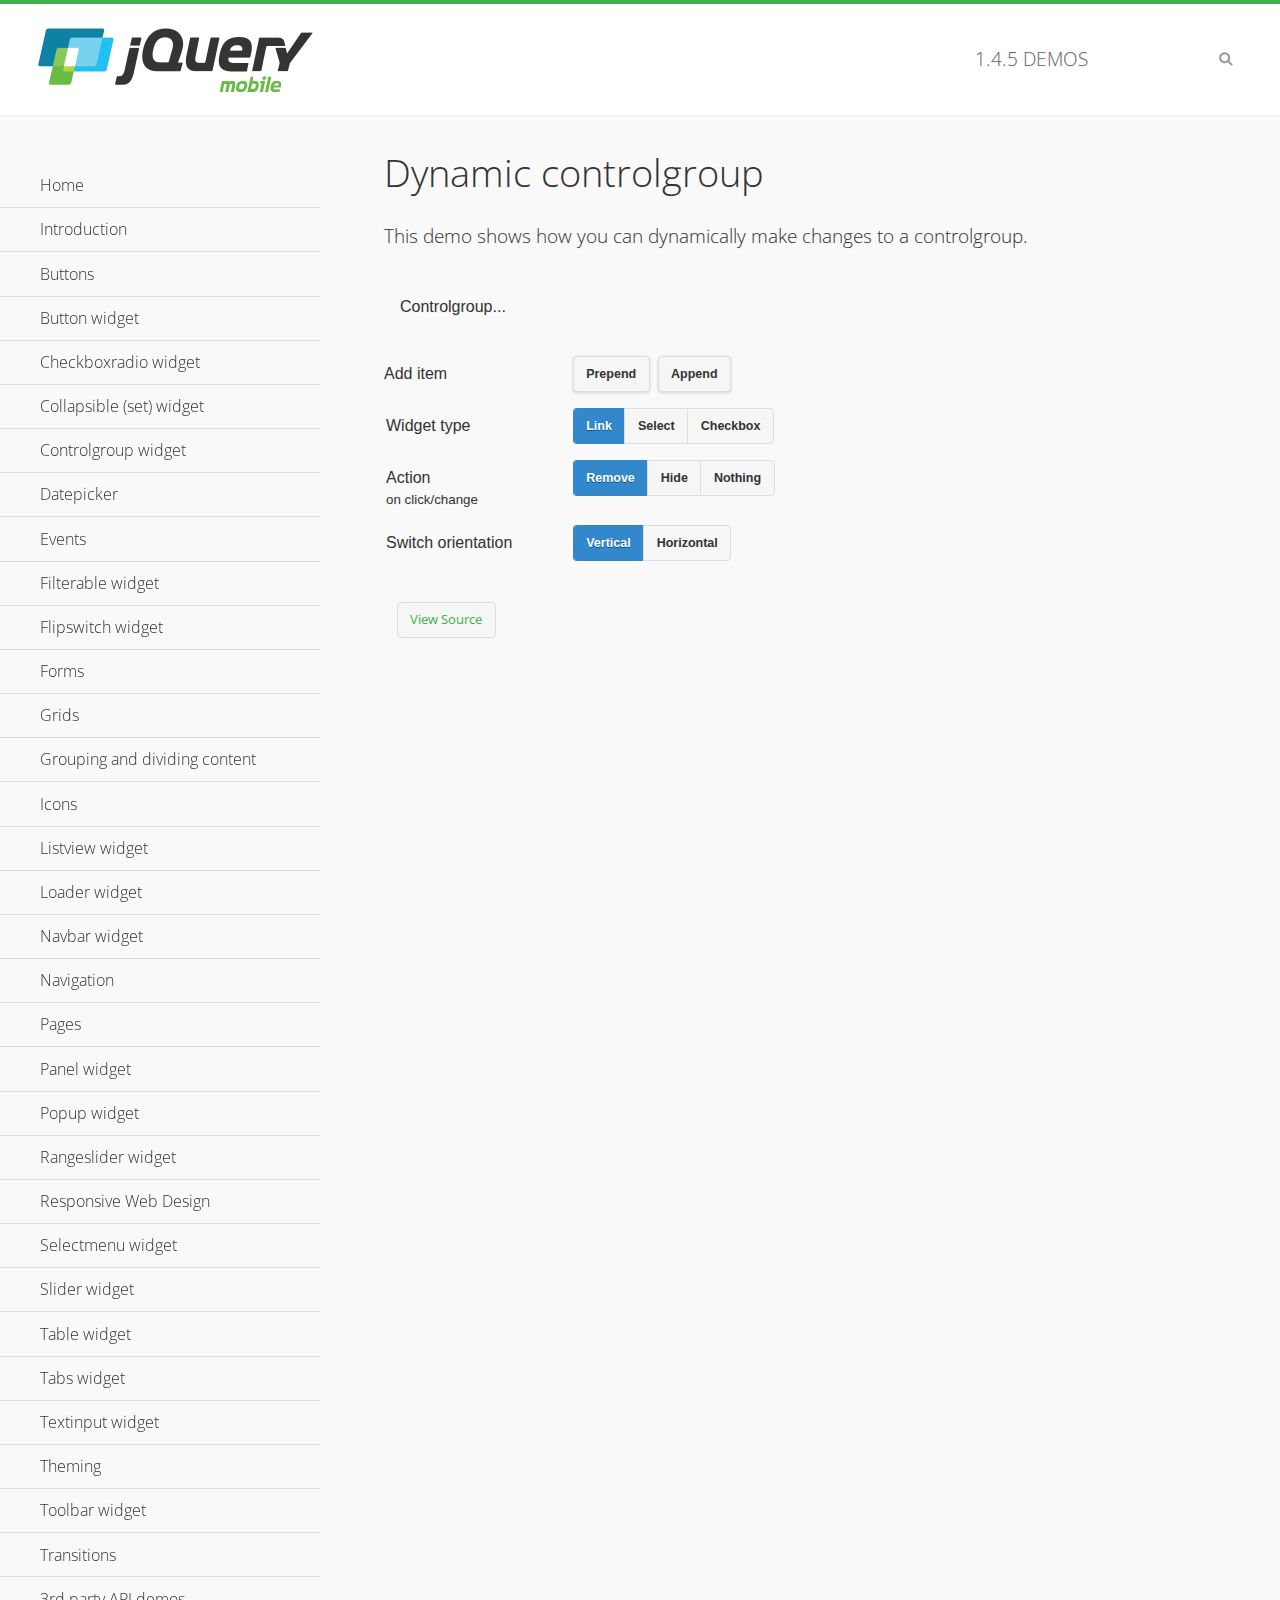
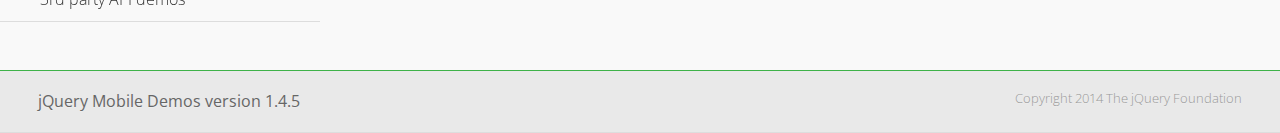
<file: www/jm/demos/controlgroup-dynamic/index.html>
<!DOCTYPE html>
<html>
<head>
	<meta charset="utf-8">
	<meta name="viewport" content="width=device-width, initial-scale=1">
	<title>Dynamic controlgroup - jQuery Mobile Demos</title>
	<link rel="shortcut icon" href="../favicon.ico">
    <link rel="stylesheet" href="http://fonts.googleapis.com/css?family=Open+Sans:300,400,700">
	<link rel="stylesheet" href="../css/themes/default/jquery.mobile-1.4.5.min.css">
	<link rel="stylesheet" href="../_assets/css/jqm-demos.css">
	<script src="../js/jquery.js"></script>
	<script src="../_assets/js/index.js"></script>
	<script src="../js/jquery.mobile-1.4.5.min.js"></script>
	<script>
		( function( $, undefined ) {
			var counter = 0;
			$( document ).bind( "pagecreate", function( e ) {
				$( "#prepend, #append", e.target ).on( "click", function( e ) {
					counter++;

					var widgetType = $( "[name='radio-widget']:checked" ).attr( "id" ),
						group = $( "#my-controlgroup" ),
						$el,
						action = function() {
							var action = $( "[name='radio-action']:checked" ).attr( "id" );
							if ( $( $el[1] ).is( "select" ) && action === "hide" ) {
								$el = $( $el[1] ).parents( ".ui-select" );
							}
							$el[ action ]();
							group.controlgroup( "refresh" );
						};

					if ( widgetType === "link" ) {

						$el = $( "<a href='#'>Link " + counter + "</a>" ).bind( "click", action );
						$( "#my-controlgroup" ).controlgroup( "container" )[ $( this ).attr( "id" ) ]( $el );
						$el.buttonMarkup();

					} else if ( widgetType === "select" ) {

						$el = $( "<label for='widget" + counter + "'>Select " + counter + "</label><select id='widget" + counter + "'><option value='option1'>Select " + counter + "</option><option value='option2'>Select option</option></select>" );
						$( $el[ 1 ] ).bind( "change", action);
						$( "#my-controlgroup" ).controlgroup( "container" )[ $( this ).attr( "id" ) ]( $el );
						$( $el[ 1 ] ).selectmenu();

					} else {

						$el = $( "<label for='widget" + counter + "'>Checkbox " + counter + "</label><input type='checkbox' id='widget" + counter + "'></input>" );
						$( $el[ 1 ] ).bind( "change", action );
						$( "#my-controlgroup" ).controlgroup( "container" )[ $( this ).attr( "id" ) ]( $el );
						$( $el[ 1 ] ).checkboxradio();

					}

					group.controlgroup( "refresh" );
				});

				$( "[name='radio-orientation']" ).bind( "change", function( e ) {
					$( "#my-controlgroup" ).controlgroup( "option", "type", ( $( "#isHorizontal" ).is( ":checked" ) ? "horizontal" : "vertical" ) );
				});
			});
		})( jQuery );
	</script>
</head>
<body>
<div data-role="page" class="jqm-demos">

	<div data-role="header" class="jqm-header">
		<h2><a href="../" title="jQuery Mobile Demos home"><img src="../_assets/img/jquery-logo.png" alt="jQuery Mobile"></a></h2>
		<p><span class="jqm-version"></span> Demos</p>
		<a href="#" class="jqm-navmenu-link ui-btn ui-btn-icon-notext ui-corner-all ui-icon-bars ui-nodisc-icon ui-alt-icon ui-btn-left">Menu</a>
		<a href="#" class="jqm-search-link ui-btn ui-btn-icon-notext ui-corner-all ui-icon-search ui-nodisc-icon ui-alt-icon ui-btn-right">Search</a>
	</div><!-- /header -->

	<div role="main" class="ui-content jqm-content">

        <h1>Dynamic controlgroup</h1>

        <p>This demo shows how you can dynamically make changes to a controlgroup.</p>

        <div data-demo-html="true" data-demo-js="true">

            <form>
            	<div class="ui-body ui-body-d ui-corner-all">
                	<p>Controlgroup...</p>
                	<div data-role="controlgroup" id="my-controlgroup"><!-- items will be injected here --></div>
                </div>
            </form>

            <div class="ui-field-contain">
                <label for="prepend">Add item</label>
                <button id="prepend" data-mini="true" data-inline="true">Prepend</button>
                <label for="append" class="ui-hidden-accessible">Action</label>
                <button id="append" data-mini="true" data-inline="true">Append</button>
            </div>

            <form action="#" method="get">
            	<div class="ui-field-contain">
                    <fieldset data-role="controlgroup" data-type="horizontal" data-mini="true">
                        <legend>Widget type</legend>

                        <input type="radio" name="radio-widget" id="link" value="link" checked="checked">
                        <label for="link">Link</label>

                        <input type="radio" name="radio-widget" id="select" value="select">
                        <label for="select">Select</label>

                        <input type="radio" name="radio-widget" id="checkbox" value="checkbox">
                        <label for="checkbox">Checkbox</label>
                    </fieldset>
            	</div>

            	<div class="ui-field-contain">
                    <fieldset data-role="controlgroup" data-type="horizontal" data-mini="true">
                        <legend>Action<br><small>on click/change</small></legend>

                        <input type="radio" name="radio-action" id="remove" value="remove" checked="checked">
                        <label for="remove">Remove</label>

                        <input type="radio" name="radio-action" id="hide" value="hide">
                        <label for="hide">Hide</label>

                        <input type="radio" name="radio-action" id="width" value="width">
                        <label for="width">Nothing</label>
                    </fieldset>
            	</div>

            	<div class="ui-field-contain">
                    <fieldset data-role="controlgroup" data-type="horizontal" data-mini="true">
                        <legend>Switch orientation</legend>

                        <input type="radio" name="radio-orientation" id="isVertical" value="isVertical" checked="checked">
                        <label for="isVertical">Vertical</label>

                        <input type="radio" name="radio-orientation" id="isHorizontal" value="isHorizontal">
                        <label for="isHorizontal">Horizontal</label>
                    </fieldset>
            	</div>

            </form>

        </div><!--/demo-html -->

	</div><!-- /content -->
	    <div data-role="panel" class="jqm-navmenu-panel" data-position="left" data-display="overlay" data-theme="a">
	    	<ul class="jqm-list ui-alt-icon ui-nodisc-icon">
<li data-filtertext="demos homepage" data-icon="home"><a href=".././">Home</a></li>
<li data-filtertext="introduction overview getting started"><a href="../intro/" data-ajax="false">Introduction</a></li>
<li data-filtertext="buttons button markup buttonmarkup method anchor link button element"><a href="../button-markup/" data-ajax="false">Buttons</a></li>
<li data-filtertext="form button widget input button submit reset"><a href="../button/" data-ajax="false">Button widget</a></li>
<li data-role="collapsible" data-enhanced="true" data-collapsed-icon="carat-d" data-expanded-icon="carat-u" data-iconpos="right" data-inset="false" class="ui-collapsible ui-collapsible-themed-content ui-collapsible-collapsed">
	<h3 class="ui-collapsible-heading ui-collapsible-heading-collapsed">
		<a href="#" class="ui-collapsible-heading-toggle ui-btn ui-btn-icon-right ui-btn-inherit ui-icon-carat-d">
		    Checkboxradio widget<span class="ui-collapsible-heading-status"> click to expand contents</span>
		</a>
	</h3>
	<div class="ui-collapsible-content ui-body-inherit ui-collapsible-content-collapsed" aria-hidden="true">
		<ul>
			<li data-filtertext="form checkboxradio widget checkbox input checkboxes controlgroups"><a href="../checkboxradio-checkbox/" data-ajax="false">Checkboxes</a></li>
			<li data-filtertext="form checkboxradio widget radio input radio buttons controlgroups"><a href="../checkboxradio-radio/" data-ajax="false">Radio buttons</a></li>
		</ul>
	</div>
</li>
<li data-role="collapsible" data-enhanced="true" data-collapsed-icon="carat-d" data-expanded-icon="carat-u" data-iconpos="right" data-inset="false" class="ui-collapsible ui-collapsible-themed-content ui-collapsible-collapsed">
	<h3 class="ui-collapsible-heading ui-collapsible-heading-collapsed">
		<a href="#" class="ui-collapsible-heading-toggle ui-btn ui-btn-icon-right ui-btn-inherit ui-icon-carat-d">
			Collapsible (set) widget<span class="ui-collapsible-heading-status"> click to expand contents</span>
		</a>
	</h3>
	<div class="ui-collapsible-content ui-body-inherit ui-collapsible-content-collapsed" aria-hidden="true">
		<ul>
			<li data-filtertext="collapsibles content formatting"><a href="../collapsible/" data-ajax="false">Collapsible</a></li>
			<li data-filtertext="dynamic collapsible set accordion append expand"><a href="../collapsible-dynamic/" data-ajax="false">Dynamic collapsibles</a></li>
			<li data-filtertext="accordions collapsible set widget content formatting grouped collapsibles"><a href="../collapsibleset/" data-ajax="false">Collapsible set</a></li>
		</ul>
	</div>
</li>
<li data-role="collapsible" data-enhanced="true" data-collapsed-icon="carat-d" data-expanded-icon="carat-u" data-iconpos="right" data-inset="false" class="ui-collapsible ui-collapsible-themed-content ui-collapsible-collapsed">
	<h3 class="ui-collapsible-heading ui-collapsible-heading-collapsed">
		<a href="#" class="ui-collapsible-heading-toggle ui-btn ui-btn-icon-right ui-btn-inherit ui-icon-carat-d">
			Controlgroup widget<span class="ui-collapsible-heading-status"> click to expand contents</span>
		</a>
	</h3>
	<div class="ui-collapsible-content ui-body-inherit ui-collapsible-content-collapsed" aria-hidden="true">
		<ul>
			<li data-filtertext="controlgroups selectmenu checkboxradio input grouped buttons horizontal vertical"><a href="../controlgroup/" data-ajax="false">Controlgroup</a></li>
			<li data-filtertext="dynamic controlgroup dynamically add buttons"><a href="../controlgroup-dynamic/" data-ajax="false">Dynamic controlgroups</a></li>
		</ul>
	</div>
</li>
<li data-filtertext="form datepicker widget date input"><a href="../datepicker/" data-ajax="false">Datepicker</a></li>
<li data-role="collapsible" data-enhanced="true" data-collapsed-icon="carat-d" data-expanded-icon="carat-u" data-iconpos="right" data-inset="false" class="ui-collapsible ui-collapsible-themed-content ui-collapsible-collapsed">
	<h3 class="ui-collapsible-heading ui-collapsible-heading-collapsed">
		<a href="#" class="ui-collapsible-heading-toggle ui-btn ui-btn-icon-right ui-btn-inherit ui-icon-carat-d">
			Events<span class="ui-collapsible-heading-status"> click to expand contents</span>
		</a>
	</h3>
	<div class="ui-collapsible-content ui-body-inherit ui-collapsible-content-collapsed" aria-hidden="true">
		<ul>
			<li data-filtertext="swipe to delete list items listviews swipe events"><a href="../swipe-list/" data-ajax="false">Swipe list items</a></li>
			<li data-filtertext="swipe to navigate swipe page navigation swipe events"><a href="../swipe-page/" data-ajax="false">Swipe page navigation</a></li>
		</ul>
	</div>
</li>
<li data-filtertext="filterable filter elements sorting searching listview table"><a href="../filterable/" data-ajax="false">Filterable widget</a></li>
<li data-filtertext="form flipswitch widget flip toggle switch binary select checkbox input"><a href="../flipswitch/" data-ajax="false">Flipswitch widget</a></li>
<li data-role="collapsible" data-enhanced="true" data-collapsed-icon="carat-d" data-expanded-icon="carat-u" data-iconpos="right" data-inset="false" class="ui-collapsible ui-collapsible-themed-content ui-collapsible-collapsed">
	<h3 class="ui-collapsible-heading ui-collapsible-heading-collapsed">
		<a href="#" class="ui-collapsible-heading-toggle ui-btn ui-btn-icon-right ui-btn-inherit ui-icon-carat-d">
			Forms<span class="ui-collapsible-heading-status"> click to expand contents</span>
		</a>
	</h3>
	<div class="ui-collapsible-content ui-body-inherit ui-collapsible-content-collapsed" aria-hidden="true">
		<ul>
			<li data-filtertext="forms text checkbox radio range button submit reset inputs selects textarea slider flipswitch label form elements"><a href="../forms/" data-ajax="false">Forms</a></li>
			<li data-filtertext="form hide labels hidden accessible ui-hidden-accessible forms"><a href="../forms-label-hidden-accessible/" data-ajax="false">Hide labels</a></li>
			<li data-filtertext="form field containers fieldcontain ui-field-contain forms"><a href="../forms-field-contain/" data-ajax="false">Field containers</a></li>
			<li data-filtertext="forms disabled form elements"><a href="../forms-disabled/" data-ajax="false">Forms disabled</a></li>
			<li data-filtertext="forms gallery examples overview forms text checkbox radio range button submit reset inputs selects textarea slider flipswitch label form elements"><a href="../forms-gallery/" data-ajax="false">Forms gallery</a></li>
		</ul>
	</div>
</li>
<li data-role="collapsible" data-enhanced="true" data-collapsed-icon="carat-d" data-expanded-icon="carat-u" data-iconpos="right" data-inset="false" class="ui-collapsible ui-collapsible-themed-content ui-collapsible-collapsed">
	<h3 class="ui-collapsible-heading ui-collapsible-heading-collapsed">
		<a href="#" class="ui-collapsible-heading-toggle ui-btn ui-btn-icon-right ui-btn-inherit ui-icon-carat-d">
			Grids<span class="ui-collapsible-heading-status"> click to expand contents</span>
		</a>
	</h3>
	<div class="ui-collapsible-content ui-body-inherit ui-collapsible-content-collapsed" aria-hidden="true">
		<ul>
			<li data-filtertext="grids columns blocks content formatting rwd responsive css framework"><a href="../grids/" data-ajax="false">Grids</a></li>
			<li data-filtertext="buttons in grids css framework"><a href="../grids-buttons/" data-ajax="false">Buttons in grids</a></li>
			<li data-filtertext="custom responsive grids rwd css framework"><a href="../grids-custom-responsive/" data-ajax="false">Custom responsive grids</a></li>
		</ul>
	</div>
</li>
<li data-filtertext="blocks content formatting sections heading"><a href="../body-bar-classes/" data-ajax="false">Grouping and dividing content</a></li>
<li data-role="collapsible" data-enhanced="true" data-collapsed-icon="carat-d" data-expanded-icon="carat-u" data-iconpos="right" data-inset="false" class="ui-collapsible ui-collapsible-themed-content ui-collapsible-collapsed">
	<h3 class="ui-collapsible-heading ui-collapsible-heading-collapsed">
		<a href="#" class="ui-collapsible-heading-toggle ui-btn ui-btn-icon-right ui-btn-inherit ui-icon-carat-d">
			Icons<span class="ui-collapsible-heading-status"> click to expand contents</span>
		</a>
	</h3>
	<div class="ui-collapsible-content ui-body-inherit ui-collapsible-content-collapsed" aria-hidden="true">
		<ul>
			<li data-filtertext="button icons svg disc alt custom icon position"><a href="../icons/" data-ajax="false">Icons</a></li>
			<li data-filtertext=""><a href="../icons-grunticon/" data-ajax="false">Grunticon loader</a></li>
		</ul>
	</div>
</li>
<li data-role="collapsible" data-enhanced="true" data-collapsed-icon="carat-d" data-expanded-icon="carat-u" data-iconpos="right" data-inset="false" class="ui-collapsible ui-collapsible-themed-content ui-collapsible-collapsed">
	<h3 class="ui-collapsible-heading ui-collapsible-heading-collapsed">
		<a href="#" class="ui-collapsible-heading-toggle ui-btn ui-btn-icon-right ui-btn-inherit ui-icon-carat-d">
			Listview widget<span class="ui-collapsible-heading-status"> click to expand contents</span>
		</a>
	</h3>
	<div class="ui-collapsible-content ui-body-inherit ui-collapsible-content-collapsed" aria-hidden="true">
		<ul>
			<li data-filtertext="listview widget thumbnails icons nested split button collapsible ul ol"><a href="../listview/" data-ajax="false">Listview</a></li>
			<li data-filtertext="autocomplete filterable reveal listview filtertextbeforefilter placeholder"><a href="../listview-autocomplete/" data-ajax="false">Listview autocomplete</a></li>
			<li data-filtertext="autocomplete filterable reveal listview remote data filtertextbeforefilter placeholder"><a href="../listview-autocomplete-remote/" data-ajax="false">Listview autocomplete remote data</a></li>
			<li data-filtertext="autodividers anchor jump scroll linkbars listview lists ul ol"><a href="../listview-autodividers-linkbar/" data-ajax="false">Listview autodividers linkbar</a></li>
			<li data-filtertext="listview autodividers selector autodividersselector lists ul ol"><a href="../listview-autodividers-selector/" data-ajax="false">Listview autodividers selector</a></li>
			<li data-filtertext="listview nested list items"><a href="../listview-nested-lists/" data-ajax="false">Nested Listviews</a></li>
			<li data-filtertext="listview collapsible list items flat"><a href="../listview-collapsible-item-flat/" data-ajax="false">Listview collapsible list items (flat)</a></li>
			<li data-filtertext="listview collapsible list indented"><a href="../listview-collapsible-item-indented/" data-ajax="false">Listview collapsible list items (indented)</a></li>
			<li data-filtertext="grid listview responsive grids responsive listviews lists ul"><a href="../listview-grid/" data-ajax="false">Listview responsive grid</a></li>
		</ul>
	</div>
</li>
<li data-filtertext="loader widget page loading navigation overlay spinner"><a href="../loader/" data-ajax="false">Loader widget</a></li>
<li data-filtertext="navbar widget navmenu toolbars header footer"><a href="../navbar/" data-ajax="false">Navbar widget</a></li>
<li data-role="collapsible" data-enhanced="true" data-collapsed-icon="carat-d" data-expanded-icon="carat-u" data-iconpos="right" data-inset="false" class="ui-collapsible ui-collapsible-themed-content ui-collapsible-collapsed">
	<h3 class="ui-collapsible-heading ui-collapsible-heading-collapsed">
		<a href="#" class="ui-collapsible-heading-toggle ui-btn ui-btn-icon-right ui-btn-inherit ui-icon-carat-d">
			Navigation<span class="ui-collapsible-heading-status"> click to expand contents</span>
		</a>
	</h3>
	<div class="ui-collapsible-content ui-body-inherit ui-collapsible-content-collapsed" aria-hidden="true">
		<ul>
			<li data-filtertext="ajax navigation navigate widget history event method"><a href="../navigation/" data-ajax="false">Navigation</a></li>
			<li data-filtertext="linking pages page links navigation ajax prefetch cache"><a href="../navigation-linking-pages/" data-ajax="false">Linking pages</a></li>
			<!-- <li data-filtertext="php redirect server redirection server-side navigation"><a href="../navigation-php-redirect/" data-ajax="false">PHP redirect demo</a></li>-->
			<li data-filtertext="navigation redirection hash query"><a href="../navigation-hash-processing/" data-ajax="false">Hash processing demo</a></li>
			<li data-filtertext="navigation redirection hash query"><a href="../page-events/" data-ajax="false">Page Navigation Events</a></li>
		</ul>
	</div>
</li>
<li data-role="collapsible" data-enhanced="true" data-collapsed-icon="carat-d" data-expanded-icon="carat-u" data-iconpos="right" data-inset="false" class="ui-collapsible ui-collapsible-themed-content ui-collapsible-collapsed">
	<h3 class="ui-collapsible-heading ui-collapsible-heading-collapsed">
		<a href="#" class="ui-collapsible-heading-toggle ui-btn ui-btn-icon-right ui-btn-inherit ui-icon-carat-d">
			Pages<span class="ui-collapsible-heading-status"> click to expand contents</span>
		</a>
	</h3>
	<div class="ui-collapsible-content ui-body-inherit ui-collapsible-content-collapsed" aria-hidden="true">
		<ul>
			<li data-filtertext="pages page widget ajax navigation"><a href="../pages/" data-ajax="false">Pages</a></li>
			<li data-filtertext="single page"><a href="../pages-single-page/" data-ajax="false">Single page</a></li>
			<li data-filtertext="multipage multi-page page"><a href="../pages-multi-page/" data-ajax="false">Multi-page template</a></li>
			<li data-filtertext="dialog page widget modal popup"><a href="../pages-dialog/" data-ajax="false">Dialog page</a></li>
		</ul>
	</div>
</li>
<li data-role="collapsible" data-enhanced="true" data-collapsed-icon="carat-d" data-expanded-icon="carat-u" data-iconpos="right" data-inset="false" class="ui-collapsible ui-collapsible-themed-content ui-collapsible-collapsed">
	<h3 class="ui-collapsible-heading ui-collapsible-heading-collapsed">
		<a href="#" class="ui-collapsible-heading-toggle ui-btn ui-btn-icon-right ui-btn-inherit ui-icon-carat-d">
			Panel widget<span class="ui-collapsible-heading-status"> click to expand contents</span>
		</a>
	</h3>
	<div class="ui-collapsible-content ui-body-inherit ui-collapsible-content-collapsed" aria-hidden="true">
		<ul>
			<li data-filtertext="panel widget sliding panels reveal push overlay responsive"><a href="../panel/" data-ajax="false">Panel</a></li>
			<li data-filtertext=""><a href="../panel-external/" data-ajax="false">External panels</a></li>
			<li data-filtertext="panel "><a href="../panel-fixed/" data-ajax="false">Fixed panels</a></li>
			<li data-filtertext="panel slide panels sliding panels shadow rwd responsive breakpoint"><a href="../panel-responsive/" data-ajax="false">Panels responsive</a></li>
			<li data-filtertext="panel custom style custom panel width reveal shadow listview panel styling page background wrapper"><a href="../panel-styling/" data-ajax="false">Custom panel style</a></li>
			<li data-filtertext="panel open on swipe"><a href="../panel-swipe-open/" data-ajax="false">Panel open on swipe</a></li>
			<li data-filtertext="panels outside page internal external toolbars"><a href="../panel-external-internal/" data-ajax="false">Panel external and internal</a></li>
		</ul>
	</div>
</li>
<li data-role="collapsible" data-enhanced="true" data-collapsed-icon="carat-d" data-expanded-icon="carat-u" data-iconpos="right" data-inset="false" class="ui-collapsible ui-collapsible-themed-content ui-collapsible-collapsed">
	<h3 class="ui-collapsible-heading ui-collapsible-heading-collapsed">
		<a href="#" class="ui-collapsible-heading-toggle ui-btn ui-btn-icon-right ui-btn-inherit ui-icon-carat-d">
			Popup widget<span class="ui-collapsible-heading-status"> click to expand contents</span>
		</a>
	</h3>
	<div class="ui-collapsible-content ui-body-inherit ui-collapsible-content-collapsed" aria-hidden="true">
		<ul>
			<li data-filtertext="popup widget popups dialog modal transition tooltip lightbox form overlay screen flip pop fade transition"><a href="../popup/" data-ajax="false">Popup</a></li>
			<li data-filtertext="popup alignment position"><a href="../popup-alignment/" data-ajax="false">Popup alignment</a></li>
			<li data-filtertext="popup arrow size popups popover"><a href="../popup-arrow-size/" data-ajax="false">Popup arrow size</a></li>
			<li data-filtertext="dynamic popups popup images lightbox"><a href="../popup-dynamic/" data-ajax="false">Dynamic popups</a></li>
			<li data-filtertext="popups with iframes scaling"><a href="../popup-iframe/" data-ajax="false">Popups with iframes</a></li>
			<li data-filtertext="popup image scaling"><a href="../popup-image-scaling/" data-ajax="false">Popup image scaling</a></li>
			<li data-filtertext="external popup outside multi-page"><a href="../popup-outside-multipage/" data-ajax="false">Popup outside multi-page</a></li>
		</ul>
	</div>
</li>
<li data-filtertext="form rangeslider widget dual sliders dual handle sliders range input"><a href="../rangeslider/" data-ajax="false">Rangeslider widget</a></li>
<li data-filtertext="responsive web design rwd adaptive progressive enhancement PE accessible mobile breakpoints media query media queries"><a href="../rwd/" data-ajax="false">Responsive Web Design</a></li>
<li data-role="collapsible" data-enhanced="true" data-collapsed-icon="carat-d" data-expanded-icon="carat-u" data-iconpos="right" data-inset="false" class="ui-collapsible ui-collapsible-themed-content ui-collapsible-collapsed">
	<h3 class="ui-collapsible-heading ui-collapsible-heading-collapsed">
		<a href="#" class="ui-collapsible-heading-toggle ui-btn ui-btn-icon-right ui-btn-inherit ui-icon-carat-d">
			Selectmenu widget<span class="ui-collapsible-heading-status"> click to expand contents</span>
		</a>
	</h3>
	<div class="ui-collapsible-content ui-body-inherit ui-collapsible-content-collapsed" aria-hidden="true">
		<ul>
			<li data-filtertext="form selectmenu widget select input custom select menu selects"><a href="../selectmenu/" data-ajax="false">Selectmenu</a></li>
			<li data-filtertext="form custom select menu selectmenu widget custom menu option optgroup multiple selects"><a href="../selectmenu-custom/" data-ajax="false">Custom select menu</a></li>
			<li data-filtertext="filterable select filter popup dialog"><a href="../selectmenu-custom-filter/" data-ajax="false">Custom select menu with filter</a></li>
		</ul>
	</div>
</li>
<li data-role="collapsible" data-enhanced="true" data-collapsed-icon="carat-d" data-expanded-icon="carat-u" data-iconpos="right" data-inset="false" class="ui-collapsible ui-collapsible-themed-content ui-collapsible-collapsed">
	<h3 class="ui-collapsible-heading ui-collapsible-heading-collapsed">
		<a href="#" class="ui-collapsible-heading-toggle ui-btn ui-btn-icon-right ui-btn-inherit ui-icon-carat-d">
			Slider widget<span class="ui-collapsible-heading-status"> click to expand contents</span>
		</a>
	</h3>
	<div class="ui-collapsible-content ui-body-inherit ui-collapsible-content-collapsed" aria-hidden="true">
		<ul>
			<li data-filtertext="form slider widget range input single sliders"><a href="../slider/" data-ajax="false">Slider</a></li>
			<li data-filtertext="form slider widget flipswitch slider binary select flip toggle switch"><a href="../slider-flipswitch/" data-ajax="false">Slider flip toggle switch</a></li>
			<li data-filtertext="form slider tooltip handle value input range sliders"><a href="../slider-tooltip/" data-ajax="false">Slider tooltip</a></li>
		</ul>
	</div>
</li>
<li data-role="collapsible" data-enhanced="true" data-collapsed-icon="carat-d" data-expanded-icon="carat-u" data-iconpos="right" data-inset="false" class="ui-collapsible ui-collapsible-themed-content ui-collapsible-collapsed">
	<h3 class="ui-collapsible-heading ui-collapsible-heading-collapsed">
		<a href="#" class="ui-collapsible-heading-toggle ui-btn ui-btn-icon-right ui-btn-inherit ui-icon-carat-d">
			Table widget<span class="ui-collapsible-heading-status"> click to expand contents</span>
		</a>
	</h3>
	<div class="ui-collapsible-content ui-body-inherit ui-collapsible-content-collapsed" aria-hidden="true">
		<ul>
			<li data-filtertext="table widget reflow column toggle th td responsive tables rwd hide show tabular"><a href="../table-column-toggle/" data-ajax="false">Table Column Toggle</a></li>
			<li data-filtertext="table column toggle phone comparison demo"><a href="../table-column-toggle-example/" data-ajax="false">Table Column Toggle demo</a></li>
			<li data-filtertext="responsive tables table column toggle heading groups rwd breakpoint"><a href="../table-column-toggle-heading-groups/" data-ajax="false">Table Column Toggle heading groups</a></li>
			<li data-filtertext="responsive tables table column toggle hide rwd breakpoint customization options"><a href="../table-column-toggle-options/" data-ajax="false">Table Column Toggle options</a></li>
			<li data-filtertext="table reflow th td responsive rwd columns tabular"><a href="../table-reflow/" data-ajax="false">Table Reflow</a></li>
			<li data-filtertext="responsive tables table reflow heading groups rwd breakpoint"><a href="../table-reflow-heading-groups/" data-ajax="false">Table Reflow heading groups</a></li>
			<li data-filtertext="responsive tables table reflow stripes strokes table style"><a href="../table-reflow-stripes-strokes/" data-ajax="false">Table Reflow stripes and strokes</a></li>
			<li data-filtertext="responsive tables table reflow stack custom styles"><a href="../table-reflow-styling/" data-ajax="false">Table Reflow custom styles</a></li>
		</ul>
	</div>
</li>
<li data-filtertext="ui tabs widget"><a href="../tabs/" data-ajax="false">Tabs widget</a></li>
<li data-filtertext="form textinput widget text input textarea number date time tel email file color password"><a href="../textinput/" data-ajax="false">Textinput widget</a></li>
<li data-role="collapsible" data-enhanced="true" data-collapsed-icon="carat-d" data-expanded-icon="carat-u" data-iconpos="right" data-inset="false" class="ui-collapsible ui-collapsible-themed-content ui-collapsible-collapsed">
	<h3 class="ui-collapsible-heading ui-collapsible-heading-collapsed">
		<a href="#" class="ui-collapsible-heading-toggle ui-btn ui-btn-icon-right ui-btn-inherit ui-icon-carat-d">
			Theming<span class="ui-collapsible-heading-status"> click to expand contents</span>
		</a>
	</h3>
	<div class="ui-collapsible-content ui-body-inherit ui-collapsible-content-collapsed" aria-hidden="true">
		<ul>
			<li data-filtertext="default theme swatches theming style css"><a href="../theme-default/" data-ajax="false">Default theme</a></li>
			<li data-filtertext="classic theme old theme swatches theming style css"><a href="../theme-classic/" data-ajax="false">Classic theme</a></li>
		</ul>
	</div>
</li>
<li data-role="collapsible" data-enhanced="true" data-collapsed-icon="carat-d" data-expanded-icon="carat-u" data-iconpos="right" data-inset="false" class="ui-collapsible ui-collapsible-themed-content ui-collapsible-collapsed">
	<h3 class="ui-collapsible-heading ui-collapsible-heading-collapsed">
		<a href="#" class="ui-collapsible-heading-toggle ui-btn ui-btn-icon-right ui-btn-inherit ui-icon-carat-d">
			Toolbar widget<span class="ui-collapsible-heading-status"> click to expand contents</span>
		</a>
	</h3>
	<div class="ui-collapsible-content ui-body-inherit ui-collapsible-content-collapsed" aria-hidden="true">
		<ul>
			<li data-filtertext="toolbar widget header footer toolbars fixed fullscreen external sections"><a href="../toolbar/" data-ajax="false">Toolbar</a></li>
			<li data-filtertext="dynamic toolbars dynamically add toolbar header footer"><a href="../toolbar-dynamic/" data-ajax="false">Dynamic toolbars</a></li>
			<li data-filtertext="external toolbars header footer"><a href="../toolbar-external/" data-ajax="false">External toolbars</a></li>
			<li data-filtertext="fixed toolbars header footer"><a href="../toolbar-fixed/" data-ajax="false">Fixed toolbars</a></li>
			<li data-filtertext="fixed fullscreen toolbars header footer"><a href="../toolbar-fixed-fullscreen/" data-ajax="false">Fullscreen toolbars</a></li>
			<li data-filtertext="external fixed toolbars header footer"><a href="../toolbar-fixed-external/" data-ajax="false">Fixed external toolbars</a></li>
			<li data-filtertext="external persistent toolbars header footer navbar navmenu"><a href="../toolbar-fixed-persistent/" data-ajax="false">Persistent toolbars</a></li>
			<li data-filtertext="external ajax optimized toolbars persistent toolbars header footer navbar"><a href="../toolbar-fixed-persistent-optimized/" data-ajax="false">Ajax optimized toolbars</a></li>
			<li data-filtertext="form in toolbars header footer"><a href="../toolbar-fixed-forms/" data-ajax="false">Form in toolbar</a></li>
		</ul>
	</div>
</li>
<li data-filtertext="page transitions animated pages popup navigation flip slide fade pop"><a href="../transitions/" data-ajax="false">Transitions</a></li>
<li data-role="collapsible" data-enhanced="true" data-collapsed-icon="carat-d" data-expanded-icon="carat-u" data-iconpos="right" data-inset="false" class="ui-collapsible ui-collapsible-themed-content ui-collapsible-collapsed">
	<h3 class="ui-collapsible-heading ui-collapsible-heading-collapsed">
		<a href="#" class="ui-collapsible-heading-toggle ui-btn ui-btn-icon-right ui-btn-inherit ui-icon-carat-d">
			3rd party API demos<span class="ui-collapsible-heading-status"> click to expand contents</span>
		</a>
	</h3>
	<div class="ui-collapsible-content ui-body-inherit ui-collapsible-content-collapsed" aria-hidden="true">
		<ul>
			<li data-filtertext="backbone requirejs navigation router"><a href="../backbone-requirejs/" data-ajax="false">Backbone RequireJS</a></li>
			<li data-filtertext="google maps geolocation demo"><a href="../map-geolocation/" data-ajax="false">Google Maps geolocation</a></li>
			<li data-filtertext="google maps hybrid"><a href="../map-list-toggle/" data-ajax="false">Google Maps list toggle</a></li>
		</ul>
	</div>
</li>



		     </ul>
		</div><!-- /panel -->


	<div data-role="footer" data-position="fixed" data-tap-toggle="false" class="jqm-footer">
		<p>jQuery Mobile Demos version <span class="jqm-version"></span></p>
		<p>Copyright 2014 The jQuery Foundation</p>
	</div><!-- /footer -->
	<!-- TODO: This should become an external panel so we can add input to markup (unique ID) -->
    <div data-role="panel" class="jqm-search-panel" data-position="right" data-display="overlay" data-theme="a">
		<div class="jqm-search">
			<ul class="jqm-list" data-filter-placeholder="Search demos..." data-filter-reveal="true">
<li data-filtertext="demos homepage" data-icon="home"><a href=".././">Home</a></li>
<li data-filtertext="introduction overview getting started"><a href="../intro/" data-ajax="false">Introduction</a></li>
<li data-filtertext="buttons button markup buttonmarkup method anchor link button element"><a href="../button-markup/" data-ajax="false">Buttons</a></li>
<li data-filtertext="form button widget input button submit reset"><a href="../button/" data-ajax="false">Button widget</a></li>
<li data-role="collapsible" data-enhanced="true" data-collapsed-icon="carat-d" data-expanded-icon="carat-u" data-iconpos="right" data-inset="false" class="ui-collapsible ui-collapsible-themed-content ui-collapsible-collapsed">
	<h3 class="ui-collapsible-heading ui-collapsible-heading-collapsed">
		<a href="#" class="ui-collapsible-heading-toggle ui-btn ui-btn-icon-right ui-btn-inherit ui-icon-carat-d">
		    Checkboxradio widget<span class="ui-collapsible-heading-status"> click to expand contents</span>
		</a>
	</h3>
	<div class="ui-collapsible-content ui-body-inherit ui-collapsible-content-collapsed" aria-hidden="true">
		<ul>
			<li data-filtertext="form checkboxradio widget checkbox input checkboxes controlgroups"><a href="../checkboxradio-checkbox/" data-ajax="false">Checkboxes</a></li>
			<li data-filtertext="form checkboxradio widget radio input radio buttons controlgroups"><a href="../checkboxradio-radio/" data-ajax="false">Radio buttons</a></li>
		</ul>
	</div>
</li>
<li data-role="collapsible" data-enhanced="true" data-collapsed-icon="carat-d" data-expanded-icon="carat-u" data-iconpos="right" data-inset="false" class="ui-collapsible ui-collapsible-themed-content ui-collapsible-collapsed">
	<h3 class="ui-collapsible-heading ui-collapsible-heading-collapsed">
		<a href="#" class="ui-collapsible-heading-toggle ui-btn ui-btn-icon-right ui-btn-inherit ui-icon-carat-d">
			Collapsible (set) widget<span class="ui-collapsible-heading-status"> click to expand contents</span>
		</a>
	</h3>
	<div class="ui-collapsible-content ui-body-inherit ui-collapsible-content-collapsed" aria-hidden="true">
		<ul>
			<li data-filtertext="collapsibles content formatting"><a href="../collapsible/" data-ajax="false">Collapsible</a></li>
			<li data-filtertext="dynamic collapsible set accordion append expand"><a href="../collapsible-dynamic/" data-ajax="false">Dynamic collapsibles</a></li>
			<li data-filtertext="accordions collapsible set widget content formatting grouped collapsibles"><a href="../collapsibleset/" data-ajax="false">Collapsible set</a></li>
		</ul>
	</div>
</li>
<li data-role="collapsible" data-enhanced="true" data-collapsed-icon="carat-d" data-expanded-icon="carat-u" data-iconpos="right" data-inset="false" class="ui-collapsible ui-collapsible-themed-content ui-collapsible-collapsed">
	<h3 class="ui-collapsible-heading ui-collapsible-heading-collapsed">
		<a href="#" class="ui-collapsible-heading-toggle ui-btn ui-btn-icon-right ui-btn-inherit ui-icon-carat-d">
			Controlgroup widget<span class="ui-collapsible-heading-status"> click to expand contents</span>
		</a>
	</h3>
	<div class="ui-collapsible-content ui-body-inherit ui-collapsible-content-collapsed" aria-hidden="true">
		<ul>
			<li data-filtertext="controlgroups selectmenu checkboxradio input grouped buttons horizontal vertical"><a href="../controlgroup/" data-ajax="false">Controlgroup</a></li>
			<li data-filtertext="dynamic controlgroup dynamically add buttons"><a href="../controlgroup-dynamic/" data-ajax="false">Dynamic controlgroups</a></li>
		</ul>
	</div>
</li>
<li data-filtertext="form datepicker widget date input"><a href="../datepicker/" data-ajax="false">Datepicker</a></li>
<li data-role="collapsible" data-enhanced="true" data-collapsed-icon="carat-d" data-expanded-icon="carat-u" data-iconpos="right" data-inset="false" class="ui-collapsible ui-collapsible-themed-content ui-collapsible-collapsed">
	<h3 class="ui-collapsible-heading ui-collapsible-heading-collapsed">
		<a href="#" class="ui-collapsible-heading-toggle ui-btn ui-btn-icon-right ui-btn-inherit ui-icon-carat-d">
			Events<span class="ui-collapsible-heading-status"> click to expand contents</span>
		</a>
	</h3>
	<div class="ui-collapsible-content ui-body-inherit ui-collapsible-content-collapsed" aria-hidden="true">
		<ul>
			<li data-filtertext="swipe to delete list items listviews swipe events"><a href="../swipe-list/" data-ajax="false">Swipe list items</a></li>
			<li data-filtertext="swipe to navigate swipe page navigation swipe events"><a href="../swipe-page/" data-ajax="false">Swipe page navigation</a></li>
		</ul>
	</div>
</li>
<li data-filtertext="filterable filter elements sorting searching listview table"><a href="../filterable/" data-ajax="false">Filterable widget</a></li>
<li data-filtertext="form flipswitch widget flip toggle switch binary select checkbox input"><a href="../flipswitch/" data-ajax="false">Flipswitch widget</a></li>
<li data-role="collapsible" data-enhanced="true" data-collapsed-icon="carat-d" data-expanded-icon="carat-u" data-iconpos="right" data-inset="false" class="ui-collapsible ui-collapsible-themed-content ui-collapsible-collapsed">
	<h3 class="ui-collapsible-heading ui-collapsible-heading-collapsed">
		<a href="#" class="ui-collapsible-heading-toggle ui-btn ui-btn-icon-right ui-btn-inherit ui-icon-carat-d">
			Forms<span class="ui-collapsible-heading-status"> click to expand contents</span>
		</a>
	</h3>
	<div class="ui-collapsible-content ui-body-inherit ui-collapsible-content-collapsed" aria-hidden="true">
		<ul>
			<li data-filtertext="forms text checkbox radio range button submit reset inputs selects textarea slider flipswitch label form elements"><a href="../forms/" data-ajax="false">Forms</a></li>
			<li data-filtertext="form hide labels hidden accessible ui-hidden-accessible forms"><a href="../forms-label-hidden-accessible/" data-ajax="false">Hide labels</a></li>
			<li data-filtertext="form field containers fieldcontain ui-field-contain forms"><a href="../forms-field-contain/" data-ajax="false">Field containers</a></li>
			<li data-filtertext="forms disabled form elements"><a href="../forms-disabled/" data-ajax="false">Forms disabled</a></li>
			<li data-filtertext="forms gallery examples overview forms text checkbox radio range button submit reset inputs selects textarea slider flipswitch label form elements"><a href="../forms-gallery/" data-ajax="false">Forms gallery</a></li>
		</ul>
	</div>
</li>
<li data-role="collapsible" data-enhanced="true" data-collapsed-icon="carat-d" data-expanded-icon="carat-u" data-iconpos="right" data-inset="false" class="ui-collapsible ui-collapsible-themed-content ui-collapsible-collapsed">
	<h3 class="ui-collapsible-heading ui-collapsible-heading-collapsed">
		<a href="#" class="ui-collapsible-heading-toggle ui-btn ui-btn-icon-right ui-btn-inherit ui-icon-carat-d">
			Grids<span class="ui-collapsible-heading-status"> click to expand contents</span>
		</a>
	</h3>
	<div class="ui-collapsible-content ui-body-inherit ui-collapsible-content-collapsed" aria-hidden="true">
		<ul>
			<li data-filtertext="grids columns blocks content formatting rwd responsive css framework"><a href="../grids/" data-ajax="false">Grids</a></li>
			<li data-filtertext="buttons in grids css framework"><a href="../grids-buttons/" data-ajax="false">Buttons in grids</a></li>
			<li data-filtertext="custom responsive grids rwd css framework"><a href="../grids-custom-responsive/" data-ajax="false">Custom responsive grids</a></li>
		</ul>
	</div>
</li>
<li data-filtertext="blocks content formatting sections heading"><a href="../body-bar-classes/" data-ajax="false">Grouping and dividing content</a></li>
<li data-role="collapsible" data-enhanced="true" data-collapsed-icon="carat-d" data-expanded-icon="carat-u" data-iconpos="right" data-inset="false" class="ui-collapsible ui-collapsible-themed-content ui-collapsible-collapsed">
	<h3 class="ui-collapsible-heading ui-collapsible-heading-collapsed">
		<a href="#" class="ui-collapsible-heading-toggle ui-btn ui-btn-icon-right ui-btn-inherit ui-icon-carat-d">
			Icons<span class="ui-collapsible-heading-status"> click to expand contents</span>
		</a>
	</h3>
	<div class="ui-collapsible-content ui-body-inherit ui-collapsible-content-collapsed" aria-hidden="true">
		<ul>
			<li data-filtertext="button icons svg disc alt custom icon position"><a href="../icons/" data-ajax="false">Icons</a></li>
			<li data-filtertext=""><a href="../icons-grunticon/" data-ajax="false">Grunticon loader</a></li>
		</ul>
	</div>
</li>
<li data-role="collapsible" data-enhanced="true" data-collapsed-icon="carat-d" data-expanded-icon="carat-u" data-iconpos="right" data-inset="false" class="ui-collapsible ui-collapsible-themed-content ui-collapsible-collapsed">
	<h3 class="ui-collapsible-heading ui-collapsible-heading-collapsed">
		<a href="#" class="ui-collapsible-heading-toggle ui-btn ui-btn-icon-right ui-btn-inherit ui-icon-carat-d">
			Listview widget<span class="ui-collapsible-heading-status"> click to expand contents</span>
		</a>
	</h3>
	<div class="ui-collapsible-content ui-body-inherit ui-collapsible-content-collapsed" aria-hidden="true">
		<ul>
			<li data-filtertext="listview widget thumbnails icons nested split button collapsible ul ol"><a href="../listview/" data-ajax="false">Listview</a></li>
			<li data-filtertext="autocomplete filterable reveal listview filtertextbeforefilter placeholder"><a href="../listview-autocomplete/" data-ajax="false">Listview autocomplete</a></li>
			<li data-filtertext="autocomplete filterable reveal listview remote data filtertextbeforefilter placeholder"><a href="../listview-autocomplete-remote/" data-ajax="false">Listview autocomplete remote data</a></li>
			<li data-filtertext="autodividers anchor jump scroll linkbars listview lists ul ol"><a href="../listview-autodividers-linkbar/" data-ajax="false">Listview autodividers linkbar</a></li>
			<li data-filtertext="listview autodividers selector autodividersselector lists ul ol"><a href="../listview-autodividers-selector/" data-ajax="false">Listview autodividers selector</a></li>
			<li data-filtertext="listview nested list items"><a href="../listview-nested-lists/" data-ajax="false">Nested Listviews</a></li>
			<li data-filtertext="listview collapsible list items flat"><a href="../listview-collapsible-item-flat/" data-ajax="false">Listview collapsible list items (flat)</a></li>
			<li data-filtertext="listview collapsible list indented"><a href="../listview-collapsible-item-indented/" data-ajax="false">Listview collapsible list items (indented)</a></li>
			<li data-filtertext="grid listview responsive grids responsive listviews lists ul"><a href="../listview-grid/" data-ajax="false">Listview responsive grid</a></li>
		</ul>
	</div>
</li>
<li data-filtertext="loader widget page loading navigation overlay spinner"><a href="../loader/" data-ajax="false">Loader widget</a></li>
<li data-filtertext="navbar widget navmenu toolbars header footer"><a href="../navbar/" data-ajax="false">Navbar widget</a></li>
<li data-role="collapsible" data-enhanced="true" data-collapsed-icon="carat-d" data-expanded-icon="carat-u" data-iconpos="right" data-inset="false" class="ui-collapsible ui-collapsible-themed-content ui-collapsible-collapsed">
	<h3 class="ui-collapsible-heading ui-collapsible-heading-collapsed">
		<a href="#" class="ui-collapsible-heading-toggle ui-btn ui-btn-icon-right ui-btn-inherit ui-icon-carat-d">
			Navigation<span class="ui-collapsible-heading-status"> click to expand contents</span>
		</a>
	</h3>
	<div class="ui-collapsible-content ui-body-inherit ui-collapsible-content-collapsed" aria-hidden="true">
		<ul>
			<li data-filtertext="ajax navigation navigate widget history event method"><a href="../navigation/" data-ajax="false">Navigation</a></li>
			<li data-filtertext="linking pages page links navigation ajax prefetch cache"><a href="../navigation-linking-pages/" data-ajax="false">Linking pages</a></li>
			<!-- <li data-filtertext="php redirect server redirection server-side navigation"><a href="../navigation-php-redirect/" data-ajax="false">PHP redirect demo</a></li>-->
			<li data-filtertext="navigation redirection hash query"><a href="../navigation-hash-processing/" data-ajax="false">Hash processing demo</a></li>
			<li data-filtertext="navigation redirection hash query"><a href="../page-events/" data-ajax="false">Page Navigation Events</a></li>
		</ul>
	</div>
</li>
<li data-role="collapsible" data-enhanced="true" data-collapsed-icon="carat-d" data-expanded-icon="carat-u" data-iconpos="right" data-inset="false" class="ui-collapsible ui-collapsible-themed-content ui-collapsible-collapsed">
	<h3 class="ui-collapsible-heading ui-collapsible-heading-collapsed">
		<a href="#" class="ui-collapsible-heading-toggle ui-btn ui-btn-icon-right ui-btn-inherit ui-icon-carat-d">
			Pages<span class="ui-collapsible-heading-status"> click to expand contents</span>
		</a>
	</h3>
	<div class="ui-collapsible-content ui-body-inherit ui-collapsible-content-collapsed" aria-hidden="true">
		<ul>
			<li data-filtertext="pages page widget ajax navigation"><a href="../pages/" data-ajax="false">Pages</a></li>
			<li data-filtertext="single page"><a href="../pages-single-page/" data-ajax="false">Single page</a></li>
			<li data-filtertext="multipage multi-page page"><a href="../pages-multi-page/" data-ajax="false">Multi-page template</a></li>
			<li data-filtertext="dialog page widget modal popup"><a href="../pages-dialog/" data-ajax="false">Dialog page</a></li>
		</ul>
	</div>
</li>
<li data-role="collapsible" data-enhanced="true" data-collapsed-icon="carat-d" data-expanded-icon="carat-u" data-iconpos="right" data-inset="false" class="ui-collapsible ui-collapsible-themed-content ui-collapsible-collapsed">
	<h3 class="ui-collapsible-heading ui-collapsible-heading-collapsed">
		<a href="#" class="ui-collapsible-heading-toggle ui-btn ui-btn-icon-right ui-btn-inherit ui-icon-carat-d">
			Panel widget<span class="ui-collapsible-heading-status"> click to expand contents</span>
		</a>
	</h3>
	<div class="ui-collapsible-content ui-body-inherit ui-collapsible-content-collapsed" aria-hidden="true">
		<ul>
			<li data-filtertext="panel widget sliding panels reveal push overlay responsive"><a href="../panel/" data-ajax="false">Panel</a></li>
			<li data-filtertext=""><a href="../panel-external/" data-ajax="false">External panels</a></li>
			<li data-filtertext="panel "><a href="../panel-fixed/" data-ajax="false">Fixed panels</a></li>
			<li data-filtertext="panel slide panels sliding panels shadow rwd responsive breakpoint"><a href="../panel-responsive/" data-ajax="false">Panels responsive</a></li>
			<li data-filtertext="panel custom style custom panel width reveal shadow listview panel styling page background wrapper"><a href="../panel-styling/" data-ajax="false">Custom panel style</a></li>
			<li data-filtertext="panel open on swipe"><a href="../panel-swipe-open/" data-ajax="false">Panel open on swipe</a></li>
			<li data-filtertext="panels outside page internal external toolbars"><a href="../panel-external-internal/" data-ajax="false">Panel external and internal</a></li>
		</ul>
	</div>
</li>
<li data-role="collapsible" data-enhanced="true" data-collapsed-icon="carat-d" data-expanded-icon="carat-u" data-iconpos="right" data-inset="false" class="ui-collapsible ui-collapsible-themed-content ui-collapsible-collapsed">
	<h3 class="ui-collapsible-heading ui-collapsible-heading-collapsed">
		<a href="#" class="ui-collapsible-heading-toggle ui-btn ui-btn-icon-right ui-btn-inherit ui-icon-carat-d">
			Popup widget<span class="ui-collapsible-heading-status"> click to expand contents</span>
		</a>
	</h3>
	<div class="ui-collapsible-content ui-body-inherit ui-collapsible-content-collapsed" aria-hidden="true">
		<ul>
			<li data-filtertext="popup widget popups dialog modal transition tooltip lightbox form overlay screen flip pop fade transition"><a href="../popup/" data-ajax="false">Popup</a></li>
			<li data-filtertext="popup alignment position"><a href="../popup-alignment/" data-ajax="false">Popup alignment</a></li>
			<li data-filtertext="popup arrow size popups popover"><a href="../popup-arrow-size/" data-ajax="false">Popup arrow size</a></li>
			<li data-filtertext="dynamic popups popup images lightbox"><a href="../popup-dynamic/" data-ajax="false">Dynamic popups</a></li>
			<li data-filtertext="popups with iframes scaling"><a href="../popup-iframe/" data-ajax="false">Popups with iframes</a></li>
			<li data-filtertext="popup image scaling"><a href="../popup-image-scaling/" data-ajax="false">Popup image scaling</a></li>
			<li data-filtertext="external popup outside multi-page"><a href="../popup-outside-multipage/" data-ajax="false">Popup outside multi-page</a></li>
		</ul>
	</div>
</li>
<li data-filtertext="form rangeslider widget dual sliders dual handle sliders range input"><a href="../rangeslider/" data-ajax="false">Rangeslider widget</a></li>
<li data-filtertext="responsive web design rwd adaptive progressive enhancement PE accessible mobile breakpoints media query media queries"><a href="../rwd/" data-ajax="false">Responsive Web Design</a></li>
<li data-role="collapsible" data-enhanced="true" data-collapsed-icon="carat-d" data-expanded-icon="carat-u" data-iconpos="right" data-inset="false" class="ui-collapsible ui-collapsible-themed-content ui-collapsible-collapsed">
	<h3 class="ui-collapsible-heading ui-collapsible-heading-collapsed">
		<a href="#" class="ui-collapsible-heading-toggle ui-btn ui-btn-icon-right ui-btn-inherit ui-icon-carat-d">
			Selectmenu widget<span class="ui-collapsible-heading-status"> click to expand contents</span>
		</a>
	</h3>
	<div class="ui-collapsible-content ui-body-inherit ui-collapsible-content-collapsed" aria-hidden="true">
		<ul>
			<li data-filtertext="form selectmenu widget select input custom select menu selects"><a href="../selectmenu/" data-ajax="false">Selectmenu</a></li>
			<li data-filtertext="form custom select menu selectmenu widget custom menu option optgroup multiple selects"><a href="../selectmenu-custom/" data-ajax="false">Custom select menu</a></li>
			<li data-filtertext="filterable select filter popup dialog"><a href="../selectmenu-custom-filter/" data-ajax="false">Custom select menu with filter</a></li>
		</ul>
	</div>
</li>
<li data-role="collapsible" data-enhanced="true" data-collapsed-icon="carat-d" data-expanded-icon="carat-u" data-iconpos="right" data-inset="false" class="ui-collapsible ui-collapsible-themed-content ui-collapsible-collapsed">
	<h3 class="ui-collapsible-heading ui-collapsible-heading-collapsed">
		<a href="#" class="ui-collapsible-heading-toggle ui-btn ui-btn-icon-right ui-btn-inherit ui-icon-carat-d">
			Slider widget<span class="ui-collapsible-heading-status"> click to expand contents</span>
		</a>
	</h3>
	<div class="ui-collapsible-content ui-body-inherit ui-collapsible-content-collapsed" aria-hidden="true">
		<ul>
			<li data-filtertext="form slider widget range input single sliders"><a href="../slider/" data-ajax="false">Slider</a></li>
			<li data-filtertext="form slider widget flipswitch slider binary select flip toggle switch"><a href="../slider-flipswitch/" data-ajax="false">Slider flip toggle switch</a></li>
			<li data-filtertext="form slider tooltip handle value input range sliders"><a href="../slider-tooltip/" data-ajax="false">Slider tooltip</a></li>
		</ul>
	</div>
</li>
<li data-role="collapsible" data-enhanced="true" data-collapsed-icon="carat-d" data-expanded-icon="carat-u" data-iconpos="right" data-inset="false" class="ui-collapsible ui-collapsible-themed-content ui-collapsible-collapsed">
	<h3 class="ui-collapsible-heading ui-collapsible-heading-collapsed">
		<a href="#" class="ui-collapsible-heading-toggle ui-btn ui-btn-icon-right ui-btn-inherit ui-icon-carat-d">
			Table widget<span class="ui-collapsible-heading-status"> click to expand contents</span>
		</a>
	</h3>
	<div class="ui-collapsible-content ui-body-inherit ui-collapsible-content-collapsed" aria-hidden="true">
		<ul>
			<li data-filtertext="table widget reflow column toggle th td responsive tables rwd hide show tabular"><a href="../table-column-toggle/" data-ajax="false">Table Column Toggle</a></li>
			<li data-filtertext="table column toggle phone comparison demo"><a href="../table-column-toggle-example/" data-ajax="false">Table Column Toggle demo</a></li>
			<li data-filtertext="responsive tables table column toggle heading groups rwd breakpoint"><a href="../table-column-toggle-heading-groups/" data-ajax="false">Table Column Toggle heading groups</a></li>
			<li data-filtertext="responsive tables table column toggle hide rwd breakpoint customization options"><a href="../table-column-toggle-options/" data-ajax="false">Table Column Toggle options</a></li>
			<li data-filtertext="table reflow th td responsive rwd columns tabular"><a href="../table-reflow/" data-ajax="false">Table Reflow</a></li>
			<li data-filtertext="responsive tables table reflow heading groups rwd breakpoint"><a href="../table-reflow-heading-groups/" data-ajax="false">Table Reflow heading groups</a></li>
			<li data-filtertext="responsive tables table reflow stripes strokes table style"><a href="../table-reflow-stripes-strokes/" data-ajax="false">Table Reflow stripes and strokes</a></li>
			<li data-filtertext="responsive tables table reflow stack custom styles"><a href="../table-reflow-styling/" data-ajax="false">Table Reflow custom styles</a></li>
		</ul>
	</div>
</li>
<li data-filtertext="ui tabs widget"><a href="../tabs/" data-ajax="false">Tabs widget</a></li>
<li data-filtertext="form textinput widget text input textarea number date time tel email file color password"><a href="../textinput/" data-ajax="false">Textinput widget</a></li>
<li data-role="collapsible" data-enhanced="true" data-collapsed-icon="carat-d" data-expanded-icon="carat-u" data-iconpos="right" data-inset="false" class="ui-collapsible ui-collapsible-themed-content ui-collapsible-collapsed">
	<h3 class="ui-collapsible-heading ui-collapsible-heading-collapsed">
		<a href="#" class="ui-collapsible-heading-toggle ui-btn ui-btn-icon-right ui-btn-inherit ui-icon-carat-d">
			Theming<span class="ui-collapsible-heading-status"> click to expand contents</span>
		</a>
	</h3>
	<div class="ui-collapsible-content ui-body-inherit ui-collapsible-content-collapsed" aria-hidden="true">
		<ul>
			<li data-filtertext="default theme swatches theming style css"><a href="../theme-default/" data-ajax="false">Default theme</a></li>
			<li data-filtertext="classic theme old theme swatches theming style css"><a href="../theme-classic/" data-ajax="false">Classic theme</a></li>
		</ul>
	</div>
</li>
<li data-role="collapsible" data-enhanced="true" data-collapsed-icon="carat-d" data-expanded-icon="carat-u" data-iconpos="right" data-inset="false" class="ui-collapsible ui-collapsible-themed-content ui-collapsible-collapsed">
	<h3 class="ui-collapsible-heading ui-collapsible-heading-collapsed">
		<a href="#" class="ui-collapsible-heading-toggle ui-btn ui-btn-icon-right ui-btn-inherit ui-icon-carat-d">
			Toolbar widget<span class="ui-collapsible-heading-status"> click to expand contents</span>
		</a>
	</h3>
	<div class="ui-collapsible-content ui-body-inherit ui-collapsible-content-collapsed" aria-hidden="true">
		<ul>
			<li data-filtertext="toolbar widget header footer toolbars fixed fullscreen external sections"><a href="../toolbar/" data-ajax="false">Toolbar</a></li>
			<li data-filtertext="dynamic toolbars dynamically add toolbar header footer"><a href="../toolbar-dynamic/" data-ajax="false">Dynamic toolbars</a></li>
			<li data-filtertext="external toolbars header footer"><a href="../toolbar-external/" data-ajax="false">External toolbars</a></li>
			<li data-filtertext="fixed toolbars header footer"><a href="../toolbar-fixed/" data-ajax="false">Fixed toolbars</a></li>
			<li data-filtertext="fixed fullscreen toolbars header footer"><a href="../toolbar-fixed-fullscreen/" data-ajax="false">Fullscreen toolbars</a></li>
			<li data-filtertext="external fixed toolbars header footer"><a href="../toolbar-fixed-external/" data-ajax="false">Fixed external toolbars</a></li>
			<li data-filtertext="external persistent toolbars header footer navbar navmenu"><a href="../toolbar-fixed-persistent/" data-ajax="false">Persistent toolbars</a></li>
			<li data-filtertext="external ajax optimized toolbars persistent toolbars header footer navbar"><a href="../toolbar-fixed-persistent-optimized/" data-ajax="false">Ajax optimized toolbars</a></li>
			<li data-filtertext="form in toolbars header footer"><a href="../toolbar-fixed-forms/" data-ajax="false">Form in toolbar</a></li>
		</ul>
	</div>
</li>
<li data-filtertext="page transitions animated pages popup navigation flip slide fade pop"><a href="../transitions/" data-ajax="false">Transitions</a></li>
<li data-role="collapsible" data-enhanced="true" data-collapsed-icon="carat-d" data-expanded-icon="carat-u" data-iconpos="right" data-inset="false" class="ui-collapsible ui-collapsible-themed-content ui-collapsible-collapsed">
	<h3 class="ui-collapsible-heading ui-collapsible-heading-collapsed">
		<a href="#" class="ui-collapsible-heading-toggle ui-btn ui-btn-icon-right ui-btn-inherit ui-icon-carat-d">
			3rd party API demos<span class="ui-collapsible-heading-status"> click to expand contents</span>
		</a>
	</h3>
	<div class="ui-collapsible-content ui-body-inherit ui-collapsible-content-collapsed" aria-hidden="true">
		<ul>
			<li data-filtertext="backbone requirejs navigation router"><a href="../backbone-requirejs/" data-ajax="false">Backbone RequireJS</a></li>
			<li data-filtertext="google maps geolocation demo"><a href="../map-geolocation/" data-ajax="false">Google Maps geolocation</a></li>
			<li data-filtertext="google maps hybrid"><a href="../map-list-toggle/" data-ajax="false">Google Maps list toggle</a></li>
		</ul>
	</div>
</li>



			</ul>
		</div>
	</div><!-- /panel -->


</div><!-- /page -->

</body>
</html>
</file>
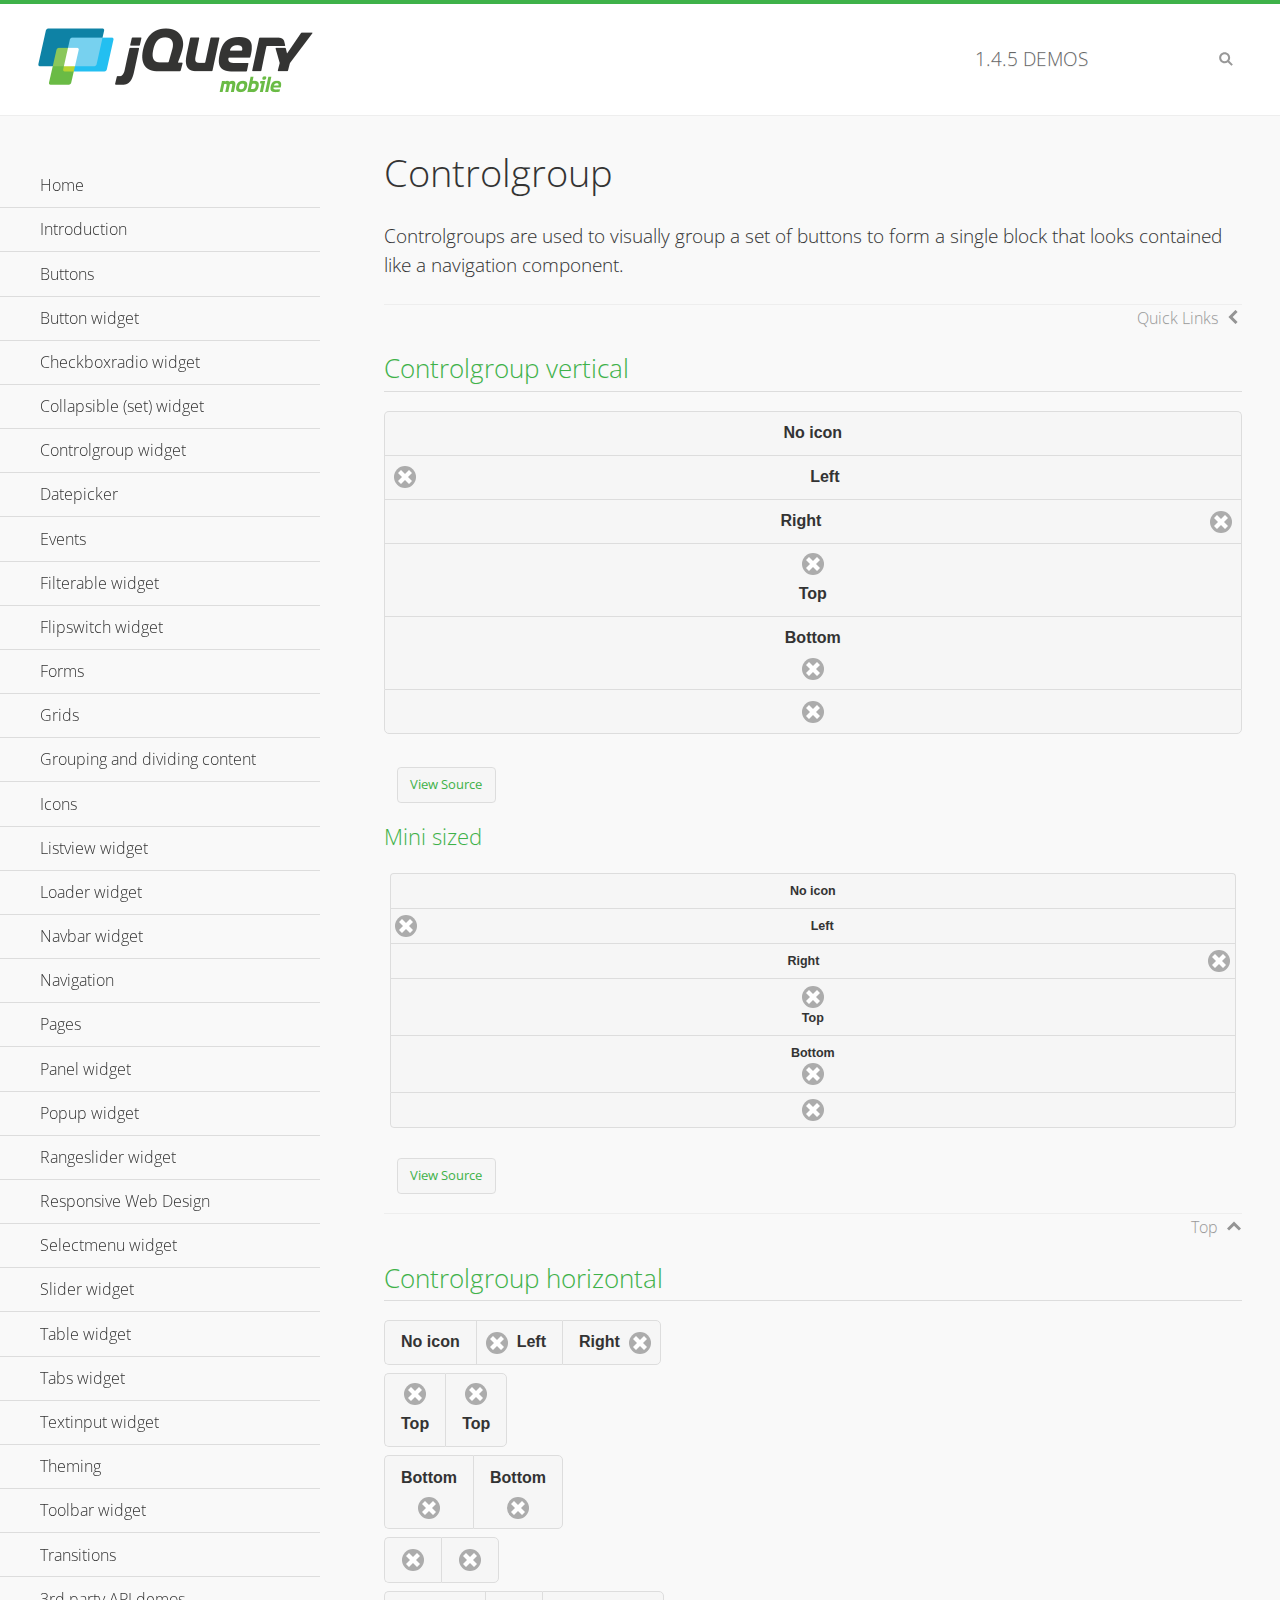
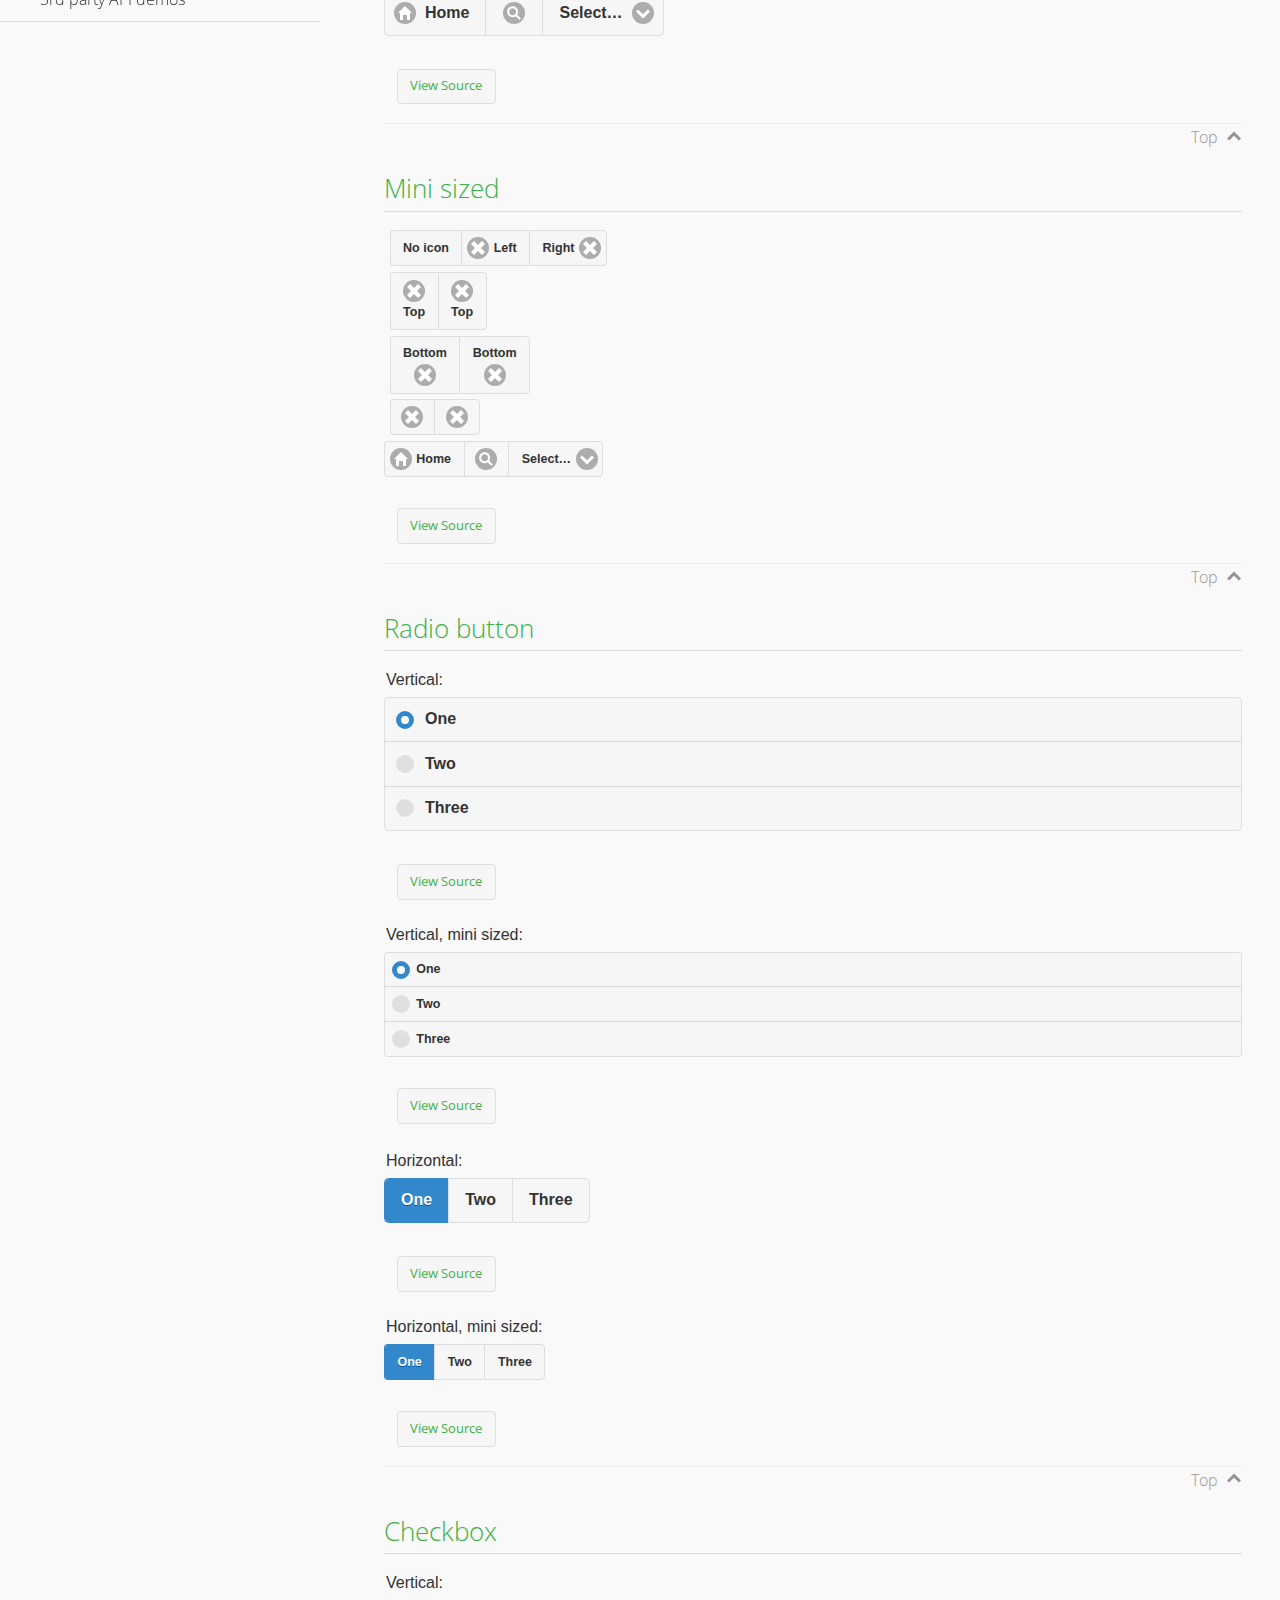
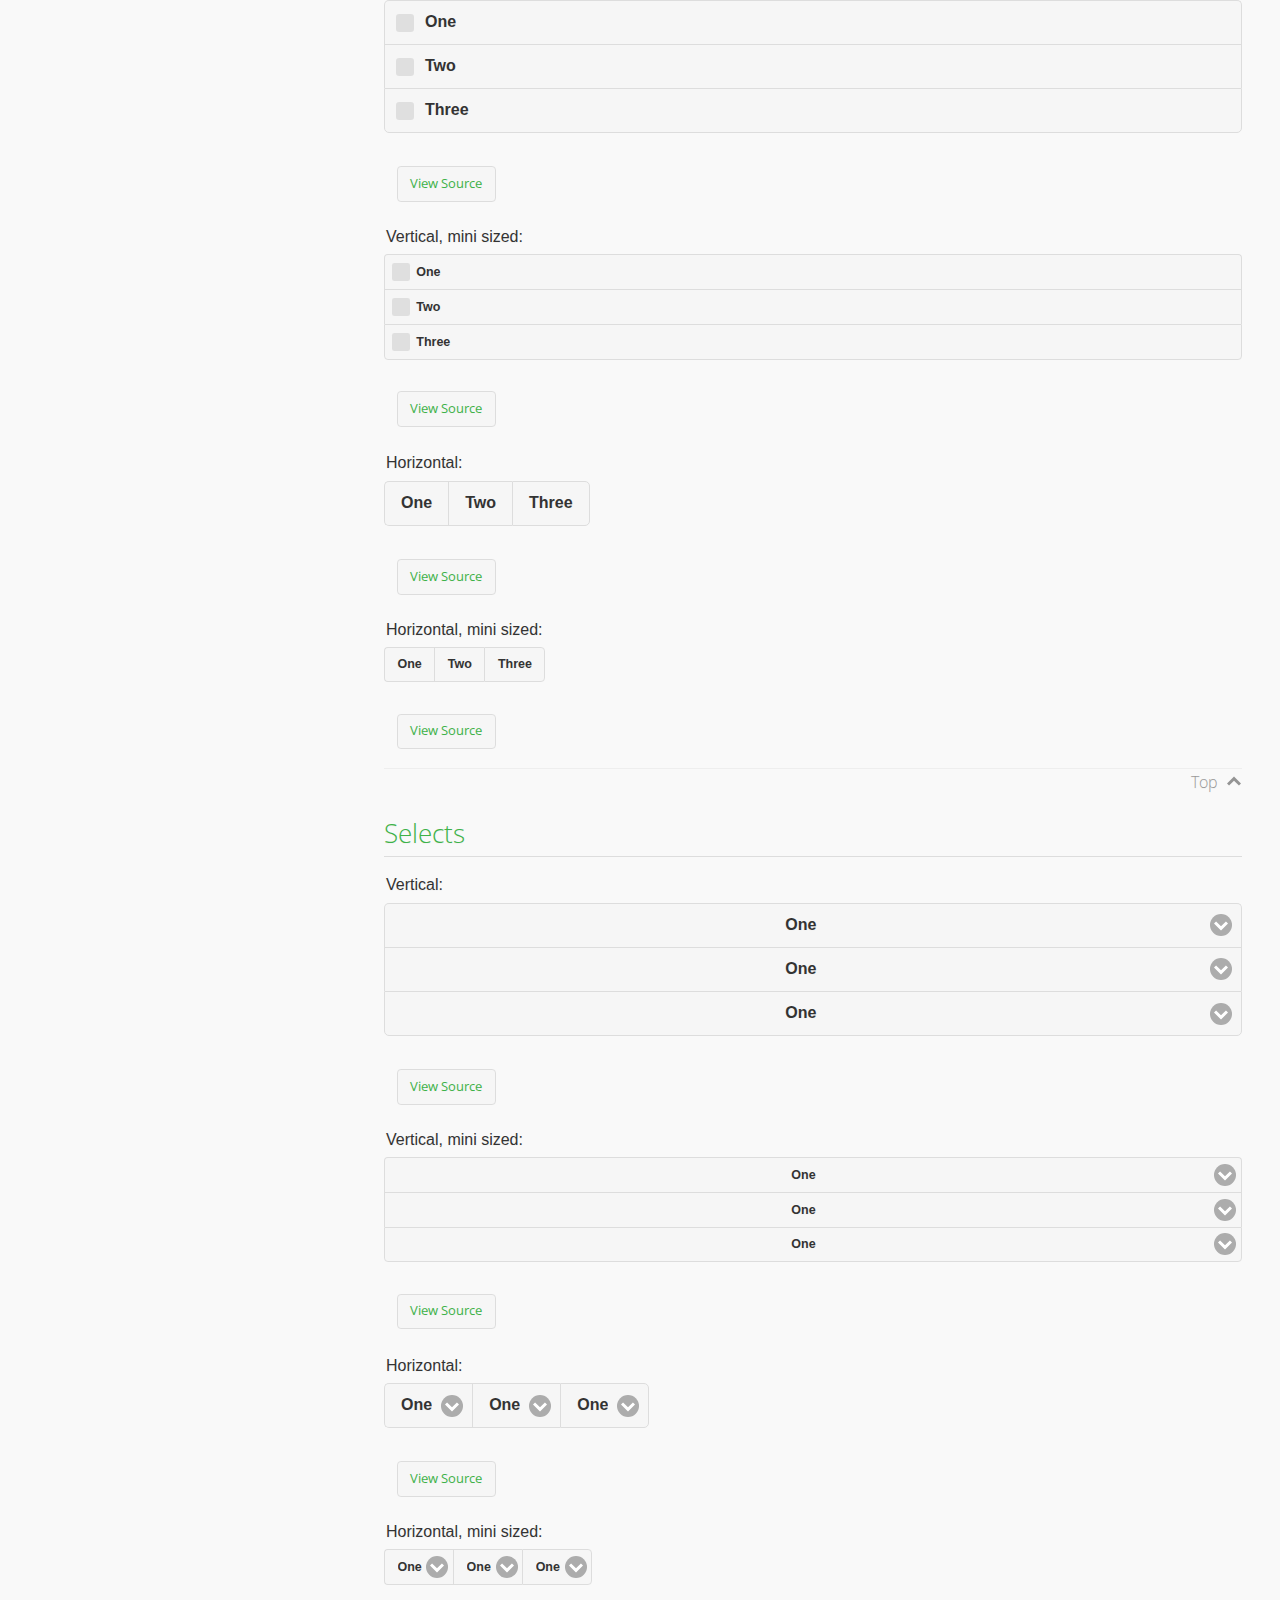
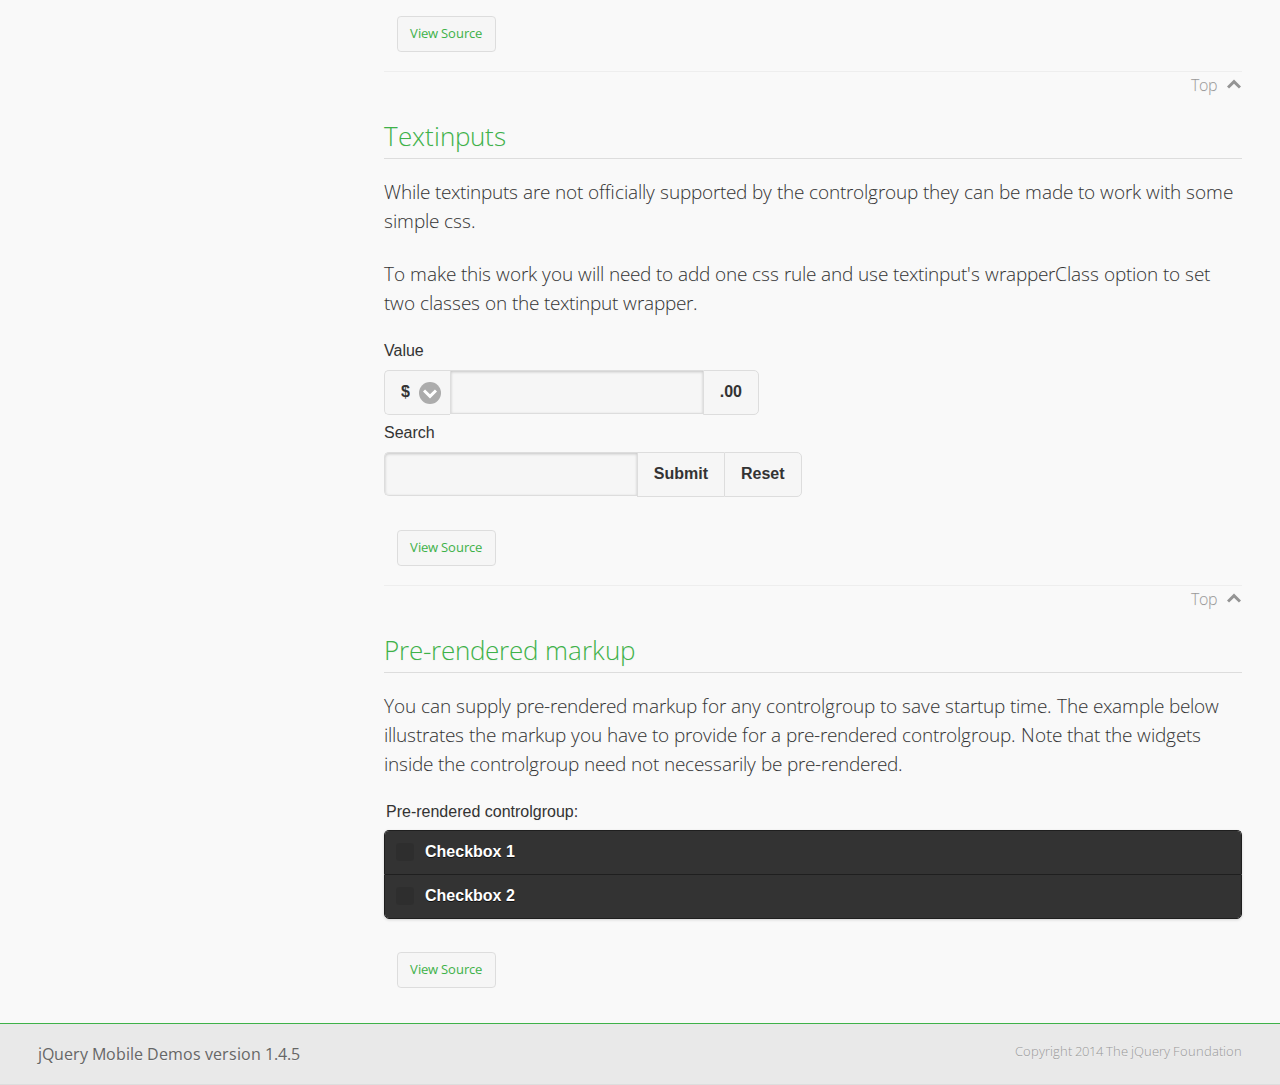
<file: www/jm/demos/controlgroup/index.html>
<!DOCTYPE html>
<html>
<head>
	<meta charset="utf-8">
	<meta name="viewport" content="width=device-width, initial-scale=1">
	<title>Controlgroup - jQuery Mobile Demos</title>
	    <link rel="stylesheet" href="../css/themes/default/jquery.mobile-1.4.5.min.css">
	    <link rel="stylesheet" href="../_assets/css/jqm-demos.css">
	    <link rel="shortcut icon" href="../favicon.ico">
	    <link rel="stylesheet" href="http://fonts.googleapis.com/css?family=Open+Sans:300,400,700">
	    <script src="../js/jquery.js"></script>
	    <script src="../_assets/js/index.js"></script>
	    <script src="../js/jquery.mobile-1.4.5.min.js"></script>
	    <style>
	        #demo-borders .ui-collapsible .ui-collapsible-heading .ui-btn { border-top-width: 1px !important; }
	    </style>
	    <style id="textinput-controlgroup">
			.controlgroup-textinput{
				padding-top:.22em;
				padding-bottom:.22em;
			}
	    </style>
	</head>
	<body>
	<div data-role="page" class="jqm-demos" data-quicklinks="true">

	    <div data-role="header" class="jqm-header">
			<h2><a href="../" title="jQuery Mobile Demos home"><img src="../_assets/img/jquery-logo.png" alt="jQuery Mobile"></a></h2>
		<p><span class="jqm-version"></span> Demos</p>
	        <a href="#" class="jqm-navmenu-link ui-btn ui-btn-icon-notext ui-corner-all ui-icon-bars ui-nodisc-icon ui-alt-icon ui-btn-left">Menu</a>
	        <a href="#" class="jqm-search-link ui-btn ui-btn-icon-notext ui-corner-all ui-icon-search ui-nodisc-icon ui-alt-icon ui-btn-right">Search</a>
		    </div><!-- /header -->

	    <div role="main" class="ui-content jqm-content">

        <h1>Controlgroup</h1>

        <p>Controlgroups are used to visually group a set of buttons to form a single block that looks contained like a navigation component.
        </p>

		<h2>Controlgroup vertical</h2>

			<div data-demo-html="true">
				<div data-role="controlgroup">
					<a href="#" class="ui-btn ui-corner-all">No icon</a>
					<a href="#" class="ui-btn ui-corner-all ui-icon-delete ui-btn-icon-left">Left</a>
					<a href="#" class="ui-btn ui-corner-all ui-icon-delete ui-btn-icon-right">Right</a>
					<a href="#" class="ui-btn ui-corner-all ui-icon-delete ui-btn-icon-top">Top</a>
					<a href="#" class="ui-btn ui-corner-all ui-icon-delete ui-btn-icon-bottom">Bottom</a>
					<a href="#" class="ui-btn ui-corner-all ui-icon-delete ui-btn-icon-notext">Icon only</a>
				</div>
			</div><!--/demo-html -->

			<h3>Mini sized</h3>

			<div data-demo-html="true">
				<div data-role="controlgroup" data-mini="true">
					<a href="#" class="ui-btn ui-corner-all">No icon</a>
					<a href="#" class="ui-btn ui-corner-all ui-icon-delete ui-btn-icon-left">Left</a>
					<a href="#" class="ui-btn ui-corner-all ui-icon-delete ui-btn-icon-right">Right</a>
					<a href="#" class="ui-btn ui-corner-all ui-icon-delete ui-btn-icon-top">Top</a>
					<a href="#" class="ui-btn ui-corner-all ui-icon-delete ui-btn-icon-bottom">Bottom</a>
					<a href="#" class="ui-btn ui-corner-all ui-icon-delete ui-btn-icon-notext">Icon only</a>
				</div>
			</div><!--/demo-html -->

		<h2>Controlgroup horizontal</h2>

			<div data-demo-html="true">
				<div data-role="controlgroup" data-type="horizontal">
					<a href="#" class="ui-btn ui-corner-all">No icon</a>
					<a href="#" class="ui-btn ui-corner-all ui-icon-delete ui-btn-icon-left">Left</a>
					<a href="#" class="ui-btn ui-corner-all ui-icon-delete ui-btn-icon-right">Right</a>
				</div>
				<div data-role="controlgroup" data-type="horizontal">
					<a href="#" class="ui-btn ui-corner-all ui-icon-delete ui-btn-icon-top">Top</a>
					<a href="#" class="ui-btn ui-corner-all ui-icon-delete ui-btn-icon-top">Top</a>
				</div>
				<div data-role="controlgroup" data-type="horizontal">
					<a href="#" class="ui-btn ui-corner-all ui-icon-delete ui-btn-icon-bottom">Bottom</a>
					<a href="#" class="ui-btn ui-corner-all ui-icon-delete ui-btn-icon-bottom">Bottom</a>
				</div>
				<div data-role="controlgroup" data-type="horizontal">
					<a href="#" class="ui-btn ui-corner-all ui-icon-delete ui-btn-icon-notext">Icon only</a>
					<a href="#" class="ui-btn ui-corner-all ui-icon-delete ui-btn-icon-notext">Icon only</a>
				</div>
				<form>
					<fieldset data-role="controlgroup" data-type="horizontal">
						<button data-icon="home">Home</button>
						<button data-icon="search" data-iconpos="notext">Search</button>
						<label for="select-more-1a" class="ui-hidden-accessible">More</label>
						<select name="select-more-1a" id="select-more-1a">
							<option value="">Select&hellip;</option>
							<option value="#">One</option>
							<option value="#">Two</option>
							<option value="#">Three</option>
						</select>
					</fieldset>
				</form>
			</div><!--/demo-html -->

		<h2>Mini sized</h2>

			<div data-demo-html="true">
				<div data-role="controlgroup" data-type="horizontal" data-mini="true">
					<a href="#" class="ui-btn ui-corner-all">No icon</a>
					<a href="#" class="ui-btn ui-corner-all ui-icon-delete ui-btn-icon-left">Left</a>
					<a href="#" class="ui-btn ui-corner-all ui-icon-delete ui-btn-icon-right">Right</a>
				</div>
				<div data-role="controlgroup" data-type="horizontal" data-mini="true">
					<a href="#" class="ui-btn ui-corner-all ui-icon-delete ui-btn-icon-top">Top</a>
					<a href="#" class="ui-btn ui-corner-all ui-icon-delete ui-btn-icon-top">Top</a>
				</div>
				<div data-role="controlgroup" data-type="horizontal" data-mini="true">
					<a href="#" class="ui-btn ui-corner-all ui-icon-delete ui-btn-icon-bottom">Bottom</a>
					<a href="#" class="ui-btn ui-corner-all ui-icon-delete ui-btn-icon-bottom">Bottom</a>
				</div>
				<div data-role="controlgroup" data-type="horizontal" data-mini="true">
					<a href="#" class="ui-btn ui-corner-all ui-icon-delete ui-btn-icon-notext">Icon only</a>
					<a href="#" class="ui-btn ui-corner-all ui-icon-delete ui-btn-icon-notext">Icon only</a>
				</div>
				<form>
					<fieldset data-role="controlgroup" data-type="horizontal" data-mini="true">
						<button data-icon="home">Home</button>
						<button data-icon="search" data-iconpos="notext">Search</button>
						<label for="select-more-2a" class="ui-hidden-accessible">More</label>
						<select name="select-more-2a" id="select-more-2a">
							<option value="">Select&hellip;</option>
							<option value="#">One</option>
							<option value="#">Two</option>
							<option value="#">Three</option>
						</select>
					</fieldset>
				</form>
			</div><!--/demo-html -->

			<h2>Radio button</h2>

				<div data-demo-html="true">
					<form>
					<fieldset data-role="controlgroup">
						<legend>Vertical:</legend>
						<input type="radio" name="radio-choice-v-2" id="radio-choice-v-2a" value="on" checked="checked">
						<label for="radio-choice-v-2a">One</label>
						<input type="radio" name="radio-choice-v-2" id="radio-choice-v-2b" value="off">
						<label for="radio-choice-v-2b">Two</label>
						<input type="radio" name="radio-choice-v-2" id="radio-choice-v-2c" value="other">
						<label for="radio-choice-v-2c">Three</label>
					</fieldset>
					</form>
				</div><!--/demo-html -->

				<div data-demo-html="true">
					<form>
					<fieldset data-role="controlgroup" data-mini="true">
						<legend>Vertical, mini sized:</legend>
						<input type="radio" name="radio-choice-v-6" id="radio-choice-v-6a" value="on" checked="checked">
						<label for="radio-choice-v-6a">One</label>
						<input type="radio" name="radio-choice-v-6" id="radio-choice-v-6b" value="off">
						<label for="radio-choice-v-6b">Two</label>
						<input type="radio" name="radio-choice-v-6" id="radio-choice-v-6c" value="other">
						<label for="radio-choice-v-6c">Three</label>
					</fieldset>
					</form>
				</div><!--/demo-html -->

				<div data-demo-html="true">
					<form>
					<fieldset data-role="controlgroup" data-type="horizontal">
						<legend>Horizontal:</legend>
						<input type="radio" name="radio-choice-h-2" id="radio-choice-h-2a" value="on" checked="checked">
						<label for="radio-choice-h-2a">One</label>
						<input type="radio" name="radio-choice-h-2" id="radio-choice-h-2b" value="off">
						<label for="radio-choice-h-2b">Two</label>
						<input type="radio" name="radio-choice-h-2" id="radio-choice-h-2c" value="other">
						<label for="radio-choice-h-2c">Three</label>
					</fieldset>
					</form>
				</div><!--/demo-html -->

				<div data-demo-html="true">
					<form>
					<fieldset data-role="controlgroup" data-type="horizontal" data-mini="true">
						<legend>Horizontal, mini sized:</legend>
						<input type="radio" name="radio-choice-h-6" id="radio-choice-h-6a" value="on" checked="checked">
						<label for="radio-choice-h-6a">One</label>
						<input type="radio" name="radio-choice-h-6" id="radio-choice-h-6b" value="off">
						<label for="radio-choice-h-6b">Two</label>
						<input type="radio" name="radio-choice-h-6" id="radio-choice-h-6c" value="other">
						<label for="radio-choice-h-6c">Three</label>
					</fieldset>
					</form>
				</div><!--/demo-html -->

			<h2>Checkbox</h2>

				<div data-demo-html="true">
					<form>
					<fieldset data-role="controlgroup">
						<legend>Vertical:</legend>
						<input type="checkbox" name="checkbox-v-2a" id="checkbox-v-2a">
						<label for="checkbox-v-2a">One</label>
						<input type="checkbox" name="checkbox-v-2b" id="checkbox-v-2b">
						<label for="checkbox-v-2b">Two</label>
						<input type="checkbox" name="checkbox-v-2c" id="checkbox-v-2c">
						<label for="checkbox-v-2c">Three</label>
					</fieldset>
					</form>
				</div><!--/demo-html -->

				<div data-demo-html="true">
					<form>
					<fieldset data-role="controlgroup" data-mini="true">
						<legend>Vertical, mini sized:</legend>
						<input type="checkbox" name="checkbox-v-6a" id="checkbox-v-6a">
						<label for="checkbox-v-6a">One</label>
						<input type="checkbox" name="checkbox-v-6b" id="checkbox-v-6b">
						<label for="checkbox-v-6b">Two</label>
						<input type="checkbox" name="checkbox-v-6c" id="checkbox-v-6c">
						<label for="checkbox-v-6c">Three</label>
					</fieldset>
					</form>
				</div><!--/demo-html -->

				<div data-demo-html="true">
					<form>
					<fieldset data-role="controlgroup" data-type="horizontal">
						<legend>Horizontal:</legend>
						<input type="checkbox" name="checkbox-h-2a" id="checkbox-h-2a">
						<label for="checkbox-h-2a">One</label>
						<input type="checkbox" name="checkbox-h-2b" id="checkbox-h-2b">
						<label for="checkbox-h-2b">Two</label>
						<input type="checkbox" name="checkbox-h-2c" id="checkbox-h-2c">
						<label for="checkbox-h-2c">Three</label>
					</fieldset>
					</form>
				</div><!--/demo-html -->

				<div data-demo-html="true">
					<form>
					<fieldset data-role="controlgroup" data-type="horizontal" data-mini="true">
						<legend>Horizontal, mini sized:</legend>
						<input type="checkbox" name="checkbox-h-6a" id="checkbox-h-6a">
						<label for="checkbox-h-6a">One</label>
						<input type="checkbox" name="checkbox-h-6b" id="checkbox-h-6b">
						<label for="checkbox-h-6b">Two</label>
						<input type="checkbox" name="checkbox-h-6c" id="checkbox-h-6c">
						<label for="checkbox-h-6c">Three</label>
					</fieldset>
					</form>
				</div><!--/demo-html -->

			<h2>Selects</h2>

				<div data-demo-html="true">
					<form>
					<fieldset data-role="controlgroup">
						<legend>Vertical:</legend>
						<label for="select-v-2a">Select A</label>
						<select name="select-v-2a" id="select-v-2a">
							<option value="#">One</option>
							<option value="#">Two</option>
							<option value="#">Three</option>
						</select>
						<label for="select-v-2b">Select B</label>
						<select name="select-v-2b" id="select-v-2b">
							<option value="#">One</option>
							<option value="#">Two</option>
							<option value="#">Three</option>
						</select>
						<label for="select-v-2c">Select C</label>
						<select name="select-v-2c" id="select-v-2c">
							<option value="#">One</option>
							<option value="#">Two</option>
							<option value="#">Three</option>
						</select>
					</fieldset>
					</form>
				</div><!--/demo-html -->

				<div data-demo-html="true">
					<form>
					<fieldset data-role="controlgroup" data-mini="true">
						<legend>Vertical, mini sized:</legend>
						<label for="select-v-6a">Select A</label>
						<select name="select-v-6a" id="select-v-6a">
							<option value="#">One</option>
							<option value="#">Two</option>
							<option value="#">Three</option>
						</select>
						<label for="select-v-6b">Select B</label>
						<select name="select-v-6b" id="select-v-6b">
							<option value="#">One</option>
							<option value="#">Two</option>
							<option value="#">Three</option>
						</select>
						<label for="select-v-6c">Select C</label>
						<select name="select-v-6c" id="select-v-6c">
							<option value="#">One</option>
							<option value="#">Two</option>
							<option value="#">Three</option>
						</select>
					</fieldset>
					</form>
				</div><!--/demo-html -->

				<div data-demo-html="true">
					<form>
					<fieldset data-role="controlgroup" data-type="horizontal">
						<legend>Horizontal:</legend>
						<label for="select-h-2a">Select A</label>
						<select name="select-h-2a" id="select-h-2a">
							<option value="#">One</option>
							<option value="#">Two</option>
							<option value="#">Three</option>
						</select>
						<label for="select-h-2b">Select B</label>
						<select name="select-h-2b" id="select-h-2b">
							<option value="#">One</option>
							<option value="#">Two</option>
							<option value="#">Three</option>
						</select>
						<label for="select-h-2c">Select C</label>
						<select name="select-h-2c" id="select-h-2c">
							<option value="#">One</option>
							<option value="#">Two</option>
							<option value="#">Three</option>
						</select>
					</fieldset>
					</form>
				</div><!--/demo-html -->

				<div data-demo-html="true">
					<form>
					<fieldset data-role="controlgroup" data-type="horizontal" data-mini="true">
						<legend>Horizontal, mini sized:</legend>
						<label for="select-h-6a">Select A</label>
						<select name="select-h-6a" id="select-h-6a">
							<option value="#">One</option>
							<option value="#">Two</option>
							<option value="#">Three</option>
						</select>
						<label for="select-h-6b">Select B</label>
						<select name="select-h-6b" id="select-h-6b">
							<option value="#">One</option>
							<option value="#">Two</option>
							<option value="#">Three</option>
						</select>
						<label for="select-h-6c">Select C</label>
						<select name="select-h-6c" id="select-h-6c">
							<option value="#">One</option>
							<option value="#">Two</option>
							<option value="#">Three</option>
						</select>
					</fieldset>
					</form>
				</div><!--/demo-html -->

				<h2>Textinputs</h2>
				<p>While textinputs are not officially supported by the controlgroup they can be made to work with some simple css.</p>
				<p>To make this work you will need to add one css rule and use textinput's wrapperClass option to set two classes on the textinput wrapper.</p>
				<div data-demo-html="true" data-demo-css="#textinput-controlgroup">
					<label for="currency-controlgroup">Value</label>
					<div data-role="controlgroup" data-type="horizontal">
						<select>
							<option>$</option>
							<option>€</option>
							<option>£</option>
							<option>¥</option>
							<option>₩</option>
							<option>₹</option>
						</select>
						<input id="currency-controlgroup" type="text" data-wrapper-class="controlgroup-textinput ui-btn">
						<button>.00</button>
					</div>
					<label for="search-control-group">Search</label>
					<div data-role="controlgroup" data-type="horizontal">
						<input type="text" id="search-control-group" data-wrapper-class="controlgroup-textinput ui-btn">
						<button>Submit</button>
						<button>Reset</button>
					</div>
				</div>

		<h2>Pre-rendered markup</h2>
		<p>You can supply pre-rendered markup for any controlgroup to save startup time. The example below illustrates the markup you have to provide for a pre-rendered controlgroup. Note that the widgets inside the controlgroup need not necessarily be pre-rendered.</p>
		<div data-demo-html="true">
			<div data-role="controlgroup" data-enhanced="true" class="ui-controlgroup ui-controlgroup-vertical ui-group-theme-b ui-corner-all">
				<div role="heading" class="ui-controlgroup-label">
					<legend>Pre-rendered controlgroup:</legend>
				</div>
				<div class="ui-controlgroup-controls ui-shadow">
					<label for="pre-rendered-cb-1" class="ui-first-child">Checkbox 1</label>
					<input type="checkbox" id="pre-rendered-cb-1" name="pre-rendered-cb-1" value="1">
					<label for="pre-rendered-cb-2" class="ui-last-child">Checkbox 2</label>
					<input type="checkbox" id="pre-rendered-cb-2" name="pre-rendered-cb-2" value="2">
				</div>
			</div>
		</div>

	</div><!-- /content -->
	    <div data-role="panel" class="jqm-navmenu-panel" data-position="left" data-display="overlay" data-theme="a">
	    	<ul class="jqm-list ui-alt-icon ui-nodisc-icon">
<li data-filtertext="demos homepage" data-icon="home"><a href=".././">Home</a></li>
<li data-filtertext="introduction overview getting started"><a href="../intro/" data-ajax="false">Introduction</a></li>
<li data-filtertext="buttons button markup buttonmarkup method anchor link button element"><a href="../button-markup/" data-ajax="false">Buttons</a></li>
<li data-filtertext="form button widget input button submit reset"><a href="../button/" data-ajax="false">Button widget</a></li>
<li data-role="collapsible" data-enhanced="true" data-collapsed-icon="carat-d" data-expanded-icon="carat-u" data-iconpos="right" data-inset="false" class="ui-collapsible ui-collapsible-themed-content ui-collapsible-collapsed">
	<h3 class="ui-collapsible-heading ui-collapsible-heading-collapsed">
		<a href="#" class="ui-collapsible-heading-toggle ui-btn ui-btn-icon-right ui-btn-inherit ui-icon-carat-d">
		    Checkboxradio widget<span class="ui-collapsible-heading-status"> click to expand contents</span>
		</a>
	</h3>
	<div class="ui-collapsible-content ui-body-inherit ui-collapsible-content-collapsed" aria-hidden="true">
		<ul>
			<li data-filtertext="form checkboxradio widget checkbox input checkboxes controlgroups"><a href="../checkboxradio-checkbox/" data-ajax="false">Checkboxes</a></li>
			<li data-filtertext="form checkboxradio widget radio input radio buttons controlgroups"><a href="../checkboxradio-radio/" data-ajax="false">Radio buttons</a></li>
		</ul>
	</div>
</li>
<li data-role="collapsible" data-enhanced="true" data-collapsed-icon="carat-d" data-expanded-icon="carat-u" data-iconpos="right" data-inset="false" class="ui-collapsible ui-collapsible-themed-content ui-collapsible-collapsed">
	<h3 class="ui-collapsible-heading ui-collapsible-heading-collapsed">
		<a href="#" class="ui-collapsible-heading-toggle ui-btn ui-btn-icon-right ui-btn-inherit ui-icon-carat-d">
			Collapsible (set) widget<span class="ui-collapsible-heading-status"> click to expand contents</span>
		</a>
	</h3>
	<div class="ui-collapsible-content ui-body-inherit ui-collapsible-content-collapsed" aria-hidden="true">
		<ul>
			<li data-filtertext="collapsibles content formatting"><a href="../collapsible/" data-ajax="false">Collapsible</a></li>
			<li data-filtertext="dynamic collapsible set accordion append expand"><a href="../collapsible-dynamic/" data-ajax="false">Dynamic collapsibles</a></li>
			<li data-filtertext="accordions collapsible set widget content formatting grouped collapsibles"><a href="../collapsibleset/" data-ajax="false">Collapsible set</a></li>
		</ul>
	</div>
</li>
<li data-role="collapsible" data-enhanced="true" data-collapsed-icon="carat-d" data-expanded-icon="carat-u" data-iconpos="right" data-inset="false" class="ui-collapsible ui-collapsible-themed-content ui-collapsible-collapsed">
	<h3 class="ui-collapsible-heading ui-collapsible-heading-collapsed">
		<a href="#" class="ui-collapsible-heading-toggle ui-btn ui-btn-icon-right ui-btn-inherit ui-icon-carat-d">
			Controlgroup widget<span class="ui-collapsible-heading-status"> click to expand contents</span>
		</a>
	</h3>
	<div class="ui-collapsible-content ui-body-inherit ui-collapsible-content-collapsed" aria-hidden="true">
		<ul>
			<li data-filtertext="controlgroups selectmenu checkboxradio input grouped buttons horizontal vertical"><a href="../controlgroup/" data-ajax="false">Controlgroup</a></li>
			<li data-filtertext="dynamic controlgroup dynamically add buttons"><a href="../controlgroup-dynamic/" data-ajax="false">Dynamic controlgroups</a></li>
		</ul>
	</div>
</li>
<li data-filtertext="form datepicker widget date input"><a href="../datepicker/" data-ajax="false">Datepicker</a></li>
<li data-role="collapsible" data-enhanced="true" data-collapsed-icon="carat-d" data-expanded-icon="carat-u" data-iconpos="right" data-inset="false" class="ui-collapsible ui-collapsible-themed-content ui-collapsible-collapsed">
	<h3 class="ui-collapsible-heading ui-collapsible-heading-collapsed">
		<a href="#" class="ui-collapsible-heading-toggle ui-btn ui-btn-icon-right ui-btn-inherit ui-icon-carat-d">
			Events<span class="ui-collapsible-heading-status"> click to expand contents</span>
		</a>
	</h3>
	<div class="ui-collapsible-content ui-body-inherit ui-collapsible-content-collapsed" aria-hidden="true">
		<ul>
			<li data-filtertext="swipe to delete list items listviews swipe events"><a href="../swipe-list/" data-ajax="false">Swipe list items</a></li>
			<li data-filtertext="swipe to navigate swipe page navigation swipe events"><a href="../swipe-page/" data-ajax="false">Swipe page navigation</a></li>
		</ul>
	</div>
</li>
<li data-filtertext="filterable filter elements sorting searching listview table"><a href="../filterable/" data-ajax="false">Filterable widget</a></li>
<li data-filtertext="form flipswitch widget flip toggle switch binary select checkbox input"><a href="../flipswitch/" data-ajax="false">Flipswitch widget</a></li>
<li data-role="collapsible" data-enhanced="true" data-collapsed-icon="carat-d" data-expanded-icon="carat-u" data-iconpos="right" data-inset="false" class="ui-collapsible ui-collapsible-themed-content ui-collapsible-collapsed">
	<h3 class="ui-collapsible-heading ui-collapsible-heading-collapsed">
		<a href="#" class="ui-collapsible-heading-toggle ui-btn ui-btn-icon-right ui-btn-inherit ui-icon-carat-d">
			Forms<span class="ui-collapsible-heading-status"> click to expand contents</span>
		</a>
	</h3>
	<div class="ui-collapsible-content ui-body-inherit ui-collapsible-content-collapsed" aria-hidden="true">
		<ul>
			<li data-filtertext="forms text checkbox radio range button submit reset inputs selects textarea slider flipswitch label form elements"><a href="../forms/" data-ajax="false">Forms</a></li>
			<li data-filtertext="form hide labels hidden accessible ui-hidden-accessible forms"><a href="../forms-label-hidden-accessible/" data-ajax="false">Hide labels</a></li>
			<li data-filtertext="form field containers fieldcontain ui-field-contain forms"><a href="../forms-field-contain/" data-ajax="false">Field containers</a></li>
			<li data-filtertext="forms disabled form elements"><a href="../forms-disabled/" data-ajax="false">Forms disabled</a></li>
			<li data-filtertext="forms gallery examples overview forms text checkbox radio range button submit reset inputs selects textarea slider flipswitch label form elements"><a href="../forms-gallery/" data-ajax="false">Forms gallery</a></li>
		</ul>
	</div>
</li>
<li data-role="collapsible" data-enhanced="true" data-collapsed-icon="carat-d" data-expanded-icon="carat-u" data-iconpos="right" data-inset="false" class="ui-collapsible ui-collapsible-themed-content ui-collapsible-collapsed">
	<h3 class="ui-collapsible-heading ui-collapsible-heading-collapsed">
		<a href="#" class="ui-collapsible-heading-toggle ui-btn ui-btn-icon-right ui-btn-inherit ui-icon-carat-d">
			Grids<span class="ui-collapsible-heading-status"> click to expand contents</span>
		</a>
	</h3>
	<div class="ui-collapsible-content ui-body-inherit ui-collapsible-content-collapsed" aria-hidden="true">
		<ul>
			<li data-filtertext="grids columns blocks content formatting rwd responsive css framework"><a href="../grids/" data-ajax="false">Grids</a></li>
			<li data-filtertext="buttons in grids css framework"><a href="../grids-buttons/" data-ajax="false">Buttons in grids</a></li>
			<li data-filtertext="custom responsive grids rwd css framework"><a href="../grids-custom-responsive/" data-ajax="false">Custom responsive grids</a></li>
		</ul>
	</div>
</li>
<li data-filtertext="blocks content formatting sections heading"><a href="../body-bar-classes/" data-ajax="false">Grouping and dividing content</a></li>
<li data-role="collapsible" data-enhanced="true" data-collapsed-icon="carat-d" data-expanded-icon="carat-u" data-iconpos="right" data-inset="false" class="ui-collapsible ui-collapsible-themed-content ui-collapsible-collapsed">
	<h3 class="ui-collapsible-heading ui-collapsible-heading-collapsed">
		<a href="#" class="ui-collapsible-heading-toggle ui-btn ui-btn-icon-right ui-btn-inherit ui-icon-carat-d">
			Icons<span class="ui-collapsible-heading-status"> click to expand contents</span>
		</a>
	</h3>
	<div class="ui-collapsible-content ui-body-inherit ui-collapsible-content-collapsed" aria-hidden="true">
		<ul>
			<li data-filtertext="button icons svg disc alt custom icon position"><a href="../icons/" data-ajax="false">Icons</a></li>
			<li data-filtertext=""><a href="../icons-grunticon/" data-ajax="false">Grunticon loader</a></li>
		</ul>
	</div>
</li>
<li data-role="collapsible" data-enhanced="true" data-collapsed-icon="carat-d" data-expanded-icon="carat-u" data-iconpos="right" data-inset="false" class="ui-collapsible ui-collapsible-themed-content ui-collapsible-collapsed">
	<h3 class="ui-collapsible-heading ui-collapsible-heading-collapsed">
		<a href="#" class="ui-collapsible-heading-toggle ui-btn ui-btn-icon-right ui-btn-inherit ui-icon-carat-d">
			Listview widget<span class="ui-collapsible-heading-status"> click to expand contents</span>
		</a>
	</h3>
	<div class="ui-collapsible-content ui-body-inherit ui-collapsible-content-collapsed" aria-hidden="true">
		<ul>
			<li data-filtertext="listview widget thumbnails icons nested split button collapsible ul ol"><a href="../listview/" data-ajax="false">Listview</a></li>
			<li data-filtertext="autocomplete filterable reveal listview filtertextbeforefilter placeholder"><a href="../listview-autocomplete/" data-ajax="false">Listview autocomplete</a></li>
			<li data-filtertext="autocomplete filterable reveal listview remote data filtertextbeforefilter placeholder"><a href="../listview-autocomplete-remote/" data-ajax="false">Listview autocomplete remote data</a></li>
			<li data-filtertext="autodividers anchor jump scroll linkbars listview lists ul ol"><a href="../listview-autodividers-linkbar/" data-ajax="false">Listview autodividers linkbar</a></li>
			<li data-filtertext="listview autodividers selector autodividersselector lists ul ol"><a href="../listview-autodividers-selector/" data-ajax="false">Listview autodividers selector</a></li>
			<li data-filtertext="listview nested list items"><a href="../listview-nested-lists/" data-ajax="false">Nested Listviews</a></li>
			<li data-filtertext="listview collapsible list items flat"><a href="../listview-collapsible-item-flat/" data-ajax="false">Listview collapsible list items (flat)</a></li>
			<li data-filtertext="listview collapsible list indented"><a href="../listview-collapsible-item-indented/" data-ajax="false">Listview collapsible list items (indented)</a></li>
			<li data-filtertext="grid listview responsive grids responsive listviews lists ul"><a href="../listview-grid/" data-ajax="false">Listview responsive grid</a></li>
		</ul>
	</div>
</li>
<li data-filtertext="loader widget page loading navigation overlay spinner"><a href="../loader/" data-ajax="false">Loader widget</a></li>
<li data-filtertext="navbar widget navmenu toolbars header footer"><a href="../navbar/" data-ajax="false">Navbar widget</a></li>
<li data-role="collapsible" data-enhanced="true" data-collapsed-icon="carat-d" data-expanded-icon="carat-u" data-iconpos="right" data-inset="false" class="ui-collapsible ui-collapsible-themed-content ui-collapsible-collapsed">
	<h3 class="ui-collapsible-heading ui-collapsible-heading-collapsed">
		<a href="#" class="ui-collapsible-heading-toggle ui-btn ui-btn-icon-right ui-btn-inherit ui-icon-carat-d">
			Navigation<span class="ui-collapsible-heading-status"> click to expand contents</span>
		</a>
	</h3>
	<div class="ui-collapsible-content ui-body-inherit ui-collapsible-content-collapsed" aria-hidden="true">
		<ul>
			<li data-filtertext="ajax navigation navigate widget history event method"><a href="../navigation/" data-ajax="false">Navigation</a></li>
			<li data-filtertext="linking pages page links navigation ajax prefetch cache"><a href="../navigation-linking-pages/" data-ajax="false">Linking pages</a></li>
			<!-- <li data-filtertext="php redirect server redirection server-side navigation"><a href="../navigation-php-redirect/" data-ajax="false">PHP redirect demo</a></li>-->
			<li data-filtertext="navigation redirection hash query"><a href="../navigation-hash-processing/" data-ajax="false">Hash processing demo</a></li>
			<li data-filtertext="navigation redirection hash query"><a href="../page-events/" data-ajax="false">Page Navigation Events</a></li>
		</ul>
	</div>
</li>
<li data-role="collapsible" data-enhanced="true" data-collapsed-icon="carat-d" data-expanded-icon="carat-u" data-iconpos="right" data-inset="false" class="ui-collapsible ui-collapsible-themed-content ui-collapsible-collapsed">
	<h3 class="ui-collapsible-heading ui-collapsible-heading-collapsed">
		<a href="#" class="ui-collapsible-heading-toggle ui-btn ui-btn-icon-right ui-btn-inherit ui-icon-carat-d">
			Pages<span class="ui-collapsible-heading-status"> click to expand contents</span>
		</a>
	</h3>
	<div class="ui-collapsible-content ui-body-inherit ui-collapsible-content-collapsed" aria-hidden="true">
		<ul>
			<li data-filtertext="pages page widget ajax navigation"><a href="../pages/" data-ajax="false">Pages</a></li>
			<li data-filtertext="single page"><a href="../pages-single-page/" data-ajax="false">Single page</a></li>
			<li data-filtertext="multipage multi-page page"><a href="../pages-multi-page/" data-ajax="false">Multi-page template</a></li>
			<li data-filtertext="dialog page widget modal popup"><a href="../pages-dialog/" data-ajax="false">Dialog page</a></li>
		</ul>
	</div>
</li>
<li data-role="collapsible" data-enhanced="true" data-collapsed-icon="carat-d" data-expanded-icon="carat-u" data-iconpos="right" data-inset="false" class="ui-collapsible ui-collapsible-themed-content ui-collapsible-collapsed">
	<h3 class="ui-collapsible-heading ui-collapsible-heading-collapsed">
		<a href="#" class="ui-collapsible-heading-toggle ui-btn ui-btn-icon-right ui-btn-inherit ui-icon-carat-d">
			Panel widget<span class="ui-collapsible-heading-status"> click to expand contents</span>
		</a>
	</h3>
	<div class="ui-collapsible-content ui-body-inherit ui-collapsible-content-collapsed" aria-hidden="true">
		<ul>
			<li data-filtertext="panel widget sliding panels reveal push overlay responsive"><a href="../panel/" data-ajax="false">Panel</a></li>
			<li data-filtertext=""><a href="../panel-external/" data-ajax="false">External panels</a></li>
			<li data-filtertext="panel "><a href="../panel-fixed/" data-ajax="false">Fixed panels</a></li>
			<li data-filtertext="panel slide panels sliding panels shadow rwd responsive breakpoint"><a href="../panel-responsive/" data-ajax="false">Panels responsive</a></li>
			<li data-filtertext="panel custom style custom panel width reveal shadow listview panel styling page background wrapper"><a href="../panel-styling/" data-ajax="false">Custom panel style</a></li>
			<li data-filtertext="panel open on swipe"><a href="../panel-swipe-open/" data-ajax="false">Panel open on swipe</a></li>
			<li data-filtertext="panels outside page internal external toolbars"><a href="../panel-external-internal/" data-ajax="false">Panel external and internal</a></li>
		</ul>
	</div>
</li>
<li data-role="collapsible" data-enhanced="true" data-collapsed-icon="carat-d" data-expanded-icon="carat-u" data-iconpos="right" data-inset="false" class="ui-collapsible ui-collapsible-themed-content ui-collapsible-collapsed">
	<h3 class="ui-collapsible-heading ui-collapsible-heading-collapsed">
		<a href="#" class="ui-collapsible-heading-toggle ui-btn ui-btn-icon-right ui-btn-inherit ui-icon-carat-d">
			Popup widget<span class="ui-collapsible-heading-status"> click to expand contents</span>
		</a>
	</h3>
	<div class="ui-collapsible-content ui-body-inherit ui-collapsible-content-collapsed" aria-hidden="true">
		<ul>
			<li data-filtertext="popup widget popups dialog modal transition tooltip lightbox form overlay screen flip pop fade transition"><a href="../popup/" data-ajax="false">Popup</a></li>
			<li data-filtertext="popup alignment position"><a href="../popup-alignment/" data-ajax="false">Popup alignment</a></li>
			<li data-filtertext="popup arrow size popups popover"><a href="../popup-arrow-size/" data-ajax="false">Popup arrow size</a></li>
			<li data-filtertext="dynamic popups popup images lightbox"><a href="../popup-dynamic/" data-ajax="false">Dynamic popups</a></li>
			<li data-filtertext="popups with iframes scaling"><a href="../popup-iframe/" data-ajax="false">Popups with iframes</a></li>
			<li data-filtertext="popup image scaling"><a href="../popup-image-scaling/" data-ajax="false">Popup image scaling</a></li>
			<li data-filtertext="external popup outside multi-page"><a href="../popup-outside-multipage/" data-ajax="false">Popup outside multi-page</a></li>
		</ul>
	</div>
</li>
<li data-filtertext="form rangeslider widget dual sliders dual handle sliders range input"><a href="../rangeslider/" data-ajax="false">Rangeslider widget</a></li>
<li data-filtertext="responsive web design rwd adaptive progressive enhancement PE accessible mobile breakpoints media query media queries"><a href="../rwd/" data-ajax="false">Responsive Web Design</a></li>
<li data-role="collapsible" data-enhanced="true" data-collapsed-icon="carat-d" data-expanded-icon="carat-u" data-iconpos="right" data-inset="false" class="ui-collapsible ui-collapsible-themed-content ui-collapsible-collapsed">
	<h3 class="ui-collapsible-heading ui-collapsible-heading-collapsed">
		<a href="#" class="ui-collapsible-heading-toggle ui-btn ui-btn-icon-right ui-btn-inherit ui-icon-carat-d">
			Selectmenu widget<span class="ui-collapsible-heading-status"> click to expand contents</span>
		</a>
	</h3>
	<div class="ui-collapsible-content ui-body-inherit ui-collapsible-content-collapsed" aria-hidden="true">
		<ul>
			<li data-filtertext="form selectmenu widget select input custom select menu selects"><a href="../selectmenu/" data-ajax="false">Selectmenu</a></li>
			<li data-filtertext="form custom select menu selectmenu widget custom menu option optgroup multiple selects"><a href="../selectmenu-custom/" data-ajax="false">Custom select menu</a></li>
			<li data-filtertext="filterable select filter popup dialog"><a href="../selectmenu-custom-filter/" data-ajax="false">Custom select menu with filter</a></li>
		</ul>
	</div>
</li>
<li data-role="collapsible" data-enhanced="true" data-collapsed-icon="carat-d" data-expanded-icon="carat-u" data-iconpos="right" data-inset="false" class="ui-collapsible ui-collapsible-themed-content ui-collapsible-collapsed">
	<h3 class="ui-collapsible-heading ui-collapsible-heading-collapsed">
		<a href="#" class="ui-collapsible-heading-toggle ui-btn ui-btn-icon-right ui-btn-inherit ui-icon-carat-d">
			Slider widget<span class="ui-collapsible-heading-status"> click to expand contents</span>
		</a>
	</h3>
	<div class="ui-collapsible-content ui-body-inherit ui-collapsible-content-collapsed" aria-hidden="true">
		<ul>
			<li data-filtertext="form slider widget range input single sliders"><a href="../slider/" data-ajax="false">Slider</a></li>
			<li data-filtertext="form slider widget flipswitch slider binary select flip toggle switch"><a href="../slider-flipswitch/" data-ajax="false">Slider flip toggle switch</a></li>
			<li data-filtertext="form slider tooltip handle value input range sliders"><a href="../slider-tooltip/" data-ajax="false">Slider tooltip</a></li>
		</ul>
	</div>
</li>
<li data-role="collapsible" data-enhanced="true" data-collapsed-icon="carat-d" data-expanded-icon="carat-u" data-iconpos="right" data-inset="false" class="ui-collapsible ui-collapsible-themed-content ui-collapsible-collapsed">
	<h3 class="ui-collapsible-heading ui-collapsible-heading-collapsed">
		<a href="#" class="ui-collapsible-heading-toggle ui-btn ui-btn-icon-right ui-btn-inherit ui-icon-carat-d">
			Table widget<span class="ui-collapsible-heading-status"> click to expand contents</span>
		</a>
	</h3>
	<div class="ui-collapsible-content ui-body-inherit ui-collapsible-content-collapsed" aria-hidden="true">
		<ul>
			<li data-filtertext="table widget reflow column toggle th td responsive tables rwd hide show tabular"><a href="../table-column-toggle/" data-ajax="false">Table Column Toggle</a></li>
			<li data-filtertext="table column toggle phone comparison demo"><a href="../table-column-toggle-example/" data-ajax="false">Table Column Toggle demo</a></li>
			<li data-filtertext="responsive tables table column toggle heading groups rwd breakpoint"><a href="../table-column-toggle-heading-groups/" data-ajax="false">Table Column Toggle heading groups</a></li>
			<li data-filtertext="responsive tables table column toggle hide rwd breakpoint customization options"><a href="../table-column-toggle-options/" data-ajax="false">Table Column Toggle options</a></li>
			<li data-filtertext="table reflow th td responsive rwd columns tabular"><a href="../table-reflow/" data-ajax="false">Table Reflow</a></li>
			<li data-filtertext="responsive tables table reflow heading groups rwd breakpoint"><a href="../table-reflow-heading-groups/" data-ajax="false">Table Reflow heading groups</a></li>
			<li data-filtertext="responsive tables table reflow stripes strokes table style"><a href="../table-reflow-stripes-strokes/" data-ajax="false">Table Reflow stripes and strokes</a></li>
			<li data-filtertext="responsive tables table reflow stack custom styles"><a href="../table-reflow-styling/" data-ajax="false">Table Reflow custom styles</a></li>
		</ul>
	</div>
</li>
<li data-filtertext="ui tabs widget"><a href="../tabs/" data-ajax="false">Tabs widget</a></li>
<li data-filtertext="form textinput widget text input textarea number date time tel email file color password"><a href="../textinput/" data-ajax="false">Textinput widget</a></li>
<li data-role="collapsible" data-enhanced="true" data-collapsed-icon="carat-d" data-expanded-icon="carat-u" data-iconpos="right" data-inset="false" class="ui-collapsible ui-collapsible-themed-content ui-collapsible-collapsed">
	<h3 class="ui-collapsible-heading ui-collapsible-heading-collapsed">
		<a href="#" class="ui-collapsible-heading-toggle ui-btn ui-btn-icon-right ui-btn-inherit ui-icon-carat-d">
			Theming<span class="ui-collapsible-heading-status"> click to expand contents</span>
		</a>
	</h3>
	<div class="ui-collapsible-content ui-body-inherit ui-collapsible-content-collapsed" aria-hidden="true">
		<ul>
			<li data-filtertext="default theme swatches theming style css"><a href="../theme-default/" data-ajax="false">Default theme</a></li>
			<li data-filtertext="classic theme old theme swatches theming style css"><a href="../theme-classic/" data-ajax="false">Classic theme</a></li>
		</ul>
	</div>
</li>
<li data-role="collapsible" data-enhanced="true" data-collapsed-icon="carat-d" data-expanded-icon="carat-u" data-iconpos="right" data-inset="false" class="ui-collapsible ui-collapsible-themed-content ui-collapsible-collapsed">
	<h3 class="ui-collapsible-heading ui-collapsible-heading-collapsed">
		<a href="#" class="ui-collapsible-heading-toggle ui-btn ui-btn-icon-right ui-btn-inherit ui-icon-carat-d">
			Toolbar widget<span class="ui-collapsible-heading-status"> click to expand contents</span>
		</a>
	</h3>
	<div class="ui-collapsible-content ui-body-inherit ui-collapsible-content-collapsed" aria-hidden="true">
		<ul>
			<li data-filtertext="toolbar widget header footer toolbars fixed fullscreen external sections"><a href="../toolbar/" data-ajax="false">Toolbar</a></li>
			<li data-filtertext="dynamic toolbars dynamically add toolbar header footer"><a href="../toolbar-dynamic/" data-ajax="false">Dynamic toolbars</a></li>
			<li data-filtertext="external toolbars header footer"><a href="../toolbar-external/" data-ajax="false">External toolbars</a></li>
			<li data-filtertext="fixed toolbars header footer"><a href="../toolbar-fixed/" data-ajax="false">Fixed toolbars</a></li>
			<li data-filtertext="fixed fullscreen toolbars header footer"><a href="../toolbar-fixed-fullscreen/" data-ajax="false">Fullscreen toolbars</a></li>
			<li data-filtertext="external fixed toolbars header footer"><a href="../toolbar-fixed-external/" data-ajax="false">Fixed external toolbars</a></li>
			<li data-filtertext="external persistent toolbars header footer navbar navmenu"><a href="../toolbar-fixed-persistent/" data-ajax="false">Persistent toolbars</a></li>
			<li data-filtertext="external ajax optimized toolbars persistent toolbars header footer navbar"><a href="../toolbar-fixed-persistent-optimized/" data-ajax="false">Ajax optimized toolbars</a></li>
			<li data-filtertext="form in toolbars header footer"><a href="../toolbar-fixed-forms/" data-ajax="false">Form in toolbar</a></li>
		</ul>
	</div>
</li>
<li data-filtertext="page transitions animated pages popup navigation flip slide fade pop"><a href="../transitions/" data-ajax="false">Transitions</a></li>
<li data-role="collapsible" data-enhanced="true" data-collapsed-icon="carat-d" data-expanded-icon="carat-u" data-iconpos="right" data-inset="false" class="ui-collapsible ui-collapsible-themed-content ui-collapsible-collapsed">
	<h3 class="ui-collapsible-heading ui-collapsible-heading-collapsed">
		<a href="#" class="ui-collapsible-heading-toggle ui-btn ui-btn-icon-right ui-btn-inherit ui-icon-carat-d">
			3rd party API demos<span class="ui-collapsible-heading-status"> click to expand contents</span>
		</a>
	</h3>
	<div class="ui-collapsible-content ui-body-inherit ui-collapsible-content-collapsed" aria-hidden="true">
		<ul>
			<li data-filtertext="backbone requirejs navigation router"><a href="../backbone-requirejs/" data-ajax="false">Backbone RequireJS</a></li>
			<li data-filtertext="google maps geolocation demo"><a href="../map-geolocation/" data-ajax="false">Google Maps geolocation</a></li>
			<li data-filtertext="google maps hybrid"><a href="../map-list-toggle/" data-ajax="false">Google Maps list toggle</a></li>
		</ul>
	</div>
</li>



		     </ul>
		</div><!-- /panel -->


	<div data-role="footer" data-position="fixed" data-tap-toggle="false" class="jqm-footer">
		<p>jQuery Mobile Demos version <span class="jqm-version"></span></p>
		<p>Copyright 2014 The jQuery Foundation</p>
	</div><!-- /footer -->
	<!-- TODO: This should become an external panel so we can add input to markup (unique ID) -->
    <div data-role="panel" class="jqm-search-panel" data-position="right" data-display="overlay" data-theme="a">
		<div class="jqm-search">
			<ul class="jqm-list" data-filter-placeholder="Search demos..." data-filter-reveal="true">
<li data-filtertext="demos homepage" data-icon="home"><a href=".././">Home</a></li>
<li data-filtertext="introduction overview getting started"><a href="../intro/" data-ajax="false">Introduction</a></li>
<li data-filtertext="buttons button markup buttonmarkup method anchor link button element"><a href="../button-markup/" data-ajax="false">Buttons</a></li>
<li data-filtertext="form button widget input button submit reset"><a href="../button/" data-ajax="false">Button widget</a></li>
<li data-role="collapsible" data-enhanced="true" data-collapsed-icon="carat-d" data-expanded-icon="carat-u" data-iconpos="right" data-inset="false" class="ui-collapsible ui-collapsible-themed-content ui-collapsible-collapsed">
	<h3 class="ui-collapsible-heading ui-collapsible-heading-collapsed">
		<a href="#" class="ui-collapsible-heading-toggle ui-btn ui-btn-icon-right ui-btn-inherit ui-icon-carat-d">
		    Checkboxradio widget<span class="ui-collapsible-heading-status"> click to expand contents</span>
		</a>
	</h3>
	<div class="ui-collapsible-content ui-body-inherit ui-collapsible-content-collapsed" aria-hidden="true">
		<ul>
			<li data-filtertext="form checkboxradio widget checkbox input checkboxes controlgroups"><a href="../checkboxradio-checkbox/" data-ajax="false">Checkboxes</a></li>
			<li data-filtertext="form checkboxradio widget radio input radio buttons controlgroups"><a href="../checkboxradio-radio/" data-ajax="false">Radio buttons</a></li>
		</ul>
	</div>
</li>
<li data-role="collapsible" data-enhanced="true" data-collapsed-icon="carat-d" data-expanded-icon="carat-u" data-iconpos="right" data-inset="false" class="ui-collapsible ui-collapsible-themed-content ui-collapsible-collapsed">
	<h3 class="ui-collapsible-heading ui-collapsible-heading-collapsed">
		<a href="#" class="ui-collapsible-heading-toggle ui-btn ui-btn-icon-right ui-btn-inherit ui-icon-carat-d">
			Collapsible (set) widget<span class="ui-collapsible-heading-status"> click to expand contents</span>
		</a>
	</h3>
	<div class="ui-collapsible-content ui-body-inherit ui-collapsible-content-collapsed" aria-hidden="true">
		<ul>
			<li data-filtertext="collapsibles content formatting"><a href="../collapsible/" data-ajax="false">Collapsible</a></li>
			<li data-filtertext="dynamic collapsible set accordion append expand"><a href="../collapsible-dynamic/" data-ajax="false">Dynamic collapsibles</a></li>
			<li data-filtertext="accordions collapsible set widget content formatting grouped collapsibles"><a href="../collapsibleset/" data-ajax="false">Collapsible set</a></li>
		</ul>
	</div>
</li>
<li data-role="collapsible" data-enhanced="true" data-collapsed-icon="carat-d" data-expanded-icon="carat-u" data-iconpos="right" data-inset="false" class="ui-collapsible ui-collapsible-themed-content ui-collapsible-collapsed">
	<h3 class="ui-collapsible-heading ui-collapsible-heading-collapsed">
		<a href="#" class="ui-collapsible-heading-toggle ui-btn ui-btn-icon-right ui-btn-inherit ui-icon-carat-d">
			Controlgroup widget<span class="ui-collapsible-heading-status"> click to expand contents</span>
		</a>
	</h3>
	<div class="ui-collapsible-content ui-body-inherit ui-collapsible-content-collapsed" aria-hidden="true">
		<ul>
			<li data-filtertext="controlgroups selectmenu checkboxradio input grouped buttons horizontal vertical"><a href="../controlgroup/" data-ajax="false">Controlgroup</a></li>
			<li data-filtertext="dynamic controlgroup dynamically add buttons"><a href="../controlgroup-dynamic/" data-ajax="false">Dynamic controlgroups</a></li>
		</ul>
	</div>
</li>
<li data-filtertext="form datepicker widget date input"><a href="../datepicker/" data-ajax="false">Datepicker</a></li>
<li data-role="collapsible" data-enhanced="true" data-collapsed-icon="carat-d" data-expanded-icon="carat-u" data-iconpos="right" data-inset="false" class="ui-collapsible ui-collapsible-themed-content ui-collapsible-collapsed">
	<h3 class="ui-collapsible-heading ui-collapsible-heading-collapsed">
		<a href="#" class="ui-collapsible-heading-toggle ui-btn ui-btn-icon-right ui-btn-inherit ui-icon-carat-d">
			Events<span class="ui-collapsible-heading-status"> click to expand contents</span>
		</a>
	</h3>
	<div class="ui-collapsible-content ui-body-inherit ui-collapsible-content-collapsed" aria-hidden="true">
		<ul>
			<li data-filtertext="swipe to delete list items listviews swipe events"><a href="../swipe-list/" data-ajax="false">Swipe list items</a></li>
			<li data-filtertext="swipe to navigate swipe page navigation swipe events"><a href="../swipe-page/" data-ajax="false">Swipe page navigation</a></li>
		</ul>
	</div>
</li>
<li data-filtertext="filterable filter elements sorting searching listview table"><a href="../filterable/" data-ajax="false">Filterable widget</a></li>
<li data-filtertext="form flipswitch widget flip toggle switch binary select checkbox input"><a href="../flipswitch/" data-ajax="false">Flipswitch widget</a></li>
<li data-role="collapsible" data-enhanced="true" data-collapsed-icon="carat-d" data-expanded-icon="carat-u" data-iconpos="right" data-inset="false" class="ui-collapsible ui-collapsible-themed-content ui-collapsible-collapsed">
	<h3 class="ui-collapsible-heading ui-collapsible-heading-collapsed">
		<a href="#" class="ui-collapsible-heading-toggle ui-btn ui-btn-icon-right ui-btn-inherit ui-icon-carat-d">
			Forms<span class="ui-collapsible-heading-status"> click to expand contents</span>
		</a>
	</h3>
	<div class="ui-collapsible-content ui-body-inherit ui-collapsible-content-collapsed" aria-hidden="true">
		<ul>
			<li data-filtertext="forms text checkbox radio range button submit reset inputs selects textarea slider flipswitch label form elements"><a href="../forms/" data-ajax="false">Forms</a></li>
			<li data-filtertext="form hide labels hidden accessible ui-hidden-accessible forms"><a href="../forms-label-hidden-accessible/" data-ajax="false">Hide labels</a></li>
			<li data-filtertext="form field containers fieldcontain ui-field-contain forms"><a href="../forms-field-contain/" data-ajax="false">Field containers</a></li>
			<li data-filtertext="forms disabled form elements"><a href="../forms-disabled/" data-ajax="false">Forms disabled</a></li>
			<li data-filtertext="forms gallery examples overview forms text checkbox radio range button submit reset inputs selects textarea slider flipswitch label form elements"><a href="../forms-gallery/" data-ajax="false">Forms gallery</a></li>
		</ul>
	</div>
</li>
<li data-role="collapsible" data-enhanced="true" data-collapsed-icon="carat-d" data-expanded-icon="carat-u" data-iconpos="right" data-inset="false" class="ui-collapsible ui-collapsible-themed-content ui-collapsible-collapsed">
	<h3 class="ui-collapsible-heading ui-collapsible-heading-collapsed">
		<a href="#" class="ui-collapsible-heading-toggle ui-btn ui-btn-icon-right ui-btn-inherit ui-icon-carat-d">
			Grids<span class="ui-collapsible-heading-status"> click to expand contents</span>
		</a>
	</h3>
	<div class="ui-collapsible-content ui-body-inherit ui-collapsible-content-collapsed" aria-hidden="true">
		<ul>
			<li data-filtertext="grids columns blocks content formatting rwd responsive css framework"><a href="../grids/" data-ajax="false">Grids</a></li>
			<li data-filtertext="buttons in grids css framework"><a href="../grids-buttons/" data-ajax="false">Buttons in grids</a></li>
			<li data-filtertext="custom responsive grids rwd css framework"><a href="../grids-custom-responsive/" data-ajax="false">Custom responsive grids</a></li>
		</ul>
	</div>
</li>
<li data-filtertext="blocks content formatting sections heading"><a href="../body-bar-classes/" data-ajax="false">Grouping and dividing content</a></li>
<li data-role="collapsible" data-enhanced="true" data-collapsed-icon="carat-d" data-expanded-icon="carat-u" data-iconpos="right" data-inset="false" class="ui-collapsible ui-collapsible-themed-content ui-collapsible-collapsed">
	<h3 class="ui-collapsible-heading ui-collapsible-heading-collapsed">
		<a href="#" class="ui-collapsible-heading-toggle ui-btn ui-btn-icon-right ui-btn-inherit ui-icon-carat-d">
			Icons<span class="ui-collapsible-heading-status"> click to expand contents</span>
		</a>
	</h3>
	<div class="ui-collapsible-content ui-body-inherit ui-collapsible-content-collapsed" aria-hidden="true">
		<ul>
			<li data-filtertext="button icons svg disc alt custom icon position"><a href="../icons/" data-ajax="false">Icons</a></li>
			<li data-filtertext=""><a href="../icons-grunticon/" data-ajax="false">Grunticon loader</a></li>
		</ul>
	</div>
</li>
<li data-role="collapsible" data-enhanced="true" data-collapsed-icon="carat-d" data-expanded-icon="carat-u" data-iconpos="right" data-inset="false" class="ui-collapsible ui-collapsible-themed-content ui-collapsible-collapsed">
	<h3 class="ui-collapsible-heading ui-collapsible-heading-collapsed">
		<a href="#" class="ui-collapsible-heading-toggle ui-btn ui-btn-icon-right ui-btn-inherit ui-icon-carat-d">
			Listview widget<span class="ui-collapsible-heading-status"> click to expand contents</span>
		</a>
	</h3>
	<div class="ui-collapsible-content ui-body-inherit ui-collapsible-content-collapsed" aria-hidden="true">
		<ul>
			<li data-filtertext="listview widget thumbnails icons nested split button collapsible ul ol"><a href="../listview/" data-ajax="false">Listview</a></li>
			<li data-filtertext="autocomplete filterable reveal listview filtertextbeforefilter placeholder"><a href="../listview-autocomplete/" data-ajax="false">Listview autocomplete</a></li>
			<li data-filtertext="autocomplete filterable reveal listview remote data filtertextbeforefilter placeholder"><a href="../listview-autocomplete-remote/" data-ajax="false">Listview autocomplete remote data</a></li>
			<li data-filtertext="autodividers anchor jump scroll linkbars listview lists ul ol"><a href="../listview-autodividers-linkbar/" data-ajax="false">Listview autodividers linkbar</a></li>
			<li data-filtertext="listview autodividers selector autodividersselector lists ul ol"><a href="../listview-autodividers-selector/" data-ajax="false">Listview autodividers selector</a></li>
			<li data-filtertext="listview nested list items"><a href="../listview-nested-lists/" data-ajax="false">Nested Listviews</a></li>
			<li data-filtertext="listview collapsible list items flat"><a href="../listview-collapsible-item-flat/" data-ajax="false">Listview collapsible list items (flat)</a></li>
			<li data-filtertext="listview collapsible list indented"><a href="../listview-collapsible-item-indented/" data-ajax="false">Listview collapsible list items (indented)</a></li>
			<li data-filtertext="grid listview responsive grids responsive listviews lists ul"><a href="../listview-grid/" data-ajax="false">Listview responsive grid</a></li>
		</ul>
	</div>
</li>
<li data-filtertext="loader widget page loading navigation overlay spinner"><a href="../loader/" data-ajax="false">Loader widget</a></li>
<li data-filtertext="navbar widget navmenu toolbars header footer"><a href="../navbar/" data-ajax="false">Navbar widget</a></li>
<li data-role="collapsible" data-enhanced="true" data-collapsed-icon="carat-d" data-expanded-icon="carat-u" data-iconpos="right" data-inset="false" class="ui-collapsible ui-collapsible-themed-content ui-collapsible-collapsed">
	<h3 class="ui-collapsible-heading ui-collapsible-heading-collapsed">
		<a href="#" class="ui-collapsible-heading-toggle ui-btn ui-btn-icon-right ui-btn-inherit ui-icon-carat-d">
			Navigation<span class="ui-collapsible-heading-status"> click to expand contents</span>
		</a>
	</h3>
	<div class="ui-collapsible-content ui-body-inherit ui-collapsible-content-collapsed" aria-hidden="true">
		<ul>
			<li data-filtertext="ajax navigation navigate widget history event method"><a href="../navigation/" data-ajax="false">Navigation</a></li>
			<li data-filtertext="linking pages page links navigation ajax prefetch cache"><a href="../navigation-linking-pages/" data-ajax="false">Linking pages</a></li>
			<!-- <li data-filtertext="php redirect server redirection server-side navigation"><a href="../navigation-php-redirect/" data-ajax="false">PHP redirect demo</a></li>-->
			<li data-filtertext="navigation redirection hash query"><a href="../navigation-hash-processing/" data-ajax="false">Hash processing demo</a></li>
			<li data-filtertext="navigation redirection hash query"><a href="../page-events/" data-ajax="false">Page Navigation Events</a></li>
		</ul>
	</div>
</li>
<li data-role="collapsible" data-enhanced="true" data-collapsed-icon="carat-d" data-expanded-icon="carat-u" data-iconpos="right" data-inset="false" class="ui-collapsible ui-collapsible-themed-content ui-collapsible-collapsed">
	<h3 class="ui-collapsible-heading ui-collapsible-heading-collapsed">
		<a href="#" class="ui-collapsible-heading-toggle ui-btn ui-btn-icon-right ui-btn-inherit ui-icon-carat-d">
			Pages<span class="ui-collapsible-heading-status"> click to expand contents</span>
		</a>
	</h3>
	<div class="ui-collapsible-content ui-body-inherit ui-collapsible-content-collapsed" aria-hidden="true">
		<ul>
			<li data-filtertext="pages page widget ajax navigation"><a href="../pages/" data-ajax="false">Pages</a></li>
			<li data-filtertext="single page"><a href="../pages-single-page/" data-ajax="false">Single page</a></li>
			<li data-filtertext="multipage multi-page page"><a href="../pages-multi-page/" data-ajax="false">Multi-page template</a></li>
			<li data-filtertext="dialog page widget modal popup"><a href="../pages-dialog/" data-ajax="false">Dialog page</a></li>
		</ul>
	</div>
</li>
<li data-role="collapsible" data-enhanced="true" data-collapsed-icon="carat-d" data-expanded-icon="carat-u" data-iconpos="right" data-inset="false" class="ui-collapsible ui-collapsible-themed-content ui-collapsible-collapsed">
	<h3 class="ui-collapsible-heading ui-collapsible-heading-collapsed">
		<a href="#" class="ui-collapsible-heading-toggle ui-btn ui-btn-icon-right ui-btn-inherit ui-icon-carat-d">
			Panel widget<span class="ui-collapsible-heading-status"> click to expand contents</span>
		</a>
	</h3>
	<div class="ui-collapsible-content ui-body-inherit ui-collapsible-content-collapsed" aria-hidden="true">
		<ul>
			<li data-filtertext="panel widget sliding panels reveal push overlay responsive"><a href="../panel/" data-ajax="false">Panel</a></li>
			<li data-filtertext=""><a href="../panel-external/" data-ajax="false">External panels</a></li>
			<li data-filtertext="panel "><a href="../panel-fixed/" data-ajax="false">Fixed panels</a></li>
			<li data-filtertext="panel slide panels sliding panels shadow rwd responsive breakpoint"><a href="../panel-responsive/" data-ajax="false">Panels responsive</a></li>
			<li data-filtertext="panel custom style custom panel width reveal shadow listview panel styling page background wrapper"><a href="../panel-styling/" data-ajax="false">Custom panel style</a></li>
			<li data-filtertext="panel open on swipe"><a href="../panel-swipe-open/" data-ajax="false">Panel open on swipe</a></li>
			<li data-filtertext="panels outside page internal external toolbars"><a href="../panel-external-internal/" data-ajax="false">Panel external and internal</a></li>
		</ul>
	</div>
</li>
<li data-role="collapsible" data-enhanced="true" data-collapsed-icon="carat-d" data-expanded-icon="carat-u" data-iconpos="right" data-inset="false" class="ui-collapsible ui-collapsible-themed-content ui-collapsible-collapsed">
	<h3 class="ui-collapsible-heading ui-collapsible-heading-collapsed">
		<a href="#" class="ui-collapsible-heading-toggle ui-btn ui-btn-icon-right ui-btn-inherit ui-icon-carat-d">
			Popup widget<span class="ui-collapsible-heading-status"> click to expand contents</span>
		</a>
	</h3>
	<div class="ui-collapsible-content ui-body-inherit ui-collapsible-content-collapsed" aria-hidden="true">
		<ul>
			<li data-filtertext="popup widget popups dialog modal transition tooltip lightbox form overlay screen flip pop fade transition"><a href="../popup/" data-ajax="false">Popup</a></li>
			<li data-filtertext="popup alignment position"><a href="../popup-alignment/" data-ajax="false">Popup alignment</a></li>
			<li data-filtertext="popup arrow size popups popover"><a href="../popup-arrow-size/" data-ajax="false">Popup arrow size</a></li>
			<li data-filtertext="dynamic popups popup images lightbox"><a href="../popup-dynamic/" data-ajax="false">Dynamic popups</a></li>
			<li data-filtertext="popups with iframes scaling"><a href="../popup-iframe/" data-ajax="false">Popups with iframes</a></li>
			<li data-filtertext="popup image scaling"><a href="../popup-image-scaling/" data-ajax="false">Popup image scaling</a></li>
			<li data-filtertext="external popup outside multi-page"><a href="../popup-outside-multipage/" data-ajax="false">Popup outside multi-page</a></li>
		</ul>
	</div>
</li>
<li data-filtertext="form rangeslider widget dual sliders dual handle sliders range input"><a href="../rangeslider/" data-ajax="false">Rangeslider widget</a></li>
<li data-filtertext="responsive web design rwd adaptive progressive enhancement PE accessible mobile breakpoints media query media queries"><a href="../rwd/" data-ajax="false">Responsive Web Design</a></li>
<li data-role="collapsible" data-enhanced="true" data-collapsed-icon="carat-d" data-expanded-icon="carat-u" data-iconpos="right" data-inset="false" class="ui-collapsible ui-collapsible-themed-content ui-collapsible-collapsed">
	<h3 class="ui-collapsible-heading ui-collapsible-heading-collapsed">
		<a href="#" class="ui-collapsible-heading-toggle ui-btn ui-btn-icon-right ui-btn-inherit ui-icon-carat-d">
			Selectmenu widget<span class="ui-collapsible-heading-status"> click to expand contents</span>
		</a>
	</h3>
	<div class="ui-collapsible-content ui-body-inherit ui-collapsible-content-collapsed" aria-hidden="true">
		<ul>
			<li data-filtertext="form selectmenu widget select input custom select menu selects"><a href="../selectmenu/" data-ajax="false">Selectmenu</a></li>
			<li data-filtertext="form custom select menu selectmenu widget custom menu option optgroup multiple selects"><a href="../selectmenu-custom/" data-ajax="false">Custom select menu</a></li>
			<li data-filtertext="filterable select filter popup dialog"><a href="../selectmenu-custom-filter/" data-ajax="false">Custom select menu with filter</a></li>
		</ul>
	</div>
</li>
<li data-role="collapsible" data-enhanced="true" data-collapsed-icon="carat-d" data-expanded-icon="carat-u" data-iconpos="right" data-inset="false" class="ui-collapsible ui-collapsible-themed-content ui-collapsible-collapsed">
	<h3 class="ui-collapsible-heading ui-collapsible-heading-collapsed">
		<a href="#" class="ui-collapsible-heading-toggle ui-btn ui-btn-icon-right ui-btn-inherit ui-icon-carat-d">
			Slider widget<span class="ui-collapsible-heading-status"> click to expand contents</span>
		</a>
	</h3>
	<div class="ui-collapsible-content ui-body-inherit ui-collapsible-content-collapsed" aria-hidden="true">
		<ul>
			<li data-filtertext="form slider widget range input single sliders"><a href="../slider/" data-ajax="false">Slider</a></li>
			<li data-filtertext="form slider widget flipswitch slider binary select flip toggle switch"><a href="../slider-flipswitch/" data-ajax="false">Slider flip toggle switch</a></li>
			<li data-filtertext="form slider tooltip handle value input range sliders"><a href="../slider-tooltip/" data-ajax="false">Slider tooltip</a></li>
		</ul>
	</div>
</li>
<li data-role="collapsible" data-enhanced="true" data-collapsed-icon="carat-d" data-expanded-icon="carat-u" data-iconpos="right" data-inset="false" class="ui-collapsible ui-collapsible-themed-content ui-collapsible-collapsed">
	<h3 class="ui-collapsible-heading ui-collapsible-heading-collapsed">
		<a href="#" class="ui-collapsible-heading-toggle ui-btn ui-btn-icon-right ui-btn-inherit ui-icon-carat-d">
			Table widget<span class="ui-collapsible-heading-status"> click to expand contents</span>
		</a>
	</h3>
	<div class="ui-collapsible-content ui-body-inherit ui-collapsible-content-collapsed" aria-hidden="true">
		<ul>
			<li data-filtertext="table widget reflow column toggle th td responsive tables rwd hide show tabular"><a href="../table-column-toggle/" data-ajax="false">Table Column Toggle</a></li>
			<li data-filtertext="table column toggle phone comparison demo"><a href="../table-column-toggle-example/" data-ajax="false">Table Column Toggle demo</a></li>
			<li data-filtertext="responsive tables table column toggle heading groups rwd breakpoint"><a href="../table-column-toggle-heading-groups/" data-ajax="false">Table Column Toggle heading groups</a></li>
			<li data-filtertext="responsive tables table column toggle hide rwd breakpoint customization options"><a href="../table-column-toggle-options/" data-ajax="false">Table Column Toggle options</a></li>
			<li data-filtertext="table reflow th td responsive rwd columns tabular"><a href="../table-reflow/" data-ajax="false">Table Reflow</a></li>
			<li data-filtertext="responsive tables table reflow heading groups rwd breakpoint"><a href="../table-reflow-heading-groups/" data-ajax="false">Table Reflow heading groups</a></li>
			<li data-filtertext="responsive tables table reflow stripes strokes table style"><a href="../table-reflow-stripes-strokes/" data-ajax="false">Table Reflow stripes and strokes</a></li>
			<li data-filtertext="responsive tables table reflow stack custom styles"><a href="../table-reflow-styling/" data-ajax="false">Table Reflow custom styles</a></li>
		</ul>
	</div>
</li>
<li data-filtertext="ui tabs widget"><a href="../tabs/" data-ajax="false">Tabs widget</a></li>
<li data-filtertext="form textinput widget text input textarea number date time tel email file color password"><a href="../textinput/" data-ajax="false">Textinput widget</a></li>
<li data-role="collapsible" data-enhanced="true" data-collapsed-icon="carat-d" data-expanded-icon="carat-u" data-iconpos="right" data-inset="false" class="ui-collapsible ui-collapsible-themed-content ui-collapsible-collapsed">
	<h3 class="ui-collapsible-heading ui-collapsible-heading-collapsed">
		<a href="#" class="ui-collapsible-heading-toggle ui-btn ui-btn-icon-right ui-btn-inherit ui-icon-carat-d">
			Theming<span class="ui-collapsible-heading-status"> click to expand contents</span>
		</a>
	</h3>
	<div class="ui-collapsible-content ui-body-inherit ui-collapsible-content-collapsed" aria-hidden="true">
		<ul>
			<li data-filtertext="default theme swatches theming style css"><a href="../theme-default/" data-ajax="false">Default theme</a></li>
			<li data-filtertext="classic theme old theme swatches theming style css"><a href="../theme-classic/" data-ajax="false">Classic theme</a></li>
		</ul>
	</div>
</li>
<li data-role="collapsible" data-enhanced="true" data-collapsed-icon="carat-d" data-expanded-icon="carat-u" data-iconpos="right" data-inset="false" class="ui-collapsible ui-collapsible-themed-content ui-collapsible-collapsed">
	<h3 class="ui-collapsible-heading ui-collapsible-heading-collapsed">
		<a href="#" class="ui-collapsible-heading-toggle ui-btn ui-btn-icon-right ui-btn-inherit ui-icon-carat-d">
			Toolbar widget<span class="ui-collapsible-heading-status"> click to expand contents</span>
		</a>
	</h3>
	<div class="ui-collapsible-content ui-body-inherit ui-collapsible-content-collapsed" aria-hidden="true">
		<ul>
			<li data-filtertext="toolbar widget header footer toolbars fixed fullscreen external sections"><a href="../toolbar/" data-ajax="false">Toolbar</a></li>
			<li data-filtertext="dynamic toolbars dynamically add toolbar header footer"><a href="../toolbar-dynamic/" data-ajax="false">Dynamic toolbars</a></li>
			<li data-filtertext="external toolbars header footer"><a href="../toolbar-external/" data-ajax="false">External toolbars</a></li>
			<li data-filtertext="fixed toolbars header footer"><a href="../toolbar-fixed/" data-ajax="false">Fixed toolbars</a></li>
			<li data-filtertext="fixed fullscreen toolbars header footer"><a href="../toolbar-fixed-fullscreen/" data-ajax="false">Fullscreen toolbars</a></li>
			<li data-filtertext="external fixed toolbars header footer"><a href="../toolbar-fixed-external/" data-ajax="false">Fixed external toolbars</a></li>
			<li data-filtertext="external persistent toolbars header footer navbar navmenu"><a href="../toolbar-fixed-persistent/" data-ajax="false">Persistent toolbars</a></li>
			<li data-filtertext="external ajax optimized toolbars persistent toolbars header footer navbar"><a href="../toolbar-fixed-persistent-optimized/" data-ajax="false">Ajax optimized toolbars</a></li>
			<li data-filtertext="form in toolbars header footer"><a href="../toolbar-fixed-forms/" data-ajax="false">Form in toolbar</a></li>
		</ul>
	</div>
</li>
<li data-filtertext="page transitions animated pages popup navigation flip slide fade pop"><a href="../transitions/" data-ajax="false">Transitions</a></li>
<li data-role="collapsible" data-enhanced="true" data-collapsed-icon="carat-d" data-expanded-icon="carat-u" data-iconpos="right" data-inset="false" class="ui-collapsible ui-collapsible-themed-content ui-collapsible-collapsed">
	<h3 class="ui-collapsible-heading ui-collapsible-heading-collapsed">
		<a href="#" class="ui-collapsible-heading-toggle ui-btn ui-btn-icon-right ui-btn-inherit ui-icon-carat-d">
			3rd party API demos<span class="ui-collapsible-heading-status"> click to expand contents</span>
		</a>
	</h3>
	<div class="ui-collapsible-content ui-body-inherit ui-collapsible-content-collapsed" aria-hidden="true">
		<ul>
			<li data-filtertext="backbone requirejs navigation router"><a href="../backbone-requirejs/" data-ajax="false">Backbone RequireJS</a></li>
			<li data-filtertext="google maps geolocation demo"><a href="../map-geolocation/" data-ajax="false">Google Maps geolocation</a></li>
			<li data-filtertext="google maps hybrid"><a href="../map-list-toggle/" data-ajax="false">Google Maps list toggle</a></li>
		</ul>
	</div>
</li>



			</ul>
		</div>
	</div><!-- /panel -->


</div><!-- /page -->

</body>
</html>
</file>
<file: www/jm/demos/_assets/css/jqm-demos.css>
/* JQM Demos custom CSS */

/* Header */
.jqm-demos .jqm-header {
	background: #fff;
	border-top: 4px solid #3eb249;
	border-bottom-color: #eee;
}
.jqm-demos .jqm-header h2 {
	padding: .4em 0 .1em;
	margin: 0 3em;
}
.jqm-demos .jqm-header h2 a {
	display: inline-block;
	text-decoration: none;
	min-height: 40px;
}
.jqm-demos .jqm-header h2 img {
	display: block;
	width: 140px;
	height: auto;
}
.jqm-demos .jqm-header h2 > img {
	display: inline-block;
}
.jqm-demos .jqm-header p {
	position: absolute;
	bottom: -2em;
	left: 1em;
	margin: 0;
	color: #666;
	font-family: 'Open Sans', sans-serif;
	font-weight: 300;
	text-transform: uppercase;
}
.jqm-demos .jqm-header .ui-btn {
	width: 2em;
	height: 2em;
	background: none;
	border: 0;
	top: 50%;
	margin-top: -1em;
	-webkit-border-radius: .3125em;
	border-radius: .3125em;
	opacity: .4;
	filter: Alpha(Opacity=40);
}

/* Footer */
.jqm-demos .jqm-footer.ui-footer {
	position: absolute;
	bottom: 0;
	padding-bottom: 0;
}
.jqm-demos .jqm-footer {
	border-top: 1px solid #3eb249;
}
.jqm-demos .jqm-footer p {
	font-size: .8em;
	color: #999;
	font-family: 'Open Sans', sans-serif;
	font-weight: 300;
	margin: 0 1.25em 1.25em;
}
.jqm-demos .jqm-footer p:first-child {
	font-size: 1em;
	color: #666;
	font-weight: 400;
	margin: 1em 1em .75em;
}

/* Content */
.jqm-demos .jqm-content {
	padding-top: 3em;
}
.jqm-demos .jqm-content > h1,
.jqm-demos .jqm-content > h2,
.jqm-demos .jqm-content > h3,
.jqm-demos .jqm-content > p,
.jqm-demos .jqm-content > ul li,
.jqm-demos .jqm-content > a {
	font-family: 'Open Sans', sans-serif;
	font-weight: 300;
}
.jqm-demos .jqm-content > h1 {
	font-size: 2.4em;
	margin: 0 0 .625em;
}
.jqm-demos .jqm-content > h2 {
	color: #3eb249;
	background-color: transparent;
	border-bottom: 1px solid #ddd;
	font-size: 1.6em;
	padding-bottom: .2em;
	margin: 0 0 .7375em;
}
.jqm-demos .jqm-content > h3 {
	color: #3eb249;
	background-color: transparent;
	font-size: 1.4em;
	margin: 0 0 1em;
}
.jqm-demos .jqm-content > p {
	font-size: 1.2em;
	line-height: 1.5;
}
.jqm-demos .jqm-content > ul:not(.jqm-list) li {
	font-size: 1.2em;
	line-height: 1.5;
}
.jqm-demos .jqm-content > p {
	margin: 0 0 1.25em;
}
.jqm-demos .jqm-content > ul,
.jqm-demos .jqm-content > ol {
	padding-left: 1.3em;
}
.jqm-demos .jqm-content > .ui-listview {
	padding-left: 0;
}
.jqm-demos .jqm-content > a,
.jqm-demos .jqm-content > p a,
.jqm-demos .jqm-content > ul:not(.jqm-list) li a {
	font-weight: 400;
	text-decoration: none;
}
.jqm-demos .jqm-content strong {
	font-weight: 700;
}
.jqm-demos .jqm-content > p strong {
	font-weight: 400;
}

/* Homepage */
.jqm-home > .jqm-content > img {
	width: 400px;
	max-width: 100%;
	display: block;
	margin: 2.5em 0;
}
.jqm-home .ui-grid-a {
	margin: 2.5em -.5em -.5em;
}
.jqm-block-content {
	margin: .5em;
	padding: 1em;
	background: #fff;
	border: 1px solid #eee;
	-webkit-border-radius: .3125em;
	border-radius: .3125em;
	font-family: 'Open Sans', sans-serif;
}
.jqm-block-content h3 {
	font-size: 1.5em;
	font-weight: 300;
	color: #3eb249;
	border-bottom: 1px solid #ddd;
	padding-bottom: .25em;
	margin: 0 0 .5em;
}
.jqm-block-content p {
	font-size: 1.1em;
	font-weight: 300;
	line-height: 1.4;
	margin: .7em 0;
}
.jqm-block-content p:last-child {
	margin-bottom: 0;
}
.jqm-block-content a:link {
	font-weight: 300;
	text-decoration: none;
}

/* Code */
.jqm-content pre,
.jqm-content code {
	font-family: "Consolas", "Bitstream Vera Sans Mono", "Courier New", Courier, monospace;
	background: #e5e5e5;
	background: rgba(0,0,0,.05);
	padding: 0 .125em;
}
.jqm-content pre {
	padding: 0 1em 1.2em;
	white-space: pre-wrap;
}
.jqm-content pre > code {
	padding: 0;
	background: none;
	font-size: .9em;
}

/* Lists */
.jqm-demos .jqm-search .jqm-list {
	margin: 0 -1em 1em;
}
.jqm-demos .jqm-list .ui-btn,
.jqm-demos .jqm-list .ui-btn:visited,
.jqm-demos .jqm-list .ui-li-divider {
	font-family: 'Open Sans', sans-serif;
	font-weight: 300;
	text-shadow: none !important;
}
.jqm-demos .jqm-list .ui-btn:hover,
.jqm-demos .jqm-list .ui-btn:active {
	color: #3388cc;
}
.jqm-demos .jqm-list .ui-btn.ui-btn-active {
	color: #fff;
}
.jqm-demos .jqm-list .ui-li-divider {
	color: #3eb249;
}

/* Navmenu */
.jqm-navmenu-panel .ui-listview > li .ui-collapsible-heading {
	margin: 0;
}
.jqm-navmenu-panel .ui-collapsible.ui-li-static {
	padding: 0;
	border: none !important;
}
.jqm-navmenu-panel .ui-collapsible + li > .ui-btn,
.jqm-navmenu-panel .ui-collapsible + .ui-collapsible > .ui-collapsible-heading > .ui-btn,
.jqm-navmenu-panel .ui-panel-inner > .ui-listview > li.ui-first-child .ui-btn {
	border-top: none !important;
}
.jqm-navmenu-panel .ui-listview .ui-listview .ui-btn {
	padding-left: 1.5em;
	color: #999;
}
.jqm-navmenu-panel .ui-listview .ui-listview .ui-btn.ui-btn-active {
	color: #fff;
}
.jqm-navmenu-panel .ui-btn:after {
	opacity: .4;
	filter: Alpha(Opacity=40);
}
.jqm-demos .jqm-navmenu-panel.jqm-panel-page-nav {
	display: none;
	position: absolute;
	top: 178px;
	left: 12px;
}
.jqm-demos .jqm-navmenu-panel.jqm-panel-page-nav ul li:first-child a{
	border-top: none;
}
/* Search */
.jqm-search-panel .ui-panel-inner {
	padding-top: 0;
}
.jqm-search-panel .ui-input-search {
	margin: 1em 0;
}
.jqm-search-panel .ui-input-search.ui-focus {
	-webkit-box-shadow: inset 0 1px 3px rgba(0,0,0,.2);
	-moz-box-shadow: inset 0 1px 3px rgba(0,0,0,.2);
	box-shadow: inset 0 1px 3px rgba(0,0,0,.2);
}
.jqm-list .jqm-search-results-keywords {
    padding: .46857em 0 0;
    font-size: .8em;
    font-weight: 300;
    color: #999;
    display: block;
	text-overflow: ellipsis;
	overflow: hidden;
	white-space: nowrap;
}
.ui-btn-active .jqm-search-results-keywords {
    color: #fff;
}
.jqm-search-results-highlight {
    color: #3388cc;
    font-weight: 400;
}
.ui-btn-active .jqm-search-results-highlight {
    color: #fff;
    font-weight: 300;
}

/* Quick links */
.jqm-demos .jqm-content .jqm-deeplink {
	display: block;
	color: #999;
	font-weight: 300;
	border-top: 1px solid #eee;
	text-align: right;
	padding-top: .2em;
	margin: 0 0 1.5em;
}
.jqm-demos .jqm-content .jqm-deeplink:after {
	content: "";
	display: block;
	float: right;
	margin: .1em 0 0 .5em;
	width: 1em;
	height: 1em;
	background-position: center center;
	background-repeat: no-repeat;
	opacity: .4;
	filter: Alpha(Opacity=40);
}

/* View source links */
.jqm-demos .jqm-content .jqm-view-source-link,
.jqm-demos .jqm-content .jqm-view-source-link:visited,
.jqm-demos .jqm-content .jqm-view-source-link:hover,
.jqm-demos .jqm-content .jqm-view-source-link:active {
	color: #3eb249;
	font-family: 'Open Sans', sans-serif;
	font-weight: 400;
	margin: 2em 0 1.5em 1em;
}
.jqm-demos .jqm-content .jqm-view-source-link.ui-btn-active:link {
	color: #fff;
}

@media (min-width: 60em) {
	.jqm-demos .jqm-header h2 {
		padding: 1em 0 .7em;
		margin: 0 1em 0 3%;
		text-align: left;
	}
	.jqm-demos .jqm-header h2 img {
		width: 275px;
		height: 78px;
	}
	.jqm-demos .jqm-header p {
		bottom: auto;
		left: auto;
		top: 50%;
		right: 15%;
		font-size: 1.2em;
		margin-top: -.625em;
	}
	.jqm-demos .jqm-navmenu-link {
		display: none;
	}
	.jqm-demos .jqm-search-link {
		right: 3%;
	}
	.jqm-demos .jqm-footer p {
		float: right;
		margin: 1.5em 3% 1.5em 1.5em;
	}
	.jqm-demos .jqm-footer p:first-child {
		float: left;
		margin: 1.25em 1.25em 1.25em 3%;
	}
	.jqm-demos .jqm-navmenu-panel {
		visibility: visible;
		position: relative;
		left: 0;
		clip: initial;
		float: left;
		width: 25%;
		background: none;
		-webkit-transition: none !important;
		-moz-transition: none !important;
		transition: none !important;
		-webkit-transform: none !important;
		-moz-transform: none !important;
		transform: none !important;
		-webkit-box-shadow: none;
		-moz-box-shadow: none;
		box-shadow: none;
	}
	.jqm-demos.jqm-panel-page .jqm-navmenu-panel {
		display: none;
	}
	html .jqm-demos.jqm-panel-page .jqm-navmenu-panel.jqm-panel-page-nav {
		display: block;
	}
	.jqm-demos .jqm-navmenu-panel .ui-panel-inner {
		margin-top: 3em;
		margin-bottom: 3em;
	}
	.jqm-demos .jqm-content {
		width: 67%;
		padding-top: 2em;
		padding-left: 5%;
		padding-right: 3%;
		float: right;
	}
    .jqm-demos .jqm-content.jqm-fullwidth {
		width: auto;
		padding-left: 15%;
		padding-right: 15%;
		float: none;
	}
	.jqm-navmenu-panel .ui-listview .ui-btn {
		padding-left: 12.5%;
	}
	.jqm-navmenu-panel .ui-listview .ui-listview .ui-btn {
		padding-left: 15%;
	}
	.jqm-navmenu-panel .ui-collapsible,
	.jqm-navmenu-panel .ui-collapsible-content,
	.jqm-navmenu-panel .ui-btn {
		background: none !important;
		border-color: #ddd !important;
	}
	.jqm-navmenu-panel .ui-btn.ui-btn-active {
		color: #3388cc !important;
	}
	.jqm-navmenu-panel .ui-btn::after {
		opacity: 0;
		-webkit-transition: opacity 500ms ease;
		-moz-transition: opacity 500ms ease;
		transition: opacity 500ms ease;
	}
	.jqm-navmenu-panel .ui-btn:hover::after {
		opacity: .4;
	}
	.jqm-search-panel {
		width: 26em;
		right: -26em;
		z-index: 1003; /* Puts the panel on top of the dismiss modal which is not adjusted to custom width */
	}
	.jqm-search-panel.ui-panel-animate.ui-panel-position-right {
		-webkit-transform: translate3d(26em,0,0);
		-moz-transform: translate3d(26em,0,0);
		transform: translate3d(26em,0,0);
	}
	.ui-panel-dismiss-open.ui-panel-dismiss-position-right {
		left: -17em;
		right: 17em;
	}
}
@media (min-width: 35em) {
	.jqm-block-content {
		min-height: 18em;
	}
}

/* View source popup */
#jqm-view-source-popup.ui-popup-container {
	width: 90%;
	max-width: 1500px;
}
.jqm-view-source .ui-collapsible-set {
	margin: 0;
}
.jqm-view-source .ui-collapsible-heading .ui-btn {
	font-family: 'Open Sans', sans-serif;
	font-weight: 400;
}
.jqm-view-source .ui-collapsible-heading .ui-btn-inner {
	padding: .4em;
}
.jqm-view-source .ui-collapsible-content {
	padding: 0;
	overflow: auto;
}
.jqm-view-source .ui-collapsible-content .phpStatus {
	padding: 1em;
}
.jqm-view-source .ui-collapsible-content > div,
.jqm-view-source .ui-collapsible-content .syntaxhighlighter {
	border-bottom-right-radius: inherit;
	border-bottom-left-radius: inherit;
}
.jqm-view-source .ui-collapsible-content::-webkit-scrollbar {
    width: 5px;
}
.jqm-view-source .ui-collapsible-content::-webkit-scrollbar-track {
    background: transparent;
}
.jqm-view-source .ui-collapsible-content::-webkit-scrollbar-thumb {
	background: #435A5F;
	border: solid #222;
	border-width: 12px 2px 12px 0;
	border-bottom-right-radius: 5px;
}
.jqm-view-source .ui-collapsible-content td.code .container > textarea {
	resize: none;
}

/* Button C - HTML */
.jqm-view-source .ui-btn.ui-btn-c,
.jqm-view-source .ui-btn.ui-btn-c:visited,
.jqm-view-source .ui-btn.ui-btn-c:hover,
.jqm-view-source .ui-btn.ui-btn-c:active,
.jqm-view-source .ui-btn.ui-btn-c.ui-btn-active {
	background: #005aff;
	border-color: #0033cc;
	color: #fff;
	text-shadow: 0 1px 0 #0033cc;
}
/* Button D - PHP */
.jqm-view-source .ui-btn.ui-btn-d,
.jqm-view-source .ui-btn.ui-btn-d:visited,
.jqm-view-source .ui-btn.ui-btn-d:hover,
.jqm-view-source .ui-btn.ui-btn-d:active,
.jqm-view-source .ui-btn.ui-btn-d.ui-btn-active {
	background: #ed1c24;
	border-color: #ff0000;
	color: #fff;
	text-shadow: 0 1px 0 #ff0000;
}
/* Button E - JS */
.jqm-view-source .ui-btn.ui-btn-e,
.jqm-view-source .ui-btn.ui-btn-e:visited,
.jqm-view-source .ui-btn.ui-btn-e:hover,
.jqm-view-source .ui-btn.ui-btn-e:active,
.jqm-view-source .ui-btn.ui-btn-e.ui-btn-active {
	background: #3EB249;
	border-color: #108040;
	color: #fff;
	text-shadow: 0 1px 0 #108040;
}
/* Button F - CSS */
.jqm-view-source .ui-btn.ui-btn-f,
.jqm-view-source .ui-btn.ui-btn-f:visited,
.jqm-view-source .ui-btn.ui-btn-f:hover,
.jqm-view-source .ui-btn.ui-btn-f:active,
.jqm-view-source .ui-btn.ui-btn-f.ui-btn-active {
	background: #ec008c;
	border-color: #cc0099;
	color: #fff;
	text-shadow: 0 1px 0 #cc0099;
}

/**
 * SyntaxHighlighter
 * http://alexgorbatchev.com/SyntaxHighlighter
 *
 * SyntaxHighlighter is donationware. If you are using it, please donate.
 * http://alexgorbatchev.com/SyntaxHighlighter/donate.html
 *
 * @version
 * 3.0.83 (July 02 2010)
 *
 * @copyright
 * Copyright (C) 2004-2010 Alex Gorbatchev.
 *
 * @license
 * Dual licensed under the MIT and GPL licenses.
 */
.syntaxhighlighter a,
.syntaxhighlighter div,
.syntaxhighlighter code,
.syntaxhighlighter table,
.syntaxhighlighter table td,
.syntaxhighlighter table tr,
.syntaxhighlighter table tbody,
.syntaxhighlighter table thead,
.syntaxhighlighter table caption,
.syntaxhighlighter textarea {
	background: none;
	border: 0;
	bottom: auto;
	float: none;
	left: auto;
	height: auto;
	line-height: 18px;
	margin: 0;
	outline: 0;
	overflow: visible;
	padding: 0;
	position: static;
	right: auto;
	text-align: left;
	top: auto;
	vertical-align: baseline;
	width: auto;
	box-sizing: content-box;
	font-family: "Consolas", "Bitstream Vera Sans Mono", "Courier New", Courier, monospace;
	font-weight: normal;
	font-style: normal;
	font-size: 14px;
	min-height: inherit;
	min-height: auto;
}
.syntaxhighlighter {
	width: auto;
	margin: 0;
	padding: 1em 0;
	position: relative;
	overflow: auto;
	font-size: 13px;
}
.syntaxhighlighter.source {
	overflow: hidden;
}
.syntaxhighlighter .bold {
	font-weight: bold;
}
.syntaxhighlighter .italic {
	font-style: italic;
}
.syntaxhighlighter .line {
	white-space: pre;
	white-space: pre-wrap;
}
.syntaxhighlighter table {
	width: 100%;
}
.syntaxhighlighter table caption {
	text-align: left;
	padding: .5em 0 0.5em 1em;
}
.syntaxhighlighter table td.code {
	width: 100%;
}
.syntaxhighlighter table td.code .container {
	position: relative;
}
.syntaxhighlighter table td.code .container textarea {
	box-sizing: border-box;
	position: absolute;
	left: 0;
	top: 0;
	width: 100%;
	height: 100%;
	border: none;
	background: white;
	padding-left: 1em;
	overflow: hidden;
	white-space: pre;
}
.syntaxhighlighter table td.gutter .line {
	text-align: right;
	padding: 0 0.5em 0 1em;
}
.syntaxhighlighter table td.code .line {
	padding: 0 1em;
}
.syntaxhighlighter.show {
	display: block;
}
.syntaxhighlighter.collapsed table {
	display: none;
}
.syntaxhighlighter .line.alt1 {
	background-color: transparent;
}
.syntaxhighlighter .line.alt2 {
	background-color: transparent;
}
.syntaxhighlighter .line.highlighted.alt1, .syntaxhighlighter .line.highlighted.alt2 {
	background-color: #253e5a;
}
.syntaxhighlighter .line.highlighted.number {
	color: #38566f;
}
.syntaxhighlighter table caption {
	color: #d1edff;
}
.syntaxhighlighter .gutter {
	color: #afafaf;
}
.syntaxhighlighter .gutter .line {
	border-right: 3px solid #435a5f;
}
.syntaxhighlighter .gutter .line.highlighted {
	background-color: #435a5f;
	color: #0f192a;
}
.syntaxhighlighter.collapsed {
	overflow: visible;
}
.syntaxhighlighter .plain, .syntaxhighlighter .plain a {
	color: #eee;
}
.syntaxhighlighter .comments, .syntaxhighlighter .comments a {
	color: #5ba1cf;
}
.syntaxhighlighter .string {
	color: #98da31;
}
.syntaxhighlighter .string a {
	color: #1dc116;
}
.syntaxhighlighter .keyword {
	color: #ffae00;
}
.syntaxhighlighter .preprocessor {
	color: #8aa6c1;
}
.syntaxhighlighter .variable {
	color: #ffaa3e;
}
.syntaxhighlighter .value {
	color: #f7e741;
}
.syntaxhighlighter .functions {
	color: #ffaa3e;
}
.syntaxhighlighter .constants {
	color: #e0e8ff;
}
.syntaxhighlighter .script {
	font-weight: bold;
	color: #b43d3d;
	background-color: none;
}
.syntaxhighlighter .color1 {
	color: #8df;
}
.syntaxhighlighter .color1 a {
	color: #f8bb00;
}
.syntaxhighlighter .color2, .syntaxhighlighter .color2 a {
	color: white;
}
.syntaxhighlighter .color3, .syntaxhighlighter .color3 a {
	color: #ffaa3e;
}
.syntaxhighlighter table td.code {
	cursor: text;
}
.syntaxhighlighter table td.code .container textarea {
	background: #eee;
	white-space: pre;
	white-space: pre-wrap;
}
.syntaxhighlighter ::-moz-selection {
	background-color: #3399ff;
	color: #fff;
	text-shadow: none;
}
.syntaxhighlighter ::-webkit-selection {
	background-color: #3399ff;
	color: #fff;
	text-shadow: none;
}
.syntaxhighlighter ::selection {
	background-color: #3399ff;
	color: #fff;
	text-shadow: none;
}
</file>
